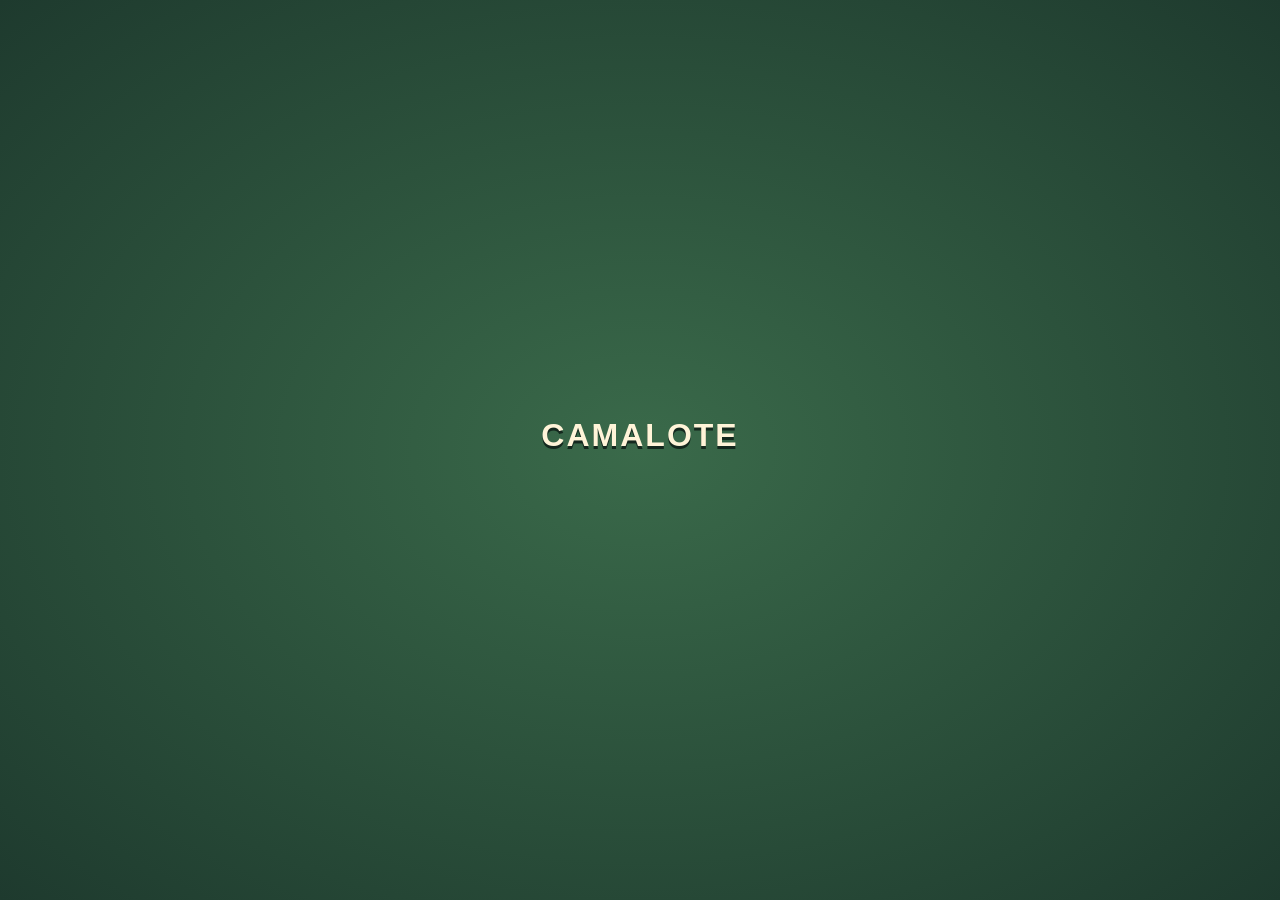
<file: camalote/index.html>
<!doctype html>
<html lang="es">
<head>
<meta charset="utf-8">
<meta name="viewport" content="width=device-width,initial-scale=1,maximum-scale=1,user-scalable=no,viewport-fit=cover">
<meta name="theme-color" content="#1e3a2e">
<title>CAMALOTE</title>
<style>
<!--CSS-->
html,body{margin:0;height:100%;background:#1e3a2e;overflow:hidden;touch-action:none;-webkit-user-select:none;user-select:none;-webkit-tap-highlight-color:transparent;-webkit-touch-callout:none;overscroll-behavior:none}
#lienzo{position:absolute;left:0;top:0;touch-action:none;outline:none}
#carga{position:absolute;inset:0;display:flex;align-items:center;justify-content:center;flex-direction:column;color:#fff4d8;font:700 32px Fredoka,'Trebuchet MS',sans-serif;letter-spacing:2px;background:radial-gradient(#3a6a4a,#1e3a2e);text-shadow:0 3px 0 #14281e}
#carga small{color:#cfe8c8;font-size:13px;margin-top:14px;letter-spacing:0;opacity:0;transition:opacity .6s;font-weight:500;text-shadow:none}
</style>
</head>
<body>
<div id="carga">CAMALOTE<small id="aviso">Si no carga, abrilo con Chrome o Safari.</small></div>
<noscript><div style="position:absolute;inset:0;background:#1e3a2e;color:#fff;font:18px sans-serif;display:flex;align-items:center;justify-content:center">Este juego necesita JavaScript.</div></noscript>
<canvas id="lienzo"></canvas>
<script>setTimeout(function(){var a=document.getElementById('aviso');if(a)a.style.opacity=1},7000)</script>
<!--JS-->
</body>
</html>
</file>
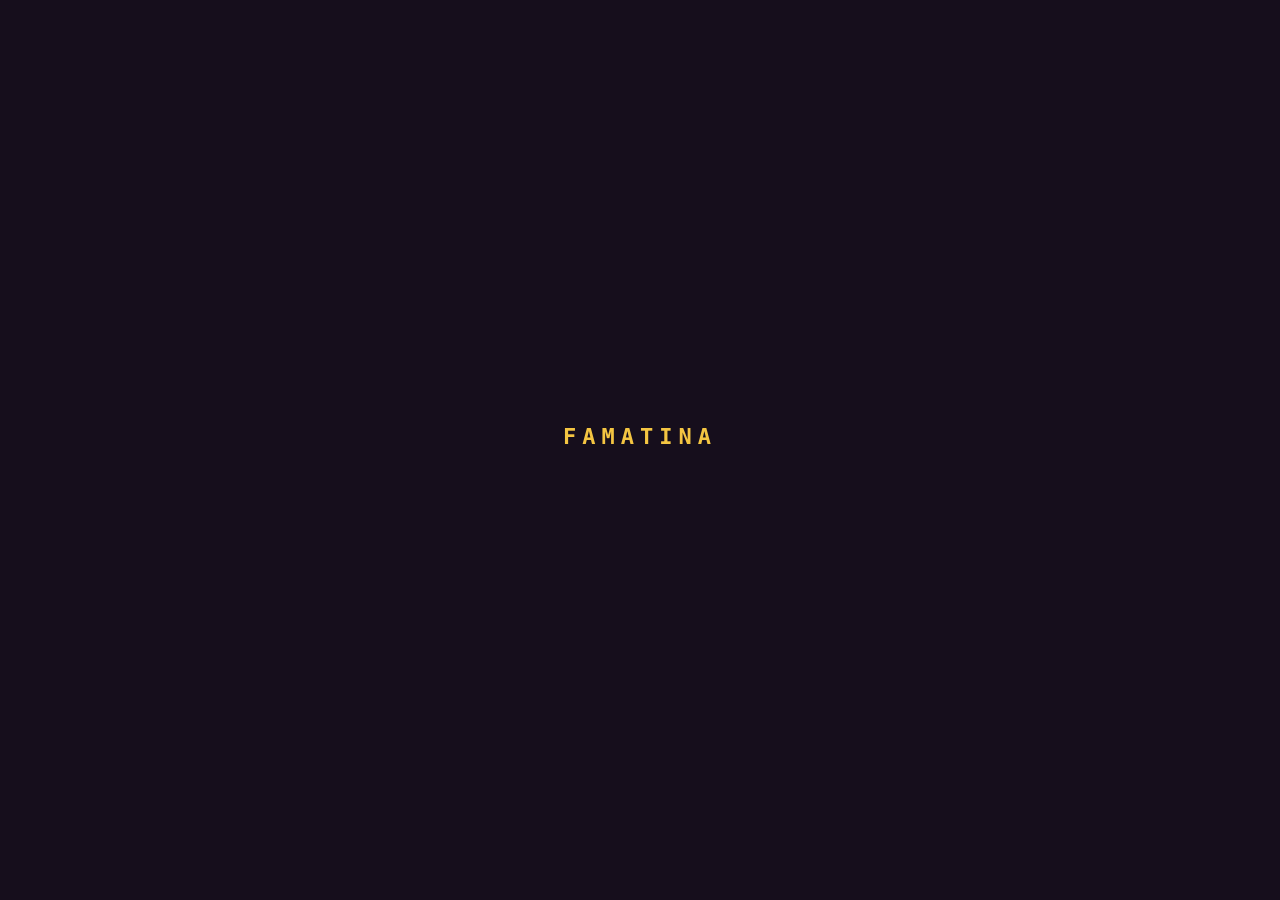
<file: famatina/index.html>
<!doctype html>
<html lang="es">
<head>
<meta charset="utf-8">
<meta name="viewport" content="width=device-width,initial-scale=1,maximum-scale=1,user-scalable=no,viewport-fit=cover">
<meta name="theme-color" content="#160e1c">
<title>FAMATINA</title>
<style>
html,body{margin:0;height:100%;background:#160e1c;overflow:hidden;touch-action:none;-webkit-user-select:none;user-select:none;-webkit-tap-highlight-color:transparent;-webkit-touch-callout:none;overscroll-behavior:none}
#lienzo{position:absolute;left:0;top:0;image-rendering:pixelated;image-rendering:crisp-edges;touch-action:none;outline:none}
#carga{position:absolute;inset:0;display:flex;align-items:center;justify-content:center;flex-direction:column;color:#f4c542;font:bold 22px monospace;letter-spacing:6px;background:#160e1c}
#carga small{color:#a08870;font-size:12px;margin-top:14px;letter-spacing:1px;opacity:0;transition:opacity .6s;font-weight:normal}
</style>
</head>
<body>
<div id="carga">FAMATINA<small id="aviso">Si no carga, abrilo con Chrome o Safari.</small></div>
<noscript><div style="position:absolute;inset:0;background:#160e1c;color:#f4c542;font:16px monospace;display:flex;align-items:center;justify-content:center">Este juego necesita JavaScript.</div></noscript>
<canvas id="lienzo"></canvas>
<script>setTimeout(function(){var a=document.getElementById('aviso');if(a)a.style.opacity=1},7000)</script>
<!--JS-->
</body>
</html>
</file>
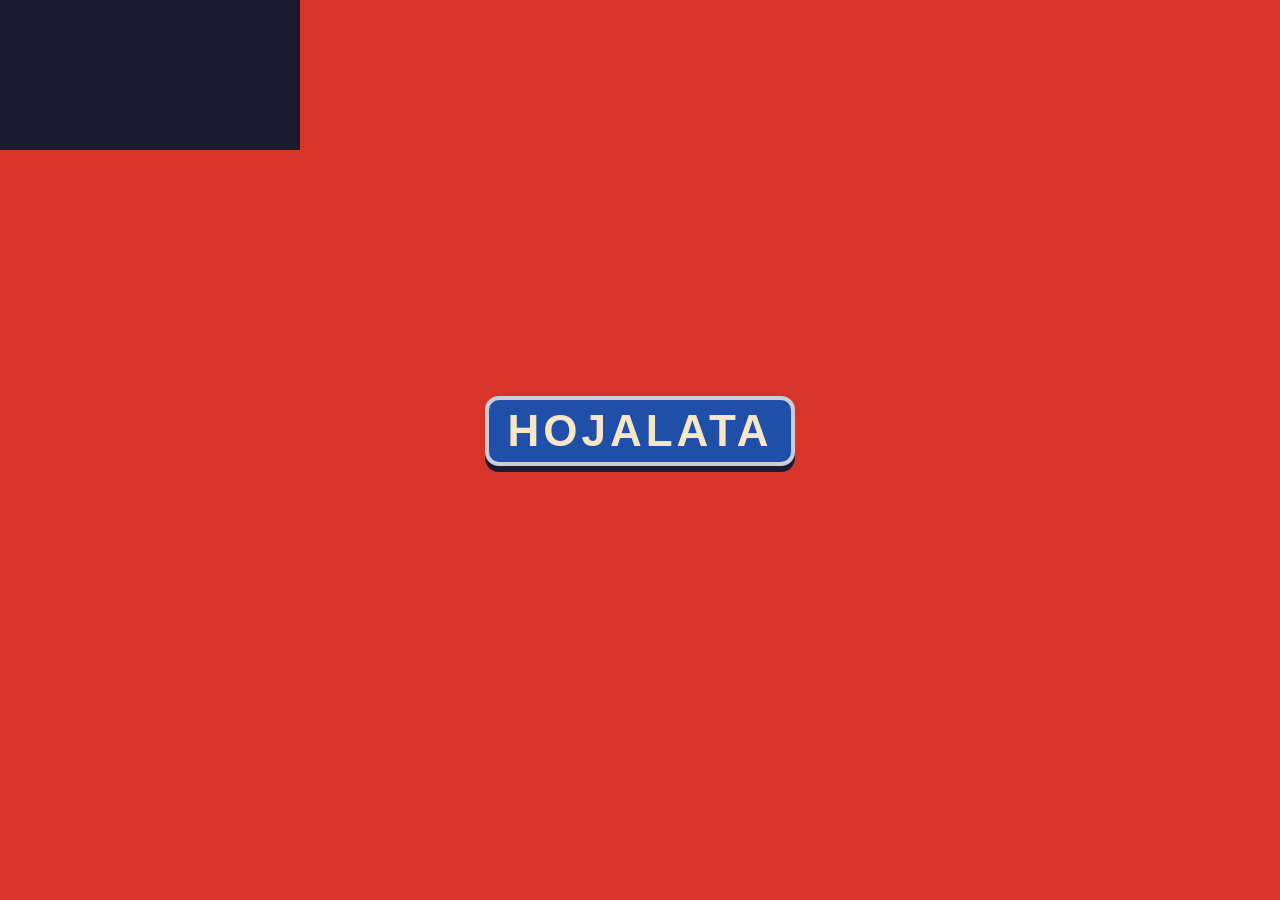
<file: hojalata/index.html>
<!doctype html>
<html lang="es">
<head>
<meta charset="utf-8">
<meta name="viewport" content="width=device-width,initial-scale=1,maximum-scale=1,user-scalable=no,viewport-fit=cover">
<meta name="theme-color" content="#1b1a2e">
<title>HOJALATA</title>
<style>
html,body{margin:0;height:100%;background:#1b1a2e;overflow:hidden;touch-action:none;-webkit-user-select:none;user-select:none;-webkit-tap-highlight-color:transparent;-webkit-touch-callout:none;overscroll-behavior:none}
canvas{position:absolute;left:0;top:0;touch-action:none;outline:none}
#gl{background:#1b1a2e}
#carga{position:absolute;inset:0;display:flex;align-items:center;justify-content:center;flex-direction:column;background:#d8352a;color:#f6e7c6;font:900 44px 'Arial Black',Impact,sans-serif;letter-spacing:4px}
#carga b{padding:6px 18px;border:4px solid #c9ced8;border-radius:14px;background:#1f4fa8;box-shadow:0 6px 0 #1b1a2e}
#carga small{font:14px sans-serif;margin-top:22px;letter-spacing:0;opacity:0;transition:opacity .6s}
</style>
</head>
<body>
<div id="carga"><b>HOJALATA</b><small id="aviso">Si no carga, abrilo con Chrome o Safari.</small></div>
<noscript><div style="position:absolute;inset:0;background:#1b1a2e;color:#fff;font:18px sans-serif;display:flex;align-items:center;justify-content:center">Este juego necesita JavaScript.</div></noscript>
<canvas id="gl"></canvas>
<canvas id="ui"></canvas>
<script>setTimeout(function(){var a=document.getElementById('aviso');if(a)a.style.opacity=1},7000)</script>
<!--JS-->
</body>
</html>
</file>
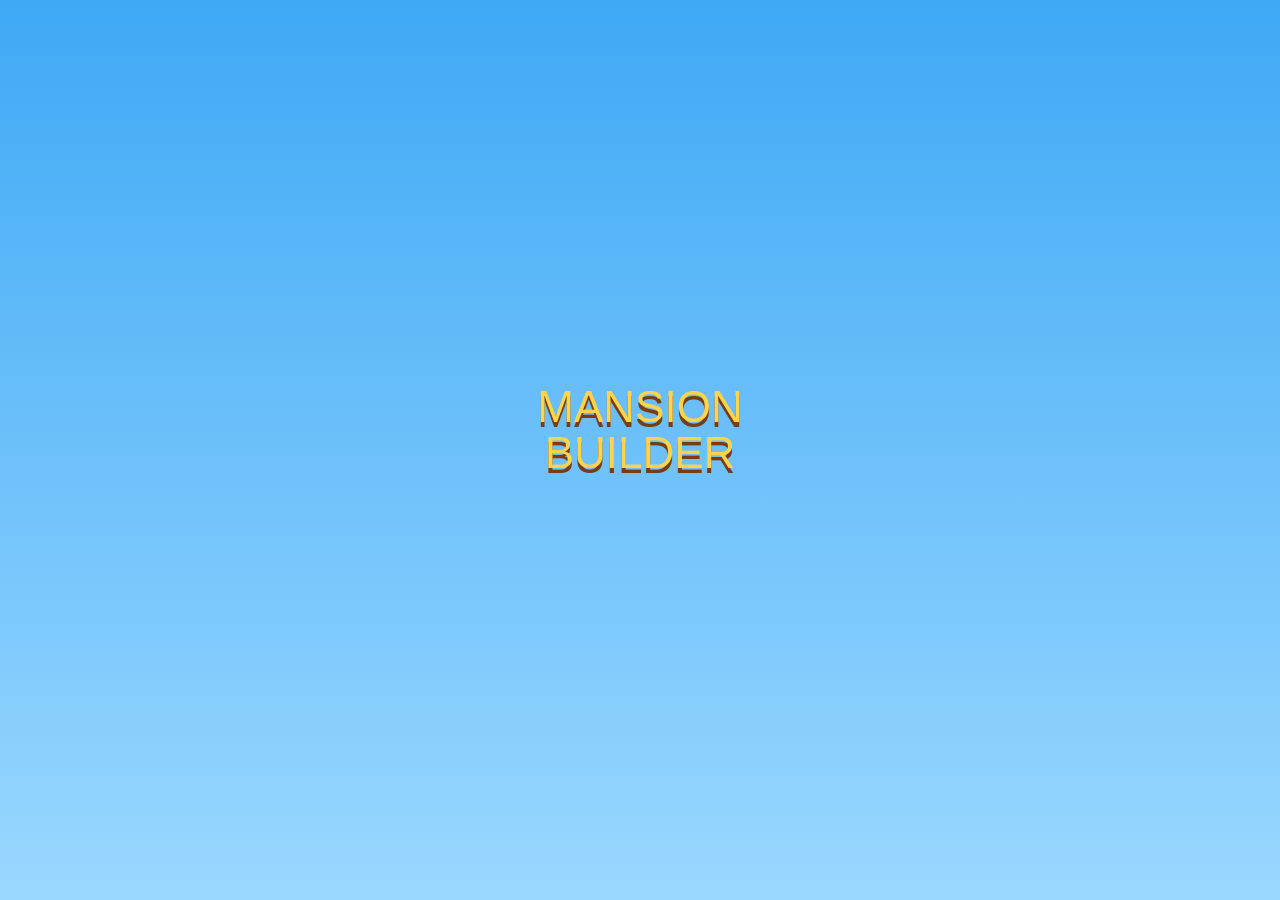
<file: mansion-builder/index.html>
<!doctype html>
<html lang="en">
<head>
<meta charset="utf-8">
<meta name="viewport" content="width=device-width,initial-scale=1,maximum-scale=1,user-scalable=no,viewport-fit=cover">
<meta name="theme-color" content="#3fa9f5">
<meta name="mobile-web-app-capable" content="yes">
<meta name="apple-mobile-web-app-capable" content="yes">
<title>MANSION BUILDER</title>
<style>
/*CSS*/
html,body{margin:0;height:100%;background:#3fa9f5;overflow:hidden;touch-action:none;-webkit-user-select:none;user-select:none;-webkit-tap-highlight-color:transparent;-webkit-touch-callout:none;overscroll-behavior:none}
canvas{position:absolute;left:0;top:0;touch-action:none;outline:none}
#gl{background:#a8d4ee}
#carga{position:absolute;inset:0;display:flex;align-items:center;justify-content:center;flex-direction:column;text-align:center;background:linear-gradient(#3fa9f5,#9ad8ff);color:#ffd34a;font:400 44px Bungee,'Arial Black',Impact,sans-serif;line-height:1.05;text-shadow:0 5px 0 #7a3c0c;z-index:5}
#carga small{font:14px sans-serif;color:#fff;margin-top:24px;text-shadow:none;opacity:0;transition:opacity .6s}
</style>
</head>
<body>
<canvas id="gl"></canvas>
<canvas id="ui"></canvas>
<div id="carga">MANSION<br>BUILDER<small id="aviso">If it does not load, open it with Chrome or Safari.</small></div>
<noscript><div style="position:absolute;inset:0;background:#1d3557;color:#fff;font:18px sans-serif;display:flex;align-items:center;justify-content:center">This game needs JavaScript.</div></noscript>
<script>setTimeout(function(){var a=document.getElementById('aviso');if(a)a.style.opacity=1},7000)</script>
<!--JS-->
</body>
</html>
</file>
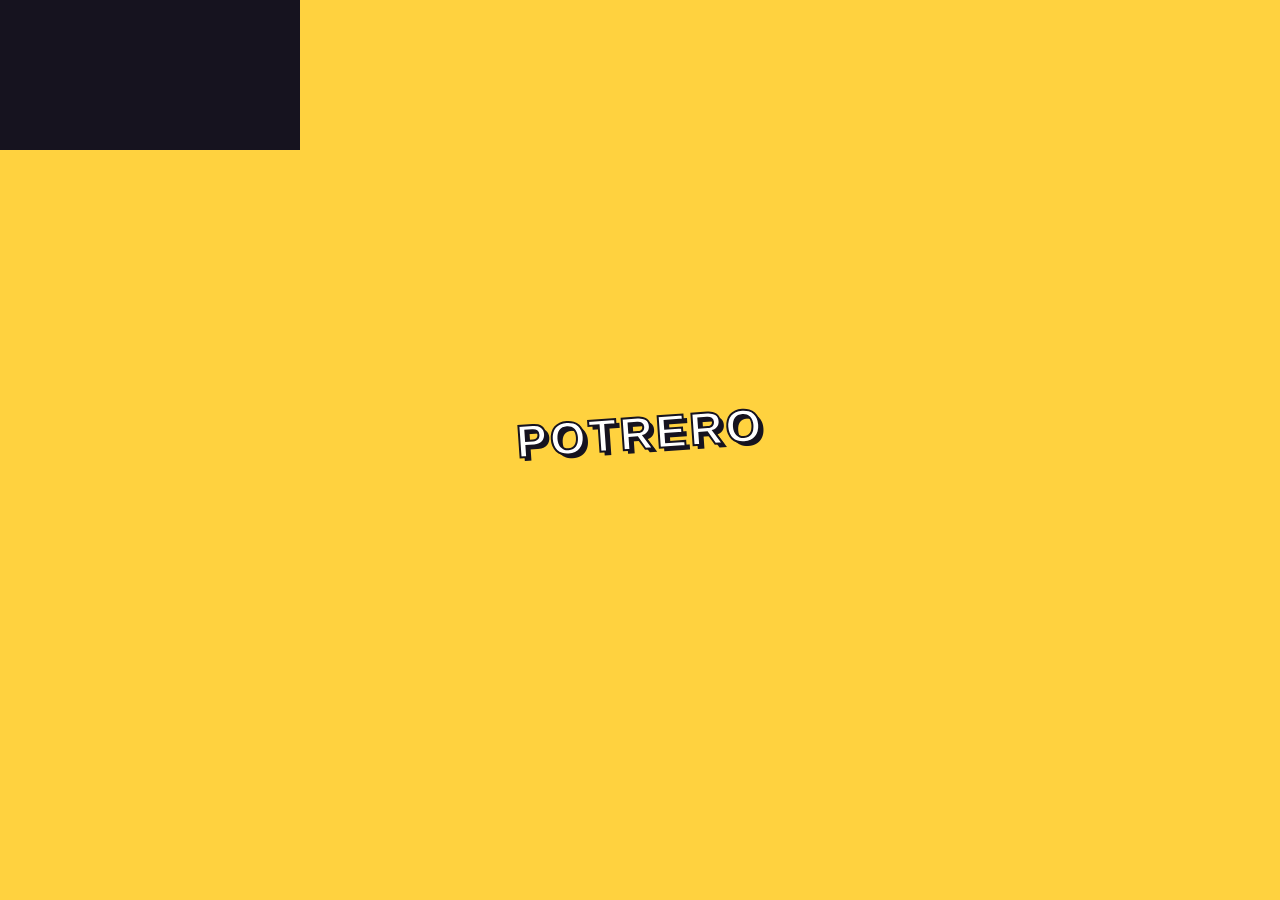
<file: potrero/index.html>
<!doctype html>
<html lang="es">
<head>
<meta charset="utf-8">
<meta name="viewport" content="width=device-width,initial-scale=1,maximum-scale=1,user-scalable=no,viewport-fit=cover">
<meta name="theme-color" content="#16131f">
<title>POTRERO</title>
<style>
html,body{margin:0;height:100%;background:#16131f;overflow:hidden;touch-action:none;-webkit-user-select:none;user-select:none;-webkit-tap-highlight-color:transparent;-webkit-touch-callout:none;overscroll-behavior:none}
canvas{position:absolute;left:0;top:0;touch-action:none;outline:none}
#gl{background:#16131f}
#carga{position:absolute;inset:0;display:flex;align-items:center;justify-content:center;flex-direction:column;background:#ffd23f;color:#16131f;font:900 46px Impact,'Arial Black',sans-serif;letter-spacing:3px}
#carga b{transform:rotate(-4deg);text-shadow:4px 4px 0 #16131f;color:#fff;-webkit-text-stroke:2px #16131f}
#carga small{font:14px sans-serif;margin-top:18px;letter-spacing:0;opacity:0;transition:opacity .6s}
</style>
</head>
<body>
<div id="carga"><b>POTRERO</b><small id="aviso">Si no carga, abrilo con Chrome o Safari.</small></div>
<noscript><div style="position:absolute;inset:0;background:#16131f;color:#fff;font:18px sans-serif;display:flex;align-items:center;justify-content:center">Este juego necesita JavaScript.</div></noscript>
<canvas id="gl"></canvas>
<canvas id="ui"></canvas>
<script>setTimeout(function(){var a=document.getElementById('aviso');if(a)a.style.opacity=1},7000)</script>
<!--JS-->
</body>
</html>
</file>
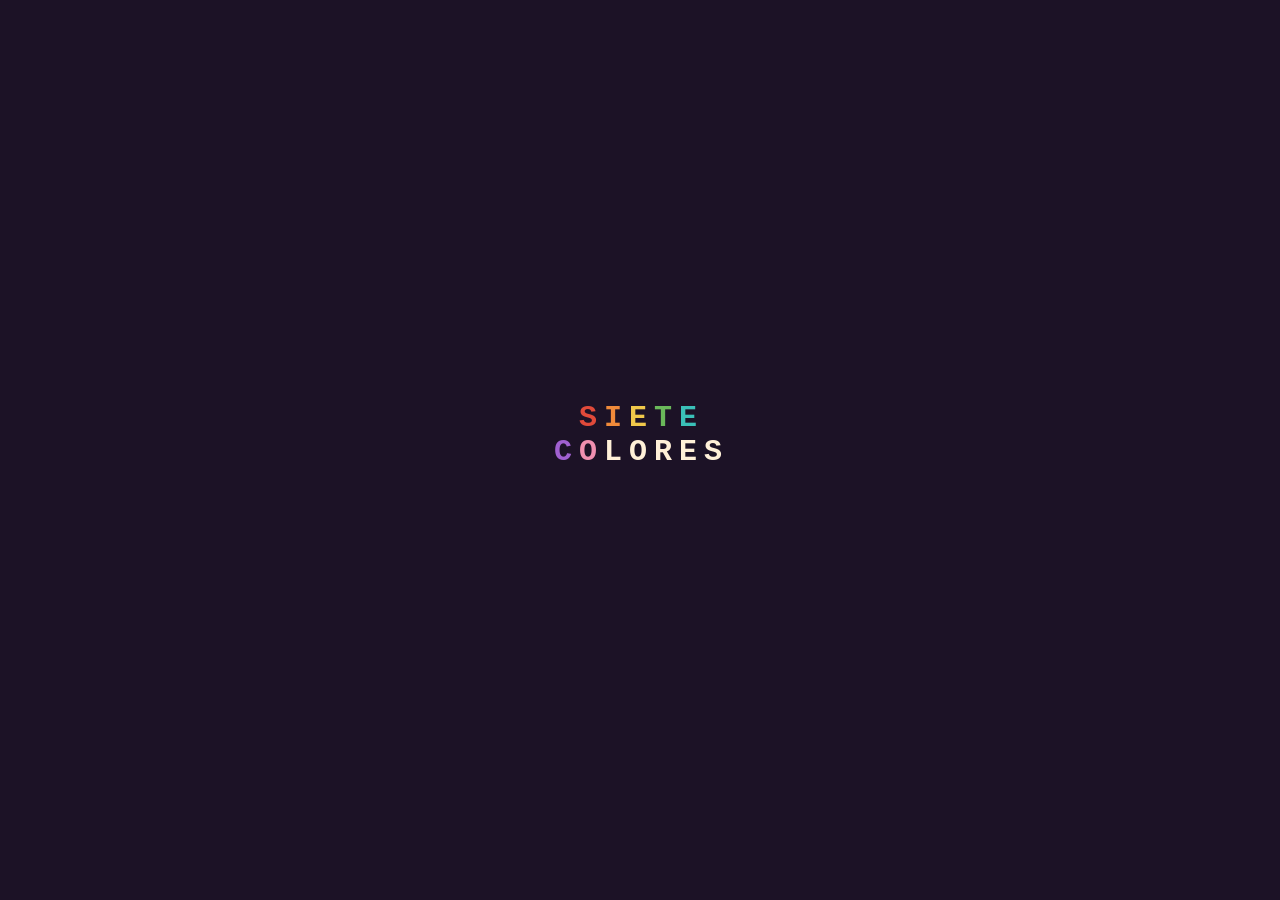
<file: siete-colores/index.html>
<!doctype html>
<html lang="es">
<head>
<meta charset="utf-8">
<meta name="viewport" content="width=device-width,initial-scale=1,maximum-scale=1,user-scalable=no,viewport-fit=cover">
<meta name="theme-color" content="#2a1830">
<title>SIETE COLORES</title>
<style>
html,body{margin:0;height:100%;background:#1c1226;overflow:hidden;touch-action:none;-webkit-user-select:none;user-select:none;-webkit-tap-highlight-color:transparent;-webkit-touch-callout:none;overscroll-behavior:none}
canvas{position:absolute;left:0;top:0;touch-action:none;outline:none;image-rendering:pixelated;image-rendering:crisp-edges}
#gl{background:#1c1226}
#carga{position:absolute;inset:0;display:flex;align-items:center;justify-content:center;flex-direction:column;color:#fff0d8;font:700 30px 'Courier New',monospace;letter-spacing:4px;background:#1c1226}
#carga b{display:flex;gap:3px}#carga b i{font-style:normal}
#carga small{color:#cdb8d8;font:13px sans-serif;margin-top:16px;letter-spacing:0;opacity:0;transition:opacity .6s}
</style>
</head>
<body>
<div id="carga"><b><i style="color:#e04a3a">S</i><i style="color:#f08a3a">I</i><i style="color:#f0c84a">E</i><i style="color:#6ab85a">T</i><i style="color:#3ac0b8">E</i></b><b><i style="color:#a060d0">C</i><i style="color:#f090b0">O</i><i>L</i><i>O</i><i>R</i><i>E</i><i>S</i></b><small id="aviso">Si no carga, abrilo con Chrome o Safari.</small></div>
<noscript><div style="position:absolute;inset:0;background:#1c1226;color:#fff;font:18px sans-serif;display:flex;align-items:center;justify-content:center">Este juego necesita JavaScript.</div></noscript>
<canvas id="gl"></canvas>
<canvas id="ui"></canvas>
<script>setTimeout(function(){var a=document.getElementById('aviso');if(a)a.style.opacity=1},7000)</script>
<!--JS-->
</body>
</html>
</file>
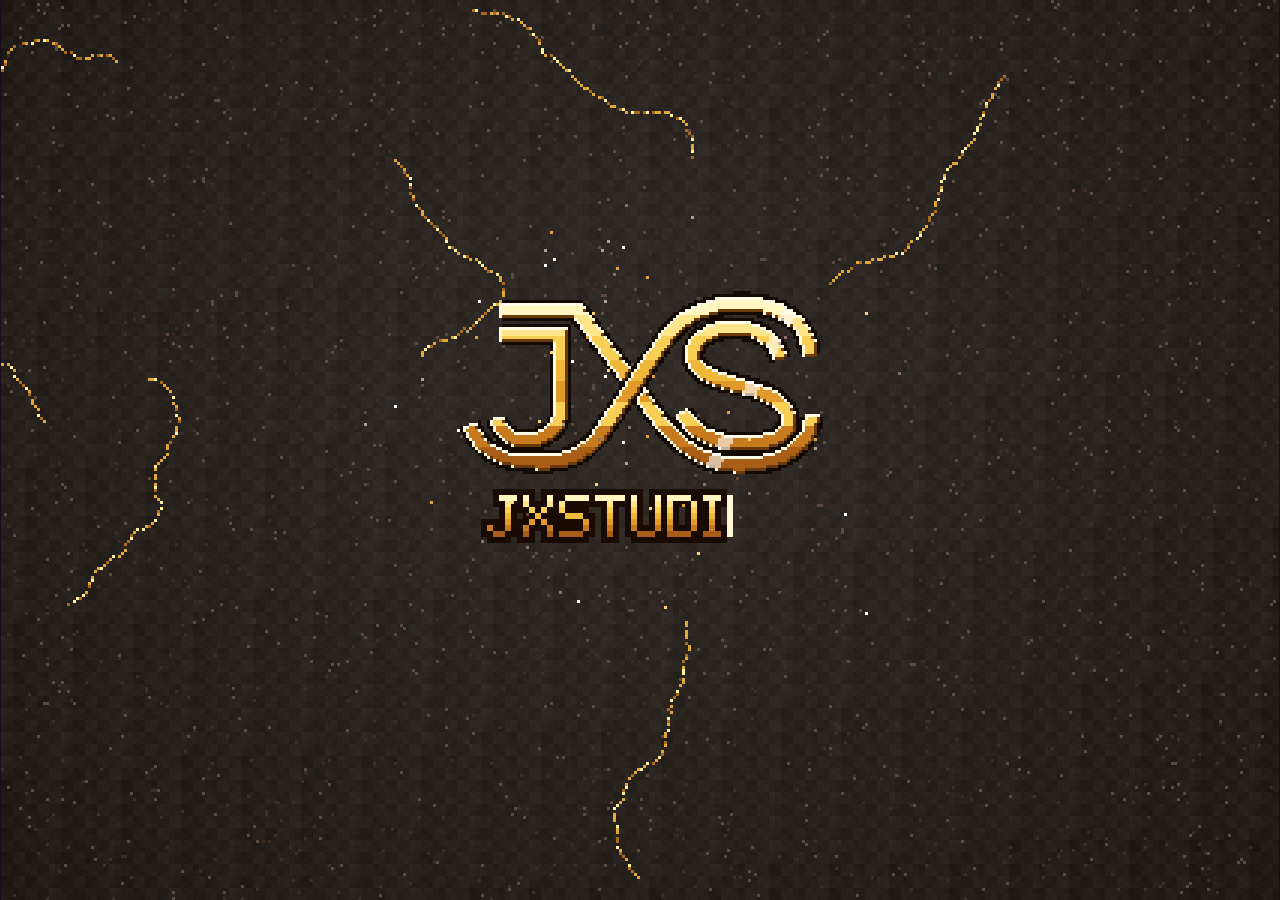
<file: famatina/famatina.html>
<!doctype html>
<html lang="es">
<head>
<meta charset="utf-8">
<meta name="viewport" content="width=device-width,initial-scale=1,maximum-scale=1,user-scalable=no,viewport-fit=cover">
<meta name="theme-color" content="#160e1c">
<title>FAMATINA</title>
<style>
html,body{margin:0;height:100%;background:#160e1c;overflow:hidden;touch-action:none;-webkit-user-select:none;user-select:none;-webkit-tap-highlight-color:transparent;-webkit-touch-callout:none;overscroll-behavior:none}
#lienzo{position:absolute;left:0;top:0;image-rendering:pixelated;image-rendering:crisp-edges;touch-action:none;outline:none}
#carga{position:absolute;inset:0;display:flex;align-items:center;justify-content:center;flex-direction:column;color:#f4c542;font:bold 22px monospace;letter-spacing:6px;background:#160e1c}
#carga small{color:#a08870;font-size:12px;margin-top:14px;letter-spacing:1px;opacity:0;transition:opacity .6s;font-weight:normal}
</style>
</head>
<body>
<div id="carga">FAMATINA<small id="aviso">Si no carga, abrilo con Chrome o Safari.</small></div>
<noscript><div style="position:absolute;inset:0;background:#160e1c;color:#f4c542;font:16px monospace;display:flex;align-items:center;justify-content:center">Este juego necesita JavaScript.</div></noscript>
<canvas id="lienzo"></canvas>
<script>setTimeout(function(){var a=document.getElementById('aviso');if(a)a.style.opacity=1},7000)</script>
<script>(function(){'use strict';
// FAMATINA — base: tamaños, azar con semilla, guardado, números, colores e idioma
const JUEGO = 'famatina';
const PARAM = new URLSearchParams(location.search);
const PRUEBA = PARAM.has('prueba');
let W = 216, H = 400, RES = 1, ESC = 1, DPR = 1;

const clamp = (v, a, b) => (v < a ? a : v > b ? b : v);
const lerp = (a, b, t) => a + (b - a) * t;
const suave = t => { t = clamp(t, 0, 1); return t * t * (3 - 2 * t); };
const rebote = t => { const c = 1.70158; t -= 1; return 1 + (c + 1) * t * t * t + c * t * t; };

function rngSemilla(s) {
  let a = (s >>> 0) || 1;
  return function () {
    a = (a + 0x6D2B79F5) | 0;
    let t = Math.imul(a ^ (a >>> 15), 1 | a);
    t = (t + Math.imul(t ^ (t >>> 7), 61 | t)) ^ t;
    return ((t ^ (t >>> 14)) >>> 0) / 4294967296;
  };
}
function hashTxt(s) { let h = 2166136261; for (let i = 0; i < s.length; i++) { h ^= s.charCodeAt(i); h = Math.imul(h, 16777619); } return h >>> 0; }
function hoy(d) { d = d || new Date(); return d.getFullYear() * 10000 + (d.getMonth() + 1) * 100 + d.getDate(); }
function ayer() { const d = new Date(); d.setDate(d.getDate() - 1); return hoy(d); }
// azar solo para lo que se ve (la simulación usa semillas)
const vis = Math.random;
const rnd = (a, b) => a + vis() * (b - a);
const rndI = (a, b) => Math.floor(rnd(a, b + 1));

const Guardado = {
  leer(k, def) { try { const v = localStorage.getItem(JUEGO + '.' + k); return v == null ? def : JSON.parse(v); } catch (e) { return def; } },
  escribir(k, v) { try { localStorage.setItem(JUEGO + '.' + k, JSON.stringify(v)); } catch (e) { } },
  borrar(k) { try { localStorage.removeItem(JUEGO + '.' + k); } catch (e) { } },
};

// ---------- números ----------
let FORMATO = 'corto';
function sufijo(e) {
  const S = ['', 'K', 'M', 'B', 'T'];
  if (e < 5) return S[e];
  const k = e - 5;
  return String.fromCharCode(65 + Math.floor(k / 26) % 26) + String.fromCharCode(65 + k % 26);
}
function fmt(n) {
  if (!isFinite(n)) return 'MAX';
  if (n < 0) return '-' + fmt(-n);
  if (n < 1000) return n < 10 && n % 1 > 0.05 ? n.toFixed(1) : String(Math.floor(n));
  if (FORMATO === 'cientifico') { const e = Math.floor(Math.log10(n)); return (n / Math.pow(10, e)).toFixed(2) + 'E' + e; }
  let e = Math.floor(Math.log10(n) / 3), v = n / Math.pow(1000, e);
  if (v >= 999.5) { e++; v /= 1000; }
  return (v < 10 ? v.toFixed(2) : v < 100 ? v.toFixed(1) : String(Math.floor(v))) + sufijo(e);
}
function fmtT(s) {
  s = Math.max(0, Math.ceil(s));
  const h = Math.floor(s / 3600), m = Math.floor(s % 3600 / 60), x = s % 60;
  if (h > 0) return h + 'H ' + String(m).padStart(2, '0') + 'M';
  if (m > 0) return m + 'M ' + String(x).padStart(2, '0') + 'S';
  return x + 'S';
}

// ---------- colores ----------
const _rgb = new Map();
function hexRgb(h) {
  let c = _rgb.get(h);
  if (!c) { const n = parseInt(h.slice(1), 16); c = [n >> 16 & 255, n >> 8 & 255, n & 255]; _rgb.set(h, c); }
  return c;
}
function rgbHex(c) { return '#' + c.map(v => clamp(Math.round(v), 0, 255).toString(16).padStart(2, '0')).join(''); }
function mezcla(a, b, t) { const x = hexRgb(a), y = hexRgb(b); return rgbHex([lerp(x[0], y[0], t), lerp(x[1], y[1], t), lerp(x[2], y[2], t)]); }
function rgba(h, a) { const c = hexRgb(h); return 'rgba(' + c[0] + ',' + c[1] + ',' + c[2] + ',' + a + ')'; }
function mult(a, b) { const x = hexRgb(a), y = hexRgb(b); return rgbHex([x[0] * y[0] / 255, x[1] * y[1] / 255, x[2] * y[2] / 255]); }

// ---------- idiomas ----------
const IDIOMAS = [
  ['es', 'Español (Argentina)'], ['es-MX', 'Español (México)'], ['en', 'English'], ['pt', 'Português (Brasil)'],
  ['ar', 'العربية'], ['id', 'Bahasa Indonesia'], ['ms', 'Bahasa Melayu'], ['fil', 'Filipino'],
  ['tr', 'Türkçe'], ['ur', 'اردو'], ['th', 'ไทย'], ['my', 'မြန်မာ'], ['ja', '日本語'],
];
const TXT = {};
let IDIOMA = 'es';
function tr(k) {
  let s = (TXT[IDIOMA] && TXT[IDIOMA][k]);
  if (s == null) s = TXT.en && TXT.en[k];
  if (s == null) s = TXT.es[k];
  if (s == null) return k;
  if (arguments.length > 1) { const a = arguments; s = s.replace(/\{(\d)\}/g, (m, i) => a[+i + 1]); }
  return s;
}
function idiomaInicial(g) {
  if (g && TXT[g]) return g;
  const ls = navigator.languages && navigator.languages.length ? navigator.languages : [navigator.language || 'en'];
  for (const l0 of ls) {
    const [a, b] = String(l0 || '').toLowerCase().split('-');
    if (a === 'es') return b === 'ar' || b === 'uy' || b === 'py' ? 'es' : 'es-MX';
    if (a === 'pt') return 'pt';
    if (a === 'tl' || a === 'fil') return 'fil';
    if (a === 'in' || a === 'id') return 'id';
    if (['en', 'ar', 'ms', 'tr', 'ur', 'th', 'my', 'ja'].includes(a)) return a;
  }
  return 'en';
}
const esRTL = () => IDIOMA === 'ar' || IDIOMA === 'ur';

// FAMATINA — los 13 idiomas (los nombres de minas, minerales y capataces quedan como están)
TXT.es = {
  jugar: 'JUGAR', fiebre: 'FIEBRE DEL ORO', opciones: 'OPCIONES', subtitulo: 'IMPERIO MINERO', nivel: 'NIVEL {0}', ascensor: 'ASCENSOR', transporte: 'TRANSPORTE',
  mejorar: 'MEJORAR', max: 'MÁX', mineros: 'MINEROS', produccion: 'PRODUCCIÓN', carga: 'CARGA', velocidad: 'VELOCIDAD', capacidad: 'CAPACIDAD', cantidad: 'CANTIDAD', venta: 'VENTA',
  hito: 'HITO NV {0}', masMinero: '+1 MINERO', masCarro: '+1 CARGUERO', masVel: '+VELOCIDAD', cuello: 'NO DA ABASTO', nuevoNivel: 'NUEVO NIVEL', fondo: 'FONDO DE LA MINA',
  capataz: 'CAPATAZ', capataces: 'CAPATACES', contratar: 'CONTRATAR', trabajaSolo: 'TRABAJA SOLO, AUNQUE NO ESTÉS', usar: 'USAR', usarTodas: 'USAR TODAS', listaEn: 'LISTA EN {0}',
  activa: 'ACTIVA {0}', otro: 'OTRO CAPATAZ', comun: 'COMÚN', raro: 'RARO', epico: 'ÉPICO', habVel: 'VELOCIDAD ×{0}', habCarga: 'CARGA ×{0}', habRebaja: 'MEJORAS −{0}%', dura: 'DURA {0} · ESPERA {1}',
  minas: 'MINAS', ir: 'IR', actual: 'ESTÁS ACÁ', bloqueada: 'NIVEL {0} EN {1}', minaNueva: '¡NUEVA MINA!', refundar: 'REFUNDAR',
  refundarTxt: 'VOLVÉS AL NIVEL 1 Y ESTA MINA MULTIPLICA SUS GANANCIAS PARA SIEMPRE: CUANTO MÁS HONDO, MÁS. LOS CAPATACES SE QUEDAN.', refundarReq: 'NECESITÁS EL NIVEL {0}', refundada: '¡MINA REFUNDADA! ×{0}',
  vitrina: 'VITRINA', vitrinaTxt: '+10% POR MINERAL · ×2 CON LA VITRINA COMPLETA', encontraste: '¡ENCONTRASTE {0}!', logros: 'LOGROS', logrosTxt: '+2% POR CADA LOGRO', cobrar: 'COBRAR', nada: 'NADA TODAVÍA',
  ofrenda: 'OFRENDA A LA PACHAMAMA', gratis: 'OFRENDA GRATIS', ofrendaTxt: 'GANANCIAS ×2 POR {0}', adelantar: 'ADELANTAR {0}', quedan: 'QUEDAN {0}', boost: 'GANANCIAS ×2', pepitas: 'PEPITAS',
  sinPepitas: 'NO TE ALCANZAN LAS PEPITAS', faltan: 'TE FALTAN {0}', bienvenida: 'MIENTRAS NO ESTABAS', afuera: 'ESTUVISTE {0} AFUERA', diario: 'PREMIO DEL DÍA', dia: 'DÍA {0}',
  musica: 'MÚSICA', sonido: 'SONIDO', idioma: 'IDIOMA', controles: 'CONTROLES', calidad: 'CALIDAD', auto: 'AUTO', alta: 'ALTA', baja: 'BAJA', numeros: 'NÚMEROS', corto: 'CORTO',
  vibrar: 'VIBRAR', zurdo: 'ZURDO', si: 'SÍ', no: 'NO', menu: 'MENÚ', borrar: 'BORRAR PARTIDA', seguro: '¿SEGURO? SE PIERDE TODO.', aceptar: 'ACEPTAR', cancelar: 'CANCELAR', volver: 'VOLVER',
  listo: 'LISTO', restablecer: 'RESTABLECER', probaAca: 'PROBÁ ACÁ', tamano: 'TAMAÑO', opacidad: 'OPACIDAD', arrastre: 'ARRASTRE', mantener: 'MANTENER APRETADO PARA COMPRAR',
  lento: 'LENTO', normal: 'NORMAL', rapido: 'RÁPIDO', arrastraBotones: 'ARRASTRÁ LOS BOTONES. TOCÁ UNO PARA AJUSTARLO.',
  tut1: 'TOCÁ EL TÚNEL PARA QUE EL MINERO PIQUE', tut2: 'TOCÁ EL POZO: LA JAULA SUBE LA CARGA', tut3: 'TOCÁ LA TOLVA: EL CABLECARRIL LA LLEVA AL INGENIO',
  tut4: 'MEJORÁ EL NIVEL: MÁS PRODUCCIÓN', tut5: 'CONTRATÁ UN CAPATAZ: TRABAJA SOLO', tut6: 'ABRÍ UN NIVEL NUEVO: MÁS HONDO, MÁS VALIOSO',
  hitoBanner: '¡HITO!', nivelBanner: '¡NIVEL {0}!', fiebreTxt: '3 MINUTOS, TODO A MANO. EL MISMO DESAFÍO PARA TODOS HOY.', empezar: 'EMPEZAR', record: 'RÉCORD', hoy: 'HOY',
  bronce: 'BRONCE', plata: 'PLATA', oro: 'ORO', tiempo: '¡TIEMPO!', otraVez: 'OTRA VEZ', premio: 'PREMIO', abandonar: '¿ABANDONAR LA FIEBRE?',
  modOro: 'ORO ×3 EN EL NIVEL {0}', modAsc: 'ASCENSOR VELOZ', modCondor: 'LLUEVEN CÓNDORES', modMinero: 'MINEROS RÁPIDOS', modVetas: 'VETAS RICAS SEGUIDO', modRebaja: 'MEJORAS −40%',
  modArranque: 'EMPEZÁS CON $300', modCapataces: 'CAPATACES A MITAD DE PRECIO',
  lgGana: 'GANÁ {0}', lgNivel: 'ABRÍ EL NIVEL {0}', lgCapataz1: 'CONTRATÁ TU PRIMER CAPATAZ', lgCapataz: 'CONTRATÁ {0} CAPATACES', lgEpico: 'CONSEGUÍ UN CAPATAZ ÉPICO',
  lgHab: 'USÁ {0} HABILIDADES', lgCondor: 'ATRAPÁ {0} CÓNDORES DORADOS', lgGeoda: 'ROMPÉ {0} GEODAS', lgMineral: 'ENCONTRÁ {0} MINERALES', lgVitrina: 'COMPLETÁ UNA VITRINA',
  lgRefundar: 'REFUNDÁ UNA MINA', lgAbrir: 'ABRÍ {0}', lgMinas5: 'ABRÍ LAS 5 MINAS', lgFiebre: 'GANÁ ORO EN LA FIEBRE', lgRacha: 'JUGÁ {0} DÍAS SEGUIDOS', lgOfrenda: 'HACÉ {0} OFRENDAS',
};
TXT['es-MX'] = Object.assign({}, TXT.es, {
  actual: 'ESTÁS AQUÍ', bloqueada: 'NIVEL {0} EN {1}', refundarTxt: 'VUELVES AL NIVEL 1 Y ESTA MINA MULTIPLICA SUS GANANCIAS PARA SIEMPRE: ENTRE MÁS HONDO, MÁS. LOS CAPATACES SE QUEDAN.',
  refundarReq: 'NECESITAS EL NIVEL {0}', afuera: 'ESTUVISTE {0} FUERA', probaAca: 'PRUEBA AQUÍ', arrastraBotones: 'ARRASTRA LOS BOTONES. TOCA UNO PARA AJUSTARLO.',
  tut1: 'TOCA EL TÚNEL PARA QUE EL MINERO PIQUE', tut2: 'TOCA EL TIRO: LA JAULA SUBE LA CARGA', tut3: 'TOCA LA TOLVA: EL TELEFÉRICO LA LLEVA A LA PLANTA',
  tut4: 'MEJORA EL NIVEL: MÁS PRODUCCIÓN', tut5: 'CONTRATA UN CAPATAZ: TRABAJA SOLO', tut6: 'ABRE UN NIVEL NUEVO: MÁS HONDO, MÁS VALIOSO',
  modArranque: 'EMPIEZAS CON $300', modVetas: 'VETAS RICAS SEGUIDAS', mantener: 'MANTÉN PRESIONADO PARA COMPRAR',
  lgGana: 'GANA {0}', lgNivel: 'ABRE EL NIVEL {0}', lgCapataz1: 'CONTRATA TU PRIMER CAPATAZ', lgCapataz: 'CONTRATA {0} CAPATACES', lgEpico: 'CONSIGUE UN CAPATAZ ÉPICO',
  lgHab: 'USA {0} HABILIDADES', lgCondor: 'ATRAPA {0} CÓNDORES DORADOS', lgGeoda: 'ROMPE {0} GEODAS', lgMineral: 'ENCUENTRA {0} MINERALES', lgVitrina: 'COMPLETA UNA VITRINA',
  lgRefundar: 'REFUNDA UNA MINA', lgAbrir: 'ABRE {0}', lgMinas5: 'ABRE LAS 5 MINAS', lgFiebre: 'GANA ORO EN LA FIEBRE', lgRacha: 'JUEGA {0} DÍAS SEGUIDOS', lgOfrenda: 'HAZ {0} OFRENDAS',
});
Object.assign(TXT, {
  en: {
    jugar: 'PLAY', fiebre: 'GOLD RUSH', opciones: 'OPTIONS', subtitulo: 'MINING TYCOON', nivel: 'LEVEL {0}', ascensor: 'ELEVATOR', transporte: 'TRANSPORT',
    mejorar: 'UPGRADE', max: 'MAX', mineros: 'MINERS', produccion: 'OUTPUT', carga: 'LOAD', velocidad: 'SPEED', capacidad: 'CAPACITY', cantidad: 'AMOUNT', venta: 'SALES',
    hito: 'MILESTONE LV {0}', masMinero: '+1 MINER', masCarro: '+1 CARRIER', masVel: '+SPEED', cuello: "CAN'T KEEP UP", nuevoNivel: 'NEW LEVEL', fondo: 'BOTTOM OF THE MINE',
    capataz: 'FOREMAN', capataces: 'FOREMEN', contratar: 'HIRE', trabajaSolo: 'WORKS ON ITS OWN, EVEN WHEN YOU ARE AWAY', usar: 'USE', usarTodas: 'USE ALL', listaEn: 'READY IN {0}',
    activa: 'ACTIVE {0}', otro: 'ANOTHER FOREMAN', comun: 'COMMON', raro: 'RARE', epico: 'EPIC', habVel: 'SPEED ×{0}', habCarga: 'LOAD ×{0}', habRebaja: 'UPGRADES −{0}%', dura: 'LASTS {0} · COOLDOWN {1}',
    minas: 'MINES', ir: 'GO', actual: 'YOU ARE HERE', bloqueada: 'LEVEL {0} IN {1}', minaNueva: 'NEW MINE!', refundar: 'REFOUND',
    refundarTxt: 'BACK TO LEVEL 1, AND THIS MINE MULTIPLIES ITS EARNINGS FOREVER: THE DEEPER, THE MORE. FOREMEN STAY.', refundarReq: 'NEEDS LEVEL {0}', refundada: 'MINE REFOUNDED! ×{0}',
    vitrina: 'SHOWCASE', vitrinaTxt: '+10% PER MINERAL · ×2 WITH A FULL SHOWCASE', encontraste: 'YOU FOUND {0}!', logros: 'ACHIEVEMENTS', logrosTxt: '+2% PER ACHIEVEMENT', cobrar: 'CLAIM', nada: 'NOTHING YET',
    ofrenda: 'OFFERING TO PACHAMAMA', gratis: 'FREE OFFERING', ofrendaTxt: 'EARNINGS ×2 FOR {0}', adelantar: 'SKIP {0}', quedan: '{0} LEFT', boost: 'EARNINGS ×2', pepitas: 'NUGGETS',
    sinPepitas: 'NOT ENOUGH NUGGETS', faltan: 'YOU NEED {0} MORE', bienvenida: 'WHILE YOU WERE AWAY', afuera: 'AWAY FOR {0}', diario: 'DAILY REWARD', dia: 'DAY {0}',
    musica: 'MUSIC', sonido: 'SOUND', idioma: 'LANGUAGE', controles: 'CONTROLS', calidad: 'QUALITY', auto: 'AUTO', alta: 'HIGH', baja: 'LOW', numeros: 'NUMBERS', corto: 'SHORT',
    vibrar: 'VIBRATION', zurdo: 'LEFT-HANDED', si: 'YES', no: 'NO', menu: 'MENU', borrar: 'DELETE SAVE', seguro: 'ARE YOU SURE? EVERYTHING WILL BE LOST.', aceptar: 'OK', cancelar: 'CANCEL', volver: 'BACK',
    listo: 'DONE', restablecer: 'RESET', probaAca: 'TRY IT HERE', tamano: 'SIZE', opacidad: 'OPACITY', arrastre: 'DRAG SPEED', mantener: 'HOLD TO BUY',
    lento: 'SLOW', normal: 'NORMAL', rapido: 'FAST', arrastraBotones: 'DRAG THE BUTTONS. TAP ONE TO ADJUST IT.',
    tut1: 'TAP THE TUNNEL SO THE MINER STARTS DIGGING', tut2: 'TAP THE SHAFT: THE CAGE BRINGS THE ORE UP', tut3: 'TAP THE HOPPER: THE CABLEWAY CARRIES IT TO THE MILL',
    tut4: 'UPGRADE THE LEVEL: MORE OUTPUT', tut5: 'HIRE A FOREMAN: IT WORKS ON ITS OWN', tut6: 'OPEN A NEW LEVEL: DEEPER IS RICHER',
    hitoBanner: 'MILESTONE!', nivelBanner: 'LEVEL {0}!', fiebreTxt: '3 MINUTES, ALL BY HAND. THE SAME CHALLENGE FOR EVERYONE TODAY.', empezar: 'START', record: 'RECORD', hoy: 'TODAY',
    bronce: 'BRONZE', plata: 'SILVER', oro: 'GOLD', tiempo: "TIME'S UP!", otraVez: 'AGAIN', premio: 'REWARD', abandonar: 'QUIT THE GOLD RUSH?',
    modOro: 'GOLD ×3 ON LEVEL {0}', modAsc: 'FAST ELEVATOR', modCondor: 'CONDORS GALORE', modMinero: 'QUICK MINERS', modVetas: 'FREQUENT RICH VEINS', modRebaja: 'UPGRADES −40%',
    modArranque: 'START WITH $300', modCapataces: 'FOREMEN AT HALF PRICE',
    lgGana: 'EARN {0}', lgNivel: 'OPEN LEVEL {0}', lgCapataz1: 'HIRE YOUR FIRST FOREMAN', lgCapataz: 'HIRE {0} FOREMEN', lgEpico: 'GET AN EPIC FOREMAN',
    lgHab: 'USE {0} ABILITIES', lgCondor: 'CATCH {0} GOLDEN CONDORS', lgGeoda: 'CRACK {0} GEODES', lgMineral: 'FIND {0} MINERALS', lgVitrina: 'COMPLETE A SHOWCASE',
    lgRefundar: 'REFOUND A MINE', lgAbrir: 'OPEN {0}', lgMinas5: 'OPEN ALL 5 MINES', lgFiebre: 'WIN GOLD IN THE GOLD RUSH', lgRacha: 'PLAY {0} DAYS IN A ROW', lgOfrenda: 'MAKE {0} OFFERINGS',
  },
  pt: {
    jugar: 'JOGAR', fiebre: 'FEBRE DO OURO', opciones: 'OPÇÕES', subtitulo: 'IMPÉRIO MINEIRO', nivel: 'NÍVEL {0}', ascensor: 'ELEVADOR', transporte: 'TRANSPORTE',
    mejorar: 'MELHORAR', max: 'MÁX', mineros: 'MINEIROS', produccion: 'PRODUÇÃO', carga: 'CARGA', velocidad: 'VELOCIDADE', capacidad: 'CAPACIDADE', cantidad: 'QUANTIDADE', venta: 'VENDA',
    hito: 'MARCO NV {0}', masMinero: '+1 MINEIRO', masCarro: '+1 CARREGADOR', masVel: '+VELOCIDADE', cuello: 'NÃO DÁ CONTA', nuevoNivel: 'NOVO NÍVEL', fondo: 'FUNDO DA MINA',
    capataz: 'CAPATAZ', capataces: 'CAPATAZES', contratar: 'CONTRATAR', trabajaSolo: 'TRABALHA SOZINHO, MESMO QUANDO VOCÊ NÃO ESTÁ', usar: 'USAR', usarTodas: 'USAR TODAS', listaEn: 'PRONTA EM {0}',
    activa: 'ATIVA {0}', otro: 'OUTRO CAPATAZ', comun: 'COMUM', raro: 'RARO', epico: 'ÉPICO', habVel: 'VELOCIDADE ×{0}', habCarga: 'CARGA ×{0}', habRebaja: 'MELHORIAS −{0}%', dura: 'DURA {0} · ESPERA {1}',
    minas: 'MINAS', ir: 'IR', actual: 'VOCÊ ESTÁ AQUI', bloqueada: 'NÍVEL {0} EM {1}', minaNueva: 'NOVA MINA!', refundar: 'REFUNDAR',
    refundarTxt: 'VOLTA AO NÍVEL 1 E ESTA MINA MULTIPLICA OS GANHOS PARA SEMPRE: QUANTO MAIS FUNDO, MAIS. OS CAPATAZES FICAM.', refundarReq: 'PRECISA DO NÍVEL {0}', refundada: 'MINA REFUNDADA! ×{0}',
    vitrina: 'VITRINE', vitrinaTxt: '+10% POR MINERAL · ×2 COM A VITRINE COMPLETA', encontraste: 'VOCÊ ACHOU {0}!', logros: 'CONQUISTAS', logrosTxt: '+2% POR CONQUISTA', cobrar: 'RESGATAR', nada: 'NADA AINDA',
    ofrenda: 'OFERENDA À PACHAMAMA', gratis: 'OFERENDA GRÁTIS', ofrendaTxt: 'GANHOS ×2 POR {0}', adelantar: 'ADIANTAR {0}', quedan: 'FALTAM {0}', boost: 'GANHOS ×2', pepitas: 'PEPITAS',
    sinPepitas: 'PEPITAS INSUFICIENTES', faltan: 'FALTAM {0}', bienvenida: 'ENQUANTO VOCÊ ESTAVA FORA', afuera: 'FORA POR {0}', diario: 'PRÊMIO DO DIA', dia: 'DIA {0}',
    musica: 'MÚSICA', sonido: 'SOM', idioma: 'IDIOMA', controles: 'CONTROLES', calidad: 'QUALIDADE', auto: 'AUTO', alta: 'ALTA', baja: 'BAIXA', numeros: 'NÚMEROS', corto: 'CURTO',
    vibrar: 'VIBRAR', zurdo: 'CANHOTO', si: 'SIM', no: 'NÃO', menu: 'MENU', borrar: 'APAGAR PROGRESSO', seguro: 'TEM CERTEZA? TUDO SERÁ PERDIDO.', aceptar: 'OK', cancelar: 'CANCELAR', volver: 'VOLTAR',
    listo: 'PRONTO', restablecer: 'REDEFINIR', probaAca: 'TESTE AQUI', tamano: 'TAMANHO', opacidad: 'OPACIDADE', arrastre: 'ARRASTE', mantener: 'SEGURE PARA COMPRAR',
    lento: 'LENTO', normal: 'NORMAL', rapido: 'RÁPIDO', arrastraBotones: 'ARRASTE OS BOTÕES. TOQUE UM PARA AJUSTAR.',
    tut1: 'TOQUE O TÚNEL PARA O MINEIRO CAVAR', tut2: 'TOQUE O POÇO: A GAIOLA SOBE A CARGA', tut3: 'TOQUE A TREMONHA: O TELEFÉRICO LEVA AO ENGENHO',
    tut4: 'MELHORE O NÍVEL: MAIS PRODUÇÃO', tut5: 'CONTRATE UM CAPATAZ: TRABALHA SOZINHO', tut6: 'ABRA UM NÍVEL NOVO: MAIS FUNDO, MAIS VALIOSO',
    hitoBanner: 'MARCO!', nivelBanner: 'NÍVEL {0}!', fiebreTxt: '3 MINUTOS, TUDO NA MÃO. O MESMO DESAFIO PARA TODOS HOJE.', empezar: 'COMEÇAR', record: 'RECORDE', hoy: 'HOJE',
    bronce: 'BRONZE', plata: 'PRATA', oro: 'OURO', tiempo: 'TEMPO!', otraVez: 'DE NOVO', premio: 'PRÊMIO', abandonar: 'ABANDONAR A FEBRE?',
    modOro: 'OURO ×3 NO NÍVEL {0}', modAsc: 'ELEVADOR VELOZ', modCondor: 'CHUVA DE CONDORES', modMinero: 'MINEIROS RÁPIDOS', modVetas: 'VEIOS RICOS SEGUIDOS', modRebaja: 'MELHORIAS −40%',
    modArranque: 'COMECE COM $300', modCapataces: 'CAPATAZES PELA METADE',
    lgGana: 'GANHE {0}', lgNivel: 'ABRA O NÍVEL {0}', lgCapataz1: 'CONTRATE SEU PRIMEIRO CAPATAZ', lgCapataz: 'CONTRATE {0} CAPATAZES', lgEpico: 'CONSIGA UM CAPATAZ ÉPICO',
    lgHab: 'USE {0} HABILIDADES', lgCondor: 'PEGUE {0} CONDORES DOURADOS', lgGeoda: 'QUEBRE {0} GEODOS', lgMineral: 'ACHE {0} MINERAIS', lgVitrina: 'COMPLETE UMA VITRINE',
    lgRefundar: 'REFUNDE UMA MINA', lgAbrir: 'ABRA {0}', lgMinas5: 'ABRA AS 5 MINAS', lgFiebre: 'GANHE OURO NA FEBRE', lgRacha: 'JOGUE {0} DIAS SEGUIDOS', lgOfrenda: 'FAÇA {0} OFERENDAS',
  },
  ar: {
    jugar: 'العب', fiebre: 'حمى الذهب', opciones: 'الإعدادات', subtitulo: 'إمبراطورية التعدين', nivel: 'المستوى {0}', ascensor: 'المصعد', transporte: 'النقل',
    mejorar: 'ترقية', max: 'الأقصى', mineros: 'العمال', produccion: 'الإنتاج', carga: 'الحمولة', velocidad: 'السرعة', capacidad: 'السعة', cantidad: 'العدد', venta: 'المبيعات',
    hito: 'إنجاز المستوى {0}', masMinero: '+1 عامل', masCarro: '+1 ناقل', masVel: '+سرعة', cuello: 'لا يواكب', nuevoNivel: 'مستوى جديد', fondo: 'قاع المنجم',
    capataz: 'رئيس العمال', capataces: 'رؤساء العمال', contratar: 'وظّف', trabajaSolo: 'يعمل وحده حتى في غيابك', usar: 'استخدم', usarTodas: 'استخدم الكل', listaEn: 'جاهز بعد {0}',
    activa: 'نشط {0}', otro: 'رئيس عمال آخر', comun: 'عادي', raro: 'نادر', epico: 'ملحمي', habVel: 'السرعة ×{0}', habCarga: 'الحمولة ×{0}', habRebaja: 'الترقيات −{0}%', dura: 'المدة {0} · الانتظار {1}',
    minas: 'المناجم', ir: 'اذهب', actual: 'أنت هنا', bloqueada: 'المستوى {0} في {1}', minaNueva: 'منجم جديد!', refundar: 'أعد التأسيس',
    refundarTxt: 'تعود إلى المستوى 1 ويضاعف هذا المنجم أرباحه إلى الأبد: كلما تعمقت زاد. يبقى رؤساء العمال.', refundarReq: 'يتطلب المستوى {0}', refundada: 'أُعيد تأسيس المنجم! ×{0}',
    vitrina: 'خزانة العرض', vitrinaTxt: '+10% لكل معدن · ×2 عند اكتمال الخزانة', encontraste: 'وجدت {0}!', logros: 'الإنجازات', logrosTxt: '+2% لكل إنجاز', cobrar: 'استلم', nada: 'لا شيء بعد',
    ofrenda: 'قربان للباتشاماما', gratis: 'قربان مجاني', ofrendaTxt: 'الأرباح ×2 لمدة {0}', adelantar: 'تقديم {0}', quedan: 'متبقٍ {0}', boost: 'الأرباح ×2', pepitas: 'كتل الذهب',
    sinPepitas: 'كتل الذهب لا تكفي', faltan: 'ينقصك {0}', bienvenida: 'أثناء غيابك', afuera: 'غبت {0}', diario: 'جائزة اليوم', dia: 'اليوم {0}',
    musica: 'الموسيقى', sonido: 'الصوت', idioma: 'اللغة', controles: 'التحكم', calidad: 'الجودة', auto: 'تلقائي', alta: 'عالية', baja: 'منخفضة', numeros: 'الأرقام', corto: 'مختصر',
    vibrar: 'الاهتزاز', zurdo: 'أعسر', si: 'نعم', no: 'لا', menu: 'القائمة', borrar: 'حذف التقدم', seguro: 'هل أنت متأكد؟ سيضيع كل شيء.', aceptar: 'موافق', cancelar: 'إلغاء', volver: 'رجوع',
    listo: 'تم', restablecer: 'إعادة ضبط', probaAca: 'جرّب هنا', tamano: 'الحجم', opacidad: 'الشفافية', arrastre: 'السحب', mantener: 'اضغط مطولًا للشراء',
    lento: 'بطيء', normal: 'عادي', rapido: 'سريع', arrastraBotones: 'اسحب الأزرار. المس زرًا لضبطه.',
    tut1: 'المس النفق ليبدأ العامل الحفر', tut2: 'المس البئر: يرفع القفص الحمولة', tut3: 'المس القادوس: ينقلها التلفريك إلى المصنع',
    tut4: 'رقِّ المستوى: إنتاج أكثر', tut5: 'وظّف رئيس عمال: يعمل وحده', tut6: 'افتح مستوى جديدًا: كلما تعمقت زادت القيمة',
    hitoBanner: 'إنجاز!', nivelBanner: 'المستوى {0}!', fiebreTxt: '3 دقائق، كل شيء يدويًا. التحدي نفسه للجميع اليوم.', empezar: 'ابدأ', record: 'الرقم القياسي', hoy: 'اليوم',
    bronce: 'برونز', plata: 'فضة', oro: 'ذهب', tiempo: 'انتهى الوقت!', otraVez: 'مرة أخرى', premio: 'الجائزة', abandonar: 'الانسحاب من حمى الذهب؟',
    modOro: 'الذهب ×3 في المستوى {0}', modAsc: 'مصعد سريع', modCondor: 'كثير من الكندور', modMinero: 'عمال سريعون', modVetas: 'عروق غنية متكررة', modRebaja: 'الترقيات −40%',
    modArranque: 'ابدأ بـ $300', modCapataces: 'رؤساء العمال بنصف السعر',
    lgGana: 'اربح {0}', lgNivel: 'افتح المستوى {0}', lgCapataz1: 'وظّف أول رئيس عمال', lgCapataz: 'وظّف {0} رؤساء عمال', lgEpico: 'احصل على رئيس عمال ملحمي',
    lgHab: 'استخدم {0} مهارة', lgCondor: 'التقط {0} كندور ذهبي', lgGeoda: 'اكسر {0} جيود', lgMineral: 'اعثر على {0} معادن', lgVitrina: 'أكمل خزانة عرض',
    lgRefundar: 'أعد تأسيس منجم', lgAbrir: 'افتح {0}', lgMinas5: 'افتح المناجم الخمسة', lgFiebre: 'اربح الذهب في الحمى', lgRacha: 'العب {0} أيام متتالية', lgOfrenda: 'قدّم {0} قرابين',
  },
  id: {
    jugar: 'MAIN', fiebre: 'DEMAM EMAS', opciones: 'PENGATURAN', subtitulo: 'RAJA TAMBANG', nivel: 'LEVEL {0}', ascensor: 'LIFT', transporte: 'ANGKUTAN',
    mejorar: 'TINGKATKAN', max: 'MAKS', mineros: 'PENAMBANG', produccion: 'PRODUKSI', carga: 'MUATAN', velocidad: 'KECEPATAN', capacidad: 'KAPASITAS', cantidad: 'JUMLAH', venta: 'PENJUALAN',
    hito: 'TONGGAK LV {0}', masMinero: '+1 PENAMBANG', masCarro: '+1 PENGANGKUT', masVel: '+KECEPATAN', cuello: 'TIDAK SANGGUP', nuevoNivel: 'LEVEL BARU', fondo: 'DASAR TAMBANG',
    capataz: 'MANDOR', capataces: 'MANDOR', contratar: 'REKRUT', trabajaSolo: 'BEKERJA SENDIRI, BAHKAN SAAT KAMU PERGI', usar: 'PAKAI', usarTodas: 'PAKAI SEMUA', listaEn: 'SIAP DALAM {0}',
    activa: 'AKTIF {0}', otro: 'MANDOR LAIN', comun: 'BIASA', raro: 'LANGKA', epico: 'EPIK', habVel: 'KECEPATAN ×{0}', habCarga: 'MUATAN ×{0}', habRebaja: 'PENINGKATAN −{0}%', dura: 'DURASI {0} · JEDA {1}',
    minas: 'TAMBANG', ir: 'PERGI', actual: 'KAMU DI SINI', bloqueada: 'LEVEL {0} DI {1}', minaNueva: 'TAMBANG BARU!', refundar: 'DIRIKAN ULANG',
    refundarTxt: 'KEMBALI KE LEVEL 1 DAN PENDAPATAN TAMBANG INI BERLIPAT SELAMANYA: MAKIN DALAM, MAKIN BESAR. MANDOR TETAP.', refundarReq: 'BUTUH LEVEL {0}', refundada: 'TAMBANG DIDIRIKAN ULANG! ×{0}',
    vitrina: 'ETALASE', vitrinaTxt: '+10% PER MINERAL · ×2 JIKA ETALASE LENGKAP', encontraste: 'KAMU MENEMUKAN {0}!', logros: 'PENCAPAIAN', logrosTxt: '+2% PER PENCAPAIAN', cobrar: 'KLAIM', nada: 'BELUM ADA',
    ofrenda: 'PERSEMBAHAN UNTUK PACHAMAMA', gratis: 'PERSEMBAHAN GRATIS', ofrendaTxt: 'PENDAPATAN ×2 SELAMA {0}', adelantar: 'LOMPATI {0}', quedan: 'SISA {0}', boost: 'PENDAPATAN ×2', pepitas: 'BONGKAH EMAS',
    sinPepitas: 'BONGKAH EMAS TIDAK CUKUP', faltan: 'KURANG {0}', bienvenida: 'SELAMA KAMU PERGI', afuera: 'PERGI SELAMA {0}', diario: 'HADIAH HARIAN', dia: 'HARI {0}',
    musica: 'MUSIK', sonido: 'SUARA', idioma: 'BAHASA', controles: 'KONTROL', calidad: 'KUALITAS', auto: 'OTOMATIS', alta: 'TINGGI', baja: 'RENDAH', numeros: 'ANGKA', corto: 'PENDEK',
    vibrar: 'GETAR', zurdo: 'KIDAL', si: 'YA', no: 'TIDAK', menu: 'MENU', borrar: 'HAPUS DATA', seguro: 'YAKIN? SEMUA AKAN HILANG.', aceptar: 'OK', cancelar: 'BATAL', volver: 'KEMBALI',
    listo: 'SELESAI', restablecer: 'ATUR ULANG', probaAca: 'COBA DI SINI', tamano: 'UKURAN', opacidad: 'OPASITAS', arrastre: 'SERET', mantener: 'TAHAN UNTUK MEMBELI',
    lento: 'LAMBAT', normal: 'NORMAL', rapido: 'CEPAT', arrastraBotones: 'SERET TOMBOLNYA. KETUK SATU UNTUK MENGATUR.',
    tut1: 'KETUK TEROWONGAN AGAR PENAMBANG MENGGALI', tut2: 'KETUK SUMUR: SANGKAR MENGANGKAT MUATAN', tut3: 'KETUK CORONG: KERETA GANTUNG MEMBAWANYA KE PABRIK',
    tut4: 'TINGKATKAN LEVEL: PRODUKSI NAIK', tut5: 'REKRUT MANDOR: BEKERJA SENDIRI', tut6: 'BUKA LEVEL BARU: MAKIN DALAM, MAKIN BERHARGA',
    hitoBanner: 'TONGGAK!', nivelBanner: 'LEVEL {0}!', fiebreTxt: '3 MENIT, SEMUA MANUAL. TANTANGAN YANG SAMA UNTUK SEMUA HARI INI.', empezar: 'MULAI', record: 'REKOR', hoy: 'HARI INI',
    bronce: 'PERUNGGU', plata: 'PERAK', oro: 'EMAS', tiempo: 'WAKTU HABIS!', otraVez: 'LAGI', premio: 'HADIAH', abandonar: 'KELUAR DARI DEMAM EMAS?',
    modOro: 'EMAS ×3 DI LEVEL {0}', modAsc: 'LIFT CEPAT', modCondor: 'HUJAN KONDOR', modMinero: 'PENAMBANG CEPAT', modVetas: 'URAT KAYA SERING MUNCUL', modRebaja: 'PENINGKATAN −40%',
    modArranque: 'MULAI DENGAN $300', modCapataces: 'MANDOR SETENGAH HARGA',
    lgGana: 'DAPATKAN {0}', lgNivel: 'BUKA LEVEL {0}', lgCapataz1: 'REKRUT MANDOR PERTAMAMU', lgCapataz: 'REKRUT {0} MANDOR', lgEpico: 'DAPATKAN MANDOR EPIK',
    lgHab: 'PAKAI {0} KEMAMPUAN', lgCondor: 'TANGKAP {0} KONDOR EMAS', lgGeoda: 'PECAHKAN {0} GEODE', lgMineral: 'TEMUKAN {0} MINERAL', lgVitrina: 'LENGKAPI SATU ETALASE',
    lgRefundar: 'DIRIKAN ULANG SATU TAMBANG', lgAbrir: 'BUKA {0}', lgMinas5: 'BUKA KELIMA TAMBANG', lgFiebre: 'RAIH EMAS DI DEMAM EMAS', lgRacha: 'MAIN {0} HARI BERTURUT-TURUT', lgOfrenda: 'BERI {0} PERSEMBAHAN',
  },
  ms: {
    jugar: 'MAIN', fiebre: 'DEMAM EMAS', opciones: 'TETAPAN', subtitulo: 'TAIKUN LOMBONG', nivel: 'TAHAP {0}', ascensor: 'LIF', transporte: 'PENGANGKUTAN',
    mejorar: 'NAIK TARAF', max: 'MAKS', mineros: 'PELOMBONG', produccion: 'PENGELUARAN', carga: 'MUATAN', velocidad: 'KELAJUAN', capacidad: 'KAPASITI', cantidad: 'JUMLAH', venta: 'JUALAN',
    hito: 'SASARAN TP {0}', masMinero: '+1 PELOMBONG', masCarro: '+1 PENGANGKUT', masVel: '+KELAJUAN', cuello: 'TIDAK MAMPU', nuevoNivel: 'TAHAP BAHARU', fondo: 'DASAR LOMBONG',
    capataz: 'MANDUR', capataces: 'MANDUR', contratar: 'UPAH', trabajaSolo: 'BEKERJA SENDIRI, WALAUPUN ANDA TIADA', usar: 'GUNA', usarTodas: 'GUNA SEMUA', listaEn: 'SEDIA DALAM {0}',
    activa: 'AKTIF {0}', otro: 'MANDUR LAIN', comun: 'BIASA', raro: 'JARANG', epico: 'EPIK', habVel: 'KELAJUAN ×{0}', habCarga: 'MUATAN ×{0}', habRebaja: 'NAIK TARAF −{0}%', dura: 'TEMPOH {0} · REHAT {1}',
    minas: 'LOMBONG', ir: 'PERGI', actual: 'ANDA DI SINI', bloqueada: 'TAHAP {0} DI {1}', minaNueva: 'LOMBONG BAHARU!', refundar: 'BINA SEMULA',
    refundarTxt: 'KEMBALI KE TAHAP 1 DAN PENDAPATAN LOMBONG INI BERGANDA SELAMANYA: LEBIH DALAM, LEBIH BANYAK. MANDUR KEKAL.', refundarReq: 'PERLU TAHAP {0}', refundada: 'LOMBONG DIBINA SEMULA! ×{0}',
    vitrina: 'ALMARI PAMERAN', vitrinaTxt: '+10% SETIAP MINERAL · ×2 JIKA PAMERAN LENGKAP', encontraste: 'ANDA JUMPA {0}!', logros: 'PENCAPAIAN', logrosTxt: '+2% SETIAP PENCAPAIAN', cobrar: 'TUNTUT', nada: 'BELUM ADA',
    ofrenda: 'PERSEMBAHAN KEPADA PACHAMAMA', gratis: 'PERSEMBAHAN PERCUMA', ofrendaTxt: 'PENDAPATAN ×2 SELAMA {0}', adelantar: 'LANGKAU {0}', quedan: 'BAKI {0}', boost: 'PENDAPATAN ×2', pepitas: 'KETULAN EMAS',
    sinPepitas: 'KETULAN EMAS TIDAK CUKUP', faltan: 'KURANG {0}', bienvenida: 'SEMASA ANDA TIADA', afuera: 'TIADA SELAMA {0}', diario: 'GANJARAN HARIAN', dia: 'HARI {0}',
    musica: 'MUZIK', sonido: 'BUNYI', idioma: 'BAHASA', controles: 'KAWALAN', calidad: 'KUALITI', auto: 'AUTO', alta: 'TINGGI', baja: 'RENDAH', numeros: 'NOMBOR', corto: 'RINGKAS',
    vibrar: 'GETARAN', zurdo: 'KIDAL', si: 'YA', no: 'TIDAK', menu: 'MENU', borrar: 'PADAM SIMPANAN', seguro: 'PASTI? SEMUANYA AKAN HILANG.', aceptar: 'OK', cancelar: 'BATAL', volver: 'KEMBALI',
    listo: 'SIAP', restablecer: 'SET SEMULA', probaAca: 'CUBA DI SINI', tamano: 'SAIZ', opacidad: 'KELEGAPAN', arrastre: 'SERET', mantener: 'TEKAN LAMA UNTUK BELI',
    lento: 'PERLAHAN', normal: 'BIASA', rapido: 'PANTAS', arrastraBotones: 'SERET BUTANG. KETIK SATU UNTUK MELARAS.',
    tut1: 'KETIK TEROWONG SUPAYA PELOMBONG MENGGALI', tut2: 'KETIK SYAF: SANGKAR MENAIKKAN MUATAN', tut3: 'KETIK CORONG: KERETA KABEL MEMBAWANYA KE KILANG',
    tut4: 'NAIK TARAF TAHAP: LEBIH PENGELUARAN', tut5: 'UPAH MANDUR: BEKERJA SENDIRI', tut6: 'BUKA TAHAP BAHARU: LEBIH DALAM, LEBIH BERNILAI',
    hitoBanner: 'SASARAN!', nivelBanner: 'TAHAP {0}!', fiebreTxt: '3 MINIT, SEMUA MANUAL. CABARAN SAMA UNTUK SEMUA HARI INI.', empezar: 'MULA', record: 'REKOD', hoy: 'HARI INI',
    bronce: 'GANGSA', plata: 'PERAK', oro: 'EMAS', tiempo: 'MASA TAMAT!', otraVez: 'LAGI', premio: 'GANJARAN', abandonar: 'TINGGALKAN DEMAM EMAS?',
    modOro: 'EMAS ×3 DI TAHAP {0}', modAsc: 'LIF PANTAS', modCondor: 'HUJAN KONDOR', modMinero: 'PELOMBONG PANTAS', modVetas: 'URAT KAYA KERAP', modRebaja: 'NAIK TARAF −40%',
    modArranque: 'MULA DENGAN $300', modCapataces: 'MANDUR SEPARUH HARGA',
    lgGana: 'DAPATKAN {0}', lgNivel: 'BUKA TAHAP {0}', lgCapataz1: 'UPAH MANDUR PERTAMA', lgCapataz: 'UPAH {0} MANDUR', lgEpico: 'DAPATKAN MANDUR EPIK',
    lgHab: 'GUNA {0} KEBOLEHAN', lgCondor: 'TANGKAP {0} KONDOR EMAS', lgGeoda: 'PECAHKAN {0} GEOD', lgMineral: 'JUMPA {0} MINERAL', lgVitrina: 'LENGKAPKAN SATU PAMERAN',
    lgRefundar: 'BINA SEMULA SATU LOMBONG', lgAbrir: 'BUKA {0}', lgMinas5: 'BUKA KESEMUA 5 LOMBONG', lgFiebre: 'MENANG EMAS DALAM DEMAM EMAS', lgRacha: 'MAIN {0} HARI BERTURUT-TURUT', lgOfrenda: 'BUAT {0} PERSEMBAHAN',
  },
  fil: {
    jugar: 'LARO', fiebre: 'GOLD RUSH', opciones: 'MGA OPSYON', subtitulo: 'HARI NG MINAHAN', nivel: 'ANTAS {0}', ascensor: 'ELEVATOR', transporte: 'TRANSPORTASYON',
    mejorar: 'I-UPGRADE', max: 'MAX', mineros: 'MINERO', produccion: 'PRODUKSYON', carga: 'KARGA', velocidad: 'BILIS', capacidad: 'KAPASIDAD', cantidad: 'DAMI', venta: 'BENTA',
    hito: 'MILESTONE AN {0}', masMinero: '+1 MINERO', masCarro: '+1 TAGAHAKOT', masVel: '+BILIS', cuello: 'HINDI MAKASABAY', nuevoNivel: 'BAGONG ANTAS', fondo: 'ILALIM NG MINAHAN',
    capataz: 'KAPATAS', capataces: 'MGA KAPATAS', contratar: 'UMUPA', trabajaSolo: 'GUMAGANA NANG KUSA, KAHIT WALA KA', usar: 'GAMITIN', usarTodas: 'GAMITIN LAHAT', listaEn: 'HANDA SA {0}',
    activa: 'AKTIBO {0}', otro: 'IBANG KAPATAS', comun: 'KARANIWAN', raro: 'BIHIRA', epico: 'EPIKO', habVel: 'BILIS ×{0}', habCarga: 'KARGA ×{0}', habRebaja: 'UPGRADE −{0}%', dura: 'TAGAL {0} · HINTAY {1}',
    minas: 'MGA MINAHAN', ir: 'PUMUNTA', actual: 'NARITO KA', bloqueada: 'ANTAS {0} SA {1}', minaNueva: 'BAGONG MINAHAN!', refundar: 'ITATAG MULI',
    refundarTxt: 'BALIK SA ANTAS 1 AT DODOBLE ANG KITA NG MINAHANG ITO MAGPAKAILANMAN: MAS MALALIM, MAS MALAKI. MANANATILI ANG MGA KAPATAS.', refundarReq: 'KAILANGAN ANG ANTAS {0}', refundada: 'NAITATAG MULI! ×{0}',
    vitrina: 'ESKAPARATE', vitrinaTxt: '+10% BAWAT MINERAL · ×2 KAPAG KUMPLETO', encontraste: 'NAKAHANAP KA NG {0}!', logros: 'MGA TAGUMPAY', logrosTxt: '+2% BAWAT TAGUMPAY', cobrar: 'KUNIN', nada: 'WALA PA',
    ofrenda: 'ALAY SA PACHAMAMA', gratis: 'LIBRENG ALAY', ofrendaTxt: 'KITA ×2 SA LOOB NG {0}', adelantar: 'LAKTAWAN ANG {0}', quedan: '{0} NA LANG', boost: 'KITA ×2', pepitas: 'GINTONG BATO',
    sinPepitas: 'KULANG ANG GINTONG BATO', faltan: 'KULANG PA NG {0}', bienvenida: 'HABANG WALA KA', afuera: 'WALA KA NG {0}', diario: 'GANTIMPALA NGAYONG ARAW', dia: 'ARAW {0}',
    musica: 'MUSIKA', sonido: 'TUNOG', idioma: 'WIKA', controles: 'KONTROL', calidad: 'KALIDAD', auto: 'AUTO', alta: 'MATAAS', baja: 'MABABA', numeros: 'NUMERO', corto: 'MAIKLI',
    vibrar: 'VIBRATE', zurdo: 'KALIWETE', si: 'OO', no: 'HINDI', menu: 'MENU', borrar: 'BURAHIN ANG SAVE', seguro: 'SIGURADO KA? MAWAWALA ANG LAHAT.', aceptar: 'OK', cancelar: 'KANSELAHIN', volver: 'BUMALIK',
    listo: 'TAPOS', restablecer: 'I-RESET', probaAca: 'SUBUKAN DITO', tamano: 'LAKI', opacidad: 'OPACITY', arrastre: 'BILIS NG HILA', mantener: 'PINDUTIN NANG MATAGAL PARA BUMILI',
    lento: 'MABAGAL', normal: 'KARANIWAN', rapido: 'MABILIS', arrastraBotones: 'HILAHIN ANG MGA BUTONES. PINDUTIN ANG ISA PARA AYUSIN.',
    tut1: 'PINDUTIN ANG TUNEL PARA MAGHUKAY ANG MINERO', tut2: 'PINDUTIN ANG BALON: IAAKYAT NG KULUNGAN ANG KARGA', tut3: 'PINDUTIN ANG TOLBA: DADALHIN ITO NG CABLE CAR SA GILINGAN',
    tut4: 'I-UPGRADE ANG ANTAS: MAS MARAMING PRODUKSYON', tut5: 'UMUPA NG KAPATAS: GUMAGANA NANG KUSA', tut6: 'MAGBUKAS NG BAGONG ANTAS: MAS MALALIM, MAS MAHALAGA',
    hitoBanner: 'MILESTONE!', nivelBanner: 'ANTAS {0}!', fiebreTxt: '3 MINUTO, LAHAT MANO-MANO. PAREHONG HAMON PARA SA LAHAT NGAYON.', empezar: 'SIMULAN', record: 'REKORD', hoy: 'NGAYON',
    bronce: 'TANSO', plata: 'PILAK', oro: 'GINTO', tiempo: 'TAPOS NA ANG ORAS!', otraVez: 'ULIT', premio: 'GANTIMPALA', abandonar: 'UMALIS SA GOLD RUSH?',
    modOro: 'GINTO ×3 SA ANTAS {0}', modAsc: 'MABILIS NA ELEVATOR', modCondor: 'ULAN NG CONDOR', modMinero: 'MABILIS NA MINERO', modVetas: 'MADALAS ANG MAYAMANG UGAT', modRebaja: 'UPGRADE −40%',
    modArranque: 'MAGSIMULA SA $300', modCapataces: 'KALAHATING PRESYO ANG KAPATAS',
    lgGana: 'KUMITA NG {0}', lgNivel: 'BUKSAN ANG ANTAS {0}', lgCapataz1: 'UMUPA NG UNANG KAPATAS', lgCapataz: 'UMUPA NG {0} KAPATAS', lgEpico: 'MAKAKUHA NG EPIKONG KAPATAS',
    lgHab: 'GUMAMIT NG {0} KAKAYAHAN', lgCondor: 'HULIHIN ANG {0} GINTONG CONDOR', lgGeoda: 'BASAGIN ANG {0} GEODE', lgMineral: 'MAKAHANAP NG {0} MINERAL', lgVitrina: 'KUMPLETUHIN ANG ISANG ESKAPARATE',
    lgRefundar: 'ITATAG MULI ANG ISANG MINAHAN', lgAbrir: 'BUKSAN ANG {0}', lgMinas5: 'BUKSAN ANG 5 MINAHAN', lgFiebre: 'MANALO NG GINTO SA GOLD RUSH', lgRacha: 'MAGLARO NG {0} ARAW NANG SUNOD-SUNOD', lgOfrenda: 'MAG-ALAY NG {0} BESES',
  },
  tr: {
    jugar: 'OYNA', fiebre: 'ALTIN HUMMASI', opciones: 'AYARLAR', subtitulo: 'MADEN İMPARATORLUĞU', nivel: 'SEVİYE {0}', ascensor: 'ASANSÖR', transporte: 'NAKLİYE',
    mejorar: 'GELİŞTİR', max: 'MAKS', mineros: 'MADENCİLER', produccion: 'ÜRETİM', carga: 'YÜK', velocidad: 'HIZ', capacidad: 'KAPASİTE', cantidad: 'ADET', venta: 'SATIŞ',
    hito: 'HEDEF SV {0}', masMinero: '+1 MADENCİ', masCarro: '+1 TAŞIYICI', masVel: '+HIZ', cuello: 'YETİŞEMİYOR', nuevoNivel: 'YENİ SEVİYE', fondo: 'MADENİN DİBİ',
    capataz: 'USTABAŞI', capataces: 'USTABAŞILAR', contratar: 'İŞE AL', trabajaSolo: 'SEN YOKKEN BİLE KENDİ ÇALIŞIR', usar: 'KULLAN', usarTodas: 'HEPSİNİ KULLAN', listaEn: '{0} SONRA HAZIR',
    activa: 'AKTİF {0}', otro: 'BAŞKA USTABAŞI', comun: 'SIRADAN', raro: 'NADİR', epico: 'EPİK', habVel: 'HIZ ×{0}', habCarga: 'YÜK ×{0}', habRebaja: 'GELİŞTİRME −{0}%', dura: 'SÜRE {0} · BEKLEME {1}',
    minas: 'MADENLER', ir: 'GİT', actual: 'BURADASIN', bloqueada: '{1}: SEVİYE {0}', minaNueva: 'YENİ MADEN!', refundar: 'YENİDEN KUR',
    refundarTxt: "SEVİYE 1'E DÖNERSİN VE BU MADENİN KAZANCI SONSUZA DEK KATLANIR: NE KADAR DERİN, O KADAR ÇOK. USTABAŞILAR KALIR.", refundarReq: 'SEVİYE {0} GEREKLİ', refundada: 'MADEN YENİDEN KURULDU! ×{0}',
    vitrina: 'VİTRİN', vitrinaTxt: 'MİNERAL BAŞINA +%10 · TAM VİTRİNLE ×2', encontraste: '{0} BULDUN!', logros: 'BAŞARIMLAR', logrosTxt: 'BAŞARIM BAŞINA +%2', cobrar: 'AL', nada: 'HENÜZ YOK',
    ofrenda: "PACHAMAMA'YA ADAK", gratis: 'ÜCRETSİZ ADAK', ofrendaTxt: '{0} BOYUNCA KAZANÇ ×2', adelantar: '{0} İLERİ SAR', quedan: '{0} KALDI', boost: 'KAZANÇ ×2', pepitas: 'KÜLÇE',
    sinPepitas: 'KÜLÇE YETMİYOR', faltan: '{0} EKSİK', bienvenida: 'SEN YOKKEN', afuera: '{0} UZAKTAYDIN', diario: 'GÜNLÜK ÖDÜL', dia: 'GÜN {0}',
    musica: 'MÜZİK', sonido: 'SES', idioma: 'DİL', controles: 'KONTROLLER', calidad: 'KALİTE', auto: 'OTO', alta: 'YÜKSEK', baja: 'DÜŞÜK', numeros: 'SAYILAR', corto: 'KISA',
    vibrar: 'TİTREŞİM', zurdo: 'SOLAK', si: 'EVET', no: 'HAYIR', menu: 'MENÜ', borrar: 'KAYDI SİL', seguro: 'EMİN MİSİN? HER ŞEY SİLİNECEK.', aceptar: 'TAMAM', cancelar: 'İPTAL', volver: 'GERİ',
    listo: 'TAMAM', restablecer: 'SIFIRLA', probaAca: 'BURADA DENE', tamano: 'BOYUT', opacidad: 'OPAKLIK', arrastre: 'SÜRÜKLEME', mantener: 'SATIN ALMAK İÇİN BASILI TUT',
    lento: 'YAVAŞ', normal: 'NORMAL', rapido: 'HIZLI', arrastraBotones: 'DÜĞMELERİ SÜRÜKLE. AYARLAMAK İÇİN BİRİNE DOKUN.',
    tut1: 'MADENCİ KAZSIN DİYE TÜNELE DOKUN', tut2: 'KUYUYA DOKUN: KAFES YÜKÜ YUKARI TAŞIR', tut3: 'HUNİYE DOKUN: TELEFERİK FABRİKAYA GÖTÜRÜR',
    tut4: 'SEVİYEYİ GELİŞTİR: DAHA FAZLA ÜRETİM', tut5: 'USTABAŞI İŞE AL: KENDİ ÇALIŞIR', tut6: 'YENİ SEVİYE AÇ: DERİNLEŞTİKÇE DEĞERLİ',
    hitoBanner: 'HEDEF!', nivelBanner: 'SEVİYE {0}!', fiebreTxt: '3 DAKİKA, HER ŞEY ELLE. BUGÜN HERKESE AYNI MEYDAN OKUMA.', empezar: 'BAŞLA', record: 'REKOR', hoy: 'BUGÜN',
    bronce: 'BRONZ', plata: 'GÜMÜŞ', oro: 'ALTIN', tiempo: 'SÜRE DOLDU!', otraVez: 'TEKRAR', premio: 'ÖDÜL', abandonar: 'ALTIN HUMMASINDAN ÇIKILSIN MI?',
    modOro: 'SEVİYE {0} ALTIN ×3', modAsc: 'HIZLI ASANSÖR', modCondor: 'KONDOR YAĞMURU', modMinero: 'HIZLI MADENCİLER', modVetas: 'SIK ZENGİN DAMAR', modRebaja: 'GELİŞTİRME −40%',
    modArranque: '$300 İLE BAŞLA', modCapataces: 'USTABAŞILAR YARI FİYATINA',
    lgGana: '{0} KAZAN', lgNivel: 'SEVİYE {0} AÇ', lgCapataz1: 'İLK USTABAŞINI İŞE AL', lgCapataz: '{0} USTABAŞI İŞE AL', lgEpico: 'EPİK BİR USTABAŞI BUL',
    lgHab: '{0} YETENEK KULLAN', lgCondor: '{0} ALTIN KONDOR YAKALA', lgGeoda: '{0} JEOT KIR', lgMineral: '{0} MİNERAL BUL', lgVitrina: 'BİR VİTRİNİ TAMAMLA',
    lgRefundar: 'BİR MADENİ YENİDEN KUR', lgAbrir: '{0} AÇ', lgMinas5: '5 MADENİN HEPSİNİ AÇ', lgFiebre: 'HUMMADA ALTIN KAZAN', lgRacha: '{0} GÜN ARKA ARKAYA OYNA', lgOfrenda: '{0} ADAK SUN',
  },
  ur: {
    jugar: 'کھیلیں', fiebre: 'سونے کا بخار', opciones: 'ترتیبات', subtitulo: 'کان کنی کی سلطنت', nivel: 'لیول {0}', ascensor: 'لفٹ', transporte: 'ٹرانسپورٹ',
    mejorar: 'اپگریڈ', max: 'زیادہ سے زیادہ', mineros: 'کان کن', produccion: 'پیداوار', carga: 'بوجھ', velocidad: 'رفتار', capacidad: 'گنجائش', cantidad: 'تعداد', venta: 'فروخت',
    hito: 'سنگ میل لیول {0}', masMinero: '+1 کان کن', masCarro: '+1 ڈھونے والا', masVel: '+رفتار', cuello: 'ساتھ نہیں دے پا رہا', nuevoNivel: 'نیا لیول', fondo: 'کان کی تہہ',
    capataz: 'فورمین', capataces: 'فورمین', contratar: 'بھرتی کریں', trabajaSolo: 'خود کام کرتا ہے، آپ نہ ہوں تب بھی', usar: 'استعمال کریں', usarTodas: 'سب استعمال کریں', listaEn: '{0} میں تیار',
    activa: 'فعال {0}', otro: 'دوسرا فورمین', comun: 'عام', raro: 'نایاب', epico: 'شاندار', habVel: 'رفتار ×{0}', habCarga: 'بوجھ ×{0}', habRebaja: 'اپگریڈ −{0}%', dura: 'دورانیہ {0} · انتظار {1}',
    minas: 'کانیں', ir: 'جائیں', actual: 'آپ یہاں ہیں', bloqueada: '{1} میں لیول {0}', minaNueva: 'نئی کان!', refundar: 'دوبارہ قائم کریں',
    refundarTxt: 'آپ لیول 1 پر واپس جائیں گے اور اس کان کی آمدنی ہمیشہ کے لیے کئی گنا ہو جائے گی: جتنا گہرا، اتنا زیادہ۔ فورمین رہیں گے۔', refundarReq: 'لیول {0} درکار', refundada: 'کان دوبارہ قائم! ×{0}',
    vitrina: 'نمائش', vitrinaTxt: 'ہر معدن پر +10% · مکمل نمائش پر ×2', encontraste: 'آپ کو {0} ملا!', logros: 'کامیابیاں', logrosTxt: 'ہر کامیابی پر +2%', cobrar: 'وصول کریں', nada: 'ابھی کچھ نہیں',
    ofrenda: 'پاچاماما کو نذرانہ', gratis: 'مفت نذرانہ', ofrendaTxt: '{0} کے لیے آمدنی ×2', adelantar: '{0} آگے بڑھیں', quedan: '{0} باقی', boost: 'آمدنی ×2', pepitas: 'سونے کے ڈلے',
    sinPepitas: 'سونے کے ڈلے کافی نہیں', faltan: '{0} کم ہیں', bienvenida: 'آپ کی غیر موجودگی میں', afuera: 'آپ {0} دور رہے', diario: 'روزانہ انعام', dia: 'دن {0}',
    musica: 'موسیقی', sonido: 'آواز', idioma: 'زبان', controles: 'کنٹرول', calidad: 'معیار', auto: 'خودکار', alta: 'اعلیٰ', baja: 'کم', numeros: 'اعداد', corto: 'مختصر',
    vibrar: 'ارتعاش', zurdo: 'بائیں ہاتھ', si: 'ہاں', no: 'نہیں', menu: 'مینو', borrar: 'پیش رفت مٹائیں', seguro: 'کیا آپ کو یقین ہے؟ سب کچھ ختم ہو جائے گا۔', aceptar: 'ٹھیک ہے', cancelar: 'منسوخ', volver: 'واپس',
    listo: 'ہو گیا', restablecer: 'ری سیٹ', probaAca: 'یہاں آزمائیں', tamano: 'سائز', opacidad: 'دھندلاپن', arrastre: 'گھسیٹنا', mantener: 'خریدنے کے لیے دبائے رکھیں',
    lento: 'آہستہ', normal: 'عام', rapido: 'تیز', arrastraBotones: 'بٹن گھسیٹیں۔ ترتیب کے لیے کسی ایک کو چھوئیں۔',
    tut1: 'سرنگ کو چھوئیں تاکہ کان کن کھدائی کرے', tut2: 'کنویں کو چھوئیں: پنجرہ بوجھ اوپر لاتا ہے', tut3: 'ہاپر کو چھوئیں: کیبل کار اسے کارخانے لے جاتی ہے',
    tut4: 'لیول اپگریڈ کریں: زیادہ پیداوار', tut5: 'فورمین بھرتی کریں: خود کام کرتا ہے', tut6: 'نیا لیول کھولیں: جتنا گہرا اتنا قیمتی',
    hitoBanner: 'سنگ میل!', nivelBanner: 'لیول {0}!', fiebreTxt: '3 منٹ، سب کچھ ہاتھ سے۔ آج سب کے لیے ایک ہی چیلنج۔', empezar: 'شروع', record: 'ریکارڈ', hoy: 'آج',
    bronce: 'کانسی', plata: 'چاندی', oro: 'سونا', tiempo: 'وقت ختم!', otraVez: 'دوبارہ', premio: 'انعام', abandonar: 'سونے کا بخار چھوڑ دیں؟',
    modOro: 'لیول {0} میں سونا ×3', modAsc: 'تیز لفٹ', modCondor: 'کونڈور کی بارش', modMinero: 'تیز کان کن', modVetas: 'امیر رگیں بار بار', modRebaja: 'اپگریڈ −40%',
    modArranque: '$300 سے شروع', modCapataces: 'فورمین آدھی قیمت پر',
    lgGana: '{0} کمائیں', lgNivel: 'لیول {0} کھولیں', lgCapataz1: 'پہلا فورمین بھرتی کریں', lgCapataz: '{0} فورمین بھرتی کریں', lgEpico: 'شاندار فورمین حاصل کریں',
    lgHab: '{0} مہارتیں استعمال کریں', lgCondor: '{0} سنہری کونڈور پکڑیں', lgGeoda: '{0} جیوڈ توڑیں', lgMineral: '{0} معدنیات ڈھونڈیں', lgVitrina: 'ایک نمائش مکمل کریں',
    lgRefundar: 'ایک کان دوبارہ قائم کریں', lgAbrir: '{0} کھولیں', lgMinas5: 'پانچوں کانیں کھولیں', lgFiebre: 'بخار میں سونا جیتیں', lgRacha: 'لگاتار {0} دن کھیلیں', lgOfrenda: '{0} نذرانے دیں',
  },
  th: {
    jugar: 'เล่น', fiebre: 'ตื่นทอง', opciones: 'ตั้งค่า', subtitulo: 'เจ้าพ่อเหมืองแร่', nivel: 'ชั้น {0}', ascensor: 'ลิฟต์', transporte: 'การขนส่ง',
    mejorar: 'อัปเกรด', max: 'สูงสุด', mineros: 'คนงาน', produccion: 'ผลผลิต', carga: 'บรรทุก', velocidad: 'ความเร็ว', capacidad: 'ความจุ', cantidad: 'จำนวน', venta: 'ยอดขาย',
    hito: 'เป้าหมายชั้น {0}', masMinero: '+1 คนงาน', masCarro: '+1 รถขน', masVel: '+ความเร็ว', cuello: 'ไม่ทัน', nuevoNivel: 'ชั้นใหม่', fondo: 'ก้นเหมือง',
    capataz: 'หัวหน้าคนงาน', capataces: 'หัวหน้าคนงาน', contratar: 'จ้าง', trabajaSolo: 'ทำงานเองแม้คุณไม่อยู่', usar: 'ใช้', usarTodas: 'ใช้ทั้งหมด', listaEn: 'พร้อมใน {0}',
    activa: 'ทำงาน {0}', otro: 'หัวหน้าคนอื่น', comun: 'ธรรมดา', raro: 'หายาก', epico: 'มหากาพย์', habVel: 'ความเร็ว ×{0}', habCarga: 'บรรทุก ×{0}', habRebaja: 'อัปเกรด −{0}%', dura: 'นาน {0} · รอ {1}',
    minas: 'เหมือง', ir: 'ไป', actual: 'คุณอยู่ที่นี่', bloqueada: 'ชั้น {0} ที่ {1}', minaNueva: 'เหมืองใหม่!', refundar: 'ก่อตั้งใหม่',
    refundarTxt: 'กลับไปชั้น 1 และเหมืองนี้ได้รายได้เพิ่มเป็นทวีคูณตลอดไป ยิ่งลึกยิ่งมาก หัวหน้าคนงานยังอยู่', refundarReq: 'ต้องถึงชั้น {0}', refundada: 'ก่อตั้งเหมืองใหม่แล้ว! ×{0}',
    vitrina: 'ตู้โชว์', vitrinaTxt: '+10% ต่อแร่ · ×2 เมื่อตู้ครบ', encontraste: 'คุณพบ {0}!', logros: 'ความสำเร็จ', logrosTxt: '+2% ต่อความสำเร็จ', cobrar: 'รับ', nada: 'ยังไม่มี',
    ofrenda: 'เครื่องบูชาแด่ปาชามามา', gratis: 'บูชาฟรี', ofrendaTxt: 'รายได้ ×2 นาน {0}', adelantar: 'ข้ามเวลา {0}', quedan: 'เหลือ {0}', boost: 'รายได้ ×2', pepitas: 'ก้อนทอง',
    sinPepitas: 'ก้อนทองไม่พอ', faltan: 'ขาดอีก {0}', bienvenida: 'ระหว่างที่คุณไม่อยู่', afuera: 'คุณไม่อยู่ {0}', diario: 'รางวัลประจำวัน', dia: 'วันที่ {0}',
    musica: 'ดนตรี', sonido: 'เสียง', idioma: 'ภาษา', controles: 'การควบคุม', calidad: 'คุณภาพ', auto: 'อัตโนมัติ', alta: 'สูง', baja: 'ต่ำ', numeros: 'ตัวเลข', corto: 'แบบสั้น',
    vibrar: 'สั่น', zurdo: 'ถนัดซ้าย', si: 'ใช่', no: 'ไม่', menu: 'เมนู', borrar: 'ลบความคืบหน้า', seguro: 'แน่ใจไหม? ทุกอย่างจะหายไป', aceptar: 'ตกลง', cancelar: 'ยกเลิก', volver: 'กลับ',
    listo: 'เสร็จ', restablecer: 'รีเซ็ต', probaAca: 'ลองที่นี่', tamano: 'ขนาด', opacidad: 'ความทึบ', arrastre: 'การลาก', mantener: 'กดค้างเพื่อซื้อ',
    lento: 'ช้า', normal: 'ปกติ', rapido: 'เร็ว', arrastraBotones: 'ลากปุ่มได้ แตะปุ่มเพื่อปรับ',
    tut1: 'แตะอุโมงค์ให้คนงานขุด', tut2: 'แตะปล่อง: กรงยกแร่ขึ้น', tut3: 'แตะถังพัก: กระเช้านำไปโรงแต่งแร่',
    tut4: 'อัปเกรดชั้น: ผลผลิตเพิ่ม', tut5: 'จ้างหัวหน้า: ทำงานเอง', tut6: 'เปิดชั้นใหม่: ยิ่งลึกยิ่งมีค่า',
    hitoBanner: 'เป้าหมาย!', nivelBanner: 'ชั้น {0}!', fiebreTxt: '3 นาที ทำเองทั้งหมด วันนี้ทุกคนเจอความท้าทายเดียวกัน', empezar: 'เริ่ม', record: 'สถิติ', hoy: 'วันนี้',
    bronce: 'ทองสัมฤทธิ์', plata: 'เงิน', oro: 'ทอง', tiempo: 'หมดเวลา!', otraVez: 'อีกครั้ง', premio: 'รางวัล', abandonar: 'ออกจากตื่นทองไหม?',
    modOro: 'ทอง ×3 ที่ชั้น {0}', modAsc: 'ลิฟต์เร็ว', modCondor: 'คอนดอร์เพียบ', modMinero: 'คนงานเร็ว', modVetas: 'สายแร่รวยบ่อย', modRebaja: 'อัปเกรด −40%',
    modArranque: 'เริ่มด้วย $300', modCapataces: 'หัวหน้าราคาครึ่งเดียว',
    lgGana: 'หาเงิน {0}', lgNivel: 'เปิดชั้น {0}', lgCapataz1: 'จ้างหัวหน้าคนแรก', lgCapataz: 'จ้างหัวหน้า {0} คน', lgEpico: 'ได้หัวหน้าระดับมหากาพย์',
    lgHab: 'ใช้ความสามารถ {0} ครั้ง', lgCondor: 'จับคอนดอร์ทอง {0} ตัว', lgGeoda: 'ทุบจีโอด {0} ลูก', lgMineral: 'พบแร่ {0} ชนิด', lgVitrina: 'สะสมตู้โชว์ให้ครบ',
    lgRefundar: 'ก่อตั้งเหมืองใหม่', lgAbrir: 'เปิด {0}', lgMinas5: 'เปิดเหมืองครบ 5 แห่ง', lgFiebre: 'ได้ทองในตื่นทอง', lgRacha: 'เล่น {0} วันติดกัน', lgOfrenda: 'ถวายเครื่องบูชา {0} ครั้ง',
  },
  my: {
    jugar: 'ကစားမည်', fiebre: 'ရွှေတူးပွဲ', opciones: 'ဆက်တင်များ', subtitulo: 'သတ္တုတွင်းသူဌေး', nivel: 'အဆင့် {0}', ascensor: 'ဓာတ်လှေကား', transporte: 'သယ်ယူပို့ဆောင်ရေး',
    mejorar: 'အဆင့်မြှင့်', max: 'အများဆုံး', mineros: 'လုပ်သားများ', produccion: 'ထုတ်လုပ်မှု', carga: 'ဝန်', velocidad: 'အမြန်နှုန်း', capacidad: 'ဆံ့နိုင်မှု', cantidad: 'အရေအတွက်', venta: 'ရောင်းအား',
    hito: 'မှတ်တိုင် အဆင့် {0}', masMinero: '+1 လုပ်သား', masCarro: '+1 သယ်ယူသူ', masVel: '+အမြန်နှုန်း', cuello: 'မမီပါ', nuevoNivel: 'အဆင့်သစ်', fondo: 'တွင်းအောက်ခြေ',
    capataz: 'ကြီးကြပ်သူ', capataces: 'ကြီးကြပ်သူများ', contratar: 'ငှားမည်', trabajaSolo: 'သင်မရှိချိန်တွင်ပင် ကိုယ်တိုင်အလုပ်လုပ်သည်', usar: 'သုံးမည်', usarTodas: 'အားလုံးသုံးမည်', listaEn: '{0} အတွင်း အသင့်',
    activa: 'အသက်ဝင် {0}', otro: 'ကြီးကြပ်သူ အသစ်', comun: 'သာမန်', raro: 'ရှားပါး', epico: 'ထူးခြား', habVel: 'အမြန်နှုန်း ×{0}', habCarga: 'ဝန် ×{0}', habRebaja: 'အဆင့်မြှင့်ခ −{0}%', dura: 'ကြာချိန် {0} · စောင့်ချိန် {1}',
    minas: 'သတ္တုတွင်းများ', ir: 'သွားမည်', actual: 'သင်ဒီမှာ', bloqueada: '{1} အဆင့် {0}', minaNueva: 'သတ္တုတွင်းသစ်!', refundar: 'ပြန်လည်တည်ထောင်',
    refundarTxt: 'အဆင့် 1 သို့ ပြန်သွားပြီး ဤတွင်း၏ ဝင်ငွေ ထာဝရ အဆများစွာ တိုးမည်- နက်လေ များလေ။ ကြီးကြပ်သူများ ကျန်ရစ်မည်။', refundarReq: 'အဆင့် {0} လိုအပ်သည်', refundada: 'တွင်းကို ပြန်တည်ထောင်ပြီး! ×{0}',
    vitrina: 'ပြခန်း', vitrinaTxt: 'သတ္တုတစ်ခုလျှင် +10% · ပြခန်းပြည့်လျှင် ×2', encontraste: '{0} ကို တွေ့ပြီ!', logros: 'အောင်မြင်မှုများ', logrosTxt: 'အောင်မြင်မှုတစ်ခုလျှင် +2%', cobrar: 'ယူမည်', nada: 'မရှိသေးပါ',
    ofrenda: 'ပါချာမာမာထံ ပူဇော်ခြင်း', gratis: 'အခမဲ့ ပူဇော်', ofrendaTxt: '{0} ကြာ ဝင်ငွေ ×2', adelantar: '{0} ကျော်မည်', quedan: '{0} ကျန်', boost: 'ဝင်ငွေ ×2', pepitas: 'ရွှေတုံး',
    sinPepitas: 'ရွှေတုံး မလုံလောက်ပါ', faltan: '{0} လိုသေးသည်', bienvenida: 'သင်မရှိစဉ်', afuera: '{0} ကြာ မရှိခဲ့', diario: 'နေ့စဉ်ဆု', dia: 'နေ့ {0}',
    musica: 'ဂီတ', sonido: 'အသံ', idioma: 'ဘာသာစကား', controles: 'ထိန်းချုပ်မှု', calidad: 'အရည်အသွေး', auto: 'အလိုအလျောက်', alta: 'မြင့်', baja: 'နိမ့်', numeros: 'ဂဏန်းများ', corto: 'အတို',
    vibrar: 'တုန်ခါမှု', zurdo: 'ဘယ်သန်', si: 'ဟုတ်', no: 'မဟုတ်', menu: 'မီနူး', borrar: 'တိုးတက်မှုကို ဖျက်မည်', seguro: 'သေချာလား? အားလုံး ပျောက်သွားမည်။', aceptar: 'အိုကေ', cancelar: 'မလုပ်တော့', volver: 'နောက်သို့',
    listo: 'ပြီးပြီ', restablecer: 'ပြန်သတ်မှတ်', probaAca: 'ဒီမှာ စမ်းပါ', tamano: 'အရွယ်အစား', opacidad: 'အလင်းပိတ်မှု', arrastre: 'ဆွဲမှု', mantener: 'ဝယ်ရန် ဖိထားပါ',
    lento: 'နှေး', normal: 'ပုံမှန်', rapido: 'မြန်', arrastraBotones: 'ခလုတ်များကို ဆွဲပါ။ ချိန်ညှိရန် တစ်ခုကို ထိပါ။',
    tut1: 'လုပ်သား တူးရန် ဥမင်ကို ထိပါ', tut2: 'တွင်းပေါက်ကို ထိပါ- လှောင်အိမ်က ဝန်ကို တင်ပေးသည်', tut3: 'ကတော့ကို ထိပါ- ကေဘယ်ကားက စက်ရုံသို့ ယူသွားသည်',
    tut4: 'အဆင့်မြှင့်ပါ- ထုတ်လုပ်မှု ပိုများ', tut5: 'ကြီးကြပ်သူ ငှားပါ- ကိုယ်တိုင်အလုပ်လုပ်သည်', tut6: 'အဆင့်သစ်ဖွင့်ပါ- နက်လေ တန်ဖိုးကြီးလေ',
    hitoBanner: 'မှတ်တိုင်!', nivelBanner: 'အဆင့် {0}!', fiebreTxt: '3 မိနစ်၊ လက်ဖြင့်သာ။ ယနေ့ လူတိုင်းအတွက် စိန်ခေါ်မှု တူညီသည်။', empezar: 'စမည်', record: 'စံချိန်', hoy: 'ယနေ့',
    bronce: 'ကြေး', plata: 'ငွေ', oro: 'ရွှေ', tiempo: 'အချိန်ကုန်ပြီ!', otraVez: 'ထပ်မံ', premio: 'ဆု', abandonar: 'ရွှေတူးပွဲမှ ထွက်မလား?',
    modOro: 'အဆင့် {0} တွင် ရွှေ ×3', modAsc: 'ဓာတ်လှေကား မြန်', modCondor: 'ကွန်ဒါ အများကြီး', modMinero: 'လုပ်သား မြန်', modVetas: 'ကြွယ်ဝသော သတ္တုကြော မကြာခဏ', modRebaja: 'အဆင့်မြှင့်ခ −40%',
    modArranque: '$300 ဖြင့် စတင်', modCapataces: 'ကြီးကြပ်သူ ဈေးတစ်ဝက်',
    lgGana: '{0} ရှာပါ', lgNivel: 'အဆင့် {0} ဖွင့်ပါ', lgCapataz1: 'ပထမ ကြီးကြပ်သူ ငှားပါ', lgCapataz: 'ကြီးကြပ်သူ {0} ဦး ငှားပါ', lgEpico: 'ထူးခြားသော ကြီးကြပ်သူ ရယူပါ',
    lgHab: 'စွမ်းရည် {0} ကြိမ် သုံးပါ', lgCondor: 'ရွှေကွန်ဒါ {0} ကောင် ဖမ်းပါ', lgGeoda: 'ဂျီအိုဒ် {0} လုံး ခွဲပါ', lgMineral: 'သတ္တု {0} မျိုး ရှာပါ', lgVitrina: 'ပြခန်းတစ်ခု ပြည့်စုံအောင်လုပ်ပါ',
    lgRefundar: 'တွင်းတစ်ခု ပြန်တည်ထောင်ပါ', lgAbrir: '{0} ဖွင့်ပါ', lgMinas5: 'တွင်း 5 ခုလုံး ဖွင့်ပါ', lgFiebre: 'ရွှေတူးပွဲတွင် ရွှေဆု ရပါ', lgRacha: '{0} ရက် ဆက်တိုက် ကစားပါ', lgOfrenda: '{0} ကြိမ် ပူဇော်ပါ',
  },
  ja: {
    jugar: 'プレイ', fiebre: 'ゴールドラッシュ', opciones: '設定', subtitulo: '鉱山王', nivel: 'レベル{0}', ascensor: 'エレベーター', transporte: '輸送',
    mejorar: '強化', max: '最大', mineros: '鉱夫', produccion: '生産', carga: '積載', velocidad: '速度', capacidad: '容量', cantidad: '台数', venta: '販売',
    hito: 'Lv{0}で節目', masMinero: '鉱夫+1', masCarro: '運搬+1', masVel: '速度アップ', cuello: '追いつかない', nuevoNivel: '新しい階層', fondo: '鉱山の底',
    capataz: '親方', capataces: '親方', contratar: '雇う', trabajaSolo: 'あなたがいなくても自動で働く', usar: '使う', usarTodas: '全部使う', listaEn: 'あと{0}',
    activa: '発動中 {0}', otro: '別の親方', comun: 'ノーマル', raro: 'レア', epico: 'エピック', habVel: '速度×{0}', habCarga: '積載×{0}', habRebaja: '強化費−{0}%', dura: '効果{0} · 待ち{1}',
    minas: '鉱山', ir: '行く', actual: '現在地', bloqueada: '{1} Lv{0}', minaNueva: '新しい鉱山！', refundar: '再建',
    refundarTxt: 'レベル1に戻り、この鉱山の収入が永久に倍増。深いほど大きい。親方は残ります。', refundarReq: 'レベル{0}が必要', refundada: '鉱山を再建！×{0}',
    vitrina: 'ショーケース', vitrinaTxt: '鉱物ごとに+10% · 全部そろうと×2', encontraste: '{0}を発見！', logros: '実績', logrosTxt: '実績ごとに+2%', cobrar: '受け取る', nada: 'まだなし',
    ofrenda: 'パチャママへの供物', gratis: '無料の供物', ofrendaTxt: '{0}の間 収入×2', adelantar: '{0}早送り', quedan: '残り{0}', boost: '収入×2', pepitas: '金塊',
    sinPepitas: '金塊が足りません', faltan: 'あと{0}必要', bienvenida: '留守のあいだに', afuera: '{0}離れていました', diario: '今日のごほうび', dia: '{0}日目',
    musica: '音楽', sonido: '効果音', idioma: '言語', controles: '操作', calidad: '画質', auto: '自動', alta: '高', baja: '低', numeros: '数字', corto: '短縮',
    vibrar: '振動', zurdo: '左利き', si: 'オン', no: 'オフ', menu: 'メニュー', borrar: 'データ削除', seguro: '本当に？すべて消えます。', aceptar: 'OK', cancelar: 'キャンセル', volver: '戻る',
    listo: '完了', restablecer: 'リセット', probaAca: 'ここで試す', tamano: 'サイズ', opacidad: '不透明度', arrastre: 'スクロール速度', mantener: '長押しで連続購入',
    lento: '遅い', normal: '普通', rapido: '速い', arrastraBotones: 'ボタンをドラッグ。タップして調整。',
    tut1: 'トンネルをタップして鉱夫に掘らせよう', tut2: '立坑をタップ：ケージが鉱石を運び上げる', tut3: 'ホッパーをタップ：索道が工場へ運ぶ',
    tut4: 'レベルを強化：生産アップ', tut5: '親方を雇おう：自動で働く', tut6: '新しい階層を開こう：深いほど価値が高い',
    hitoBanner: '節目達成！', nivelBanner: 'レベル{0}！', fiebreTxt: '3分間、すべて手動。今日は全員が同じ挑戦。', empezar: 'スタート', record: '記録', hoy: '今日',
    bronce: '銅', plata: '銀', oro: '金', tiempo: 'タイムアップ！', otraVez: 'もう一度', premio: 'ごほうび', abandonar: 'ゴールドラッシュをやめる？',
    modOro: 'レベル{0}の金×3', modAsc: '高速エレベーター', modCondor: 'コンドル大量', modMinero: '素早い鉱夫', modVetas: '富鉱脈が頻発', modRebaja: '強化費−40%',
    modArranque: '$300でスタート', modCapataces: '親方が半額',
    lgGana: '{0}稼ぐ', lgNivel: 'レベル{0}を開く', lgCapataz1: '初めての親方を雇う', lgCapataz: '親方を{0}人雇う', lgEpico: 'エピック親方を手に入れる',
    lgHab: 'スキルを{0}回使う', lgCondor: '金のコンドルを{0}羽つかまえる', lgGeoda: 'ジオードを{0}個割る', lgMineral: '鉱物を{0}種見つける', lgVitrina: 'ショーケースを1つ完成',
    lgRefundar: '鉱山を再建する', lgAbrir: '{0}を開く', lgMinas5: '5つの鉱山をすべて開く', lgFiebre: 'ゴールドラッシュで金メダル', lgRacha: '{0}日連続でプレイ', lgOfrenda: '供物を{0}回ささげる',
  },
});

// letras de píxeles compartidas: "px" 5×7 con acentos arriba y cedilla abajo, "mini" 3×5; lo que no tienen, letra del sistema
const F5 = {
  A: [5, 14, 17, 17, 31, 17, 17, 17], B: [5, 30, 17, 17, 30, 17, 17, 30], C: [5, 14, 17, 16, 16, 16, 17, 14], D: [5, 30, 17, 17, 17, 17, 17, 30],
  E: [5, 31, 16, 16, 30, 16, 16, 31], F: [5, 31, 16, 16, 30, 16, 16, 16], G: [5, 14, 17, 16, 23, 17, 17, 15], H: [5, 17, 17, 17, 31, 17, 17, 17],
  I: [3, 7, 2, 2, 2, 2, 2, 7], J: [5, 7, 2, 2, 2, 2, 18, 12], K: [5, 17, 18, 20, 24, 20, 18, 17], L: [5, 16, 16, 16, 16, 16, 16, 31],
  M: [5, 17, 27, 21, 21, 17, 17, 17], N: [5, 17, 17, 25, 21, 19, 17, 17], O: [5, 14, 17, 17, 17, 17, 17, 14], P: [5, 30, 17, 17, 30, 16, 16, 16],
  Q: [5, 14, 17, 17, 17, 21, 18, 13], R: [5, 30, 17, 17, 30, 20, 18, 17], S: [5, 15, 16, 16, 14, 1, 1, 30], T: [5, 31, 4, 4, 4, 4, 4, 4],
  U: [5, 17, 17, 17, 17, 17, 17, 14], V: [5, 17, 17, 17, 17, 17, 10, 4], W: [5, 17, 17, 17, 21, 21, 21, 10], X: [5, 17, 17, 10, 4, 10, 17, 17],
  Y: [5, 17, 17, 10, 4, 4, 4, 4], Z: [5, 31, 1, 2, 4, 8, 16, 31],
  0: [5, 14, 17, 19, 21, 25, 17, 14], 1: [3, 2, 6, 2, 2, 2, 2, 7], 2: [5, 14, 17, 1, 2, 4, 8, 31], 3: [5, 30, 1, 1, 14, 1, 1, 30],
  4: [5, 2, 6, 10, 18, 31, 2, 2], 5: [5, 31, 16, 30, 1, 1, 17, 14], 6: [5, 6, 8, 16, 30, 17, 17, 14], 7: [5, 31, 1, 2, 4, 8, 8, 8],
  8: [5, 14, 17, 17, 14, 17, 17, 14], 9: [5, 14, 17, 17, 15, 1, 2, 12],
  '.': [1, 0, 0, 0, 0, 0, 0, 1], ',': [2, 0, 0, 0, 0, 0, 1, 2], ':': [1, 0, 1, 0, 0, 0, 1, 0], ';': [2, 0, 1, 0, 0, 0, 1, 2],
  '!': [1, 1, 1, 1, 1, 1, 0, 1], '¡': [1, 1, 0, 1, 1, 1, 1, 1], '?': [5, 14, 17, 1, 2, 4, 0, 4], '¿': [5, 4, 0, 4, 8, 16, 17, 14],
  "'": [1, 1, 1, 0, 0, 0, 0, 0], '"': [3, 5, 5, 0, 0, 0, 0, 0], '-': [4, 0, 0, 0, 15, 0, 0, 0], '+': [5, 0, 4, 4, 31, 4, 4, 0],
  '×': [5, 0, 17, 10, 4, 10, 17, 0], '/': [5, 1, 1, 2, 4, 8, 16, 16], '%': [5, 24, 25, 2, 4, 8, 19, 3], '$': [5, 4, 15, 20, 14, 5, 30, 4],
  '(': [3, 1, 2, 4, 4, 4, 2, 1], ')': [3, 4, 2, 1, 1, 1, 2, 4], '#': [5, 10, 10, 31, 10, 31, 10, 10], '=': [5, 0, 0, 31, 0, 31, 0, 0],
  '<': [4, 1, 2, 4, 8, 4, 2, 1], '>': [4, 8, 4, 2, 1, 2, 4, 8], '_': [5, 0, 0, 0, 0, 0, 0, 31], '*': [5, 0, 21, 14, 31, 14, 21, 0],
  '&': [5, 12, 18, 20, 8, 21, 18, 13], '·': [1, 0, 0, 0, 1, 0, 0, 0], '…': [5, 0, 0, 0, 0, 0, 0, 21], '▲': [5, 0, 0, 4, 14, 31, 0, 0],
  '▼': [5, 0, 0, 31, 14, 4, 0, 0], '★': [5, 4, 4, 31, 14, 10, 17, 0], '→': [5, 0, 4, 2, 31, 2, 4, 0], '←': [5, 0, 4, 8, 31, 8, 4, 0],
  '−': [4, 0, 0, 0, 15, 0, 0, 0], '–': [4, 0, 0, 0, 15, 0, 0, 0], '“': [3, 5, 5, 0, 0, 0, 0, 0], '”': [3, 5, 5, 0, 0, 0, 0, 0],
};
const MARCAS = { agudo: [2, 4], grave: [8, 4], circ: [4, 10], tilde: [13, 22], dier: [0, 10], punto: [0, 4], breve: [10, 4] };
const DIAC = {
  'Á': 'A agudo', 'É': 'E agudo', 'Í': 'I agudo', 'Ó': 'O agudo', 'Ú': 'U agudo', 'À': 'A grave', 'Â': 'A circ', 'Ê': 'E circ', 'Ô': 'O circ',
  'Ã': 'A tilde', 'Õ': 'O tilde', 'Ñ': 'N tilde', 'Ü': 'U dier', 'Ö': 'O dier', 'Ğ': 'G breve', 'İ': 'I punto', 'Ç': 'C cedilla', 'Ş': 'S cedilla',
};
const F3 = {
  0: [3, 7, 5, 5, 5, 7], 1: [3, 2, 6, 2, 2, 7], 2: [3, 7, 1, 7, 4, 7], 3: [3, 7, 1, 3, 1, 7], 4: [3, 5, 5, 7, 1, 1], 5: [3, 7, 4, 7, 1, 7],
  6: [3, 7, 4, 7, 5, 7], 7: [3, 7, 1, 1, 2, 2], 8: [3, 7, 5, 7, 5, 7], 9: [3, 7, 5, 7, 1, 7],
  A: [3, 2, 5, 7, 5, 5], B: [3, 6, 5, 6, 5, 6], C: [3, 3, 4, 4, 4, 3], D: [3, 6, 5, 5, 5, 6], E: [3, 7, 4, 6, 4, 7], F: [3, 7, 4, 6, 4, 4],
  G: [3, 3, 4, 5, 5, 3], H: [3, 5, 5, 7, 5, 5], I: [3, 7, 2, 2, 2, 7], J: [3, 1, 1, 1, 5, 2], K: [3, 5, 5, 6, 5, 5], L: [3, 4, 4, 4, 4, 7],
  M: [3, 5, 7, 7, 5, 5], N: [3, 6, 5, 5, 5, 5], O: [3, 2, 5, 5, 5, 2], P: [3, 6, 5, 6, 4, 4], Q: [3, 2, 5, 5, 6, 3], R: [3, 6, 5, 6, 5, 5],
  S: [3, 3, 4, 2, 1, 6], T: [3, 7, 2, 2, 2, 2], U: [3, 5, 5, 5, 5, 7], V: [3, 5, 5, 5, 5, 2], W: [3, 5, 5, 7, 7, 5], X: [3, 5, 5, 2, 5, 5],
  Y: [3, 5, 5, 2, 2, 2], Z: [3, 7, 1, 2, 4, 7],
  '.': [1, 0, 0, 0, 0, 1], ':': [1, 0, 1, 0, 1, 0], '/': [3, 1, 1, 2, 4, 4], '+': [3, 0, 2, 7, 2, 0], '-': [3, 0, 0, 7, 0, 0],
  '×': [3, 0, 5, 2, 5, 0], '%': [3, 5, 1, 2, 4, 5], '!': [1, 1, 1, 1, 0, 1], '?': [3, 7, 1, 2, 0, 2], ',': [2, 0, 0, 0, 1, 2],
  '(': [2, 1, 2, 2, 2, 1], ')': [2, 2, 1, 1, 1, 2], '=': [3, 0, 7, 0, 7, 0], '▲': [3, 0, 2, 7, 7, 0], '$': [3, 3, 6, 2, 3, 6], "'": [1, 1, 1, 0, 0, 0],
  '−': [3, 0, 0, 7, 0, 0],
};
const SIN_ACENTO = { 'Á': 'A', 'É': 'E', 'Í': 'I', 'Ó': 'O', 'Ú': 'U', 'À': 'A', 'Â': 'A', 'Ê': 'E', 'Ô': 'O', 'Ã': 'A', 'Õ': 'O', 'Ñ': 'N', 'Ü': 'U', 'Ö': 'O', 'Ğ': 'G', 'İ': 'I', 'Ç': 'C', 'Ş': 'S' };

const FUENTES = { px: { alto: 7, arriba: 2, abajo: 2, espacio: 3, g: {} }, mini: { alto: 5, arriba: 0, abajo: 0, espacio: 2, g: {} } };
(function armarFuentes() {
  const px = FUENTES.px;
  for (const ch in F5) { const d = F5[ch]; px.g[ch] = { w: d[0], filas: [0, 0, ...d.slice(1), 0, 0] }; }
  for (const ch in DIAC) {
    const [base, marca] = DIAC[ch].split(' '), b = px.g[base], f = b.filas.slice();
    const corr = b.w === 3 ? 1 : 0;
    if (marca === 'cedilla') { f[9] |= 4 >> corr; f[10] |= 8 >> corr; } else { const m = MARCAS[marca]; f[0] |= m[0] >> corr; f[1] |= m[1] >> corr; }
    px.g[ch] = { w: b.w, filas: f };
  }
  const mi = FUENTES.mini;
  for (const ch in F3) { const d = F3[ch]; mi.g[ch] = { w: d[0], filas: d.slice(1) }; }
  for (const ch in SIN_ACENTO) mi.g[ch] = mi.g[SIN_ACENTO[ch]];
})();

function lienzo(w, h) { const c = document.createElement('canvas'); c.width = Math.max(1, w | 0); c.height = Math.max(1, h | 0); return c; }

const _atlas = new Map();
function atlasDe(fn, rel, bor) {
  const key = fn + '|' + (Array.isArray(rel) ? rel.join(',') : rel) + '|' + (bor || '');
  let A = _atlas.get(key);
  if (A) return A;
  const F = FUENTES[fn], chs = Object.keys(F.g), alto = F.arriba + F.alto + F.abajo, hT = alto + 2;
  const pos = {};
  let x = 0;
  for (const ch of chs) { pos[ch] = x; x += F.g[ch].w + 2; }
  const c = lienzo(x, hT), g = c.getContext('2d'), img = g.createImageData(x, hT), d = img.data;
  const lleno = new Uint8Array(x * hT);
  for (const ch of chs) {
    const gl = F.g[ch], x0 = pos[ch] + 1;
    for (let r = 0; r < gl.filas.length; r++) {
      const fila = gl.filas[r];
      if (!fila) continue;
      const col = hexRgb(Array.isArray(rel) ? rel[clamp(r - F.arriba, 0, rel.length - 1)] : rel);
      for (let i = 0; i < gl.w; i++) if ((fila >> (gl.w - 1 - i)) & 1) {
        const p = (r + 1) * x + x0 + i;
        lleno[p] = 1; d[p * 4] = col[0]; d[p * 4 + 1] = col[1]; d[p * 4 + 2] = col[2]; d[p * 4 + 3] = 255;
      }
    }
  }
  if (bor) {
    const cb = hexRgb(bor);
    for (let yy = 0; yy < hT; yy++) for (let xx = 0; xx < x; xx++) {
      const p = yy * x + xx;
      if (lleno[p]) continue;
      let v = 0;
      for (let dy = -1; dy <= 1 && !v; dy++) for (let dx = -1; dx <= 1; dx++) {
        const X = xx + dx, Y = yy + dy;
        if (X >= 0 && Y >= 0 && X < x && Y < hT && lleno[Y * x + X]) { v = 1; break; }
      }
      if (v) { d[p * 4] = cb[0]; d[p * 4 + 1] = cb[1]; d[p * 4 + 2] = cb[2]; d[p * 4 + 3] = 255; }
    }
  }
  g.putImageData(img, 0, 0);
  A = { cv: c, pos, h: hT, F };
  _atlas.set(key, A);
  return A;
}

function mayus(s) { return IDIOMA === 'tr' ? s.toLocaleUpperCase('tr') : s.toUpperCase(); }
function esPx(s, fn) { const G = FUENTES[fn].g; for (const ch of s) if (ch !== ' ' && !G[ch]) return false; return true; }
function anchoPx(s, fn, t) {
  const F = FUENTES[fn];
  let w = 0;
  for (const ch of s) w += (ch === ' ' ? F.espacio : (F.g[ch] ? F.g[ch].w : 3)) + 1;
  return Math.max(0, w - 1) * t;
}
function fuenteEscritura() {
  switch (IDIOMA) {
    case 'ar': case 'ur': return '"Noto Naskh Arabic","Geeza Pro","Segoe UI","Arial",sans-serif';
    case 'th': return '"Noto Sans Thai","Thonburi","Leelawadee UI","Tahoma",sans-serif';
    case 'my': return '"Noto Sans Myanmar","Myanmar Text","Padauk",sans-serif';
    case 'ja': return '"Hiragino Sans","Hiragino Kaku Gothic ProN","Noto Sans JP","Noto Sans CJK JP","Yu Gothic",sans-serif';
    default: return '"Trebuchet MS","Verdana","Segoe UI",sans-serif';
  }
}
function escalaEscritura() { return { ar: 1.18, ur: 1.18, th: 1.12, my: 1.0, ja: 0.92 }[IDIOMA] || 1; }
const FUERA = [];   // en ?prueba: textos que no entraron

// Dibuja texto. o: t (escala entera), f ('px'|'mini'), c (color o 7 tonos por fila), b (borde), s (sombra), al (0 izq, .5 centro, 1 der), max (ancho)
function txt(g, s, x, y, o) {
  o = o || {};
  s = mayus(String(s));
  const fn = o.f || 'px';
  let t = o.t || 1;
  if (esPx(s, fn)) {
    let w = anchoPx(s, fn, t);
    while (o.max && w > o.max && t > 1) { t--; w = anchoPx(s, fn, t); }
    if (!(o.max && w > o.max + 0.5)) {
      const F = FUENTES[fn], x0 = Math.round(x - w * (o.al || 0)), y0 = Math.round(y);
      if (o.s) dibujarPx(g, s, x0 + (o.sx != null ? o.sx : 0), y0 + t, fn, t, o.s, o.s);
      dibujarPx(g, s, x0, y0, fn, t, o.c || '#ffffff', o.b === undefined ? '#1a1020' : o.b);
      return w;
    }
    if (PRUEBA && !FUERA.includes(s)) FUERA.push(s);
  }
  return txtSis(g, s, x, y, o, t);
}
function dibujarPx(g, s, x, y, fn, t, rel, bor) {
  const A = atlasDe(fn, rel, bor), F = A.F;
  let cx = x;
  for (const ch of s) {
    if (ch === ' ') { cx += (F.espacio + 1) * t; continue; }
    const gl = F.g[ch];
    if (!gl) { cx += 4 * t; continue; }
    g.drawImage(A.cv, A.pos[ch], 0, gl.w + 2, A.h, cx - t, y - (F.arriba + 1) * t, (gl.w + 2) * t, A.h * t);
    cx += (gl.w + 1) * t;
  }
}
function tamSis(fn, t) { return (fn === 'mini' ? 6.6 : 9.4) * t * escalaEscritura(); }
function txtSis(g, s, x, y, o, t) {
  const fn = o.f || 'px';
  let tam = tamSis(fn, t);
  g.font = 'bold ' + tam + 'px ' + fuenteEscritura();
  let w = g.measureText(s).width;
  if (o.max && w > o.max) { tam *= o.max / w; g.font = 'bold ' + tam + 'px ' + fuenteEscritura(); w = g.measureText(s).width; }
  const xx = x - w * (o.al || 0), yy = y + FUENTES[fn].alto * t / 2 + 0.4;
  g.textAlign = 'left'; g.textBaseline = 'middle';
  g.direction = esRTL() ? 'rtl' : 'ltr';
  if (esRTL()) g.textAlign = 'right';
  const xd = esRTL() ? xx + w : xx;
  if (o.s) { g.fillStyle = o.s; g.fillText(s, xd, yy + t); }
  const borde = o.b === undefined ? '#1a1020' : o.b;
  if (borde) { g.lineJoin = 'round'; g.lineWidth = Math.max(1.4, tam * 0.2); g.strokeStyle = borde; g.strokeText(s, xd, yy); }
  if (Array.isArray(o.c)) {
    const gr = g.createLinearGradient(0, yy - tam / 2, 0, yy + tam / 2);
    o.c.forEach((c, i) => gr.addColorStop(i / (o.c.length - 1), c));
    g.fillStyle = gr;
  } else g.fillStyle = o.c || '#ffffff';
  g.fillText(s, xd, yy);
  g.direction = 'ltr'; g.textAlign = 'left';
  return w;
}
function anchoTxt(g, s, o) {
  o = o || {};
  s = mayus(String(s));
  const fn = o.f || 'px', t = o.t || 1;
  if (esPx(s, fn)) return anchoPx(s, fn, t);
  g.font = 'bold ' + tamSis(fn, t) + 'px ' + fuenteEscritura();
  return g.measureText(s).width;
}
function altoRenglon(o) { o = o || {}; const t = o.t || 1; return (o.f === 'mini' ? 7 : 11) * t; }
function partir(g, s, ancho, o) {
  s = String(s);
  let pal;
  if (/^(th|my|ja)/.test(IDIOMA) && typeof Intl !== 'undefined' && Intl.Segmenter) {
    pal = Array.from(new Intl.Segmenter(IDIOMA, { granularity: 'word' }).segment(s), x => x.segment);
  } else pal = s.split(/(\s+)/);
  const lineas = [];
  let act = '';
  for (const p of pal) {
    const prueba = act + p;
    if (act && anchoTxt(g, prueba.trim(), o) > ancho) { lineas.push(act.trim()); act = p.trimStart(); }
    else act = prueba;
  }
  if (act.trim()) lineas.push(act.trim());
  return lineas;
}
// párrafo centrado o alineado; devuelve el alto usado
function parrafo(g, s, x, y, ancho, o) {
  o = o || {};
  const ls = partir(g, s, ancho, o), h = altoRenglon(o) * (esPx(mayus(s), o.f || 'px') ? 1 : 1.15);
  ls.forEach((l, i) => txt(g, l, x, y + i * h, Object.assign({}, o, { max: ancho })));
  return ls.length * h;
}

// FAMATINA — arte con código: minas, sprites, texturas de roca, montañas, luces, minerales y retratos
const SUELO = 112, Y0 = SUELO + 10, NH = 44;
const POZO = { x: 3, w: 24 };
const EST = { x: 27, w: 36 };
const TUN = { arriba: 6, abajo: 38 };
const xVeta = () => W - 22;
const xMinA = () => 47;
const xMinB = () => W - 27;
function sup() { return { torre: 15, casa: 29, tolva: 52, ca: 78, cb: W - 60, ing: W - 54 }; }

const MINAS = [
  {
    id: 'famatina', nom: 'FAMATINA', prov: 'LA RIOJA', lat: -29.0, lon: -67.8, trans: 'cable', veg: 'cardon',
    cielo: { noche: ['#0a0e26', '#1e2552'], alba: ['#2e3f7e', '#f2a27a'], dia: ['#3f84d4', '#b6dcf4'], oro: ['#4f6db8', '#ffc479'], ocaso: ['#2f2f72', '#ff7448'] },
    montes: ['#8a78b0', '#a8644e', '#b86a3c'], cumbre: '#f4f0ff', suelo: ['#b06a3c', '#7e4428', '#d39158'], techo: '#a33b2c', pared: '#d0a47a',
    roca: [['#4e3226', '#664230', '#80583e'], ['#55282a', '#6e3530', '#88473a'], ['#3e3a46', '#544e5c', '#6c6474'], ['#2e2c46', '#3e3a5e', '#544e7a'], ['#2e1c1c', '#442622', '#5e3024']],
    menas: [['#d8803e', '#ffa860'], ['#38b47c', '#78f4ae'], ['#cfd8ea', '#f2f6ff'], ['#f6c845', '#ffe27a'], ['#fff3b0', '#ffffff']],
    minerales: [
      { n: 'CUARZO', e: 'cristal', c: ['#ffffff', '#d6e4f8', '#9ab0d4', '#f0f8ff'] },
      { n: 'PIRITA', e: 'cubo', c: ['#fff0a0', '#d8b848', '#8a6a20', '#fff8d0'] },
      { n: 'MALAQUITA', e: 'banda', c: ['#8af0b8', '#2fa86a', '#145a3a', '#5ad090'] },
      { n: 'CALCOPIRITA', e: 'cubo', c: ['#ffe08a', '#c8963a', '#5a4aa0', '#7ad0ff'] },
      { n: 'PLATA NATIVA', e: 'alambre', c: ['#ffffff', '#c8d0dc', '#7a8494', '#eef4ff'] },
      { n: 'ORO NATIVO', e: 'pepita', c: ['#fff4a0', '#f4c542', '#a8741c', '#ffffff'] }],
    mus: { raiz: 57, bpm: 100, quena: 1 },
  },
  {
    id: 'capillitas', nom: 'CAPILLITAS', prov: 'CATAMARCA', lat: -27.35, lon: -66.4, trans: 'vagon', veg: 'cardon',
    cielo: { noche: ['#120a26', '#2c1a4a'], alba: ['#4a2e7a', '#ff9aa0'], dia: ['#5a7ad8', '#e0c8f0'], oro: ['#6a50b0', '#ffb08a'], ocaso: ['#3a2270', '#ff6a8a'] },
    montes: ['#9a7ac0', '#a85a7a', '#9a4a5a'], cumbre: '#ffe8f4', suelo: ['#a05a5a', '#6a343a', '#c87a7a'], techo: '#6a3a6a', pared: '#e0b8b0',
    roca: [['#4a2a36', '#5e3644', '#764658'], ['#3e2840', '#523454', '#6a4470'], ['#36304a', '#4a4262', '#625a80'], ['#2a2440', '#3a3258', '#504676'], ['#2c1626', '#421e34', '#5c2844']],
    menas: [['#e86a8a', '#ff9ab8'], ['#ff5aa0', '#ff9ad0'], ['#b06ae0', '#d8a8ff'], ['#ffb0d0', '#ffe0f0'], ['#ff8ad8', '#ffffff']],
    minerales: [
      { n: 'CALCITA', e: 'tabla', c: ['#ffe0b0', '#f0a860', '#a0602a', '#fff0d8'] },
      { n: 'FLUORITA', e: 'cubo', c: ['#d0b0ff', '#9a6ae0', '#4a2a8a', '#a0f0d0'] },
      { n: 'AMATISTA', e: 'drusa', c: ['#e8c0ff', '#a860e0', '#5a2a8a', '#ffffff'] },
      { n: 'TURMALINA', e: 'cristal', c: ['#ff9ac0', '#3a9a6a', '#1a4a3a', '#ffd0e0'] },
      { n: 'ÓPALO', e: 'gota', c: ['#ffffff', '#bfe8ff', '#8ab0e0', '#ff9ad0'] },
      { n: 'RODOCROSITA', e: 'banda', c: ['#ffc0d4', '#e8608a', '#8a2a4a', '#ff90b0'] }],
    mus: { raiz: 62, bpm: 92, quena: 1.2 },
  },
  {
    id: 'aguilar', nom: 'AGUILAR', prov: 'JUJUY', lat: -23.2, lon: -65.7, trans: 'llama', veg: 'cardon', franjas: true,
    cielo: { noche: ['#081028', '#1a2a50'], alba: ['#2a4a8a', '#ffb070'], dia: ['#2e8ae8', '#a8e0ff'], oro: ['#3e70c0', '#ffd080'], ocaso: ['#2a3a7a', '#ff8a40'] },
    montes: ['#7a8ab8', '#c0603a', '#b88a4a'], cumbre: '#ffffff', suelo: ['#c08a50', '#8a5a30', '#e0aa6a'], techo: '#3a6a8a', pared: '#e8d0a8',
    roca: [['#5a3a2a', '#784a30', '#9a6a3a'], ['#3a4a3a', '#4e604a', '#687a5a'], ['#5a2a3a', '#743a4a', '#904a5a'], ['#2a3a4a', '#3a4e60', '#506a7a'], ['#3a2018', '#522a1e', '#6e3624']],
    menas: [['#9aa8c0', '#d8e4f8'], ['#e0a03a', '#ffd070'], ['#e8eef8', '#ffffff'], ['#3a7ae0', '#8ab8ff'], ['#f6c845', '#ffe88a']],
    minerales: [
      { n: 'BARITINA', e: 'tabla', c: ['#ffffff', '#e0e4ea', '#9aa4b0', '#fff8e8'] },
      { n: 'GALENA', e: 'cubo', c: ['#e0e8f0', '#8a96a8', '#3a4250', '#ffffff'] },
      { n: 'ESFALERITA', e: 'cristal', c: ['#ffd890', '#d08a2a', '#6a3a10', '#ffe8b0'] },
      { n: 'CINABRIO', e: 'cristal', c: ['#ff9a8a', '#d02a2a', '#6a1010', '#ffd0c0'] },
      { n: 'CRISOCOLA', e: 'banda', c: ['#a0fff0', '#2ab8b0', '#0a5a60', '#70e8e0'] },
      { n: 'AZURITA', e: 'drusa', c: ['#a0c0ff', '#2a5ad8', '#102a7a', '#d0e0ff'] }],
    mus: { raiz: 64, bpm: 118, quena: 1 },
  },
  {
    id: 'sierragrande', nom: 'SIERRA GRANDE', prov: 'RÍO NEGRO', lat: -41.6, lon: -65.4, trans: 'camion', veg: 'mata', mar: true,
    cielo: { noche: ['#06122a', '#16304e'], alba: ['#2a4a7a', '#f0b890'], dia: ['#4a90d0', '#c8e8f8'], oro: ['#4a78b0', '#ffd8a0'], ocaso: ['#26407a', '#ff8a5a'] },
    montes: ['#7890a8', '#8a7a6a', '#9a8a5a'], cumbre: '#e8f0f8', suelo: ['#a89060', '#7a6440', '#c8b080'], techo: '#8a2a2a', pared: '#c8c0b0',
    roca: [['#4a3028', '#603c30', '#7a4c3c'], ['#3a1e1e', '#522828', '#6c3232'], ['#2e2e36', '#40404a', '#565662'], ['#2a2a3e', '#383852', '#4a4a6a'], ['#24141a', '#381c22', '#4e242a']],
    menas: [['#b04a3a', '#ff7a5a'], ['#5a5a6e', '#a8a8ff'], ['#d07a4a', '#ffb07a'], ['#c0c8d8', '#f0f4ff'], ['#f6c845', '#fff0a0']],
    minerales: [
      { n: 'JASPE', e: 'banda', c: ['#ff9a7a', '#c0402a', '#601a10', '#e8704a'] },
      { n: 'CALCEDONIA', e: 'gota', c: ['#e0f0ff', '#9ab8d8', '#5a7aa0', '#ffffff'] },
      { n: 'MAGNETITA', e: 'cubo', c: ['#8a8a9a', '#3a3a48', '#14141c', '#c0c8ff'] },
      { n: 'ÓNIX', e: 'banda', c: ['#ffffff', '#2a2a30', '#0a0a10', '#cfcfcf'] },
      { n: 'ÁGATA', e: 'banda', c: ['#ffd0a0', '#c06a30', '#5a2a1a', '#ffffff'] },
      { n: 'HEMATITA', e: 'pepita', c: ['#d0d8e8', '#6a5a6a', '#3a1a1a', '#ff6a5a'] }],
    mus: { raiz: 55, bpm: 84, quena: 0.8 },
  },
  {
    id: 'rioturbio', nom: 'RÍO TURBIO', prov: 'SANTA CRUZ', lat: -51.5, lon: -72.3, trans: 'tren', veg: 'lenga', nieve: true,
    cielo: { noche: ['#040a1c', '#0e1e3e'], alba: ['#28406a', '#e0a8a0'], dia: ['#6a9ac8', '#d8e8f0'], oro: ['#5a74a8', '#f8c8a0'], ocaso: ['#22305e', '#e87a6a'] },
    montes: ['#8a9ab8', '#5a6a80', '#3e5a4a'], cumbre: '#ffffff', suelo: ['#e8eef4', '#a8b8c8', '#ffffff'], techo: '#3a4a5a', pared: '#b8a890',
    roca: [['#2a2a2e', '#3a3a40', '#4e4e56'], ['#24242c', '#32323c', '#44444e'], ['#2a2630', '#3a3442', '#4e4658'], ['#1e2230', '#2a3042', '#3a4256'], ['#1a1010', '#2a1814', '#3e2218']],
    menas: [['#1a1a20', '#ff8a3a'], ['#2a2a34', '#ffb05a'], ['#e0a020', '#ffd060'], ['#c8b090', '#fff0d0'], ['#c8f0ff', '#ffffff']],
    minerales: [
      { n: 'SELENITA', e: 'tabla', c: ['#ffffff', '#e8f0f4', '#a8b8c8', '#ffffff'] },
      { n: 'AZABACHE', e: 'gota', c: ['#8a8aa0', '#1a1a24', '#050508', '#ffffff'] },
      { n: 'OBSIDIANA', e: 'gota', c: ['#a0a0c0', '#20202c', '#08080c', '#c0c8ff'] },
      { n: 'HELECHO FÓSIL', e: 'fosil', c: ['#c8b8a0', '#8a7860', '#4a3a2a', '#2a2018'] },
      { n: 'AMONITE', e: 'fosil2', c: ['#f0d8a8', '#c09a5a', '#6a4a2a', '#fff0c8'] },
      { n: 'ÁMBAR', e: 'ambar', c: ['#ffe08a', '#e0901a', '#8a4a0a', '#3a2010'] }],
    mus: { raiz: 60, bpm: 76, quena: 1.3 },
  },
];

// ---------- utilidades de pixel ----------
function px(g, x, y, c) { g.fillStyle = c; g.fillRect(Math.round(x), Math.round(y), 1, 1); }
function rect(g, x, y, w, h, c) { g.fillStyle = c; g.fillRect(Math.round(x), Math.round(y), Math.round(w), Math.round(h)); }
function lin(g, x0, y0, x1, y1, c) {
  g.fillStyle = c;
  const n = Math.max(Math.abs(x1 - x0), Math.abs(y1 - y0), 1);
  // derecha o parada: los mismos píxeles en un solo rectángulo
  if (x0 === x1 || y0 === y1) {
    const ax = Math.round(x0), ay = Math.round(y0), m = Math.floor(n), bx = Math.round(x0 + (x1 - x0) * m / n), by = Math.round(y0 + (y1 - y0) * m / n);
    g.fillRect(Math.min(ax, bx), Math.min(ay, by), Math.abs(bx - ax) + 1, Math.abs(by - ay) + 1);
    return;
  }
  for (let i = 0; i <= n; i++) g.fillRect(Math.round(x0 + (x1 - x0) * i / n), Math.round(y0 + (y1 - y0) * i / n), 1, 1);
}
// el disco se pinta una vez por radio y color y se estampa (los botones redondos eran ~700 rectángulos por cuadro)
const _disco = new Map();
function disco(g, cx, cy, r, c) {
  if (r !== Math.round(r) || r < 0) {
    g.fillStyle = c;
    for (let y = -r; y <= r; y++) { const w = Math.round(Math.sqrt(Math.max(0, r * r - y * y + r * 0.6))); g.fillRect(Math.round(cx - w), Math.round(cy + y), w * 2 + 1, 1); }
    return;
  }
  const k = c + '|' + r;
  let s = _disco.get(k);
  if (!s) {
    s = lienzo(r * 2 + 1, r * 2 + 1); const h = s.getContext('2d'); h.fillStyle = c;
    for (let y = -r; y <= r; y++) { const w = Math.round(Math.sqrt(Math.max(0, r * r - y * y + r * 0.6))); h.fillRect(r - w, r + y, w * 2 + 1, 1); }
    _disco.set(k, s);
  }
  g.drawImage(s, Math.round(cx) - r, Math.round(cy) - r);
}
function spr(filas, pal) {
  const h = filas.length, w = filas[0].length, c = lienzo(w, h), g = c.getContext('2d'), img = g.createImageData(w, h), d = img.data;
  for (let y = 0; y < h; y++) for (let x = 0; x < w; x++) {
    const ch = filas[y][x];
    if (ch === '.' || ch === ' ' || !pal[ch]) continue;
    const col = hexRgb(pal[ch]), p = (y * w + x) * 4;
    d[p] = col[0]; d[p + 1] = col[1]; d[p + 2] = col[2]; d[p + 3] = 255;
  }
  g.putImageData(img, 0, 0);
  return c;
}
function espejo(c) { const d = lienzo(c.width, c.height), g = d.getContext('2d'); g.translate(c.width, 0); g.scale(-1, 1); g.drawImage(c, 0, 0); return d; }
function ruido2D(rng) {
  const p = new Float32Array(4096);
  for (let i = 0; i < 4096; i++) p[i] = rng();
  const v = (x, y) => p[(Math.imul(x, 73856093) ^ Math.imul(y, 19349663)) & 4095];
  return (x, y) => {
    const ix = Math.floor(x), iy = Math.floor(y), fx = x - ix, fy = y - iy, sx = fx * fx * (3 - 2 * fx), sy = fy * fy * (3 - 2 * fy);
    return lerp(lerp(v(ix, iy), v(ix + 1, iy), sx), lerp(v(ix, iy + 1), v(ix + 1, iy + 1), sx), sy);
  };
}

// ---------- íconos ----------
const PAL_IC = {
  k: '#1a1020', y: '#f4c542', Y: '#b8862a', w: '#fffbe0', r: '#d8443a', R: '#8a2a22', g: '#b8c0cc', G: '#6a707c', b: '#3a7ad8', B: '#24488a',
  n: '#9a6436', N: '#5e3a1e', v: '#4ab86a', V: '#2a7a44', c: '#8ae8ff', C: '#3a8ac8', l: '#e8ecf2', d: '#2a1418', s: '#ffffff', S: '#c8d0dc', o: '#f08a30',
};
const IC_DEF = {
  moneda: ['..kkkkk..', '.kyywyyk.', 'kywyyyyyk', 'kyyyYyyYk', 'kyyYwYyYk', 'kyyyYyyYk', 'kyyyyyYYk', '.kYyyYYk.', '..kkkkk..'],
  pepita: ['...kkk...', '..kwyyk..', '.kwyyyykk', 'kyyyyyyYk', 'kyyyyyYYk', 'kYyyyYYk.', '.kYYYYk..', '..kkkk...'],
  engranaje: ['....kkk....', '.kk.kgk.kk.', '.kgkgggkgk.', '..kgggggk..', 'kkggkkkggkk', 'kgggk.kgggk', 'kkggkkkggkk', '..kgggggk..', '.kgkgggkgk.', '.kk.kgk.kk.', '....kkk....'],
  globo: ['..kkkkk..', '.kbbvbbk.', 'kbvvbbbbk', 'kbvvvbvbk', 'kbbvbbvvk', 'kbbbbvvbk', 'kbbbbvbbk', '.kbbbbbk.', '..kkkkk..'],
  minas: ['.....k.....', '....kwk....', '...kwnnk...', '..knnnnnk..', '..knnNnnk..', '.knnnkkknk.', '.knnkdddkk.', 'knnNkdddknk', 'knnnkdddknk', 'kkkkkkkkkkk'],
  casco: ['...kkkkk...', '..kyywyyk..', '.kyywyyyyk.', '.kywyyyyyk.', 'kyyyyyyyyYk', 'kyyyyyyyyYk', 'kkkkkkkkkkk', 'kYYYYYYYYYk', '.kkkkkkkkk.'],
  ofrenda: ['.....v.....', '....vVk....', '....kgk....', '...kgggk...', '...kgGgk...', '..kggggGk..', '..kgGgggk..', '.kgggGgggk.', '.kggggggGk.', 'kkkkkkkkkkk'],
  gema: ['...kkkkk...', '..kwccccCk.', '.kwcccccCCk', 'kkkkkkkkkkk', '.kccccccCk.', '..kcccccCk.', '...kcccCk..', '....kcCk...', '.....kk....'],
  trofeo: ['.kkkkkkkkk.', 'kykwyyyyYyk', 'kykwyyyyYyk', '.kkwyyyyYk.', '..kyyyyYk..', '...kyyYk...', '....kYk....', '....kyk....', '...kyyYk...', '..kkkkkkk..'],
  subir: ['.....k.....', '....kyk....', '...kyyyk...', '..kyyyyyk..', '.kkkyyykkk.', '...kyyyk...', '...kyyyk...', '...kyyyk...', '...kkkkk...'],
  candado: ['..kkkkk..', '.kgk.kgk.', '.kgk.kgk.', 'kkkkkkkkk', 'kyyyyyyYk', 'kyyykyyYk', 'kyyykyyYk', 'kyyyyyyYk', 'kkkkkkkkk'],
  reloj: ['..kkkkk..', '.klllllk.', 'klllklllk', 'klllklllk', 'klllkkllk', 'klllllllk', 'klllllllk', '.klllllk.', '..kkkkk..'],
  mano: ['..kk......', '.kssk.....', '.kssk.....', '.ksskkkk..', '.ksskssskk', 'kksssssssk', 'kSksssssk.', 'kSssssssk.', '.kSsssssk.', '..kSSSSk..', '..kkkkkk..'],
  estrella: ['....k....', '...kyk...', '...kyk...', 'kkkyyykkk', 'kyyyyyyyk', '.kyyyyyk.', '..kyyyk..', '.kyykyyk.', '.kkk.kkk.'],
  calendario: ['kkkkkkkkk', 'krrrrrrrk', 'kkkkkkkkk', 'klllllllk', 'klklklklk', 'klllllllk', 'klklklklk', 'klllllllk', 'kkkkkkkkk'],
  rayo: ['...kkk.', '..kyyk.', '.kyyk..', 'kyyyykk', 'kkyyyyk', '..kyyk.', '.kyyk..', '.kyk...', '.kk....'],
  pico: ['.kkkkk...', 'kgggggk..', 'kgkkkngk.', 'kk..knk..', '....knk..', '...knk...', '..knk....', '.knk.....', '.kk......'],
  carro: ['..yyy.y..', '.kkkkkkkk', '.knnnnnnk', '.knNnnNnk', '..knnnnk.', '..kkkkkk.', '..kk..kk.'],
  jaula: ['kkkkkkkkk', 'kgggggggk', 'kgkgkgkgk', 'kgkgkgkgk', 'kgkgkgkgk', 'kgggggggk', 'kkkkkkkkk'],
  flechaD: ['.kkk.', '.kyk.', 'kkykk', '.kyk.', '..k..'],
};
const IC = {};
function icono(g, nom, x, y, t) {
  let c = IC[nom];
  if (!c) { c = IC[nom] = nom === 'bajar' ? (() => { const s = icono0('subir'), d = lienzo(s.width, s.height), gg = d.getContext('2d'); gg.translate(0, s.height); gg.scale(1, -1); gg.drawImage(s, 0, 0); return d; })() : icono0(nom); }
  t = t || 1;
  g.drawImage(c, Math.round(x), Math.round(y), c.width * t, c.height * t);
  return c;
}
function icono0(nom) { return spr(IC_DEF[nom], PAL_IC); }
function tamIcono(nom) { const d = IC_DEF[nom === 'bajar' ? 'subir' : nom]; return [d[0].length, d.length]; }

// ---------- mineros ----------
const MIN_SUP = ['...kkkk...', '..kyywyyk.', '.kyyyyyykw', '.kYYYYYYYk', '..ksssesk.', '..kSsmmmk.', '...ksssk..', '..kcctcck.', '.kccctcCck', '.ksccctcsk'];
const MIN_PIER = {
  parado: ['..kPpppPk.', '..kppkppk.', '..kppkppk.', '..kbbkkbbk'],
  paso: ['..kPpppPk.', '..kpPkppk.', '.kppk.kpk.', '.kbbk.kbbk'],
  paso2: ['..kPpppPk.', '..kppkPpk.', '..kpk.kppk', '..kbbk.kbb'],
};
const PAL_MIN = { k: '#2a1a2e', y: '#f4c542', Y: '#b8862a', w: '#fff4c8', s: '#eaa97c', S: '#b8714a', e: '#2a1a2e', m: '#5a3420', t: '#8a4a2a', p: '#5e4a3a', P: '#3e3028', b: '#2a1e1a' };
const CAMISAS = [['#4a7cc0', '#2e5288'], ['#c84a3a', '#8a2e26'], ['#4a9a5a', '#2e6a3a'], ['#d0943a', '#9a6424'], ['#8a5ac0', '#5a3a8a']];
const PIELES = ['#f0c098', '#eaa97c', '#c88a5a', '#a86a42', '#7a4a2e'];
const SPR = {};
function framesMinero(camisa, piel, casco) {
  const pal = Object.assign({}, PAL_MIN, { c: camisa[0], C: camisa[1], s: piel, S: mezcla(piel, '#5a2a1a', 0.35) }, casco || {});
  const f = {};
  for (const k in MIN_PIER) { const d = spr(MIN_SUP.concat(MIN_PIER[k]), pal); f[k] = [d, espejo(d)]; }
  return f;
}
function prepararSprites() {
  SPR.min = [];
  for (let i = 0; i < CAMISAS.length; i++) SPR.min.push(framesMinero(CAMISAS[i], PIELES[i % PIELES.length]));
  const cascos = [{ y: '#f2f2f2', Y: '#a8aebc', w: '#ffffff' }, { y: '#5aa0f0', Y: '#2e5aa8', w: '#d8ecff' }, { y: '#ffd84a', Y: '#c0821a', w: '#fffbe0' }];
  SPR.cap = cascos.map((c, r) => framesMinero(['#ff8a2a', '#c05a14'], PIELES[(r * 2 + 1) % 5], c));
  SPR.bolsa = spr(['.kkkk.', 'koxook', 'kooOok', 'koooOk', 'kooook', '.kkkk.'], { k: '#2a1a2e', o: '#b08a50', O: '#7a5a30', x: '#ffffff' });
}
// minero con los pies en (x, y); est: 'camina'|'pica'|'quieto'; fase en segundos
function dibujarMinero(g, fr, x, y, est, dir, fase, carga, colMena) {
  const lado = dir > 0 ? 0 : 1;
  let f = fr.parado, bob = 0;
  if (est === 'camina') { const k = Math.floor(fase * 7) % 4; f = k === 0 ? fr.paso : k === 2 ? fr.paso2 : fr.parado; bob = k % 2; }
  const sx = Math.round(x - 5), sy = Math.round(y - 14 + bob);
  if (carga) {
    const bx = dir > 0 ? sx - 2 : sx + 6;
    g.drawImage(SPR.bolsa, bx, sy + 5);
    if (colMena) { px(g, bx + 2, sy + 5, colMena); px(g, bx + 3, sy + 5, colMena); }
  }
  g.drawImage(f[lado], sx, sy);
  if (est === 'pica') {
    const k = (fase * 2.6) % 1, a = k < 0.55 ? lerp(-2.3, -1.6, k / 0.55) : k < 0.75 ? lerp(-1.6, 0.5, (k - 0.55) / 0.2) : 0.5;
    dibujarPico(g, sx + (dir > 0 ? 8 : 1), sy + 9, a, dir);
  } else if (!carga && est !== 'quieto') dibujarPico(g, sx + (dir > 0 ? 3 : 6), sy + 7, -2.5, dir);
}
function dibujarPico(g, hx, hy, a, dir) {
  const L = 6, ex = hx + Math.cos(a) * L * dir, ey = hy + Math.sin(a) * L;
  lin(g, hx, hy, ex, ey, '#9a6a3a');
  const pxx = -Math.sin(a) * dir, pyy = Math.cos(a);
  for (let k = -2; k <= 2; k++) px(g, ex + pxx * k, ey + pyy * k, Math.abs(k) === 2 ? '#7a8090' : '#d0d8e0');
}

// ---------- vehículos y animales ----------
function dibujarCarro(g, tipo, x, y, dir, carga, col, fase) {
  x = Math.round(x); y = Math.round(y);
  const k = '#1e1418';
  if (tipo === 'cable') {
    rect(g, x - 1, y - 1, 3, 2, k); lin(g, x, y, x, y + 4, '#3a3036');
    rect(g, x - 3, y + 5, 7, 1, k); rect(g, x - 3, y + 6, 7, 3, '#6a5a52'); rect(g, x - 2, y + 9, 5, 1, '#4a3c36'); rect(g, x - 3, y + 6, 1, 3, '#8a7a70');
    if (carga) { rect(g, x - 2, y + 4, 5, 1, col); px(g, x, y + 3, col); }
  } else if (tipo === 'vagon') {
    rect(g, x - 6, y - 8, 12, 1, k); rect(g, x - 6, y - 7, 12, 4, '#8a3a2a'); rect(g, x - 5, y - 3, 10, 1, '#5a2418'); rect(g, x - 6, y - 7, 12, 1, '#b05a3a');
    rect(g, x - 4, y - 2, 2, 2, k); rect(g, x + 2, y - 2, 2, 2, k);
    if (carga) { rect(g, x - 5, y - 10, 10, 2, col); rect(g, x - 3, y - 11, 6, 1, col); }
  } else if (tipo === 'llama') {
    const pasoA = Math.floor(fase * 6) % 2, c1 = '#efe4cc', c2 = '#c8b48e', d = dir;
    const bx = x - 5 * d;
    for (let i = 0; i < 4; i++) { const lx = x - 5 + i * 3, off = (i + pasoA) % 2; rect(g, lx, y - 4 + off, 1, 4 - off, c2); }
    rect(g, x - 6, y - 9, 12, 5, c1); rect(g, x - 6, y - 5, 12, 1, c2);
    const nx = x + 5 * d; rect(g, nx - (d > 0 ? 1 : 0), y - 15, 2, 7, c1);
    rect(g, nx + (d > 0 ? -1 : -2), y - 17, 4, 3, c1); px(g, nx + (d > 0 ? 2 : -3), y - 16, c1);
    px(g, nx + (d > 0 ? 1 : -2), y - 16, k); px(g, nx - 1, y - 19, c2); px(g, nx + 1, y - 19, c2); px(g, nx - 1, y - 18, '#e83a6a'); px(g, nx + 1, y - 18, '#3ab0e8');
    rect(g, x - 4, y - 10, 8, 2, '#d8344a'); rect(g, x - 4, y - 9, 8, 1, '#f4c542'); px(g, x - 2, y - 10, '#3a8ae8'); px(g, x + 2, y - 10, '#3ab06a');
    if (carga) { rect(g, x - 4, y - 13, 7, 3, '#b08a50'); rect(g, x - 3, y - 14, 5, 1, col); }
    void bx;
  } else if (tipo === 'camion') {
    const cx = x + 6 * dir;
    rect(g, x - 9, y - 9, 13, 5, '#e0b030'); rect(g, x - 9, y - 9, 13, 1, '#fff0a0'); rect(g, x - 9, y - 5, 13, 1, '#a07a10');
    rect(g, cx - (dir > 0 ? 0 : 4), y - 10, 5, 6, '#f2f2f2'); rect(g, cx + (dir > 0 ? 2 : -3), y - 9, 2, 2, '#6ac0f0');
    rect(g, x - 10, y - 4, 21, 1, '#3a3a3a');
    rect(g, x - 7, y - 3, 3, 3, k); rect(g, x + 4, y - 3, 3, 3, k); px(g, x - 6, y - 2, '#8a8a8a'); px(g, x + 5, y - 2, '#8a8a8a');
    if (carga) { rect(g, x - 8, y - 11, 11, 2, col); rect(g, x - 6, y - 12, 7, 1, col); }
  } else if (tipo === 'tren') {
    const lx = x + 4 * dir, wx = x - 8 * dir;
    rect(g, lx - 5, y - 9, 10, 6, '#2a2a30'); rect(g, lx - 5, y - 6, 10, 1, '#c83a2a');
    rect(g, lx + (dir > 0 ? -5 : 1), y - 12, 4, 3, '#2a2a30'); rect(g, lx + (dir > 0 ? 3 : -4), y - 12, 2, 3, '#3a3a40');
    px(g, lx + (dir > 0 ? 5 : -6), y - 7, '#ffe08a');
    rect(g, wx - 5, y - 7, 10, 4, '#6a4a3a'); rect(g, wx - 5, y - 7, 10, 1, '#8a6a52');
    for (const w of [lx - 3, lx + 2, wx - 3, wx + 2]) rect(g, w, y - 3, 2, 2, k);
    if (carga) rect(g, wx - 4, y - 9, 8, 2, col);
  }
}
function dibujarCondor(g, x, y, fase, dorado) {
  x = Math.round(x); y = Math.round(y);
  const a = Math.sin(fase * 5), tip = Math.round(a * 3), c = dorado ? '#f4c542' : '#16121a', c2 = dorado ? '#fff4b0' : '#e8e4e0', c3 = dorado ? '#b8862a' : '#2e2a30';
  for (const s of [-1, 1]) {
    for (let i = 1; i <= 8; i++) { const yy = y + Math.round(tip * i / 8) - (i > 5 ? 0 : 0); px(g, x + s * i, yy, c); px(g, x + s * i, yy + 1, i < 6 ? c3 : c); if (i > 2 && i < 6) px(g, x + s * i, yy, c2); }
    px(g, x + s * 9, y + tip - 1, c); px(g, x + s * 9, y + tip + 1, c); px(g, x + s * 10, y + tip, c);
  }
  rect(g, x - 1, y, 3, 2, c); px(g, x, y - 1, c2); px(g, x + 1, y - 1, c2); px(g, x + 2, y - 1, dorado ? '#ffffff' : '#b06a6a');
}

// ---------- cielo, nubes y montañas ----------
const FASES_CIELO = [[0, 'noche'], [0.2, 'noche'], [0.26, 'alba'], [0.34, 'dia'], [0.66, 'dia'], [0.74, 'oro'], [0.8, 'ocaso'], [0.87, 'noche'], [1, 'noche']];
function colorCielo(m, fase) {
  let a = FASES_CIELO[0], b = FASES_CIELO[1];
  for (let i = 0; i < FASES_CIELO.length - 1; i++) if (fase >= FASES_CIELO[i][0] && fase <= FASES_CIELO[i + 1][0]) { a = FASES_CIELO[i]; b = FASES_CIELO[i + 1]; break; }
  const t = b[0] > a[0] ? suave((fase - a[0]) / (b[0] - a[0])) : 0, A = m.cielo[a[1]], B = m.cielo[b[1]];
  return [mezcla(A[0], B[0], t), mezcla(A[1], B[1], t)];
}
// tinte de la luz del día: [color, alfa] para teñir objetos
function tinteDia(fase) {
  const noche = fase < 0.22 || fase > 0.86 ? 1 : fase < 0.3 ? 1 - (fase - 0.22) / 0.08 : fase > 0.8 ? (fase - 0.8) / 0.06 : 0;
  const oro = fase > 0.68 && fase < 0.86 ? Math.sin((fase - 0.68) / 0.18 * Math.PI) : fase > 0.22 && fase < 0.34 ? Math.sin((fase - 0.22) / 0.12 * Math.PI) * 0.7 : 0;
  return { noche: clamp(noche, 0, 1), oro: clamp(oro, 0, 1) };
}
function nubes() {
  if (SPR.nubes) return SPR.nubes;
  const r = rngSemilla(77);
  SPR.nubes = [0, 1, 2].map(i => {
    const w = 28 + i * 8, h = 10 + i * 2, c = lienzo(w, h), g = c.getContext('2d');
    const bol = [];
    for (let k = 0; k < 6 + i * 2; k++) bol.push([4 + r() * (w - 8), h * 0.45 + r() * h * 0.25, 2.5 + r() * (h * 0.32)]);
    for (const [x, y, rr] of bol) disco(g, x, y + 1.5, rr, '#b8c0d8');
    for (const [x, y, rr] of bol) disco(g, x, y, rr - 0.5, '#ffffff');
    g.globalCompositeOperation = 'destination-out'; g.fillRect(0, h - 2, w, 2);
    return c;
  });
  return SPR.nubes;
}
function cresta(rng, w, base, amp, picos) {
  const fs = [[0.011, rng() * 6], [0.027, rng() * 6], [0.06, rng() * 6], [0.13, rng() * 6]], out = new Float32Array(w);
  for (let x = 0; x < w; x++) {
    let h = 0;
    h += Math.sin(x * fs[0][0] + fs[0][1]) * 0.5 + Math.sin(x * fs[1][0] + fs[1][1]) * 0.3 + Math.sin(x * fs[2][0] + fs[2][1]) * 0.14 + Math.sin(x * fs[3][0] + fs[3][1]) * 0.06;
    for (const p of picos || []) h += p[2] * Math.exp(-Math.pow((x - p[0] * w) / p[1], 2));
    out[x] = base - h * amp;
  }
  return out;
}
const _montes = new Map();
function capasMontes(m) {
  const key = m.id + ':' + W;
  let M = _montes.get(key);
  if (M) return M;
  const rng = rngSemilla(hashTxt(key)), H0 = SUELO + 2;
  const capas = [];
  const defs = [
    { base: SUELO - 50, amp: 22, picos: m.id === 'famatina' ? [[0.66, 18, 1.4]] : m.id === 'rioturbio' ? [[0.3, 10, 1.2], [0.72, 8, 1.5]] : [[rng(), 22, 0.8]] },
    { base: SUELO - 26, amp: 14, picos: [] },
    { base: SUELO - 10, amp: 6, picos: [] },
  ];
  defs.forEach((d, i) => {
    const c = lienzo(W, H0), g = c.getContext('2d'), cr = cresta(rng, W, d.base, d.amp, d.picos), col = m.montes[i];
    const luz = mezcla(col, '#ffffff', 0.18), som = mezcla(col, '#000000', 0.2);
    for (let x = 0; x < W; x++) {
      const top = Math.round(cr[x]), pend = (cr[Math.min(W - 1, x + 1)] - cr[Math.max(0, x - 1)]);
      for (let y = top; y < H0; y++) {
        let cc = col;
        if (m.franjas && i === 1) { const k = Math.floor((y * 1.0 + Math.sin(x * 0.05) * 4 + x * 0.12) / 3) % 6; cc = ['#c23a2a', '#e08a3a', '#f0c060', '#7aa060', '#a05a8a', '#e07aa0'][(k + 6) % 6]; }
        if (y - top < 3 && pend > 0.3) cc = mezcla(cc, '#ffffff', 0.15);
        else if (pend < -0.2 && y - top < 10) cc = mezcla(cc, '#000000', 0.12);
        if (i === 0 && y - top < 6 + (x % 3) && top < d.base - d.amp * 0.15) cc = m.cumbre;
        if (m.id === 'rioturbio' && y - top < 2 + (x * 7 % 3)) cc = m.cumbre;
        g.fillStyle = cc; g.fillRect(x, y, 1, 1);
      }
      void luz; void som;
    }
    if (i === 2 && m.veg === 'lenga') { for (let x = 2; x < W; x += 3 + Math.floor(rng() * 4)) { const top = Math.round(cr[x]), hh = 5 + Math.floor(rng() * 6); for (let k = 0; k < hh; k++) { const ww = Math.floor(k / 2); g.fillStyle = k % 3 ? '#1e3a2a' : '#2e4a34'; g.fillRect(x - ww, top - hh + k, ww * 2 + 1, 1); } } }
    if (m.mar && i === 0) { const x0 = Math.round(W * 0.6); g.clearRect(x0, 0, W - x0, H0); }
    capas.push({ base: c, cr, tint: lienzo(W, H0), t: -1 });
  });
  M = { capas };
  _montes.set(key, M);
  return M;
}

// ---------- luces ----------
const _luz = new Map();
function spriteLuz(col, r) {
  r = r > 12 ? Math.round(r / 3) * 3 : Math.max(2, Math.round(r));   // en escalones: la luz que crece no arma un lienzo por cuadro
  const key = col + r;
  let c = _luz.get(key);
  if (c) return c;
  c = lienzo(r * 2, r * 2);
  const g = c.getContext('2d'), gr = g.createRadialGradient(r, r, 0, r, r, r), [a, b, d] = hexRgb(col);
  gr.addColorStop(0, `rgba(${a},${b},${d},1)`); gr.addColorStop(0.35, `rgba(${a},${b},${d},0.55)`); gr.addColorStop(0.7, `rgba(${a},${b},${d},0.16)`); gr.addColorStop(1, `rgba(${a},${b},${d},0)`);
  g.fillStyle = gr; g.fillRect(0, 0, r * 2, r * 2);
  _luz.set(key, c);
  return c;
}
function spriteCono(col, r, dir) {
  const key = 'cono' + col + r + dir;
  let c = _luz.get(key);
  if (c) return c;
  c = lienzo(r * 2, r);
  const g = c.getContext('2d'), cx = dir > 0 ? 0 : r * 2, gr = g.createRadialGradient(cx, r / 2, 0, cx, r / 2, r * 2), [a, b, d] = hexRgb(col);
  gr.addColorStop(0, `rgba(${a},${b},${d},0.9)`); gr.addColorStop(0.5, `rgba(${a},${b},${d},0.3)`); gr.addColorStop(1, `rgba(${a},${b},${d},0)`);
  g.fillStyle = gr; g.beginPath(); g.moveTo(cx, r / 2 - 1); g.lineTo(cx + dir * r * 2, 0); g.lineTo(cx + dir * r * 2, r); g.closePath(); g.fill();
  _luz.set(key, c);
  return c;
}

// ---------- texturas de los niveles ----------
const _tex = new Map();
function limpiarTexturas() { _tex.clear(); _montes.clear(); _estat.clear(); }
function texNivel(m, i, cerrado) {
  const key = m.id + ':' + i + ':' + W + (cerrado ? 'c' : '');
  let T = _tex.get(key);
  if (T) return T;
  const c = lienzo(W, NH), g = c.getContext('2d'), img = g.createImageData(W, NH), d = img.data;
  const rng = rngSemilla(hashTxt(key)), ru = ruido2D(rng);
  const banda = Math.min(4, Math.floor(i / 5)), pal = m.roca[banda].map(hexRgb), mena = hexRgb(m.menas[banda][0]), menaL = hexRgb(m.menas[banda][1]);
  const xV = xVeta(), yA = TUN.arriba, yB = TUN.abajo, x0t = POZO.x + POZO.w;
  const techo = [], cara = [];
  for (let x = 0; x < W; x++) techo[x] = Math.round(ru(x / 5, 9.3) * 2.2);
  for (let y = 0; y < NH; y++) cara[y] = Math.round(ru(3.7, y / 4) * 4) - 2;
  const pared = mezcla(m.roca[banda][1], '#140c10', 0.36), pared2 = mezcla(m.roca[banda][2], '#140c10', 0.46);
  const pp = hexRgb(pared), pq = hexRgb(pared2), tierra = hexRgb(mezcla(m.roca[banda][1], '#2a1a12', 0.4));
  const yy0 = i * NH;
  for (let y = 0; y < NH; y++) for (let x = 0; x < W; x++) {
    let n = ru(x / 7, (y + yy0) / 7) * 0.62 + ru(x / 2.4 + 50, (y + yy0) / 2.4) * 0.38 + Math.sin((y + yy0) * 0.42 + x * 0.045) * 0.07;
    let col = n < 0.42 ? pal[0] : n < 0.67 ? pal[1] : pal[2];
    const dentro = !cerrado && y >= yA + techo[x] && y < yB && x >= x0t && x < xV + cara[y];
    if (x >= POZO.x && x < x0t && !cerrado) {
      col = (y + yy0) % 7 === 0 ? [58, 40, 28] : (y + yy0) % 7 === 1 ? [40, 28, 20] : [26, 18, 20];
      if (x === POZO.x + 1 || x === x0t - 2) col = [92, 92, 104];
      if (x === POZO.x || x === x0t - 1) col = [70, 50, 34];
    } else if (dentro) {
      col = n < 0.5 ? pp : pq;
      if (y >= yB - 3) col = tierra;
      if (x < EST.x + EST.w && y < yB - 3 && y > yA + 2) col = (x % 5 === 0) ? [44, 28, 18] : [74, 50, 32];
    } else if (x > xV - 46 && !cerrado) {
      const p = clamp((x - (xV - 46)) / 46, 0, 1);
      if (rng() < p * p * 0.22 && n > 0.5) col = rng() < 0.3 ? menaL : mena;
    } else if (rng() < 0.004 && n > 0.6) col = mena;
    const k = (y * W + x) * 4;
    d[k] = col[0]; d[k + 1] = col[1]; d[k + 2] = col[2]; d[k + 3] = 255;
  }
  g.putImageData(img, 0, 0);
  const luces = [], brillos = [];
  // piedritas y grietas en la roca
  for (let k = 0; k < W / 9; k++) {
    const x = Math.floor(rng() * W), y = rng() < 0.5 ? Math.floor(rng() * yA) : yB + 1 + Math.floor(rng() * (NH - yB - 1));
    if (x < x0t) continue;
    rect(g, x, y, 2, 1, m.roca[banda][2]); px(g, x, y + 1, m.roca[banda][0]);
  }
  for (let k = 0; k < 2; k++) {
    let x = x0t + rng() * (W - x0t), y = rng() < 0.5 ? 1 : yB + 2;
    for (let s = 0; s < 6; s++) { px(g, x, y, mezcla(m.roca[banda][0], '#000000', 0.4)); x += rng() < 0.5 ? 1 : -1; y += rng() < 0.6 ? 1 : 0; if (y >= NH) break; }
  }
  if (!cerrado) {
    // vías
    for (let x = EST.x; x < xV - 2; x++) { px(g, x, yB - 2, '#6a6a76'); if (x % 4 === 0) px(g, x, yB - 1, '#3a2418'); }
    // puntales y faroles
    let n = 0;
    for (let x = EST.x + EST.w + 10; x < xV - 10; x += 30) {
      rect(g, x, yA + 1, 2, yB - yA - 1, '#94643a'); rect(g, x + 1, yA + 1, 1, yB - yA - 1, '#5e3c22');
      rect(g, x - 4, yA, 10, 2, '#a8743e'); rect(g, x - 4, yA + 1, 10, 1, '#5e3c22');
      if (n++ % 2 === 0) { rect(g, x + 4, yA + 2, 1, 2, '#2a2020'); rect(g, x + 3, yA + 4, 3, 3, '#2a2020'); px(g, x + 4, yA + 5, '#ffe08a'); luces.push({ x: x + 4.5, y: yA + 5.5, c: '#ffb860', r: 38, f: 1 }); brillos.push({ x: x + 4.5, y: yA + 5.5, c: '#ffd890', r: 4 }); }
    }
    // adornos: cada nivel distinto
    for (let x = EST.x + EST.w + 16; x < xV - 18; x += 30) {
      const k = Math.floor(rng() * 7), ax = x + 6 + Math.floor(rng() * 12), yb = yB - 2;
      if (k === 0) { rect(g, ax, yb - 5, 7, 5, '#8a5a30'); rect(g, ax, yb - 5, 7, 1, '#b07a44'); lin(g, ax, yb - 4, ax + 6, yb - 1, '#5a3a1e'); lin(g, ax + 6, yb - 4, ax, yb - 1, '#5a3a1e'); }
      else if (k === 1) { rect(g, ax, yb - 6, 5, 6, '#7a4a2a'); rect(g, ax, yb - 5, 5, 1, '#3a2a20'); rect(g, ax, yb - 2, 5, 1, '#3a2a20'); px(g, ax + 1, yb - 6, '#a06a3a'); }
      else if (k === 2) { const cm = m.menas[banda][0]; rect(g, ax - 1, yb - 6, 11, 4, '#7a3a2a'); rect(g, ax - 1, yb - 6, 11, 1, '#a05a3a'); rect(g, ax, yb - 7, 9, 1, cm); rect(g, ax + 2, yb - 8, 4, 1, cm); rect(g, ax, yb - 2, 2, 2, '#1e1418'); rect(g, ax + 7, yb - 2, 2, 2, '#1e1418'); }
      else if (k === 3) { lin(g, ax, yb, ax + 3, yb - 10, '#9a6a3a'); for (let q = -1; q <= 2; q++) px(g, ax + 3 + q, yb - 10 - (q === -1 || q === 2 ? 0 : 1), '#c8d0d8'); lin(g, ax + 5, yb, ax + 6, yb - 9, '#9a6a3a'); rect(g, ax + 5, yb - 2, 3, 2, '#8890a0'); }
      else if (k === 4) { rect(g, ax, yb - 3, 6, 3, '#c83a2a'); rect(g, ax, yb - 3, 6, 1, '#f06a4a'); px(g, ax + 2, yb - 4, '#e8e0c0'); }
      else if (k === 5) { rect(g, ax, yA + 3, 1, yb - yA - 3, '#8a6038'); rect(g, ax + 4, yA + 3, 1, yb - yA - 3, '#8a6038'); for (let q = yA + 6; q < yb; q += 4) rect(g, ax, q, 5, 1, '#6a4428'); }
    }
    // la estación: farol junto al pozo
    rect(g, EST.x + 2, yA + 3, 3, 3, '#2a2020'); px(g, EST.x + 3, yA + 4, '#ffe08a');
    luces.push({ x: EST.x + 3.5, y: yA + 4.5, c: '#ffc070', r: 32, f: 1 }); brillos.push({ x: EST.x + 3.5, y: yA + 4.5, c: '#ffe0a0', r: 3 });
    // la veta: cristales en la cara
    for (let k = 0; k < 9; k++) {
      const y = yA + 3 + Math.floor(rng() * (yB - yA - 6)), x = xV + cara[y] + Math.floor(rng() * 6) - 1;
      const cm = m.menas[banda];
      px(g, x, y - 1, cm[1]); rect(g, x - 1, y, 3, 1, cm[0]); px(g, x, y + 1, mezcla(cm[0], '#000000', 0.35)); px(g, x, y, cm[1]);
      if (k % 3 === 0) brillos.push({ x: x + 0.5, y: y + 0.5, c: cm[1], r: 3, chispa: 1 });
    }
    luces.push({ x: xV + 2, y: (yA + yB) / 2, c: m.menas[banda][1], r: 22, f: 0 });
    // adornos por profundidad
    if (banda === 2 || banda === 4) {
      for (let x = EST.x + EST.w + 4; x < xV - 6; x += 9 + Math.floor(rng() * 14)) {
        const cc = banda === 2 ? m.menas[2] : ['#ff5a1a', '#ffd040'];
        if (banda === 2) { const y = yA + techo[x]; px(g, x, y, cc[0]); px(g, x, y + 1, cc[1]); px(g, x + 1, y, cc[0]); if (rng() < 0.4) brillos.push({ x: x + 0.5, y: y + 1, c: cc[1], r: 2.5 }); }
        else { let yy = yB + 1 + Math.floor(rng() * 3), xx = x; for (let s = 0; s < 5; s++) { px(g, xx, yy, s % 2 ? cc[0] : cc[1]); xx += 1; yy += rng() < 0.5 ? 1 : 0; if (yy >= NH) break; } luces.push({ x: x + 2, y: yB + 3, c: '#ff5a20', r: 12, f: 2 }); }
      }
    }
    if (banda === 3) for (let x = EST.x + EST.w + 14; x < xV - 8; x += 22 + Math.floor(rng() * 20)) { rect(g, x - 3, yB - 3, 7, 1, '#3a6a9a'); px(g, x - 1, yB - 3, '#8ac8ff'); luces.push({ x, y: yB - 3, c: '#4a8ad0', r: 9, f: 0 }); }
  } else {
    // nivel cerrado: tablas en la boca
    for (let y = yA + 4; y < yB; y += 5) { rect(g, x0t, y, 12, 3, '#6a4a2a'); rect(g, x0t, y + 2, 12, 1, '#3a2614'); px(g, x0t + 2, y + 1, '#2a1a10'); px(g, x0t + 9, y + 1, '#2a1a10'); }
  }
  T = { cv: c, luces, brillos };
  _tex.set(key, T);
  return T;
}
function texFondo(m) {
  const key = m.id + ':fondo:' + W;
  let T = _tex.get(key);
  if (T) return T;
  const c = lienzo(W, NH), g = c.getContext('2d'), rng = rngSemilla(hashTxt(key)), ru = ruido2D(rng), brillos = [];
  const img = g.createImageData(W, NH), d = img.data;
  for (let y = 0; y < NH; y++) for (let x = 0; x < W; x++) {
    const n = ru(x / 6, y / 6) * 0.6 + ru(x / 2.3 + 9, y / 2.3) * 0.4 + Math.sin(y * 0.5 + x * 0.04) * 0.08, b = clamp(Math.floor(x / W * 2 + y / NH * 3) % 5, 0, 4);
    const pal = m.roca[b], col = hexRgb(mezcla(n < 0.42 ? pal[0] : n < 0.66 ? pal[1] : pal[2], '#000000', 0.18));
    const k = (y * W + x) * 4; d[k] = col[0]; d[k + 1] = col[1]; d[k + 2] = col[2]; d[k + 3] = 255;
  }
  g.putImageData(img, 0, 0);
  for (let k = 0; k < W / 10; k++) { const x = Math.floor(rng() * W), y = Math.floor(rng() * NH); rect(g, x, y, 2, 1, m.roca[2][2]); px(g, x, y + 1, m.roca[0][0]); }
  for (let k = 0; k < 3; k++) {
    const x = 8 + Math.floor(rng() * (W - 16)), y = 6 + Math.floor(rng() * (NH - 12)), cm = m.menas[Math.floor(rng() * 5)];
    px(g, x, y - 1, cm[1]); rect(g, x - 1, y, 3, 1, cm[0]); px(g, x, y + 1, mezcla(cm[0], '#000000', 0.4)); px(g, x + 2, y + 2, cm[0]);
    brillos.push({ x: x + 0.5, y: y + 0.5, c: cm[1], r: 3, chispa: 1 });
  }
  if (rng() < 0.5) { const x = 10 + Math.floor(rng() * (W - 20)), y = 10 + Math.floor(rng() * (NH - 20)); for (let a = 0; a < 12; a += 0.4) { const rr = 0.6 + a * 0.32; px(g, x + Math.cos(a) * rr, y + Math.sin(a) * rr, '#c8b090'); } }
  for (let k = 0; k < 2; k++) { let x = rng() * W, y = rng() * NH; for (let s = 0; s < 7; s++) { px(g, x, y, mezcla(m.roca[0][0], '#000000', 0.5)); x += rng() < 0.5 ? 1 : -1; y += rng() < 0.6 ? 1 : 0; } }
  T = { cv: c, luces: [], brillos };
  _tex.set(key, T);
  return T;
}

// ---------- superficie estática ----------
const _estat = new Map();
function superficieEstatica(m) {
  const key = m.id + ':' + W;
  let S = _estat.get(key);
  if (S) return S;
  const c = lienzo(W, SUELO + 10), g = c.getContext('2d'), rng = rngSemilla(hashTxt(key)), P = sup();
  const [s0, s1, s2] = m.suelo;
  // vegetación de fondo
  for (let x = 6; x < W; x += 14 + Math.floor(rng() * 26)) {
    if (x < P.tolva + 20 || x > P.ing - 6) continue;
    const yb = SUELO - 1;
    if (m.veg === 'cardon') { const h = 8 + Math.floor(rng() * 8); rect(g, x, yb - h, 2, h, '#3a6a3a'); px(g, x + 1, yb - h, '#5a8a4a'); if (h > 10) { rect(g, x - 2, yb - h + 4, 2, 1, '#3a6a3a'); rect(g, x - 2, yb - h + 1, 1, 3, '#3a6a3a'); rect(g, x + 2, yb - h + 6, 2, 1, '#3a6a3a'); rect(g, x + 3, yb - h + 3, 1, 3, '#3a6a3a'); } }
    else if (m.veg === 'mata') { rect(g, x - 2, yb - 2, 5, 2, '#6a7a3a'); px(g, x, yb - 3, '#8a9a4a'); }
    else { const h = 9 + Math.floor(rng() * 6); rect(g, x, yb - 3, 1, 3, '#4a3020'); for (let k = 0; k < h - 3; k++) { const ww = Math.floor((h - 3 - k) / 3) + 1; rect(g, x - ww + 1, yb - 3 - k, ww * 2 - 1, 1, k % 4 === 0 ? '#ffffff' : '#2e5a3a'); } }
  }
  // suelo
  for (let x = 0; x < W; x++) for (let y = SUELO; y < SUELO + 10; y++) {
    const n = (Math.imul(x, 374761393) ^ Math.imul(y, 668265263)) >>> 0;
    let cc = y === SUELO ? s2 : y < SUELO + 2 ? s0 : (n % 7 === 0 ? s1 : (n % 11 === 0 ? s2 : s0));
    if (y > SUELO + 5) cc = mezcla(cc, m.roca[0][1], (y - SUELO - 5) / 5);
    g.fillStyle = cc; g.fillRect(x, y, 1, 1);
  }
  // boca del pozo
  rect(g, POZO.x, SUELO, POZO.w, 10, '#1a1014'); rect(g, POZO.x - 1, SUELO, 1, 10, '#5a4a40'); rect(g, POZO.x + POZO.w, SUELO, 1, 10, '#5a4a40');
  // camino según el transporte
  const ca = P.ca, cb = P.cb;
  if (m.trans === 'vagon' || m.trans === 'tren') { for (let x = ca - 8; x < cb + 8; x++) { px(g, x, SUELO - 1, '#6a6a74'); if (x % 3 === 0) px(g, x, SUELO, '#4a3020'); } }
  else if (m.trans === 'camion') { rect(g, ca - 10, SUELO - 1, cb - ca + 20, 2, '#4a4a50'); for (let x = ca - 8; x < cb + 8; x += 6) rect(g, x, SUELO, 3, 1, '#e8e0a0'); }
  else if (m.trans === 'llama') { for (let x = ca - 8; x < cb + 8; x++) if ((x * 7) % 5 < 3) px(g, x, SUELO, mezcla(s0, '#ffffff', 0.25)); }
  // castillete
  const k = '#2e262c', k2 = '#5a4e56';
  lin(g, 4, SUELO, 10, SUELO - 52, k); lin(g, 5, SUELO, 11, SUELO - 52, k2);
  lin(g, 26, SUELO, 20, SUELO - 52, k); lin(g, 25, SUELO, 19, SUELO - 52, k2);
  for (let j = 1; j <= 4; j++) {
    const y = SUELO - j * 12, xa = 4 + 6 * (j * 12) / 52, xb = 26 - 6 * (j * 12) / 52;
    lin(g, xa, y, xb, y, k2);
    const y2 = y + 12, xa2 = 4 + 6 * ((j - 1) * 12) / 52, xb2 = 26 - 6 * ((j - 1) * 12) / 52;
    lin(g, xa, y, xb2, y2, k); lin(g, xb, y, xa2, y2, k);
  }
  lin(g, 21, SUELO - 46, P.casa + 4, SUELO - 16, k); lin(g, 22, SUELO - 46, P.casa + 5, SUELO - 16, k2);
  rect(g, 7, SUELO - 54, 17, 2, k); rect(g, 7, SUELO - 54, 17, 1, k2);
  // casa de máquinas
  const cx = P.casa;
  for (let y = SUELO - 14; y < SUELO; y++) for (let x = cx; x < cx + 21; x++) { const ladr = ((y % 3 === 0) || ((x + (Math.floor(y / 3) % 2) * 2) % 5 === 0)) ? '#6a3428' : '#9a5040'; g.fillStyle = ladr; g.fillRect(x, y, 1, 1); }
  for (let j = 0; j < 4; j++) rect(g, cx - 1 + j, SUELO - 15 - j, 23 - j * 2, 1, j % 2 ? '#4a4048' : '#5a5058');
  rect(g, cx + 3, SUELO - 10, 5, 5, '#2a2430'); rect(g, cx + 13, SUELO - 9, 4, 9, '#3a2a20');
  // tolva
  const tx = P.tolva;
  rect(g, tx + 2, SUELO - 12, 2, 12, '#4a3c36'); rect(g, tx + 15, SUELO - 12, 2, 12, '#4a3c36');
  for (let j = 0; j < 14; j++) { const w = 19 - Math.floor(j * 12 / 14), x = tx + Math.floor((19 - w) / 2); rect(g, x, SUELO - 26 + j, w, 1, j === 0 ? '#9a8a7a' : j % 4 === 0 ? '#5a4c44' : '#6e5e54'); }
  rect(g, tx + 7, SUELO - 12, 5, 3, '#4a3c36');
  // cinta del castillete a la tolva
  lin(g, 22, SUELO - 22, tx + 1, SUELO - 27, '#3a3036'); lin(g, 22, SUELO - 21, tx + 1, SUELO - 26, '#5a4e46');
  // ingenio
  const ix = P.ing;
  rect(g, ix, SUELO - 16, 52, 16, m.pared); rect(g, ix, SUELO - 16, 52, 1, mezcla(m.pared, '#ffffff', 0.3)); rect(g, ix, SUELO - 2, 52, 2, mezcla(m.pared, '#000000', 0.25));
  rect(g, ix + 10, SUELO - 30, 34, 14, mezcla(m.pared, '#000000', 0.08));
  for (let j = 0; j < 4; j++) rect(g, ix + 8 + j, SUELO - 31 - j, 38 - j * 2, 1, j % 2 ? mezcla(m.techo, '#000000', 0.2) : m.techo);
  for (let j = 0; j < 2; j++) rect(g, ix - 1, SUELO - 17 - j, 54, 1, j ? mezcla(m.techo, '#000000', 0.2) : m.techo);
  rect(g, ix + 40, SUELO - 46, 5, 15, '#5a4a48'); rect(g, ix + 40, SUELO - 46, 5, 1, '#3a3030'); rect(g, ix + 41, SUELO - 45, 1, 14, '#7a6a66');
  const ventanas = [[ix + 14, SUELO - 12], [ix + 24, SUELO - 12], [ix + 34, SUELO - 12], [ix + 16, SUELO - 26], [ix + 30, SUELO - 26]];
  for (const [x, y] of ventanas) { rect(g, x, y, 5, 6, '#2a2028'); rect(g, x + 1, y - 1, 3, 1, '#2a2028'); rect(g, x, y + 6, 5, 1, mezcla(m.pared, '#000000', 0.3)); }
  rect(g, ix + 2, SUELO - 10, 8, 10, '#2a1a14'); rect(g, ix + 2, SUELO - 11, 8, 1, '#4a3020');
  // apacheta
  const ax = Math.round((ca + cb) / 2) + 6, ay = SUELO - 1;
  for (let j = 0; j < 6; j++) { const w = 11 - j * 2; for (let x = 0; x < w; x++) px(g, ax - Math.floor(w / 2) + x, ay - j, ((x + j) % 3 === 0) ? '#8a8a8a' : ((x * 3 + j) % 4 === 0 ? '#5a5a5e' : '#a8a4a0')); }
  px(g, ax, ay - 6, '#cfcac4');
  // torres del cablecarril
  if (m.trans === 'cable') for (const x of [ca + 2, Math.round((ca + cb) / 2) - 10, cb - 2]) { lin(g, x - 3, SUELO, x, SUELO - 26, '#4a3a30'); lin(g, x + 3, SUELO, x, SUELO - 26, '#4a3a30'); rect(g, x - 3, SUELO - 27, 7, 1, '#2e262c'); rect(g, x - 2, SUELO - 14, 5, 1, '#4a3a30'); }
  S = { cv: c, ventanas: ventanas.map(([x, y]) => ({ x: x + 2.5, y: y + 3 })), apacheta: { x: ax, y: ay - 3 } };
  _estat.set(key, S);
  return S;
}
// cable: altura del cable de ida (0) o vuelta (1) en x
function yCable(x, vuelta) {
  const P = sup(), x0 = P.tolva + 10, y0 = SUELO - 30, x1 = P.ing + 12, y1 = SUELO - 34;
  const t = clamp((x - x0) / (x1 - x0), 0, 1);
  return lerp(y0, y1, t) + Math.sin(t * Math.PI) * 6 + (vuelta ? 6 : 0);
}

// ---------- minerales ----------
const _minCv = new Map();
function dibujoMineral(def, semilla) {
  const key = def.n;
  let c = _minCv.get(key);
  if (c) return c;
  c = lienzo(24, 24);
  const g = c.getContext('2d'), r = rngSemilla(hashTxt(def.n) + (semilla || 0)), [L, M, D, A] = def.c;
  const piedra = (cx, cy, rx, ry) => { for (let y = -ry; y <= ry; y++) for (let x = -rx; x <= rx; x++) { const v = (x * x) / (rx * rx) + (y * y) / (ry * ry); if (v <= 1) px(g, cx + x, cy + y, v > 0.7 ? '#4a4048' : (y < 0 ? '#8a8088' : '#6a6068')); } };
  switch (def.e) {
    case 'cristal': {
      piedra(12, 19, 9, 3);
      const pr = [[7, 18, 3, 9], [12, 19, 4, 15], [17, 18, 3, 11], [10, 19, 2, 7], [15, 19, 2, 6]];
      for (const [x, yb, w, h] of pr) {
        for (let y = 0; y < h; y++) for (let k = 0; k < w; k++) { const tope = y < 2; px(g, x - Math.floor(w / 2) + k + (tope && (k === 0 || k === w - 1) ? 0 : 0), yb - y, k === 0 ? L : k === w - 1 ? D : M); }
        px(g, x, yb - h, L); px(g, x - Math.floor(w / 2), yb - h + 1, L);
      }
      px(g, 11, 7, A); break;
    }
    case 'cubo': {
      piedra(12, 19, 9, 3);
      const cs = [[6, 13, 6], [12, 9, 7], [15, 15, 5], [8, 17, 4]];
      for (const [x, y, s] of cs) { rect(g, x, y, s, s, M); rect(g, x, y, s, 1, L); rect(g, x, y, 1, s, L); rect(g, x + s - 1, y, 1, s, D); rect(g, x, y + s - 1, s, 1, D); px(g, x + 1, y + 1, A); }
      break;
    }
    case 'banda': {
      for (let y = -9; y <= 9; y++) for (let x = -10; x <= 10; x++) {
        const v = (x * x) / 100 + (y * y) / 72;
        if (v > 1) continue;
        const b = Math.floor(Math.sqrt(v) * 7 + Math.sin(x * 0.5) * 0.6);
        px(g, 12 + x, 12 + y, v > 0.88 ? D : [L, M, A, M, L, D, M][b % 7]);
      }
      px(g, 8, 7, '#ffffff'); px(g, 9, 7, '#ffffff'); break;
    }
    case 'pepita': {
      for (let k = 0; k < 7; k++) { const cx = 12 + (r() - 0.5) * 10, cy = 13 + (r() - 0.5) * 8, rr = 3 + r() * 3; disco(g, cx, cy, rr, M); }
      for (let k = 0; k < 7; k++) { const cx = 11 + (r() - 0.5) * 8, cy = 11 + (r() - 0.5) * 6; disco(g, cx, cy, 1.5, L); }
      for (let x = 2; x < 22; x++) for (let y = 14; y < 22; y++) { const d = g.getImageData(x, y, 1, 1).data; if (d[3] && r() < 0.25) px(g, x, y, D); }
      px(g, 9, 9, A); px(g, 10, 9, A); break;
    }
    case 'alambre': {
      piedra(12, 20, 8, 2);
      let x = 12, y = 19;
      for (let k = 0; k < 40; k++) { px(g, x, y, k % 5 === 0 ? L : M); px(g, x + 1, y, D); x += Math.round(Math.cos(k * 0.6) * 1.2); y -= k % 3 === 0 ? 1 : 0; if (y < 4) break; }
      x = 8; y = 19; for (let k = 0; k < 24; k++) { px(g, x, y, M); x += Math.round(Math.sin(k * 0.8)); y -= k % 2; if (y < 8) break; }
      px(g, 12, 6, A); break;
    }
    case 'drusa': {
      for (let y = -9; y <= 9; y++) for (let x = -10; x <= 10; x++) { const v = (x * x) / 100 + (y * y) / 81; if (v <= 1) px(g, 12 + x, 12 + y, v > 0.75 ? '#6a5e60' : v > 0.6 ? '#a89ca0' : (((x + y) & 1) ? M : D)); }
      for (let k = 0; k < 18; k++) { const a = r() * 6.28, d = r() * 6; px(g, 12 + Math.cos(a) * d, 12 + Math.sin(a) * d, r() < 0.5 ? L : A); }
      break;
    }
    case 'tabla': {
      piedra(12, 20, 8, 2);
      for (let k = 0; k < 4; k++) { const x = 5 + k * 4, y = 6 + (k % 2) * 3, h = 13 - (k % 2) * 3; rect(g, x, y, 5, h, M); rect(g, x, y, 1, h, L); rect(g, x + 4, y, 1, h, D); rect(g, x, y, 5, 1, L); }
      px(g, 9, 8, A); break;
    }
    case 'gota': {
      for (let y = -9; y <= 8; y++) for (let x = -9; x <= 9; x++) { const v = (x * x) / 81 + (y * y) / (y < 0 ? 81 : 64); if (v <= 1) px(g, 12 + x, 13 + y, v > 0.85 ? D : (x < -2 && y < -2 ? L : M)); }
      px(g, 8, 8, '#ffffff'); px(g, 9, 8, '#ffffff'); px(g, 8, 9, '#ffffff');
      if (def.n === 'ÓPALO') for (let k = 0; k < 14; k++) px(g, 7 + r() * 11, 9 + r() * 9, ['#ff9ad0', '#9affd0', '#ffe08a', '#8ad0ff'][k % 4]);
      break;
    }
    case 'ambar': {
      for (let y = -9; y <= 8; y++) for (let x = -9; x <= 9; x++) { const v = (x * x) / 81 + (y * y) / 72; if (v <= 1) px(g, 12 + x, 13 + y, v > 0.85 ? D : (x < -2 && y < -2 ? L : M)); }
      rect(g, 11, 12, 3, 2, A); px(g, 10, 11, A); px(g, 14, 11, A); px(g, 10, 14, A); px(g, 14, 14, A); px(g, 12, 11, A);
      px(g, 8, 8, '#ffffff'); break;
    }
    case 'fosil': {
      for (let y = -9; y <= 9; y++) for (let x = -10; x <= 10; x++) { const v = (x * x) / 100 + (y * y) / 81; if (v <= 1) px(g, 12 + x, 12 + y, v > 0.85 ? D : M); }
      lin(g, 7, 19, 16, 5, A); for (let k = 0; k < 6; k++) { const t = k / 6, x = lerp(7, 16, t), y = lerp(19, 5, t); lin(g, x, y, x - 4, y - 1, A); lin(g, x, y, x + 3, y + 2, A); }
      break;
    }
    case 'fosil2': {
      disco(g, 12, 12, 9, M);
      for (let a = 0; a < 18; a += 0.15) { const rr = 1 + a * 0.45, x = 12 + Math.cos(a) * rr, y = 12 + Math.sin(a) * rr; if (rr < 9) px(g, x, y, D); }
      for (let a = 0; a < 6.28; a += 0.4) px(g, 12 + Math.cos(a) * 8, 12 + Math.sin(a) * 8, L);
      px(g, 9, 8, A); break;
    }
  }
  _minCv.set(key, c);
  return c;
}

// ---------- retratos de capataces ----------
const NOMBRES = {
  h: ['ERNESTO', 'RAMÓN', 'HUGO', 'TITO', 'BETO', 'LUCHO', 'POCHO', 'CACHO', 'ÑATO', 'ABEL', 'ISMAEL', 'TEÓFILO', 'WILSON', 'NELSON'],
  m: ['ROSA', 'ELVIRA', 'JUANA', 'CHELA', 'NILDA', 'OLGA', 'MIRTA', 'SARA', 'LIDIA', 'TERESA', 'YOLANDA', 'DELIA'],
  a: ['MAMANI', 'QUISPE', 'CHOQUE', 'VILTE', 'TOLABA', 'CRUZ', 'FLORES', 'CORIA', 'LEDESMA', 'SOSA', 'TAPIA', 'RÍOS', 'CONDORÍ', 'GUAYMÁS', 'LIQUÍN', 'ZERPA'],
};
function nombreCapataz(s) { const r = rngSemilla(s), mujer = r() < 0.5, l = mujer ? NOMBRES.m : NOMBRES.h; return l[Math.floor(r() * l.length)] + ' ' + NOMBRES.a[Math.floor(r() * NOMBRES.a.length)]; }
const _ret = new Map();
function retrato(s, rareza) {
  const key = s + ':' + rareza;
  let c = _ret.get(key);
  if (c) return c;
  c = lienzo(16, 16);
  const g = c.getContext('2d'), r = rngSemilla(s), mujer = r() < 0.5;
  const piel = PIELES[Math.floor(r() * PIELES.length)], som = mezcla(piel, '#4a2010', 0.35), k = '#2a1a2e';
  const fondo = ['#6a4a3a', '#3a5a8a', '#7a4aa0'][rareza];
  rect(g, 0, 0, 16, 16, fondo); rect(g, 0, 12, 16, 4, mezcla(fondo, '#000000', 0.25));
  const pelo = ['#2a1a14', '#4a2a1a', '#1a1414', '#8a8a8a', '#5a3a20'][Math.floor(r() * 5)];
  // hombros
  const ropa = ['#c84a3a', '#4a7cc0', '#4a9a5a', '#d0943a', '#8a5ac0', '#3a3a48'][Math.floor(r() * 6)];
  rect(g, 2, 13, 12, 3, ropa); rect(g, 3, 12, 10, 1, ropa); rect(g, 7, 12, 2, 2, piel);
  // cara
  rect(g, 4, 5, 8, 8, piel); rect(g, 5, 13, 6, 0, piel); rect(g, 4, 11, 1, 2, som); rect(g, 11, 11, 1, 2, som); rect(g, 5, 12, 6, 1, som);
  if (mujer) { rect(g, 3, 5, 1, 8, pelo); rect(g, 12, 5, 1, 8, pelo); if (r() < 0.6) { rect(g, 2, 9, 1, 6, pelo); rect(g, 13, 9, 1, 6, pelo); px(g, 2, 14, '#e83a6a'); px(g, 13, 14, '#e83a6a'); } }
  px(g, 6, 8, k); px(g, 9, 8, k); px(g, 5, 7, mezcla(pelo, piel, 0.3)); px(g, 10, 7, mezcla(pelo, piel, 0.3));
  if (!mujer && r() < 0.6) { rect(g, 6, 10, 4, 1, pelo); px(g, 5, 11, pelo); px(g, 10, 11, pelo); } else { rect(g, 7, 11, 2, 1, '#a04a4a'); }
  if (!mujer && r() < 0.25) rect(g, 5, 11, 6, 2, pelo);
  if (r() < 0.2) { rect(g, 5, 8, 2, 1, '#e0e8f0'); rect(g, 9, 8, 2, 1, '#e0e8f0'); px(g, 7, 8, k); px(g, 8, 8, k); }
  // gorro
  const tipo = Math.floor(r() * 4);
  if (tipo === 0 || rareza === 2) {
    const cc = rareza === 2 ? ['#ffd84a', '#c0821a'] : rareza === 1 ? ['#5aa0f0', '#2e5aa8'] : ['#f2f2f2', '#a8aebc'];
    rect(g, 4, 2, 8, 3, cc[0]); rect(g, 5, 1, 6, 1, cc[0]); rect(g, 3, 5, 10, 1, cc[1]); px(g, 6, 2, '#ffffff'); px(g, 11, 3, '#fffbe0');
  } else if (tipo === 1) {
    const cs = ['#d8344a', '#f4c542', '#3a8ae8', '#3ab06a'];
    for (let x = 4; x < 12; x++) for (let y = 1; y < 6; y++) px(g, x, y, cs[(x + y * 2) % 4]);
    rect(g, 3, 5, 1, 4, cs[0]); rect(g, 12, 5, 1, 4, cs[0]); px(g, 7, 0, cs[1]); px(g, 8, 0, cs[1]);
  } else if (tipo === 2) { rect(g, 4, 3, 8, 2, '#1a1a20'); rect(g, 5, 2, 6, 1, '#1a1a20'); px(g, 8, 1, '#1a1a20'); }
  else { rect(g, 2, 4, 12, 1, '#7a5a3a'); rect(g, 4, 1, 8, 3, '#8a6a42'); rect(g, 4, 3, 8, 1, '#4a2a1a'); }
  _ret.set(key, c);
  return c;
}

// FAMATINA — economía y simulación (paso fijo, azar con semilla: Node y el bot corren lo mismo)
const ECO = {
  RP: 7, RC: 5, RU: 9, A: 1, cA: 4, gL: 1.1, cU: 15,
  aE: 22, gE: 1.08, cE: 12, hE: 1.11,
  aS: 26, gS: 1.08, cS: 14, hS: 1.11,
  NIVELES: 25, LMAX: 2000,
};
const escalaMina = k => Math.pow(1e4, k);
function hitos(L) { return L < 10 ? 0 : L < 25 ? 1 : L < 50 ? 2 : 3 + Math.floor((L - 50) / 50); }
function proximoHito(L) { return L < 10 ? 10 : L < 25 ? 25 : L < 50 ? 50 : 50 * (Math.floor(L / 50) + 1); }
function minerosDe(L) { return 1 + (L >= 10) + (L >= 25) + (L >= 50) + (L >= 100) + (L >= 200); }
function carrosDe(L) { return 1 + (L >= 10) + (L >= 25) + (L >= 50) + (L >= 100); }
const RAREZA = [{ p: 0.7, x: 2, dur: 60, cd: 600, reb: 0.3 }, { p: 0.25, x: 3, dur: 120, cd: 720, reb: 0.5 }, { p: 0.05, x: 5, dur: 180, cd: 900, reb: 0.7 }];
const HAB = { nivel: ['vel', 'vel', 'rebaja'], asc: ['vel', 'carga', 'rebaja'], sup: ['vel', 'carga', 'rebaja'] };
const PESO_MIN = [40, 30, 15, 8, 5, 2];
const nivelMineral = j => j * 4;

class Mina {
  constructor(k, d, op) {
    op = op || {};
    this.k = k; this.def = MINAS[k]; this.d = d;
    this.esc = op.escala != null ? op.escala : escalaMina(k);
    this.mods = op.mods || {};
    this.carrera = !!op.carrera;
    this.ahora = op.ahora || (() => G.reloj);
    this.rng = rngSemilla(op.semilla || ((hashTxt(this.def.id) ^ (d.sem || 7)) >>> 0));
    this.ag = null;
    this.ev = { condor: null, veta: null, geoda: null, tC: 75, tV: 55, tG: 110 };
    this.ventas = 0; this.tTasa = 0; this.tasa = 0;
    this.on = {};   // ganchos del dibujo y el sonido: venta, descarga, pica, mineral, hito
  }
  static nueva(sem) { return { cash: 0, total: 0, hist: 0, niveles: [{ L: 1, caja: 0, cap: null }], asc: { L: 1, cap: null }, sup: { L: 1, cap: null }, tolva: 0, ref: 0, mult: 1, refN: 7, min: [0, 0, 0, 0, 0, 0], capG: [], maxN: 1, sem: sem || 7 }; }
  aviso(n, a, b) { const f = this.on[n]; if (f) f(a, b); }

  // ---- multiplicadores ----
  encontrados() { return this.d.min.reduce((a, b) => a + (b ? 1 : 0), 0); }
  multValor() {
    let m = this.d.mult || 1;
    const e = this.encontrados();
    m *= (1 + 0.1 * e) * (e === 6 ? 2 : 1);
    if (!this.carrera && typeof multGlobal === 'function') m *= multGlobal();
    if (this.carrera && this.boostHasta > this.ahora()) m *= 2;
    return m;
  }
  capDe(tipo, i) { return tipo === 'nivel' ? this.d.niveles[i].cap : this.d[tipo].cap; }
  activa(c) { return c && c.act > this.ahora() ? c : null; }
  multHab(tipo, i, h) { const c = this.activa(this.capDe(tipo, i)); return c && c.h === h ? RAREZA[c.r].x : 1; }
  velNivelM(i) { return this.multHab('nivel', i, 'vel') * (this.mods.minero || 1); }
  velAscM() { return this.multHab('asc', 0, 'vel') * (this.mods.asc || 1); }
  cargaAscM() { return this.multHab('asc', 0, 'carga'); }
  velSupM() { return this.multHab('sup', 0, 'vel'); }
  cargaSupM() { return this.multHab('sup', 0, 'carga'); }
  rebajaDe(tipo, i) { const c = this.activa(this.capDe(tipo, i)); return (c && c.h === 'rebaja' ? 1 - RAREZA[c.r].reb : 1) * (this.mods.rebaja || 1); }

  // ---- números de cada parte ----
  prodNivel(i, L) { if (L == null) L = this.d.niveles[i].L; let p = ECO.A * this.esc * Math.pow(ECO.RP, i) * L * Math.pow(2, hitos(L)); if (this.mods.oroNivel === i) p *= 3; return p; }
  velMin(L) { return 0.55 * (1 + 0.08 * Math.min(hitos(L), 8)); }
  cicloMin(L) { return 2 / this.velMin(L) + 1.3; }
  capAsc(L) { if (L == null) L = this.d.asc.L; return ECO.aE * this.esc * Math.pow(ECO.gE, L - 1) * Math.pow(2, hitos(L)); }
  velAsc(L) { if (L == null) L = this.d.asc.L; return 2 * (1 + 0.15 * Math.min(hitos(L), 10)); }
  capSup(L) { if (L == null) L = this.d.sup.L; return ECO.aS * this.esc * Math.pow(ECO.gS, L - 1) * Math.pow(2, hitos(L)); }
  velSup(L) { if (L == null) L = this.d.sup.L; return 0.33 * (1 + 0.1 * Math.min(hitos(L), 8)); }
  costoAbrir(i) { return ECO.cU * this.esc * Math.pow(ECO.RU, i) * (this.mods.rebaja || 1); }
  costoCapataz(tipo, i) {
    const f = this.mods.capataces || 1;
    if (tipo === 'nivel') return (i === 0 ? 30 * this.esc : this.costoAbrir(i) * 0.8) * f;
    return (tipo === 'asc' ? 60 : 75) * this.esc * f;
  }
  datosMejora(tipo, i) {
    if (tipo === 'nivel') { const L = this.d.niveles[i].L; return { L, base: ECO.cA * this.esc * Math.pow(ECO.RC, i) * Math.pow(ECO.gL, L - 1), g: ECO.gL }; }
    if (tipo === 'asc') { const L = this.d.asc.L; return { L, base: ECO.cE * this.esc * Math.pow(ECO.hE, L - 1), g: ECO.hE }; }
    const L = this.d.sup.L; return { L, base: ECO.cS * this.esc * Math.pow(ECO.hS, L - 1), g: ECO.hS };
  }
  costo(tipo, i, n) { const m = this.datosMejora(tipo, i); return m.base * (Math.pow(m.g, n) - 1) / (m.g - 1) * this.rebajaDe(tipo, i); }
  maxN(tipo, i) {
    const m = this.datosMejora(tipo, i), c1 = m.base * this.rebajaDe(tipo, i);
    if (this.d.cash < c1) return 0;
    const n = Math.floor(Math.log(1 + this.d.cash * (m.g - 1) / c1) / Math.log(m.g) + 1e-9);
    return clamp(n, 1, ECO.LMAX - m.L);
  }
  nivelDe(tipo, i) { return tipo === 'nivel' ? this.d.niveles[i] : this.d[tipo]; }
  comprar(tipo, i, n) {
    const o = this.nivelDe(tipo, i);
    n = Math.min(n, ECO.LMAX - o.L);
    if (n < 1) return false;
    const c = this.costo(tipo, i, n);
    if (c > this.d.cash) return false;
    const h0 = hitos(o.L);
    this.d.cash -= c; o.L += n;
    if (hitos(o.L) > h0) this.aviso('hito', tipo, i);
    return true;
  }
  abrir() {
    const d = this.d, i = d.niveles.length;
    if (i >= ECO.NIVELES) return false;
    const c = this.costoAbrir(i);
    if (d.cash < c) return false;
    d.cash -= c;
    d.niveles.push({ L: 1, caja: 0, cap: d.capG[i] || null });
    d.maxN = Math.max(d.maxN || 1, d.niveles.length);
    if (this.ag) this.ag.niv.push({ min: [this.nuevoMinero(0)] });
    return true;
  }
  nuevoCapataz(tipo) {
    if (this.carrera) return { s: Math.floor(this.rng() * 1e9) + 1, r: 0, h: 'vel', act: 0, cd: 0 };   // en la Fiebre, sin suerte
    const r = this.rng(), rar = r < RAREZA[2].p ? 2 : r < RAREZA[2].p + RAREZA[1].p ? 1 : 0, hs = HAB[tipo];
    return { s: Math.floor(this.rng() * 1e9) + 1, r: rar, h: hs[Math.floor(this.rng() * hs.length)], act: 0, cd: 0 };
  }
  contratar(tipo, i) {
    const o = this.nivelDe(tipo, i);
    if (o.cap) return false;
    const c = this.costoCapataz(tipo, i);
    if (this.d.cash < c) return false;
    this.d.cash -= c;
    o.cap = this.nuevoCapataz(tipo);
    if (tipo === 'nivel') this.d.capG[i] = o.cap;
    return o.cap;
  }
  cambiarCapataz(tipo, i) {
    const o = this.nivelDe(tipo, i);
    o.cap = this.nuevoCapataz(tipo);
    if (tipo === 'nivel') this.d.capG[i] = o.cap;
    return o.cap;
  }
  usarHabilidad(tipo, i) {
    const c = this.capDe(tipo, i), t = this.ahora();
    if (!c || c.cd > t) return false;
    c.act = t + RAREZA[c.r].dur; c.cd = t + RAREZA[c.r].cd;
    return true;
  }
  capataces() {
    const l = [];
    this.d.niveles.forEach((n, i) => { if (n.cap) l.push(['nivel', i, n.cap]); });
    if (this.d.asc.cap) l.push(['asc', 0, this.d.asc.cap]);
    if (this.d.sup.cap) l.push(['sup', 0, this.d.sup.cap]);
    return l;
  }

  // ---- flujo ----
  tExt() { let s = 0; for (let i = 0; i < this.d.niveles.length; i++) s += this.prodNivel(i) * this.velNivelM(i); return s; }
  tAsc(n, L) {
    if (n == null) n = this.d.niveles.length;
    const v = this.velAsc(L) * this.velAscM(), cap = this.capAsc(L) * this.cargaAscM();
    return cap / (2 * n / v + 0.12 * n + 1.7);
  }
  tSup(L) { const v = this.velSup(L) * this.velSupM(); return this.capSup(L) * this.cargaSupM() / (2 / v + 1.0); }
  potencial(e, a, s) { const k = 4; return Math.pow(Math.pow(e, -k) + Math.pow(a, -k) + Math.pow(s, -k), -1 / k); }
  ingresoTeo() { return Math.min(this.tExt(), this.tAsc(), this.tSup()) * this.multValor(); }
  ingresoRef() { return Math.max(this.tasa, this.ingresoTeo() * 0.5, 2 * this.esc); }
  cuello() { const e = this.tExt(), a = this.tAsc(), s = this.tSup(), m = Math.min(e, a, s); if (m === e) return 'nivel'; return m === a ? 'asc' : 'sup'; }

  // ---- agentes ----
  nuevoMinero(j) { return { u: 0, est: 'quieto', t: 0, carga: 0, ves: j % CAMISAS.length, off: (j * 0.37) % 1, fase: j * 0.21 }; }
  armarAgentes() {
    this.ag = { niv: this.d.niveles.map(n => { const a = { min: [] }; for (let j = 0; j < minerosDe(n.L); j++) a.min.push(this.nuevoMinero(j)); return a; }), asc: { p: 0, est: 'quieto', t: 0, carga: 0, obj: 1, tomar: 0 }, sup: { carros: [] } };
  }
  tocarNivel(i) {
    if (!this.ag) this.armarAgentes();
    let ok = false;
    this.ag.niv[i].min.forEach((m, j) => { if (m.est === 'quieto') { m.est = 'espera'; m.t = j * 0.18; ok = true; } });
    return ok;
  }
  tocarAsc() { if (!this.ag) this.armarAgentes(); const s = this.ag.asc; if (s.est !== 'quieto') return false; s.obj = 1; s.est = 'baja'; return true; }
  tocarSup() {
    if (!this.ag) this.armarAgentes();
    let ok = false;
    this.ag.sup.carros.forEach((c, j) => { if (c.est === 'quieto') { c.est = 'espera'; c.t = j * 0.3; ok = true; } });
    return ok;
  }
  tocarTodo() { this.d.niveles.forEach((n, i) => { if (!n.cap) this.tocarNivel(i); }); if (!this.d.asc.cap) this.tocarAsc(); if (!this.d.sup.cap) this.tocarSup(); }
  paso(dt) {
    if (!this.ag) this.armarAgentes();
    for (let i = 0; i < this.d.niveles.length; i++) this.pasoNivel(i, dt);
    this.pasoAsc(dt); this.pasoSup(dt); this.pasoEventos(dt);
    this.tTasa += dt;
    if (this.tTasa >= 1) { const inst = this.ventas / this.tTasa; this.tasa = this.tasa ? this.tasa * 0.9 + inst * 0.1 : inst; this.ventas = 0; this.tTasa = 0; }
  }
  pasoNivel(i, dt) {
    const nv = this.d.niveles[i], a = this.ag.niv[i], auto = !!nv.cap, L = nv.L, sp = this.velNivelM(i);
    const v = this.velMin(L) * sp, n = minerosDe(L);
    while (a.min.length < n) a.min.push(this.nuevoMinero(a.min.length));
    for (const m of a.min) {
      m.fase += dt * sp;
      switch (m.est) {
        case 'quieto': if (auto) { m.est = 'espera'; m.t = m.off * 0.6; } break;
        case 'espera': m.t -= dt; if (m.t <= 0) { m.est = 'ida'; } break;
        case 'ida': m.u += v * dt; if (m.u >= 1) { m.u = 1; m.est = 'pica'; m.t = 1.1 / sp; m.fase = 0; } break;
        case 'pica': {
          m.t -= dt;
          if (Math.floor(m.fase * 2.6 + 0.25) > Math.floor((m.fase - dt * sp) * 2.6 + 0.25)) this.aviso('pica', i, m);
          if (m.t <= 0) { m.est = 'vuelta'; m.carga = this.prodNivel(i) * this.cicloMin(L) / n; this.hallazgo(i); }
          break;
        }
        case 'vuelta': m.u -= v * dt; if (m.u <= 0) { m.u = 0; m.est = 'deja'; m.t = 0.2 / sp; } break;
        case 'deja': m.t -= dt; if (m.t <= 0) { nv.caja += m.carga; m.carga = 0; m.est = auto ? 'ida' : 'quieto'; } break;
      }
    }
  }
  pasoAsc(dt) {
    const s = this.ag.asc, d = this.d, n = d.niveles.length, auto = !!d.asc.cap;
    const v = this.velAsc() * this.velAscM(), cap = this.capAsc() * this.cargaAscM();
    switch (s.est) {
      case 'quieto': if (auto) { s.obj = 1; s.est = 'baja'; } break;
      case 'baja':
        s.p += v * dt;
        if (s.p >= s.obj) { s.p = s.obj; s.est = 'carga'; const caja = d.niveles[s.obj - 1].caja; s.tomar = Math.min(caja, Math.max(0, cap - s.carga)); s.t = s.tomar > 0 ? 0.12 + s.tomar / cap * 0.8 : 0.06; }
        break;
      case 'carga':
        s.t -= dt;
        if (s.t <= 0) {
          const nv = d.niveles[s.obj - 1], x = Math.min(nv.caja, s.tomar);
          nv.caja -= x; s.carga += x;
          if (s.carga >= cap * 0.999 || s.obj >= n) s.est = 'sube'; else { s.obj++; s.est = 'baja'; }
        }
        break;
      case 'sube': s.p -= v * dt; if (s.p <= 0) { s.p = 0; s.est = 'descarga'; s.t = s.carga > 0 ? 0.1 + 0.6 * Math.min(1, s.carga / cap) : 0.05; } break;
      case 'descarga': s.t -= dt; if (s.t <= 0) { d.tolva += s.carga; if (s.carga > 0) this.aviso('descarga', s.carga); s.carga = 0; s.est = 'pausa'; s.t = 0.2; } break;
      case 'pausa': s.t -= dt; if (s.t <= 0) s.est = 'quieto'; break;
    }
  }
  pasoSup(dt) {
    const d = this.d, S = this.ag.sup, auto = !!d.sup.cap, n = carrosDe(d.sup.L);
    while (S.carros.length < n) S.carros.push({ s: 0, est: 'quieto', t: 0, carga: 0, fase: S.carros.length * 0.4 });
    const v = this.velSup() * this.velSupM(), capC = this.capSup() * this.cargaSupM() / n;
    for (let j = 0; j < S.carros.length; j++) {
      const c = S.carros[j];
      c.fase += dt;
      switch (c.est) {
        case 'quieto': if (auto && d.tolva > 0) { c.est = 'espera'; c.t = j * 0.3; } break;
        case 'espera': c.t -= dt; if (c.t <= 0) { c.est = 'carga'; c.t = 0.5; } break;
        case 'carga': c.t -= dt; if (c.t <= 0) { const x = Math.min(d.tolva, capC); d.tolva -= x; c.carga = x; c.est = x <= 0 && auto ? 'quieto' : 'ida'; } break;
        case 'ida': c.s += v * dt; if (c.s >= 1) { c.s = 1; c.est = 'descarga'; c.t = 0.5; } break;
        case 'descarga': c.t -= dt; if (c.t <= 0) { if (c.carga > 0) this.vender(c.carga, true); c.carga = 0; c.est = 'vuelta'; } break;
        case 'vuelta': c.s -= v * dt; if (c.s <= 0) { c.s = 0; c.est = 'quieto'; } break;
      }
    }
  }
  vender(x, ver) {
    const v = x * this.multValor();
    this.d.cash += v; this.d.total += v; this.d.hist += v; this.ventas += v;
    if (typeof G !== 'undefined' && G && !this.carrera) G.est.ganado += v;
    if (ver) this.aviso('venta', v);
    return v;
  }

  // ---- hallazgos y eventos ----
  hallazgo(i) { if (!this.carrera && this.rng() < 1 / 3000) { const j = this.encontrarMineral(i); if (j != null) this.aviso('mineral', j); } }
  encontrarMineral(i) {
    const cand = [];
    let tot = 0;
    for (let j = 0; j < 6; j++) if (!this.d.min[j] && nivelMineral(j) <= i) { cand.push(j); tot += PESO_MIN[j]; }
    if (!cand.length) return null;
    let r = this.rng() * tot;
    for (const j of cand) { r -= PESO_MIN[j]; if (r <= 0) { this.d.min[j] = 1; return j; } }
    const j = cand[cand.length - 1]; this.d.min[j] = 1; return j;
  }
  pasoEventos(dt) {
    const e = this.ev, n = this.d.niveles.length;
    if (e.condor) { e.condor.t += dt; if (e.condor.t > e.condor.dur) e.condor = null; }
    else if ((e.tC -= dt) <= 0) { e.condor = { t: 0, dur: 12, dir: this.rng() < 0.5 ? 1 : -1, y: this.rng() }; e.tC = this.mods.condores ? 16 : 140 + this.rng() * 90; }
    if (e.veta) { e.veta.t -= dt; if (e.veta.t <= 0 || e.veta.toques >= 15) e.veta = null; }
    else if ((e.tV -= dt) <= 0) { e.veta = { i: Math.floor(this.rng() * n), t: 20, toques: 0 }; e.tV = this.mods.vetas ? 20 : 100 + this.rng() * 80; }
    if (this.carrera) return;
    if (e.geoda) { e.geoda.t -= dt; if (e.geoda.t <= 0) e.geoda = null; }
    else if ((e.tG -= dt) <= 0) { e.geoda = { i: Math.floor(this.rng() * n), u: 0.3 + this.rng() * 0.45, golpes: 0, t: 60 }; e.tG = 160 + this.rng() * 120; }
  }
  tocarCondor() {
    if (!this.ev.condor) return null;
    this.ev.condor = null;
    const r = this.carrera ? 1 : this.rng();
    if (r < 0.1) return { tipo: 'pepitas', n: 2 + Math.floor(this.rng() * 4) };
    if (r < 0.3) return { tipo: 'boost', seg: 60 };
    const v = this.ingresoRef() * 120;
    this.d.cash += v; this.d.total += v; this.d.hist += v;
    return { tipo: 'cash', v };
  }
  tocarVeta() {
    const e = this.ev.veta;
    if (!e) return 0;
    e.toques++;
    const v = this.ingresoRef() * 3 * Math.pow(1.08, e.toques);
    this.d.cash += v; this.d.total += v; this.d.hist += v;
    return v;
  }
  golpearGeoda() {
    const e = this.ev.geoda;
    if (!e) return null;
    e.golpes++;
    if (e.golpes < 3) return { tipo: 'golpe' };
    this.ev.geoda = null;
    const r = this.rng();
    if (r < 0.4) { const j = this.encontrarMineral(this.d.niveles.length - 1); if (j != null) return { tipo: 'mineral', j }; }
    if (r < 0.75) return { tipo: 'pepitas', n: 1 + Math.floor(this.rng() * 3) };
    const v = this.ingresoRef() * 90;
    this.d.cash += v; this.d.total += v; this.d.hist += v;
    return { tipo: 'cash', v };
  }

  // ---- sin agentes (mientras no estás) ----
  analitico(dt) {
    const d = this.d;
    const antes = d.cash;
    d.niveles.forEach((nv, i) => { if (nv.cap) nv.caja += this.prodNivel(i) * dt; });
    if (d.asc.cap) {
      let tot = 0;
      for (const nv of d.niveles) tot += nv.caja;
      const mov = Math.min(tot, this.tAsc() * dt);
      if (tot > 0) { const f = mov / tot; for (const nv of d.niveles) nv.caja -= nv.caja * f; }
      d.tolva += mov;
    }
    if (d.sup.cap) { const v = Math.min(d.tolva, this.tSup() * dt); d.tolva -= v; this.vender(v); }
    return d.cash - antes;
  }

  // ---- refundar ----
  reqRefundar() { return Math.min(ECO.NIVELES, Math.max(8, (this.d.refN || 7) + 1)); }
  puedeRefundar() { return this.d.niveles.length >= this.reqRefundar(); }
  gananciaRefundar() { return 1 + Math.max(0, this.d.niveles.length - 4) / 4; }
  refundar() {
    const d = this.d;
    d.niveles.forEach((n, i) => { if (n.cap) d.capG[i] = n.cap; });
    d.mult = (d.mult || 1) * this.gananciaRefundar(); d.refN = d.niveles.length;
    d.ref++; d.cash = 0; d.total = 0; d.tolva = 0;
    d.niveles = [{ L: 1, caja: 0, cap: d.capG[0] || null }];
    d.asc.L = 1; d.sup.L = 1;
    this.ag = null; this.ev.veta = null; this.ev.geoda = null;
  }
}

// ---------- el bot: juega con las reglas de verdad ----------
function botCompra(m) {
  const d = m.d, n = d.niveles.length;
  for (let i = 0; i < n; i++) if (!d.niveles[i].cap && m.costoCapataz('nivel', i) <= d.cash * 0.6) { m.contratar('nivel', i); return 'cap'; }
  for (const t of ['asc', 'sup']) if (!d[t].cap && m.costoCapataz(t, 0) <= d.cash * 0.6) { m.contratar(t, 0); return 'cap'; }
  const e = m.tExt(), a = m.tAsc(), s = m.tSup(), P0 = m.potencial(e, a, s), cands = [];
  for (let i = 0; i < n; i++) {
    const L = d.niveles[i].L, c = m.costo('nivel', i, 1), dE = (m.prodNivel(i, L + 1) - m.prodNivel(i, L)) * m.velNivelM(i);
    cands.push({ t: 'nivel', i, c, r: (m.potencial(e + dE, a, s) - P0) / c });
  }
  { const c = m.costo('asc', 0, 1); cands.push({ t: 'asc', i: 0, c, r: (m.potencial(e, m.tAsc(n, d.asc.L + 1), s) - P0) / c }); }
  { const c = m.costo('sup', 0, 1); cands.push({ t: 'sup', i: 0, c, r: (m.potencial(e, a, m.tSup(d.sup.L + 1)) - P0) / c }); }
  if (n < ECO.NIVELES) {
    // abrir y desarrollar el nivel nuevo hasta donde está el anterior: el valor de verdad de abrir
    const c = m.costoAbrir(n), Lr = clamp(d.niveles[n - 1].L, 1, 120);
    const cUp = Lr > 1 ? ECO.cA * m.esc * Math.pow(ECO.RC, n) * (Math.pow(ECO.gL, Lr - 1) - 1) / (ECO.gL - 1) : 0;
    cands.push({ t: 'abrir', i: n, c, r: 1.5 * (m.potencial(e + m.prodNivel(n, Lr), m.tAsc(n + 1), s) - P0) / (c + cUp) });
  }
  cands.sort((x, y) => y.r - x.r);
  const best = cands[0];
  let elegido = best.c <= d.cash ? best : cands.find(x => x.c <= d.cash && x.r >= best.r * 0.5);
  if (!elegido) return null;
  if (elegido.t === 'abrir') m.abrir(); else m.comprar(elegido.t, elegido.i, 1);
  return elegido.t;
}
function botPaso(m, dt, conEventos) {
  m.tBot = (m.tBot || 0) - dt;
  if (m.tBot > 0) return null;
  m.tBot = 0.25;
  m.tocarTodo();
  for (const [t, i, c] of m.capataces()) if (c.cd <= m.ahora()) m.usarHabilidad(t, i);
  const premios = [];
  if (conEventos) {
    if (m.ev.condor && m.ev.condor.t > 1.5) premios.push(m.tocarCondor());
    if (m.ev.veta) { m.tocarVeta(); m.tocarVeta(); }
    if (m.ev.geoda) { const p = m.golpearGeoda(); if (p && p.tipo !== 'golpe') premios.push(p); }
  }
  for (let k = 0; k < 30; k++) if (!botCompra(m)) break;
  return premios;
}

// ---------- la Fiebre del Oro: 3 minutos, todo a mano, el mismo desafío para todos hoy ----------
const MODS_DIA = ['oroNivel', 'ascVeloz', 'condores', 'minerosRapidos', 'vetas', 'rebaja', 'arranque', 'capataces'];
function desafioDelDia(dia) {
  const r = rngSemilla(dia * 2654435761 >>> 0), l = MODS_DIA.slice(), elegidos = [];
  for (let k = 0; k < 2; k++) elegidos.push(l.splice(Math.floor(r() * l.length), 1)[0]);
  const mods = {}, info = [];
  for (const e of elegidos) {
    if (e === 'oroNivel') { mods.oroNivel = 1 + Math.floor(r() * 2); info.push(['modOro', mods.oroNivel + 1]); }
    if (e === 'ascVeloz') { mods.asc = 2; info.push(['modAsc']); }
    if (e === 'condores') { mods.condores = true; info.push(['modCondor']); }
    if (e === 'minerosRapidos') { mods.minero = 1.5; info.push(['modMinero']); }
    if (e === 'vetas') { mods.vetas = true; info.push(['modVetas']); }
    if (e === 'rebaja') { mods.rebaja = 0.6; info.push(['modRebaja']); }
    if (e === 'arranque') { mods.arranque = 300; info.push(['modArranque']); }
    if (e === 'capataces') { mods.capataces = 0.5; info.push(['modCapataces']); }
  }
  return { dia, mods, info, mina: Math.floor(r() * MINAS.length), semilla: (dia * 7919) >>> 0 };
}
function nuevaCarrera(des) {
  const C = { t: 0, dur: 180, des, fin: false };
  const d = Mina.nueva(des.semilla);
  d.cash = des.mods.arranque || 0;
  C.mina = new Mina(des.mina, d, { escala: 1, mods: des.mods, carrera: true, semilla: des.semilla, ahora: () => C.t });
  C.mina.ev.tC = des.mods.condores ? 12 : 60; C.mina.ev.tV = des.mods.vetas ? 15 : 45;
  return C;
}
// lo que saca el bot: la vara de las medallas
function parCarrera(des) {
  const C = nuevaCarrera(des), m = C.mina, dt = 1 / 30;
  while (C.t < C.dur) {
    C.t += dt;
    const ps = botPaso(m, dt, true);
    if (ps) for (const p of ps) if (p && p.tipo === 'boost') m.boostHasta = Math.max(m.boostHasta || 0, C.t) + p.seg;
    m.paso(dt);
  }
  return m.d.total;
}

// FAMATINA — sonido sintetizado: efectos y un huayno con charango, quena y bombo legüero
const Sonido = {
  ctx: null, vMus: 0.7, vEf: 0.8, ult: {}, ks: new Map(), mina: 0, paso: 0, prox: 0, frase: null, sonando: false,
  iniciar() {
    if (this.ctx) { if (this.ctx.state === 'suspended') this.ctx.resume(); return; }
    try { const C = window.AudioContext || window.webkitAudioContext; if (!C) return; this.ctx = new C(); } catch (e) { return; }
    this.armar();
  },
  armar() {
    const c = this.ctx, t = c.currentTime;
    this.master = c.createGain(); this.master.gain.setValueAtTime(0, t); this.master.gain.linearRampToValueAtTime(0.9, t + 0.4);
    const comp = c.createDynamicsCompressor();
    comp.threshold.value = -16; comp.ratio.value = 4; comp.knee.value = 8; comp.attack.value = 0.004; comp.release.value = 0.2;
    const hp = c.createBiquadFilter(); hp.type = 'highpass'; hp.frequency.value = 22;
    this.master.connect(comp); comp.connect(hp); hp.connect(c.destination);
    this.mus = c.createGain(); this.mus.gain.value = 0; this.mus.connect(this.master);
    this.ef = c.createGain(); this.ef.gain.value = 0; this.ef.connect(this.master);
    const len = Math.floor(c.sampleRate * 2.6), ir = c.createBuffer(2, len, c.sampleRate);
    // la caída se calcula cada 64 muestras y se interpola (Math.pow por muestra trababa el primer toque)
    const env = new Float32Array((len >> 6) + 2);
    for (let j = 0; j < env.length; j++) env[j] = Math.pow(Math.max(0, 1 - j * 64 / len), 3.2);
    for (let ch = 0; ch < 2; ch++) { const d = ir.getChannelData(ch); for (let i = 0; i < len; i++) { const j = i >> 6, e = env[j] + (env[j + 1] - env[j]) * (i & 63) / 64; d[i] = (Math.random() * 2 - 1) * e; } }
    this.rev = c.createConvolver(); this.rev.buffer = ir;
    const wet = c.createGain(); wet.gain.value = 0.28; this.rev.connect(wet); wet.connect(this.master);
    this.envioRev = c.createGain(); this.envioRev.gain.value = 1; this.envioRev.connect(this.rev);
    const n = c.createBuffer(1, c.sampleRate, c.sampleRate), nd = n.getChannelData(0);
    for (let i = 0; i < nd.length; i++) nd[i] = Math.random() * 2 - 1;
    this.ruidoBuf = n;
    this.volumen(this.vMus, this.vEf);
    this.prox = c.currentTime + 0.3;
    this.sonando = true;
    this.precalentar();
  },
  // las cuerdas del charango de la mina se arman de a poco fuera del cuadro (armarlas al sonar el acorde trababa)
  precalentar() {
    const ctx = this.ctx, mina = this.mina, fs = [];
    if (!ctx) return;
    for (const [gr, tipo] of [[0, 'm'], [3, 'M'], [-2, 'M'], [-5, 'm']]) {
      const raiz = this.raiz() * Math.pow(2, gr / 12) / 2;
      for (const a of tipo === 'm' ? [0, 7, 12, 15, 19] : [0, 7, 12, 16, 19]) fs.push(raiz * 2 * Math.pow(2, a / 12));
      fs.push(raiz);
    }
    const tanda = () => {
      if (this.ctx !== ctx || this.mina !== mina) return;
      const t0 = performance.now();
      while (fs.length && performance.now() - t0 < 4) this.bufKS(fs.shift());
      if (fs.length) setTimeout(tanda, 0);
    };
    setTimeout(tanda, 0);
  },
  volumen(m, e) {
    this.vMus = m; this.vEf = e;
    if (!this.ctx) return;
    const t = this.ctx.currentTime;
    this.mus.gain.setTargetAtTime(m * 0.42, t, 0.05); this.ef.gain.setTargetAtTime(e * 0.7, t, 0.05);
  },
  pausar() { if (this.ctx && this.ctx.state === 'running') this.ctx.suspend(); },
  seguir() { if (this.ctx && this.ctx.state === 'suspended') this.ctx.resume(); },
  limitar(k, s) { const t = performance.now(); if (this.ult[k] && t - this.ult[k] < s * 1000) return false; this.ult[k] = t; return true; },
  ok() { return this.ctx && this.ctx.state === 'running'; },
  tono(f, tipo, dur, vol, cuando, dest, glide, ataque) {
    const c = this.ctx, t = c.currentTime + (cuando || 0), o = c.createOscillator(), g = c.createGain();
    o.type = tipo; o.frequency.setValueAtTime(f, t);
    if (glide) o.frequency.exponentialRampToValueAtTime(glide, t + dur);
    const a = ataque || 0.005;
    g.gain.setValueAtTime(0, t); g.gain.linearRampToValueAtTime(vol, t + a); g.gain.exponentialRampToValueAtTime(0.0001, t + a + dur);
    o.connect(g); g.connect(dest || this.ef);
    o.start(t); o.stop(t + a + dur + 0.05);
    return g;
  },
  ruido(dur, vol, tipo, f, q, cuando, dest, fFin) {
    const c = this.ctx, t = c.currentTime + (cuando || 0), s = c.createBufferSource(), fl = c.createBiquadFilter(), g = c.createGain();
    s.buffer = this.ruidoBuf; s.loop = true;
    fl.type = tipo; fl.frequency.setValueAtTime(f, t); fl.Q.value = q || 1;
    if (fFin) fl.frequency.exponentialRampToValueAtTime(fFin, t + dur);
    g.gain.setValueAtTime(0, t); g.gain.linearRampToValueAtTime(vol, t + 0.004); g.gain.exponentialRampToValueAtTime(0.0001, t + dur);
    s.connect(fl); fl.connect(g); g.connect(dest || this.ef);
    s.start(t, Math.random() * 0.5); s.stop(t + dur + 0.05);
  },
  // ---- efectos ----
  pico(dist) {
    if (!this.ok() || !this.limitar('pico', 0.07)) return;
    const v = 0.11 * (dist || 1), f = 2100 * (0.9 + Math.random() * 0.2);
    this.tono(f, 'sine', 0.07, v); this.tono(f * 1.51, 'sine', 0.05, v * 0.6); this.ruido(0.03, v * 0.8, 'highpass', 3000);
  },
  moneda(k) {
    if (!this.ok() || !this.limitar('moneda', 0.06)) return;
    const f = 988 * Math.pow(2, Math.min(k || 0, 12) / 12);
    this.tono(f, 'square', 0.06, 0.05); this.tono(f * 1.335, 'square', 0.12, 0.05, 0.06);
  },
  campana() { if (!this.ok() || !this.limitar('campana', 0.3)) return; this.tono(880, 'sine', 0.7, 0.12); this.tono(1760, 'sine', 0.4, 0.05); this.tono(2640, 'sine', 0.2, 0.03); },
  jaula() { if (!this.ok() || !this.limitar('jaula', 0.25)) return; this.ruido(0.12, 0.12, 'lowpass', 500); this.tono(160, 'triangle', 0.08, 0.08); },
  boton() { if (!this.ok()) return; this.tono(420, 'sine', 0.05, 0.12, 0, null, 220); this.ruido(0.02, 0.06, 'bandpass', 1800, 2); },
  error() { if (!this.ok()) return; this.tono(140, 'square', 0.14, 0.06, 0, null, 100); },
  mejora(k) {
    if (!this.ok()) return;
    const esc = [0, 3, 5, 7, 10, 12, 15, 17, 19, 22, 24], n = esc[Math.min(k || 0, esc.length - 1)];
    const f = 440 * Math.pow(2, n / 12);
    this.tono(f, 'triangle', 0.12, 0.1); this.tono(f * 2, 'sine', 0.1, 0.04, 0.03);
  },
  hito() {
    if (!this.ok()) return;
    [0, 4, 7, 12].forEach((n, i) => this.tono(523 * Math.pow(2, n / 12), 'triangle', 0.35, 0.09, i * 0.07, this.envioRev));
    [0, 4, 7, 12].forEach((n, i) => this.tono(523 * Math.pow(2, n / 12), 'square', 0.2, 0.03, i * 0.07));
  },
  explosion() {
    if (!this.ok()) return;
    this.ruido(0.9, 0.5, 'lowpass', 2400, 0.7, 0, null, 80); this.tono(90, 'sine', 0.6, 0.45, 0, null, 30);
    this.ruido(1.4, 0.12, 'bandpass', 600, 0.8, 0.1, this.envioRev, 150);
  },
  condor() { if (!this.ok()) return; this.tono(1300, 'sawtooth', 0.45, 0.04, 0, null, 700); this.tono(1500, 'sine', 0.35, 0.05, 0.05, this.envioRev, 900); },
  gema() { if (!this.ok()) return; [0, 7, 12, 16, 19, 24].forEach((n, i) => this.tono(1047 * Math.pow(2, n / 12), 'sine', 0.3, 0.07, i * 0.05, this.envioRev)); },
  geoda() { if (!this.ok()) return; this.ruido(0.08, 0.25, 'highpass', 1500); this.tono(300, 'square', 0.05, 0.08, 0, null, 120); },
  veta(k) { if (!this.ok()) return; this.tono(1568 * Math.pow(2, Math.min(k, 14) / 24), 'triangle', 0.1, 0.09); this.ruido(0.04, 0.1, 'highpass', 4000); this.moneda(k); },
  telon() { if (!this.ok()) return; this.ruido(0.18, 0.18, 'bandpass', 900, 3); this.tono(220, 'square', 0.1, 0.05, 0, null, 180); this.tono(320, 'square', 0.08, 0.04, 0.08, null, 260); },
  ofrenda() {
    if (!this.ok()) return;
    [0, 3, 7, 10, 12, 15].forEach((n, i) => this.pulso(this.raiz() * 2 * Math.pow(2, n / 12), 0.12, i * 0.04));
    [0, 7, 12].forEach((n, i) => this.tono(1319 * Math.pow(2, n / 12), 'sine', 0.6, 0.05, 0.3 + i * 0.12, this.envioRev));
  },
  nivelNuevo() { if (!this.ok()) return; this.explosion(); [0, 4, 7, 11, 14].forEach((n, i) => this.tono(392 * Math.pow(2, n / 12), 'triangle', 0.4, 0.08, 0.35 + i * 0.08, this.envioRev)); },
  // ---- instrumentos ----
  raiz() { return 440 * Math.pow(2, ((MINAS[this.mina].mus.raiz) - 69) / 12); },
  bufKS(f) {
    const key = Math.round(f * 4);
    let b = this.ks.get(key);
    if (b) return b;
    const c = this.ctx, sr = c.sampleRate, N = Math.max(2, Math.round(sr / f)), len = Math.floor(sr * 1.1), buf = new Float32Array(N);
    b = c.createBuffer(1, len, sr);
    const d = b.getChannelData(0);
    for (let i = 0; i < N; i++) buf[i] = (Math.random() * 2 - 1) * (1 - i / N * 0.4);
    let p = 0, prev = 0;
    for (let i = 0; i < len; i++) { const v = buf[p], nx = buf[(p + 1) % N]; buf[p] = (v + nx) * 0.5 * 0.9965; const y = v - prev * 0.2; prev = v; d[i] = y * 0.8; p = (p + 1) % N; }
    this.ks.set(key, b);
    return b;
  },
  pulso(f, vol, cuando, dest) {
    const c = this.ctx, t = c.currentTime + (cuando || 0), s = c.createBufferSource(), g = c.createGain();
    s.buffer = this.bufKS(f); g.gain.value = vol;
    s.connect(g); g.connect(dest || this.ef); s.start(t); s.stop(t + 1.1);
  },
  pulsoEn(t, f, vol) {
    const c = this.ctx, s = c.createBufferSource(), g = c.createGain();
    s.buffer = this.bufKS(f); g.gain.value = vol;
    s.connect(g); g.connect(this.mus); s.start(t); s.stop(t + 1.1);
  },
  quenaEn(t, f, dur, vol) {
    const c = this.ctx, o = c.createOscillator(), o2 = c.createOscillator(), g = c.createGain(), lfo = c.createOscillator(), lg = c.createGain();
    o.type = 'sine'; o2.type = 'triangle'; o.frequency.value = f; o2.frequency.value = f * 2;
    lfo.frequency.value = 5.4; lg.gain.setValueAtTime(0, t); lg.gain.linearRampToValueAtTime(f * 0.006, t + Math.min(0.3, dur * 0.6));
    lfo.connect(lg); lg.connect(o.frequency); lg.connect(o2.frequency);
    const g2 = c.createGain(); g2.gain.value = 0.18; o2.connect(g2); g2.connect(g);
    o.connect(g);
    g.gain.setValueAtTime(0, t); g.gain.linearRampToValueAtTime(vol, t + 0.05); g.gain.setValueAtTime(vol * 0.85, t + Math.max(0.06, dur - 0.08)); g.gain.linearRampToValueAtTime(0, t + dur + 0.1);
    g.connect(this.mus); g.connect(this.envioRev);
    for (const x of [o, o2, lfo]) { x.start(t); x.stop(t + dur + 0.15); }
    const s = c.createBufferSource(), fl = c.createBiquadFilter(), gn = c.createGain();
    s.buffer = this.ruidoBuf; fl.type = 'bandpass'; fl.frequency.value = f * 2; fl.Q.value = 4;
    gn.gain.setValueAtTime(0, t); gn.gain.linearRampToValueAtTime(vol * 0.12, t + 0.03); gn.gain.linearRampToValueAtTime(0, t + dur);
    s.connect(fl); fl.connect(gn); gn.connect(this.mus); s.start(t, Math.random()); s.stop(t + dur + 0.05);
  },
  bomboEn(t, fuerte) {
    const c = this.ctx, o = c.createOscillator(), g = c.createGain();
    o.type = 'sine'; o.frequency.setValueAtTime(fuerte ? 78 : 66, t); o.frequency.exponentialRampToValueAtTime(42, t + 0.25);
    g.gain.setValueAtTime(0, t); g.gain.linearRampToValueAtTime(fuerte ? 0.55 : 0.32, t + 0.005); g.gain.exponentialRampToValueAtTime(0.0001, t + 0.4);
    o.connect(g); g.connect(this.mus); o.start(t); o.stop(t + 0.45);
    const s = c.createBufferSource(), fl = c.createBiquadFilter(), gn = c.createGain();
    s.buffer = this.ruidoBuf; fl.type = 'lowpass'; fl.frequency.value = 500;
    gn.gain.setValueAtTime(0, t); gn.gain.linearRampToValueAtTime(0.12, t + 0.003); gn.gain.exponentialRampToValueAtTime(0.0001, t + 0.08);
    s.connect(fl); fl.connect(gn); gn.connect(this.mus); s.start(t, Math.random()); s.stop(t + 0.1);
  },
  aroEn(t) {
    const c = this.ctx, s = c.createBufferSource(), fl = c.createBiquadFilter(), gn = c.createGain();
    s.buffer = this.ruidoBuf; fl.type = 'bandpass'; fl.frequency.value = 2600; fl.Q.value = 3;
    gn.gain.setValueAtTime(0, t); gn.gain.linearRampToValueAtTime(0.09, t + 0.002); gn.gain.exponentialRampToValueAtTime(0.0001, t + 0.05);
    s.connect(fl); fl.connect(gn); gn.connect(this.mus); s.start(t, Math.random()); s.stop(t + 0.07);
  },
  // ---- el huayno: escala pentatónica menor, progresión y patrón (nunca nota por nota al azar) ----
  armarFrase(rng) {
    const notas = [], esc = [0, 3, 5, 7, 10, 12, 15, 17];
    let g = 4;
    for (let c = 0; c < 4; c++) {
      const ritmo = rng() < 0.5 ? [4, 2, 2, 4, 4] : rng() < 0.5 ? [2, 2, 4, 2, 2, 4] : [6, 2, 4, 4];
      let pos = 0;
      for (const r of ritmo) {
        g = clamp(g + Math.floor(rng() * 5) - 2, 0, esc.length - 1);
        if (c === 3 && pos + r >= 16) g = 0;
        notas.push({ p: c * 16 + pos, d: r, n: esc[g] + 12, silencio: rng() < 0.12 && pos > 0 });
        pos += r;
      }
    }
    return notas;
  },
  musicaMina(k) { if (this.mina !== k) { this.mina = k; this.ks.clear(); this.frase = null; this.precalentar(); } },
  tic() {
    if (!this.sonando || !this.ok() || this.callar) return;
    const c = this.ctx, M = MINAS[this.mina].mus, sem = 60 / M.bpm / 4;   // semicorchea
    if (this.prox < c.currentTime - 0.2) this.prox = c.currentTime + 0.05;
    const prog = [[0, 'm'], [3, 'M'], [-2, 'M'], [0, 'm'], [0, 'm'], [3, 'M'], [-5, 'm'], [0, 'm']];
    while (this.prox < c.currentTime + 0.3) {
      const t = this.prox, p = this.paso % 128, comp = Math.floor(p / 16), s16 = p % 16;
      if (p === 0) { const r = rngSemilla(Math.floor(this.paso / 128) * 31 + this.mina * 7 + 3); if (!this.frase || r() < 0.5) this.frase = this.armarFrase(r); this.vuelta = Math.floor(this.paso / 128); }
      const [gr, tipo] = prog[comp % 8], raiz = this.raiz() * Math.pow(2, gr / 12) / 2, acorde = tipo === 'm' ? [0, 7, 12, 15, 19] : [0, 7, 12, 16, 19];
      // bombo legüero: largo-corto-corto (corchea y dos semicorcheas)
      if (s16 === 0 || s16 === 8) this.bomboEn(t, s16 === 0);
      if (s16 === 4 || s16 === 12 || s16 === 14) this.aroEn(t);
      if (s16 === 6) this.bomboEn(t, false);
      // charango: rasgueo en las corcheas
      if (s16 % 2 === 0) {
        const fuerte = s16 % 4 === 0, n = fuerte ? 5 : 3;
        for (let i = 0; i < n; i++) this.pulsoEn(t + i * 0.012, raiz * 2 * Math.pow(2, acorde[i] / 12), fuerte ? 0.11 : 0.06);
      }
      if (s16 === 0) this.pulsoEn(t, raiz, 0.16);
      // quena: la frase, una vuelta sí y otra también salvo la cuarta
      if (this.frase && this.vuelta % 4 !== 3) for (const nt of this.frase) if (nt.p === (p % 64) && !nt.silencio) this.quenaEn(t, this.raiz() * Math.pow(2, nt.n / 12), nt.d * sem * 0.95, 0.075 * M.quena);
      this.prox += sem; this.paso++;
    }
  },
};
let VIBRAR = true;
function vibrar(ms) { if (!VIBRAR || !navigator.vibrate || (navigator.userActivation && !navigator.userActivation.hasBeenActive)) return; try { navigator.vibrate(ms); } catch (e) { } }

// FAMATINA — el mundo: cielo, superficie, la mina por dentro, luces y partículas (todo a la resolución del juego)
const CAM = { y: 0, vy: 0, obj: null };
let mundoCv, mundoG, luzCv, luzG, objCv, objG;
let LUCES = [], BRILLOS = [];
const PART = [];
const SAC = { t: 0, amp: 0 };
let CALIDAD = 'alta';
function ctx2(c) { const g = c.getContext('2d'); g.imageSmoothingEnabled = false; return g; }
function prepararMundo() {
  mundoCv = lienzo(W, H + 2); mundoG = ctx2(mundoCv);
  luzCv = lienzo(W, H + 2); luzG = ctx2(luzCv);
  objCv = lienzo(W, SUELO + 10); objG = ctx2(objCv);
  limpiarTexturas();
}
function altoMundo(m) { return Y0 + (m.d.niveles.length + 1) * NH + 26; }
function camMax(m) { return Math.max(0, altoMundo(m) + 30 - H); }
function camMin(m) { return Math.min(0, altoMundo(m) + 30 - H); }
function yNivel(i) { return Y0 + i * NH; }
function yJaula(p) { return p <= 1 ? lerp(SUELO - 24, Y0 + 14, p) : Y0 + 14 + (p - 1) * NH; }
function faseDia(m) { if (m && m.carrera) return 0.73; return (((G.reloj + G.desfase) / 480) % 1 + 1) % 1; }
function sacudir(amp, t) { if (amp >= SAC.amp || SAC.t <= 0) { SAC.amp = amp; SAC.t = t; } }

// ---------- partículas ----------
function part(o) {
  const tope = CALIDAD === 'baja' ? 160 : 520;
  if (PART.length >= tope) PART.shift();
  o.max = o.vida;
  PART.push(o);
}
function chispas(x, y, col, n) { for (let k = 0; k < (n || 4); k++) part({ x, y, vx: rnd(-40, 30), vy: rnd(-55, -10), g: 160, vida: rnd(0.15, 0.4), c: k % 2 ? col : '#fff4c0', em: 1 }); }
function polvo(x, y, n, col) { for (let k = 0; k < (n || 5); k++) part({ x: x + rnd(-3, 3), y: y + rnd(-2, 1), vx: rnd(-14, 14), vy: rnd(-10, -2), g: -2, vida: rnd(0.5, 1.1), c: col || '#a89080', t: 'polvo' }); }
function explosionEn(x, y, col) {
  for (let k = 0; k < 26; k++) part({ x, y, vx: rnd(-90, 90), vy: rnd(-110, -20), g: 220, vida: rnd(0.5, 1.2), c: k % 3 ? col : '#5a4a40', t: 'roca', suelo: y + 14 });
  for (let k = 0; k < 18; k++) part({ x: x + rnd(-10, 10), y: y + rnd(-6, 6), vx: rnd(-30, 30), vy: rnd(-30, 5), g: -6, vida: rnd(0.8, 1.8), c: '#b0a090', t: 'polvo' });
  for (let k = 0; k < 14; k++) part({ x, y, vx: rnd(-120, 120), vy: rnd(-120, 40), g: 60, vida: rnd(0.15, 0.45), c: '#ffe080', em: 1 });
  LUCES_EXTRA.push({ x, y, c: '#ffd080', r: 70, vida: 0.35, max: 0.35 });
}
let LUCES_EXTRA = [];
function pasoParticulas(dt) {
  let vivas = 0;   // se compacta en una pasada (splice dentro del bucle era cuadrático en las explosiones)
  for (let i = 0; i < PART.length; i++) {
    const p = PART[i];
    p.vida -= dt;
    if (p.vida <= 0) continue;
    p.vy += (p.g || 0) * dt; p.x += p.vx * dt; p.y += p.vy * dt;
    if (p.t === 'humo' || p.t === 'polvo') { p.vx *= 1 - dt * 0.8; }
    if (p.suelo != null && p.y > p.suelo) { p.y = p.suelo; p.vy *= -0.3; p.vx *= 0.5; }
    PART[vivas++] = p;
  }
  PART.length = vivas;
  for (let i = LUCES_EXTRA.length - 1; i >= 0; i--) { LUCES_EXTRA[i].vida -= dt; if (LUCES_EXTRA[i].vida <= 0) LUCES_EXTRA.splice(i, 1); }
  if (SAC.t > 0) SAC.t -= dt;
}
function dibujarParticulas(g, cam, em) {
  for (const p of PART) {
    if (!!p.em !== !!em) continue;
    const k = p.vida / p.max, x = Math.round(p.x), y = Math.round(p.y - cam);
    if (y < -8 || y > H + 8) continue;
    if (p.t === 'polvo' || p.t === 'humo') {
      g.globalAlpha = k * (p.t === 'humo' ? 0.5 : 0.45);
      const r = p.t === 'humo' ? Math.round(1 + (1 - k) * 4) : Math.round(1 + (1 - k) * 2);
      g.fillStyle = p.c; g.fillRect(x - r, y - r, r * 2, r * 2);
      g.globalAlpha = 1;
    } else if (p.t === 'roca') { g.fillStyle = p.c; g.fillRect(x, y, 2, 2); }
    else if (p.t === 'confeti') { g.fillStyle = p.c; g.fillRect(x, y, Math.sin(p.vida * 20) > 0 ? 2 : 1, 1); }
    else if (p.t === 'hoja') { g.fillStyle = p.c; g.fillRect(x, y, 2, 1); g.fillRect(x + (Math.sin(p.vida * 9) > 0 ? 1 : 0), y - 1, 1, 1); }
    else if (p.t === 'brillo') { g.globalAlpha = k; g.fillStyle = p.c; g.fillRect(x, y - 1, 1, 3); g.fillRect(x - 1, y, 3, 1); g.globalAlpha = 1; }
    else { g.globalAlpha = Math.min(1, k * 2); g.fillStyle = p.c; g.fillRect(x, y, 1, 1); g.globalAlpha = 1; }
  }
}

// ---------- cielo ----------
const _estrellas = new Map();
function estrellas(m) {
  let e = _estrellas.get(m.id);
  if (e) return e;
  const r = rngSemilla(hashTxt(m.id + 'est'));
  e = [];
  for (let k = 0; k < 90; k++) e.push({ x: r(), y: r() * (SUELO - 30), v: 1 + r() * 3, f: r() * 6, c: r() < 0.2 ? '#ffe8c0' : '#ffffff' });
  _estrellas.set(m.id, e);
  return e;
}
const NUBES = [0, 1, 2, 3, 4].map(i => ({ x: (i * 0.23 + 0.05) % 1, y: 8 + i * 9 % 34, v: 0.004 + i * 0.0017, s: i % 3 }));
let _nubT = -1;
const nubTint = [];
function tintarCielo(m, fase) {
  const M = capasMontes(m), [, hor] = colorCielo(m, fase), td = tinteDia(fase);
  for (let i = 0; i < 3; i++) {
    const C = M.capas[i];
    if (Math.abs(C.t - fase) < 0.003 && C.m === m.id) continue;
    C.t = fase; C.m = m.id;
    const g = C.tint.getContext('2d');
    g.globalCompositeOperation = 'source-over'; g.clearRect(0, 0, C.tint.width, C.tint.height); g.drawImage(C.base, 0, 0);
    g.globalCompositeOperation = 'source-atop';
    g.fillStyle = rgba(hor, [0.42, 0.22, 0.08][i]); g.fillRect(0, 0, W, SUELO + 2);
    if (td.oro > 0) { g.fillStyle = rgba('#ff8a3a', td.oro * [0.18, 0.22, 0.24][i]); g.fillRect(0, 0, W, SUELO + 2); }
    if (td.noche > 0) { g.fillStyle = rgba('#0a0e2a', td.noche * [0.62, 0.68, 0.72][i]); g.fillRect(0, 0, W, SUELO + 2); }
  }
  if (Math.abs(_nubT - fase) > 0.003) {
    _nubT = fase;
    nubes().forEach((n, i) => {
      const c = nubTint[i] || (nubTint[i] = lienzo(n.width, n.height)), g = c.getContext('2d');
      g.globalCompositeOperation = 'source-over'; g.clearRect(0, 0, c.width, c.height); g.drawImage(n, 0, 0);
      g.globalCompositeOperation = 'source-atop';
      if (td.oro > 0) { g.fillStyle = rgba('#ff9a6a', td.oro * 0.55); g.fillRect(0, 0, c.width, c.height); }
      if (td.noche > 0) { g.fillStyle = rgba('#1a2050', td.noche * 0.8); g.fillRect(0, 0, c.width, c.height); }
    });
  }
}
function dibujarCielo(g, m, fase, cam, t) {
  const [top, hor] = colorCielo(m.def, fase), td = tinteDia(fase), yS = Y0 - cam;
  const gr = g.createLinearGradient(0, -cam, 0, SUELO - cam);
  gr.addColorStop(0, top); gr.addColorStop(1, hor);
  g.fillStyle = gr; g.fillRect(0, 0, W, Math.min(H + 2, yS));
  if (td.noche > 0.05) {
    for (const s of estrellas(m.def)) { const a = td.noche * (0.55 + 0.45 * Math.sin(t * s.v + s.f)); if (a > 0.2) { g.globalAlpha = a; px(g, s.x * W, s.y - cam * 0.4, s.c); } }
    g.globalAlpha = 1;
    if (m.def.nieve) for (let k = 0; k < 26; k++) {
      const x = (k / 26) * W + Math.sin(t * 0.3 + k) * 6, h = 18 + Math.sin(k * 1.7 + t * 0.5) * 8, y0 = 8 + Math.sin(k * 0.9 + t * 0.2) * 5 - cam * 0.4;
      const gg = g.createLinearGradient(0, y0, 0, y0 + h);
      gg.addColorStop(0, 'rgba(120,255,200,0)'); gg.addColorStop(0.6, `rgba(90,255,170,${0.22 * td.noche})`); gg.addColorStop(1, 'rgba(60,200,255,0)');
      g.fillStyle = gg; g.fillRect(Math.round(x), Math.round(y0), 4, Math.round(h));
    }
  }
  const sa = (fase - 0.24) / 0.6;
  if (sa > -0.05 && sa < 1.05) {
    const sx = lerp(-8, W + 8, sa), sy = SUELO - 18 - Math.sin(clamp(sa, 0, 1) * Math.PI) * 78 - cam * 0.4, col = mezcla('#fff6d8', '#ff8a4a', clamp(1 - Math.sin(clamp(sa, 0, 1) * Math.PI) * 1.6, 0, 1));
    disco(g, sx, sy, 5, col); BRILLOS.push({ x: sx, y: sy, c: col, r: 26, a: 0.5 });
  }
  const la = (((fase + 0.5) % 1) - 0.24) / 0.6;
  if (td.noche > 0.1 && la > -0.05 && la < 1.05) {
    const lx = lerp(W + 6, -6, la), ly = SUELO - 30 - Math.sin(clamp(la, 0, 1) * Math.PI) * 60 - cam * 0.4;
    disco(g, lx, ly, 4, '#eef0f8'); px(g, lx - 1, ly - 1, '#c8ccd8'); px(g, lx + 2, ly + 1, '#c8ccd8'); BRILLOS.push({ x: lx, y: ly, c: '#a8b8ff', r: 14, a: 0.35 * td.noche });
  }
  tintarCielo(m.def, fase);
  nubes();
  for (const n of NUBES) {
    const c = nubTint[n.s];
    if (!c) continue;
    const x = ((n.x + t * n.v) % 1.3) * (W + 60) - 50;
    g.drawImage(c, Math.round(x), Math.round(n.y - cam * 0.5));
  }
  const M = capasMontes(m.def), par = [0.5, 0.7, 0.85];
  for (let i = 0; i < 3; i++) {
    g.drawImage(M.capas[i].tint, 0, Math.round(cam < 0 ? -cam : -cam * par[i]));
    if (i === 0 && m.def.mar) {
      const x0 = Math.round(W * 0.6), y0 = Math.round(SUELO - 34 - (cam < 0 ? cam : cam * par[1]));
      rect(g, x0, y0, W - x0, 1, mezcla(hor, '#ffffff', 0.4));
      const sg = g.createLinearGradient(0, y0, 0, y0 + 30);
      sg.addColorStop(0, mezcla('#2a6a9a', hor, 0.35)); sg.addColorStop(1, td.noche > 0.5 ? '#0a1a30' : '#1a4a7a');
      g.fillStyle = sg; g.fillRect(x0, y0 + 1, W - x0, 30);
      for (let k = 0; k < 14; k++) { const xx = x0 + ((k * 37 + Math.floor(t * 6) * 13) % (W - x0)), yy = y0 + 2 + (k * 7) % 12; px(g, xx, yy, rgba('#ffffff', 0.5 + 0.4 * Math.sin(t * 3 + k))); }
    }
  }
}

// ---------- superficie ----------
function dibujarSuperficie(gm, m, fase, cam, t) {
  const o = objG, P = sup(), d = m.d, def = m.def, td = tinteDia(fase);
  o.globalCompositeOperation = 'source-over';
  o.clearRect(0, 0, W, SUELO + 10);
  const S = superficieEstatica(def);
  o.drawImage(S.cv, 0, 0);
  const asc = m.ag ? m.ag.asc : { p: 0, est: 'quieto', carga: 0 };
  // polea que gira con la jaula
  const giro = asc.p * 2.4 + (asc.est === 'baja' || asc.est === 'sube' ? 0 : 0);
  disco(o, 15, SUELO - 58, 5, '#2e262c'); disco(o, 15, SUELO - 58, 4, '#6a5e64');
  for (let k = 0; k < 4; k++) { const a = giro + k * Math.PI / 4; lin(o, 15 - Math.cos(a) * 4, SUELO - 58 - Math.sin(a) * 4, 15 + Math.cos(a) * 4, SUELO - 58 + Math.sin(a) * 4, '#2e262c'); }
  px(o, 15, SUELO - 58, '#c8c0b0');
  lin(o, 19, SUELO - 59, P.casa + 7, SUELO - 12, '#1e1a1c');
  // cablecarril
  if (def.trans === 'cable') for (let x = P.tolva + 10; x <= P.ing + 12; x++) { px(o, x, yCable(x, 0), '#2a2226'); px(o, x, yCable(x, 1), '#3a3036'); }
  // la tolva con su montón
  const capT = m.capSup() * 1.4, f = clamp(d.tolva / capT, 0, 1), colT = def.menas[Math.min(4, Math.floor((d.niveles.length - 1) / 5))][0];
  if (d.tolva > 0) { const h = 1 + Math.round(f * 5); for (let j = 0; j < h; j++) { const w = 16 - j * 2; if (w > 0) rect(o, P.tolva + 2 + j, SUELO - 27 - j, w + 1, 1, j % 2 ? mezcla(colT, '#000000', 0.2) : colT); } }
  // carros
  const carros = m.ag ? m.ag.sup.carros : [];
  carros.forEach(c => {
    const x = lerp(P.ca, P.cb, c.s), vuelta = c.est === 'vuelta', dir = vuelta ? -1 : 1, mov = c.est === 'ida' || c.est === 'vuelta';
    const y = def.trans === 'cable' ? yCable(x, vuelta ? 1 : 0) : SUELO - 1;
    dibujarCarro(o, def.trans, x, y, dir, c.carga > 0, colT, mov ? c.fase : 0);
  });
  // capataces de la superficie
  const ca = d.asc.cap, cs = d.sup.cap;
  dibujarCapatazEn(o, m, ca, P.casa + 12, SUELO, t, 'asc');
  dibujarCapatazEn(o, m, cs, P.tolva + 22, SUELO, t, 'sup');
  // apacheta encendida durante la ofrenda
  if (!m.carrera && ofrendaActiva()) { const a = S.apacheta; if (vis() < 0.12) part({ x: a.x + rnd(-3, 3), y: a.y - 2, vx: rnd(-6, 6), vy: rnd(-16, -8), g: 4, vida: rnd(1, 2), c: vis() < 0.5 ? '#4ab86a' : '#2a8a44', t: 'hoja' }); BRILLOS.push({ x: a.x, y: a.y - cam, c: '#ffb050', r: 14, a: 0.5 + 0.2 * Math.sin(t * 4) }); }
  if (vis() < 0.08) part({ x: P.ing + 42 + rnd(-1, 1), y: SUELO - 47, vx: rnd(2, 6), vy: rnd(-9, -5), g: -1, vida: rnd(2.5, 4), c: td.noche > 0.5 ? '#5a5a6a' : '#c8c0c0', t: 'humo' });
  // teñir según la hora
  if (td.noche > 0 || td.oro > 0) {
    o.globalCompositeOperation = 'source-atop';
    if (td.oro > 0) { o.fillStyle = rgba('#ff9a50', td.oro * 0.2); o.fillRect(0, 0, W, SUELO + 10); }
    if (td.noche > 0) { o.fillStyle = rgba('#0e1636', td.noche * 0.6); o.fillRect(0, 0, W, SUELO + 10); }
    o.globalCompositeOperation = 'source-over';
  }
  if (td.noche > 0.25) {
    const a = clamp((td.noche - 0.25) * 1.6, 0, 1);
    for (const v of S.ventanas) { o.globalAlpha = a; rect(o, v.x - 1.5, v.y - 2, 3, 4, '#ffc060'); o.globalAlpha = 1; BRILLOS.push({ x: v.x, y: v.y - cam, c: '#ffa040', r: 8, a: 0.6 * a }); }
    o.globalAlpha = a; rect(o, P.casa + 4, SUELO - 9, 3, 3, '#ffc060'); o.globalAlpha = 1;
    BRILLOS.push({ x: 15, y: SUELO - 55 - cam, c: '#ff3020', r: 6, a: (Math.sin(t * 3) > 0 ? 0.9 : 0.2) * a });
  }
  gm.drawImage(objCv, 0, -cam);
}
function dibujarCapatazEn(o, m, cap, x, y, t, tipo) {
  if (cap) {
    const fr = SPR.cap[cap.r], act = m.activa(cap);
    dibujarMinero(o, fr, x, y, 'quieto', 1, t, false);
    rect(o, x + 3, y - 7, 2, 3, '#8a5a30'); px(o, x + 3, y - 7, '#f0f0f0');
    if (act && vis() < 0.25) part({ x: x + rnd(-4, 4), y: y - rnd(2, 12), vx: 0, vy: rnd(-14, -6), vida: 0.6, c: ['#ffe080', '#a8e0ff', '#ff9ad0'][cap.r], t: 'brillo', em: 1 });
    if (!act && cap.cd <= m.ahora() && Math.sin(t * 6) > -0.3) { rect(o, x - 3, y - 22, 7, 6, '#fff4c0'); rect(o, x - 2, y - 16, 2, 1, '#fff4c0'); rect(o, x, y - 21, 1, 4, '#d8443a'); px(o, x, y - 18, '#fff4c0'); }
  } else {
    rect(o, x, y - 9, 1, 9, '#5a3a20');
    rect(o, x - 4, y - 14, 9, 6, '#a8743e'); rect(o, x - 4, y - 9, 9, 1, '#6a4420');
    rect(o, x, y - 13, 1, 4, '#fff4c0'); rect(o, x - 1, y - 12, 3, 1, '#fff4c0'); px(o, x - 1, y - 11, '#fff4c0'); px(o, x + 1, y - 11, '#fff4c0');
  }
}

// ---------- la mina por dentro ----------
function dibujarSubsuelo(g, m, cam, t) {
  const d = m.d, def = m.def, n = d.niveles.length;
  const i0 = Math.max(0, Math.floor((cam - Y0) / NH)), i1 = Math.floor((cam + H + 2 - Y0) / NH);
  for (let i = i0; i <= i1; i++) {
    const y = Y0 + i * NH - cam;
    const T = i < n ? texNivel(def, i, false) : (i === n && n < ECO.NIVELES ? texNivel(def, i, true) : texFondo(def));
    g.drawImage(T.cv, 0, y);
    for (const l of T.luces) {
      let r = l.r;
      if (l.f === 1) r += Math.sin(t * 9 + l.x) * 1.2 + Math.sin(t * 23 + l.x * 2) * 0.6;
      LUCES.push({ x: l.x, y: l.y + y, c: l.c, r });
    }
    for (const b of T.brillos) BRILLOS.push({ x: b.x, y: b.y + y, c: b.c, r: b.r, a: b.chispa ? 0.35 + 0.35 * Math.max(0, Math.sin(t * 3 + b.x * 0.7)) : 0.55 });
    if (i < n) dibujarFila(g, m, i, y, t);
  }
}
function dibujarFila(g, m, i, y, t) {
  const nv = m.d.niveles[i], a = m.ag && m.ag.niv[i], def = m.def, banda = Math.min(4, Math.floor(i / 5)), col = def.menas[banda][0], yF = y + TUN.abajo - 1;
  // cajón
  const bx = EST.x + 2;
  rect(g, bx, yF - 7, 14, 7, '#6a4426'); rect(g, bx, yF - 7, 14, 1, '#9a6a3a'); rect(g, bx, yF - 4, 14, 1, '#4a2e18'); rect(g, bx, yF - 7, 1, 7, '#4a2e18'); rect(g, bx + 13, yF - 7, 1, 7, '#4a2e18');
  if (nv.caja > 0) {
    const f = clamp(nv.caja / (m.prodNivel(i) * 14 + 1e-9), 0.1, 1), h = 1 + Math.round(f * 4);
    for (let j = 0; j < h; j++) { const w = 12 - j * 2; if (w > 0) rect(g, bx + 1 + j, yF - 8 - j, w, 1, j % 2 ? mezcla(col, '#000000', 0.25) : col); }
    if (f > 0.5) BRILLOS.push({ x: bx + 7, y: yF - 9, c: def.menas[banda][1], r: 4, a: 0.3 });
  }
  dibujarCapatazEn(g, m, nv.cap, EST.x + 24, yF + 1, t, 'nivel');
  // geoda en la pared
  const ge = m.ev.geoda;
  if (ge && ge.i === i) {
    const gx = Math.round(lerp(xMinA(), xMinB(), ge.u)), gy = y + 16;
    disco(g, gx, gy, 4, '#5a5058'); disco(g, gx, gy, 3, '#8a7a88'); px(g, gx - 1, gy - 2, '#c8b8c8');
    const cc = def.menas[2][1];
    for (let k = 0; k < ge.golpes + 1; k++) { px(g, gx - 1 + k, gy, cc); px(g, gx + k - 2, gy + 1, cc); }
    if (Math.sin(t * 5) > 0.6) part({ x: gx + rnd(-4, 4), y: gy + rnd(-4, 4) + 0, vx: 0, vy: -4, vida: 0.4, c: '#ffffff', t: 'brillo', em: 1 });
    BRILLOS.push({ x: gx, y: gy, c: cc, r: 9, a: 0.4 + 0.2 * Math.sin(t * 4) });
  }
  // veta rica
  const vr = m.ev.veta;
  if (vr && vr.i === i) {
    const xv = xVeta();
    for (let k = 0; k < 7; k++) { const yy = y + TUN.arriba + 4 + k * 4, xx = xv + 1 + ((k * 5 + Math.floor(t * 8)) % 4); px(g, xx, yy, '#fff4a0'); px(g, xx + 1, yy, '#f4c542'); }
    LUCES.push({ x: xv + 2, y: y + 22, c: '#ffd860', r: 30 + Math.sin(t * 8) * 3 });
    BRILLOS.push({ x: xv + 3, y: y + 22, c: '#ffe070', r: 16, a: 0.55 + 0.25 * Math.sin(t * 10) });
    if (vis() < 0.3) part({ x: xv + rnd(0, 4), y: y + rnd(10, 34), vx: rnd(-10, 4), vy: rnd(-20, -4), g: 40, vida: 0.5, c: '#ffe080', em: 1 });
  }
  if (!a) return;
  const xa = xMinA(), xb = xMinB();
  a.min.forEach((mi, j) => {
    const x = lerp(xa, xb, mi.u) + (mi.est === 'pica' ? -2 - (j % 4) * 4 : (j % 2) * 2);
    const dir = mi.est === 'ida' || mi.est === 'pica' ? 1 : -1;
    const est = mi.est === 'ida' || mi.est === 'vuelta' ? 'camina' : mi.est === 'pica' ? 'pica' : 'quieto';
    const carga = mi.est === 'vuelta' || mi.est === 'deja';
    dibujarMinero(g, SPR.min[mi.ves], x, yF + 1, est, dir, mi.fase, carga, col);
    LUCES.push({ x: x + dir * 3, y: yF - 11, c: '#fff0c0', r: 14, cono: dir });
    if (est === 'quieto' && !nv.cap && Math.sin(t * 4 + j) > 0.95 && j === 0) part({ x: x, y: yF - 18, vx: 0, vy: -6, vida: 0.5, c: '#ffffff', t: 'brillo', em: 1 });
  });
}
function dibujarJaula(g, m, cam, t) {
  const s = m.ag ? m.ag.asc : { p: 0, carga: 0, obj: 1 }, y = Math.round(yJaula(s.p) - cam), x = POZO.x + 2;
  if (y > H + 4 || y < -30) { lin(g, 15, Math.max(0, SUELO - 53 - cam), 15, H + 2, '#1a1418'); return; }
  lin(g, 15, Math.max(-1, SUELO - 53 - cam), 15, y, '#1a1418');
  rect(g, x, y, 20, 2, '#2e262c'); rect(g, x + 1, y, 18, 1, '#5a5058');
  rect(g, x, y + 22, 20, 2, '#2e262c');
  for (let k = 0; k < 20; k += 3) rect(g, x + k, y + 2, 1, 20, k === 0 || k === 18 ? '#3a3238' : '#6a6070');
  rect(g, x + 19, y + 2, 1, 20, '#3a3238');
  const cap = m.capAsc() * m.cargaAscM();
  if (s.carga > 0) {
    const f = clamp(s.carga / cap, 0.12, 1), h = 2 + Math.round(f * 8), col = m.def.menas[Math.min(4, Math.floor((s.obj - 1) / 5))][0];
    for (let j = 0; j < h; j++) rect(g, x + 2 + Math.floor(j / 3), y + 21 - j, 16 - Math.floor(j / 3) * 2, 1, j % 2 ? mezcla(col, '#000000', 0.2) : col);
  }
  rect(g, x + 9, y - 2, 2, 2, '#2e262c'); px(g, x + 9, y - 2, '#ffe08a');
  LUCES.push({ x: x + 10, y: y + 4, c: '#ffe0a0', r: 24 });
  BRILLOS.push({ x: x + 10, y: y - 1, c: '#fff0b0', r: 3, a: 0.7 });
  const td = tinteDia(faseDia(m));
  if (s.p < 0.6 && td.noche > 0) { g.globalAlpha = td.noche * 0.55; rect(g, x, y - 2, 20, 26, '#0e1636'); g.globalAlpha = 1; }
}
function dibujarCondorEvento(g, m, cam, t) {
  const c = m.ev.condor;
  if (!c) return null;
  const p = posCondor(m);
  dibujarCondor(g, p.x, p.y - cam, t, true);
  BRILLOS.push({ x: p.x, y: p.y - cam, c: '#ffd860', r: 14, a: 0.55 + 0.2 * Math.sin(t * 6) });
  if (vis() < 0.35) part({ x: p.x + rnd(-6, 6), y: p.y + rnd(-2, 3), vx: -c.dir * 10, vy: rnd(-4, 4), vida: 0.6, c: '#fff4b0', t: 'brillo', em: 1 });
  return p;
}
function posCondor(m) { const c = m.ev.condor; if (!c) return null; const k = c.t / c.dur; return { x: c.dir > 0 ? lerp(-24, W + 24, k) : lerp(W + 24, -24, k), y: 16 + c.y * 46 + Math.sin(c.t * 1.4) * 4 }; }

// ---------- todo junto ----------
const NIEVE = Array.from({ length: 70 }, (_, k) => ({ x: (k * 0.137) % 1, y: (k * 0.611) % 1, v: 0.4 + (k % 5) * 0.12, f: k }));
function dibujarMundo(m, t) {
  const cam = Math.floor(CAM.y), g = mundoG, fase = faseDia(m);
  LUCES = []; BRILLOS = [];
  g.globalCompositeOperation = 'source-over';
  if (cam < Y0) dibujarCielo(g, m, fase, cam, t);
  dibujarSubsuelo(g, m, cam, t);
  if (cam < Y0) { dibujarCondorEvento(g, m, cam, t); dibujarSuperficie(g, m, fase, cam, t); }
  dibujarJaula(g, m, cam, t);
  dibujarParticulas(g, cam, false);
  for (const l of LUCES_EXTRA) LUCES.push({ x: l.x, y: l.y - cam, c: l.c, r: l.r * (l.vida / l.max + 0.3) });
  // luz: la superficie queda como está; abajo, oscuridad con faroles
  const L = luzG, yS = Y0 - cam;
  L.globalCompositeOperation = 'source-over';
  if (yS > 0) { L.fillStyle = '#ffffff'; L.fillRect(0, 0, W, Math.min(H + 2, yS)); }
  const n = m.d.niveles.length;
  for (let i = Math.max(0, Math.floor((cam - Y0) / NH)); Y0 + i * NH - cam < H + 2; i++) {
    const b = Math.min(4, Math.floor(i / 5));
    L.fillStyle = i <= n ? ['#857892', '#7a6e8a', '#706684', '#665c7c', '#604c5c'][b] : '#625468';
    L.fillRect(0, Y0 + i * NH - cam, W, NH);
  }
  L.globalCompositeOperation = 'lighter';
  for (const l of LUCES) {
    if (l.y < -40 || l.y > H + 40) continue;
    if (l.cono) L.drawImage(spriteCono(l.c, l.r, l.cono), l.cono > 0 ? Math.round(l.x) : Math.round(l.x - l.r * 2), Math.round(l.y - l.r / 2));
    else { const s = spriteLuz(l.c, l.r); L.drawImage(s, Math.round(l.x - s.width / 2), Math.round(l.y - s.height / 2)); }
  }
  g.globalCompositeOperation = 'multiply';
  g.drawImage(luzCv, 0, 0);
  g.globalCompositeOperation = 'lighter';
  if (CALIDAD !== 'baja') for (const b of BRILLOS) { if (b.y < -30 || b.y > H + 30) continue; g.globalAlpha = clamp(b.a == null ? 0.6 : b.a, 0, 1); const s = spriteLuz(b.c, b.r); g.drawImage(s, Math.round(b.x - s.width / 2), Math.round(b.y - s.height / 2)); }
  g.globalAlpha = 1;
  g.globalCompositeOperation = 'source-over';
  dibujarParticulas(g, cam, true);
  if (m.def.nieve && cam < Y0 + 20) {
    g.fillStyle = '#ffffff';
    for (const f of NIEVE) { const y = ((f.y + t * f.v * 0.08) % 1) * (Y0 + 10) - cam, x = ((f.x + Math.sin(t * 0.7 + f.f) * 0.01) % 1) * W; if (y < Y0 - cam) { g.globalAlpha = 0.8; g.fillRect(Math.round(x), Math.round(y), f.f % 3 ? 1 : 2, 1); } }
    g.globalAlpha = 1;
  }
}
function componerMundo(g, zurdo) {
  const fr = CAM.y - Math.floor(CAM.y);
  let sx = 0, sy = 0;
  if (SAC.t > 0) { sx = Math.round((vis() * 2 - 1) * SAC.amp); sy = Math.round((vis() * 2 - 1) * SAC.amp); }
  g.save();
  if (zurdo) { g.translate(W, 0); g.scale(-1, 1); }
  g.drawImage(mundoCv, sx, sy - fr);
  g.restore();
}

// comun/intro-jxs.js — LA intro de JXSTUDIOS para todos los juegos (la de La Cripta/TAJO que mandó el dueño).
// Rápida (2,1 s): una raya de luz abre el fondo, el monograma JXS se escribe con chispas en las puntas,
// golpe (destello, sacudida, chispazo, vibración), una franja de brillo lo cruza, "JXSTUDIOS" se tipea y
// abajo "presenta". Un toque la salta (después de 0,35 s). Después va la pantalla de idioma.
// Cada juego la viste a su estilo con `estilo` (la misma coreografía, otro material):
//   metal [8 colores], filo, bisel, borde, sombra {dx,dy,col}     monograma de píxeles (juegos de píxeles)
//   logo(g, i)                                                     monograma a mano (juegos lisos)
//   fondo(W, H, cx, cy) → lienzo, negro, puntas, golpe, destello, chispa, anchoLogo(W, H)
//   letras(g, parte, I, t, y), presentaTxt(g, txt, I, t, y)        el texto, con la letra del juego (obligatorio)
//   antes(g, t, I) / despues(g, t, I), dibujarChispa(g, c), jingle(ctx, bus, t0, tg, h)
const IntroJXS = (() => {
  const CAJA = { w: 350, h: 172 }, GROSOR = 14.5;
  // el monograma: cuatro trazos (A va abajo en el cruce: se dibuja primero)
  const TRAZOS = [
    { id: 'A', capa: 0, d: [['M', 40, 19], ['L', 114, 19], ['L', 176, 101], ['C', 194, 128, 222, 168, 268, 169], ['C', 310, 170, 342, 152, 342, 122]] },
    { id: 'J', capa: 0, d: [['M', 40, 43], ['L', 98, 43], ['L', 98, 116], ['C', 98, 148, 44, 158, 36, 124]] },
    { id: 'S', capa: 0, d: [['M', 312, 66], ['C', 306, 46, 288, 36, 266, 36], ['C', 242, 36, 226, 48, 226, 63], ['C', 226, 80, 248, 86, 272, 92], ['C', 302, 99, 320, 108, 320, 126], ['C', 320, 142, 300, 148, 272, 148], ['C', 246, 148, 226, 138, 216, 118]] },
    { id: 'B', capa: 1, d: [['M', 10, 130], ['C', 18, 158, 50, 168, 86, 166], ['C', 108, 165, 122, 158, 134, 142], ['L', 200, 46], ['C', 216, 24, 244, 12, 272, 12], ['C', 310, 12, 340, 30, 340, 62]] },
  ];
  const lim = (v, a, b) => (v < a ? a : v > b ? b : v);
  const salida = t => 1 - Math.pow(1 - t, 3);
  const salidaAtras = t => 1 + 2.70158 * Math.pow(t - 1, 3) + 1.70158 * Math.pow(t - 1, 2);
  function camino2d(t, esc, ox, oy) {
    const p = new Path2D();
    for (const [op, ...n] of t.d) {
      const q = n.map((v, i) => (i % 2 ? oy + v * esc : ox + v * esc));
      if (op === 'M') p.moveTo(q[0], q[1]); else if (op === 'L') p.lineTo(q[0], q[1]); else p.bezierCurveTo(q[0], q[1], q[2], q[3], q[4], q[5]);
    }
    return p;
  }
  function muestrear(t, cada) {
    const pts = [];
    let x = 0, y = 0;
    for (const [op, ...n] of t.d) {
      if (op === 'M') { x = n[0]; y = n[1]; pts.push([x, y]); continue; }
      if (op === 'L') { const [x1, y1] = n, k = Math.max(1, Math.ceil(Math.hypot(x1 - x, y1 - y) / cada)); for (let i = 1; i <= k; i++) pts.push([x + (x1 - x) * i / k, y + (y1 - y) * i / k]); x = x1; y = y1; continue; }
      const [c1x, c1y, c2x, c2y, x1, y1] = n, k = Math.max(2, Math.ceil((Math.hypot(c1x - x, c1y - y) + Math.hypot(c2x - c1x, c2y - c1y) + Math.hypot(x1 - c2x, y1 - c2y)) / cada));
      for (let i = 1; i <= k; i++) { const s = i / k, r = 1 - s; pts.push([r * r * r * x + 3 * r * r * s * c1x + 3 * r * s * s * c2x + s * s * s * x1, r * r * r * y + 3 * r * r * s * c1y + 3 * r * s * s * c2y + s * s * s * y1]); }
      x = x1; y = y1;
    }
    return pts;
  }
  const largos = new Map(), muestras = new Map();
  function largo(t) {
    if (largos.has(t.id)) return largos.get(t.id);
    const p = muestrear(t, 2);
    let l = 0;
    for (let i = 1; i < p.length; i++) l += Math.hypot(p[i][0] - p[i - 1][0], p[i][1] - p[i - 1][1]);
    largos.set(t.id, l);
    return l;
  }
  function puntas(avance) {
    const out = [];
    for (const t of TRAZOS) {
      if (!muestras.has(t.id)) { const p = muestrear(t, 2), acum = [0]; for (let i = 1; i < p.length; i++) acum.push(acum[i - 1] + Math.hypot(p[i][0] - p[i - 1][0], p[i][1] - p[i - 1][1])); muestras.set(t.id, { p, acum }); }
      const { p, acum } = muestras.get(t.id), meta = acum[acum.length - 1] * avance;
      let i = 1;
      while (i < acum.length - 1 && acum[i] < meta) i++;
      out.push(p[i]);
    }
    return out;
  }
  // el monograma en píxeles: se traza chico, se separa metal de borde por color y se repinta en escalones con filo y bisel
  function monogramaPixel(anchoPx, avance, E) {
    const esc = anchoPx / CAJA.w, alto = Math.ceil(CAJA.h * esc) + 4, ancho = Math.ceil(anchoPx) + 4;
    const c = document.createElement('canvas'); c.width = ancho; c.height = alto;
    const g = c.getContext('2d');
    for (const capa of [0, 1]) for (const t of TRAZOS) {
      if (t.capa !== capa) continue;
      const p = camino2d(t, esc, 2, 2), l = largo(t) * esc;
      g.save(); if (avance < 1) g.setLineDash([Math.max(0.01, l * avance), l + 10]); g.lineCap = 'butt';
      g.lineWidth = GROSOR * esc + 2.2; g.strokeStyle = '#ff0000'; g.stroke(p);
      g.lineWidth = GROSOR * esc; g.strokeStyle = '#00ff00'; g.stroke(p);
      g.restore();
    }
    const img = g.getImageData(0, 0, ancho, alto), d = img.data, metal = new Uint8Array(ancho * alto), borde = new Uint8Array(ancho * alto);
    for (let i = 0; i < ancho * alto; i++) { if (d[i * 4 + 3] < 90) continue; if (d[i * 4 + 1] > 110) metal[i] = 1; else if (d[i * 4] > 110) borde[i] = 1; }
    const ESC = E.metal || ['#f4f5f8', '#d9dbe1', '#b7bbc4', '#8d929c', '#a9adb6', '#d3d6dc', '#9ea3ad', '#767b85'];
    const FILO = E.filo || '#ffffff', BISEL = E.bisel || '#5b5f68', BO = parseInt((E.borde || '#050608').slice(1), 16);
    for (let y = 0; y < alto; y++) for (let x = 0; x < ancho; x++) {
      const i = y * ancho + x, k = i * 4;
      if (metal[i]) {
        const arriba = y > 0 && metal[i - ancho], abajo = y < alto - 1 && metal[i + ancho], izq = x > 0 && metal[i - 1], der = x < ancho - 1 && metal[i + 1];
        let col = ESC[Math.min(ESC.length - 1, Math.floor((y - 2) / (alto - 4) * ESC.length))];
        if (!arriba || !izq) col = FILO; else if (!abajo || !der) col = BISEL;
        const n = parseInt(col.slice(1), 16);
        d[k] = n >> 16; d[k + 1] = (n >> 8) & 255; d[k + 2] = n & 255; d[k + 3] = 255;
      } else if (borde[i]) { d[k] = BO >> 16; d[k + 1] = (BO >> 8) & 255; d[k + 2] = BO & 255; d[k + 3] = 255; } else d[k + 3] = 0;
    }
    g.putImageData(img, 0, 0);
    c.mascara = metal; c.esc = esc;
    return c;
  }
  const T_CORTE = 0.12, T_ABRE = 0.42, T_TRAZA0 = 0.3, T_TRAZA1 = 0.86, T_GOLPE = 0.88, T_BRILLO = [0.95, 1.35], T_LETRAS = 1.02, T_FIN = 2.1;
  function crear(o) {
    const W = o.W, H = o.H, cx = Math.floor(W / 2), cy = Math.round(H * 0.42), E = o.estilo || {};
    const ancho = E.anchoLogo ? E.anchoLogo(W, H) : Math.round(Math.min(W * 0.66, H * 0.9, 120));
    const fondo = E.fondo ? E.fondo(W, H, cx, cy) : null;
    const PUNTAS = E.puntas || ['#ffffff', '#ffd27a'], GOLPE = E.golpe || ['#ffffff', '#ffd27a', '#c9ccd4', '#7ad7ff'];
    let chispas = [], sacudida = 0, golpeado = false, letras = 0, pts = null, cache = { avance: -1, c: null };
    const I = {
      t: 0, listo: false, cx, cy, ancho, W, H, yPalabra: Math.round(cy + ancho * 0.29 + 4),
      saltar() { if (I.t > 0.35) I.listo = true; },
      pasar(dt) {
        I.t += dt;
        if (I.t > T_TRAZA0 && I.t < T_TRAZA1 && pts) for (const [x, y] of pts) for (let k = 0; k < 2; k++) {
          const a = Math.random() * Math.PI * 2, v = 20 + Math.random() * 50;
          chispas.push({ x, y, vx: Math.cos(a) * v, vy: Math.sin(a) * v - 10, t: 0, vida: 0.25 + Math.random() * 0.2, col: PUNTAS[(Math.random() * PUNTAS.length) | 0] });
        }
        if (!golpeado && I.t >= T_GOLPE) {
          golpeado = true; sacudida = 4;
          if (o.vibrar) o.vibrar([30, 20, 40]);
          for (let k = 0; k < 70; k++) { const a = Math.random() * Math.PI * 2, v = 40 + Math.random() * 120; chispas.push({ x: cx + (Math.random() - 0.5) * ancho, y: cy + (Math.random() - 0.5) * ancho * 0.4, vx: Math.cos(a) * v, vy: Math.sin(a) * v - 20, t: 0, vida: 0.5 + Math.random() * 0.5, col: GOLPE[k % GOLPE.length] }); }
        }
        letras = lim(Math.floor((I.t - T_LETRAS) / 0.04) + 1, 0, 9);
        for (const c of chispas) { c.t += dt; c.x += c.vx * dt; c.y += c.vy * dt; c.vy += 120 * dt; c.vx *= 0.96; }
        chispas = chispas.filter(c => c.t < c.vida);
        sacudida *= Math.pow(0.84, dt * 60);
        if (I.t >= T_FIN) I.listo = true;
      },
      dibujar(g) {
        const t = I.t;
        g.fillStyle = E.negro || '#05040b'; g.fillRect(0, 0, W, H);
        const s = Math.round(sacudida), sx = s ? Math.round((Math.random() * 2 - 1) * s) : 0, sy = s ? Math.round((Math.random() * 2 - 1) * s) : 0;
        if (t < T_CORTE) { const w = Math.round(W * t / T_CORTE); g.fillStyle = '#f6f3ff'; g.fillRect(Math.round(cx - w / 2), cy, w, E.chispa || 1); return; }
        const abre = lim((t - T_CORTE) / (T_ABRE - T_CORTE), 0, 1), alto = Math.round((Math.max(cy, H - cy) + 4) * salidaAtras(abre));
        g.save(); g.beginPath(); g.rect(0, cy - alto, W, alto * 2); g.clip();
        if (fondo) g.drawImage(fondo, sx, sy, W, H);
        if (E.antes) E.antes(g, t, I);
        g.restore();
        if (abre < 1) { g.fillStyle = '#d9dce3'; g.fillRect(0, cy - alto, W, E.chispa || 1); g.fillRect(0, cy + alto - (E.chispa || 1), W, E.chispa || 1); }
        const avance = lim((t - T_TRAZA0) / (T_TRAZA1 - T_TRAZA0), 0, 1);
        if (avance > 0 && E.logo) {
          const esc = ancho / CAJA.w, x0 = cx - ancho / 2 + sx, y0 = cy - CAJA.h * esc / 2 + sy;
          pts = avance < 1 ? puntas(avance).map(([px, py]) => [x0 + px * esc, y0 + py * esc]) : null;
          E.logo(g, { avance, t, x0, y0, esc, ancho, golpe: t >= T_GOLPE, tGolpe: t - T_GOLPE, TRAZOS, camino2d, largo, muestrear, salida, lim });
          if (t >= T_GOLPE && t < T_GOLPE + 0.06) { g.fillStyle = E.destello || 'rgba(255,255,255,0.85)'; g.fillRect(0, 0, W, H); }
        } else if (avance > 0) {
          const a = Math.round(avance * 40) / 40;
          if (cache.avance !== a) cache = { avance: a, c: monogramaPixel(ancho, a, E) };
          const m = cache.c, x0 = Math.round(cx - m.width / 2) + sx, y0 = Math.round(cy - m.height / 2) + sy;
          pts = avance < 1 ? puntas(avance).map(([px, py]) => [x0 + 2 + px * m.esc, y0 + 2 + py * m.esc]) : null;
          g.drawImage(m, x0, y0);
          if (t >= T_GOLPE && t < T_GOLPE + 0.06) { g.fillStyle = E.destello || 'rgba(255,255,255,0.85)'; g.fillRect(0, 0, W, H); }
          if (t > T_BRILLO[0] && t < T_BRILLO[1]) {
            const k = (t - T_BRILLO[0]) / (T_BRILLO[1] - T_BRILLO[0]), bx = Math.round(-10 + k * (m.width + 20));
            g.fillStyle = 'rgba(255,255,255,0.6)';
            for (let y = 0; y < m.height; y++) for (let dx = -2; dx <= 2; dx++) { const px = bx + dx - Math.round(y * 0.5); if (px >= 0 && px < m.width && m.mascara[y * m.width + px]) g.fillRect(x0 + px, y0 + y, 1, 1); }
          }
        }
        if (letras > 0 && E.letras) {
          E.letras(g, 'JXSTUDIOS'.slice(0, letras), I, t, I.yPalabra + sy);
          if (t > T_LETRAS + 0.5 && E.presentaTxt) E.presentaTxt(g, o.presenta || 'PRESENTA', I, t, I.yPalabra + sy);
        }
        if (E.despues) E.despues(g, t, I);
        const tc = E.chispa || 1;
        for (const c of chispas) { if (c.t > c.vida * 0.7 && ((c.t * 30) | 0) % 2) continue; if (E.dibujarChispa) E.dibujarChispa(g, c); else { g.fillStyle = c.col; g.fillRect(Math.round(c.x), Math.round(c.y), tc, tc); } }
      },
    };
    return I;
  }
  // la música de la intro, agendada con el reloj del audio: cada golpe cae con su cuadro
  function jingle(ctx, destino, E) {
    if (!ctx || ctx.state !== 'running') return null;
    const bus = ctx.createGain(); bus.gain.value = 1; bus.connect(destino || ctx.destination);
    const f = m => 440 * Math.pow(2, (m - 69) / 12);
    const tono = (onda, f0, f1, dur, vol, t, ataque) => {
      const o = ctx.createOscillator(), gn = ctx.createGain();
      o.type = onda; o.frequency.setValueAtTime(f0, t); if (f1) o.frequency.exponentialRampToValueAtTime(f1, t + dur);
      gn.gain.setValueAtTime(0.0001, t); gn.gain.linearRampToValueAtTime(vol, t + (ataque || 0.005)); gn.gain.exponentialRampToValueAtTime(0.0001, t + dur);
      o.connect(gn); gn.connect(bus); o.start(t); o.stop(t + dur + 0.05);
    };
    const n = ctx.sampleRate, buf = ctx.createBuffer(1, n, n), dd = buf.getChannelData(0);
    for (let i = 0; i < n; i++) dd[i] = Math.random() * 2 - 1;
    const soplo = (dur, vol, tipo, f0, f1, t) => {
      const s = ctx.createBufferSource(), fl = ctx.createBiquadFilter(), gn = ctx.createGain();
      s.buffer = buf; fl.type = tipo; fl.Q.value = 1.2; fl.frequency.setValueAtTime(f0, t); fl.frequency.exponentialRampToValueAtTime(f1, t + dur);
      gn.gain.setValueAtTime(vol, t); gn.gain.exponentialRampToValueAtTime(0.0001, t + dur);
      s.connect(fl); fl.connect(gn); gn.connect(bus); s.start(t); s.stop(t + dur + 0.05);
    };
    const t0 = ctx.currentTime + 0.03, tg = t0 + T_GOLPE;
    if (E && E.jingle) E.jingle(ctx, bus, t0, tg, { tono, soplo, f, T: { T_LETRAS, T_GOLPE, T_FIN } });
    else {
      soplo(0.2, 0.12, 'bandpass', 700, 5200, t0);
      [0.3, 0.38, 0.46, 0.54].forEach((d, k) => tono('square', 240 + k * 70, 1300 + k * 240, 0.16, 0.035, t0 + d));
      tono('sine', 115, 30, 0.95, 0.55, tg);
      for (const [fr, v, d] of [[523, 0.08, 1.3], [1247, 0.05, 1], [2011, 0.035, 0.75], [3150, 0.025, 0.5]]) tono('sine', fr, 0, d, v, tg);
      soplo(0.4, 0.25, 'lowpass', 4200, 260, tg);
      [84, 88, 91, 95, 98, 103].forEach((m, k) => tono('triangle', f(m), 0, 0.28, 0.05, tg + 0.07 + k * 0.035));
      for (let k = 0; k < 9; k++) tono('square', 1320 + (k % 3) * 110, 0, 0.022, 0.03, t0 + T_LETRAS + k * 0.04);
      for (const m of [48, 55, 64, 71, 74]) tono('triangle', f(m), 0, 1.35, 0.05, t0 + 1.1, 0.25);
    }
    return { cortar: () => bus.gain.setTargetAtTime(0, ctx.currentTime, 0.05) };
  }
  return { crear, jingle, salida, salidaAtras, DURA: T_FIN };
})();
// "elegí tu idioma" en cada idioma (la pantalla que va después de la intro) y "presenta"
const ELEGI_IDIOMA = { es: 'ELEGÍ TU IDIOMA', 'es-MX': 'ELIGE TU IDIOMA', en: 'CHOOSE YOUR LANGUAGE', pt: 'ESCOLHA SEU IDIOMA', ar: 'اختر لغتك', id: 'PILIH BAHASAMU', ms: 'PILIH BAHASA ANDA', fil: 'PUMILI NG WIKA', tr: 'DİLİNİ SEÇ', ur: 'اپنی زبان چنیں', th: 'เลือกภาษาของคุณ', my: 'ဘာသာစကား ရွေးပါ', ja: 'ことばをえらんでね' };
const PRESENTA = { es: 'presenta', 'es-MX': 'presenta', en: 'presents', pt: 'apresenta', ar: 'تقدّم', id: 'mempersembahkan', ms: 'mempersembahkan', fil: 'naghahandog', tr: 'sunar', ur: 'پیش کرتا ہے', th: 'นำเสนอ', my: 'တင်ဆက်သည်', ja: 'プレゼンツ' };

// FAMATINA — la intro de JXSTUDIOS a su estilo: la roca de la mina se abre con un tajo de luz, el monograma
// JXS se escribe en ORO con chispas de pico en las puntas, en el golpe estalla la dinamita (destello, polvo y
// piedras) y JXSTUDIOS se tipea en la letra de píxeles del juego. La música: picos, la explosión, charango y quena.
function fondoRoca(W, H, cx, cy) {
  const c = lienzo(W, H), g = c.getContext('2d'), img = g.createImageData(W, H), d = img.data, r = rngSemilla(23);
  const ruido = (x, y) => { const h = Math.imul(x * 374761393 + y * 668265263, 1274126177); return ((h ^ (h >>> 15)) >>> 0) / 4294967296; };
  for (let y = 0; y < H; y++) for (let x = 0; x < W; x++) {
    const n = ruido(x >> 2, y >> 2) * 0.55 + ruido(x >> 1, y >> 1) * 0.3 + ruido(x, y) * 0.15, luz = 1 - Math.min(1, Math.hypot(x - cx, (y - cy) * 1.2) / Math.max(W, H) * 1.4);
    const v = 14 + n * 16 + luz * 18, k = (y * W + x) * 4;
    d[k] = v + 9; d[k + 1] = v + 4; d[k + 2] = v; d[k + 3] = 255;
  }
  const pon = (x, y, col) => { if (x < 0 || y < 0 || x >= W || y >= H) return; const k = (y * W + x) * 4, n = parseInt(col.slice(1), 16); d[k] = n >> 16; d[k + 1] = (n >> 8) & 255; d[k + 2] = n & 255; };
  // vetas de oro que cruzan la roca y piedritas claras
  for (let v = 0; v < 7; v++) {
    let x = r() * W, y = r() * H, a = r() * Math.PI * 2;
    for (let i = 0; i < 70; i++) { a += (r() - 0.5) * 0.7; x += Math.cos(a) * 1.4; y += Math.sin(a) * 1.4; pon(Math.round(x), Math.round(y), r() < 0.25 ? '#fff0a0' : r() < 0.6 ? '#e0a83a' : '#a86a1e'); }
  }
  for (let i = 0; i < W * H / 60; i++) pon((r() * W) | 0, (r() * H) | 0, r() < 0.5 ? '#5a4a40' : '#3a2e28');
  g.putImageData(img, 0, 0);
  return c;
}
const ESTILO_FAMATINA = {
  negro: '#07050a', chispa: 1,
  metal: ['#fff6c0', '#ffe58a', '#f8cf55', '#f0b83a', '#e09a2a', '#f8cf55', '#c87a1e', '#a85e16'],
  filo: '#fffbe6', bisel: '#6a3a0a', borde: '#140a04',
  puntas: ['#ffffff', '#ffe08a', '#ff9a3a'],
  golpe: ['#ffffff', '#ffd27a', '#e0a040', '#8a7060', '#5a4a40', '#b0a090'],
  destello: 'rgba(255,236,170,0.85)',
  fondo: (W, H, cx, cy) => fondoRoca(W, H, cx, cy),
  letras(g, parte, I, t, y) {
    const tt = I.W >= 200 ? 2 : 1, w = anchoTxt(g, 'JXSTUDIOS', { t: tt }), x = Math.round(I.cx - w / 2);
    txt(g, parte, x, y, { t: tt, c: ORO7, b: '#1a0a04' });
    if (parte.length < 9 && ((t * 20) | 0) % 2) rect(g, x + anchoTxt(g, parte, { t: tt }) + tt, y, tt, 7 * tt, '#fff6d8');
  },
  presentaTxt(g, s, I, t, y) { const tt = I.W >= 200 ? 2 : 1; txt(g, s, I.cx, y + 12 * tt, { al: 0.5, c: '#c8a878', b: '#1a0a04', max: I.W - 10 }); },
  jingle(ctx, bus, t0, tg, h) {
    const { tono, soplo, f, T } = h;
    soplo(0.2, 0.1, 'bandpass', 900, 4000, t0);                                                         // el tajo de luz
    [0.3, 0.42, 0.54, 0.66].forEach((d, k) => { tono('square', 1900 + k * 90, 1200, 0.05, 0.05, t0 + d); soplo(0.04, 0.08, 'highpass', 3000, 2500, t0 + d); });   // los picos
    tono('sine', 90, 30, 0.9, 0.6, tg); soplo(0.9, 0.4, 'lowpass', 2400, 80, tg);                     // la dinamita
    tono('sine', 880, 0, 0.8, 0.08, tg + 0.05); tono('sine', 1760, 0, 0.5, 0.04, tg + 0.05);           // la campana de la mina
    [64, 67, 71, 76, 79].forEach((m, k) => tono('triangle', f(m), 0, 0.45, 0.06, tg + 0.15 + k * 0.03));   // rasgueo de charango
    for (let k = 0; k < 9; k++) tono('square', 1320 + (k % 3) * 110, 0, 0.022, 0.03, t0 + T.T_LETRAS + k * 0.04);
    tono('sine', f(76), 0, 1.0, 0.07, t0 + 1.5, 0.12); tono('sine', f(88), 0, 0.8, 0.015, t0 + 1.5, 0.12);   // la quena
  },
};

// FAMATINA — interfaz: HUD, botones flotantes, paneles, título, telón y tutorial (modo inmediato con zonas)
let ZONAS = [], ZONAS_PREV = [];
let PANEL = null, CONF = null;
const FLOT = [], BANNERS = [];
const HUD = { cash: 0, pulso: 0, combo: 0, tCombo: 0 };
let ZURDO = false;
const ORO7 = ['#fff6c0', '#ffe58a', '#f8cf55', '#f0b83a', '#e09a2a', '#c87a1e', '#a85e16'];
const CREMA = '#f0e0c8', VERDE = '#8af08a', ROJO = '#ff7a6a';
const PAL_BOT = {
  oro: { base: '#e8b030', luz: '#fff0a0', som: '#a06a10', txt: '#2a1406', bor: null },
  piedra: { base: '#6a6474', luz: '#9a94a4', som: '#3e3a46', txt: '#ffffff', bor: '#1a1020' },
  verde: { base: '#3a9a4a', luz: '#8ae08a', som: '#1e5a2a', txt: '#ffffff', bor: '#0e2a14' },
  rojo: { base: '#b83a2a', luz: '#f08a6a', som: '#6a1a14', txt: '#ffffff', bor: '#2a0a08' },
  azul: { base: '#3a6ab8', luz: '#8ab8f0', som: '#1e3a6a', txt: '#ffffff', bor: '#0a1a3a' },
  des: { base: '#4a4450', luz: '#5e5866', som: '#2e2a34', txt: '#9a94a4', bor: '#1a1020' },
};
const RX = (x, w) => (ZURDO ? W - x - (w || 0) : x);
function zona(x, y, w, h, fn, op) { ZONAS.push({ x, y, w, h, fn, op: op || {} }); }
function zonaEn(lista, x, y) { for (let i = lista.length - 1; i >= 0; i--) { const z = lista[i]; if (x >= z.x && x < z.x + z.w && y >= z.y && y < z.y + z.h) return z; } return null; }
function apretado(x, y, w, h) {
  for (const p of E.punteros.values()) if (!p.arr && p.x >= x && p.x < x + w && p.y >= y && p.y < y + h && p.x0 >= x - 4 && p.x0 < x + w + 4 && p.y0 >= y - 4 && p.y0 < y + h + 4) return true;
  return false;
}
function MC() { return ESCENA === 'carrera' && CARRERA ? CARRERA.mina : MA; }

// ---------- piezas ----------
function boton(g, x, y, w, h, eti, fn, op) {
  op = op || {};
  x = Math.round(x); y = Math.round(y);
  const P = PAL_BOT[op.des ? 'des' : (op.estilo || 'oro')], ap = !!fn && !op.des && apretado(x, y, w, h), oy = ap ? 1 : 0;
  if (!ap) { g.fillStyle = 'rgba(0,0,0,0.45)'; g.fillRect(x + 1, y + h, w - 1, 1); }
  rect(g, x, y + oy, w, h, P.bor || '#2a1406');
  rect(g, x + 1, y + 1 + oy, w - 2, h - 2, P.base);
  rect(g, x + 1, y + 1 + oy, w - 2, 1, P.luz); rect(g, x + 1, y + 1 + oy, 1, h - 3, P.luz);
  rect(g, x + 1, y + h - 2 + oy, w - 2, 1, P.som); rect(g, x + w - 2, y + 2 + oy, 1, h - 3, P.som);
  if (op.brillo && !op.des) { const k = (T * 0.7) % 1.6; if (k < 1) { g.globalAlpha = 0.4; rect(g, x + 2 + Math.round(k * (w - 6)), y + 2 + oy, 2, h - 4, '#ffffff'); g.globalAlpha = 1; } }
  if (op.sel) { rect(g, x - 1, y - 1 + oy, w + 2, 1, '#ffffff'); rect(g, x - 1, y + h + oy, w + 2, 1, '#ffffff'); rect(g, x - 1, y + oy, 1, h, '#ffffff'); rect(g, x + w, y + oy, 1, h, '#ffffff'); }
  if (op.dibujar) op.dibujar(g, x, y + oy, w, h, P);
  else {
    const t = op.t || 1, ic = op.icono, iw = ic ? tamIcono(ic)[0] + (eti ? 3 : 0) : 0, maxT = w - 6 - iw;
    const tw = eti ? Math.min(anchoTxt(g, eti, { t }), maxT) : 0;
    let cx = x + Math.round((w - iw - tw) / 2);
    if (ic) { icono(g, ic, cx, y + oy + Math.round((h - tamIcono(ic)[1]) / 2)); cx += iw; }
    if (eti) txt(g, eti, cx, y + oy + Math.round((h - 7 * t) / 2), { t, c: P.txt, b: P.bor, max: maxT });
  }
  if (fn) zona(x, y, w, h, op.des ? (op.alDes || (() => Sonido.error())) : () => { if (!op.mudo) Sonido.boton(); fn(); }, op);
  return ap;
}
function botonRedondo(g, cx, cy, r, ic, fn, op) {
  op = op || {};
  const ap = !!fn && apretado(cx - r, cy - r, r * 2, r * 2), oy = ap ? 1 : 0;
  g.globalAlpha = op.op != null ? op.op : 1;
  disco(g, cx, cy + 2, r, 'rgba(0,0,0,0.4)');
  disco(g, cx, cy + oy, r, '#140a06'); disco(g, cx, cy + oy, r - 1, op.anillo || '#c87a3a'); disco(g, cx, cy + oy, r - 2, '#4a2a18'); disco(g, cx, cy - 1 + oy, r - 3, '#6e4428');
  const t = r >= 18 ? 2 : 1, [iw, ih] = tamIcono(ic);
  icono(g, ic, cx - Math.floor(iw * t / 2), cy - Math.floor(ih * t / 2) + oy, t);
  if (op.badge) { const b = String(op.badge === true ? '' : op.badge), bx = cx + r - 4, by = cy - r + 1; disco(g, bx, by, 3, '#140a06'); disco(g, bx, by, 2, '#e8443a'); if (b && b.length < 3) txt(g, b, bx, by - 2, { f: 'mini', al: 0.5, c: '#ffffff', b: null }); }
  g.globalAlpha = 1;
  if (fn) zona(cx - r, cy - r, r * 2, r * 2, () => { Sonido.boton(); fn(); }, op);
}
function botonCerrar(g, x, y, fn) {
  const ap = apretado(x - 2, y - 2, 14, 14), oy = ap ? 1 : 0;
  disco(g, x + 5, y + 5 + oy, 5, '#140a06'); disco(g, x + 5, y + 5 + oy, 4, '#c83a2a'); disco(g, x + 5, y + 4 + oy, 3, '#e85a4a');
  lin(g, x + 3, y + 3 + oy, x + 7, y + 7 + oy, '#ffffff'); lin(g, x + 7, y + 3 + oy, x + 3, y + 7 + oy, '#ffffff');
  zona(x - 2, y - 2, 14, 14, () => { Sonido.boton(); fn(); });
}
function marco(g, x, y, w, h, titulo, op) {
  x = Math.round(x); y = Math.round(y);
  zona(x, y, w, h, () => { });
  g.fillStyle = 'rgba(0,0,0,0.45)'; g.fillRect(x + 2, y + 3, w, h);
  rect(g, x - 1, y - 1, w + 2, h + 2, '#120804');
  rect(g, x, y, w, h, '#3b2416');
  for (let yy = y + 5; yy < y + h - 2; yy += 6) rect(g, x + 2, yy, w - 4, 1, '#331e12');
  for (let k = 0; k < w * h / 260; k++) rect(g, x + 3 + ((k * 53) % (w - 8)), y + 3 + ((k * 31) % (h - 6)), 3, 1, '#48301e');
  rect(g, x, y, w, 2, '#d08440'); rect(g, x, y + h - 2, w, 2, '#6a3a1a'); rect(g, x, y, 2, h, '#b86e34'); rect(g, x + w - 2, y, 2, h, '#6a3a1a');
  for (const [rx, ry] of [[x + 3, y + 3], [x + w - 5, y + 3], [x + 3, y + h - 5], [x + w - 5, y + h - 5]]) { rect(g, rx, ry, 2, 2, '#f0b070'); px(g, rx + 1, ry + 1, '#6a3a1a'); }
  if (titulo) { rect(g, x + 2, y + 2, w - 4, 15, '#24140a'); rect(g, x + 2, y + 17, w - 4, 1, '#d08440'); txt(g, titulo, x + w / 2, y + 6, { al: 0.5, c: ORO7, b: '#120804', max: w - 34 }); }
  if (op && op.cerrar) botonCerrar(g, x + w - 15, y + 4, op.cerrar);
}
function fondoModal(g, fn) { g.fillStyle = 'rgba(12,6,16,0.62)'; g.fillRect(0, 0, W, H); zona(0, 0, W, H, fn || (() => { })); }
function pastilla(g, s, cx, y, col) { const w = anchoTxt(g, s, { f: 'mini' }); g.fillStyle = 'rgba(10,6,4,0.62)'; g.fillRect(Math.round(cx - w / 2 - 2), y - 1, Math.round(w + 4), 7); txt(g, s, cx, y, { f: 'mini', al: 0.5, c: col || '#ffffff', b: null }); }
function barra(g, x, y, w, h, f, col) { rect(g, x, y, w, h, '#120804'); rect(g, x + 1, y + 1, w - 2, h - 2, '#2a1a10'); rect(g, x + 1, y + 1, Math.round((w - 2) * clamp(f, 0, 1)), h - 2, col || '#f0b83a'); rect(g, x + 1, y + 1, Math.round((w - 2) * clamp(f, 0, 1)), 1, '#ffffff40'); }
function deslizador(g, x, y, w, v, fn) {
  rect(g, x, y + 3, w, 3, '#120804'); rect(g, x + 1, y + 4, w - 2, 1, '#6a4a30'); rect(g, x + 1, y + 4, Math.round((w - 2) * v), 1, '#f0b83a');
  const kx = Math.round(x + (w - 1) * v);
  rect(g, kx - 2, y, 5, 9, '#140a06'); rect(g, kx - 1, y + 1, 3, 7, '#f0c050'); px(g, kx - 1, y + 1, '#fff0a0');
  zona(x - 4, y - 3, w + 8, 15, () => { }, { drag: (px0) => fn(clamp((px0 - x) / (w - 1), 0, 1)) });
}
function monedaChica(g, x, y) { rect(g, x - 1, y - 2, 3, 5, '#a06a10'); rect(g, x - 2, y - 1, 5, 3, '#a06a10'); rect(g, x - 1, y - 1, 3, 3, '#f4c542'); px(g, x - 1, y - 1, '#fff6c0'); }
function costo(g, v, x, y, al, col, t) {
  const s = fmt(v), w = anchoTxt(g, s, { t: t || 1 }) + 11, x0 = Math.round(x - w * (al || 0));
  icono(g, 'moneda', x0, y - 1); txt(g, s, x0 + 11, y, { t: t || 1, c: col || ORO7, b: col === '#2a1406' ? null : '#1a0e08' });
  return w;
}
function costoPep(g, n, x, y, al, col) {
  const s = String(n), w = anchoTxt(g, s) + 11, x0 = Math.round(x - w * (al || 0));
  icono(g, 'pepita', x0, y); txt(g, s, x0 + 11, y, { c: col || '#fff0a0', b: col === '#2a1406' ? null : '#1a0e08' });
  return w;
}

// ---------- efectos de pantalla ----------
function flotar(x, y, s, col, t) { FLOT.push({ k: 't', x, y, s, c: col || '#ffffff', vida: 1.3, max: 1.3, t: t || 1 }); }
function monedasA(x, y, n) { for (let i = 0; i < Math.min(n, 8); i++) FLOT.push({ k: 'm', x0: x + rnd(-4, 4), y0: y + rnd(-4, 4), x1: 8, y1: 8, cx: x + rnd(-30, 30), cy: y - rnd(20, 60), t: -i * 0.06, dur: 0.6 + rnd(0, 0.2) }); }
function banner(s, sub, col) { BANNERS.length = 0; BANNERS.push({ s, sub, c: col || ORO7, t: 0, dur: 1.8 }); }
function pasoFlot(dt) {
  for (let i = FLOT.length - 1; i >= 0; i--) {
    const f = FLOT[i];
    if (f.k === 't') { f.vida -= dt; f.y -= dt * 16; if (f.vida <= 0) FLOT.splice(i, 1); }
    else { f.t += dt; if (f.t >= f.dur) { FLOT.splice(i, 1); HUD.pulso = 0.12; Sonido.moneda(2); } }
  }
  for (let i = BANNERS.length - 1; i >= 0; i--) { BANNERS[i].t += dt; if (BANNERS[i].t > BANNERS[i].dur) BANNERS.splice(i, 1); }
  if (HUD.pulso > 0) HUD.pulso -= dt;
  if (HUD.tCombo > 0) { HUD.tCombo -= dt; if (HUD.tCombo <= 0) HUD.combo = 0; }
}
function dibujarFlot(g) {
  for (const f of FLOT) {
    if (f.k === 't') { const a = clamp(f.vida / f.max * 2, 0, 1); g.globalAlpha = a; txt(g, f.s, f.x, Math.round(f.y), { al: 0.5, c: f.c, t: f.t, f: f.t === 0 ? 'mini' : 'px' }); g.globalAlpha = 1; }
    else if (f.t > 0) { const k = suave(f.t / f.dur), a = 1 - k, x = a * a * f.x0 + 2 * a * k * f.cx + k * k * f.x1, y = a * a * f.y0 + 2 * a * k * f.cy + k * k * f.y1; monedaChica(g, Math.round(x), Math.round(y)); }
  }
  for (const b of BANNERS) {
    const k = clamp(b.t / 0.35, 0, 1), sal = clamp((b.dur - b.t) / 0.3, 0, 1), es = rebote(k);
    g.globalAlpha = sal;
    const y = Math.round(H * 0.3 - (1 - es) * 30), t = anchoTxt(g, b.s, { t: 3 }) < W - 12 ? 3 : 2;
    g.fillStyle = 'rgba(10,6,4,0.5)'; g.fillRect(0, y - 6, W, 7 * t + 12 + (b.sub ? 12 : 0));
    txt(g, b.s, W / 2, y, { t, al: 0.5, c: b.c, b: '#120804', s: '#000000', max: W - 8 });
    if (b.sub) txt(g, b.sub, W / 2, y + 7 * t + 4, { al: 0.5, c: CREMA, max: W - 8 });
    g.globalAlpha = 1;
  }
}

// ---------- HUD ----------
function hudSuperior(g, m) {
  g.fillStyle = 'rgba(18,10,6,0.74)'; g.fillRect(0, 0, W, 20);
  rect(g, 0, 20, W, 1, '#c87a3a'); g.fillStyle = 'rgba(0,0,0,0.35)'; g.fillRect(0, 21, W, 1);
  const c = m.d.cash;
  HUD.cash = c < HUD.cash ? c : HUD.cash + (c - HUD.cash) * Math.min(1, 0.18 + 0 * c);
  if (Math.abs(HUD.cash - c) < Math.max(1, c * 1e-4)) HUD.cash = c;
  icono(g, 'moneda', 3, 4);
  txt(g, fmt(HUD.cash), 15, HUD.pulso > 0 ? 2 : 3, { c: ORO7, b: '#120804' });
  txt(g, '+' + fmt(m.tasa) + '/S', 15, 12, { f: 'mini', c: '#9af0a0', b: null });
  if (ESCENA === 'carrera') return;
  const ps = fmt(G.pepitas), pw = anchoTxt(g, ps);
  icono(g, 'pepita', W - 26 - pw - 11, 5);
  txt(g, ps, W - 26 - pw, 6, { c: '#fff0a0', b: '#120804' });
  if (ofrendaActiva()) { const x = Math.round(W * 0.42); icono(g, 'rayo', x, 5); txt(g, fmtT(G.ofrenda.hasta - G.reloj), x + 9, 7, { f: 'mini', c: '#ffe08a', b: null }); }
  botonRedondo(g, W - 11, 10, 9, 'engranaje', () => abrirPanel('opciones'));
}
const BOTONES = ['minas', 'capataces', 'ofrenda', 'vitrina', 'logros', 'ir'];
function posDefecto(id) {
  if (id === 'ir') return { x: W - 16, y: H - 52 };
  const k = BOTONES.indexOf(id), esp = Math.min(42, (W - 30) / 4.6);
  return { x: W / 2 + (k - 2) * esp, y: H - 18 };
}
function posBoton(id) {
  const ori = W > H ? 'h' : 'v', c = OP.botones[ori] && OP.botones[ori][id];
  const p = c ? { x: c.x * W, y: c.y * H } : posDefecto(id);
  if (ZURDO && !c) p.x = W - p.x;
  const r = Math.round(12 * (OP.tam[id] || 1) * (id === 'ir' ? 0.8 : 1));
  return { x: Math.round(clamp(p.x, r + 1, W - r - 1)), y: Math.round(clamp(p.y, r + 23, H - r - 1)), r, op: OP.opac[id] != null ? OP.opac[id] : 1 };
}
function badgeDe(id) {
  if (id === 'logros') { const n = LOGROS.filter(l => G.logros[l.id] === 1).length; return n || 0; }
  if (id === 'ofrenda') return G.ofrenda.libre <= G.reloj ? true : 0;
  if (id === 'vitrina') return G.nuevoMineral ? true : 0;
  if (id === 'capataces') { const n = MA.capataces().filter(([, , c]) => c.cd <= G.reloj).length; return n || 0; }
  if (id === 'minas') return MA.puedeRefundar() || minaNuevaSinVisitar() ? true : 0;
  return 0;
}
function accionBoton(id) {
  if (id === 'ir') { CAM.obj = CAM.y > Y0 ? 0 : camMax(MA); return; }
  abrirPanel(id);
}
function botonesFlotantes(g) {
  for (const id of BOTONES) {
    const p = posBoton(id), ic = id === 'ir' ? (CAM.y > Y0 ? 'subir' : 'bajar') : id === 'capataces' ? 'casco' : id === 'logros' ? 'trofeo' : id === 'vitrina' ? 'gema' : id;
    botonRedondo(g, p.x, p.y, p.r, ic, () => { vibrar(8); accionBoton(id); }, { op: p.op, badge: id === 'ir' ? 0 : badgeDe(id) });
  }
}

// ---------- la mina: etiquetas y botones sobre el mundo ----------
function botonNivelMundo(g, x, y, w, h, L, puede, cuello, fn, ic) {
  x = Math.round(x); y = Math.round(y);
  const ap = apretado(x, y, w, h), oy = ap ? 1 : 0;
  const base = puede ? '#3a8a3a' : '#3a3440', luz = puede ? '#8ae07a' : '#5e5868', som = puede ? '#1e4a1e' : '#1e1a24';
  g.fillStyle = 'rgba(0,0,0,0.45)'; g.fillRect(x + 1, y + h, w - 1, 1);
  rect(g, x, y + oy, w, h, '#0e0a08'); rect(g, x + 1, y + 1 + oy, w - 2, h - 2, base); rect(g, x + 1, y + 1 + oy, w - 2, 1, luz); rect(g, x + 1, y + h - 2 + oy, w - 2, 1, som);
  if (ic) icono(g, ic, x + 2, y + Math.round((h - tamIcono(ic)[1]) / 2) + oy);
  const ax = x + w - 7, ay = y + 2 + oy, ca = puede ? '#fff4a0' : '#a8a0b0';
  px(g, ax + 2, ay, ca); rect(g, ax + 1, ay + 1, 3, 1, ca); rect(g, ax, ay + 2, 5, 1, ca); rect(g, ax + 1, ay + 3, 3, 4, ca);
  txt(g, String(L), ax - 2, y + 3 + oy, { f: 'mini', al: 1, c: '#ffffff', b: '#0e0a08' });
  if (puede && (T * 1.3) % 2 < 0.25) { g.globalAlpha = 0.5; rect(g, x + 1, y + 1 + oy, w - 2, h - 2, '#ffffff'); g.globalAlpha = 1; }
  if (cuello) { rect(g, x - 2, y - 3, 6, 7, '#140a06'); rect(g, x - 1, y - 2, 4, 5, '#e8443a'); px(g, x + 1, y - 1, '#ffffff'); px(g, x + 1, y, '#ffffff'); px(g, x + 1, y + 2, '#ffffff'); }
  zona(x - 2, y - 2, w + 4, h + 4, () => { Sonido.boton(); fn(); });
}
function uiMundo(g, m) {
  const cam = CAM.y, d = m.d, n = d.niveles.length, P = sup(), mult = m.multValor(), cu = m.cuello();
  // pozo: tocar para que suba la jaula
  zona(RX(POZO.x - 1, POZO.w + 2), Math.max(22, SUELO - 56 - cam), POZO.w + 2, Y0 + n * NH - (SUELO - 56), () => { if (!d.asc.cap && m.tocarAsc()) { Sonido.jaula(); vibrar(6); } }, { scroll: 1 });
  for (let i = Math.max(0, Math.floor((cam - Y0) / NH)); i <= n; i++) {
    const y = Y0 + i * NH - cam;
    if (y > H) break;
    if (i === n) {
      if (n < ECO.NIVELES) {
        const c = m.costoAbrir(n), puede = d.cash >= c, bw = Math.min(124, W - 70), bx = RX(Math.round((EST.x + 6 + W) / 2 - bw / 2), bw);
        boton(g, bx, y + 9, bw, 25, null, () => abrirNivelNuevo(m), {
          des: !puede, brillo: puede, alDes: () => { Sonido.error(); flotar(bx + bw / 2, y + 4, tr('faltan', fmt(c - d.cash)), ROJO); },
          dibujar: (g2, x, yy, w, h, Pb) => { txt(g2, tr('nuevoNivel'), x + w / 2, yy + 4, { al: 0.5, c: Pb.txt, b: Pb.bor, max: w - 8 }); costo(g2, c, x + w / 2, yy + 14, 0.5, puede ? '#2a1406' : '#c8c0d0', 1); },
        });
      } else { pastilla(g, tr('fondo'), W / 2, y + 18, '#ffe08a'); }
      break;
    }
    if (y < -NH) continue;
    const nv = d.niveles[i];
    zona(RX(xMinA() - 6, W - xMinA() + 4), y + TUN.arriba, W - xMinA() + 4, TUN.abajo - TUN.arriba, () => { if (!nv.cap && m.tocarNivel(i)) { vibrar(5); Sonido.pico(0.6); } }, { scroll: 1 });
    zona(RX(EST.x + 17, 15), y + 12, 15, 27, () => abrirPanel('capataz', { sec: 'nivel', i }), { scroll: 1 });
    rect(g, RX(EST.x + 1, 9), y, 9, 7, '#140a06'); rect(g, RX(EST.x + 2, 7), y + 1, 7, 5, '#5a3a22');
    txt(g, String(i + 1), RX(EST.x + 5.5, 0), y + 1, { f: 'mini', al: 0.5, c: '#ffe08a', b: null });
    botonNivelMundo(g, RX(EST.x + 1, 35), y + 8, 35, 11, nv.L, m.maxN('nivel', i) > 0, cu === 'nivel' && i === n - 1, () => abrirMejora('nivel', i), 'pico');
    if (nv.caja > 0.5) pastilla(g, fmt(nv.caja * mult), RX(EST.x + 9, 0), y + 22, '#ffe8b0');
    const ve = m.ev.veta;
    if (ve && ve.i === i) zona(RX(xVeta() - 12, W - xVeta() + 12), y + TUN.arriba, W - xVeta() + 12, TUN.abajo - TUN.arriba, () => tocarVeta(m, y));
    const ge = m.ev.geoda;
    if (ge && ge.i === i) { const gx = lerp(xMinA(), xMinB(), ge.u); zona(RX(gx - 8, 16), y + 8, 16, 16, () => tocarGeoda(m, RX(gx, 0), y + 16)); }
  }
  if (cam < Y0 + 10) {
    const ys = -cam;
    if (cam < 40 && ESCENA !== 'titulo') { const s = m.def.nom; pastilla(g, s, W / 2, 25, '#ffe08a'); }
    zona(RX(P.tolva - 2, P.cb - P.tolva + 10), SUELO - 30 + ys, P.cb - P.tolva + 10, 32, () => { if (!d.sup.cap && m.tocarSup()) { Sonido.jaula(); vibrar(5); } }, { scroll: 1 });
    zona(RX(P.casa + 5, 14), SUELO - 18 + ys, 14, 18, () => abrirPanel('capataz', { sec: 'asc', i: 0 }), { scroll: 1 });
    zona(RX(P.tolva + 15, 14), SUELO - 18 + ys, 14, 18, () => abrirPanel('capataz', { sec: 'sup', i: 0 }), { scroll: 1 });
    botonNivelMundo(g, RX(28, 35), SUELO - 46 + ys, 35, 11, d.asc.L, m.maxN('asc', 0) > 0, cu === 'asc', () => abrirMejora('asc', 0), 'jaula');
    botonNivelMundo(g, RX(P.tolva + 14, 35), SUELO - 56 + ys, 35, 11, d.sup.L, m.maxN('sup', 0) > 0, cu === 'sup', () => abrirMejora('sup', 0), 'carro');
    if (d.tolva > 0.5) pastilla(g, fmt(d.tolva * mult), RX(P.tolva + 10, 0), SUELO - 36 + ys, '#ffe8b0');
    if (!m.carrera) { const S = superficieEstatica(m.def); zona(RX(S.apacheta.x - 8, 16), S.apacheta.y - 8 + ys, 16, 14, () => abrirPanel('ofrenda'), { scroll: 1 }); }
  }
  const pc = posCondor(m);
  if (pc) {
    if (pc.y - cam > 18) zona(RX(pc.x - 14, 28), pc.y - cam - 9, 28, 18, () => tocarCondor(m, RX(pc.x, 0), pc.y - cam));
    else if (pc.x > 0 && pc.x < W) { const x = RX(pc.x, 0); botonRedondo(g, Math.round(clamp(x, 14, W - 14)), 34, 9, 'subir', () => { CAM.obj = 0; }, { anillo: '#ffd84a' }); }
  }
}

// ---------- acciones con su jugo ----------
function abrirMejora(sec, i) {
  abrirPanel('mejora', { sec, i });
  if (sec === 'nivel') { const y = Y0 + i * NH; if (y - CAM.y > H - 200 || y - CAM.y < 24) CAM.obj = clamp(y - 60, 0, camMax(MC())); }
  else if (CAM.y > 40) CAM.obj = 0;
}
function comprarSel(m, sec, i) {
  const n = cantidadCompra(m, sec, i);
  if (n < 1 || !m.comprar(sec, i, n)) { Sonido.error(); return false; }
  HUD.combo++; HUD.tCombo = 1.4;
  Sonido.mejora(HUD.combo); vibrar(6);
  const yb = H - 34;
  for (let k = 0; k < 5; k++) FLOT.push({ k: 't', x: W / 2 + rnd(-50, 50), y: yb + rnd(-6, 6), s: '+', c: '#fff4a0', vida: 0.5, max: 0.5, t: 1 });
  return true;
}
function cantidadCompra(m, sec, i) {
  const s = OP.sel, mx = m.maxN(sec, i);
  if (s === 'max') return Math.max(1, mx);
  return s;
}
function abrirNivelNuevo(m) {
  if (!m.abrir()) { Sonido.error(); return; }
  const i = m.d.niveles.length - 1, y = Y0 + i * NH + 22;
  explosionEn((xMinA() + xVeta()) / 2, y, m.def.roca[Math.min(4, Math.floor(i / 5))][2]);
  Sonido.nivelNuevo(); sacudir(3, 0.45); vibrar([30, 40, 60]); LENTA.t = 0.3;
  banner(tr('nivelBanner', i + 1), null);
  CAM.obj = clamp(y - H * 0.45, 0, camMax(m) + NH);
  revisarLogros();
}
function tocarCondor(m, x, y) {
  const p = m.tocarCondor();
  if (!p) return;
  Sonido.condor(); vibrar(20);
  for (let k = 0; k < 18; k++) part({ x: RX(x, 0), y: y + CAM.y, vx: rnd(-60, 60), vy: rnd(-70, 20), g: 90, vida: rnd(0.4, 0.9), c: k % 2 ? '#ffe080' : '#ffffff', em: 1 });
  aplicarPremio(m, p, x, y);
  if (!m.carrera) G.est.condores++;
}
function aplicarPremio(m, p, x, y) {
  if (p.tipo === 'cash') { flotar(x, y - 6, '+' + fmt(p.v), '#ffe08a'); monedasA(x, y, 6); }
  else if (p.tipo === 'pepitas') { G.pepitas += p.n; flotar(x, y - 6, '+' + p.n + ' ' + tr('pepitas'), '#fff0a0'); Sonido.gema(); }
  else if (p.tipo === 'boost') {
    if (m.carrera) m.boostHasta = Math.max(m.boostHasta || 0, m.ahora()) + p.seg; else G.ofrenda.hasta = Math.max(G.ofrenda.hasta, G.reloj) + p.seg;
    flotar(x, y - 6, tr('boost') + ' ' + fmtT(p.seg), '#9af0a0'); Sonido.hito();
  } else if (p.tipo === 'mineral') hallazgoMineral(m, p.j);
}
function tocarVeta(m, y) {
  const v = m.tocarVeta();
  if (!v) return;
  const x = RX(xVeta() + 2, 0);
  Sonido.veta(m.ev.veta ? m.ev.veta.toques : 15); vibrar(5);
  chispas(xVeta() + 2, y + CAM.y + 20, '#ffe080', 7);
  flotar(x + rnd(-14, 4), y + 12, '+' + fmt(v), '#ffe08a'); monedasA(x, y + 20, 2);
}
function tocarGeoda(m, x, y) {
  const p = m.golpearGeoda();
  if (!p) return;
  Sonido.geoda(); vibrar(10); sacudir(1, 0.1);
  polvo(RX(x, 0), y + CAM.y, 4, '#c8b8c8');
  if (p.tipo !== 'golpe') { G.est.geodas++; chispas(RX(x, 0), y + CAM.y, m.def.menas[2][1], 12); aplicarPremio(m, p, x, y); }
}
function hallazgoMineral(m, j) {
  G.nuevoMineral = 1;
  const def = m.def.minerales[j];
  banner(tr('encontraste', def.n), null, ORO7);
  Sonido.gema(); vibrar([20, 30, 20]);
  revisarLogros();
}

// ---------- paneles ----------
function abrirPanel(tipo, datos) { PANEL = Object.assign({ tipo, t: 0, pag: 0 }, datos || {}); if (tipo === 'vitrina') { G.nuevoMineral = 0; PANEL.k = MA.k; } }
function cerrarPanel() { PANEL = null; }
function confirmar(s, si) { CONF = { s, si, t: 0 }; }
function anchoPanel(max) { return Math.min(W - 8, max || 212); }
function entra(P, h) { return Math.round((1 - rebote(clamp(P.t / 0.25, 0, 1))) * 24); }

function titSec(sec, i) { return sec === 'nivel' ? tr('nivel', i + 1) : sec === 'asc' ? tr('ascensor') : tr('transporte'); }
function panelMejora(g, P) {
  const m = MC(), sec = P.sec, i = P.i || 0, o = m.nivelDe(sec, i), L = o.L, mult = m.multValor();
  const w = Math.min(W - 4, 232), h = 166, x = Math.round((W - w) / 2), y = Math.round(H - h * suave(clamp(P.t / 0.2, 0, 1)) - 2);
  zona(0, 0, W, H, cerrarPanel);
  marco(g, x, y, w, h, titSec(sec, i), { cerrar: cerrarPanel });
  icono(g, sec === 'nivel' ? 'pico' : sec === 'asc' ? 'jaula' : 'carro', x + 6, y + 5);
  const n = cantidadCompra(m, sec, i), L2 = L + n;
  txt(g, 'NV ' + L, x + 7, y + 22, { c: '#ffffff' });
  txt(g, '→ ' + L2, x + 7 + anchoTxt(g, 'NV ' + L) + 4, y + 22, { c: VERDE });
  const pc = (a, b) => Math.round(a / b * 100) + '%';
  let filas;
  if (sec === 'nivel') filas = [
    [tr('mineros'), minerosDe(L), minerosDe(L2)],
    [tr('produccion'), fmt(m.prodNivel(i, L) * mult) + '/S', fmt(m.prodNivel(i, L2) * mult) + '/S'],
    [tr('carga'), fmt(m.prodNivel(i, L) * m.cicloMin(L) / minerosDe(L) * mult), fmt(m.prodNivel(i, L2) * m.cicloMin(L2) / minerosDe(L2) * mult)],
    [tr('velocidad'), pc(m.velMin(L), m.velMin(1)), pc(m.velMin(L2), m.velMin(1))]];
  else if (sec === 'asc') filas = [
    [tr('capacidad'), fmt(m.capAsc(L) * mult), fmt(m.capAsc(L2) * mult)],
    [tr('velocidad'), pc(m.velAsc(L), m.velAsc(1)), pc(m.velAsc(L2), m.velAsc(1))],
    [tr('transporte'), fmt(m.tAsc(null, L) * mult) + '/S', fmt(m.tAsc(null, L2) * mult) + '/S']];
  else filas = [
    [tr('cantidad'), carrosDe(L), carrosDe(L2)],
    [tr('capacidad'), fmt(m.capSup(L) * mult), fmt(m.capSup(L2) * mult)],
    [tr('velocidad'), pc(m.velSup(L), m.velSup(1)), pc(m.velSup(L2), m.velSup(1))],
    [tr('venta'), fmt(m.tSup(L) * mult) + '/S', fmt(m.tSup(L2) * mult) + '/S']];
  let yy = y + 34;
  for (const [et, a, b] of filas) {
    txt(g, et, x + 7, yy, { c: CREMA, max: w * 0.42 });
    txt(g, String(a), x + w - 52, yy, { al: 1, c: '#ffffff' });
    txt(g, '→', x + w - 49, yy, { c: '#a89070' });
    txt(g, String(b), x + w - 6, yy, { al: 1, c: String(b) !== String(a) ? VERDE : '#ffffff' });
    yy += 10;
  }
  const ph = proximoHito(L), prev = L < 10 ? 0 : L < 25 ? 10 : L < 50 ? 25 : ph - 50;
  const premioH = sec === 'nivel' && minerosDe(ph) > minerosDe(L) ? tr('masMinero') : sec === 'sup' && carrosDe(ph) > carrosDe(L) ? tr('masCarro') : sec === 'asc' ? tr('masVel') : '';
  const yh = y + 34 + 4 * 10 + 1;
  txt(g, tr('hito', ph) + ': ×2' + (premioH ? ' ' + premioH : ''), x + 7, yh, { f: 'mini', c: '#ffe08a', b: null, max: w - 14 });
  barra(g, x + 7, yh + 7, w - 14, 5, (L - prev) / (ph - prev), '#f0b83a');
  if (m.cuello() === sec) { const s = '! ' + tr('cuello'); txt(g, s, x + w - 7, y + 22, { al: 1, c: ROJO, f: 'mini', b: null, max: w * 0.5 }); }
  const sels = [1, 10, 50, 'max'], bw = Math.floor((w - 14 - 9) / 4);
  sels.forEach((s, k) => boton(g, x + 7 + k * (bw + 3), y + h - 50, bw, 13, s === 'max' ? tr('max') : '×' + s, () => { OP.sel = s; guardarOp(); }, { estilo: OP.sel === s ? 'azul' : 'piedra', sel: OP.sel === s }));
  const c = m.costo(sec, i, n), puede = c <= m.d.cash;
  boton(g, x + 7, y + h - 33, w - 14, 26, null, () => comprarSel(m, sec, i), {
    des: !puede, rep: 1, mudo: 1, brillo: puede,
    alDes: () => { Sonido.error(); flotar(W / 2, y + h - 40, tr('faltan', fmt(c - m.d.cash)), ROJO); },
    dibujar: (g2, bx, by, bw2, bh, Pb) => { txt(g2, tr('mejorar') + (n > 1 ? ' ×' + n : ''), bx + bw2 / 2, by + 4, { al: 0.5, c: Pb.txt, b: Pb.bor, max: bw2 - 8 }); costo(g2, c, bx + bw2 / 2, by + 15, 0.5, puede ? '#2a1406' : ROJO); },
  });
}
function nombreHab(c) { return c.h === 'vel' ? tr('habVel', RAREZA[c.r].x) : c.h === 'carga' ? tr('habCarga', RAREZA[c.r].x) : tr('habRebaja', Math.round(RAREZA[c.r].reb * 100)); }
const COL_RAR = ['#e0a060', '#8ac0ff', '#ffd84a'];
function panelCapataz(g, P) {
  const m = MC(), sec = P.sec, i = P.i || 0, o = m.nivelDe(sec, i), w = anchoPanel(204), h = 150, x = Math.round((W - w) / 2), y = Math.round(H / 2 - h / 2) + entra(P);
  fondoModal(g, cerrarPanel);
  marco(g, x, y, w, h, tr('capataz') + ' · ' + titSec(sec, i), { cerrar: cerrarPanel });
  const cap = o.cap;
  if (!cap) {
    icono(g, 'casco', x + w / 2 - 11, y + 26, 2);
    parrafo(g, tr('trabajaSolo'), x + w / 2, y + 50, w - 20, { al: 0.5, c: CREMA });
    const c = m.costoCapataz(sec, i), puede = m.d.cash >= c;
    boton(g, x + 14, y + h - 40, w - 28, 28, null, () => { const k = m.contratar(sec, i); if (k) { if (!m.carrera) { G.est.capataces++; if (k.r === 2) G.est.epicos = (G.est.epicos || 0) + 1; } Sonido.hito(); vibrar(20); for (let q = 0; q < 20; q++) part({ x: EST.x + 24, y: Y0 + i * NH + 20, vx: rnd(-50, 50), vy: rnd(-60, -10), g: 80, vida: 1, c: ['#ffd84a', '#ff6a8a', '#6ae0ff'][q % 3], t: 'confeti' }); revisarLogros(); } }, {
      des: !puede, brillo: puede, alDes: () => { Sonido.error(); flotar(W / 2, y + h - 46, tr('faltan', fmt(c - m.d.cash)), ROJO); },
      dibujar: (g2, bx, by, bw, bh, Pb) => { txt(g2, tr('contratar'), bx + bw / 2, by + 4, { al: 0.5, c: Pb.txt, b: Pb.bor, max: bw - 8 }); costo(g2, c, bx + bw / 2, by + 16, 0.5, puede ? '#2a1406' : ROJO); },
    });
    return;
  }
  const rt = retrato(cap.s, cap.r);
  rect(g, x + 9, y + 23, 52, 52, COL_RAR[cap.r]); rect(g, x + 10, y + 24, 50, 50, '#120804');
  g.drawImage(rt, x + 11, y + 25, 48, 48);
  const nx = x + 68;
  txt(g, nombreCapataz(cap.s), nx, y + 25, { c: '#ffffff', max: w - 76 });
  for (let k = 0; k <= cap.r; k++) icono(g, 'estrella', nx + k * 10, y + 36);
  txt(g, tr(['comun', 'raro', 'epico'][cap.r]), nx + 32, y + 37, { c: COL_RAR[cap.r], max: w - 106 });
  txt(g, nombreHab(cap), nx, y + 50, { c: '#ffe08a', max: w - 76 });
  txt(g, tr('dura', fmtT(RAREZA[cap.r].dur), fmtT(RAREZA[cap.r].cd)), nx, y + 62, { f: 'mini', c: CREMA, b: null, max: w - 76 });
  const t = m.ahora(), act = cap.act > t, listo = cap.cd <= t;
  if (act) { boton(g, x + 10, y + 82, w - 20, 22, tr('activa', fmtT(cap.act - t)), () => { }, { estilo: 'oro', des: true }); barra(g, x + 10, y + 105, w - 20, 4, (cap.act - t) / RAREZA[cap.r].dur, '#ffd84a'); }
  else if (listo) boton(g, x + 10, y + 82, w - 20, 22, tr('usar'), () => { if (m.usarHabilidad(sec, i)) { if (!m.carrera) G.est.habilidades++; Sonido.hito(); vibrar(25); banner(nombreHab(cap), null, ORO7); revisarLogros(); } }, { estilo: 'verde', icono: 'rayo', brillo: 1 });
  else boton(g, x + 10, y + 82, w - 20, 22, tr('listaEn', fmtT(cap.cd - t)), () => { }, { des: true });
  if (!m.carrera) boton(g, x + 10, y + h - 30, w - 20, 20, null, () => {
    if (G.pepitas < 5) { Sonido.error(); flotar(W / 2, y + h - 36, tr('sinPepitas'), ROJO); return; }
    G.pepitas -= 5; const k = m.cambiarCapataz(sec, i); if (k.r === 2) G.est.epicos = (G.est.epicos || 0) + 1; Sonido.gema(); revisarLogros();
  }, { estilo: 'piedra', dibujar: (g2, bx, by, bw, bh, Pb) => { const s = tr('otro'), tw = Math.min(anchoTxt(g2, s), bw - 34); txt(g2, s, bx + (bw - tw - 24) / 2, by + 6, { c: Pb.txt, b: Pb.bor, max: bw - 34 }); costoPep(g2, 5, bx + (bw + tw - 4) / 2 + 2, by + 6, 0); } });
}
function panelCapataces(g, P) {
  const m = MA, w = anchoPanel(210), h = Math.min(H - 40, 218), x = Math.round((W - w) / 2), y = Math.round((H - h) / 2) + entra(P);
  fondoModal(g, cerrarPanel);
  marco(g, x, y, w, h, tr('capataces'), { cerrar: cerrarPanel });
  const l = m.capataces(), t = m.ahora(), porPag = Math.max(1, Math.floor((h - 62) / 24)), pags = Math.max(1, Math.ceil(l.length / porPag));
  P.pag = clamp(P.pag, 0, pags - 1);
  if (!l.length) { parrafo(g, tr('nada') + ' · ' + tr('trabajaSolo'), x + w / 2, y + 40, w - 24, { al: 0.5, c: CREMA }); return; }
  const listos = l.filter(([, , c]) => c.cd <= t);
  boton(g, x + 8, y + 22, w - 16, 16, tr('usarTodas'), () => { let k = 0; for (const [s, i] of listos) if (m.usarHabilidad(s, i)) { k++; G.est.habilidades++; } if (k) { Sonido.hito(); vibrar(25); revisarLogros(); } }, { estilo: 'verde', des: !listos.length, icono: 'rayo' });
  l.slice(P.pag * porPag, P.pag * porPag + porPag).forEach(([s, i, c], k) => {
    const yy = y + 42 + k * 24;
    rect(g, x + 6, yy, w - 12, 22, '#2a160c');
    rect(g, x + 7, yy + 3, 18, 18, COL_RAR[c.r]); g.drawImage(retrato(c.s, c.r), x + 8, yy + 4);
    txt(g, titSec(s, i), x + 29, yy + 3, { c: '#ffffff', max: w - 90 });
    txt(g, nombreHab(c), x + 29, yy + 13, { f: 'mini', c: COL_RAR[c.r], b: null, max: w - 90 });
    const act = c.act > t, listo = c.cd <= t;
    if (act) txt(g, fmtT(c.act - t), x + w - 10, yy + 8, { al: 1, c: '#ffd84a' });
    else if (listo) boton(g, x + w - 56, yy + 3, 48, 16, tr('usar'), () => { if (m.usarHabilidad(s, i)) { G.est.habilidades++; Sonido.hito(); revisarLogros(); } }, { estilo: 'verde' });
    else txt(g, fmtT(c.cd - t), x + w - 10, yy + 8, { al: 1, c: '#a89aa8', f: 'mini', b: null });
  });
  paginas(g, P, pags, x, y + h - 18, w);
}
function paginas(g, P, pags, x, y, w) {
  if (pags < 2) return;
  boton(g, x + 8, y, 22, 13, '<', () => { P.pag = (P.pag + pags - 1) % pags; }, { estilo: 'piedra' });
  boton(g, x + w - 30, y, 22, 13, '>', () => { P.pag = (P.pag + 1) % pags; }, { estilo: 'piedra' });
  txt(g, (P.pag + 1) + '/' + pags, x + w / 2, y + 3, { al: 0.5, c: CREMA });
}
// mapa de la Argentina
const ARG = [[-22.0, -65.7], [-22.1, -64.3], [-22.0, -62.8], [-23.4, -61.0], [-25.3, -57.6], [-27.3, -55.9], [-25.6, -54.6], [-26.2, -53.7], [-27.5, -54.2], [-29.0, -56.0], [-30.2, -57.6], [-32.5, -58.2], [-34.0, -58.4], [-34.6, -58.0], [-35.6, -57.2], [-36.3, -56.7], [-38.0, -57.5], [-38.9, -62.0], [-40.6, -62.3], [-41.1, -65.0], [-42.2, -63.7], [-43.3, -65.0], [-45.0, -65.6], [-46.0, -67.5], [-47.7, -65.8], [-50.0, -68.4], [-51.6, -69.0], [-52.4, -68.4], [-52.0, -69.6], [-51.5, -72.3], [-50.0, -73.4], [-48.5, -72.6], [-46.5, -71.7], [-44.0, -71.6], [-42.0, -71.8], [-40.0, -71.6], [-37.5, -71.2], [-35.0, -70.3], [-33.0, -70.0], [-31.0, -70.5], [-29.0, -69.8], [-27.0, -68.6], [-25.0, -68.5], [-23.5, -67.2], [-22.8, -67.0]];
const FUEGO = [[-52.6, -68.6], [-53.4, -67.6], [-54.6, -65.2], [-54.9, -66.5], [-54.9, -68.6]];
let _mapa = null;
function mapaArg(w, h) {
  const key = w + 'x' + h;
  if (_mapa && _mapa.key === key) return _mapa;
  const c = lienzo(w, h), g = c.getContext('2d'), sy = h / 34, sx = sy * 0.82, ox = -74.2, oy = -21.5;
  const P = p => [(p[1] - ox) * sx, (oy - p[0]) * sy];
  const relleno = (poly, col) => {
    const pts = poly.map(P);
    for (let y = 0; y < h; y++) {
      const xs = [];
      for (let k = 0; k < pts.length; k++) { const [x1, y1] = pts[k], [x2, y2] = pts[(k + 1) % pts.length]; if ((y1 <= y + 0.5 && y2 > y + 0.5) || (y2 <= y + 0.5 && y1 > y + 0.5)) xs.push(x1 + (y + 0.5 - y1) / (y2 - y1) * (x2 - x1)); }
      xs.sort((a, b) => a - b);
      for (let k = 0; k + 1 < xs.length; k += 2) rect(g, Math.round(xs[k]), y, Math.round(xs[k + 1]) - Math.round(xs[k]), 1, col);
    }
  };
  relleno(ARG, '#c8a46a'); relleno(FUEGO, '#c8a46a');
  const img = g.getImageData(0, 0, w, h), d = img.data, out = new Uint8ClampedArray(d);
  for (let y = 0; y < h; y++) for (let x = 0; x < w; x++) { const k = (y * w + x) * 4; if (!d[k + 3]) continue; const borde = [[1, 0], [-1, 0], [0, 1], [0, -1]].some(([a, b]) => { const X = x + a, Y = y + b; return X < 0 || Y < 0 || X >= w || Y >= h || !d[(Y * w + X) * 4 + 3]; }); if (borde) { out[k] = 106; out[k + 1] = 70; out[k + 2] = 34; } else if (x < 8 + (y / h) * 6) { out[k] = 168; out[k + 1] = 128; out[k + 2] = 90; } }
  g.putImageData(new ImageData(out, w, h), 0, 0);
  _mapa = { key, cv: c, P };
  return _mapa;
}
function minaDesbloqueada(k) { return k === 0 || (G.minas[k - 1] && (G.minas[k - 1].maxN || 1) >= 10); }
function minaNuevaSinVisitar() { for (let k = 1; k < MINAS.length; k++) if (minaDesbloqueada(k) && !G.minas[k]) return true; return false; }
function panelMinas(g, P) {
  const w = anchoPanel(220), h = Math.min(H - 30, 250), x = Math.round((W - w) / 2), y = Math.round((H - h) / 2) + entra(P);
  fondoModal(g, cerrarPanel);
  marco(g, x, y, w, h, tr('minas'), { cerrar: cerrarPanel });
  const mh = h - 90, mw = Math.round(mh * 0.5), M = mapaArg(mw, mh), mx = x + 6, my = y + 22;
  rect(g, mx - 1, my - 1, mw + 2, mh + 2, '#1a2a44'); rect(g, mx, my, mw, mh, '#24406a');
  for (let k = 0; k < 20; k++) px(g, mx + (k * 13) % mw, my + (k * 29) % mh, '#3a5a8a');
  g.drawImage(M.cv, mx, my);
  const cw = w - mw - 18, cx = mx + mw + 6, chh = Math.floor((mh) / 5);
  MINAS.forEach((def, k) => {
    const [px0, py0] = M.P([def.lat, def.lon]), act = k === G.minaAct, abierta = minaDesbloqueada(k);
    const c = act ? '#ffd84a' : abierta ? '#ffffff' : '#6a6070';
    rect(g, mx + Math.round(px0) - 2, my + Math.round(py0) - 2, 5, 5, '#120804'); rect(g, mx + Math.round(px0) - 1, my + Math.round(py0) - 1, 3, 3, c);
    if (act && Math.sin(T * 6) > 0) { rect(g, mx + Math.round(px0) - 3, my + Math.round(py0) - 3, 7, 1, '#ffd84a'); rect(g, mx + Math.round(px0) - 3, my + Math.round(py0) + 3, 7, 1, '#ffd84a'); }
    const yy = my + k * chh;
    rect(g, cx, yy, cw, chh - 2, act ? '#4a2e16' : '#2a160c');
    if (act) { rect(g, cx, yy, 2, chh - 2, '#ffd84a'); }
    txt(g, def.nom, cx + 4, yy + 3, { c: abierta ? '#ffffff' : '#8a8090', max: cw - 8 });
    txt(g, def.prov, cx + 4, yy + 12, { f: 'mini', c: '#c8a46a', b: null, max: cw - 8 });
    if (!abierta) { icono(g, 'candado', cx + cw - 13, yy + 3); txt(g, tr('bloqueada', 10, MINAS[k - 1].nom), cx + 4, yy + 19, { f: 'mini', c: '#a89aa8', b: null, max: cw - 8 }); }
    else if (act) txt(g, tr('actual'), cx + 4, yy + 19, { f: 'mini', c: '#ffd84a', b: null, max: cw - 8 });
    else {
      const d = G.minas[k];
      txt(g, d ? '+' + fmt(MINA[k].ingresoTeo()) + '/S' : tr('minaNueva'), cx + 4, yy + 19, { f: 'mini', c: VERDE, b: null, max: cw - 40 });
      boton(g, cx + cw - 32, yy + 4, 28, 14, tr('ir'), () => viajarA(k), { estilo: 'verde', brillo: !d });
    }
  });
  const m = MA, yb = y + h - 64;
  rect(g, x + 6, yb, w - 12, 58, '#24140a');
  txt(g, tr('refundar') + ' ' + m.def.nom, x + 10, yb + 3, { c: '#ffe08a', max: w - 70 });
  txt(g, '×' + fmtMult(m.d.mult) + ' → ×' + fmtMult(m.d.mult * m.gananciaRefundar()), x + w - 10, yb + 3, { al: 1, c: VERDE });
  parrafo(g, tr('refundarTxt'), x + 10, yb + 13, w - 20, { f: 'mini', c: CREMA, b: null });
  const puede = m.puedeRefundar();
  boton(g, x + 10, yb + 37, w - 20, 17, puede ? tr('refundar') : tr('refundarReq', m.reqRefundar()), () => confirmar(tr('refundarTxt'), () => refundarMina(m)), { estilo: 'rojo', des: !puede, brillo: puede });
}
function fmtMult(v) { return v < 100 ? (Math.round(v * 100) / 100).toString() : fmt(v); }
function viajarA(k) {
  cerrarPanel();
  irA('mina', () => { cambiarMina(k); });
}
function refundarMina(m) {
  m.refundar(); G.est.refundaciones++;
  cerrarPanel(); CAM.y = 0; CAM.obj = null;
  banner(tr('refundada', fmtMult(m.d.mult)), null, ORO7);
  Sonido.hito(); sacudir(2, 0.3);
  revisarLogros(); guardar();
}
function panelVitrina(g, P) {
  const w = anchoPanel(214), h = Math.min(H - 30, 214), x = Math.round((W - w) / 2), y = Math.round((H - h) / 2) + entra(P);
  fondoModal(g, cerrarPanel);
  marco(g, x, y, w, h, tr('vitrina'), { cerrar: cerrarPanel });
  const disp = MINAS.map((d, k) => k).filter(k => G.minas[k]);
  if (!disp.includes(P.k)) P.k = disp[0];
  const def = MINAS[P.k], d = G.minas[P.k];
  boton(g, x + 8, y + 21, 18, 14, '<', () => { const i = disp.indexOf(P.k); P.k = disp[(i + disp.length - 1) % disp.length]; }, { estilo: 'piedra' });
  boton(g, x + w - 26, y + 21, 18, 14, '>', () => { const i = disp.indexOf(P.k); P.k = disp[(i + 1) % disp.length]; }, { estilo: 'piedra' });
  txt(g, def.nom, x + w / 2, y + 25, { al: 0.5, c: '#ffffff', max: w - 60 });
  const cw = Math.floor((w - 16) / 3), ch = Math.floor((h - 76) / 2);
  def.minerales.forEach((mn, j) => {
    const cx = x + 8 + (j % 3) * cw, cy = y + 40 + Math.floor(j / 3) * ch;
    rect(g, cx + 1, cy, cw - 2, ch - 2, '#140a06'); rect(g, cx + 2, cy + 1, cw - 4, ch - 4, '#3a1020');
    for (let k = 0; k < 6; k++) rect(g, cx + 2, cy + 1 + k * 2, cw - 4, 1, k % 2 ? '#40142a' : '#4a1832');
    const tiene = d.min[j], img = dibujoMineral(mn), t = cw >= 54 && ch >= 60 ? 2 : 1, iw = 24 * t, ix = cx + Math.round((cw - iw) / 2), iy = cy + 4;
    if (tiene) { g.drawImage(img, ix, iy, iw, iw); if (Math.sin(T * 2 + j * 1.7) > 0.8) { const sx = ix + ((j * 7 + Math.floor(T * 3)) % iw), sy = iy + ((j * 13 + Math.floor(T * 5)) % iw); rect(g, sx, sy - 1, 1, 3, '#ffffff'); rect(g, sx - 1, sy, 3, 1, '#ffffff'); } }
    else { g.globalAlpha = 0.25; g.drawImage(img, ix, iy, iw, iw); g.globalAlpha = 1; g.fillStyle = 'rgba(10,4,8,0.55)'; g.fillRect(ix, iy, iw, iw); txt(g, '?', ix + iw / 2, iy + iw / 2 - 4, { al: 0.5, c: '#8a7080' }); }
    txt(g, tiene ? mn.n : 'NV ' + (nivelMineral(j) + 1) + '+', cx + cw / 2, cy + ch - 10, { f: 'mini', al: 0.5, c: tiene ? '#ffe8f0' : '#8a7080', b: null, max: cw - 4 });
  });
  const e = d.min.reduce((a, b) => a + (b ? 1 : 0), 0), bono = (1 + 0.1 * e) * (e === 6 ? 2 : 1);
  parrafo(g, tr('vitrinaTxt'), x + w / 2, y + h - 34, w - 16, { f: 'mini', al: 0.5, c: CREMA, b: null });
  txt(g, e + '/6 · ×' + bono.toFixed(1), x + w / 2, y + h - 16, { al: 0.5, c: e === 6 ? '#ffd84a' : VERDE });
}
function panelLogros(g, P) {
  const w = anchoPanel(214), h = Math.min(H - 30, 232), x = Math.round((W - w) / 2), y = Math.round((H - h) / 2) + entra(P);
  fondoModal(g, cerrarPanel);
  marco(g, x, y, w, h, tr('logros'), { cerrar: cerrarPanel });
  txt(g, tr('logrosTxt') + ': ×' + (1 + 0.02 * logrosHechos()).toFixed(2), x + w / 2, y + 22, { f: 'mini', al: 0.5, c: VERDE, b: null, max: w - 16 });
  const porPag = Math.max(1, Math.floor((h - 52) / 22)), pags = Math.ceil(LOGROS.length / porPag);
  P.pag = clamp(P.pag, 0, pags - 1);
  LOGROS.slice(P.pag * porPag, P.pag * porPag + porPag).forEach((l, k) => {
    const yy = y + 31 + k * 22, st = G.logros[l.id] || 0, v = l.f(), f = clamp(v / l.a, 0, 1);
    rect(g, x + 6, yy, w - 12, 20, st ? '#3a2410' : '#2a160c');
    g.globalAlpha = st ? 1 : 0.4; icono(g, 'trofeo', x + 9, yy + 5); g.globalAlpha = 1;
    txt(g, textoLogro(l), x + 23, yy + 3, { c: st ? '#ffffff' : CREMA, max: w - 80, f: anchoTxt(g, textoLogro(l)) > w - 80 ? 'mini' : 'px' });
    if (st === 1) boton(g, x + w - 54, yy + 3, 46, 14, null, () => { G.logros[l.id] = 2; G.pepitas += l.p; Sonido.gema(); vibrar(15); flotar(x + w - 30, yy, '+' + l.p, '#fff0a0'); guardar(); }, { estilo: 'oro', brillo: 1, dibujar: (g2, bx, by, bw) => costoPep(g2, l.p, bx + bw / 2, by + 3, 0.5, '#2a1406') });
    else if (st === 2) txt(g, '★', x + w - 14, yy + 6, { c: '#ffd84a' });
    else { barra(g, x + 23, yy + 13, w - 92, 4, f); costoPep(g, l.p, x + w - 10, yy + 7, 1); }
  });
  paginas(g, P, pags, x, y + h - 17, w);
}
function panelOfrenda(g, P) {
  const w = anchoPanel(206), h = 190, x = Math.round((W - w) / 2), y = Math.round((H - h) / 2) + entra(P);
  fondoModal(g, cerrarPanel);
  marco(g, x, y, w, h, tr('ofrenda'), { cerrar: cerrarPanel });
  const ax = x + w / 2, ay = y + 50;
  for (let j = 0; j < 8; j++) { const ww = 26 - j * 3; for (let k = 0; k < ww; k++) rect(g, ax - Math.floor(ww / 2) + k, ay - j * 2, 1, 2, ((k + j) % 3 === 0) ? '#8a8a8a' : ((k * 3 + j) % 4 === 0 ? '#5a5a5e' : '#b8b4b0')); }
  for (let k = 0; k < 3; k++) { const hx = ax - 6 + k * 6 + Math.sin(T * 2 + k) * 2, hy = ay - 22 - k * 3 + Math.cos(T * 2 + k) * 2; rect(g, hx, hy, 3, 1, '#4ab86a'); px(g, hx + 1, hy - 1, '#2a8a44'); }
  if (ofrendaActiva()) txt(g, tr('boost') + ' · ' + tr('quedan', fmtT(G.ofrenda.hasta - G.reloj)), x + w / 2, y + 56, { al: 0.5, c: VERDE, max: w - 12 });
  const libre = G.ofrenda.libre <= G.reloj;
  boton(g, x + 10, y + 70, w - 20, 26, null, () => hacerOfrenda(1200, 0), { estilo: 'verde', des: !libre, brillo: libre, dibujar: (g2, bx, by, bw, bh, Pb) => { txt(g2, libre ? tr('gratis') : tr('listaEn', fmtT(G.ofrenda.libre - G.reloj)), bx + bw / 2, by + 4, { al: 0.5, c: Pb.txt, b: Pb.bor, max: bw - 8 }); txt(g2, tr('ofrendaTxt', fmtT(1200)), bx + bw / 2, by + 15, { f: 'mini', al: 0.5, c: Pb.txt, b: null, max: bw - 8 }); } });
  boton(g, x + 10, y + 102, w - 20, 26, null, () => hacerOfrenda(1800, 10), { estilo: 'oro', dibujar: (g2, bx, by, bw, bh, Pb) => { txt(g2, tr('ofrendaTxt', fmtT(1800)), bx + bw / 2, by + 4, { al: 0.5, c: Pb.txt, b: Pb.bor, max: bw - 8 }); costoPep(g2, 10, bx + bw / 2, by + 15, 0.5, '#2a1406'); } });
  const adel = MA.ingresoRef() * 7200;
  boton(g, x + 10, y + 134, w - 20, 26, null, () => { if (G.pepitas < 20) { Sonido.error(); flotar(W / 2, y + 130, tr('sinPepitas'), ROJO); return; } G.pepitas -= 20; MA.d.cash += adel; MA.d.total += adel; MA.d.hist += adel; G.est.ganado += adel; Sonido.hito(); monedasA(W / 2, y + 140, 8); flotar(W / 2, y + 130, '+' + fmt(adel), '#ffe08a'); revisarLogros(); }, { estilo: 'azul', dibujar: (g2, bx, by, bw, bh, Pb) => { txt(g2, tr('adelantar', '2H') + ' +' + fmt(adel), bx + bw / 2, by + 4, { al: 0.5, c: Pb.txt, b: Pb.bor, max: bw - 8 }); costoPep(g2, 20, bx + bw / 2, by + 15, 0.5); } });
  txt(g, tr('pepitas') + ': ' + G.pepitas, x + w / 2, y + h - 18, { al: 0.5, c: '#fff0a0', f: 'mini', b: null });
}
function hacerOfrenda(seg, pep) {
  if (pep) { if (G.pepitas < pep) { Sonido.error(); flotar(W / 2, H / 2, tr('sinPepitas'), ROJO); return; } G.pepitas -= pep; }
  else { if (G.ofrenda.libre > G.reloj) return; G.ofrenda.libre = G.reloj + 4 * 3600; }
  G.ofrenda.hasta = Math.max(G.ofrenda.hasta, G.reloj) + seg;
  G.est.ofrendas++;
  Sonido.ofrenda(); vibrar([20, 40, 20]);
  const S = superficieEstatica(MA.def);
  for (let k = 0; k < 30; k++) part({ x: S.apacheta.x, y: S.apacheta.y, vx: rnd(-40, 40), vy: rnd(-70, -20), g: 30, vida: rnd(1, 2), c: ['#4ab86a', '#ffd84a', '#ff6a8a', '#6ae0ff'][k % 4], t: k % 2 ? 'hoja' : 'confeti' });
  banner(tr('boost'), tr('quedan', fmtT(G.ofrenda.hasta - G.reloj)), ORO7);
  cerrarPanel(); CAM.obj = 0;
  revisarLogros(); guardar();
}
function filaOpcion(g, x, y, w, et) { txt(g, et, x + 8, y + 3, { c: CREMA, max: w * 0.4 }); }
function panelOpciones(g, P) {
  const w = anchoPanel(208), h = Math.min(H - 24, 262), x = Math.round((W - w) / 2), y = Math.round((H - h) / 2) + entra(P);
  fondoModal(g, cerrarPanel);
  marco(g, x, y, w, h, tr('opciones'), { cerrar: cerrarPanel });
  const cx = x + Math.round(w * 0.45), cw = w - Math.round(w * 0.45) - 8;
  let yy = y + 24;
  filaOpcion(g, x, yy, w, tr('musica')); deslizador(g, cx, yy + 1, cw, OP.musica, v => { OP.musica = v; Sonido.volumen(OP.musica, OP.sonido); guardarOp(); }); yy += 17;
  filaOpcion(g, x, yy, w, tr('sonido')); deslizador(g, cx, yy + 1, cw, OP.sonido, v => { OP.sonido = v; Sonido.volumen(OP.musica, OP.sonido); guardarOp(); }); yy += 17;
  filaOpcion(g, x, yy, w, tr('idioma')); boton(g, cx, yy, cw, 14, null, () => abrirPanel('idioma'), { estilo: 'azul', dibujar: (g2, bx, by, bw, bh, Pb) => { icono(g2, 'globo', bx + 3, by + 2); const nom = nombreIdioma(), chico = esPx(mayus(nom), 'px') && anchoTxt(g2, nom) > bw - 18; txt(g2, nom, bx + 15, by + (chico ? 4 : 3), { c: '#ffffff', b: Pb.bor, max: bw - 18, f: chico ? 'mini' : 'px' }); } }); yy += 18;
  filaOpcion(g, x, yy, w, tr('controles')); boton(g, cx, yy, cw, 14, tr('controles'), () => abrirPanel('controles', { sel: 'minas' }), { estilo: 'piedra', icono: 'mano' }); yy += 18;
  const tres = (opts, val, fn) => { const bw = Math.floor((cw - (opts.length - 1) * 2) / opts.length); opts.forEach(([v, et], k) => boton(g, cx + k * (bw + 2), yy, bw, 14, et, () => fn(v), { estilo: val === v ? 'azul' : 'piedra', sel: val === v })); };
  filaOpcion(g, x, yy, w, tr('calidad')); tres([['auto', tr('auto')], ['alta', tr('alta')], ['baja', tr('baja')]], OP.calidad, v => { OP.calidad = v; CALIDAD = v === 'baja' ? 'baja' : 'alta'; guardarOp(); }); yy += 18;
  filaOpcion(g, x, yy, w, tr('numeros')); tres([['corto', tr('corto')], ['cientifico', '1E6']], OP.numeros, v => { OP.numeros = v; FORMATO = v; guardarOp(); }); yy += 18;
  filaOpcion(g, x, yy, w, tr('vibrar')); tres([[true, tr('si')], [false, tr('no')]], OP.vibrar, v => { OP.vibrar = v; VIBRAR = v; guardarOp(); if (v) vibrar(30); }); yy += 22;
  if (ESCENA !== 'titulo') boton(g, x + 8, yy, w - 16, 18, tr('menu'), () => { cerrarPanel(); guardar(); irA('titulo'); }, { estilo: 'piedra' });
  yy += 22;
  boton(g, x + 8, yy, w - 16, 16, tr('borrar'), () => confirmar(tr('seguro'), () => { Guardado.borrar('datos'); location.reload(); }), { estilo: 'rojo' });
  txt(g, 'JXSTUDIOS · FAMATINA', x + w / 2, y + h - 12, { f: 'mini', al: 0.5, c: '#8a6a50', b: null });
}
function nombreIdioma() { const l = IDIOMAS.find(x => x[0] === IDIOMA); return l ? l[1] : IDIOMA; }
function panelIdioma(g, P) {
  const w = anchoPanel(214), h = Math.min(H - 24, 22 + 7 * 21 + 10), x = Math.round((W - w) / 2), y = Math.round((H - h) / 2) + entra(P);
  fondoModal(g, cerrarPanel);
  marco(g, x, y, w, h, tr('idioma'), { cerrar: () => abrirPanel('opciones') });
  icono(g, 'globo', x + 6, y + 5);
  const bw = Math.floor((w - 20) / 2), bh = Math.min(18, Math.floor((h - 30) / 7) - 3);
  IDIOMAS.forEach(([cod, nom], k) => {
    const bx = x + 8 + (k % 2) * (bw + 4), by = y + 23 + Math.floor(k / 2) * (bh + 3), sel = cod === IDIOMA;
    boton(g, bx, by, bw, bh, null, () => { cambiarIdioma(cod); }, { estilo: sel ? 'oro' : 'piedra', sel, dibujar: (g2, x2, y2, w2, h2, Pb) => {
      const viejo = IDIOMA; IDIOMA = cod;
      const chico = esPx(mayus(nom), 'px') && anchoTxt(g2, nom) > w2 - 6;
      txt(g2, nom, x2 + w2 / 2, y2 + Math.round((h2 - (chico ? 5 : 7)) / 2), { al: 0.5, c: Pb.txt, b: Pb.bor, max: w2 - 6, f: chico ? 'mini' : 'px' });
      IDIOMA = viejo;
    } });
  });
}
function cambiarIdioma(cod) { IDIOMA = cod; Guardado.escribir('idioma', cod); document.documentElement.lang = cod; FUERA.length = 0; }
// editor de controles: mover, tamaño, opacidad, zurdo, vibrar, arrastre, mantener, probar
function panelControles(g, P) {
  g.fillStyle = 'rgba(12,6,16,0.55)'; g.fillRect(0, 0, W, H);
  zona(0, 0, W, H, () => { });
  const ori = W > H ? 'h' : 'v';
  const w = anchoPanel(206), h = Math.min(H - 78, 252), x = Math.round((W - w) / 2), y = 24;
  marco(g, x, y, w, h, tr('controles'), { cerrar: () => { guardarOp(); abrirPanel('opciones'); } });
  parrafo(g, tr('arrastraBotones'), x + w / 2, y + 21, w - 16, { f: 'mini', al: 0.5, c: CREMA, b: null });
  const sel = P.sel || 'minas', cx = x + Math.round(w * 0.45), cw = w - Math.round(w * 0.45) - 8;
  let yy = y + 36;
  txt(g, sel === 'ir' ? '▲▼' : '', x + 8, yy, { c: '#ffe08a' });
  filaOpcion(g, x, yy, w, tr('tamano')); deslizador(g, cx, yy + 1, cw, ((OP.tam[sel] || 1) - 0.6) / 1.2, v => { OP.tam[sel] = 0.6 + v * 1.2; }); yy += 16;
  filaOpcion(g, x, yy, w, tr('opacidad')); deslizador(g, cx, yy + 1, cw, ((OP.opac[sel] != null ? OP.opac[sel] : 1) - 0.2) / 0.8, v => { OP.opac[sel] = 0.2 + v * 0.8; }); yy += 16;
  filaOpcion(g, x, yy, w, tr('arrastre')); deslizador(g, cx, yy + 1, cw, (OP.arrastre - 0.5) / 1.5, v => { OP.arrastre = 0.5 + v * 1.5; }); yy += 16;
  const dos = (opts, val, fn) => { const bw = Math.floor((cw - (opts.length - 1) * 2) / opts.length); opts.forEach(([v, et], k) => boton(g, cx + k * (bw + 2), yy, bw, 13, et, () => fn(v), { estilo: val === v ? 'azul' : 'piedra', sel: val === v })); };
  filaOpcion(g, x, yy, w, tr('zurdo')); dos([[true, tr('si')], [false, tr('no')]], OP.zurdo, v => { OP.zurdo = v; ZURDO = v; }); yy += 16;
  filaOpcion(g, x, yy, w, tr('vibrar')); dos([[true, tr('si')], [false, tr('no')]], OP.vibrar, v => { OP.vibrar = v; VIBRAR = v; if (v) vibrar(30); }); yy += 16;
  txt(g, tr('mantener'), x + 8, yy + 3, { c: CREMA, max: w - 16, f: 'mini', b: null }); yy += 10;
  { const opts = [[0, tr('lento')], [1, tr('normal')], [2, tr('rapido')]], bw = Math.floor((w - 16 - 4) / 3); opts.forEach(([v, et], k) => boton(g, x + 8 + k * (bw + 2), yy, bw, 13, et, () => { OP.mantener = v; }, { estilo: OP.mantener === v ? 'azul' : 'piedra', sel: OP.mantener === v })); yy += 18; }
  // PROBÁ ACÁ
  const ph = Math.max(30, y + h - 26 - yy);
  rect(g, x + 8, yy, w - 16, ph, '#140a06'); rect(g, x + 9, yy + 1, w - 18, ph - 2, '#24180e');
  txt(g, tr('probaAca'), x + 12, yy + 3, { f: 'mini', c: '#a89070', b: null });
  P.prueba = P.prueba || 0;
  boton(g, x + w / 2 - 40, yy + Math.round(ph / 2) - 8, 80, 16, tr('mejorar') + ' ' + P.prueba, () => { P.prueba++; Sonido.mejora(P.prueba % 11); vibrar(6); }, { rep: 1, mudo: 1 });
  boton(g, x + 8, y + h - 22, Math.floor((w - 20) / 2), 16, tr('restablecer'), () => { OP.botones = { v: {}, h: {} }; OP.tam = {}; OP.opac = {}; OP.arrastre = 1; OP.mantener = 1; OP.zurdo = false; ZURDO = false; }, { estilo: 'piedra' });
  boton(g, x + 12 + Math.floor((w - 20) / 2), y + h - 22, Math.floor((w - 20) / 2), 16, tr('listo'), () => { guardarOp(); cerrarPanel(); }, { estilo: 'verde' });
  // los botones, arrastrables
  for (const id of BOTONES) {
    const p = posBoton(id), ic = id === 'ir' ? 'subir' : id === 'capataces' ? 'casco' : id === 'logros' ? 'trofeo' : id === 'vitrina' ? 'gema' : id;
    if (id === sel) { const k = Math.sin(T * 6) > 0 ? '#ffffff' : '#ffd84a'; for (let a = 0; a < 24; a++) { const an = a / 24 * Math.PI * 2; px(g, p.x + Math.cos(an) * (p.r + 2), p.y + Math.sin(an) * (p.r + 2), k); } }
    botonRedondo(g, p.x, p.y, p.r, ic, null, { op: p.op });
    zona(p.x - p.r - 2, p.y - p.r - 2, p.r * 2 + 4, p.r * 2 + 4, () => { P.sel = id; }, { drag: (px0, py0, inicio) => { P.sel = id; if (inicio) return; OP.botones[ori] = OP.botones[ori] || {}; OP.botones[ori][id] = { x: clamp(px0 / W, 0.03, 0.97), y: clamp(py0 / H, 0.08, 0.98) }; } });
  }
}
function panelDiario(g, P) {
  const w = anchoPanel(208), h = 178, x = Math.round((W - w) / 2), y = Math.round((H - h) / 2) + entra(P);
  fondoModal(g, () => { });
  marco(g, x, y, w, h, tr('diario'));
  const dia = G.diario.racha, cw = Math.floor((w - 16) / 4);
  DIARIO.forEach((r, k) => {
    const cx = x + 8 + (k % 4) * cw + (k >= 4 ? cw / 2 : 0), cy = y + 22 + Math.floor(k / 4) * 46, hoyEs = k === (dia - 1) % 7, paso = k < (dia - 1) % 7;
    rect(g, cx + 1, cy, cw - 2, 42, hoyEs ? '#e8b030' : '#140a06'); rect(g, cx + 2, cy + 1, cw - 4, 40, hoyEs ? '#5a3a14' : '#2a160c');
    txt(g, tr('dia', k + 1), cx + cw / 2, cy + 3, { f: 'mini', al: 0.5, c: hoyEs ? '#ffe08a' : CREMA, b: null, max: cw - 4 });
    const ic = r.p ? 'pepita' : r.of ? 'ofrenda' : 'moneda';
    icono(g, ic, cx + Math.round(cw / 2 - tamIcono(ic)[0] / 2), cy + 12 + (hoyEs ? Math.round(Math.sin(T * 5)) : 0));
    txt(g, r.p ? '+' + r.p : r.of ? '×2 ' + fmtT(r.of) : fmtT(r.cash), cx + cw / 2, cy + 28, { f: 'mini', al: 0.5, c: '#ffffff', b: null, max: cw - 4 });
    if (paso) { g.fillStyle = 'rgba(0,0,0,0.5)'; g.fillRect(cx + 2, cy + 1, cw - 4, 40); txt(g, '★', cx + cw / 2, cy + 16, { al: 0.5, c: '#ffd84a' }); }
  });
  boton(g, x + 12, y + h - 34, w - 24, 24, tr('cobrar'), () => cobrarDiario(), { estilo: 'oro', brillo: 1 });
}
function panelBienvenida(g, P) {
  const w = anchoPanel(206), filas = P.lista.length, h = 92 + filas * 11, x = Math.round((W - w) / 2), y = Math.round((H - h) / 2) + entra(P);
  fondoModal(g, () => { });
  marco(g, x, y, w, h, tr('bienvenida'));
  txt(g, tr('afuera', fmtT(P.seg)), x + w / 2, y + 23, { al: 0.5, c: CREMA, max: w - 16 });
  P.lista.forEach(([k, v], j) => { txt(g, MINAS[k].nom, x + 10, y + 36 + j * 11, { c: '#ffffff', max: w * 0.5 }); costo(g, v, x + w - 10, y + 36 + j * 11, 1); });
  const cerrar = () => { PANEL = null; siguienteAviso(); };
  boton(g, x + 8, y + h - 34, Math.floor((w - 20) / 2), 24, tr('cobrar'), () => { Sonido.moneda(5); monedasA(W / 2, y + h - 30, 8); cerrar(); }, { estilo: 'oro' });
  boton(g, x + 12 + Math.floor((w - 20) / 2), y + h - 34, Math.floor((w - 20) / 2), 24, null, () => {
    if (G.pepitas < 8) { Sonido.error(); flotar(W / 2, y + h - 40, tr('sinPepitas'), ROJO); return; }
    G.pepitas -= 8;
    for (const [k, v] of P.lista) { const d = G.minas[k]; d.cash += v; d.total += v; d.hist += v; G.est.ganado += v; }
    Sonido.hito(); monedasA(W / 2, y + h - 30, 8); cerrar(); revisarLogros();
  }, { estilo: 'verde', dibujar: (g2, bx, by, bw, bh, Pb) => { const s = '×2', tw = anchoTxt(g2, s); txt(g2, s, bx + bw / 2 - 12 - tw / 2, by + 8, { c: Pb.txt, b: Pb.bor }); costoPep(g2, 8, bx + bw / 2 - 6, by + 8, 0); } });
}
function panelConfirmar(g) {
  const w = anchoPanel(190), x = Math.round((W - w) / 2), lineas = partir(g, CONF.s, w - 20, {}).length, h = 52 + lineas * 11, y = Math.round((H - h) / 2);
  fondoModal(g, () => { CONF = null; });
  marco(g, x, y, w, h, null);
  parrafo(g, CONF.s, x + w / 2, y + 10, w - 20, { al: 0.5, c: CREMA });
  boton(g, x + 8, y + h - 26, Math.floor((w - 20) / 2), 18, tr('cancelar'), () => { CONF = null; }, { estilo: 'piedra' });
  boton(g, x + 12 + Math.floor((w - 20) / 2), y + h - 26, Math.floor((w - 20) / 2), 18, tr('aceptar'), () => { const f = CONF.si; CONF = null; f(); }, { estilo: 'rojo' });
}
function panelFiebre(g, P) {
  const des = desafioDelDia(hoy()), par = parDelDia(des), w = anchoPanel(208), h = 214, x = Math.round((W - w) / 2), y = Math.round((H - h) / 2) + entra(P);
  fondoModal(g, cerrarPanel);
  marco(g, x, y, w, h, tr('fiebre'), { cerrar: cerrarPanel });
  let yy = y + 22;
  yy += parrafo(g, tr('fiebreTxt'), x + w / 2, yy, w - 16, { al: 0.5, c: CREMA }) + 4;
  txt(g, MINAS[des.mina].nom, x + w / 2, yy, { al: 0.5, c: '#ffe08a' }); yy += 12;
  for (const [k, a] of des.info) { txt(g, '★ ' + tr(k, a), x + w / 2, yy, { al: 0.5, c: VERDE, max: w - 16 }); yy += 11; }
  yy += 3;
  const med = [['bronce', MEDALLAS[0], '#d8905a'], ['plata', MEDALLAS[1], '#d0d8e8'], ['oro', MEDALLAS[2], '#ffd84a']];
  med.forEach(([k, f, c], j) => { const bx = x + 8 + j * Math.floor((w - 16) / 3), bw = Math.floor((w - 16) / 3) - 2; rect(g, bx, yy, bw, 22, '#24140a'); txt(g, tr(k), bx + bw / 2, yy + 3, { f: 'mini', al: 0.5, c, b: null, max: bw - 2 }); txt(g, fmt(par * f), bx + bw / 2, yy + 12, { f: 'mini', al: 0.5, c: '#ffffff', b: null }); if (G.fiebre.dia === des.dia && G.fiebre.medallaHoy > j) txt(g, '★', bx + bw - 6, yy + 2, { f: 'mini', c }); });
  yy += 28;
  txt(g, tr('hoy') + ': ' + fmt(G.fiebre.dia === des.dia ? G.fiebre.mejorHoy : 0) + '   ' + tr('record') + ': ' + fmt(G.fiebre.record), x + w / 2, yy, { al: 0.5, c: CREMA, f: 'mini', b: null, max: w - 12 });
  boton(g, x + 12, y + h - 34, w - 24, 24, tr('empezar'), () => empezarCarrera(des), { estilo: 'oro', brillo: 1 });
}
function panelFiebreFin(g, P) {
  const C = CARRERA, w = anchoPanel(200), h = 176, x = Math.round((W - w) / 2), y = Math.round((H - h) / 2) + entra(P);
  fondoModal(g, () => { });
  marco(g, x, y, w, h, tr('tiempo'));
  txt(g, fmt(C.mina.d.total), x + w / 2, y + 26, { t: 2, al: 0.5, c: ORO7, max: w - 16 });
  const med = P.med, cols = ['#8a8090', '#d8905a', '#d0d8e8', '#ffd84a'];
  txt(g, med ? tr(['', 'bronce', 'plata', 'oro'][med]) : '—', x + w / 2, y + 48, { al: 0.5, c: cols[med], t: med === 3 ? 2 : 1 });
  if (med) for (let k = 0; k < med; k++) icono(g, 'estrella', x + w / 2 - med * 6 + k * 12, y + 64);
  if (P.premio) { txt(g, tr('premio') + ':', x + w / 2 - 20, y + 80, { al: 1, c: CREMA }); costoPep(g, P.premio, x + w / 2 - 14, y + 80, 0); }
  if (P.record) txt(g, '¡' + tr('record') + '!', x + w / 2, y + 94, { al: 0.5, c: VERDE });
  boton(g, x + 8, y + h - 50, w - 16, 20, tr('otraVez'), () => empezarCarrera(C.des), { estilo: 'oro', brillo: 1 });
  boton(g, x + 8, y + h - 26, w - 16, 18, tr('volver'), () => { PANEL = null; irA('titulo', () => { CARRERA = null; Sonido.musicaMina(G.minaAct); }); }, { estilo: 'piedra' });
}
function hudCarrera(g) {
  const C = CARRERA, m = C.mina, rest = Math.max(0, C.dur - C.t), s = Math.floor(rest / 60) + ':' + String(Math.floor(rest % 60)).padStart(2, '0');
  txt(g, s, W / 2, 4, { t: 2, al: 0.5, c: rest < 15 && Math.sin(T * 10) > 0 ? ['#ff9a8a', '#ff7a6a', '#ff5a4a', '#e83a2a', '#c82a1a', '#a81a10', '#881008'] : ORO7, b: '#120804' });
  const par = parDelDia(C.des), f = m.d.total / (par * MEDALLAS[2]);
  barra(g, W - 66, 6, 58, 6, f, f >= 1 ? '#ffd84a' : f >= 0.65 ? '#d0d8e8' : '#d8905a');
  for (const q of [MEDALLAS[0] / MEDALLAS[2], MEDALLAS[1] / MEDALLAS[2]]) rect(g, W - 66 + Math.round(58 * q), 5, 1, 8, '#ffffff');
  botonRedondo(g, W - 11, 30, 8, 'engranaje', () => confirmar(tr('abandonar'), () => { CARRERA.t = CARRERA.dur; }));
}

// ---------- después de la intro: elegir el idioma (el cartel pasa por los 13 idiomas) ----------
function escenaIdioma(g) {
  const tt = W >= 216 ? 3 : 2, yT = Math.round(H * 0.08);
  g.fillStyle = 'rgba(10,6,4,0.45)'; g.fillRect(0, 0, W, H);
  txt(g, 'FAMATINA', W / 2, yT, { t: tt, al: 0.5, c: ORO7, b: '#1a0a04', s: '#1a0a04', max: W - 6 });
  const cods = IDIOMAS.map(l => l[0]), per = 1.6, i = Math.floor(T / per) % cods.length, k = (T % per) / per, a = Math.max(0, Math.min(1, k / 0.15, (1 - k) / 0.15));
  const yP = yT + 7 * tt + 12, viejo = IDIOMA;
  IDIOMA = cods[i]; g.globalAlpha = a; txt(g, ELEGI_IDIOMA[cods[i]], W / 2, yP, { al: 0.5, c: '#fff0d0', b: '#1a0a04', max: W - 10 }); g.globalAlpha = 1; IDIOMA = viejo;
  const port = H > W * 1.2, cols = port ? 2 : 3, filas = Math.ceil(IDIOMAS.length / cols), gap = 4;
  const y0 = yP + 18, bh = Math.max(14, Math.min(20, Math.floor((H - y0 - 10 - gap * (filas - 1)) / filas))), bw = Math.floor(Math.min(port ? 98 : 110, (W - 16 - gap * (cols - 1)) / cols));
  const x0 = Math.round(W / 2 - (cols * bw + (cols - 1) * gap) / 2), resto = IDIOMAS.length % cols;
  IDIOMAS.forEach(([cod, nom], j) => {
    const f = Math.floor(j / cols), ultima = resto && f === filas - 1, sel = cod === IDIOMA;
    const bx = x0 + (j % cols) * (bw + gap) + (ultima ? Math.round((cols - resto) * (bw + gap) / 2) : 0), by = y0 + f * (bh + gap);
    boton(g, bx, by, bw, bh, null, () => elegirIdioma(cod), { estilo: sel ? 'oro' : 'piedra', sel, dibujar: (g2, x2, y2, w2, h2, Pb) => {
      const v = IDIOMA; IDIOMA = cod;
      const chico = esPx(mayus(nom), 'px') && anchoTxt(g2, nom) > w2 - 6;
      txt(g2, nom, x2 + w2 / 2, y2 + Math.round((h2 - (chico ? 5 : 7)) / 2), { al: 0.5, c: Pb.txt, b: Pb.bor, max: w2 - 6, f: chico ? 'mini' : 'px' });
      IDIOMA = v;
    } });
  });
}

// ---------- título ----------
function escenaTitulo(g) {
  const portada = PARAM.has('portada'), tt = W >= 216 ? 4 : 3, yT = Math.round(H * (portada ? 0.16 : 0.12) + Math.sin(T * 1.4) * 2);
  if (!portada) { g.fillStyle = 'rgba(10,6,4,0.25)'; g.fillRect(0, yT - 8, W, 7 * tt + 34); }
  txt(g, 'FAMATINA', W / 2, yT, { t: tt, al: 0.5, c: ORO7, b: '#1a0a04', s: '#1a0a04', max: W - 6 });
  txt(g, tr('subtitulo'), W / 2, yT + 7 * tt + 8, { al: 0.5, c: '#fff0d0', b: '#1a0a04', max: W - 10 });
  if (portada) { const yj = Math.round(H * 0.85); g.fillStyle = 'rgba(10,6,4,0.6)'; g.fillRect(W / 2 - 34, yj - 4, 68, 15); txt(g, 'JXSTUDIOS', W / 2, yj, { al: 0.5, c: ORO7, b: '#1a0a04' }); return; }
  const bw = Math.min(150, W - 40), bx = Math.round((W - bw) / 2), by = Math.round(H * 0.68);
  g.fillStyle = 'rgba(10,6,4,0.55)'; g.fillRect(bx - 10, by - 10, bw + 20, 96);
  boton(g, bx, by, bw, 28, tr('jugar'), () => irA('mina', alEntrarMina), { estilo: 'oro', t: 2, brillo: 1 });
  boton(g, bx, by + 36, bw, 20, tr('fiebre'), () => abrirPanel('fiebre'), { estilo: 'azul', icono: 'reloj' });
  boton(g, bx, by + 62, bw, 16, tr('opciones'), () => abrirPanel('opciones'), { estilo: 'piedra', icono: 'engranaje' });
  botonRedondo(g, W - 14, 14, 11, 'globo', () => abrirPanel('idioma'));
  txt(g, 'JXSTUDIOS', W / 2, H - 12, { f: 'mini', al: 0.5, c: '#d8c0a0', b: '#1a0a04' });
}

// ---------- tutorial ----------
function pasosTutorial(m) {
  const d = m.d, y0 = Y0 - CAM.y, P = sup();
  return [
    { k: 'tut1', ok: () => d.niveles[0].caja > 0 || (m.ag && m.ag.niv[0].min.some(x => x.est !== 'quieto')) || G.est.ganado > 0, pos: [RX((xMinA() + xVeta()) / 2, 0), y0 + 24] },
    { k: 'tut2', ok: () => (m.ag && m.ag.asc.est !== 'quieto') || d.tolva > 0 || G.est.ganado > 0, pos: [RX(15, 0), y0 + 26], si: () => d.niveles[0].caja > 0 },
    { k: 'tut3', ok: () => G.est.ganado > 0, pos: [RX(P.tolva + 10, 0), SUELO - 14 - CAM.y], si: () => d.tolva > 0 },
    { k: 'tut4', ok: () => d.niveles[0].L >= 2, pos: [RX(EST.x + 18, 0), y0 + 13], si: () => d.cash >= m.costo('nivel', 0, 1) },
    { k: 'tut5', ok: () => m.capataces().length > 0, pos: [RX(EST.x + 24, 0), y0 + 26], si: () => d.cash >= m.costoCapataz('nivel', 0) },
    { k: 'tut6', ok: () => d.niveles.length >= 2, pos: [W / 2, y0 + NH + 20], si: () => d.cash >= m.costoAbrir(1) },
  ];
}
function tutorial(g, m) {
  if (G.tut >= 6 || PANEL || ESCENA !== 'mina' || m !== MA) return;
  const ps = pasosTutorial(m), p = ps[G.tut];
  if (p.ok()) { G.tut++; if (G.tut >= 6) siguienteAviso(); return; }
  if (p.si && !p.si()) return;
  if (CAM.y > 60) return;
  const [x, y] = p.pos, bw = Math.min(150, W - 16), lineas = partir(g, tr(p.k), bw - 10, {}), bh = lineas.length * 11 + 8;
  const arriba = y > H * 0.45, by = arriba ? y - 26 - bh : y + 22, bx = clamp(Math.round(x - bw / 2), 6, W - bw - 6);
  rect(g, bx - 1, by - 1, bw + 2, bh + 2, '#1a0a04'); rect(g, bx, by, bw, bh, '#fff4d8'); rect(g, bx, by + bh - 2, bw, 2, '#e0c8a0');
  lineas.forEach((l, k) => txt(g, l, bx + bw / 2, by + 4 + k * 11, { al: 0.5, c: '#3a1e08', b: null, max: bw - 8 }));
  const k = Math.abs(Math.sin(T * 5)) * 4, hy = arriba ? y - 22 + k : y + 4 - k;
  icono(g, 'mano', Math.round(x - 3), Math.round(hy));
}

// ---------- telón: la reja de la jaula ----------
let REJA = null;
function rejaCv() {
  const w = Math.ceil(W / 2) + 3;
  if (REJA && REJA.width === w && REJA.height === H) return REJA;
  REJA = lienzo(w, H);
  const g = ctx2(REJA);
  rect(g, 0, 0, w, H, '#140c10');
  for (let k = -H; k < w + H; k += 12) { lin(g, k, 0, k + H, H, '#3a3238'); lin(g, k + 1, 0, k + 1 + H, H, '#7a7080'); lin(g, k + H, 0, k, H, '#3a3238'); lin(g, k + H + 1, 0, k + 1, H, '#6a6070'); }
  for (let x = 0; x < w; x += 12) { rect(g, x, 0, 2, H, '#4a4048'); rect(g, x, 0, 1, H, '#8a8090'); }
  for (let x = 0; x < w; x += 12) for (let y = 0; y < H; y += 12) { rect(g, x, y, 2, 2, '#c8b8a0'); px(g, x + 1, y + 1, '#3a3238'); }
  rect(g, w - 4, 0, 4, H, '#2a2228'); rect(g, w - 3, 0, 1, H, '#9a90a0');
  rect(g, w - 9, Math.round(H / 2) - 8, 4, 16, '#c87a3a'); rect(g, w - 8, Math.round(H / 2) - 7, 2, 14, '#f0b070');
  return REJA;
}
function dibujarTelon(g) {
  if (!TELON.fase) return;
  const k = suave(TELON.t), R = rejaCv(), off = Math.round((1 - k) * R.width);
  g.fillStyle = 'rgba(10,6,12,' + (k * 0.5) + ')'; g.fillRect(0, 0, W, H);
  g.drawImage(R, -off, 0);
  g.save(); g.translate(W, 0); g.scale(-1, 1); g.drawImage(R, -off, 0); g.restore();
  zona(0, 0, W, H, () => { });
}

// FAMATINA — juego: estado, escenas, entrada, bucle, guardado, logros, premios y API de prueba
let G = null, OP = null, MINA = [], MA = null, ESCENA = 'titulo', CARRERA = null;
let T = 0, ACUM = 0, TURBO = 1, BOT = false, CONGELADO = false, BOT_T = 0, PEND_RES = true;
const PASO = 1 / 60;
const LENTA = { t: 0 };
const TELON = { fase: 0, t: 0, alMedio: null };
const E = { punteros: new Map(), clics: [] };
const AVISOS = [], TOASTS = [], ERRORES = [];
let lz = null, gp = null, INTRO = null, MUS_INTRO = null;

function nuevoG() {
  return {
    v: 1, t: Date.now(), reloj: 0, desfase: 0.72 * 480, pepitas: 10, minaAct: 0, minas: [Mina.nueva(11)], logros: {},
    est: { ganado: 0, capataces: 0, epicos: 0, habilidades: 0, condores: 0, geodas: 0, minerales: 0, refundaciones: 0, ofrendas: 0, oroFiebre: 0, racha: 0 },
    diario: { ultimo: 0, racha: 0, pendiente: 0 }, ofrenda: { hasta: 0, libre: 0 }, fiebre: { dia: 0, mejorHoy: 0, record: 0, medallaHoy: 0, parDia: 0, par: 0 }, tut: 0, nuevoMineral: 0,
  };
}
function opDefecto() { return { v: 1, musica: 0.7, sonido: 0.8, calidad: 'auto', numeros: 'corto', vibrar: true, zurdo: false, arrastre: 1, mantener: 1, sel: 1, botones: { v: {}, h: {} }, tam: {}, opac: {} }; }
function guardar() { if (!G) return; G.t = Date.now(); Guardado.escribir('datos', G); }
function guardarOp() { Guardado.escribir('opciones', OP); }
function multGlobal() { return (1 + 0.02 * logrosHechos()) * (1 + 0.25 * Math.max(0, minasAbiertas() - 1)) * (ofrendaActiva() ? 2 : 1); }
function ofrendaActiva() { return !!G && G.ofrenda.hasta > G.reloj; }

// ---------- logros y premios ----------
const maxNivel = () => G.minas.reduce((a, d) => Math.max(a, d ? (d.maxN || d.niveles.length) : 0), 0);
const minasAbiertas = () => G.minas.filter(Boolean).length;
const totalMinerales = () => G.minas.reduce((a, d) => a + (d ? d.min.reduce((x, y) => x + (y ? 1 : 0), 0) : 0), 0);
const vitrinasCompletas = () => G.minas.filter(d => d && d.min.every(Boolean)).length;
const LOGROS = [
  { id: 'g1', k: 'lgGana', a: 100, f: () => G.est.ganado, p: 5 }, { id: 'g2', k: 'lgGana', a: 1e6, f: () => G.est.ganado, p: 10 },
  { id: 'g3', k: 'lgGana', a: 1e9, f: () => G.est.ganado, p: 15 }, { id: 'g4', k: 'lgGana', a: 1e12, f: () => G.est.ganado, p: 20 },
  { id: 'g5', k: 'lgGana', a: 1e18, f: () => G.est.ganado, p: 30 }, { id: 'g6', k: 'lgGana', a: 1e27, f: () => G.est.ganado, p: 50 },
  { id: 'n5', k: 'lgNivel', a: 5, f: maxNivel, p: 5 }, { id: 'n10', k: 'lgNivel', a: 10, f: maxNivel, p: 10 }, { id: 'n15', k: 'lgNivel', a: 15, f: maxNivel, p: 15 },
  { id: 'n20', k: 'lgNivel', a: 20, f: maxNivel, p: 20 }, { id: 'n25', k: 'lgNivel', a: 25, f: maxNivel, p: 40 },
  { id: 'c1', k: 'lgCapataz1', a: 1, f: () => G.est.capataces, p: 5 }, { id: 'c10', k: 'lgCapataz', a: 10, f: () => G.est.capataces, p: 10 },
  { id: 'ce', k: 'lgEpico', a: 1, f: () => G.est.epicos || 0, p: 15 }, { id: 'h20', k: 'lgHab', a: 20, f: () => G.est.habilidades, p: 10 },
  { id: 'co', k: 'lgCondor', a: 10, f: () => G.est.condores, p: 10 }, { id: 'ge', k: 'lgGeoda', a: 10, f: () => G.est.geodas, p: 10 },
  { id: 'mi', k: 'lgMineral', a: 10, f: totalMinerales, p: 15 }, { id: 'vi', k: 'lgVitrina', a: 1, f: vitrinasCompletas, p: 30 },
  { id: 'rf', k: 'lgRefundar', a: 1, f: () => G.est.refundaciones, p: 15 }, { id: 'm2', k: 'lgAbrir', a: 2, arg: 'CAPILLITAS', f: minasAbiertas, p: 15 },
  { id: 'm5', k: 'lgMinas5', a: 5, f: minasAbiertas, p: 50 }, { id: 'fo', k: 'lgFiebre', a: 1, f: () => G.est.oroFiebre, p: 20 },
  { id: 'r7', k: 'lgRacha', a: 7, f: () => G.est.racha, p: 25 }, { id: 'of', k: 'lgOfrenda', a: 5, f: () => G.est.ofrendas, p: 10 },
];
function textoLogro(l) { return l.arg != null ? tr(l.k, l.arg) : tr(l.k, l.a >= 1000 ? fmt(l.a) : l.a); }
function logrosHechos() { let n = 0; if (G) for (const l of LOGROS) if (G.logros[l.id]) n++; return n; }
function revisarLogros() {
  if (!G) return;
  for (const l of LOGROS) if (!G.logros[l.id] && l.f() >= l.a) { G.logros[l.id] = 1; if (!BOT) { TOASTS.push({ s: textoLogro(l), t: 0 }); Sonido.mejora(9); } }
}
const MEDALLAS = [0.25, 0.5, 0.75];
const DIARIO = [{ p: 5 }, { of: 1800 }, { p: 10 }, { cash: 1800 }, { p: 15 }, { of: 3600 }, { p: 30 }];
function revisarDiario() {
  const h = hoy();
  if (G.diario.ultimo === h) return;
  G.diario.racha = G.diario.ultimo === ayer() ? G.diario.racha + 1 : 1;
  G.est.racha = Math.max(G.est.racha, G.diario.racha);
  G.diario.ultimo = h; G.diario.pendiente = 1;
}
function cobrarDiario() {
  const r = DIARIO[(G.diario.racha - 1) % 7];
  if (r.p) { G.pepitas += r.p; flotar(W / 2, H / 2 - 20, '+' + r.p + ' ' + tr('pepitas'), '#fff0a0'); }
  if (r.of) { G.ofrenda.hasta = Math.max(G.ofrenda.hasta, G.reloj) + r.of; flotar(W / 2, H / 2 - 20, tr('boost') + ' ' + fmtT(r.of), VERDE); }
  if (r.cash) { const v = MA.ingresoRef() * r.cash; MA.d.cash += v; MA.d.total += v; MA.d.hist += v; G.est.ganado += v; flotar(W / 2, H / 2 - 20, '+' + fmt(v), '#ffe08a'); monedasA(W / 2, H / 2, 8); }
  G.diario.pendiente = 0;
  Sonido.gema(); vibrar(20); PANEL = null;
  revisarLogros(); guardar(); siguienteAviso();
}
function siguienteAviso() {
  if (PANEL || ESCENA !== 'mina') return;
  const a = AVISOS.shift();
  if (a) { abrirPanel(a.tipo, a); return; }
  if (G.diario.pendiente && (G.tut >= 6 || G.diario.racha > 1)) abrirPanel('diario');
}
function aplicarAusencia(seg) {
  const ef = Math.min(seg, 8 * 3600), conBoost = clamp(G.ofrenda.hasta - G.reloj, 0, ef), gan = [];
  MINA.forEach((m, k) => { if (m) gan[k] = m.analitico(conBoost); });
  G.reloj += conBoost;
  MINA.forEach((m, k) => { if (m) { gan[k] += m.analitico(ef - conBoost); if (seg > 5) m.ag = null; } });
  G.reloj += seg - conBoost;
  const lista = [];
  MINA.forEach((m, k) => { if (m && gan[k] > 0) lista.push([k, gan[k]]); });
  if (seg > 60 && lista.length) { for (let i = AVISOS.length - 1; i >= 0; i--) if (AVISOS[i].tipo === 'bienvenida') AVISOS.splice(i, 1); AVISOS.unshift({ tipo: 'bienvenida', seg, lista }); }
  revisarDiario(); revisarLogros();
}

// ---------- minas ----------
function ganchos(m) {
  return {
    venta: v => {
      if (m !== MC() || ESCENA === 'titulo' || BOT && TURBO > 1) return;
      if (CAM.y < Y0) { const P = sup(), x = RX(P.ing + 6, 0), y = SUELO - 10 - CAM.y; flotar(x, y - 8, '+' + fmt(v), '#ffe08a', 0); monedasA(x, y, 2); }
    },
    descarga: () => {
      if (m !== MC() || CAM.y > Y0 + 20) return;
      Sonido.campana();
      const col = m.def.menas[0][0];
      for (let k = 0; k < 6; k++) part({ x: 22 + k, y: SUELO - 23, vx: rnd(20, 28), vy: rnd(-8, -3), g: 40, vida: 1, c: col, t: 'roca', suelo: SUELO - 27 });
    },
    pica: (i) => {
      if (m !== MC() || BOT && TURBO > 1) return;
      const y = Y0 + i * NH - CAM.y;
      if (y < -NH || y > H) return;
      const b = Math.min(4, Math.floor(i / 5));
      chispas(xVeta() - 1, Y0 + i * NH + 16 + rnd(-6, 8), m.def.menas[b][1], 3);
      if (vis() < 0.3) polvo(xVeta() - 2, Y0 + i * NH + 32, 2);
      Sonido.pico(0.5);
    },
    mineral: j => { G.est.minerales++; if (!BOT) hallazgoMineral(m, j); else G.nuevoMineral = 1; },
    hito: () => {
      if (BOT && TURBO > 1) return;
      banner(tr('hitoBanner'), '×2', ORO7); Sonido.hito(); vibrar([20, 30, 40]);
      for (let k = 0; k < 26; k++) part({ x: rnd(20, W - 20), y: CAM.y + rnd(30, 60), vx: rnd(-30, 30), vy: rnd(-40, 10), g: 50, vida: rnd(1, 1.8), c: ['#ffd84a', '#ff6a8a', '#6ae0ff', '#8af08a'][k % 4], t: 'confeti' });
    },
  };
}
function crearMina(k) { const m = new Mina(k, G.minas[k]); m.on = ganchos(m); return m; }
function cambiarMina(k) {
  const nueva = !G.minas[k];
  if (nueva) G.minas[k] = Mina.nueva(k * 131 + 17);
  if (!MINA[k]) MINA[k] = crearMina(k);
  G.minaAct = k; MA = MINA[k]; MA.ag = null;
  CAM.y = 0; CAM.obj = null; CAM.vy = 0; PART.length = 0;
  Sonido.musicaMina(k);
  if (nueva && !BOT) banner(tr('minaNueva'), MINAS[k].nom, ORO7);
  revisarLogros(); guardar();
}
function alEntrarMina() { CAM.y = 0; CAM.obj = null; HUD.cash = MA.d.cash; siguienteAviso(); }

// ---------- la Fiebre del Oro ----------
function parDelDia(des) {
  if (G.fiebre.parDia === des.dia && G.fiebre.par) return G.fiebre.par;
  G.fiebre.parDia = des.dia; G.fiebre.par = parCarrera(des);
  return G.fiebre.par;
}
function empezarCarrera(des) {
  PANEL = null;
  parDelDia(des);
  irA('carrera', () => { CARRERA = nuevaCarrera(des); CARRERA.mina.on = ganchos(CARRERA.mina); CAM.y = 0; CAM.obj = null; PART.length = 0; HUD.cash = 0; Sonido.musicaMina(des.mina); });
}
function terminarCarrera() {
  const C = CARRERA;
  if (!C || C.fin) return;
  C.fin = true;
  const total = C.mina.d.total, par = parDelDia(C.des), med = total >= par * MEDALLAS[2] ? 3 : total >= par * MEDALLAS[1] ? 2 : total >= par * MEDALLAS[0] ? 1 : 0;
  if (G.fiebre.dia !== C.des.dia) { G.fiebre.dia = C.des.dia; G.fiebre.mejorHoy = 0; G.fiebre.medallaHoy = 0; }
  const pago = [0, 3, 6, 12];
  let premio = 0;
  if (med > G.fiebre.medallaHoy) { premio = pago[med] - pago[G.fiebre.medallaHoy]; G.fiebre.medallaHoy = med; G.pepitas += premio; }
  const record = total > G.fiebre.record;
  G.fiebre.mejorHoy = Math.max(G.fiebre.mejorHoy, total);
  if (record) G.fiebre.record = total;
  if (med === 3) G.est.oroFiebre++;
  PANEL = { tipo: 'fiebreFin', t: 0, med, premio, record };
  if (med) Sonido.hito(); else Sonido.error();
  revisarLogros(); guardar();
}

// ---------- intro de JXSTUDIOS (siempre) y pantalla de idioma ----------
function empezarIntro() {
  INTRO = IntroJXS.crear({ W, H, presenta: PRESENTA[IDIOMA] || 'presenta', vibrar: p => vibrar(p), estilo: ESTILO_FAMATINA });
  Sonido.callar = true;
  MUS_INTRO = Sonido.ok() ? IntroJXS.jingle(Sonido.ctx, Sonido.master, ESTILO_FAMATINA) : null;
}
function saltarIntro() { if (!INTRO) return; INTRO.saltar(); if (INTRO.listo && MUS_INTRO) MUS_INTRO.cortar(); }
function elegirIdioma(cod) { cambiarIdioma(cod); irA('titulo'); }

// ---------- escenas y telón ----------
function irA(esc, alMedio) {
  if (TELON.fase) return false;
  TELON.fase = 1; TELON.t = 0;
  TELON.alMedio = () => { ESCENA = esc; PANEL = null; FLOT.length = 0; BANNERS.length = 0; if (alMedio) alMedio(); };
  Sonido.telon();
  return true;
}

// ---------- simulación ----------
let tFondo = 0, tGuardar = 0;
function simular(seg) {
  ACUM += seg;
  let n = 0;
  while (ACUM >= PASO && n++ < 400000) {
    ACUM -= PASO;
    if (ESCENA === 'carrera' && CARRERA && !CARRERA.fin) {
      CARRERA.t += PASO;
      const cm = CARRERA.mina;
      cm.paso(PASO);
      if (BOT) { const ps = botPaso(cm, PASO, true); if (ps) for (const p of ps) if (p && p.tipo === 'boost') cm.boostHasta = Math.max(cm.boostHasta || 0, CARRERA.t) + p.seg; }
      if (CARRERA.t >= CARRERA.dur) terminarCarrera();
    } else if (ESCENA !== 'carrera') { MA.paso(PASO); if (BOT) botMain(PASO); }
    G.reloj += PASO;
    tFondo += PASO;
    if (tFondo >= 1) { tFondo -= 1; MINA.forEach(m => { if (m && (m !== MA || ESCENA === 'carrera')) m.analitico(1); }); revisarLogros(); }
  }
}
function botMain(dt) {
  const ps = botPaso(MA, dt, true);
  if (ps) for (const p of ps) if (p) {
    if (p.tipo === 'pepitas') G.pepitas += p.n;
    else if (p.tipo === 'boost') G.ofrenda.hasta = Math.max(G.ofrenda.hasta, G.reloj) + p.seg;
    if (p.tipo !== 'mineral') G.est.condores++;
  }
  BOT_T -= dt;
  if (BOT_T > 0) return;
  BOT_T = 5;
  if (G.ofrenda.libre <= G.reloj) { G.ofrenda.libre = G.reloj + 4 * 3600; G.ofrenda.hasta = Math.max(G.ofrenda.hasta, G.reloj) + 1200; G.est.ofrendas++; }
  for (const l of LOGROS) if (G.logros[l.id] === 1) { G.logros[l.id] = 2; G.pepitas += l.p; }
  for (let k = MINAS.length - 1; k > G.minaAct; k--) if (minaDesbloqueada(k) && !G.minas[k]) { cambiarMina(k); return; }
  const m = MA, n = m.d.niveles.length;
  if (n !== m.botN) { m.botN = n; m.botT = G.reloj; }
  if (m.puedeRefundar() && G.reloj - (m.botT || 0) > 1200) { m.refundar(); G.est.refundaciones++; m.botT = G.reloj; }
  revisarLogros();
}

// ---------- entrada ----------
function aLog(e) { const r = lz.getBoundingClientRect(); return { x: (e.clientX - r.left) / r.width * W, y: (e.clientY - r.top) / r.height * H }; }
function puedeDesplazar() { return (ESCENA === 'mina' || ESCENA === 'carrera') && !PANEL && !CONF && !TELON.fase; }
function prepararEntrada() {
  lz.addEventListener('pointerdown', e => {
    e.preventDefault();
    Sonido.iniciar(); Sonido.volumen(OP.musica, OP.sonido);
    const p = aLog(e), z = zonaEn(ZONAS_PREV, p.x, p.y);
    const ptr = { id: e.pointerId, x: p.x, y: p.y, x0: p.x, y0: p.y, t0: T, arr: false, zona: z, drag: z && z.op.drag ? z.op.drag : null, scroll: !z || !!z.op.scroll, vy: 0, ty: performance.now() };
    E.punteros.set(e.pointerId, ptr);
    if (ptr.drag) ptr.drag(p.x, p.y, true);
    if (ptr.scroll) { CAM.vy = 0; }
    try { lz.setPointerCapture(e.pointerId); } catch (er) { }
  });
  lz.addEventListener('pointermove', e => {
    const ptr = E.punteros.get(e.pointerId);
    if (!ptr) return;
    const p = aLog(e), dy = p.y - ptr.y;
    ptr.x = p.x; ptr.y = p.y;
    if (!ptr.arr && Math.hypot(p.x - ptr.x0, p.y - ptr.y0) > 5) ptr.arr = true;
    if (ptr.drag) { if (ptr.arr) ptr.drag(p.x, p.y, false); return; }
    if (ptr.arr && ptr.scroll && puedeDesplazar()) {
      CAM.y -= dy * OP.arrastre; CAM.obj = null;
      const ahora = performance.now(), dts = Math.max(8, ahora - ptr.ty) / 1000;
      ptr.vy = lerp(ptr.vy, -dy * OP.arrastre / dts, 0.5); ptr.ty = ahora;
    }
  });
  const soltar = e => {
    const ptr = E.punteros.get(e.pointerId);
    if (!ptr) return;
    E.punteros.delete(e.pointerId);
    if (e.type === 'pointercancel') return;
    if (!ptr.arr && !ptr.repitio && !ptr.drag) E.clics.push({ x: ptr.x, y: ptr.y, x0: ptr.x0, y0: ptr.y0 });
    if (ptr.arr && ptr.scroll && puedeDesplazar() && performance.now() - ptr.ty < 80) CAM.vy = clamp(ptr.vy, -1500, 1500);
  };
  lz.addEventListener('pointerup', soltar);
  lz.addEventListener('pointercancel', soltar);
  lz.addEventListener('contextmenu', e => e.preventDefault());
  lz.addEventListener('wheel', e => { e.preventDefault(); if (puedeDesplazar()) { CAM.y += e.deltaY * 0.35; CAM.obj = null; CAM.vy = 0; } }, { passive: false });
  window.addEventListener('keydown', e => {
    Sonido.iniciar();
    if (ESCENA === 'intro') { saltarIntro(); return; }
    if (e.key === 'Escape') { if (CONF) CONF = null; else if (PANEL) { if (PANEL.tipo !== 'diario' && PANEL.tipo !== 'bienvenida' && PANEL.tipo !== 'fiebreFin') cerrarPanel(); } else if (ESCENA === 'mina') abrirPanel('opciones'); }
    if (puedeDesplazar()) { if (e.key === 'ArrowDown' || e.key === 'PageDown') CAM.obj = clamp(CAM.y + (e.key === 'PageDown' ? H * 0.8 : 44), 0, camMax(MC())); if (e.key === 'ArrowUp' || e.key === 'PageUp') CAM.obj = clamp(CAM.y - (e.key === 'PageUp' ? H * 0.8 : 44), 0, camMax(MC())); if (e.key === 'Home') CAM.obj = 0; if (e.key === 'End') CAM.obj = camMax(MC()); }
  });
  window.addEventListener('blur', () => E.punteros.clear());
  window.addEventListener('resize', () => { PEND_RES = true; });
  let oculto = 0;
  document.addEventListener('visibilitychange', () => {
    if (document.hidden) { oculto = Date.now(); guardar(); Sonido.pausar(); E.punteros.clear(); }
    else {
      Sonido.seguir(); ultimo = 0;
      if (oculto) { const s = (Date.now() - oculto) / 1000; oculto = 0; if (s > 3 && ESCENA !== 'carrera') { aplicarAusencia(s); siguienteAviso(); } }
    }
  });
}
function repetirBotones() {
  for (const p of E.punteros.values()) {
    if (p.arr || !p.zona || !p.zona.op.rep || T - p.t0 < 0.35) continue;
    if (T >= (p.prox || 0)) {
      const z = zonaEn(ZONAS_PREV, p.x, p.y);
      if (z && z.op.rep) { z.fn(); p.repitio = true; }
      p.prox = T + [0.16, 0.09, 0.05][OP.mantener] * (T - p.t0 > 2 ? 0.5 : 1);
    }
  }
}
function resolverClics() {
  for (const c of E.clics) {
    const z = zonaEn(ZONAS, c.x, c.y);
    if (!z) continue;
    if (c.x0 < z.x - 4 || c.x0 > z.x + z.w + 4 || c.y0 < z.y - 4 || c.y0 > z.y + z.h + 4) continue;
    z.fn(c.x, c.y);
  }
  E.clics.length = 0;
}
function moverCamara(dt) {
  if (ESCENA === 'titulo' || ESCENA === 'idioma' || ESCENA === 'intro') { CAM.y = lerp(CAM.y, Math.min(0, SUELO - H * 0.56), 1 - Math.exp(-6 * dt)); return; }
  const mx = camMax(MC());
  let arrastrando = false;
  for (const p of E.punteros.values()) if (p.arr && p.scroll) arrastrando = true;
  if (!arrastrando) {
    if (CAM.obj != null) { CAM.y = lerp(CAM.y, CAM.obj, 1 - Math.exp(-7 * dt)); if (Math.abs(CAM.y - CAM.obj) < 0.4) { CAM.y = CAM.obj; CAM.obj = null; } }
    else if (Math.abs(CAM.vy) > 2) { CAM.y += CAM.vy * dt; CAM.vy *= Math.exp(-3.2 * dt); }
  }
  const mn = camMin(MC());
  CAM.y = mn < 0 ? mn : clamp(CAM.y, 0, mx);
}

// ---------- pantalla ----------
function redimensionar() {
  DPR = window.devicePixelRatio || 1;
  const iw = window.innerWidth, ih = window.innerHeight, pw = iw * DPR, ph = ih * DPR;
  ESC = Math.max(1, Math.floor(Math.min(pw / 216, ph / 300)));
  W = clamp(Math.floor(pw / ESC), 160, 960); H = clamp(Math.floor(ph / ESC), 240, 960);
  RES = Math.min(ESC, 4);   // más de 4 no se ve y en un celu de 1080 px pintaba 2,5 millones de píxeles por cuadro
  lz.width = W * RES; lz.height = H * RES;
  const cw = W * ESC / DPR, ch = H * ESC / DPR;
  lz.style.width = cw + 'px'; lz.style.height = ch + 'px';
  lz.style.left = Math.floor((iw - cw) / 2) + 'px'; lz.style.top = Math.floor((ih - ch) / 2) + 'px';
  gp = lz.getContext('2d');
  prepararMundo(); REJA = null; _mapa = null;
  if (ESCENA === 'intro' && INTRO && !INTRO.listo) { const t = INTRO.t; INTRO = IntroJXS.crear({ W, H, presenta: PRESENTA[IDIOMA] || 'presenta', vibrar: p => vibrar(p), estilo: ESTILO_FAMATINA }); INTRO.t = t; }
  if (MA) CAM.y = clamp(CAM.y, 0, camMax(MC()));
}

// ---------- el bucle ----------
let ultimo = 0, calT = 0, calN = 0;
function actualizar(dt) {
  T += dt;
  if (TELON.fase === 1) { TELON.t += dt / 0.3; if (TELON.t >= 1) { TELON.t = 1; TELON.fase = 2; const f = TELON.alMedio; TELON.alMedio = null; if (f) f(); } }
  else if (TELON.fase === 2) { TELON.t -= dt / 0.3; if (TELON.t <= 0) { TELON.t = 0; TELON.fase = 0; } }
  if (PANEL) PANEL.t += dt;
  if (ESCENA === 'intro') {
    INTRO.pasar(dt);
    if (INTRO.listo && !TELON.fase) { Sonido.callar = false; irA('idioma'); }
    return;
  }
  let dts = dt;
  if (LENTA.t > 0) { LENTA.t -= dt; dts *= 0.35; }
  simular(dts * TURBO);
  repetirBotones();
  moverCamara(dt);
  pasoParticulas(dt); pasoFlot(dt);
  for (let i = TOASTS.length - 1; i >= 0; i--) if ((TOASTS[i].t += dt) > 2.8 && i === 0) TOASTS.shift();
  Sonido.tic();
  if ((tGuardar += dt) > 5) { tGuardar = 0; guardar(); }
}
const PANELES = {
  mejora: panelMejora, capataz: panelCapataz, capataces: panelCapataces, minas: panelMinas, vitrina: panelVitrina, logros: panelLogros, ofrenda: panelOfrenda,
  opciones: panelOpciones, idioma: panelIdioma, controles: panelControles, diario: panelDiario, bienvenida: panelBienvenida, fiebre: panelFiebre, fiebreFin: panelFiebreFin,
};
function dibujar() {
  const g = gp, m = MC();
  ZONAS = [];
  g.setTransform(RES, 0, 0, RES, 0, 0);
  g.imageSmoothingEnabled = false;
  if (ESCENA === 'intro' && INTRO) { INTRO.dibujar(g); zona(0, 0, W, H, saltarIntro); dibujarTelon(g); resolverClics(); ZONAS_PREV = ZONAS; return; }
  dibujarMundo(m, T);
  componerMundo(g, ZURDO);
  if (ESCENA === 'titulo') escenaTitulo(g);
  else if (ESCENA === 'idioma') escenaIdioma(g);
  else {
    uiMundo(g, m);
    hudSuperior(g, m);
    if (ESCENA === 'carrera') hudCarrera(g);
    else if (!PANEL || PANEL.tipo !== 'controles') botonesFlotantes(g);
    tutorial(g, m);
  }
  dibujarFlot(g);
  if (TOASTS.length) {
    const t = TOASTS[0], k = Math.min(1, t.t / 0.25, (2.8 - t.t) / 0.25), y = Math.round(lerp(-20, 24, suave(k))), w = Math.min(W - 16, anchoTxt(g, t.s) + 24);
    rect(g, W / 2 - w / 2 - 1, y - 1, w + 2, 15, '#120804'); rect(g, W / 2 - w / 2, y, w, 13, '#3a2410'); rect(g, W / 2 - w / 2, y, w, 1, '#d08440');
    icono(g, 'trofeo', W / 2 - w / 2 + 3, y + 1); txt(g, t.s, W / 2 - w / 2 + 18, y + 3, { c: '#ffe08a', max: w - 22 });
  }
  if (PANEL && PANELES[PANEL.tipo]) PANELES[PANEL.tipo](g, PANEL);
  if (CONF) panelConfirmar(g);
  dibujarTelon(g);
  if (ERRORES.length && PRUEBA) txt(g, 'ERR ' + ERRORES.length, 2, H - 8, { f: 'mini', c: '#ff5050' });
  resolverClics();
  ZONAS_PREV = ZONAS;
}
function cuadro(ts) {
  requestAnimationFrame(cuadro);
  try {
    if (PEND_RES) { PEND_RES = false; redimensionar(); }
    const real = ultimo ? (ts - ultimo) / 1000 : 1 / 60;
    ultimo = ts;
    if (!CONGELADO) actualizar(Math.max(0, Math.min(0.05, real)));
    dibujar();
    if (OP.calidad === 'auto' && CALIDAD !== 'baja' && !PRUEBA && real < 0.5) {
      calT += real; calN++;
      if (calT > 4) { if (calN / calT < 46) { CALIDAD = 'baja'; OP.calidadAuto = 'baja'; guardarOp(); } calT = 0; calN = 0; }
    }
  } catch (e) { ERRORES.push(String(e && e.stack || e)); if (ERRORES.length > 30) ERRORES.shift(); console.error(e); }
}

// ---------- arranque ----------
function cargar() {
  OP = Object.assign(opDefecto(), Guardado.leer('opciones', {}));
  if (!OP.botones || !OP.botones.v) OP.botones = { v: {}, h: {} };
  OP.tam = OP.tam || {}; OP.opac = OP.opac || {};
  FORMATO = OP.numeros; VIBRAR = OP.vibrar; ZURDO = !!OP.zurdo;
  CALIDAD = OP.calidad === 'baja' || (OP.calidad === 'auto' && OP.calidadAuto === 'baja') ? 'baja' : 'alta';
  Sonido.vMus = OP.musica; Sonido.vEf = OP.sonido;
  IDIOMA = idiomaInicial(Guardado.leer('idioma', null));
  document.documentElement.lang = IDIOMA;
  const d = Guardado.leer('datos', null), base = nuevoG();
  G = Object.assign(base, d || {});
  G.est = Object.assign(nuevoG().est, G.est || {}); G.ofrenda = Object.assign({ hasta: 0, libre: 0 }, G.ofrenda || {});
  G.fiebre = Object.assign(nuevoG().fiebre, G.fiebre || {}); G.diario = Object.assign({ ultimo: 0, racha: 0, pendiente: 0 }, G.diario || {});
  if (!Array.isArray(G.minas) || !G.minas[0]) G.minas = [Mina.nueva(11)];
  G.minas.forEach(m => { if (m) { const def = Mina.nueva(); for (const k in def) if (m[k] === undefined) m[k] = def[k]; } });
  MINA = [];
  G.minas.forEach((x, k) => { if (x) MINA[k] = crearMina(k); });
  if (!MINA[G.minaAct]) G.minaAct = 0;
  MA = MINA[G.minaAct];
  Sonido.musicaMina(G.minaAct);
  if (d) { const aus = (Date.now() - (d.t || Date.now())) / 1000; if (aus > 5) aplicarAusencia(aus); }
  revisarDiario();
}
function iniciar() {
  lz = document.getElementById('lienzo');
  prepararSprites();
  cargar();
  redimensionar(); PEND_RES = false;
  prepararEntrada();
  const c = document.getElementById('carga');
  if (c) c.remove();
  if (PARAM.has('portada')) { G.desfase = 0.765 * 480 - G.reloj; MA.ev.condor = { t: 4.6, dur: 12, dir: 1, y: 0.15 }; MA.ev.tC = 1e9; }
  if (PARAM.has('directo')) { ESCENA = 'mina'; alEntrarMina(); }
  else if (!PARAM.has('portada') && (!PRUEBA || PARAM.has('intro'))) { ESCENA = 'intro'; empezarIntro(); }
  requestAnimationFrame(cuadro);
}

window.__juego = {
  get G() { return G; }, get MA() { return MA; }, get MC() { return MC(); }, get escena() { return ESCENA; }, get panel() { return PANEL && PANEL.tipo; },
  get carrera() { return CARRERA; }, get errores() { return ERRORES; }, get fuera() { return FUERA; }, get zonas() { return ZONAS_PREV.map(z => [z.x, z.y, z.w, z.h]); },
  get turbo() { return TURBO; }, set turbo(v) { TURBO = v; }, set bot(v) { BOT = !!v; }, get bot() { return BOT; }, set congelado(v) { CONGELADO = !!v; },
  get W() { return W; }, get H() { return H; }, get cam() { return CAM.y; }, set cam(v) { CAM.y = v; CAM.obj = null; CAM.vy = 0; },
  paso(dt, dib) { actualizar(dt); if (dib !== false) dibujar(); },
  simular(seg, conBot) { const b = BOT, tb = TURBO; BOT = conBot !== false; TURBO = 2; let s = seg; while (s > 0) { const k = Math.min(1, s); simular(k); pasoParticulas(k); s -= k; } FLOT.length = 0; BANNERS.length = 0; BOT = b; TURBO = tb; },
  escenaA(e) { ESCENA = e; if (e === 'intro') empezarIntro(); if (e === 'mina') alEntrarMina(); }, get intro() { return INTRO && { t: INTRO.t, listo: INTRO.listo }; }, abrir(t, d) { abrirPanel(t, d); }, cerrar() { PANEL = null; CONF = null; AVISOS.length = 0; },
  idioma(c) { cambiarIdioma(c); }, mina(k) { cambiarMina(k); }, fase(f) { G.desfase = f * 480 - G.reloj; },
  carrera0() { const des = desafioDelDia(hoy()); parDelDia(des); CARRERA = nuevaCarrera(des); CARRERA.mina.on = ganchos(CARRERA.mina); ESCENA = 'carrera'; CAM.y = 0; },
  terminarCarrera() { if (CARRERA) { CARRERA.t = CARRERA.dur; terminarCarrera(); } }, dibujar() { dibujar(); }, tr,
  async medirAudio(seg) {
    const off = new OfflineAudioContext(2, 44100 * seg, 44100);
    let falso = 0;
    const pr = new Proxy(off, { get(t, k) { if (k === 'currentTime') return falso; if (k === 'state') return 'running'; const v = t[k]; return typeof v === 'function' ? v.bind(t) : v; } });
    const viejo = Sonido.ctx;
    Sonido.ctx = pr; Sonido.ks = new Map(); Sonido.armar(); Sonido.volumen(OP.musica, OP.sonido); Sonido.prox = 0.05; Sonido.paso = 0; Sonido.frase = null; Sonido.sonando = true;
    for (falso = 0; falso < seg - 0.6; falso = Math.round((falso + 0.1) * 10) / 10) {
      Sonido.tic(); Sonido.ult = {};
      if (falso % 1.5 < 0.05) { Sonido.pico(1); Sonido.moneda(3); }
      if (falso === 4) Sonido.nivelNuevo(); if (falso === 8) Sonido.hito(); if (falso === 11) Sonido.ofrenda(); if (falso === 13) Sonido.condor(); if (falso === 15) Sonido.gema();
    }
    const b = await off.startRendering();
    Sonido.ctx = viejo; Sonido.ks = new Map(); Sonido.sonando = !!viejo;
    const L = b.getChannelData(0), R = b.getChannelData(1), n = b.length, rms = [];
    let pico = 0, dc = 0;
    for (let s = 0; s < seg; s++) { let a = 0; const i0 = s * 44100, i1 = Math.min(n, i0 + 44100); for (let i = i0; i < i1; i++) { const v = (L[i] + R[i]) / 2; a += v * v; } rms.push(+Math.sqrt(a / (i1 - i0)).toFixed(3)); }
    for (let i = 0; i < n; i++) { pico = Math.max(pico, Math.abs(L[i]), Math.abs(R[i])); dc += L[i]; }
    return { rms, picoDb: +(20 * Math.log10(pico)).toFixed(1), dc: +(dc / n).toFixed(5) };
  },
  estado() { return { escena: ESCENA, panel: PANEL && PANEL.tipo, minaAct: G.minaAct, pepitas: G.pepitas, reloj: Math.round(G.reloj), logros: logrosHechos(), minas: G.minas.map(d => d && { n: d.niveles.length, cash: d.cash, total: d.total, ref: d.ref, maxN: d.maxN, asc: d.asc.L, sup: d.sup.L, min: d.min.join('') }) }; },
};
iniciar();

})();</script>
</body>
</html>
</file>
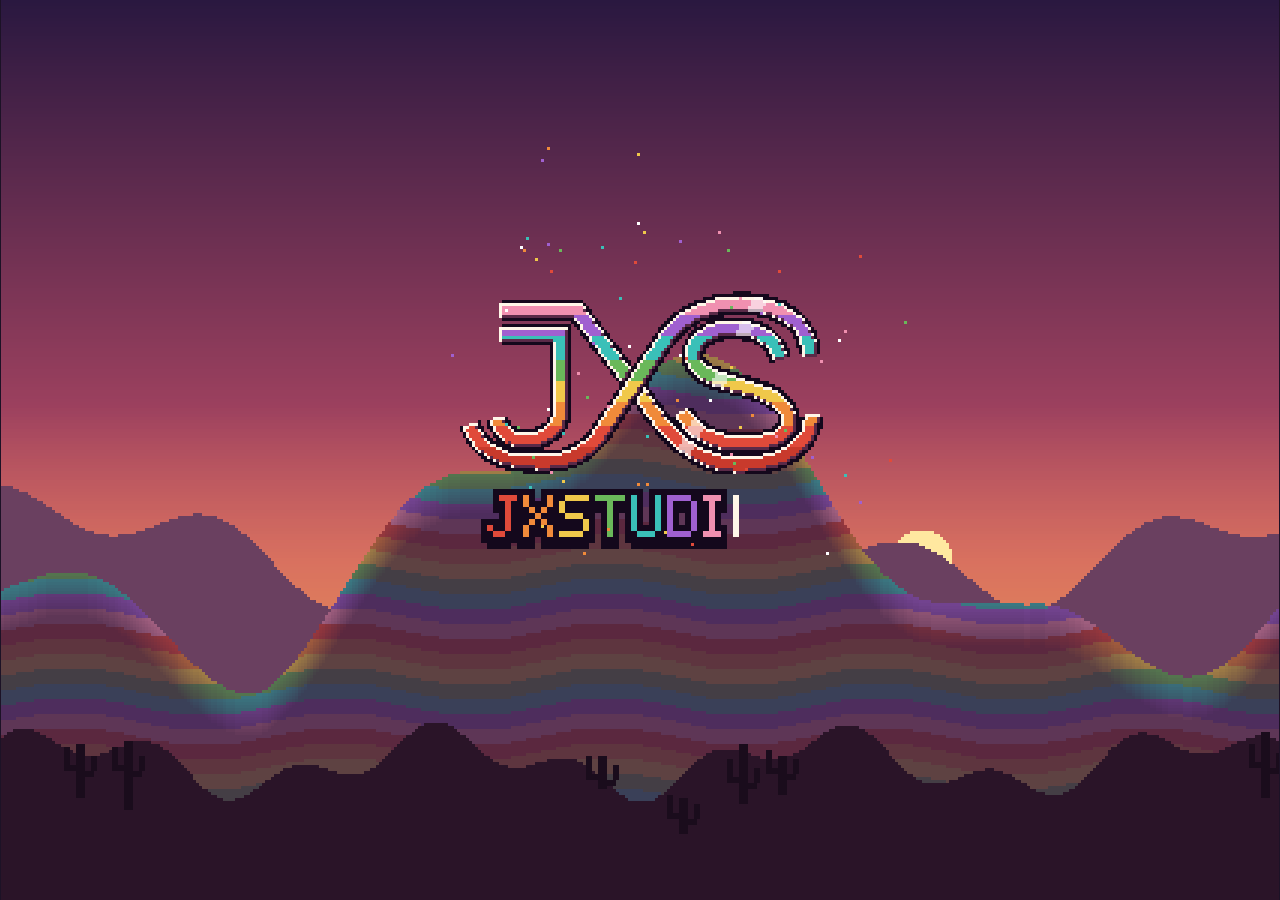
<file: siete-colores/siete-colores.html>
<!doctype html>
<html lang="es">
<head>
<meta charset="utf-8">
<meta name="viewport" content="width=device-width,initial-scale=1,maximum-scale=1,user-scalable=no,viewport-fit=cover">
<meta name="theme-color" content="#2a1830">
<title>SIETE COLORES</title>
<style>
html,body{margin:0;height:100%;background:#1c1226;overflow:hidden;touch-action:none;-webkit-user-select:none;user-select:none;-webkit-tap-highlight-color:transparent;-webkit-touch-callout:none;overscroll-behavior:none}
canvas{position:absolute;left:0;top:0;touch-action:none;outline:none;image-rendering:pixelated;image-rendering:crisp-edges}
#gl{background:#1c1226}
#carga{position:absolute;inset:0;display:flex;align-items:center;justify-content:center;flex-direction:column;color:#fff0d8;font:700 30px 'Courier New',monospace;letter-spacing:4px;background:#1c1226}
#carga b{display:flex;gap:3px}#carga b i{font-style:normal}
#carga small{color:#cdb8d8;font:13px sans-serif;margin-top:16px;letter-spacing:0;opacity:0;transition:opacity .6s}
</style>
</head>
<body>
<div id="carga"><b><i style="color:#e04a3a">S</i><i style="color:#f08a3a">I</i><i style="color:#f0c84a">E</i><i style="color:#6ab85a">T</i><i style="color:#3ac0b8">E</i></b><b><i style="color:#a060d0">C</i><i style="color:#f090b0">O</i><i>L</i><i>O</i><i>R</i><i>E</i><i>S</i></b><small id="aviso">Si no carga, abrilo con Chrome o Safari.</small></div>
<noscript><div style="position:absolute;inset:0;background:#1c1226;color:#fff;font:18px sans-serif;display:flex;align-items:center;justify-content:center">Este juego necesita JavaScript.</div></noscript>
<canvas id="gl"></canvas>
<canvas id="ui"></canvas>
<script>setTimeout(function(){var a=document.getElementById('aviso');if(a)a.style.opacity=1},7000)</script>
<script>(function(){'use strict';
// SIETE COLORES — base: tamaños, azar con semilla, guardado, colores, matrices e idioma
const JUEGO = 'sietecolores';
const PARAM = new URLSearchParams(location.search);
const PRUEBA = PARAM.has('prueba');
let W = 216, H = 400, RES = 1, ESC = 1, DPR = 1;

const clamp = (v, a, b) => (v < a ? a : v > b ? b : v);
const lerp = (a, b, t) => a + (b - a) * t;
const suave = t => { t = clamp(t, 0, 1); return t * t * (3 - 2 * t); };
const rebote = t => { const c = 1.70158; t -= 1; return 1 + (c + 1) * t * t * t + c * t * t; };
const salida = t => 1 - Math.pow(1 - clamp(t, 0, 1), 3);
const angDif = (a, b) => { let d = (b - a) % (Math.PI * 2); if (d > Math.PI) d -= Math.PI * 2; if (d < -Math.PI) d += Math.PI * 2; return d; };
const acercar = (v, obj, paso) => v < obj ? Math.min(obj, v + paso) : Math.max(obj, v - paso);

function rngSemilla(s) {
  let a = (s >>> 0) || 1;
  return function () {
    a = (a + 0x6D2B79F5) | 0;
    let t = Math.imul(a ^ (a >>> 15), 1 | a);
    t = (t + Math.imul(t ^ (t >>> 7), 61 | t)) ^ t;
    return ((t ^ (t >>> 14)) >>> 0) / 4294967296;
  };
}
function hash2(x, y) { let h = Math.imul(x | 0, 374761393) + Math.imul(y | 0, 668265263); h = Math.imul(h ^ (h >>> 13), 1274126177); return ((h ^ (h >>> 16)) >>> 0) / 4294967296; }
function hash3(x, y, z) { return hash2(x + Math.imul(z | 0, 1013), y - Math.imul(z | 0, 7919)); }
// ruido de valor suave (para el terreno)
function ruido2(x, y) {
  const xi = Math.floor(x), yi = Math.floor(y), fx = x - xi, fy = y - yi, u = fx * fx * (3 - 2 * fx), v = fy * fy * (3 - 2 * fy);
  const a = hash2(xi, yi), b = hash2(xi + 1, yi), c = hash2(xi, yi + 1), d = hash2(xi + 1, yi + 1);
  return a + (b - a) * u + (c - a) * v + (a - b - c + d) * u * v;
}
function fbm2(x, y, oct) { let s = 0, a = 0.5, f = 1, n = 0; for (let i = 0; i < (oct || 4); i++) { s += a * ruido2(x * f, y * f); n += a; a *= 0.5; f *= 2.03; } return s / n; }
const vis = Math.random;
const rnd = (a, b) => a + vis() * (b - a);

const Guardado = {
  leer(k, def) { try { const v = localStorage.getItem(JUEGO + '.' + k); return v == null ? def : JSON.parse(v); } catch (e) { return def; } },
  escribir(k, v) { try { localStorage.setItem(JUEGO + '.' + k, JSON.stringify(v)); } catch (e) { } },
  borrar(k) { try { localStorage.removeItem(JUEGO + '.' + k); } catch (e) { } },
};
function fmtT(s) { s = Math.max(0, Math.floor(s)); const h = Math.floor(s / 3600), m = Math.floor(s % 3600 / 60), x = s % 60; return (h ? h + ':' + String(m).padStart(2, '0') : m) + ':' + String(x).padStart(2, '0'); }

// ---------- colores ----------
const _rgb = new Map();
function hexRgb(h) {
  let c = _rgb.get(h);
  if (!c) { const n = parseInt(h.slice(1), 16); c = [n >> 16 & 255, n >> 8 & 255, n & 255]; _rgb.set(h, c); }
  return c;
}
function rgbHex(c) { return '#' + c.map(v => clamp(Math.round(v), 0, 255).toString(16).padStart(2, '0')).join(''); }
function mezcla(a, b, t) { const x = hexRgb(a), y = hexRgb(b); return rgbHex([lerp(x[0], y[0], t), lerp(x[1], y[1], t), lerp(x[2], y[2], t)]); }
function rgba(h, a) { const c = hexRgb(h); return 'rgba(' + c[0] + ',' + c[1] + ',' + c[2] + ',' + a + ')'; }
// color hex → lineal 0..1 (para los sombreadores)
function lin3(h) { return hexRgb(h).map(v => Math.pow(v / 255, 2.2)); }

// ---------- matrices (columna mayor, como WebGL) ----------
const M4 = {
  nueva() { const m = new Float32Array(16); m[0] = m[5] = m[10] = m[15] = 1; return m; },
  ident(m) { m.fill(0); m[0] = m[5] = m[10] = m[15] = 1; return m; },
  persp(m, fovy, asp, n, f) {
    const t = 1 / Math.tan(fovy / 2); m.fill(0);
    m[0] = t / asp; m[5] = t; m[10] = (f + n) / (n - f); m[11] = -1; m[14] = 2 * f * n / (n - f); return m;
  },
  orto(m, l, r, b, t, n, f) {
    m.fill(0); m[0] = 2 / (r - l); m[5] = 2 / (t - b); m[10] = -2 / (f - n); m[12] = -(r + l) / (r - l); m[13] = -(t + b) / (t - b); m[14] = -(f + n) / (f - n); m[15] = 1; return m;
  },
  mirar(m, ex, ey, ez, cx, cy, cz, ux, uy, uz) {
    let zx = ex - cx, zy = ey - cy, zz = ez - cz, l = Math.hypot(zx, zy, zz) || 1; zx /= l; zy /= l; zz /= l;
    let xx = uy * zz - uz * zy, xy = uz * zx - ux * zz, xz = ux * zy - uy * zx; l = Math.hypot(xx, xy, xz) || 1; xx /= l; xy /= l; xz /= l;
    const yx = zy * xz - zz * xy, yy = zz * xx - zx * xz, yz = zx * xy - zy * xx;
    m[0] = xx; m[1] = yx; m[2] = zx; m[3] = 0; m[4] = xy; m[5] = yy; m[6] = zy; m[7] = 0; m[8] = xz; m[9] = yz; m[10] = zz; m[11] = 0;
    m[12] = -(xx * ex + xy * ey + xz * ez); m[13] = -(yx * ex + yy * ey + yz * ez); m[14] = -(zx * ex + zy * ey + zz * ez); m[15] = 1; return m;
  },
  mul(o, a, b) {
    const r = M4._t;
    for (let i = 0; i < 4; i++) for (let j = 0; j < 4; j++) r[j * 4 + i] = a[i] * b[j * 4] + a[4 + i] * b[j * 4 + 1] + a[8 + i] * b[j * 4 + 2] + a[12 + i] * b[j * 4 + 3];
    o.set(r); return o;
  },
  inv(o, m) {
    const a = m, b = M4._t;
    b[0] = a[5] * a[10] * a[15] - a[5] * a[11] * a[14] - a[9] * a[6] * a[15] + a[9] * a[7] * a[14] + a[13] * a[6] * a[11] - a[13] * a[7] * a[10];
    b[4] = -a[4] * a[10] * a[15] + a[4] * a[11] * a[14] + a[8] * a[6] * a[15] - a[8] * a[7] * a[14] - a[12] * a[6] * a[11] + a[12] * a[7] * a[10];
    b[8] = a[4] * a[9] * a[15] - a[4] * a[11] * a[13] - a[8] * a[5] * a[15] + a[8] * a[7] * a[13] + a[12] * a[5] * a[11] - a[12] * a[7] * a[9];
    b[12] = -a[4] * a[9] * a[14] + a[4] * a[10] * a[13] + a[8] * a[5] * a[14] - a[8] * a[6] * a[13] - a[12] * a[5] * a[10] + a[12] * a[6] * a[9];
    b[1] = -a[1] * a[10] * a[15] + a[1] * a[11] * a[14] + a[9] * a[2] * a[15] - a[9] * a[3] * a[14] - a[13] * a[2] * a[11] + a[13] * a[3] * a[10];
    b[5] = a[0] * a[10] * a[15] - a[0] * a[11] * a[14] - a[8] * a[2] * a[15] + a[8] * a[3] * a[14] + a[12] * a[2] * a[11] - a[12] * a[3] * a[10];
    b[9] = -a[0] * a[9] * a[15] + a[0] * a[11] * a[13] + a[8] * a[1] * a[15] - a[8] * a[3] * a[13] - a[12] * a[1] * a[11] + a[12] * a[3] * a[9];
    b[13] = a[0] * a[9] * a[14] - a[0] * a[10] * a[13] - a[8] * a[1] * a[14] + a[8] * a[2] * a[13] + a[12] * a[1] * a[10] - a[12] * a[2] * a[9];
    b[2] = a[1] * a[6] * a[15] - a[1] * a[7] * a[14] - a[5] * a[2] * a[15] + a[5] * a[3] * a[14] + a[13] * a[2] * a[7] - a[13] * a[3] * a[6];
    b[6] = -a[0] * a[6] * a[15] + a[0] * a[7] * a[14] + a[4] * a[2] * a[15] - a[4] * a[3] * a[14] - a[12] * a[2] * a[7] + a[12] * a[3] * a[6];
    b[10] = a[0] * a[5] * a[15] - a[0] * a[7] * a[13] - a[4] * a[1] * a[15] + a[4] * a[3] * a[13] + a[12] * a[1] * a[7] - a[12] * a[3] * a[5];
    b[14] = -a[0] * a[5] * a[14] + a[0] * a[6] * a[13] + a[4] * a[1] * a[14] - a[4] * a[2] * a[13] - a[12] * a[1] * a[6] + a[12] * a[2] * a[5];
    b[3] = -a[1] * a[6] * a[11] + a[1] * a[7] * a[10] + a[5] * a[2] * a[11] - a[5] * a[3] * a[10] - a[9] * a[2] * a[7] + a[9] * a[3] * a[6];
    b[7] = a[0] * a[6] * a[11] - a[0] * a[7] * a[10] - a[4] * a[2] * a[11] + a[4] * a[3] * a[10] + a[8] * a[2] * a[7] - a[8] * a[3] * a[6];
    b[11] = -a[0] * a[5] * a[11] + a[0] * a[7] * a[9] + a[4] * a[1] * a[11] - a[4] * a[3] * a[9] - a[8] * a[1] * a[7] + a[8] * a[3] * a[5];
    b[15] = a[0] * a[5] * a[10] - a[0] * a[6] * a[9] - a[4] * a[1] * a[10] + a[4] * a[2] * a[9] + a[8] * a[1] * a[6] - a[8] * a[2] * a[5];
    let det = a[0] * b[0] + a[1] * b[4] + a[2] * b[8] + a[3] * b[12];
    det = det ? 1 / det : 0;
    for (let i = 0; i < 16; i++) o[i] = b[i] * det;
    return o;
  },
  // m = m · T, m · R, m · S (para armar los muñecos de a piezas)
  mover(m, x, y, z) { m[12] += m[0] * x + m[4] * y + m[8] * z; m[13] += m[1] * x + m[5] * y + m[9] * z; m[14] += m[2] * x + m[6] * y + m[10] * z; m[15] += m[3] * x + m[7] * y + m[11] * z; return m; },
  rotX(m, a) { const c = Math.cos(a), s = Math.sin(a); for (let i = 0; i < 4; i++) { const y = m[4 + i], z = m[8 + i]; m[4 + i] = y * c + z * s; m[8 + i] = z * c - y * s; } return m; },
  rotY(m, a) { const c = Math.cos(a), s = Math.sin(a); for (let i = 0; i < 4; i++) { const x = m[i], z = m[8 + i]; m[i] = x * c - z * s; m[8 + i] = x * s + z * c; } return m; },
  rotZ(m, a) { const c = Math.cos(a), s = Math.sin(a); for (let i = 0; i < 4; i++) { const x = m[i], y = m[4 + i]; m[i] = x * c + y * s; m[4 + i] = y * c - x * s; } return m; },
  escalar(m, x, y, z) { for (let i = 0; i < 4; i++) { m[i] *= x; m[4 + i] *= y; m[8 + i] *= z; } return m; },
  // punto del mundo → pantalla (0..1); null si queda atrás
  proyectar(vp, x, y, z) {
    const w = vp[3] * x + vp[7] * y + vp[11] * z + vp[15];
    if (w <= 0.01) return null;
    return [((vp[0] * x + vp[4] * y + vp[8] * z + vp[12]) / w) * 0.5 + 0.5, 0.5 - ((vp[1] * x + vp[5] * y + vp[9] * z + vp[13]) / w) * 0.5, w];
  },
  _t: new Float32Array(16),
};
// los 6 planos del frustum desde VP (ax+by+cz+d >= 0 adentro)
function planosFrustum(vp, out) {
  const p = out || [new Float32Array(4), new Float32Array(4), new Float32Array(4), new Float32Array(4), new Float32Array(4), new Float32Array(4)];
  const f = (k, a, b, c, d) => { const l = Math.hypot(a, b, c) || 1; p[k][0] = a / l; p[k][1] = b / l; p[k][2] = c / l; p[k][3] = d / l; };
  const m = vp;
  f(0, m[3] + m[0], m[7] + m[4], m[11] + m[8], m[15] + m[12]);
  f(1, m[3] - m[0], m[7] - m[4], m[11] - m[8], m[15] - m[12]);
  f(2, m[3] + m[1], m[7] + m[5], m[11] + m[9], m[15] + m[13]);
  f(3, m[3] - m[1], m[7] - m[5], m[11] - m[9], m[15] - m[13]);
  f(4, m[3] + m[2], m[7] + m[6], m[11] + m[10], m[15] + m[14]);
  f(5, m[3] - m[2], m[7] - m[6], m[11] - m[10], m[15] - m[14]);
  return p;
}
function cajaVisible(P, x0, y0, z0, x1, y1, z1) {
  for (let k = 0; k < 6; k++) {
    const p = P[k];
    if (p[0] * (p[0] > 0 ? x1 : x0) + p[1] * (p[1] > 0 ? y1 : y0) + p[2] * (p[2] > 0 ? z1 : z0) + p[3] < 0) return false;
  }
  return true;
}

// ---------- idiomas ----------
const IDIOMAS = [
  ['es', 'Español (Argentina)'], ['es-MX', 'Español (México)'], ['en', 'English'], ['pt', 'Português (Brasil)'],
  ['ar', 'العربية'], ['id', 'Bahasa Indonesia'], ['ms', 'Bahasa Melayu'], ['fil', 'Filipino'],
  ['tr', 'Türkçe'], ['ur', 'اردو'], ['th', 'ไทย'], ['my', 'မြန်မာ'], ['ja', '日本語'],
];
const TXT = {};
let IDIOMA = 'es';
function tr(k) {
  let s = (TXT[IDIOMA] && TXT[IDIOMA][k]);
  if (s == null && IDIOMA === 'es-MX') s = TXT.es[k];
  if (s == null) s = TXT.en && TXT.en[k];
  if (s == null) s = TXT.es[k];
  if (s == null) return k;
  if (arguments.length > 1) { const a = arguments; s = s.replace(/\{(\d)\}/g, (m, i) => a[+i + 1]); }
  return s;
}
function idiomaInicial(g) {
  if (g && TXT[g]) return g;
  const ls = navigator.languages && navigator.languages.length ? navigator.languages : [navigator.language || 'en'];
  for (const l0 of ls) {
    const [a, b] = String(l0 || '').toLowerCase().split('-');
    if (a === 'es') return b === 'ar' || b === 'uy' || b === 'py' ? 'es' : 'es-MX';
    if (a === 'pt') return 'pt';
    if (a === 'tl' || a === 'fil') return 'fil';
    if (a === 'in' || a === 'id') return 'id';
    if (['en', 'ar', 'ms', 'tr', 'ur', 'th', 'my', 'ja'].includes(a)) return a;
  }
  return 'en';
}
const esRTL = () => IDIOMA === 'ar' || IDIOMA === 'ur';

// SIETE COLORES — textos: español (Argentina, de vos), México (tú) e inglés. Los otros idiomas en idiomas2.js
TXT.es = {
  subtitulo: 'Una aventura en la Quebrada de Humahuaca', jugar: 'JUGAR', continuar: 'CONTINUAR', nueva: 'NUEVA PARTIDA', seguirExplorando: 'SEGUIR EXPLORANDO',
  seguroNueva: '¿Empezar de nuevo? Se pierde lo que juntaste.', si: 'SÍ', no: 'NO', opciones: 'OPCIONES', controles: 'CONTROLES', idioma: 'IDIOMA', volver: 'VOLVER', listo: 'LISTO',
  pausa: 'PAUSA', seguir: 'SEGUIR', menu: 'MENÚ', musica: 'MÚSICA', sonido: 'SONIDO', camaraVel: 'CÁMARA', invertir: 'INVERTIR', vibrar: 'VIBRAR', calidad: 'CALIDAD',
  cal_auto: 'AUTO', cal_baja: 'BAJA', cal_media: 'MEDIA', cal_alta: 'ALTA', arrastrar: 'Arrastrá los botones a donde quieras', tamano: 'TAMAÑO', opacidad: 'OPACIDAD',
  palancaFija: 'PALANCA FIJA', palancaFlot: 'PALANCA SUELTA', zurdo: 'ZURDO', restablecer: 'RESTABLECER', tocar: 'tocá para seguir', cargando: 'cargando la quebrada…',
  teclas: 'Flechas: caminar · Espacio: saltar y planear · E: hablar · Mouse: cámara · Esc: pausa',
  n_killa: 'Killa', n_abuela: 'Abuela Rosa', n_arriero: 'Don Ramón', n_flor: 'Doña Flor', n_tomas: 'Tomás', n_lucia: 'Lucía', n_pedro: 'Pedro', n_rosa: 'Rosita',
  n_fermin: 'Don Fermín', n_coquena: 'Coquena', n_tito: 'Tito', n_pujllay: 'Pujllay', n_vicuna: 'Vicuña',
  o_abuela: 'Hablá con la abuela', o_buscar: 'Buscá los colores: hablá con la gente', o_m0: 'Juntá los 3 ovillos rojos en los Colorados', o_m1: 'Planeá desde el mirador hasta el Cardón Abuelo',
  o_m2: 'Encontrá a los 3 chicos escondidos', o_m3: 'Tocá la canción de las huancas', o_m4: 'Alcanzá a la vicuña blanca 3 veces', o_m5: 'Llegá al vagón del medio del viaducto',
  o_volverArriero: 'Llevale los ovillos a Don Ramón', o_volverTomas: 'Volvé con Tomás a la plaza', o_vicuna: 'Alcanzá a la vicuña blanca', o_cumbre: 'Subí a la cumbre del cerro',
  o_atrapar: 'Atrapá al Pujllay 3 veces', o_plumas: 'Buscá las plumas que faltan', o_libre: 'La quebrada es toda tuya',
  toast_pluma: 'Pluma de cóndor {0}/10', toast_ovillo: 'Ovillo rojo {0}/3', toast_color: '¡Volvió el {0}! {1}/7',
  col_rojo: 'rojo', col_naranja: 'naranja', col_amarillo: 'amarillo', col_verde: 'verde', col_turquesa: 'turquesa', col_violeta: 'violeta', col_rosa: 'rosa',
  h_mover: 'Mové el dedo en la izquierda para caminar. Arrastrá en la derecha para mirar.', h_saltar: 'Tocá el botón amarillo para saltar',
  h_planear: 'En el aire, mantené apretado saltar para planear con el poncho', h_trepar: 'Caminá contra una pared para trepar. Trepar gasta plumas: se recargan en el suelo',
  h_aletear: 'En el aire, tocá saltar otra vez para aletear: gasta una pluma', h_hablar: 'Acercate a la gente y tocá el globito para hablar',
  ay: '¡Ay!', j_ay1: '¡Ay!', j_ay2: '¡Otra vez!', vic_1: '¡Iii!', vic_2: '¡Iiih!',
  fin_1: '¡El cerro tiene sus siete colores!', fin_2: 'Feliz carnaval en la quebrada',
  p1: '¡Killa! ¿Viste el cerro? Amaneció gris.', p2: '¡Los siete colores no están!',
  p3: 'Fue el Pujllay. Lo desenterraron antes de tiempo y anda de travieso: escondió los colores por toda la quebrada.',
  p4: 'Sin colores, esta noche no hay carnaval. Tomá el poncho de tu abuelo: abrilo en el aire y vas a planear como un cóndor.',
  p5: 'Andá a la plaza. La gente de la quebrada te va a ayudar.',
  j_1: '¡Je, je! ¿Buscás los colores, Killa?', j_2: 'Los escondí en seis rincones de la quebrada. ¡Preguntale a la gente!', k_oye: '¡Devolvelos, Pujllay!',
  j_3: 'Si encontrás los seis, te espero en la cumbre con el último. ¡Chau, chau!', k_dale: '¡Dale, yo me encargo!',
  a_plaza: 'Andá a la plaza, m\'hija. Alguien te va a dar una pista.', a_animo: '¡Ya se ven colores en el cerro! Seguí así.',
  a_cumbre: 'El Pujllay te espera en la cumbre. El camino sube en zigzag desde el pueblo.', a_fin: '¡Qué lindo carnaval! Gracias, Killa.',
  r_1: '¡Ay, chiquita! El Pujllay me abrió las alforjas y desparramó mis tres ovillos de lana roja por el Paseo de los Colorados.',
  r_2: 'Si me los traés, te doy el rojo: el muy pícaro lo dejó en mi alforja.', r_3: 'Son tres ovillos. Uno está arriba de una aguja de piedra: vas a tener que trepar.',
  r_4: '¡Mis ovillos! Tomá, este rojo es del cerro.', r_gracias: 'Gracias a vos, el cerro está más colorado que nunca.',
  n_1: '¿Ves el Cardón Abuelo? Es el más alto de todos. El Pujllay colgó el naranja en su flor.',
  n_2: 'Un cardón no se trepa: ¡pincha! Pero desde el mirador, con tu poncho, podés planear hasta la flor.',
  n_3: 'Subí al mirador por el camino y saltá hacia el Cardón Abuelo. Mantené apretado saltar para planear.', n_4: '¡Qué vuelo! Igualita a tu abuelo.',
  t_1: '¡Jugamos a las escondidas! El Pujllay nos dio el amarillo para el que gane.', t_2: 'Mis amigos se escondieron por el pueblo. Si los encontrás a los tres, es tuyo.',
  t_3: 'Te faltan {0}. Buscá bien: adentro, en los techos, entre los animales…', t_4: '¡Los encontraste a todos! Ganaste: tomá el amarillo.', t_5: '¿Jugamos otra? ¡Ahora te escondés vos!',
  e_lucia: '¡Uy! ¡Me encontraste! Nadie sube a los techos…', e_pedro: '¡Ay, me encontraste! La iglesia era el mejor escondite.', e_rosa: '¡Me encontraste! Las llamas no me delataron, ¿no?',
  e_shh: '¡Shh! Estoy escondido… ¿Jugás? Hablá con Tomás.', e_gracias: '¡Qué buena jugada, Killa!', e_espera: 'Volvé con Tomás, ¡él tiene el premio!',
  f_1: 'Los antiguos guardaban el verde adentro de la Piedra del Sol. Se abre con la canción de las cuatro huancas.',
  f_2: 'Tocá la piedrita de al lado y mirá: las huancas se van a prender en orden. Después pisalas igual.',
  f_3: 'Mmm, así no era. Tocá la piedrita y mirá otra vez.', f_4: '¡Eso! La piedra te reconoce.', f_5: 'Qué lindo suena el pucará otra vez.', f_6: 'Tocá la piedrita de al lado para escuchar la canción.',
  c_1: 'Soy Coquena, el que cuida a las vicuñas. La blanca se llevó el turquesa enredado en la lana.', c_2: 'Es muy arisca. Alcanzala tres veces y te lo va a dar.',
  c_3: 'Corré y planeá: la vicuña blanca anda por la puna, cerca de la laguna.', c_bien: '¡La alcanzaste! Te lo da de corazón.', c_4: 'Gracias por no asustarlas. Las vicuñas te van a recordar.',
  v_1: '¡El tren no anda! El Pujllay dejó el violeta en el vagón varado en medio del viaducto.', v_2: 'Las vías están rotas: saltá los huecos… y en el más grande, planeá.',
  v_3: 'Si te caés, hay una escalera en la quebrada para volver a subir.', v_4: '¡Bravo, Killa! Ahora, a arreglar las vías.',
  j_seis: '¡Seis colores! ¡Sos buena! Vení a la cumbre, te espero con el último.', j_cumbre1: '¡Llegaste! Pero el rosa no te lo doy así nomás…',
  j_cumbre2: '¡Atrapame tres veces y es tuyo! ¡A que no podés!', j_gane1: '¡Está bien, está bien! ¡Ganaste!', j_gane2: 'Tomá el rosa… ¡y que empiece el carnaval!',
};
TXT['es-MX'] = {
  seguroNueva: '¿Empezar de nuevo? Se pierde lo que juntaste.', arrastrar: 'Arrastra los botones a donde quieras', palancaFlot: 'PALANCA LIBRE', tocar: 'toca para seguir',
  o_abuela: 'Habla con la abuela', o_buscar: 'Busca los colores: habla con la gente', o_m0: 'Junta los 3 estambres rojos en los Colorados', o_m1: 'Planea desde el mirador hasta el Cardón Abuelo',
  o_m2: 'Encuentra a los 3 niños escondidos', o_m3: 'Toca la canción de las huancas', o_m4: 'Alcanza a la vicuña blanca 3 veces', o_m5: 'Llega al vagón de en medio del viaducto',
  o_volverArriero: 'Llévale los estambres a Don Ramón', o_volverTomas: 'Regresa con Tomás a la plaza', o_vicuna: 'Alcanza a la vicuña blanca', o_cumbre: 'Sube a la cima del cerro',
  o_atrapar: 'Atrapa al Pujllay 3 veces', o_plumas: 'Busca las plumas que faltan', toast_ovillo: 'Estambre rojo {0}/3', toast_color: '¡Regresó el {0}! {1}/7',
  h_mover: 'Mueve el dedo a la izquierda para caminar. Arrastra a la derecha para mirar.', h_saltar: 'Toca el botón amarillo para saltar',
  h_planear: 'En el aire, mantén presionado saltar para planear con el poncho', h_trepar: 'Camina contra una pared para trepar. Trepar gasta plumas: se recargan en el suelo',
  h_aletear: 'En el aire, toca saltar otra vez para aletear: gasta una pluma', h_hablar: 'Acércate a la gente y toca el globito para hablar',
  p1: '¡Killa! ¿Viste el cerro? Amaneció gris.', p3: 'Fue el Pujllay. Lo desenterraron antes de tiempo y anda de travieso: escondió los colores por toda la quebrada.',
  p4: 'Sin colores, esta noche no hay carnaval. Toma el poncho de tu abuelo: ábrelo en el aire y vas a planear como un cóndor.', p5: 'Ve a la plaza. La gente de la quebrada te va a ayudar.',
  j_2: 'Los escondí en seis rincones de la quebrada. ¡Pregúntale a la gente!', k_oye: '¡Devuélvelos, Pujllay!', j_3: 'Si encuentras los seis, te espero en la cima con el último. ¡Adiós!', k_dale: '¡Va, yo me encargo!',
  a_plaza: 'Ve a la plaza, mija. Alguien te va a dar una pista.', a_animo: '¡Ya se ven colores en el cerro! Sigue así.', a_cumbre: 'El Pujllay te espera en la cima. El camino sube en zigzag desde el pueblo.',
  r_1: '¡Ay, niña! El Pujllay me abrió las alforjas y regó mis tres estambres de lana roja por el Paseo de los Colorados.', r_2: 'Si me los traes, te doy el rojo: el muy pícaro lo dejó en mi alforja.',
  r_3: 'Son tres estambres. Uno está arriba de una aguja de piedra: vas a tener que trepar.', r_4: '¡Mis estambres! Toma, este rojo es del cerro.', r_gracias: 'Gracias a ti, el cerro está más colorado que nunca.',
  n_1: '¿Ves el Cardón Abuelo? Es el más alto de todos. El Pujllay colgó el naranja en su flor.', n_2: 'Un cardón no se trepa: ¡pica! Pero desde el mirador, con tu poncho, puedes planear hasta la flor.',
  n_3: 'Sube al mirador por el camino y salta hacia el Cardón Abuelo. Mantén presionado saltar para planear.', n_4: '¡Qué vuelo! Igualita a tu abuelo.',
  t_2: 'Mis amigos se escondieron por el pueblo. Si los encuentras a los tres, es tuyo.', t_3: 'Te faltan {0}. Busca bien: adentro, en los techos, entre los animales…',
  t_4: '¡Los encontraste a todos! Ganaste: toma el amarillo.', t_5: '¿Jugamos otra? ¡Ahora te escondes tú!',
  e_shh: '¡Shh! Estoy escondido… ¿Juegas? Habla con Tomás.', e_espera: 'Regresa con Tomás, ¡él tiene el premio!',
  f_2: 'Toca la piedrita de al lado y mira: las huancas se van a encender en orden. Después písalas igual.', f_3: 'Mmm, así no era. Toca la piedrita y mira otra vez.', f_6: 'Toca la piedrita de al lado para escuchar la canción.',
  c_2: 'Es muy arisca. Alcánzala tres veces y te lo va a dar.', c_3: 'Corre y planea: la vicuña blanca anda por la puna, cerca de la laguna.',
  v_2: 'Las vías están rotas: salta los huecos… y en el más grande, planea.', v_3: 'Si te caes, hay una escalera en la quebrada para volver a subir.',
  j_seis: '¡Seis colores! ¡Eres buena! Ven a la cima, te espero con el último.', j_cumbre1: '¡Llegaste! Pero el rosa no te lo doy así nada más…', j_cumbre2: '¡Atrápame tres veces y es tuyo! ¡A que no puedes!',
  j_gane2: 'Toma el rosa… ¡y que empiece el carnaval!',
};
TXT.en = {
  subtitulo: 'An adventure in the Quebrada de Humahuaca', jugar: 'PLAY', continuar: 'CONTINUE', nueva: 'NEW GAME', seguirExplorando: 'KEEP EXPLORING',
  seguroNueva: 'Start over? You will lose what you collected.', si: 'YES', no: 'NO', opciones: 'OPTIONS', controles: 'CONTROLS', idioma: 'LANGUAGE', volver: 'BACK', listo: 'DONE',
  pausa: 'PAUSE', seguir: 'RESUME', menu: 'MENU', musica: 'MUSIC', sonido: 'SOUND', camaraVel: 'CAMERA', invertir: 'INVERT', vibrar: 'VIBRATE', calidad: 'QUALITY',
  cal_auto: 'AUTO', cal_baja: 'LOW', cal_media: 'MED', cal_alta: 'HIGH', arrastrar: 'Drag the buttons wherever you like', tamano: 'SIZE', opacidad: 'OPACITY',
  palancaFija: 'FIXED STICK', palancaFlot: 'FLOATING STICK', zurdo: 'LEFT-HANDED', restablecer: 'RESET', tocar: 'tap to continue', cargando: 'loading the valley…',
  teclas: 'Arrows: walk · Space: jump and glide · E: talk · Mouse: camera · Esc: pause',
  n_killa: 'Killa', n_abuela: 'Grandma Rosa', n_arriero: 'Don Ramón', n_flor: 'Doña Flor', n_tomas: 'Tomás', n_lucia: 'Lucía', n_pedro: 'Pedro', n_rosa: 'Rosita',
  n_fermin: 'Don Fermín', n_coquena: 'Coquena', n_tito: 'Tito', n_pujllay: 'Pujllay', n_vicuna: 'Vicuña',
  o_abuela: 'Talk to Grandma', o_buscar: 'Find the colors: talk to people', o_m0: 'Collect the 3 red yarn balls in Los Colorados', o_m1: 'Glide from the lookout to the Grandpa Cactus',
  o_m2: 'Find the 3 hidden kids', o_m3: 'Play the song of the huancas', o_m4: 'Catch the white vicuña 3 times', o_m5: 'Reach the middle wagon of the viaduct',
  o_volverArriero: 'Bring the yarn to Don Ramón', o_volverTomas: 'Go back to Tomás in the square', o_vicuna: 'Catch the white vicuña', o_cumbre: 'Climb to the top of the hill',
  o_atrapar: 'Catch the Pujllay 3 times', o_plumas: 'Find the missing feathers', o_libre: 'The whole valley is yours',
  toast_pluma: 'Condor feather {0}/10', toast_ovillo: 'Red yarn {0}/3', toast_color: '{0} is back! {1}/7',
  col_rojo: 'Red', col_naranja: 'Orange', col_amarillo: 'Yellow', col_verde: 'Green', col_turquesa: 'Turquoise', col_violeta: 'Violet', col_rosa: 'Pink',
  h_mover: 'Move your finger on the left to walk. Drag on the right to look around.', h_saltar: 'Tap the yellow button to jump',
  h_planear: 'In the air, hold jump to glide with the poncho', h_trepar: 'Walk into a wall to climb. Climbing uses feathers: they refill on the ground',
  h_aletear: 'In the air, tap jump again to flap: it uses a feather', h_hablar: 'Get close to people and tap the bubble to talk',
  ay: 'Ouch!', j_ay1: 'Ouch!', j_ay2: 'Again!', vic_1: 'Eee!', vic_2: 'Eeeh!',
  fin_1: 'The hill has its seven colors!', fin_2: 'Happy carnival in the valley',
  p1: 'Killa! Did you see the hill? It woke up gray.', p2: 'The seven colors are gone!',
  p3: 'It was the Pujllay. They dug him up too early and he is up to mischief: he hid the colors all over the valley.',
  p4: 'Without colors there is no carnival tonight. Take your grandpa\'s poncho: open it in the air and you will glide like a condor.',
  p5: 'Go to the square. The people of the valley will help you.',
  j_1: 'Hee hee! Looking for the colors, Killa?', j_2: 'I hid them in six corners of the valley. Ask around!', k_oye: 'Give them back, Pujllay!',
  j_3: 'If you find all six, I\'ll wait for you at the top with the last one. Bye-bye!', k_dale: 'Leave it to me!',
  a_plaza: 'Go to the square, dear. Someone will give you a clue.', a_animo: 'I can see colors on the hill already! Keep going.',
  a_cumbre: 'The Pujllay is waiting at the top. The trail zigzags up from the village.', a_fin: 'What a lovely carnival! Thank you, Killa.',
  r_1: 'Oh, little one! The Pujllay opened my saddlebags and scattered my three balls of red yarn all over the Paseo de los Colorados.',
  r_2: 'Bring them back and I\'ll give you the red: the rascal left it in my saddlebag.', r_3: 'Three balls of yarn. One is on top of a stone spire: you\'ll have to climb.',
  r_4: 'My yarn! Here, this red belongs to the hill.', r_gracias: 'Thanks to you, the hill is redder than ever.',
  n_1: 'See the Grandpa Cactus? It\'s the tallest of all. The Pujllay hung the orange on its flower.',
  n_2: 'You can\'t climb a cactus: it pricks! But from the lookout, with your poncho, you can glide to the flower.',
  n_3: 'Take the path up to the lookout and jump toward the Grandpa Cactus. Hold jump to glide.', n_4: 'What a flight! Just like your grandpa.',
  t_1: 'We\'re playing hide-and-seek! The Pujllay gave us the yellow for the winner.', t_2: 'My friends are hiding around the village. Find all three and it\'s yours.',
  t_3: '{0} to go. Look carefully: inside, on rooftops, among the animals…', t_4: 'You found everyone! You win: take the yellow.', t_5: 'Another round? Now you hide!',
  e_lucia: 'Oh! You found me! Nobody climbs onto the roofs…', e_pedro: 'Aw, you found me! The church was the best hiding spot.', e_rosa: 'You found me! The llamas didn\'t give me away, did they?',
  e_shh: 'Shh! I\'m hiding… Want to play? Talk to Tomás.', e_gracias: 'Nice one, Killa!', e_espera: 'Go back to Tomás, he has the prize!',
  f_1: 'The ancients kept the green inside the Sun Stone. It opens with the song of the four huancas.',
  f_2: 'Touch the small stone next to me and watch: the huancas will light up in order. Then step on them the same way.',
  f_3: 'Hmm, that wasn\'t it. Touch the small stone and watch again.', f_4: 'That\'s it! The stone recognizes you.', f_5: 'How lovely the pucará sounds again.', f_6: 'Touch the small stone next to me to hear the song.',
  c_1: 'I am Coquena, keeper of the vicuñas. The white one ran off with the turquoise tangled in her wool.', c_2: 'She\'s very shy. Catch her three times and she\'ll give it to you.',
  c_3: 'Run and glide: the white vicuña roams the puna, near the lagoon.', c_bien: 'You caught her! She gives it to you gladly.', c_4: 'Thank you for not scaring them. The vicuñas will remember you.',
  v_1: 'The train won\'t run! The Pujllay left the violet in the wagon stuck in the middle of the viaduct.', v_2: 'The tracks are broken: jump the gaps… and on the biggest one, glide.',
  v_3: 'If you fall, there\'s a staircase in the ravine to climb back up.', v_4: 'Bravo, Killa! Now, let\'s fix the tracks.',
  j_seis: 'Six colors! You\'re good! Come to the top, I\'ll wait for you with the last one.', j_cumbre1: 'You made it! But I won\'t give you the pink just like that…',
  j_cumbre2: 'Catch me three times and it\'s yours! Bet you can\'t!', j_gane1: 'Alright, alright! You win!', j_gane2: 'Take the pink… and let the carnival begin!',
};

// SIETE COLORES — portugués, árabe, indonesio, malayo y filipino (los nombres propios quedan como están)
TXT.pt = {
  subtitulo: 'Uma aventura na Quebrada de Humahuaca', jugar: 'JOGAR', continuar: 'CONTINUAR', nueva: 'NOVO JOGO', seguirExplorando: 'CONTINUAR EXPLORANDO',
  seguroNueva: 'Começar de novo? Você perde o que juntou.', si: 'SIM', no: 'NÃO', opciones: 'OPÇÕES', controles: 'CONTROLES', idioma: 'IDIOMA', volver: 'VOLTAR', listo: 'PRONTO',
  pausa: 'PAUSA', seguir: 'CONTINUAR', menu: 'MENU', musica: 'MÚSICA', sonido: 'SOM', camaraVel: 'CÂMERA', invertir: 'INVERTER', vibrar: 'VIBRAR', calidad: 'QUALIDADE',
  cal_auto: 'AUTO', cal_baja: 'BAIXA', cal_media: 'MÉDIA', cal_alta: 'ALTA', arrastrar: 'Arraste os botões para onde quiser', tamano: 'TAMANHO', opacidad: 'OPACIDADE',
  palancaFija: 'ANALÓGICO FIXO', palancaFlot: 'ANALÓGICO SOLTO', zurdo: 'CANHOTO', restablecer: 'REDEFINIR', tocar: 'toque para continuar', cargando: 'carregando a quebrada…',
  teclas: 'Setas: andar · Espaço: pular e planar · E: falar · Mouse: câmera · Esc: pausa', n_abuela: 'Vovó Rosa', n_vicuna: 'Vicunha',
  o_abuela: 'Fale com a vovó', o_buscar: 'Procure as cores: fale com as pessoas', o_m0: 'Junte os 3 novelos vermelhos em Los Colorados', o_m1: 'Plane do mirante até o Cacto Avô',
  o_m2: 'Encontre as 3 crianças escondidas', o_m3: 'Toque a canção das huancas', o_m4: 'Alcance a vicunha branca 3 vezes', o_m5: 'Chegue ao vagão do meio do viaduto',
  o_volverArriero: 'Leve os novelos para Don Ramón', o_volverTomas: 'Volte até Tomás na praça', o_vicuna: 'Alcance a vicunha branca', o_cumbre: 'Suba ao topo do morro',
  o_atrapar: 'Pegue o Pujllay 3 vezes', o_plumas: 'Procure as penas que faltam', o_libre: 'A quebrada é toda sua',
  toast_pluma: 'Pena de condor {0}/10', toast_ovillo: 'Novelo vermelho {0}/3', toast_color: 'O {0} voltou! {1}/7',
  col_rojo: 'vermelho', col_naranja: 'laranja', col_amarillo: 'amarelo', col_verde: 'verde', col_turquesa: 'turquesa', col_violeta: 'violeta', col_rosa: 'rosa',
  h_mover: 'Mova o dedo à esquerda para andar. Arraste à direita para olhar.', h_saltar: 'Toque o botão amarelo para pular', h_planear: 'No ar, segure pular para planar com o poncho',
  h_trepar: 'Ande contra uma parede para escalar. Escalar gasta penas: elas recarregam no chão', h_aletear: 'No ar, toque pular de novo para bater as asas: gasta uma pena',
  h_hablar: 'Chegue perto das pessoas e toque o balão para falar', ay: 'Ai!', j_ay1: 'Ai!', j_ay2: 'De novo!', vic_1: 'Iii!', vic_2: 'Iiih!',
  fin_1: 'O morro tem suas sete cores!', fin_2: 'Feliz carnaval na quebrada',
  p1: 'Killa! Viu o morro? Amanheceu cinza.', p2: 'As sete cores sumiram!', p3: 'Foi o Pujllay. Desenterraram ele antes da hora e ele está aprontando: escondeu as cores por toda a quebrada.',
  p4: 'Sem cores, hoje à noite não tem carnaval. Pegue o poncho do seu avô: abra no ar e você vai planar como um condor.', p5: 'Vá até a praça. O povo da quebrada vai te ajudar.',
  j_1: 'Hi, hi! Procurando as cores, Killa?', j_2: 'Escondi em seis cantos da quebrada. Pergunte por aí!', k_oye: 'Devolve, Pujllay!', j_3: 'Se achar as seis, te espero no topo com a última. Tchau, tchau!', k_dale: 'Pode deixar comigo!',
  a_plaza: 'Vá até a praça, filha. Alguém vai te dar uma pista.', a_animo: 'Já dá pra ver cores no morro! Continue assim.', a_cumbre: 'O Pujllay te espera no topo. A trilha sobe em zigue-zague desde a vila.', a_fin: 'Que carnaval lindo! Obrigada, Killa.',
  r_1: 'Ai, menina! O Pujllay abriu meus alforjes e espalhou meus três novelos de lã vermelha pelo Paseo de los Colorados.', r_2: 'Se você trouxer, te dou o vermelho: o danado deixou no meu alforje.',
  r_3: 'São três novelos. Um está em cima de uma agulha de pedra: você vai ter que escalar.', r_4: 'Meus novelos! Tome, este vermelho é do morro.', r_gracias: 'Graças a você, o morro está mais vermelho do que nunca.',
  n_1: 'Vê o Cacto Avô? É o mais alto de todos. O Pujllay pendurou o laranja na flor dele.', n_2: 'Cacto não se escala: espeta! Mas do mirante, com o seu poncho, dá pra planar até a flor.',
  n_3: 'Suba ao mirante pela trilha e pule em direção ao Cacto Avô. Segure pular para planar.', n_4: 'Que voo! Igualzinha ao seu avô.',
  t_1: 'Estamos brincando de esconde-esconde! O Pujllay deu o amarelo pra quem ganhar.', t_2: 'Meus amigos se esconderam pela vila. Se achar os três, é seu.',
  t_3: 'Faltam {0}. Procure bem: lá dentro, nos telhados, entre os animais…', t_4: 'Você achou todo mundo! Ganhou: tome o amarelo.', t_5: 'Outra rodada? Agora você se esconde!',
  e_lucia: 'Ah! Você me achou! Ninguém sobe nos telhados…', e_pedro: 'Ai, você me achou! A igreja era o melhor esconderijo.', e_rosa: 'Você me achou! As lhamas não me dedaram, né?',
  e_shh: 'Psiu! Estou escondido… Quer brincar? Fale com o Tomás.', e_gracias: 'Mandou bem, Killa!', e_espera: 'Volte até o Tomás, ele tem o prêmio!',
  f_1: 'Os antigos guardavam o verde dentro da Pedra do Sol. Ela se abre com a canção das quatro huancas.', f_2: 'Toque a pedrinha ao lado e olhe: as huancas vão acender em ordem. Depois pise nelas igual.',
  f_3: 'Hmm, não era assim. Toque a pedrinha e olhe de novo.', f_4: 'Isso! A pedra te reconhece.', f_5: 'Que lindo o pucará soando de novo.', f_6: 'Toque a pedrinha ao lado para ouvir a canção.',
  c_1: 'Sou Coquena, o guardião das vicunhas. A branca levou o turquesa enroscado na lã.', c_2: 'Ela é muito arisca. Alcance-a três vezes e ela te dá.',
  c_3: 'Corra e plane: a vicunha branca anda pela puna, perto da lagoa.', c_bien: 'Você alcançou! Ela te dá de coração.', c_4: 'Obrigado por não assustá-las. As vicunhas vão se lembrar de você.',
  v_1: 'O trem não anda! O Pujllay deixou o violeta no vagão parado no meio do viaduto.', v_2: 'Os trilhos estão quebrados: pule os buracos… e no maior, plane.',
  v_3: 'Se cair, tem uma escada na quebrada para subir de volta.', v_4: 'Bravo, Killa! Agora, vamos consertar os trilhos.',
  j_seis: 'Seis cores! Você é boa! Venha ao topo, te espero com a última.', j_cumbre1: 'Você chegou! Mas o rosa eu não dou assim tão fácil…', j_cumbre2: 'Me pegue três vezes e é seu! Duvido!',
  j_gane1: 'Tá bom, tá bom! Você ganhou!', j_gane2: 'Tome o rosa… e que comece o carnaval!',
};
TXT.ar = {
  subtitulo: 'مغامرة في وادي هوماواكا', jugar: 'العب', continuar: 'متابعة', nueva: 'لعبة جديدة', seguirExplorando: 'واصل الاستكشاف',
  seguroNueva: 'هل تبدأ من جديد؟ ستفقد ما جمعته.', si: 'نعم', no: 'لا', opciones: 'الخيارات', controles: 'التحكم', idioma: 'اللغة', volver: 'رجوع', listo: 'تم',
  pausa: 'إيقاف مؤقت', seguir: 'متابعة', menu: 'القائمة', musica: 'الموسيقى', sonido: 'الصوت', camaraVel: 'الكاميرا', invertir: 'عكس', vibrar: 'الاهتزاز', calidad: 'الجودة',
  cal_auto: 'تلقائي', cal_baja: 'منخفضة', cal_media: 'متوسطة', cal_alta: 'عالية', arrastrar: 'اسحب الأزرار إلى أي مكان تريده', tamano: 'الحجم', opacidad: 'الشفافية',
  palancaFija: 'عصا ثابتة', palancaFlot: 'عصا حرة', zurdo: 'أعسر', restablecer: 'إعادة ضبط', tocar: 'المس للمتابعة', cargando: 'جارٍ تحميل الوادي…',
  teclas: 'الأسهم: مشي · مسافة: قفز وطيران · E: كلام · الفأرة: الكاميرا · Esc: إيقاف', n_abuela: 'الجدة روسا', n_vicuna: 'فيكونيا',
  o_abuela: 'تحدّث مع الجدة', o_buscar: 'ابحث عن الألوان: تحدّث مع الناس', o_m0: 'اجمع كرات الصوف الحمراء الثلاث في الصخور الحمراء', o_m1: 'طِر من المطلّ إلى الصبّار الجدّ',
  o_m2: 'اعثر على الأطفال الثلاثة المختبئين', o_m3: 'اعزف أغنية الأحجار الأربعة', o_m4: 'المس الفيكونيا البيضاء 3 مرات', o_m5: 'اصل إلى العربة في وسط الجسر',
  o_volverArriero: 'أعد الصوف إلى Don Ramón', o_volverTomas: 'عد إلى Tomás في الساحة', o_vicuna: 'المس الفيكونيا البيضاء', o_cumbre: 'اصعد إلى قمة الجبل',
  o_atrapar: 'أمسك Pujllay ثلاث مرات', o_plumas: 'ابحث عن الريش الناقص', o_libre: 'الوادي كله لك',
  toast_pluma: 'ريشة كندور {0}/10', toast_ovillo: 'كرة صوف حمراء {0}/3', toast_color: 'عاد اللون {0}! {1}/7',
  col_rojo: 'الأحمر', col_naranja: 'البرتقالي', col_amarillo: 'الأصفر', col_verde: 'الأخضر', col_turquesa: 'الفيروزي', col_violeta: 'البنفسجي', col_rosa: 'الوردي',
  h_mover: 'حرّك إصبعك يسارًا للمشي. اسحب يمينًا للنظر حولك.', h_saltar: 'المس الزر الأصفر للقفز', h_planear: 'في الهواء، اضغط مطولًا على القفز لتطير بالبونشو',
  h_trepar: 'امشِ نحو جدار لتتسلقه. التسلق يستهلك الريش، ويعود على الأرض', h_aletear: 'في الهواء، المس القفز مرة أخرى لترفرف: يستهلك ريشة',
  h_hablar: 'اقترب من الناس والمس الفقاعة للكلام', ay: 'آي!', j_ay1: 'آي!', j_ay2: 'مرة أخرى!', vic_1: 'إييي!', vic_2: 'إيييه!',
  fin_1: 'عادت إلى الجبل ألوانه السبعة!', fin_2: 'كرنفال سعيد في الوادي',
  p1: 'Killa! هل رأيت الجبل؟ استيقظ رماديًا.', p2: 'الألوان السبعة اختفت!', p3: 'إنه Pujllay. أخرجوه من الأرض قبل الأوان وصار يعبث: خبّأ الألوان في كل أنحاء الوادي.',
  p4: 'بلا ألوان لن يكون هناك كرنفال الليلة. خذي بونشو جدّك: افتحيه في الهواء وستطيرين مثل الكندور.', p5: 'اذهبي إلى الساحة. أهل الوادي سيساعدونك.',
  j_1: 'هي هي! تبحثين عن الألوان يا Killa؟', j_2: 'خبّأتها في ستة أركان من الوادي. اسألي الناس!', k_oye: 'أعدها يا Pujllay!', j_3: 'إن وجدتِ الستة، أنتظرك على القمة بالأخير. وداعًا!', k_dale: 'اتركوا الأمر لي!',
  a_plaza: 'اذهبي إلى الساحة يا ابنتي. سيعطيك أحدهم دليلًا.', a_animo: 'أرى الألوان على الجبل! استمري.', a_cumbre: 'Pujllay ينتظرك على القمة. الطريق يصعد متعرّجًا من القرية.', a_fin: 'يا له من كرنفال جميل! شكرًا يا Killa.',
  r_1: 'آه يا صغيرة! فتح Pujllay حقائبي وبعثر كرات الصوف الأحمر الثلاث في ممر الصخور الحمراء.', r_2: 'أحضريها وأعطيك الأحمر: تركه ذلك الشقي في حقيبتي.',
  r_3: 'ثلاث كرات صوف. واحدة فوق عمود صخري: عليك أن تتسلقي.', r_4: 'صوفي! خذي، هذا الأحمر للجبل.', r_gracias: 'بفضلك صار الجبل أحمر أكثر من أي وقت.',
  n_1: 'أترين الصبّار الجدّ؟ إنه الأطول. علّق Pujllay البرتقالي على زهرته.', n_2: 'الصبّار لا يُتسلّق: إنه يوخز! لكن من المطلّ، بالبونشو، يمكنك الطيران إلى الزهرة.',
  n_3: 'اصعدي إلى المطلّ عبر الطريق واقفزي نحو الصبّار الجدّ. اضغطي مطولًا على القفز للطيران.', n_4: 'يا له من طيران! تمامًا مثل جدّك.',
  t_1: 'نلعب الغميضة! أعطانا Pujllay الأصفر للفائز.', t_2: 'أصدقائي اختبأوا في القرية. إن وجدتِ الثلاثة فهو لك.',
  t_3: 'بقي {0}. ابحثي جيدًا: في الداخل، على الأسطح، بين الحيوانات…', t_4: 'وجدتِ الجميع! فزتِ: خذي الأصفر.', t_5: 'جولة أخرى؟ الآن أنتِ تختبئين!',
  e_lucia: 'أوه! وجدتِني! لا أحد يصعد إلى الأسطح…', e_pedro: 'آه، وجدتِني! الكنيسة كانت أفضل مخبأ.', e_rosa: 'وجدتِني! اللامات لم تفضحني، صحيح؟',
  e_shh: 'هسس! أنا مختبئ… أتلعبين؟ كلّمي Tomás.', e_gracias: 'أحسنتِ يا Killa!', e_espera: 'عودي إلى Tomás، الجائزة معه!',
  f_1: 'كان الأقدمون يحفظون الأخضر داخل حجر الشمس. يُفتح بأغنية الأحجار الأربعة.', f_2: 'المسي الحجر الصغير بجانبي وانظري: ستضيء الأحجار بالترتيب. ثم دوسي عليها بالترتيب نفسه.',
  f_3: 'همم، ليس هكذا. المسي الحجر الصغير وانظري مرة أخرى.', f_4: 'هذا هو! الحجر يعرفك.', f_5: 'ما أجمل صوت القلعة من جديد.', f_6: 'المسي الحجر الصغير بجانبي لتسمعي الأغنية.',
  c_1: 'أنا Coquena، حارس الفيكونيا. البيضاء أخذت الفيروزي عالقًا في صوفها.', c_2: 'إنها خجولة جدًا. المسيها ثلاث مرات وستعطيك إياه.',
  c_3: 'اركضي وطيري: الفيكونيا البيضاء تجول في الهضبة قرب البحيرة.', c_bien: 'لمستِها! تعطيك إياه من قلبها.', c_4: 'شكرًا لأنك لم تخيفيها. الفيكونيا ستتذكرك.',
  v_1: 'القطار لا يسير! ترك Pujllay البنفسجي في العربة العالقة وسط الجسر.', v_2: 'السكة مكسورة: اقفزي فوق الفجوات… وفي أكبرها، طيري.',
  v_3: 'إن سقطتِ، هناك درج في الوادي للصعود من جديد.', v_4: 'برافو يا Killa! والآن لنصلح السكة.',
  j_seis: 'ستة ألوان! أنتِ بارعة! تعالي إلى القمة، أنتظرك بالأخير.', j_cumbre1: 'وصلتِ! لكني لن أعطيك الوردي بهذه السهولة…', j_cumbre2: 'أمسكيني ثلاث مرات وهو لك! أراهن أنك لن تستطيعي!',
  j_gane1: 'حسنًا، حسنًا! فزتِ!', j_gane2: 'خذي الوردي… وليبدأ الكرنفال!',
};
TXT.id = {
  subtitulo: 'Petualangan di Quebrada de Humahuaca', jugar: 'MAIN', continuar: 'LANJUTKAN', nueva: 'PERMAINAN BARU', seguirExplorando: 'TERUS MENJELAJAH',
  seguroNueva: 'Mulai dari awal? Semua yang kamu kumpulkan akan hilang.', si: 'YA', no: 'TIDAK', opciones: 'PENGATURAN', controles: 'KONTROL', idioma: 'BAHASA', volver: 'KEMBALI', listo: 'SELESAI',
  pausa: 'JEDA', seguir: 'LANJUT', menu: 'MENU', musica: 'MUSIK', sonido: 'SUARA', camaraVel: 'KAMERA', invertir: 'BALIK', vibrar: 'GETAR', calidad: 'KUALITAS',
  cal_auto: 'AUTO', cal_baja: 'RENDAH', cal_media: 'SEDANG', cal_alta: 'TINGGI', arrastrar: 'Seret tombol ke mana saja', tamano: 'UKURAN', opacidad: 'TRANSPARANSI',
  palancaFija: 'STIK TETAP', palancaFlot: 'STIK BEBAS', zurdo: 'KIDAL', restablecer: 'ATUR ULANG', tocar: 'ketuk untuk lanjut', cargando: 'memuat lembah…',
  teclas: 'Panah: jalan · Spasi: lompat dan melayang · E: bicara · Mouse: kamera · Esc: jeda', n_abuela: 'Nenek Rosa', n_vicuna: 'Vikunya',
  o_abuela: 'Bicara dengan Nenek', o_buscar: 'Cari warnanya: bicara dengan orang-orang', o_m0: 'Kumpulkan 3 gulungan benang merah di Los Colorados', o_m1: 'Melayang dari menara pandang ke Kaktus Kakek',
  o_m2: 'Temukan 3 anak yang bersembunyi', o_m3: 'Mainkan lagu batu huanca', o_m4: 'Sentuh vikunya putih 3 kali', o_m5: 'Capai gerbong di tengah jembatan',
  o_volverArriero: 'Bawa benangnya ke Don Ramón', o_volverTomas: 'Kembali ke Tomás di alun-alun', o_vicuna: 'Kejar vikunya putih', o_cumbre: 'Naik ke puncak bukit',
  o_atrapar: 'Tangkap Pujllay 3 kali', o_plumas: 'Cari bulu yang masih hilang', o_libre: 'Seluruh lembah milikmu',
  toast_pluma: 'Bulu kondor {0}/10', toast_ovillo: 'Benang merah {0}/3', toast_color: 'Warna {0} kembali! {1}/7',
  col_rojo: 'merah', col_naranja: 'jingga', col_amarillo: 'kuning', col_verde: 'hijau', col_turquesa: 'toska', col_violeta: 'ungu', col_rosa: 'merah muda',
  h_mover: 'Gerakkan jari di kiri untuk berjalan. Seret di kanan untuk melihat.', h_saltar: 'Ketuk tombol kuning untuk melompat', h_planear: 'Di udara, tahan lompat untuk melayang dengan ponco',
  h_trepar: 'Berjalan ke dinding untuk memanjat. Memanjat memakai bulu: terisi lagi di tanah', h_aletear: 'Di udara, ketuk lompat lagi untuk mengepak: memakai satu bulu',
  h_hablar: 'Dekati orang lalu ketuk gelembung untuk bicara', ay: 'Aduh!', j_ay1: 'Aduh!', j_ay2: 'Lagi!', vic_1: 'Iii!', vic_2: 'Iiih!',
  fin_1: 'Bukit itu punya tujuh warnanya lagi!', fin_2: 'Selamat karnaval di lembah',
  p1: 'Killa! Lihat bukitnya? Pagi ini jadi abu-abu.', p2: 'Tujuh warnanya hilang!', p3: 'Itu ulah Pujllay. Dia digali terlalu cepat dan sekarang usil: dia menyembunyikan warna di seluruh lembah.',
  p4: 'Tanpa warna, malam ini tak ada karnaval. Ambil ponco kakekmu: bentangkan di udara dan kamu akan melayang seperti kondor.', p5: 'Pergilah ke alun-alun. Orang-orang lembah akan membantumu.',
  j_1: 'Hihi! Mencari warna, Killa?', j_2: 'Kusembunyikan di enam sudut lembah. Tanyakan pada orang-orang!', k_oye: 'Kembalikan, Pujllay!', j_3: 'Kalau kamu menemukan keenamnya, kutunggu di puncak dengan yang terakhir. Dah!', k_dale: 'Serahkan padaku!',
  a_plaza: 'Pergilah ke alun-alun, Nak. Seseorang akan memberimu petunjuk.', a_animo: 'Warna sudah terlihat di bukit! Teruskan.', a_cumbre: 'Pujllay menunggumu di puncak. Jalannya berkelok naik dari desa.', a_fin: 'Karnaval yang indah! Terima kasih, Killa.',
  r_1: 'Aduh, Nak! Pujllay membuka kantong pelanaku dan menyebarkan tiga gulungan benang merahku di Paseo de los Colorados.', r_2: 'Kalau kamu membawanya kembali, kuberi kamu warna merah: si jahil meninggalkannya di kantongku.',
  r_3: 'Ada tiga gulungan. Satu ada di atas tiang batu: kamu harus memanjat.', r_4: 'Benangku! Ini, warna merah ini milik bukit.', r_gracias: 'Berkat kamu, bukit itu lebih merah dari sebelumnya.',
  n_1: 'Lihat Kaktus Kakek? Itu yang paling tinggi. Pujllay menggantung warna jingga di bunganya.', n_2: 'Kaktus tidak bisa dipanjat: berduri! Tapi dari menara pandang, dengan poncomu, kamu bisa melayang ke bunganya.',
  n_3: 'Naiki jalan ke menara pandang lalu lompat ke arah Kaktus Kakek. Tahan lompat untuk melayang.', n_4: 'Terbang yang hebat! Persis kakekmu.',
  t_1: 'Kami main petak umpet! Pujllay memberi warna kuning untuk pemenangnya.', t_2: 'Teman-temanku bersembunyi di desa. Kalau kamu menemukan ketiganya, itu milikmu.',
  t_3: 'Tinggal {0}. Cari baik-baik: di dalam, di atap, di antara hewan…', t_4: 'Kamu menemukan semuanya! Kamu menang: ambil warna kuning.', t_5: 'Main lagi? Sekarang kamu yang sembunyi!',
  e_lucia: 'Oh! Kamu menemukanku! Tak ada yang naik ke atap…', e_pedro: 'Yah, ketahuan! Gereja itu tempat sembunyi terbaik.', e_rosa: 'Ketemu! Llama-llama itu tidak membocorkanku, kan?',
  e_shh: 'Ssst! Aku sedang sembunyi… Mau ikut? Bicara dengan Tomás.', e_gracias: 'Hebat, Killa!', e_espera: 'Kembali ke Tomás, dia yang pegang hadiahnya!',
  f_1: 'Leluhur menyimpan warna hijau di dalam Batu Matahari. Batu itu terbuka dengan lagu empat batu huanca.', f_2: 'Sentuh batu kecil di sebelahku dan perhatikan: huanca akan menyala berurutan. Lalu injak dengan urutan yang sama.',
  f_3: 'Hmm, bukan begitu. Sentuh batu kecil itu dan perhatikan lagi.', f_4: 'Itu dia! Batu itu mengenalimu.', f_5: 'Indah sekali pucará berbunyi lagi.', f_6: 'Sentuh batu kecil di sebelahku untuk mendengar lagunya.',
  c_1: 'Aku Coquena, penjaga vikunya. Yang putih membawa warna toska terjerat di bulunya.', c_2: 'Dia sangat pemalu. Sentuh dia tiga kali dan dia akan memberikannya.',
  c_3: 'Lari dan melayanglah: vikunya putih berkeliaran di puna, dekat danau.', c_bien: 'Kamu berhasil! Dia memberikannya dengan senang hati.', c_4: 'Terima kasih tidak menakuti mereka. Para vikunya akan mengingatmu.',
  v_1: 'Keretanya tidak jalan! Pujllay meninggalkan warna ungu di gerbong yang tersangkut di tengah jembatan.', v_2: 'Relnya rusak: lompati celahnya… dan di celah terbesar, melayanglah.',
  v_3: 'Kalau jatuh, ada tangga di jurang untuk naik lagi.', v_4: 'Hebat, Killa! Sekarang ayo perbaiki relnya.',
  j_seis: 'Enam warna! Kamu hebat! Datanglah ke puncak, kutunggu dengan yang terakhir.', j_cumbre1: 'Kamu sampai! Tapi warna merah muda tak akan kuberikan begitu saja…', j_cumbre2: 'Tangkap aku tiga kali dan itu milikmu! Pasti tidak bisa!',
  j_gane1: 'Baiklah, baiklah! Kamu menang!', j_gane2: 'Ambil merah mudanya… dan mulailah karnavalnya!',
};
TXT.ms = Object.assign({}, TXT.id, {
  subtitulo: 'Pengembaraan di Quebrada de Humahuaca', continuar: 'TERUSKAN', musica: 'MUZIK', sonido: 'BUNYI', nueva: 'PERMAINAN BAHARU', seguirExplorando: 'TERUS MENEROKA', seguroNueva: 'Mula semula? Semua yang anda kumpul akan hilang.',
  opciones: 'TETAPAN', listo: 'SIAP', pausa: 'JEDA', seguir: 'SAMBUNG', camaraVel: 'KAMERA', invertir: 'TERBALIK', calidad: 'KUALITI', cal_baja: 'RENDAH', cal_media: 'SEDERHANA',
  arrastrar: 'Seret butang ke mana-mana sahaja', tamano: 'SAIZ', opacidad: 'KELEGAPAN', palancaFija: 'KAYU BEDIK TETAP', palancaFlot: 'KAYU BEDIK BEBAS', zurdo: 'KIDAL', restablecer: 'TETAP SEMULA',
  tocar: 'ketik untuk teruskan', cargando: 'memuatkan lembah…', teclas: 'Anak panah: berjalan · Ruang: lompat dan melayang · E: bercakap · Tetikus: kamera · Esc: jeda', n_abuela: 'Nenek Rosa',
  o_abuela: 'Bercakap dengan Nenek', o_buscar: 'Cari warna: bercakap dengan orang ramai', o_m1: 'Melayang dari menara tinjau ke Kaktus Datuk', o_m2: 'Cari 3 kanak-kanak yang bersembunyi',
  o_m5: 'Sampai ke gerabak di tengah jambatan', o_volverTomas: 'Kembali kepada Tomás di dataran', o_cumbre: 'Daki ke puncak bukit', o_plumas: 'Cari bulu yang masih hilang', o_libre: 'Seluruh lembah milik anda',
  col_naranja: 'oren', col_turquesa: 'firus', col_rosa: 'merah jambu',
  h_mover: 'Gerakkan jari di kiri untuk berjalan. Seret di kanan untuk melihat.', h_saltar: 'Ketik butang kuning untuk melompat', h_planear: 'Di udara, tahan lompat untuk melayang dengan ponco',
  h_trepar: 'Berjalan ke arah dinding untuk memanjat. Memanjat guna bulu: ia diisi semula di tanah', h_aletear: 'Di udara, ketik lompat sekali lagi untuk mengibas: guna satu bulu', h_hablar: 'Dekati orang dan ketik gelembung untuk bercakap',
  p1: 'Killa! Nampak bukit itu? Pagi tadi ia jadi kelabu.', p2: 'Tujuh warna itu hilang!', p3: 'Itu kerja Pujllay. Dia digali terlalu awal dan kini nakal: dia menyorokkan warna di seluruh lembah.',
  p4: 'Tanpa warna, malam ini tiada karnival. Ambil ponco datukmu: bukanya di udara dan kamu akan melayang seperti kondor.', p5: 'Pergilah ke dataran. Penduduk lembah akan membantumu.',
  a_plaza: 'Pergilah ke dataran, nak. Seseorang akan memberi petunjuk.', a_animo: 'Warna sudah kelihatan di bukit! Teruskan.', a_cumbre: 'Pujllay menunggumu di puncak. Laluannya berliku naik dari kampung.', a_fin: 'Karnival yang indah! Terima kasih, Killa.',
  n_1: 'Nampak Kaktus Datuk? Itulah yang paling tinggi. Pujllay menggantung warna oren pada bunganya.', n_2: 'Kaktus tidak boleh dipanjat: berduri! Tapi dari menara tinjau, dengan poncomu, kamu boleh melayang ke bunganya.',
  n_3: 'Naik ke menara tinjau ikut laluan dan lompat ke arah Kaktus Datuk. Tahan lompat untuk melayang.', n_4: 'Hebatnya terbang! Sama seperti datukmu.',
  t_1: 'Kami main sorok-sorok! Pujllay beri warna kuning kepada pemenang.', t_2: 'Kawan-kawanku bersembunyi di kampung. Kalau kamu jumpa ketiga-tiganya, ia milikmu.',
  t_3: 'Tinggal {0}. Cari betul-betul: di dalam, di atas bumbung, di antara haiwan…', t_4: 'Kamu jumpa semua! Kamu menang: ambil warna kuning.', t_5: 'Main lagi? Sekarang kamu pula bersembunyi!',
  e_lucia: 'Oh! Kamu jumpa aku! Tiada siapa naik ke bumbung…', e_pedro: 'Alamak, kamu jumpa aku! Gereja itu tempat sorok terbaik.', e_rosa: 'Kamu jumpa aku! Llama itu tak beritahu, kan?',
  e_shh: 'Syyy! Aku sedang bersembunyi… Nak main? Bercakaplah dengan Tomás.', e_gracias: 'Bagus, Killa!', e_espera: 'Kembali kepada Tomás, hadiah ada padanya!',
  c_3: 'Lari dan melayanglah: vikunya putih berkeliaran di puna, dekat tasik.', v_3: 'Kalau jatuh, ada tangga di gaung untuk naik semula.', v_4: 'Syabas, Killa! Sekarang mari baiki landasan.',
  j_gane2: 'Ambil merah jambu… dan mulakan karnival!', j_cumbre1: 'Kamu sampai! Tapi warna merah jambu takkan kuberi begitu saja…',
});
TXT.fil = {
  subtitulo: 'Isang pakikipagsapalaran sa Quebrada de Humahuaca', jugar: 'MAGLARO', continuar: 'ITULOY', nueva: 'BAGONG LARO', seguirExplorando: 'MAGPATULOY MAGLIBOT',
  seguroNueva: 'Magsimula ulit? Mawawala ang naipon mo.', si: 'OO', no: 'HINDI', opciones: 'MGA OPSYON', controles: 'KONTROL', idioma: 'WIKA', volver: 'BUMALIK', listo: 'TAPOS',
  pausa: 'HINTO', seguir: 'ITULOY', menu: 'MENU', musica: 'MUSIKA', sonido: 'TUNOG', camaraVel: 'KAMERA', invertir: 'BALIKTAD', vibrar: 'VIBRATE', calidad: 'KALIDAD',
  cal_auto: 'AUTO', cal_baja: 'MABABA', cal_media: 'GITNA', cal_alta: 'MATAAS', arrastrar: 'I-drag ang mga button kahit saan', tamano: 'LAKI', opacidad: 'LINAW',
  palancaFija: 'NAKAPIRMING STICK', palancaFlot: 'MALAYANG STICK', zurdo: 'KALIWETE', restablecer: 'I-RESET', tocar: 'pindutin para ituloy', cargando: 'nilo-load ang lambak…',
  teclas: 'Arrows: lakad · Space: talon at lipad · E: kausap · Mouse: kamera · Esc: hinto', n_abuela: 'Lola Rosa', n_vicuna: 'Bikunya',
  o_abuela: 'Kausapin si Lola', o_buscar: 'Hanapin ang mga kulay: kausapin ang mga tao', o_m0: 'Kunin ang 3 pulang sinulid sa Los Colorados', o_m1: 'Lumipad mula sa tanawan papunta sa Lolong Cactus',
  o_m2: 'Hanapin ang 3 batang nagtatago', o_m3: 'Tugtugin ang awit ng mga huanca', o_m4: 'Abutan ang puting bikunya nang 3 beses', o_m5: 'Marating ang bagon sa gitna ng tulay',
  o_volverArriero: 'Dalhin ang sinulid kay Don Ramón', o_volverTomas: 'Bumalik kay Tomás sa plaza', o_vicuna: 'Abutan ang puting bikunya', o_cumbre: 'Umakyat sa tuktok ng burol',
  o_atrapar: 'Hulihin si Pujllay nang 3 beses', o_plumas: 'Hanapin ang mga kulang na balahibo', o_libre: 'Sa iyo ang buong lambak',
  toast_pluma: 'Balahibo ng kondor {0}/10', toast_ovillo: 'Pulang sinulid {0}/3', toast_color: 'Bumalik ang {0}! {1}/7',
  col_rojo: 'pula', col_naranja: 'kahel', col_amarillo: 'dilaw', col_verde: 'berde', col_turquesa: 'turkesa', col_violeta: 'lila', col_rosa: 'rosas',
  h_mover: 'Igalaw ang daliri sa kaliwa para maglakad. I-drag sa kanan para tumingin.', h_saltar: 'Pindutin ang dilaw na button para tumalon', h_planear: 'Sa ere, diinan ang talon para lumipad gamit ang poncho',
  h_trepar: 'Maglakad papunta sa pader para umakyat. Gumagamit ng balahibo ang pag-akyat: napupuno ulit sa lupa', h_aletear: 'Sa ere, pindutin ulit ang talon para pumagaspas: isang balahibo ang gamit',
  h_hablar: 'Lumapit sa mga tao at pindutin ang bula para makipag-usap', ay: 'Aray!', j_ay1: 'Aray!', j_ay2: 'Na naman!', vic_1: 'Iii!', vic_2: 'Iiih!',
  fin_1: 'Nasa burol na ulit ang pitong kulay!', fin_2: 'Masayang karnabal sa lambak',
  p1: 'Killa! Nakita mo ang burol? Kulay abo siya paggising.', p2: 'Nawala ang pitong kulay!', p3: 'Si Pujllay ang may gawa. Nahukay siya nang maaga at nanggugulo: itinago niya ang mga kulay sa buong lambak.',
  p4: 'Kung walang kulay, walang karnabal mamayang gabi. Kunin mo ang poncho ng lolo mo: ibuka mo sa ere at lilipad ka na parang kondor.', p5: 'Pumunta ka sa plaza. Tutulungan ka ng mga taga-lambak.',
  j_1: 'Hihi! Hinahanap mo ang mga kulay, Killa?', j_2: 'Itinago ko sa anim na sulok ng lambak. Magtanong-tanong ka!', k_oye: 'Ibalik mo, Pujllay!', j_3: 'Kapag nahanap mo ang anim, hihintayin kita sa tuktok dala ang huli. Paalam!', k_dale: 'Ako na ang bahala!',
  a_plaza: 'Pumunta ka sa plaza, anak. May magbibigay sa iyo ng palatandaan.', a_animo: 'May kulay na sa burol! Ituloy mo lang.', a_cumbre: 'Hinihintay ka ni Pujllay sa tuktok. Paliko-liko ang daan paakyat mula sa nayon.', a_fin: 'Napakagandang karnabal! Salamat, Killa.',
  r_1: 'Naku, iha! Binuksan ni Pujllay ang mga bayong ko at ikinalat ang tatlong pulang sinulid ko sa Paseo de los Colorados.', r_2: 'Kapag naibalik mo, ibibigay ko ang pula: iniwan iyon ng pilyo sa bayong ko.',
  r_3: 'Tatlong sinulid. Ang isa ay nasa tuktok ng batong haligi: kailangan mong umakyat.', r_4: 'Ang mga sinulid ko! Heto, ang pulang ito ay sa burol.', r_gracias: 'Dahil sa iyo, mas pula ang burol kaysa dati.',
  n_1: 'Nakikita mo ang Lolong Cactus? Siya ang pinakamataas. Isinabit ni Pujllay ang kahel sa bulaklak niya.', n_2: 'Hindi naaakyat ang cactus: matinik! Pero mula sa tanawan, gamit ang poncho mo, makakalipad ka hanggang bulaklak.',
  n_3: 'Umakyat sa tanawan sa daan at tumalon papunta sa Lolong Cactus. Diinan ang talon para lumipad.', n_4: 'Ang galing lumipad! Kamukhang-kamukha ng lolo mo.',
  t_1: 'Nagtataguan kami! Ibinigay ni Pujllay ang dilaw sa mananalo.', t_2: 'Nagtago ang mga kaibigan ko sa nayon. Kapag nahanap mo ang tatlo, sa iyo na.',
  t_3: '{0} pa. Maghanap nang mabuti: sa loob, sa bubong, kasama ng mga hayop…', t_4: 'Nahanap mo silang lahat! Panalo ka: kunin mo ang dilaw.', t_5: 'Isa pa? Ikaw naman ang magtago!',
  e_lucia: 'Ay! Nahanap mo ako! Walang umaakyat sa bubong…', e_pedro: 'Ay, nahuli mo ako! Ang simbahan ang pinakamagandang taguan.', e_rosa: 'Nahanap mo ako! Hindi naman ako isinumbong ng mga llama, di ba?',
  e_shh: 'Shh! Nagtatago ako… Sali ka? Kausapin mo si Tomás.', e_gracias: 'Ang galing, Killa!', e_espera: 'Bumalik ka kay Tomás, nasa kanya ang premyo!',
  f_1: 'Itinago ng mga ninuno ang berde sa loob ng Bato ng Araw. Bumubukas ito sa awit ng apat na huanca.', f_2: 'Hawakan mo ang maliit na bato sa tabi ko at manood: sisindi ang mga huanca nang sunod-sunod. Pagkatapos, tapakan mo sila sa parehong ayos.',
  f_3: 'Hmm, hindi ganoon. Hawakan ang maliit na bato at manood ulit.', f_4: 'Ayan! Kilala ka ng bato.', f_5: 'Ang ganda ng tunog ng pucará ulit.', f_6: 'Hawakan ang maliit na bato sa tabi ko para marinig ang awit.',
  c_1: 'Ako si Coquena, tagapag-alaga ng mga bikunya. Nadala ng puti ang turkesa na sabit sa balahibo niya.', c_2: 'Mailap siya. Abutan mo siya nang tatlong beses at ibibigay niya.',
  c_3: 'Tumakbo at lumipad: gumagala ang puting bikunya sa puna, malapit sa lawa.', c_bien: 'Naabutan mo! Buong-pusong ibinibigay niya.', c_4: 'Salamat at hindi mo sila tinakot. Maaalala ka ng mga bikunya.',
  v_1: 'Ayaw umandar ng tren! Iniwan ni Pujllay ang lila sa bagon na naipit sa gitna ng tulay.', v_2: 'Sira ang riles: talunin ang mga butas… at sa pinakamalaki, lumipad.',
  v_3: 'Kapag nahulog ka, may hagdan sa bangin para makaakyat ulit.', v_4: 'Bravo, Killa! Ngayon, ayusin natin ang riles.',
  j_seis: 'Anim na kulay! Magaling ka! Pumunta ka sa tuktok, hihintayin kita dala ang huli.', j_cumbre1: 'Nakarating ka! Pero hindi ko basta ibibigay ang rosas…', j_cumbre2: 'Hulihin mo ako nang tatlong beses at sa iyo na! Hindi mo kaya!',
  j_gane1: 'Sige na, sige na! Panalo ka!', j_gane2: 'Kunin mo ang rosas… at simulan na ang karnabal!',
};

// SIETE COLORES — turco, urdu, tailandés, birmano y japonés (los nombres propios quedan como están)
TXT.tr = {
  subtitulo: 'Humahuaca Vadisi’nde bir macera', jugar: 'OYNA', continuar: 'DEVAM', nueva: 'YENİ OYUN', seguirExplorando: 'KEŞFETMEYE DEVAM',
  seguroNueva: 'Baştan başlansın mı? Topladıkların kaybolur.', si: 'EVET', no: 'HAYIR', opciones: 'AYARLAR', controles: 'KONTROLLER', idioma: 'DİL', volver: 'GERİ', listo: 'TAMAM',
  pausa: 'DURAKLAT', seguir: 'DEVAM', menu: 'MENÜ', musica: 'MÜZİK', sonido: 'SES', camaraVel: 'KAMERA', invertir: 'TERS', vibrar: 'TİTREŞİM', calidad: 'KALİTE',
  cal_auto: 'OTO', cal_baja: 'DÜŞÜK', cal_media: 'ORTA', cal_alta: 'YÜKSEK', arrastrar: 'Düğmeleri istediğin yere sürükle', tamano: 'BOYUT', opacidad: 'OPAKLIK',
  palancaFija: 'SABİT ÇUBUK', palancaFlot: 'SERBEST ÇUBUK', zurdo: 'SOLAK', restablecer: 'SIFIRLA', tocar: 'devam için dokun', cargando: 'vadi yükleniyor…',
  teclas: 'Oklar: yürü · Boşluk: zıpla ve süzül · E: konuş · Fare: kamera · Esc: duraklat', n_abuela: 'Rosa Nine', n_vicuna: 'Vikunya',
  o_abuela: 'Nine ile konuş', o_buscar: 'Renkleri bul: insanlarla konuş', o_m0: 'Los Colorados’ta 3 kırmızı yün yumağını topla', o_m1: 'Seyir tepesinden Dede Kaktüs’e süzül',
  o_m2: 'Saklanan 3 çocuğu bul', o_m3: 'Huanca taşlarının şarkısını çal', o_m4: 'Beyaz vikunyaya 3 kez yetiş', o_m5: 'Viyadüğün ortasındaki vagona ulaş',
  o_volverArriero: 'Yünleri Don Ramón’a götür', o_volverTomas: 'Meydanda Tomás’a dön', o_vicuna: 'Beyaz vikunyaya yetiş', o_cumbre: 'Tepenin zirvesine çık',
  o_atrapar: 'Pujllay’i 3 kez yakala', o_plumas: 'Eksik tüyleri bul', o_libre: 'Bütün vadi senin',
  toast_pluma: 'Akbaba tüyü {0}/10', toast_ovillo: 'Kırmızı yün {0}/3', toast_color: '{0} geri geldi! {1}/7',
  col_rojo: 'Kırmızı', col_naranja: 'Turuncu', col_amarillo: 'Sarı', col_verde: 'Yeşil', col_turquesa: 'Turkuaz', col_violeta: 'Mor', col_rosa: 'Pembe',
  h_mover: 'Yürümek için solda parmağını kaydır. Bakmak için sağda sürükle.', h_saltar: 'Zıplamak için sarı düğmeye dokun', h_planear: 'Havadayken pançoyla süzülmek için zıplamayı basılı tut',
  h_trepar: 'Tırmanmak için bir duvara doğru yürü. Tırmanmak tüy harcar: yerde dolar', h_aletear: 'Havadayken kanat çırpmak için zıplamaya tekrar dokun: bir tüy harcar',
  h_hablar: 'Konuşmak için insanlara yaklaş ve balona dokun', ay: 'Ay!', j_ay1: 'Ay!', j_ay2: 'Yine mi!', vic_1: 'İii!', vic_2: 'İiih!',
  fin_1: 'Tepe yedi rengine kavuştu!', fin_2: 'Vadide mutlu karnavallar',
  p1: 'Killa! Tepeyi gördün mü? Sabah gri uyandı.', p2: 'Yedi renk yok olmuş!', p3: 'Pujllay’in işi. Onu vaktinden önce çıkardılar ve yaramazlık yapıyor: renkleri bütün vadiye sakladı.',
  p4: 'Renkler olmadan bu gece karnaval yok. Dedenin pançosunu al: havada aç, akbaba gibi süzüleceksin.', p5: 'Meydana git. Vadinin insanları sana yardım edecek.',
  j_1: 'Hi hi! Renkleri mi arıyorsun Killa?', j_2: 'Onları vadinin altı köşesine sakladım. Etrafa sor!', k_oye: 'Geri ver Pujllay!', j_3: 'Altısını bulursan, sonuncusuyla zirvede beklerim. Hoşça kal!', k_dale: 'Bana bırakın!',
  a_plaza: 'Meydana git kızım. Biri sana ipucu verecek.', a_animo: 'Tepede renkler görünüyor! Böyle devam.', a_cumbre: 'Pujllay seni zirvede bekliyor. Patika köyden zikzak çizerek çıkıyor.', a_fin: 'Ne güzel bir karnaval! Teşekkürler Killa.',
  r_1: 'Ah küçüğüm! Pujllay heybelerimi açtı ve üç kırmızı yün yumağımı Paseo de los Colorados’a saçtı.', r_2: 'Onları getirirsen kırmızıyı sana veririm: o yaramaz heybeme bırakmış.',
  r_3: 'Üç yumak var. Biri bir taş iğnenin tepesinde: tırmanman gerekecek.', r_4: 'Yünlerim! Al, bu kırmızı tepenin.', r_gracias: 'Senin sayende tepe hiç olmadığı kadar kırmızı.',
  n_1: 'Dede Kaktüs’ü görüyor musun? En uzunu o. Pujllay turuncuyu onun çiçeğine astı.', n_2: 'Kaktüse tırmanılmaz: batar! Ama seyir tepesinden, pançonla çiçeğe kadar süzülebilirsin.',
  n_3: 'Patikadan seyir tepesine çık ve Dede Kaktüs’e doğru atla. Süzülmek için zıplamayı basılı tut.', n_4: 'Ne uçuş! Tıpkı deden gibi.',
  t_1: 'Saklambaç oynuyoruz! Pujllay sarıyı kazanana verdi.', t_2: 'Arkadaşlarım köyde saklandı. Üçünü de bulursan senin.',
  t_3: '{0} kaldı. İyi bak: içeride, çatılarda, hayvanların arasında…', t_4: 'Herkesi buldun! Kazandın: sarıyı al.', t_5: 'Bir daha mı? Şimdi sen saklan!',
  e_lucia: 'Ah! Beni buldun! Kimse çatılara çıkmaz…', e_pedro: 'Eyvah, buldun beni! Kilise en iyi saklanma yeriydi.', e_rosa: 'Buldun beni! Lamalar beni ele vermedi, değil mi?',
  e_shh: 'Şşş! Saklanıyorum… Oynar mısın? Tomás ile konuş.', e_gracias: 'Harikasın Killa!', e_espera: 'Tomás’a dön, ödül onda!',
  f_1: 'Eskiler yeşili Güneş Taşı’nın içinde saklardı. Dört huanca taşının şarkısıyla açılır.', f_2: 'Yanımdaki küçük taşa dokun ve izle: huancalar sırayla yanacak. Sonra aynı sırayla üstlerine bas.',
  f_3: 'Hmm, öyle değildi. Küçük taşa dokun ve tekrar izle.', f_4: 'İşte bu! Taş seni tanıyor.', f_5: 'Pucará’nın yeniden çalması ne güzel.', f_6: 'Şarkıyı duymak için yanımdaki küçük taşa dokun.',
  c_1: 'Ben Coquena, vikunyaların koruyucusu. Beyaz olan turkuazı yününe dolanmış halde götürdü.', c_2: 'Çok ürkektir. Ona üç kez yetişirsen sana verir.',
  c_3: 'Koş ve süzül: beyaz vikunya gölün yakınında, puna’da dolaşıyor.', c_bien: 'Yetiştin! Sana gönülden veriyor.', c_4: 'Onları korkutmadığın için teşekkürler. Vikunyalar seni hatırlayacak.',
  v_1: 'Tren çalışmıyor! Pujllay moru viyadüğün ortasında kalan vagona bıraktı.', v_2: 'Raylar kırık: boşlukların üstünden atla… en büyüğünde süzül.',
  v_3: 'Düşersen, vadide yukarı çıkmak için bir merdiven var.', v_4: 'Bravo Killa! Şimdi rayları onaralım.',
  j_seis: 'Altı renk! Harikasın! Zirveye gel, sonuncusuyla bekliyorum.', j_cumbre1: 'Geldin! Ama pembeyi öyle kolayca vermem…', j_cumbre2: 'Beni üç kez yakala, senin olsun! Yapamazsın!',
  j_gane1: 'Tamam, tamam! Kazandın!', j_gane2: 'Pembeyi al… ve karnaval başlasın!',
};
TXT.ur = {
  subtitulo: 'وادیِ ہوماواکا میں ایک مہم', jugar: 'کھیلیں', continuar: 'جاری رکھیں', nueva: 'نیا کھیل', seguirExplorando: 'سیر جاری رکھیں',
  seguroNueva: 'دوبارہ شروع کریں؟ جو جمع کیا وہ ختم ہو جائے گا۔', si: 'ہاں', no: 'نہیں', opciones: 'ترتیبات', controles: 'کنٹرول', idioma: 'زبان', volver: 'واپس', listo: 'ہو گیا',
  pausa: 'وقفہ', seguir: 'جاری رکھیں', menu: 'مینو', musica: 'موسیقی', sonido: 'آواز', camaraVel: 'کیمرا', invertir: 'الٹ', vibrar: 'تھرتھراہٹ', calidad: 'معیار',
  cal_auto: 'خودکار', cal_baja: 'کم', cal_media: 'درمیانہ', cal_alta: 'زیادہ', arrastrar: 'بٹنوں کو جہاں چاہیں گھسیٹیں', tamano: 'سائز', opacidad: 'دھندلاپن',
  palancaFija: 'ٹھہری چھڑی', palancaFlot: 'آزاد چھڑی', zurdo: 'کھبا', restablecer: 'پہلے جیسا', tocar: 'جاری رکھنے کے لیے چھوئیں', cargando: 'وادی لوڈ ہو رہی ہے…',
  teclas: 'تیر: چلیں · اسپیس: چھلانگ اور اڑان · E: بات · ماؤس: کیمرا · Esc: وقفہ', n_abuela: 'دادی روسا', n_vicuna: 'ویکونیا',
  o_abuela: 'دادی سے بات کریں', o_buscar: 'رنگ ڈھونڈیں: لوگوں سے بات کریں', o_m0: 'لال چٹانوں میں اون کے 3 سرخ گولے جمع کریں', o_m1: 'منظر گاہ سے بابا کیکٹس تک اڑیں',
  o_m2: 'چھپے ہوئے 3 بچوں کو ڈھونڈیں', o_m3: 'چار پتھروں کا گیت بجائیں', o_m4: 'سفید ویکونیا کو 3 بار چھوئیں', o_m5: 'پل کے بیچ والے ڈبے تک پہنچیں',
  o_volverArriero: 'اون Don Ramón کو دیں', o_volverTomas: 'چوک میں Tomás کے پاس واپس جائیں', o_vicuna: 'سفید ویکونیا کو پکڑیں', o_cumbre: 'پہاڑی کی چوٹی پر چڑھیں',
  o_atrapar: 'Pujllay کو 3 بار پکڑیں', o_plumas: 'باقی پر ڈھونڈیں', o_libre: 'ساری وادی آپ کی ہے',
  toast_pluma: 'کونڈور کا پر {0}/10', toast_ovillo: 'سرخ اون {0}/3', toast_color: '{0} رنگ واپس آ گیا! {1}/7',
  col_rojo: 'سرخ', col_naranja: 'نارنجی', col_amarillo: 'پیلا', col_verde: 'سبز', col_turquesa: 'فیروزی', col_violeta: 'بنفشی', col_rosa: 'گلابی',
  h_mover: 'چلنے کے لیے بائیں طرف انگلی ہلائیں۔ دیکھنے کے لیے دائیں طرف گھسیٹیں۔', h_saltar: 'چھلانگ کے لیے پیلا بٹن چھوئیں', h_planear: 'ہوا میں چھلانگ دبائے رکھیں اور پونچو سے اڑیں',
  h_trepar: 'چڑھنے کے لیے دیوار کی طرف چلیں۔ چڑھنے میں پر خرچ ہوتے ہیں: زمین پر دوبارہ بھر جاتے ہیں', h_aletear: 'ہوا میں دوبارہ چھلانگ چھوئیں تو پر پھڑپھڑائیں گے: ایک پر خرچ ہوگا',
  h_hablar: 'لوگوں کے قریب جا کر بات کے لیے بلبلہ چھوئیں', ay: 'اوئی!', j_ay1: 'اوئی!', j_ay2: 'پھر سے!', vic_1: 'ایی!', vic_2: 'اییہ!',
  fin_1: 'پہاڑی کو اس کے سات رنگ مل گئے!', fin_2: 'وادی میں کارنیول مبارک',
  p1: 'Killa! پہاڑی دیکھی؟ آج صبح سرمئی ہو گئی۔', p2: 'ساتوں رنگ غائب ہیں!', p3: 'یہ Pujllay کا کام ہے۔ اسے وقت سے پہلے نکال لیا گیا اور اب وہ شرارتیں کر رہا ہے: اس نے رنگ ساری وادی میں چھپا دیے۔',
  p4: 'رنگوں کے بغیر آج رات کارنیول نہیں ہوگا۔ اپنے دادا کا پونچو لو: ہوا میں کھولو گی تو کونڈور کی طرح اڑو گی۔', p5: 'چوک میں جاؤ۔ وادی کے لوگ تمہاری مدد کریں گے۔',
  j_1: 'ہی ہی! رنگ ڈھونڈ رہی ہو Killa؟', j_2: 'میں نے انہیں وادی کے چھ کونوں میں چھپایا ہے۔ لوگوں سے پوچھو!', k_oye: 'واپس کرو Pujllay!', j_3: 'اگر چھ مل گئے تو آخری والا لے کر چوٹی پر انتظار کروں گا۔ خدا حافظ!', k_dale: 'مجھ پر چھوڑ دو!',
  a_plaza: 'چوک میں جاؤ بیٹی۔ کوئی تمہیں سراغ دے گا۔', a_animo: 'پہاڑی پر رنگ دکھنے لگے ہیں! لگی رہو۔', a_cumbre: 'Pujllay چوٹی پر تمہارا انتظار کر رہا ہے۔ راستہ گاؤں سے بل کھاتا اوپر جاتا ہے۔', a_fin: 'کتنا پیارا کارنیول! شکریہ Killa۔',
  r_1: 'ارے بچی! Pujllay نے میرے تھیلے کھول کر اون کے تین سرخ گولے لال چٹانوں میں بکھیر دیے۔', r_2: 'اگر لا دو تو سرخ رنگ تمہارا: وہ شرارتی میرے تھیلے میں چھوڑ گیا۔',
  r_3: 'تین گولے ہیں۔ ایک پتھر کے مینار کی چوٹی پر ہے: تمہیں چڑھنا پڑے گا۔', r_4: 'میری اون! لو، یہ سرخ پہاڑی کا ہے۔', r_gracias: 'تمہاری بدولت پہاڑی پہلے سے زیادہ سرخ ہے۔',
  n_1: 'بابا کیکٹس دیکھا؟ سب سے لمبا وہی ہے۔ Pujllay نے نارنجی اس کے پھول پر لٹکا دیا۔', n_2: 'کیکٹس پر چڑھا نہیں جاتا: کانٹے چبھتے ہیں! مگر منظر گاہ سے پونچو لے کر پھول تک اڑ سکتی ہو۔',
  n_3: 'راستے سے منظر گاہ پر جاؤ اور بابا کیکٹس کی طرف چھلانگ لگاؤ۔ اڑنے کے لیے چھلانگ دبائے رکھو۔', n_4: 'کیا اڑان ہے! بالکل اپنے دادا جیسی۔',
  t_1: 'ہم آنکھ مچولی کھیل رہے ہیں! Pujllay نے جیتنے والے کے لیے پیلا رنگ دیا ہے۔', t_2: 'میرے دوست گاؤں میں چھپے ہیں۔ تینوں کو ڈھونڈ لو تو رنگ تمہارا۔',
  t_3: 'ابھی {0} باقی ہیں۔ غور سے ڈھونڈو: اندر، چھتوں پر، جانوروں کے بیچ…', t_4: 'تم نے سب کو ڈھونڈ لیا! تم جیت گئیں: پیلا رنگ لو۔', t_5: 'ایک بار اور؟ اب تم چھپو!',
  e_lucia: 'اوہ! تم نے مجھے ڈھونڈ لیا! کوئی چھت پر نہیں چڑھتا…', e_pedro: 'اف، پکڑا گیا! گرجا گھر سب سے اچھی چھپنے کی جگہ تھی۔', e_rosa: 'ڈھونڈ لیا! لاماؤں نے تو نہیں بتایا نا؟',
  e_shh: 'شش! میں چھپا ہوں… کھیلو گی؟ Tomás سے بات کرو۔', e_gracias: 'شاباش Killa!', e_espera: 'Tomás کے پاس جاؤ، انعام اس کے پاس ہے!',
  f_1: 'پرانے لوگ سبز رنگ سورج پتھر کے اندر رکھتے تھے۔ یہ چار پتھروں کے گیت سے کھلتا ہے۔', f_2: 'میرے ساتھ والا چھوٹا پتھر چھوؤ اور دیکھو: پتھر ترتیب سے چمکیں گے۔ پھر اسی ترتیب سے ان پر قدم رکھو۔',
  f_3: 'ہمم، ایسے نہیں۔ چھوٹا پتھر چھو کر پھر دیکھو۔', f_4: 'یہی ہے! پتھر تمہیں پہچان گیا۔', f_5: 'قلعہ پھر سے کتنا اچھا گونجتا ہے۔', f_6: 'گیت سننے کے لیے میرے ساتھ والا چھوٹا پتھر چھوؤ۔',
  c_1: 'میں Coquena ہوں، ویکونیا کا رکھوالا۔ سفید والی فیروزی رنگ اپنی اون میں الجھا کر لے گئی۔', c_2: 'وہ بہت شرمیلی ہے۔ اسے تین بار چھو لو تو تمہیں دے دے گی۔',
  c_3: 'دوڑو اور اڑو: سفید ویکونیا جھیل کے پاس پونا میں گھومتی ہے۔', c_bien: 'تم نے چھو لیا! وہ دل سے دے رہی ہے۔', c_4: 'انہیں نہ ڈرانے کا شکریہ۔ ویکونیا تمہیں یاد رکھیں گی۔',
  v_1: 'ٹرین نہیں چل رہی! Pujllay نے بنفشی رنگ پل کے بیچ پھنسے ڈبے میں چھوڑ دیا۔', v_2: 'پٹری ٹوٹی ہے: خالی جگہوں پر سے کودو… اور سب سے بڑی پر اڑو۔',
  v_3: 'گر جاؤ تو کھائی میں اوپر آنے کے لیے سیڑھی ہے۔', v_4: 'شاباش Killa! اب پٹری ٹھیک کرتے ہیں۔',
  j_seis: 'چھ رنگ! تم کمال ہو! چوٹی پر آؤ، آخری والا لے کر انتظار کر رہا ہوں۔', j_cumbre1: 'آ گئیں! مگر گلابی ایسے آسانی سے نہیں دوں گا…', j_cumbre2: 'مجھے تین بار پکڑو تو یہ تمہارا! تم نہیں کر سکتیں!',
  j_gane1: 'ٹھیک ہے، ٹھیک ہے! تم جیت گئیں!', j_gane2: 'گلابی لو… اور کارنیول شروع ہو!',
};
TXT.th = {
  subtitulo: 'การผจญภัยในหุบเขาอูมาวากา', jugar: 'เล่น', continuar: 'เล่นต่อ', nueva: 'เกมใหม่', seguirExplorando: 'สำรวจต่อ',
  seguroNueva: 'เริ่มใหม่ไหม? ของที่เก็บไว้จะหายหมด', si: 'ใช่', no: 'ไม่', opciones: 'ตั้งค่า', controles: 'การควบคุม', idioma: 'ภาษา', volver: 'กลับ', listo: 'เสร็จ',
  pausa: 'หยุดชั่วคราว', seguir: 'เล่นต่อ', menu: 'เมนู', musica: 'เพลง', sonido: 'เสียง', camaraVel: 'กล้อง', invertir: 'กลับด้าน', vibrar: 'สั่น', calidad: 'คุณภาพ',
  cal_auto: 'อัตโนมัติ', cal_baja: 'ต่ำ', cal_media: 'กลาง', cal_alta: 'สูง', arrastrar: 'ลากปุ่มไปไว้ที่ไหนก็ได้', tamano: 'ขนาด', opacidad: 'ความทึบ',
  palancaFija: 'จอยคงที่', palancaFlot: 'จอยลอย', zurdo: 'ถนัดซ้าย', restablecer: 'รีเซ็ต', tocar: 'แตะเพื่อเล่นต่อ', cargando: 'กำลังโหลดหุบเขา…',
  teclas: 'ลูกศร: เดิน · Space: กระโดดและร่อน · E: คุย · เมาส์: กล้อง · Esc: หยุด', n_abuela: 'คุณยายโรซา', n_vicuna: 'วิกูญา',
  o_abuela: 'คุยกับคุณยาย', o_buscar: 'ตามหาสี: คุยกับผู้คน', o_m0: 'เก็บไหมพรมแดง 3 ม้วนที่ลอสโคโลราโดส', o_m1: 'ร่อนจากจุดชมวิวไปที่ต้นกระบองเพชรปู่',
  o_m2: 'หาเด็ก 3 คนที่ซ่อนอยู่', o_m3: 'เล่นเพลงของหินวังกา', o_m4: 'ไล่แตะวิกูญาขาว 3 ครั้ง', o_m5: 'ไปให้ถึงตู้รถไฟกลางสะพาน',
  o_volverArriero: 'เอาไหมพรมไปให้ Don Ramón', o_volverTomas: 'กลับไปหา Tomás ที่ลาน', o_vicuna: 'ไล่ตามวิกูญาขาว', o_cumbre: 'ปีนขึ้นยอดเขา',
  o_atrapar: 'จับ Pujllay ให้ได้ 3 ครั้ง', o_plumas: 'ตามหาขนนกที่ยังขาด', o_libre: 'หุบเขาทั้งหมดเป็นของเธอ',
  toast_pluma: 'ขนแร้งคอนดอร์ {0}/10', toast_ovillo: 'ไหมพรมแดง {0}/3', toast_color: 'สี{0}กลับมาแล้ว! {1}/7',
  col_rojo: 'แดง', col_naranja: 'ส้ม', col_amarillo: 'เหลือง', col_verde: 'เขียว', col_turquesa: 'ฟ้าอมเขียว', col_violeta: 'ม่วง', col_rosa: 'ชมพู',
  h_mover: 'ขยับนิ้วทางซ้ายเพื่อเดิน ลากทางขวาเพื่อมองรอบ ๆ', h_saltar: 'แตะปุ่มสีเหลืองเพื่อกระโดด', h_planear: 'กลางอากาศ กดค้างปุ่มกระโดดเพื่อร่อนด้วยผ้าปอนโช',
  h_trepar: 'เดินชนกำแพงเพื่อปีน การปีนใช้ขนนก จะเต็มอีกครั้งเมื่ออยู่บนพื้น', h_aletear: 'กลางอากาศ แตะกระโดดอีกครั้งเพื่อกระพือ ใช้ขนนกหนึ่งอัน',
  h_hablar: 'เข้าใกล้ผู้คนแล้วแตะฟองคำพูดเพื่อคุย', ay: 'โอ๊ย!', j_ay1: 'โอ๊ย!', j_ay2: 'อีกแล้ว!', vic_1: 'อี๊!', vic_2: 'อี๊ด!',
  fin_1: 'ภูเขามีสีทั้งเจ็ดอีกครั้งแล้ว!', fin_2: 'สุขสันต์วันคาร์นิวัลในหุบเขา',
  p1: 'Killa! เห็นภูเขาไหม? เช้านี้มันกลายเป็นสีเทา', p2: 'สีทั้งเจ็ดหายไปหมด!', p3: 'ฝีมือ Pujllay น่ะ เขาถูกขุดขึ้นมาเร็วเกินไปแล้วก็ซน เอาสีไปซ่อนทั่วหุบเขาเลย',
  p4: 'ถ้าไม่มีสี คืนนี้ก็ไม่มีคาร์นิวัล เอาผ้าปอนโชของคุณตาไปสิ กางกลางอากาศแล้วหนูจะร่อนได้เหมือนแร้งคอนดอร์', p5: 'ไปที่ลานกลางหมู่บ้านนะ ชาวหุบเขาจะช่วยหนูเอง',
  j_1: 'ฮิฮิ! ตามหาสีอยู่เหรอ Killa?', j_2: 'ฉันซ่อนไว้หกมุมของหุบเขา ไปถามผู้คนดูสิ!', k_oye: 'คืนมานะ Pujllay!', j_3: 'ถ้าหาครบหก ฉันจะรอที่ยอดเขาพร้อมสีสุดท้าย บ๊ายบาย!', k_dale: 'ปล่อยให้เป็นหน้าที่ฉัน!',
  a_plaza: 'ไปที่ลานนะลูก จะมีคนบอกเบาะแส', a_animo: 'เห็นสีบนภูเขาแล้ว! สู้ต่อไปนะ', a_cumbre: 'Pujllay รออยู่บนยอดเขา ทางขึ้นคดเคี้ยวจากหมู่บ้าน', a_fin: 'คาร์นิวัลสวยจัง! ขอบใจนะ Killa',
  r_1: 'โอ้ หนูน้อย! Pujllay เปิดกระเป๋าอานม้าของลุงแล้วโปรยไหมพรมแดงสามม้วนไปทั่วทางเดินลอสโคโลราโดส', r_2: 'ถ้าหนูเอามาคืน ลุงจะให้สีแดง เจ้าตัวแสบทิ้งไว้ในกระเป๋าลุง',
  r_3: 'มีสามม้วน ม้วนหนึ่งอยู่บนยอดเสาหิน หนูต้องปีนขึ้นไป', r_4: 'ไหมพรมของลุง! นี่ สีแดงนี้เป็นของภูเขา', r_gracias: 'เพราะหนู ภูเขาแดงกว่าที่เคย',
  n_1: 'เห็นต้นกระบองเพชรปู่ไหม? สูงที่สุดเลย Pujllay แขวนสีส้มไว้ที่ดอกของมัน', n_2: 'กระบองเพชรปีนไม่ได้นะ หนามเยอะ! แต่จากจุดชมวิว ใช้ผ้าปอนโชร่อนไปถึงดอกได้',
  n_3: 'เดินขึ้นจุดชมวิวแล้วกระโดดไปทางต้นกระบองเพชรปู่ กดค้างปุ่มกระโดดเพื่อร่อน', n_4: 'บินเก่งมาก! เหมือนคุณตาเลย',
  t_1: 'เรากำลังเล่นซ่อนหา! Pujllay ให้สีเหลืองเป็นรางวัลคนชนะ', t_2: 'เพื่อนฉันซ่อนอยู่ในหมู่บ้าน ถ้าหาเจอครบสามคน สีก็เป็นของเธอ',
  t_3: 'เหลืออีก {0} คน หาดี ๆ นะ ข้างใน บนหลังคา ท่ามกลางสัตว์…', t_4: 'หาเจอครบทุกคน! เธอชนะ เอาสีเหลืองไปเลย', t_5: 'เล่นอีกรอบไหม? คราวนี้เธอซ่อนบ้าง!',
  e_lucia: 'อุ๊ย! หาเจอจนได้! ไม่มีใครขึ้นหลังคาหรอก…', e_pedro: 'แย่แล้ว โดนจับได้! โบสถ์เป็นที่ซ่อนที่ดีที่สุดแท้ ๆ', e_rosa: 'หาเจอแล้ว! พวกลามะไม่ได้ฟ้องใช่ไหม?',
  e_shh: 'ชู่! ฉันกำลังซ่อน… อยากเล่นด้วยไหม? ไปคุยกับ Tomás สิ', e_gracias: 'เก่งมาก Killa!', e_espera: 'กลับไปหา Tomás สิ รางวัลอยู่กับเขา!',
  f_1: 'คนโบราณเก็บสีเขียวไว้ในหินพระอาทิตย์ มันเปิดด้วยเพลงของหินวังกาทั้งสี่', f_2: 'แตะหินก้อนเล็กข้างตาแล้วดูนะ หินวังกาจะสว่างตามลำดับ แล้วเหยียบตามลำดับเดียวกัน',
  f_3: 'อืม ไม่ใช่แบบนั้น แตะหินก้อนเล็กแล้วดูใหม่นะ', f_4: 'ใช่แล้ว! หินจำหนูได้', f_5: 'ป้อมปูการาส่งเสียงไพเราะอีกครั้ง', f_6: 'แตะหินก้อนเล็กข้างตาเพื่อฟังเพลง',
  c_1: 'ข้าคือ Coquena ผู้ดูแลวิกูญา ตัวสีขาวพาสีฟ้าอมเขียวติดขนไปด้วย', c_2: 'นางขี้อายมาก แตะนางให้ได้สามครั้งแล้วนางจะให้',
  c_3: 'วิ่งและร่อนเลย วิกูญาขาวเดินเล่นอยู่บนที่ราบสูงใกล้ทะเลสาบ', c_bien: 'แตะได้แล้ว! นางให้ด้วยใจ', c_4: 'ขอบใจที่ไม่ทำให้พวกมันตกใจ วิกูญาจะจำเจ้าได้',
  v_1: 'รถไฟไม่วิ่ง! Pujllay ทิ้งสีม่วงไว้ในตู้ที่ค้างอยู่กลางสะพาน', v_2: 'รางพัง กระโดดข้ามช่อง… และช่องที่ใหญ่ที่สุดให้ร่อนข้าม',
  v_3: 'ถ้าตกลงไป มีบันไดในหุบเหวให้ปีนกลับขึ้นมา', v_4: 'เยี่ยมมาก Killa! ไปซ่อมรางกันเถอะ',
  j_seis: 'หกสีแล้ว! เก่งมาก! ขึ้นมาบนยอดเขาสิ ฉันรอพร้อมสีสุดท้าย', j_cumbre1: 'มาถึงแล้ว! แต่สีชมพูไม่ให้ง่าย ๆ หรอก…', j_cumbre2: 'จับฉันให้ได้สามครั้งแล้วมันเป็นของเธอ! พนันว่าทำไม่ได้!',
  j_gane1: 'ก็ได้ ก็ได้! เธอชนะ!', j_gane2: 'เอาสีชมพูไป… แล้วมาเริ่มคาร์นิวัลกัน!',
};
TXT.my = {
  subtitulo: 'ဟူမာဝါကာ ချိုင့်ဝှမ်းထဲက စွန့်စားခန်း', jugar: 'ကစားမယ်', continuar: 'ဆက်ကစားမယ်', nueva: 'ဂိမ်းအသစ်', seguirExplorando: 'ဆက်လှည့်လည်မယ်',
  seguroNueva: 'အစကပြန်စမလား? စုထားတာတွေ ပျောက်သွားမယ်။', si: 'ဟုတ်', no: 'မဟုတ်', opciones: 'ဆက်တင်', controles: 'ထိန်းချုပ်မှု', idioma: 'ဘာသာစကား', volver: 'နောက်သို့', listo: 'ပြီးပြီ',
  pausa: 'ခဏရပ်', seguir: 'ဆက်မယ်', menu: 'မီနူး', musica: 'ဂီတ', sonido: 'အသံ', camaraVel: 'ကင်မရာ', invertir: 'ပြောင်းပြန်', vibrar: 'တုန်ခါ', calidad: 'အရည်အသွေး',
  cal_auto: 'အလိုအလျောက်', cal_baja: 'နိမ့်', cal_media: 'အလယ်', cal_alta: 'မြင့်', arrastrar: 'ခလုတ်တွေကို ကြိုက်တဲ့နေရာ ဆွဲထားပါ', tamano: 'အရွယ်', opacidad: 'အလင်းပိတ်မှု',
  palancaFija: 'ပုံသေတုတ်', palancaFlot: 'လွတ်လပ်တုတ်', zurdo: 'ဘယ်သန်', restablecer: 'ပြန်ညှိ', tocar: 'ဆက်ရန် ထိပါ', cargando: 'ချိုင့်ဝှမ်းကို ဖွင့်နေသည်…',
  teclas: 'မြှား: လမ်းလျှောက် · Space: ခုန်ပြီးလွင့် · E: စကားပြော · မောက်စ်: ကင်မရာ · Esc: ရပ်', n_abuela: 'အဖွား ရိုဆာ', n_vicuna: 'ဗီကူညာ',
  o_abuela: 'အဖွားနဲ့ စကားပြောပါ', o_buscar: 'အရောင်တွေ ရှာပါ: လူတွေနဲ့ စကားပြောပါ', o_m0: 'Los Colorados မှာ အနီရောင် သိုးမွှေးခုံ ၃ ခု စုပါ', o_m1: 'ရှုခင်းကြည့်စင်ကနေ အဘိုး ရှားစောင်းပင်ဆီ လွင့်ပါ',
  o_m2: 'ပုန်းနေတဲ့ ကလေး ၃ ယောက်ကို ရှာပါ', o_m3: 'ဝန်ကာ ကျောက်တွေရဲ့ သီချင်းကို တီးပါ', o_m4: 'ဗီကူညာဖြူကို ၃ ကြိမ် ထိပါ', o_m5: 'တံတားအလယ်က ရထားတွဲကို ရောက်အောင်သွားပါ',
  o_volverArriero: 'သိုးမွှေးတွေကို Don Ramón ဆီ ယူသွားပါ', o_volverTomas: 'ရင်ပြင်က Tomás ဆီ ပြန်သွားပါ', o_vicuna: 'ဗီကူညာဖြူကို လိုက်ဖမ်းပါ', o_cumbre: 'တောင်ထိပ်ကို တက်ပါ',
  o_atrapar: 'Pujllay ကို ၃ ကြိမ် ဖမ်းပါ', o_plumas: 'ကျန်တဲ့ အမွေးတွေကို ရှာပါ', o_libre: 'ချိုင့်ဝှမ်းတစ်ခုလုံး မင်းအတွက်',
  toast_pluma: 'ကွန်ဒါ အမွေး {0}/10', toast_ovillo: 'အနီ သိုးမွှေး {0}/3', toast_color: '{0} အရောင် ပြန်ရောက်ပြီ! {1}/7',
  col_rojo: 'အနီ', col_naranja: 'လိမ္မော်', col_amarillo: 'အဝါ', col_verde: 'အစိမ်း', col_turquesa: 'စိမ်းပြာ', col_violeta: 'ခရမ်း', col_rosa: 'ပန်းရောင်',
  h_mover: 'လမ်းလျှောက်ဖို့ ဘယ်ဘက်မှာ လက်ချောင်းရွှေ့ပါ။ ကြည့်ဖို့ ညာဘက်မှာ ဆွဲပါ။', h_saltar: 'ခုန်ဖို့ အဝါခလုတ်ကို ထိပါ', h_planear: 'လေထဲမှာ ခုန်ခလုတ်ကို ဖိထားရင် ပွန်ချိုနဲ့ လွင့်မယ်',
  h_trepar: 'တက်ဖို့ နံရံဆီ လမ်းလျှောက်ပါ။ တက်ရင် အမွေးကုန်တယ်: မြေပေါ်မှာ ပြန်ပြည့်တယ်', h_aletear: 'လေထဲမှာ ခုန်ကို ထပ်ထိရင် တောင်ပံခတ်မယ်: အမွေး တစ်ခု ကုန်မယ်',
  h_hablar: 'လူတွေနားကပ်ပြီး စကားပြောဖို့ ပူဖောင်းကို ထိပါ', ay: 'အား!', j_ay1: 'အား!', j_ay2: 'ထပ်ပြီ!', vic_1: 'အီး!', vic_2: 'အီးး!',
  fin_1: 'တောင်ကြီးမှာ အရောင် ခုနစ်ရောင် ပြန်ရှိပြီ!', fin_2: 'ချိုင့်ဝှမ်းမှာ ကာနီဗယ် ပျော်ရွှင်ပါစေ',
  p1: 'Killa! တောင်ကို မြင်လား? ဒီမနက် မီးခိုးရောင် ဖြစ်သွားတယ်။', p2: 'အရောင် ခုနစ်ရောင် ပျောက်သွားပြီ!', p3: 'Pujllay လုပ်တာပဲ။ သူ့ကို အချိန်မတိုင်ခင် တူးထုတ်လိုက်လို့ ဆော့နေတယ်: အရောင်တွေကို ချိုင့်ဝှမ်းအနှံ့ ဝှက်ထားတယ်။',
  p4: 'အရောင်မရှိရင် ဒီည ကာနီဗယ် မရှိဘူး။ အဘိုးရဲ့ ပွန်ချိုကို ယူသွား: လေထဲမှာ ဖြန့်ရင် ကွန်ဒါလို လွင့်နိုင်မယ်။', p5: 'ရင်ပြင်ကို သွားပါ။ ချိုင့်ဝှမ်းက လူတွေ ကူညီပါလိမ့်မယ်။',
  j_1: 'ဟီးဟီး! အရောင်တွေ ရှာနေတာလား Killa?', j_2: 'ချိုင့်ဝှမ်းရဲ့ ထောင့် ခြောက်နေရာမှာ ဝှက်ထားတယ်။ လူတွေကို မေးကြည့်!', k_oye: 'ပြန်ပေး Pujllay!', j_3: 'ခြောက်ခုလုံး တွေ့ရင် နောက်ဆုံးတစ်ခုနဲ့ တောင်ထိပ်မှာ စောင့်နေမယ်။ တာ့တာ!', k_dale: 'ငါ့ကို ထားခဲ့!',
  a_plaza: 'ရင်ပြင်ကို သွားပါ သမီး။ တစ်ယောက်ယောက်က သဲလွန်စ ပေးလိမ့်မယ်။', a_animo: 'တောင်ပေါ်မှာ အရောင်တွေ မြင်ရပြီ! ဆက်လုပ်။', a_cumbre: 'Pujllay က တောင်ထိပ်မှာ စောင့်နေတယ်။ လမ်းက ရွာကနေ ကွေ့ကောက်ပြီး တက်သွားတယ်။', a_fin: 'ကာနီဗယ် လှလိုက်တာ! ကျေးဇူးပါ Killa။',
  r_1: 'အို ကလေးရယ်! Pujllay က ဦးလေးရဲ့ အိတ်တွေကို ဖွင့်ပြီး အနီရောင် သိုးမွှေးခုံ သုံးခုကို Paseo de los Colorados မှာ ဖြန့်ကြဲသွားတယ်။', r_2: 'ယူလာပေးရင် အနီရောင်ကို ပေးမယ်: အဲဒီ ဆိုးသွမ်းကောင်က ဦးလေးအိတ်ထဲ ထားခဲ့တယ်။',
  r_3: 'သုံးခုရှိတယ်။ တစ်ခုက ကျောက်တိုင်ထိပ်မှာ: တက်ရလိမ့်မယ်။', r_4: 'ငါ့သိုးမွှေးတွေ! ရော့၊ ဒီအနီက တောင်ရဲ့ဟာ။', r_gracias: 'မင်းကြောင့် တောင်က အရင်ကထက် ပိုနီတယ်။',
  n_1: 'အဘိုး ရှားစောင်းပင်ကို မြင်လား? အမြင့်ဆုံးပဲ။ Pujllay က လိမ္မော်ရောင်ကို သူ့ပန်းမှာ ချိတ်ထားတယ်။', n_2: 'ရှားစောင်းပင်ကို တက်လို့မရဘူး: ဆူးစူးတယ်! ဒါပေမဲ့ ရှုခင်းကြည့်စင်ကနေ ပွန်ချိုနဲ့ ပန်းဆီ လွင့်သွားနိုင်တယ်။',
  n_3: 'လမ်းအတိုင်း ရှုခင်းကြည့်စင်ကို တက်ပြီး အဘိုး ရှားစောင်းပင်ဘက် ခုန်ပါ။ လွင့်ဖို့ ခုန်ခလုတ်ကို ဖိထားပါ။', n_4: 'ပျံသန်းပုံ ကောင်းလိုက်တာ! အဘိုးနဲ့ တူတယ်။',
  t_1: 'ပုန်းတမ်းကစားနေတယ်! Pujllay က အနိုင်ရသူကို အဝါရောင် ပေးထားတယ်။', t_2: 'ငါ့သူငယ်ချင်းတွေ ရွာထဲ ပုန်းနေတယ်။ သုံးယောက်လုံး တွေ့ရင် မင်းဟာပဲ။',
  t_3: '{0} ယောက် ကျန်သေးတယ်။ သေချာရှာ: အထဲ၊ ခေါင်မိုးပေါ်၊ တိရစ္ဆာန်တွေကြား…', t_4: 'အားလုံး တွေ့ပြီ! နိုင်ပြီ: အဝါရောင် ယူပါ။', t_5: 'နောက်တစ်ပွဲ? အခု မင်း ပုန်း!',
  e_lucia: 'အို! တွေ့သွားပြီ! ခေါင်မိုးပေါ် ဘယ်သူမှ မတက်ဘူး…', e_pedro: 'အာ၊ မိသွားပြီ! ဘုရားကျောင်းက အကောင်းဆုံး ပုန်းစရာပဲ။', e_rosa: 'တွေ့သွားပြီ! လာမာတွေ မတိုင်ဘူး မဟုတ်လား?',
  e_shh: 'ရှူး! ပုန်းနေတယ်… ကစားမလား? Tomás နဲ့ စကားပြော။', e_gracias: 'တော်လိုက်တာ Killa!', e_espera: 'Tomás ဆီ ပြန်သွား၊ ဆုက သူ့မှာ!',
  f_1: 'ရှေးလူတွေက အစိမ်းရောင်ကို နေကျောက်ထဲ ထားခဲ့တယ်။ ဝန်ကာ ကျောက်လေးခုရဲ့ သီချင်းနဲ့ ပွင့်တယ်။', f_2: 'ဘေးက ကျောက်ခဲလေးကို ထိပြီး ကြည့်: ကျောက်တွေ အစဉ်လိုက် လင်းလာမယ်။ ပြီးရင် အဲဒီအစဉ်အတိုင်း နင်းပါ။',
  f_3: 'အင်း၊ အဲဒီလို မဟုတ်ဘူး။ ကျောက်ခဲလေးကို ထိပြီး ပြန်ကြည့်။', f_4: 'ဟုတ်ပြီ! ကျောက်က မင်းကို မှတ်မိတယ်။', f_5: 'ပူကာရာ ပြန်မြည်တာ လှလိုက်တာ။', f_6: 'သီချင်းကြားဖို့ ဘေးက ကျောက်ခဲလေးကို ထိပါ။',
  c_1: 'ငါက Coquena၊ ဗီကူညာတွေကို စောင့်ရှောက်သူ။ အဖြူကောင်က စိမ်းပြာရောင်ကို သိုးမွှေးထဲ ငြိပြီး ယူသွားတယ်။', c_2: 'သူ အရမ်းကြောက်တတ်တယ်။ သုံးကြိမ် ထိနိုင်ရင် ပေးလိမ့်မယ်။',
  c_3: 'ပြေးပြီး လွင့်ပါ: ဗီကူညာဖြူက ကန်နားက ကုန်းပြင်မှာ လှည့်လည်နေတယ်။', c_bien: 'ထိမိပြီ! စိတ်ရင်းနဲ့ ပေးတယ်။', c_4: 'သူတို့ကို မခြောက်လန့်တဲ့အတွက် ကျေးဇူး။ ဗီကူညာတွေ မင်းကို မှတ်မိနေမယ်။',
  v_1: 'ရထား မသွားဘူး! Pujllay က ခရမ်းရောင်ကို တံတားအလယ်မှာ ပိတ်မိနေတဲ့ တွဲထဲ ထားခဲ့တယ်။', v_2: 'သံလမ်း ကျိုးနေတယ်: ကွက်လပ်တွေကို ခုန်ကျော်… အကြီးဆုံးမှာတော့ လွင့်ပါ။',
  v_3: 'ပြုတ်ကျရင် ချောက်ထဲမှာ ပြန်တက်ဖို့ လှေကားရှိတယ်။', v_4: 'တော်တယ် Killa! အခု သံလမ်း ပြင်ကြရအောင်။',
  j_seis: 'ခြောက်ရောင်! တော်လိုက်တာ! တောင်ထိပ်ကို လာ၊ နောက်ဆုံးတစ်ခုနဲ့ စောင့်နေမယ်။', j_cumbre1: 'ရောက်လာပြီ! ဒါပေမဲ့ ပန်းရောင်ကို လွယ်လွယ် မပေးဘူး…', j_cumbre2: 'ငါ့ကို သုံးကြိမ် ဖမ်းနိုင်ရင် မင်းဟာ! မဖမ်းနိုင်ပါဘူး!',
  j_gane1: 'ကောင်းပြီ၊ ကောင်းပြီ! နိုင်ပြီ!', j_gane2: 'ပန်းရောင် ယူ… ကာနီဗယ် စကြစို့!',
};
TXT.ja = {
  subtitulo: 'ウマワカ渓谷の大冒険', jugar: 'あそぶ', continuar: 'つづきから', nueva: 'はじめから', seguirExplorando: 'たんけんをつづける',
  seguroNueva: 'はじめからにしますか？集めたものは消えます。', si: 'はい', no: 'いいえ', opciones: 'せってい', controles: 'そうさ', idioma: 'ことば', volver: 'もどる', listo: 'できた',
  pausa: 'ポーズ', seguir: 'つづける', menu: 'メニュー', musica: 'おんがく', sonido: 'こうかおん', camaraVel: 'カメラ', invertir: 'はんてん', vibrar: 'しんどう', calidad: 'がしつ',
  cal_auto: 'じどう', cal_baja: 'ひくい', cal_media: 'ふつう', cal_alta: 'たかい', arrastrar: 'ボタンを好きな場所へドラッグしてね', tamano: 'おおきさ', opacidad: 'こさ',
  palancaFija: 'こていスティック', palancaFlot: 'じゆうスティック', zurdo: 'ひだりきき', restablecer: 'もとにもどす', tocar: 'タップでつづける', cargando: '渓谷をよみこみ中…',
  teclas: '矢印: あるく · スペース: ジャンプ/かっくう · E: はなす · マウス: カメラ · Esc: ポーズ', n_abuela: 'ロサおばあちゃん', n_vicuna: 'ビクーニャ',
  o_abuela: 'おばあちゃんと話そう', o_buscar: '色をさがそう：みんなに話しかけて', o_m0: 'ロス・コロラドスで赤い毛糸を3つ集めよう', o_m1: '展望台からサボテンじいさんまで飛ぼう',
  o_m2: 'かくれた子ども3人を見つけよう', o_m3: 'ワンカ石の歌をかなでよう', o_m4: '白いビクーニャに3回タッチしよう', o_m5: '鉄橋のまん中の貨車まで行こう',
  o_volverArriero: '毛糸をDon Ramónにとどけよう', o_volverTomas: '広場のTomásのところへもどろう', o_vicuna: '白いビクーニャをおいかけよう', o_cumbre: '山のてっぺんにのぼろう',
  o_atrapar: 'Pujllayを3回つかまえよう', o_plumas: 'のこりの羽根をさがそう', o_libre: '渓谷はぜんぶきみのもの',
  toast_pluma: 'コンドルの羽根 {0}/10', toast_ovillo: '赤い毛糸 {0}/3', toast_color: '{0}がもどった！ {1}/7',
  col_rojo: '赤', col_naranja: 'オレンジ', col_amarillo: '黄色', col_verde: '緑', col_turquesa: 'ターコイズ', col_violeta: 'むらさき', col_rosa: 'ピンク',
  h_mover: '左がわで指を動かすと歩くよ。右がわをドラッグすると見回せるよ。', h_saltar: '黄色いボタンでジャンプ', h_planear: '空中でジャンプをおしつづけるとポンチョでかっくうするよ',
  h_trepar: 'かべに向かって歩くとのぼれるよ。のぼると羽根をつかう：地面でまたたまるよ', h_aletear: '空中でもういちどジャンプするとはばたくよ：羽根を1つつかう',
  h_hablar: '人に近づいてふきだしをタップすると話せるよ', ay: 'いたっ！', j_ay1: 'いたっ！', j_ay2: 'またか！', vic_1: 'ヒィ！', vic_2: 'ヒィィ！',
  fin_1: '山に七つの色がもどった！', fin_2: '渓谷のカーニバル、おめでとう',
  p1: 'Killa！山を見たかい？けさ、灰色になってしまったよ。', p2: '七つの色がない！', p3: 'Pujllayのしわざさ。早くほり出されて、いたずらをしてるんだ。色を渓谷じゅうにかくしてしまった。',
  p4: '色がなければ、今夜のカーニバルはなしだよ。おじいちゃんのポンチョをお持ち。空で広げればコンドルみたいに飛べるからね。', p5: '広場へおいき。渓谷のみんながたすけてくれるよ。',
  j_1: 'ヒヒッ！色をさがしてるのかい、Killa？', j_2: '渓谷の六つのすみっこにかくしたよ。みんなに聞いてごらん！', k_oye: 'かえして、Pujllay！', j_3: '六つ見つけたら、最後の一つを持っててっぺんで待ってるよ。バイバイ！', k_dale: 'まかせて！',
  a_plaza: '広場へおいき。だれかがヒントをくれるよ。', a_animo: '山に色が見えてきたよ！そのちょうし。', a_cumbre: 'Pujllayがてっぺんで待ってるよ。道は村からジグザグにのぼってるからね。', a_fin: 'すてきなカーニバルだねえ！ありがとう、Killa。',
  r_1: 'おや、おじょうちゃん！Pujllayがわしのかばんをあけて、赤い毛糸を三つ、パセオ・デ・ロス・コロラドスにばらまいちまった。', r_2: 'とりもどしてくれたら赤をあげよう。あのいたずらっ子がかばんに入れていったんだ。',
  r_3: '毛糸は三つ。一つは岩の塔のてっぺんだ。のぼらないといけないよ。', r_4: 'わしの毛糸！ほら、この赤は山のものだ。', r_gracias: 'きみのおかげで、山はいままででいちばん赤いよ。',
  n_1: 'サボテンじいさんが見える？いちばん背が高いの。Pujllayがオレンジをその花にかけちゃった。', n_2: 'サボテンにはのぼれないよ、トゲトゲだもの！でも展望台からポンチョで花まで飛べるわ。',
  n_3: '道を通って展望台にのぼって、サボテンじいさんに向かってジャンプ。ジャンプをおしつづけてかっくうしてね。', n_4: 'みごとな飛びっぷり！おじいちゃんそっくり。',
  t_1: 'かくれんぼしてるんだ！Pujllayが勝った人に黄色をくれるって。', t_2: '友だちが村のどこかにかくれてる。三人とも見つけたらきみのものだよ。',
  t_3: 'あと{0}人。よくさがして：中とか、屋根の上とか、動物のあいだとか…', t_4: 'みんな見つけたね！きみの勝ち：黄色をどうぞ。', t_5: 'もういっかい？こんどはきみがかくれて！',
  e_lucia: 'わっ！見つかっちゃった！屋根にのぼる人なんていないのに…', e_pedro: 'あーあ、見つかった！教会がいちばんのかくれ場所だったのに。', e_rosa: '見つかった！リャマたち、ばらしてないよね？',
  e_shh: 'しーっ！かくれてるの…いっしょにあそぶ？Tomásと話して。', e_gracias: 'やるね、Killa！', e_espera: 'Tomásのところへもどって、ごほうびは彼が持ってるよ！',
  f_1: 'むかしの人は、緑を太陽の石の中にしまっていた。四つのワンカ石の歌でひらくんじゃ。', f_2: 'となりの小さな石にさわって見ていなさい。ワンカ石が順番に光る。それから同じ順番でふむんじゃ。',
  f_3: 'うーむ、そうではない。小さな石にさわって、もういちど見なさい。', f_4: 'それじゃ！石がきみをみとめたぞ。', f_5: 'プカラがまた鳴るのはいいものじゃ。', f_6: 'となりの小さな石にさわると歌が聞けるぞ。',
  c_1: 'わしはCoquena、ビクーニャの守り手じゃ。白い子がターコイズを毛にからめて持っていってしもうた。', c_2: 'とてもこわがりでな。三回タッチできたら、わたしてくれるじゃろう。',
  c_3: '走って、かっくうするんじゃ。白いビクーニャは湖の近くのプーナにおる。', c_bien: 'タッチできたな！心をこめてわたしてくれるぞ。', c_4: 'こわがらせずにいてくれてありがとう。ビクーニャたちはきみをおぼえておるよ。',
  v_1: '汽車が動かない！Pujllayが、鉄橋のまん中で止まった貨車にむらさきを置いていったんだ。', v_2: 'レールがこわれてる。すきまをとびこえて…いちばん大きいところはかっくうしてね。',
  v_3: '落ちても、谷にはのぼってもどる階段があるよ。', v_4: 'ブラボー、Killa！さあ、レールを直そう。',
  j_seis: '六つの色！やるねえ！てっぺんにおいで、最後の一つを持って待ってるよ。', j_cumbre1: '来たね！でもピンクはかんたんにはあげないよ…', j_cumbre2: '三回つかまえたらきみのもの！できるかな？',
  j_gane1: 'わかった、わかった！きみの勝ち！', j_gane2: 'ピンクをどうぞ…さあ、カーニバルのはじまりだ！',
};

// letras de píxeles compartidas: "px" 5×7 con acentos arriba y cedilla abajo, "mini" 3×5; lo que no tienen, letra del sistema
const F5 = {
  A: [5, 14, 17, 17, 31, 17, 17, 17], B: [5, 30, 17, 17, 30, 17, 17, 30], C: [5, 14, 17, 16, 16, 16, 17, 14], D: [5, 30, 17, 17, 17, 17, 17, 30],
  E: [5, 31, 16, 16, 30, 16, 16, 31], F: [5, 31, 16, 16, 30, 16, 16, 16], G: [5, 14, 17, 16, 23, 17, 17, 15], H: [5, 17, 17, 17, 31, 17, 17, 17],
  I: [3, 7, 2, 2, 2, 2, 2, 7], J: [5, 7, 2, 2, 2, 2, 18, 12], K: [5, 17, 18, 20, 24, 20, 18, 17], L: [5, 16, 16, 16, 16, 16, 16, 31],
  M: [5, 17, 27, 21, 21, 17, 17, 17], N: [5, 17, 17, 25, 21, 19, 17, 17], O: [5, 14, 17, 17, 17, 17, 17, 14], P: [5, 30, 17, 17, 30, 16, 16, 16],
  Q: [5, 14, 17, 17, 17, 21, 18, 13], R: [5, 30, 17, 17, 30, 20, 18, 17], S: [5, 15, 16, 16, 14, 1, 1, 30], T: [5, 31, 4, 4, 4, 4, 4, 4],
  U: [5, 17, 17, 17, 17, 17, 17, 14], V: [5, 17, 17, 17, 17, 17, 10, 4], W: [5, 17, 17, 17, 21, 21, 21, 10], X: [5, 17, 17, 10, 4, 10, 17, 17],
  Y: [5, 17, 17, 10, 4, 4, 4, 4], Z: [5, 31, 1, 2, 4, 8, 16, 31],
  0: [5, 14, 17, 19, 21, 25, 17, 14], 1: [3, 2, 6, 2, 2, 2, 2, 7], 2: [5, 14, 17, 1, 2, 4, 8, 31], 3: [5, 30, 1, 1, 14, 1, 1, 30],
  4: [5, 2, 6, 10, 18, 31, 2, 2], 5: [5, 31, 16, 30, 1, 1, 17, 14], 6: [5, 6, 8, 16, 30, 17, 17, 14], 7: [5, 31, 1, 2, 4, 8, 8, 8],
  8: [5, 14, 17, 17, 14, 17, 17, 14], 9: [5, 14, 17, 17, 15, 1, 2, 12],
  '.': [1, 0, 0, 0, 0, 0, 0, 1], ',': [2, 0, 0, 0, 0, 0, 1, 2], ':': [1, 0, 1, 0, 0, 0, 1, 0], ';': [2, 0, 1, 0, 0, 0, 1, 2],
  '!': [1, 1, 1, 1, 1, 1, 0, 1], '¡': [1, 1, 0, 1, 1, 1, 1, 1], '?': [5, 14, 17, 1, 2, 4, 0, 4], '¿': [5, 4, 0, 4, 8, 16, 17, 14],
  "'": [1, 1, 1, 0, 0, 0, 0, 0], '"': [3, 5, 5, 0, 0, 0, 0, 0], '-': [4, 0, 0, 0, 15, 0, 0, 0], '+': [5, 0, 4, 4, 31, 4, 4, 0],
  '×': [5, 0, 17, 10, 4, 10, 17, 0], '/': [5, 1, 1, 2, 4, 8, 16, 16], '%': [5, 24, 25, 2, 4, 8, 19, 3], '$': [5, 4, 15, 20, 14, 5, 30, 4],
  '(': [3, 1, 2, 4, 4, 4, 2, 1], ')': [3, 4, 2, 1, 1, 1, 2, 4], '#': [5, 10, 10, 31, 10, 31, 10, 10], '=': [5, 0, 0, 31, 0, 31, 0, 0],
  '<': [4, 1, 2, 4, 8, 4, 2, 1], '>': [4, 8, 4, 2, 1, 2, 4, 8], '_': [5, 0, 0, 0, 0, 0, 0, 31], '*': [5, 0, 21, 14, 31, 14, 21, 0],
  '&': [5, 12, 18, 20, 8, 21, 18, 13], '·': [1, 0, 0, 0, 1, 0, 0, 0], '…': [5, 0, 0, 0, 0, 0, 0, 21], '▲': [5, 0, 0, 4, 14, 31, 0, 0],
  '▼': [5, 0, 0, 31, 14, 4, 0, 0], '★': [5, 4, 4, 31, 14, 10, 17, 0], '→': [5, 0, 4, 2, 31, 2, 4, 0], '←': [5, 0, 4, 8, 31, 8, 4, 0],
  '−': [4, 0, 0, 0, 15, 0, 0, 0], '–': [4, 0, 0, 0, 15, 0, 0, 0], '“': [3, 5, 5, 0, 0, 0, 0, 0], '”': [3, 5, 5, 0, 0, 0, 0, 0],
};
const MARCAS = { agudo: [2, 4], grave: [8, 4], circ: [4, 10], tilde: [13, 22], dier: [0, 10], punto: [0, 4], breve: [10, 4] };
const DIAC = {
  'Á': 'A agudo', 'É': 'E agudo', 'Í': 'I agudo', 'Ó': 'O agudo', 'Ú': 'U agudo', 'À': 'A grave', 'Â': 'A circ', 'Ê': 'E circ', 'Ô': 'O circ',
  'Ã': 'A tilde', 'Õ': 'O tilde', 'Ñ': 'N tilde', 'Ü': 'U dier', 'Ö': 'O dier', 'Ğ': 'G breve', 'İ': 'I punto', 'Ç': 'C cedilla', 'Ş': 'S cedilla',
};
const F3 = {
  0: [3, 7, 5, 5, 5, 7], 1: [3, 2, 6, 2, 2, 7], 2: [3, 7, 1, 7, 4, 7], 3: [3, 7, 1, 3, 1, 7], 4: [3, 5, 5, 7, 1, 1], 5: [3, 7, 4, 7, 1, 7],
  6: [3, 7, 4, 7, 5, 7], 7: [3, 7, 1, 1, 2, 2], 8: [3, 7, 5, 7, 5, 7], 9: [3, 7, 5, 7, 1, 7],
  A: [3, 2, 5, 7, 5, 5], B: [3, 6, 5, 6, 5, 6], C: [3, 3, 4, 4, 4, 3], D: [3, 6, 5, 5, 5, 6], E: [3, 7, 4, 6, 4, 7], F: [3, 7, 4, 6, 4, 4],
  G: [3, 3, 4, 5, 5, 3], H: [3, 5, 5, 7, 5, 5], I: [3, 7, 2, 2, 2, 7], J: [3, 1, 1, 1, 5, 2], K: [3, 5, 5, 6, 5, 5], L: [3, 4, 4, 4, 4, 7],
  M: [3, 5, 7, 7, 5, 5], N: [3, 6, 5, 5, 5, 5], O: [3, 2, 5, 5, 5, 2], P: [3, 6, 5, 6, 4, 4], Q: [3, 2, 5, 5, 6, 3], R: [3, 6, 5, 6, 5, 5],
  S: [3, 3, 4, 2, 1, 6], T: [3, 7, 2, 2, 2, 2], U: [3, 5, 5, 5, 5, 7], V: [3, 5, 5, 5, 5, 2], W: [3, 5, 5, 7, 7, 5], X: [3, 5, 5, 2, 5, 5],
  Y: [3, 5, 5, 2, 2, 2], Z: [3, 7, 1, 2, 4, 7],
  '.': [1, 0, 0, 0, 0, 1], ':': [1, 0, 1, 0, 1, 0], '/': [3, 1, 1, 2, 4, 4], '+': [3, 0, 2, 7, 2, 0], '-': [3, 0, 0, 7, 0, 0],
  '×': [3, 0, 5, 2, 5, 0], '%': [3, 5, 1, 2, 4, 5], '!': [1, 1, 1, 1, 0, 1], '?': [3, 7, 1, 2, 0, 2], ',': [2, 0, 0, 0, 1, 2],
  '(': [2, 1, 2, 2, 2, 1], ')': [2, 2, 1, 1, 1, 2], '=': [3, 0, 7, 0, 7, 0], '▲': [3, 0, 2, 7, 7, 0], '$': [3, 3, 6, 2, 3, 6], "'": [1, 1, 1, 0, 0, 0],
  '−': [3, 0, 0, 7, 0, 0],
};
const SIN_ACENTO = { 'Á': 'A', 'É': 'E', 'Í': 'I', 'Ó': 'O', 'Ú': 'U', 'À': 'A', 'Â': 'A', 'Ê': 'E', 'Ô': 'O', 'Ã': 'A', 'Õ': 'O', 'Ñ': 'N', 'Ü': 'U', 'Ö': 'O', 'Ğ': 'G', 'İ': 'I', 'Ç': 'C', 'Ş': 'S' };

const FUENTES = { px: { alto: 7, arriba: 2, abajo: 2, espacio: 3, g: {} }, mini: { alto: 5, arriba: 0, abajo: 0, espacio: 2, g: {} } };
(function armarFuentes() {
  const px = FUENTES.px;
  for (const ch in F5) { const d = F5[ch]; px.g[ch] = { w: d[0], filas: [0, 0, ...d.slice(1), 0, 0] }; }
  for (const ch in DIAC) {
    const [base, marca] = DIAC[ch].split(' '), b = px.g[base], f = b.filas.slice();
    const corr = b.w === 3 ? 1 : 0;
    if (marca === 'cedilla') { f[9] |= 4 >> corr; f[10] |= 8 >> corr; } else { const m = MARCAS[marca]; f[0] |= m[0] >> corr; f[1] |= m[1] >> corr; }
    px.g[ch] = { w: b.w, filas: f };
  }
  const mi = FUENTES.mini;
  for (const ch in F3) { const d = F3[ch]; mi.g[ch] = { w: d[0], filas: d.slice(1) }; }
  for (const ch in SIN_ACENTO) mi.g[ch] = mi.g[SIN_ACENTO[ch]];
})();

function lienzo(w, h) { const c = document.createElement('canvas'); c.width = Math.max(1, w | 0); c.height = Math.max(1, h | 0); return c; }

const _atlas = new Map();
function atlasDe(fn, rel, bor) {
  const key = fn + '|' + (Array.isArray(rel) ? rel.join(',') : rel) + '|' + (bor || '');
  let A = _atlas.get(key);
  if (A) return A;
  const F = FUENTES[fn], chs = Object.keys(F.g), alto = F.arriba + F.alto + F.abajo, hT = alto + 2;
  const pos = {};
  let x = 0;
  for (const ch of chs) { pos[ch] = x; x += F.g[ch].w + 2; }
  const c = lienzo(x, hT), g = c.getContext('2d'), img = g.createImageData(x, hT), d = img.data;
  const lleno = new Uint8Array(x * hT);
  for (const ch of chs) {
    const gl = F.g[ch], x0 = pos[ch] + 1;
    for (let r = 0; r < gl.filas.length; r++) {
      const fila = gl.filas[r];
      if (!fila) continue;
      const col = hexRgb(Array.isArray(rel) ? rel[clamp(r - F.arriba, 0, rel.length - 1)] : rel);
      for (let i = 0; i < gl.w; i++) if ((fila >> (gl.w - 1 - i)) & 1) {
        const p = (r + 1) * x + x0 + i;
        lleno[p] = 1; d[p * 4] = col[0]; d[p * 4 + 1] = col[1]; d[p * 4 + 2] = col[2]; d[p * 4 + 3] = 255;
      }
    }
  }
  if (bor) {
    const cb = hexRgb(bor);
    for (let yy = 0; yy < hT; yy++) for (let xx = 0; xx < x; xx++) {
      const p = yy * x + xx;
      if (lleno[p]) continue;
      let v = 0;
      for (let dy = -1; dy <= 1 && !v; dy++) for (let dx = -1; dx <= 1; dx++) {
        const X = xx + dx, Y = yy + dy;
        if (X >= 0 && Y >= 0 && X < x && Y < hT && lleno[Y * x + X]) { v = 1; break; }
      }
      if (v) { d[p * 4] = cb[0]; d[p * 4 + 1] = cb[1]; d[p * 4 + 2] = cb[2]; d[p * 4 + 3] = 255; }
    }
  }
  g.putImageData(img, 0, 0);
  A = { cv: c, pos, h: hT, F };
  _atlas.set(key, A);
  return A;
}

function mayus(s) { return IDIOMA === 'tr' ? s.toLocaleUpperCase('tr') : s.toUpperCase(); }
function esPx(s, fn) { const G = FUENTES[fn].g; for (const ch of s) if (ch !== ' ' && !G[ch]) return false; return true; }
function anchoPx(s, fn, t) {
  const F = FUENTES[fn];
  let w = 0;
  for (const ch of s) w += (ch === ' ' ? F.espacio : (F.g[ch] ? F.g[ch].w : 3)) + 1;
  return Math.max(0, w - 1) * t;
}
function fuenteEscritura() {
  switch (IDIOMA) {
    case 'ar': case 'ur': return '"Noto Naskh Arabic","Geeza Pro","Segoe UI","Arial",sans-serif';
    case 'th': return '"Noto Sans Thai","Thonburi","Leelawadee UI","Tahoma",sans-serif';
    case 'my': return '"Noto Sans Myanmar","Myanmar Text","Padauk",sans-serif';
    case 'ja': return '"Hiragino Sans","Hiragino Kaku Gothic ProN","Noto Sans JP","Noto Sans CJK JP","Yu Gothic",sans-serif';
    default: return '"Trebuchet MS","Verdana","Segoe UI",sans-serif';
  }
}
function escalaEscritura() { return { ar: 1.18, ur: 1.18, th: 1.12, my: 1.0, ja: 0.92 }[IDIOMA] || 1; }
const FUERA = [];   // en ?prueba: textos que no entraron

// Dibuja texto. o: t (escala entera), f ('px'|'mini'), c (color o 7 tonos por fila), b (borde), s (sombra), al (0 izq, .5 centro, 1 der), max (ancho)
function txt(g, s, x, y, o) {
  o = o || {};
  s = mayus(String(s));
  const fn = o.f || 'px';
  let t = o.t || 1;
  if (esPx(s, fn)) {
    let w = anchoPx(s, fn, t);
    while (o.max && w > o.max && t > 1) { t--; w = anchoPx(s, fn, t); }
    if (!(o.max && w > o.max + 0.5)) {
      const F = FUENTES[fn], x0 = Math.round(x - w * (o.al || 0)), y0 = Math.round(y);
      if (o.s) dibujarPx(g, s, x0 + (o.sx != null ? o.sx : 0), y0 + t, fn, t, o.s, o.s);
      dibujarPx(g, s, x0, y0, fn, t, o.c || '#ffffff', o.b === undefined ? '#1a1020' : o.b);
      return w;
    }
    if (PRUEBA && !FUERA.includes(s)) FUERA.push(s);
  }
  return txtSis(g, s, x, y, o, t);
}
function dibujarPx(g, s, x, y, fn, t, rel, bor) {
  const A = atlasDe(fn, rel, bor), F = A.F;
  let cx = x;
  for (const ch of s) {
    if (ch === ' ') { cx += (F.espacio + 1) * t; continue; }
    const gl = F.g[ch];
    if (!gl) { cx += 4 * t; continue; }
    g.drawImage(A.cv, A.pos[ch], 0, gl.w + 2, A.h, cx - t, y - (F.arriba + 1) * t, (gl.w + 2) * t, A.h * t);
    cx += (gl.w + 1) * t;
  }
}
function tamSis(fn, t) { return (fn === 'mini' ? 6.6 : 9.4) * t * escalaEscritura(); }
function txtSis(g, s, x, y, o, t) {
  const fn = o.f || 'px';
  let tam = tamSis(fn, t);
  g.font = 'bold ' + tam + 'px ' + fuenteEscritura();
  let w = g.measureText(s).width;
  if (o.max && w > o.max) { tam *= o.max / w; g.font = 'bold ' + tam + 'px ' + fuenteEscritura(); w = g.measureText(s).width; }
  const xx = x - w * (o.al || 0), yy = y + FUENTES[fn].alto * t / 2 + 0.4;
  g.textAlign = 'left'; g.textBaseline = 'middle';
  g.direction = esRTL() ? 'rtl' : 'ltr';
  if (esRTL()) g.textAlign = 'right';
  const xd = esRTL() ? xx + w : xx;
  if (o.s) { g.fillStyle = o.s; g.fillText(s, xd, yy + t); }
  const borde = o.b === undefined ? '#1a1020' : o.b;
  if (borde) { g.lineJoin = 'round'; g.lineWidth = Math.max(1.4, tam * 0.2); g.strokeStyle = borde; g.strokeText(s, xd, yy); }
  if (Array.isArray(o.c)) {
    const gr = g.createLinearGradient(0, yy - tam / 2, 0, yy + tam / 2);
    o.c.forEach((c, i) => gr.addColorStop(i / (o.c.length - 1), c));
    g.fillStyle = gr;
  } else g.fillStyle = o.c || '#ffffff';
  g.fillText(s, xd, yy);
  g.direction = 'ltr'; g.textAlign = 'left';
  return w;
}
function anchoTxt(g, s, o) {
  o = o || {};
  s = mayus(String(s));
  const fn = o.f || 'px', t = o.t || 1;
  if (esPx(s, fn)) return anchoPx(s, fn, t);
  g.font = 'bold ' + tamSis(fn, t) + 'px ' + fuenteEscritura();
  return g.measureText(s).width;
}
function altoRenglon(o) { o = o || {}; const t = o.t || 1; return (o.f === 'mini' ? 7 : 11) * t; }
function partir(g, s, ancho, o) {
  s = String(s);
  let pal;
  if (/^(th|my|ja)/.test(IDIOMA) && typeof Intl !== 'undefined' && Intl.Segmenter) {
    pal = Array.from(new Intl.Segmenter(IDIOMA, { granularity: 'word' }).segment(s), x => x.segment);
  } else pal = s.split(/(\s+)/);
  const lineas = [];
  let act = '';
  for (const p of pal) {
    const prueba = act + p;
    if (act && anchoTxt(g, prueba.trim(), o) > ancho) { lineas.push(act.trim()); act = p.trimStart(); }
    else act = prueba;
  }
  if (act.trim()) lineas.push(act.trim());
  return lineas;
}
// párrafo centrado o alineado; devuelve el alto usado
function parrafo(g, s, x, y, ancho, o) {
  o = o || {};
  const ls = partir(g, s, ancho, o), h = altoRenglon(o) * (esPx(mayus(s), o.f || 'px') ? 1 : 1.15);
  ls.forEach((l, i) => txt(g, l, x, y + i * h, Object.assign({}, o, { max: ancho })));
  return ls.length * h;
}

// SIETE COLORES — WebGL2 sin librerías: programas, búferes, texturas y destinos de dibujo
let gl = null;
const GL = {
  ok: false, perdido: false,
  iniciar(cv) {
    try { gl = cv.getContext('webgl2', { antialias: false, alpha: false, depth: true, stencil: false, preserveDrawingBuffer: !!PRUEBA, powerPreference: 'high-performance' }); } catch (e) { gl = null; }
    if (!gl) return false;
    cv.addEventListener('webglcontextlost', e => { e.preventDefault(); GL.perdido = true; }, false);
    cv.addEventListener('webglcontextrestored', () => location.reload(), false);
    this.ok = true;
    return true;
  },
  programa(vs, fs, nombre) {
    const sh = (tipo, src) => {
      const s = gl.createShader(tipo); gl.shaderSource(s, '#version 300 es\nprecision highp float;\nprecision highp int;\nprecision highp sampler2DShadow;\n' + src); gl.compileShader(s);
      return s;
    };
    const v = sh(gl.VERTEX_SHADER, vs), f = sh(gl.FRAGMENT_SHADER, fs), p = gl.createProgram();
    gl.attachShader(p, v); gl.attachShader(p, f); gl.linkProgram(p);
    // los errores se miran recién al usarlo (compilar en paralelo donde se pueda)
    const P = { p, u: {}, nombre, v, f, listo: false };
    return P;
  },
  revisar(P) {
    if (P.listo) return;
    if (!gl.getProgramParameter(P.p, gl.LINK_STATUS)) {
      const err = (gl.getShaderInfoLog(P.v) || '') + (gl.getShaderInfoLog(P.f) || '') + (gl.getProgramInfoLog(P.p) || '');
      throw new Error('shader ' + P.nombre + ': ' + err.slice(0, 400));
    }
    const n = gl.getProgramParameter(P.p, gl.ACTIVE_UNIFORMS);
    for (let i = 0; i < n; i++) { const a = gl.getActiveUniform(P.p, i), nom = a.name.replace(/\[0\]$/, ''); P.u[nom] = gl.getUniformLocation(P.p, a.name); }
    P.listo = true;
  },
  usar(P) { this.revisar(P); gl.useProgram(P.p); return P.u; },
  textura(w, h, interno, formato, tipo, filtro, datos) {
    const t = gl.createTexture(); gl.bindTexture(gl.TEXTURE_2D, t);
    gl.texImage2D(gl.TEXTURE_2D, 0, interno, w, h, 0, formato, tipo, datos || null);
    gl.texParameteri(gl.TEXTURE_2D, gl.TEXTURE_MIN_FILTER, filtro || gl.NEAREST); gl.texParameteri(gl.TEXTURE_2D, gl.TEXTURE_MAG_FILTER, filtro || gl.NEAREST);
    gl.texParameteri(gl.TEXTURE_2D, gl.TEXTURE_WRAP_S, gl.CLAMP_TO_EDGE); gl.texParameteri(gl.TEXTURE_2D, gl.TEXTURE_WRAP_T, gl.CLAMP_TO_EDGE);
    return t;
  },
  texturaLienzo(cv) {
    const t = gl.createTexture(); gl.bindTexture(gl.TEXTURE_2D, t);
    gl.pixelStorei(gl.UNPACK_PREMULTIPLY_ALPHA_WEBGL, false);
    gl.texImage2D(gl.TEXTURE_2D, 0, gl.RGBA, gl.RGBA, gl.UNSIGNED_BYTE, cv);
    gl.texParameteri(gl.TEXTURE_2D, gl.TEXTURE_MIN_FILTER, gl.NEAREST); gl.texParameteri(gl.TEXTURE_2D, gl.TEXTURE_MAG_FILTER, gl.NEAREST);
    gl.texParameteri(gl.TEXTURE_2D, gl.TEXTURE_WRAP_S, gl.CLAMP_TO_EDGE); gl.texParameteri(gl.TEXTURE_2D, gl.TEXTURE_WRAP_T, gl.CLAMP_TO_EDGE);
    return t;
  },
  // destino de la escena: color + normal (MRT) + profundidad como textura
  destinoEscena(w, h) {
    const fb = gl.createFramebuffer(); gl.bindFramebuffer(gl.FRAMEBUFFER, fb);
    const col = this.textura(w, h, gl.RGBA8, gl.RGBA, gl.UNSIGNED_BYTE), nor = this.textura(w, h, gl.RGBA8, gl.RGBA, gl.UNSIGNED_BYTE);
    const prof = this.textura(w, h, gl.DEPTH_COMPONENT24, gl.DEPTH_COMPONENT, gl.UNSIGNED_INT);
    gl.framebufferTexture2D(gl.FRAMEBUFFER, gl.COLOR_ATTACHMENT0, gl.TEXTURE_2D, col, 0);
    gl.framebufferTexture2D(gl.FRAMEBUFFER, gl.COLOR_ATTACHMENT1, gl.TEXTURE_2D, nor, 0);
    gl.framebufferTexture2D(gl.FRAMEBUFFER, gl.DEPTH_ATTACHMENT, gl.TEXTURE_2D, prof, 0);
    gl.drawBuffers([gl.COLOR_ATTACHMENT0, gl.COLOR_ATTACHMENT1]);
    const ok = gl.checkFramebufferStatus(gl.FRAMEBUFFER) === gl.FRAMEBUFFER_COMPLETE;
    gl.bindFramebuffer(gl.FRAMEBUFFER, null);
    return { fb, col, nor, prof, w, h, ok };
  },
  destinoSombra(n) {
    const fb = gl.createFramebuffer(); gl.bindFramebuffer(gl.FRAMEBUFFER, fb);
    const t = gl.createTexture(); gl.bindTexture(gl.TEXTURE_2D, t);
    gl.texStorage2D(gl.TEXTURE_2D, 1, gl.DEPTH_COMPONENT24, n, n);
    gl.texParameteri(gl.TEXTURE_2D, gl.TEXTURE_MIN_FILTER, gl.LINEAR); gl.texParameteri(gl.TEXTURE_2D, gl.TEXTURE_MAG_FILTER, gl.LINEAR);
    gl.texParameteri(gl.TEXTURE_2D, gl.TEXTURE_WRAP_S, gl.CLAMP_TO_EDGE); gl.texParameteri(gl.TEXTURE_2D, gl.TEXTURE_WRAP_T, gl.CLAMP_TO_EDGE);
    gl.texParameteri(gl.TEXTURE_2D, gl.TEXTURE_COMPARE_MODE, gl.COMPARE_REF_TO_TEXTURE); gl.texParameteri(gl.TEXTURE_2D, gl.TEXTURE_COMPARE_FUNC, gl.LEQUAL);
    gl.framebufferTexture2D(gl.FRAMEBUFFER, gl.DEPTH_ATTACHMENT, gl.TEXTURE_2D, t, 0);
    gl.drawBuffers([gl.NONE]); gl.readBuffer(gl.NONE);
    const ok = gl.checkFramebufferStatus(gl.FRAMEBUFFER) === gl.FRAMEBUFFER_COMPLETE;
    gl.bindFramebuffer(gl.FRAMEBUFFER, null);
    return { fb, t, n, ok };
  },
  borrar(d) { if (!d) return; for (const k of ['col', 'nor', 'prof', 't']) if (d[k]) gl.deleteTexture(d[k]); if (d.fb) gl.deleteFramebuffer(d.fb); },
};

// SIETE COLORES — el mundo: cubos de 1 m en la Quebrada de Humahuaca (192 × 64 × 192). Se arma con código y semilla.
const SX = 192, SZ = 192, SY = 64;
const VOX = new Uint8Array(SX * SY * SZ);
const ALT = new Int16Array(SX * SZ);            // altura del terreno (último cubo sólido del suelo) para el armado
const REG = new Uint8Array(SX * SZ);            // región de cada columna
const vidx = (x, y, z) => (z * SX + x) * SY + y;

// patrones de textura (se dibujan en el sombreador a 8×8 por cara)
const PT = { RUIDO: 0, ADOBE: 1, PIRCA: 2, MADERA: 3, PASTO: 4, AGUA: 5, SAL: 6, PAJA: 7, TELA: 8, ESTRATO: 9, CARDON: 10, NIEVE: 11, HIERRO: 12, HOJA: 13, BALDOSA: 14, CAL: 15, CAMINO: 16, FLOR: 17, SOL: 18, PUERTA: 19 };
// [nombre, arriba, costado, grupo de color (0 = siempre tiene), patrón, sólido, se trepa]
const BLOQUES = [
  ['aire', '#000000', '#000000', 0, 0, 0, 0],
  ['tierra', '#b9875a', '#a2714a', 0, PT.RUIDO, 1, 1],
  ['pasto', '#b4a85a', '#a2714a', 0, PT.PASTO, 1, 1],
  ['arena', '#dcc594', '#cdb07e', 0, PT.RUIDO, 1, 1],
  ['piedra', '#948476', '#857467', 0, PT.RUIDO, 1, 1],
  ['adobe', '#d6aa7a', '#c89a6a', 0, PT.ADOBE, 1, 1],
  ['paja', '#d4b462', '#b8964c', 0, PT.PAJA, 1, 1],
  ['madera', '#8e5c34', '#7c4c2a', 0, PT.MADERA, 1, 1],
  ['cal', '#f2ebe0', '#ebe2d4', 0, PT.CAL, 1, 1],
  ['pirca', '#968a7c', '#857a6c', 0, PT.PIRCA, 1, 1],
  ['sal', '#f7f7f2', '#e6e6e0', 0, PT.SAL, 1, 1],
  ['agua', '#3a98b0', '#3a98b0', 0, PT.AGUA, 0, 0],
  ['nieve', '#f6faff', '#e9eff9', 0, PT.NIEVE, 1, 1],
  ['cardon', '#6a9a52', '#5a8a46', 0, PT.CARDON, 1, 0],
  ['hoja', '#6a9a3e', '#5a8a36', 0, PT.HOJA, 1, 1],
  ['tela', '#d04a3a', '#d04a3a', 0, PT.TELA, 1, 1],
  ['baldosa', '#c4ab90', '#b09878', 0, PT.BALDOSA, 1, 1],
  ['hierro', '#74463a', '#633b31', 0, PT.HIERRO, 1, 1],
  ['oro', '#e8b840', '#d4a030', 0, PT.RUIDO, 1, 1],
  ['rocaosc', '#5e524c', '#544842', 0, PT.RUIDO, 1, 1],
  ['rojo', '#d2503c', '#c2452f', 1, PT.ESTRATO, 1, 1],
  ['naranja', '#e88a3c', '#d87a30', 2, PT.ESTRATO, 1, 1],
  ['amarillo', '#ecc650', '#dcb440', 3, PT.ESTRATO, 1, 1],
  ['verde', '#74ac5c', '#62984e', 4, PT.ESTRATO, 1, 1],
  ['turquesa', '#48b8b0', '#3aa69e', 5, PT.ESTRATO, 1, 1],
  ['violeta', '#9a62c0', '#8a52b0', 6, PT.ESTRATO, 1, 1],
  ['rosa', '#ec98b4', '#dc88a4', 7, PT.ESTRATO, 1, 1],
  ['colorado', '#c4483a', '#b03c30', 1, PT.ESTRATO, 1, 1],
  ['camino', '#c9a074', '#b48a60', 0, PT.CAMINO, 1, 1],
  ['flor', '#f4ecd8', '#e8dcc0', 0, PT.FLOR, 1, 1],
  ['piedrasol', '#7a6c62', '#6e625a', 0, PT.SOL, 1, 1],
  ['puerta', '#7a4a2a', '#7a4a2a', 0, PT.PUERTA, 1, 0],
];
const B = {}; BLOQUES.forEach((b, i) => { B[b[0].toUpperCase()] = i; });
const SOLIDO = new Uint8Array(256), TREPA = new Uint8Array(256);
BLOQUES.forEach((b, i) => { SOLIDO[i] = b[5]; TREPA[i] = b[6]; });
const ESTRATOS = [B.ROJO, B.NARANJA, B.AMARILLO, B.VERDE, B.TURQUESA, B.VIOLETA, B.ROSA];
const RG = { VALLE: 0, BORDE: 1, CERRO: 2, COLORADOS: 3, CARDONAL: 4, PUNA: 5, PUCARA: 6, SALINAS: 7, VIADUCTO: 8, PUEBLO: 9, RIO: 10 };

function bloque(x, y, z) {
  if (y < 0) return B.ROCAOSC;
  if (y >= SY) return 0;
  if (x < 0 || z < 0 || x >= SX || z >= SZ) return 0;
  return VOX[vidx(x, y, z)];
}
// para chocar: afuera del mapa es pared
function solido(x, y, z) {
  if (x < 0 || z < 0 || x >= SX || z >= SZ) return y < SY + 8;
  if (y < 0) return true;
  if (y >= SY) return false;
  return SOLIDO[VOX[vidx(x, y, z)]] === 1;
}
function poner(x, y, z, b) { if (x >= 0 && z >= 0 && y >= 0 && x < SX && z < SZ && y < SY) VOX[vidx(x, y, z)] = b; }
function caja(x0, y0, z0, x1, y1, z1, b) {
  for (let x = Math.min(x0, x1); x <= Math.max(x0, x1); x++) for (let z = Math.min(z0, z1); z <= Math.max(z0, z1); z++) for (let y = Math.min(y0, y1); y <= Math.max(y0, y1); y++) poner(x, y, z, b);
}
// altura donde se para alguien en (x,z): el primer aire con suelo abajo, buscando desde arriba
function sueloEn(x, z, desde) {
  x = Math.floor(x); z = Math.floor(z);
  for (let y = Math.min(SY - 2, desde == null ? SY - 2 : Math.floor(desde)); y > 0; y--) if (solido(x, y - 1, z) && !solido(x, y, z) && !solido(x, y + 1, z)) return y;
  return 1;
}
function aguaEn(x, y, z) { return bloque(Math.floor(x), Math.floor(y), Math.floor(z)) === B.AGUA; }

// ---------- el armado ----------
const RIO = z => 58 + 6 * Math.sin(z * 0.035) + 3 * Math.sin(z * 0.09 + 1);
const SITIOS = {
  plaza: [100, 122], cerro: [100, 56], colorados: [160, 112], cardonal: [158, 168], mirador: [174, 181], puna: [160, 34], laguna: [170, 24],
  pucara: [32, 116], salinas: [30, 34], viaducto: [32, 168], estacion: [54, 152], casa: [118, 121], iglesia: [84, 121],
};
// caminos: polilíneas [x, z, altura del suelo]; se tallan con pendiente suave (el escalón de 1 cubo se sube solo)
const CAMINOS = [
  // al cerro: zigzag por la cara sur hasta la cumbre
  [[100, 104, 10], [100, 97, 12], [124, 88, 17], [86, 80, 25], [118, 71, 33], [92, 64, 41], [108, 59, 47], [101, 56, 52]],
  // a los Colorados y la vuelta por el cañón
  [[108, 120, 10], [134, 118, 11], [146, 112, 12], [158, 104, 12], [172, 110, 12], [170, 126, 12], [154, 132, 12], [140, 126, 11]],
  // al cardonal y el mirador
  [[110, 132, 10], [128, 146, 12], [146, 160, 14], [160, 176, 15], [168, 186, 21], [178, 184, 26], [176, 178, 30]],
  // a la puna por la ladera este
  [[114, 108, 10], [128, 98, 13], [140, 84, 18], [146, 68, 23], [150, 54, 27], [160, 40, 27]],
  // al oeste: puente y pucará (con andenes)
  [[90, 122, 10], [66, 122, 10], [50, 122, 10], [46, 118, 11]],
  // a las salinas
  [[52, 112, 10], [44, 90, 10], [36, 64, 10], [32, 46, 10]],
  // a la estación del viaducto (sube a la meseta)
  [[54, 128, 10], [56, 138, 13], [58, 146, 19], [54, 152, 22]],
];

function generarMundo() {
  const r = rngSemilla(7);
  VOX.fill(0);
  // 1. alturas
  const alt = new Float32Array(SX * SZ);
  const dist = (x, z, c) => Math.hypot(x - c[0], z - c[1]);
  for (let z = 0; z < SZ; z++) for (let x = 0; x < SX; x++) {
    let h = 10 + (fbm2(x * 0.05, z * 0.05, 3) - 0.5) * 2.2, reg = RG.VALLE;
    // el río
    const dr = Math.abs(x - RIO(z));
    // borde: cerros altos que cierran el mapa
    const de = Math.min(x, z, SX - 1 - x, SZ - 1 - z);
    if (de < 20) { const k = (20 - de) / 20; h += Math.pow(k, 1.4) * 44 + fbm2(x * 0.08, z * 0.08, 3) * 10 * k; if (k > 0.25) reg = RG.BORDE; }
    // el Cerro de los Siete Colores
    const dc = dist(x, z, SITIOS.cerro) / 40;
    if (dc < 1) {
      // domo con crestas que bajan desde la cumbre y cárcavas entre ellas
      const w = fbm2(x * 0.09 + 3, z * 0.09, 3) - 0.5, ang = Math.atan2(z - SITIOS.cerro[1], x - SITIOS.cerro[0]);
      const cresta = Math.abs(Math.sin(ang * 4.5 + w * 3 + dc * 2)) - 0.55, filo = 1 - Math.abs(fbm2(x * 0.06, z * 0.06 + 9, 3) * 2 - 1);
      const hc = 10 + 44 * Math.pow(1 - dc * dc, 1.25) + w * 7 * (1 - dc) + cresta * 9 * dc * (1 - dc) * 3 + (filo - 0.5) * 8 * (1 - dc);
      if (hc > h) { h = hc; reg = RG.CERRO; }
    }
    // los Colorados: crestas rojas
    const dco = Math.max(Math.abs(x - 160) / 28, Math.abs(z - 113) / 34);
    if (dco < 1) {
      const cr = 1 - Math.abs(fbm2(x * 0.07, z * 0.07, 3) * 2 - 1);
      const k = suave((1 - dco) * 3);
      const hc = 11 + Math.pow(cr, 2.2) * 26 * k;
      if (hc > h) h = hc;
      reg = RG.COLORADOS;
    }
    // el cardonal: ladera que sube al sudeste
    if (x > 126 && z > 142 && de >= 6) { const hc = 11 + Math.max(0, (x - 126) * 0.08 + (z - 142) * 0.12) + (fbm2(x * 0.1, z * 0.1, 2) - 0.5) * 2; if (hc > h - 0.5) { h = Math.max(h, hc); if (reg !== RG.BORDE) reg = RG.CARDONAL; } }
    // la puna: meseta alta al noreste
    const dp = Math.max(Math.abs(x - 158) / 34, Math.abs(z - 34) / 30);
    if (dp < 1) { const k = suave((1 - dp) * 2.5), hp = lerp(h, 27 + (fbm2(x * 0.06, z * 0.06, 3) - 0.5) * 3, k); if (hp > h) { h = hp; reg = RG.PUNA; } }
    // el pucará: cerro con andenes
    const dpu = dist(x, z, SITIOS.pucara) / 22;
    if (dpu < 1) { let hp = 10 + 19 * Math.pow(1 - dpu, 0.8); hp = Math.floor((hp - 10) / 2.5) * 2.5 + 10; if (dpu < 0.28) hp = 28; if (hp > h) { h = hp; reg = RG.PUCARA; } }
    // salinas: llano blanco
    if (x > 10 && x < 54 && z > 14 && z < 58 && de >= 8) { const k = suave(Math.min(x - 10, 54 - x, z - 14, 58 - z) / 6); h = lerp(h, 10, k); if (k > 0.5) reg = RG.SALINAS; }
    // la meseta del viaducto y la quebrada honda
    if (x < 60 && z > 142 && de >= 4) {
      const k = suave(Math.min((60 - x) / 6, (z - 142) / 6)), hm = 22 + (fbm2(x * 0.1, z * 0.1, 2) - 0.5) * 1.5;
      h = Math.max(h, lerp(h, hm, k)); if (k > 0.5 && reg !== RG.BORDE) reg = RG.VIADUCTO;
      const dq = Math.abs(z - 168 - Math.sin(x * 0.15) * 1.5);
      if (dq < 7 && x > 4 && x < 58) { const kq = suave((7 - dq) / 3) * suave((58 - x) / 4); h = lerp(h, 3 + dq * 0.3, kq); }
    }
    // el pueblo: plano
    if (x > 74 && x < 126 && z > 100 && z < 144) { const k = suave(Math.min(x - 74, 126 - x, z - 100, 144 - z) / 5); h = lerp(h, 10, k); if (k > 0.6) reg = RG.PUEBLO; }
    // el cauce
    if (dr < 7 && z > 2 && z < SZ - 3) { const k = suave((7 - dr) / 4); h = lerp(h, dr < 3 ? 8 : 9, k); if (dr < 4) reg = RG.RIO; }
    alt[z * SX + x] = h; REG[z * SX + x] = reg;
  }
  // 2. caminos tallados (corte y relleno)
  for (const c of CAMINOS) tallarCamino(alt, c);
  // 3. columnas
  for (let z = 0; z < SZ; z++) for (let x = 0; x < SX; x++) {
    const i = z * SX + x, reg = REG[i];
    let h = Math.round(alt[i]);
    h = clamp(h, 2, SY - 3); ALT[i] = h;
    const empinado = Math.max(Math.abs(alt[i] - (alt[i - 1] || alt[i])), Math.abs(alt[i] - (alt[i + 1] || alt[i])), Math.abs(alt[i] - (alt[i - SX] || alt[i])), Math.abs(alt[i] - (alt[i + SX] || alt[i]))) > 1.4;
    for (let y = 0; y <= h; y++) {
      let b;
      const prof = h - y;
      if (y < 2) b = B.ROCAOSC;
      else if (reg === RG.CERRO || reg === RG.BORDE || (reg === RG.PUNA && (empinado || prof > 1)) || (reg === RG.CARDONAL && empinado && y > 13)) b = estrato(x, y, z);
      else if (reg === RG.COLORADOS) b = prof === 0 && !empinado && y < 14 ? B.ARENA : B.COLORADO;
      else if (prof > 3) b = B.PIEDRA;
      else if (reg === RG.SALINAS) b = prof === 0 ? B.SAL : B.ARENA;
      else if (reg === RG.RIO) b = B.ARENA;
      else if (reg === RG.PUCARA) b = prof === 0 ? (empinado ? B.PIRCA : B.PASTO) : B.TIERRA;
      else if (reg === RG.VIADUCTO) b = prof === 0 && !empinado ? B.PASTO : empinado ? estrato(x, y, z) : B.TIERRA;
      else b = prof === 0 ? (hash2(x * 3, z * 3) < 0.55 ? B.PASTO : B.TIERRA) : B.TIERRA;
      if (prof === 0 && reg === RG.BORDE && y > 46) b = B.NIEVE;
      VOX[vidx(x, y, z)] = b;
    }
  }
  // superficie de los caminos
  for (const c of CAMINOS) superficieCamino(c);
  // 4. el agua del río y la laguna
  for (let z = 0; z < SZ; z++) for (let x = 0; x < SX; x++) {
    const h = ALT[z * SX + x];
    if (REG[z * SX + x] === RG.RIO && h <= 8) poner(x, 9, z, B.AGUA);
  }
  laguna();
  // 5. lo construido
  pueblo(r);
  cardonal(r);
  colorados(r);
  pucara(r);
  viaducto(r);
  salinas(r);
  cumbre(r);
  // 6. alturas finales
  for (let z = 0; z < SZ; z++) for (let x = 0; x < SX; x++) { let y = SY - 1; while (y > 0 && !SOLIDO[VOX[vidx(x, y, z)]]) y--; ALT[z * SX + x] = y; }
}
function estrato(x, y, z) {
  const ola = Math.sin(x * 0.07) * 2 + Math.sin(z * 0.05 + 1) * 1.5 + Math.sin((x + z) * 0.021) * 3;
  const banda = Math.floor((y + ola + 40) / 3.4);
  return ESTRATOS[((banda % 7) + 7) % 7];
}
function tallarCamino(alt, c) {
  for (let k = 0; k < c.length - 1; k++) {
    const [x0, z0, h0] = c[k], [x1, z1, h1] = c[k + 1], L = Math.hypot(x1 - x0, z1 - z0), n = Math.ceil(L * 2);
    for (let i = 0; i <= n; i++) {
      const t = i / n, px = lerp(x0, x1, t), pz = lerp(z0, z1, t), ph = lerp(h0, h1, t);
      for (let dz = -4; dz <= 4; dz++) for (let dx = -4; dx <= 4; dx++) {
        const x = Math.round(px + dx), z = Math.round(pz + dz);
        if (x < 1 || z < 1 || x >= SX - 1 || z >= SZ - 1) continue;
        const d = Math.hypot(x - px, z - pz);
        if (d > 4) continue;
        const j = z * SX + x;
        if (REG[j] === RG.RIO && alt[j] < 9.5 && Math.abs(x - RIO(z)) < 3.5) continue;   // el puente pasa por arriba
        const kk = d < 1.9 ? 1 : suave((4 - d) / 2.1);
        alt[j] = lerp(alt[j], ph, kk);
      }
    }
  }
}
function superficieCamino(c) {
  for (let k = 0; k < c.length - 1; k++) {
    const [x0, z0] = c[k], [x1, z1] = c[k + 1], L = Math.hypot(x1 - x0, z1 - z0), n = Math.ceil(L * 2);
    for (let i = 0; i <= n; i++) {
      const t = i / n, px = lerp(x0, x1, t), pz = lerp(z0, z1, t);
      for (let dz = -1; dz <= 1; dz++) for (let dx = -1; dx <= 1; dx++) {
        const x = Math.round(px + dx), z = Math.round(pz + dz);
        if (x < 0 || z < 0 || x >= SX || z >= SZ || REG[z * SX + x] === RG.RIO) continue;
        const h = ALT[z * SX + x];
        if (h > 9 && hash2(x * 7, z * 5) > 0.12) poner(x, h, z, B.CAMINO);
      }
    }
  }
}
function laguna() {
  const [cx, cz] = SITIOS.laguna;
  for (let z = cz - 9; z <= cz + 9; z++) for (let x = cx - 10; x <= cx + 10; x++) {
    const d = Math.hypot((x - cx) / 9, (z - cz) / 7);
    if (d >= 1) continue;
    const h = ALT[z * SX + x], fondo = d < 0.75 ? 25 : 26;
    for (let y = fondo + 1; y <= h; y++) poner(x, y, z, 0);
    poner(x, fondo, z, B.ARENA);
    for (let y = fondo + 1; y <= 27; y++) poner(x, y, z, B.AGUA);
    ALT[z * SX + x] = fondo;
  }
  // islita con piedras
  caja(cx + 2, 26, cz - 1, cx + 3, 28, cz, B.PIEDRA);
}

// ---------- el pueblo de Purmamarca ----------
function casa(x0, z0, w, d, puerta, r, alto) {
  const y0 = 11, ah = alto || 3;
  caja(x0, 10, z0, x0 + w - 1, 10, z0 + d - 1, B.TIERRA);
  caja(x0, y0, z0, x0 + w - 1, y0 + ah - 1, z0 + d - 1, B.ADOBE);
  caja(x0 + 1, y0, z0 + 1, x0 + w - 2, y0 + ah - 1, z0 + d - 2, 0);
  // techo de barro y paja con alero
  caja(x0 - 1, y0 + ah, z0 - 1, x0 + w, y0 + ah, z0 + d, B.PAJA);
  // puerta (hueco de 1×2 con marco de madera) y ventanas
  const [px, pz] = puerta;
  poner(px, y0, pz, 0); poner(px, y0 + 1, pz, 0);
  const vent = [[x0 + 1, z0], [x0 + w - 2, z0], [x0, z0 + 1], [x0 + w - 1, z0 + d - 2], [x0 + 1, z0 + d - 1]];
  for (const [vx, vz] of vent) if ((vx !== px || vz !== pz) && r() < 0.6 && Math.abs(vx - px) + Math.abs(vz - pz) > 1) poner(vx, y0 + 1, vz, 0);
}
function arbol(x, z, y, r, alto, radio) {
  for (let k = 0; k < alto; k++) poner(x, y + k, z, B.MADERA);
  poner(x + 1, y + alto - 2, z, B.MADERA); poner(x - 1, y + alto - 1, z, B.MADERA); poner(x, y + alto - 2, z + 1, B.MADERA);
  const cy = y + alto + 1;
  for (let dz = -radio; dz <= radio; dz++) for (let dx = -radio; dx <= radio; dx++) for (let dy = -2; dy <= 2; dy++) {
    const d = Math.hypot(dx / radio, dy / 2.2, dz / radio);
    if (d < 1 && (d < 0.75 || r() < 0.6)) poner(x + dx, cy + dy, z + dz, B.HOJA);
  }
}
function pueblo(r) {
  // la plaza
  const [px, pz] = SITIOS.plaza;
  for (let z = pz - 9; z <= pz + 8; z++) for (let x = px - 9; x <= px + 8; x++) { for (let y = 11; y < 18; y++) poner(x, y, z, 0); poner(x, 10, z, B.BALDOSA); }
  // el algarrobo en el medio, con un cantero
  caja(px - 2, 11, pz - 2, px + 1, 11, pz + 1, B.PIRCA); caja(px - 1, 11, pz - 1, px, 11, pz, B.TIERRA);
  arbol(px, pz, 12, r, 4, 4);
  // bancos
  for (const [bx, bz] of [[px - 6, pz - 6], [px + 5, pz - 6], [px - 6, pz + 5], [px + 5, pz + 5]]) { poner(bx, 11, bz, B.MADERA); poner(bx + 1, 11, bz, B.MADERA); }
  // puestos de la feria (techos de tela) al norte de la plaza
  for (let k = 0; k < 4; k++) {
    const x0 = px - 8 + k * 4, z0 = pz - 9;
    for (const [dx, dz] of [[0, 0], [2, 0], [0, 2], [2, 2]]) caja(x0 + dx, 11, z0 + dz, x0 + dx, 13, z0 + dz, B.MADERA);
    caja(x0, 14, z0, x0 + 2, 14, z0 + 2, B.TELA);
    caja(x0, 11, z0 + 1, x0 + 2, 11, z0 + 1, B.TELA);
  }
  // la iglesia (blanca, de adobe, con su torre aparte)
  const ix = 80, iz = 114;
  caja(ix, 10, iz, ix + 9, 10, iz + 14, B.PIEDRA);
  caja(ix, 11, iz, ix + 9, 16, iz + 14, B.CAL);
  caja(ix + 1, 11, iz + 1, ix + 8, 16, iz + 13, 0);
  caja(ix - 1, 17, iz - 1, ix + 10, 17, iz + 15, B.PAJA);
  caja(ix, 18, iz, ix + 9, 18, iz + 14, B.PAJA);
  caja(ix + 1, 19, iz + 2, ix + 8, 19, iz + 12, B.PAJA);
  caja(ix + 9, 11, iz + 6, ix + 9, 13, iz + 8, B.PUERTA);
  caja(ix + 9, 11, iz + 7, ix + 9, 12, iz + 7, 0);
  caja(ix + 9, 14, iz + 7, ix + 9, 14, iz + 7, B.MADERA);
  for (const wz of [iz + 3, iz + 11]) poner(ix + 9, 14, wz, 0);
  // la torre con la campana
  const tx = ix + 1, tz = iz + 16;
  caja(tx, 10, tz, tx + 3, 10, tz + 3, B.PIEDRA);
  caja(tx, 11, tz, tx + 3, 21, tz + 3, B.CAL);
  caja(tx + 1, 11, tz + 1, tx + 2, 20, tz + 2, 0);
  for (let y = 11; y <= 19; y += 2) poner(tx + 1 + ((y >> 1) & 1), y, tz + 1, B.MADERA);
  caja(tx, 19, tz + 1, tx, 20, tz + 2, 0); caja(tx + 3, 19, tz + 1, tx + 3, 20, tz + 2, 0); caja(tx + 1, 19, tz, tx + 2, 20, tz, 0); caja(tx + 1, 19, tz + 3, tx + 2, 20, tz + 3, 0);
  poner(tx + 1, 20, tz + 1, B.ORO); poner(tx + 2, 20, tz + 2, 0);
  caja(tx - 1, 22, tz - 1, tx + 4, 22, tz + 4, B.CAL); caja(tx, 23, tz, tx + 3, 23, tz + 3, B.PAJA); poner(tx + 1, 24, tz + 1, B.MADERA); poner(tx + 1, 25, tz + 1, B.MADERA);
  poner(tx, 11, tz + 1, 0); poner(tx, 12, tz + 1, 0);
  // casas alrededor (puertas hacia la calle)
  const casas = [
    [84, 103, 7, 6, [87, 108]], [93, 103, 6, 6, [95, 108]], [101, 103, 7, 6, [104, 108]], [110, 103, 6, 5, [112, 107]],
    [91, 134, 6, 6, [93, 134]], [99, 134, 7, 6, [102, 134]], [108, 134, 6, 6, [110, 134]], [80, 133, 6, 6, [82, 133]],
    [74, 104, 6, 7, [79, 107]], [118, 104, 6, 6, [118, 106]], [116, 134, 6, 7, [116, 137]],
  ];
  for (const c of casas) casa(c[0], c[1], c[2], c[3], c[4], r);
  // escalera de adobe para subir al techo (del lado de atrás de una casa)
  for (let k = 0; k < 4; k++) caja(111 + k, 10, 101, 111 + k, 11 + k, 101, B.ADOBE);
  // la casa de Killa y la abuela, con patio y telar
  const [cx, cz] = SITIOS.casa;
  casa(cx, cz - 6, 7, 6, [cx, cz - 3], r);
  caja(cx - 1, 11, cz, cx + 7, 12, cz, B.ADOBE); caja(cx + 7, 11, cz, cx + 7, 12, cz + 8, B.ADOBE); caja(cx - 1, 11, cz + 8, cx + 7, 12, cz + 8, B.ADOBE);
  caja(cx - 1, 11, cz + 1, cx - 1, 12, cz + 7, B.ADOBE); caja(cx - 1, 11, cz + 3, cx - 1, 12, cz + 4, 0);
  caja(cx, 10, cz + 1, cx + 6, 10, cz + 7, B.CAMINO);
  // el telar: dos postes, travesaño y la tela a medio tejer
  caja(cx + 3, 11, cz + 6, cx + 3, 13, cz + 6, B.MADERA); caja(cx + 6, 11, cz + 6, cx + 6, 13, cz + 6, B.MADERA); caja(cx + 3, 14, cz + 6, cx + 6, 14, cz + 6, B.MADERA);
  caja(cx + 4, 12, cz + 6, cx + 5, 13, cz + 6, B.TELA);
  // corral con pirca al sur del pueblo
  caja(96, 11, 146, 108, 11, 146, B.PIRCA); caja(96, 11, 146, 96, 11, 154, B.PIRCA); caja(108, 11, 146, 108, 11, 154, B.PIRCA); caja(96, 11, 154, 108, 11, 154, B.PIRCA); poner(102, 11, 146, 0);
  // el puente sobre el río
  const zp = 122;
  for (let x = Math.floor(RIO(zp)) - 5; x <= Math.ceil(RIO(zp)) + 5; x++) {
    for (let dz = -1; dz <= 1; dz++) { poner(x, 10, zp + dz, B.MADERA); for (let y = 11; y < 14; y++) if (bloque(x, y, zp + dz) !== B.MADERA) poner(x, y, zp + dz, 0); }
    if (x % 3 === 0) { for (let y = 7; y < 10; y++) { poner(x, y, zp - 1, B.MADERA); poner(x, y, zp + 1, B.MADERA); } }
    poner(x, 11, zp - 2, x % 2 ? B.MADERA : 0); poner(x, 11, zp + 2, x % 2 ? B.MADERA : 0);
  }
}

// ---------- cardones ----------
function cardon(x, z, alto, r, conFlor) {
  const y0 = sueloEn(x, z);
  for (let k = 0; k < alto; k++) poner(x, y0 + k, z, B.CARDON);
  const brazos = alto > 5 ? 1 + Math.floor(r() * 3) : 0;
  const dirs = [[1, 0], [-1, 0], [0, 1], [0, -1]];
  for (let b = 0; b < brazos; b++) {
    const [dx, dz] = dirs[(b + Math.floor(r() * 4)) % 4], hb = 2 + Math.floor(r() * (alto - 4));
    poner(x + dx, y0 + hb, z + dz, B.CARDON);
    const la = 1 + Math.floor(r() * 3);
    for (let k = 1; k <= la; k++) poner(x + dx * 2, y0 + hb + k - 1, z + dz * 2, B.CARDON);
    poner(x + dx, y0 + hb, z + dz, B.CARDON);
  }
  if (conFlor) poner(x, y0 + alto, z, B.FLOR);
}
function cardonal(r) {
  // el Cardón Abuelo: altísimo, con una corona de flores donde se puede parar
  const [ax, az] = SITIOS.cardonal, y0 = sueloEn(ax, az);
  caja(ax - 1, y0, az - 1, ax + 1, y0 + 11, az + 1, B.CARDON);
  caja(ax - 1, y0 + 12, az - 1, ax + 1, y0 + 12, az + 1, B.FLOR);
  for (const [dx, dz, h] of [[2, 0, 5], [-2, 0, 7], [0, 2, 4]]) { poner(ax + dx, y0 + h, az + dz, B.CARDON); for (let k = 0; k < 4; k++) poner(ax + dx * 1.5, y0 + h + k, az + dz * 1.5, B.CARDON); }
  // el mirador: un peñón con camino (la última parte del camino ya sube)
  const [mx, mz] = SITIOS.mirador;
  for (let z = mz - 4; z <= mz + 4; z++) for (let x = mx - 4; x <= mx + 4; x++) { const d = Math.hypot(x - mx, z - mz); if (d < 4.5) for (let y = 10; y <= 31; y++) if (bloque(x, y, z) === 0) poner(x, y, z, d < 3.2 || y < 29 ? estrato(x, y, z) : 0); }
  caja(mx - 2, 32, mz - 2, mx + 2, 32, mz + 2, 0);
  // escalones tallados del camino al mirador
  for (let k = 0; k < 6; k++) caja(mx + 4 - k, 26 + k, mz + 3, mx + 4 - k, 26 + k, mz + 4, B.CAMINO);
  // cardones sueltos por la ladera
  for (let k = 0; k < 70; k++) {
    const x = 128 + Math.floor(r() * 56), z = 140 + Math.floor(r() * 44);
    if (Math.hypot(x - ax, z - az) < 7 || Math.hypot(x - mx, z - mz) < 7 || REG[z * SX + x] !== RG.CARDONAL) continue;
    if (bloque(x, sueloEn(x, z) - 1, z) === B.CAMINO) continue;
    cardon(x, z, 3 + Math.floor(r() * 6), r, r() < 0.3);
  }
}

// ---------- los Colorados ----------
function colorados(r) {
  // agujas de piedra roja
  const agujas = [[150, 100, 9], [166, 96, 12], [178, 104, 10], [162, 120, 7], [146, 126, 11], [176, 132, 9], [156, 138, 8], [170, 116, 14]];
  for (const [x, z, a] of agujas) {
    const y0 = sueloEn(x, z);
    for (let k = 0; k < a; k++) { const rr = k < a - 2 ? 1.8 : 1.2; for (let dz = -2; dz <= 2; dz++) for (let dx = -2; dx <= 2; dx++) if (Math.hypot(dx, dz) <= rr) poner(x + dx, y0 + k, z + dz, B.COLORADO); }
  }
  // la aguja del ovillo: 8 de alto sobre el camino, con un escalón de 2 al pie (salto y borde, y después 6 de trepada)
  const [ax, az] = [147, 129], ay = sueloEn(ax, az);
  for (let y = ay; y < ay + 8; y++) for (let dz = -1; dz <= 1; dz++) for (let dx = -1; dx <= 1; dx++) if (Math.abs(dx) + Math.abs(dz) < 2 || y < ay + 6) poner(ax + dx, y, az + dz, B.COLORADO);
  caja(ax + 2, ay, az - 1, ax + 3, ay + 1, az + 1, B.COLORADO);
  caja(ax + 2, ay + 2, az - 1, ax + 3, ay + 4, az + 1, 0);
  // cueva en la ladera del norte del cañón
  const cy = 12;
  caja(170, cy, 126, 174, cy + 2, 129, 0);
  caja(171, cy, 129, 173, cy + 1, 132, 0);
}

// ---------- el pucará ----------
function pucara(r) {
  const [cx, cz] = SITIOS.pucara, y = 29;
  // recintos de pirca (algunos rotos)
  const rec = [[cx - 7, cz - 7, 5, 5], [cx + 3, cz - 7, 5, 4], [cx - 7, cz + 3, 4, 5], [cx + 3, cz + 3, 5, 5], [cx - 1, cz - 11, 4, 3]];
  for (const [x0, z0, w, d] of rec) {
    for (let x = x0; x < x0 + w; x++) for (let z = z0; z < z0 + d; z++) {
      if (x !== x0 && x !== x0 + w - 1 && z !== z0 && z !== z0 + d - 1) continue;
      const alto = r() < 0.15 ? 0 : r() < 0.4 ? 1 : 2;
      for (let k = 0; k < alto; k++) poner(x, sueloEn(x, z, y + 4) + 0, z, B.PIRCA);
    }
  }
  // la Piedra del Sol en el centro (se abre al tocar bien la canción)
  caja(cx - 1, y, cz - 1, cx + 1, y + 2, cz + 1, B.PIEDRASOL);
  // escalinata de los andenes (lado este, hacia el puente)
  for (let k = 0; k < 20; k++) { const x = cx + 21 - k, h = Math.min(28, 10 + Math.floor(k * 0.95)); caja(x, 10, cz - 1, x, h, cz + 1, B.PIRCA); caja(x, h + 1, cz - 1, x, h + 4, cz + 1, 0); }
}

// ---------- el viaducto ----------
function viaducto(r) {
  const z = 168, yd = 22;
  const huecos = [[19, 21], [29, 32], [41, 43]];
  const hueco = x => huecos.some(([a, b]) => x >= a && x <= b);
  for (let x = 6; x <= 58; x++) {
    if (hueco(x)) continue;
    for (let dz = -1; dz <= 1; dz++) poner(x, yd, z + dz, dz === 0 ? B.MADERA : B.HIERRO);
    for (let y = yd + 1; y < yd + 4; y++) for (let dz = -1; dz <= 1; dz++) if (bloque(x, y, z + dz) && x > 8 && x < 56) poner(x, y, z + dz, 0);
    if (x % 2 === 0) { poner(x, yd + 1, z - 2, 0); poner(x, yd + 1, z + 2, 0); }
  }
  // pilares de hierro
  for (const x of [10, 16, 25, 36, 47, 53]) for (let y = 2; y < yd; y++) { poner(x, y, z - 1, B.HIERRO); poner(x, y, z + 1, B.HIERRO); if (y % 4 === 0) poner(x, y, z, B.HIERRO); }
  // el vagón varado en el tramo del medio
  caja(34, yd + 1, z - 1, 39, yd + 1, z + 1, B.HIERRO);
  caja(34, yd + 2, z - 1, 39, yd + 4, z + 1, B.MADERA);
  caja(35, yd + 2, z, 38, yd + 3, z, 0);
  caja(34, yd + 2, z, 34, yd + 3, z, 0); caja(39, yd + 2, z, 39, yd + 3, z, 0);
  caja(36, yd + 3, z - 1, 37, yd + 3, z - 1, 0); caja(36, yd + 3, z + 1, 37, yd + 3, z + 1, 0);
  caja(33, yd + 5, z - 1, 40, yd + 5, z + 1, B.HIERRO);
  // la estación (adobe) y su andén
  const [ex, ez] = SITIOS.estacion;
  casa(ex - 12, ez - 8, 7, 5, [ex - 6, ez - 4], r, 3);
  for (let x = ex - 4; x <= ex + 4; x++) for (let zz = ez - 3; zz <= ez + 3; zz++) { poner(x, yd, zz, B.BALDOSA); for (let y = yd + 1; y < yd + 4; y++) poner(x, y, zz, 0); }
  // vía de la estación al viaducto
  for (let zz = ez + 3; zz <= z; zz++) for (let dx = -1; dx <= 1; dx++) { poner(56 + dx, yd, zz, dx === 0 ? B.MADERA : B.HIERRO); for (let y = yd + 1; y < yd + 4; y++) poner(56 + dx, y, zz, 0); }
  // escalera tallada para volver a subir desde el fondo de la quebrada (lado este)
  for (let k = 0; k < 20; k++) { const xx = 58 - Math.floor(k / 10), zz = 176 - (k % 10), y = 4 + k; caja(xx - 1, 3, zz, xx, y, zz, B.PIRCA); caja(xx - 1, y + 1, zz, xx, y + 3, zz, 0); }
}

// ---------- las salinas ----------
function salinas(r) {
  // piletones de agua salada (los "ojos") y montoncitos de sal cortada
  for (const [x, z] of [[24, 30], [40, 42], [30, 50], [18, 44]]) { caja(x, 10, z, x + 2, 10, z + 1, B.AGUA); }
  for (let k = 0; k < 10; k++) { const x = 16 + Math.floor(r() * 30), z = 20 + Math.floor(r() * 30); if (bloque(x, 10, z) === B.SAL) { poner(x, 11, z, B.SAL); if (r() < 0.5) poner(x + 1, 11, z, B.SAL); } }
}

// ---------- la cumbre ----------
function cumbre(r) {
  const [cx, cz] = SITIOS.cerro;
  for (let z = cz - 8; z <= cz + 8; z++) for (let x = cx - 8; x <= cx + 8; x++) {
    const d = Math.hypot(x - cx, z - cz);
    if (d > 7.5) continue;
    for (let y = 53; y < SY; y++) poner(x, y, z, 0);
    for (let y = 40; y <= 52; y++) if (!bloque(x, y, z)) poner(x, y, z, estrato(x, y, z));
  }
  // piedras para que el Pujllay salte
  for (const [dx, dz, a] of [[-4, -3, 2], [4, -2, 1], [3, 4, 2], [-3, 4, 1], [0, -6, 1]]) caja(cx + dx, 53, cz + dz, cx + dx, 52 + a, cz + dz, B.PIEDRA);
}

// SIETE COLORES — mallas: el mundo en trozos de 16×64×16 (caras visibles con oclusión en las esquinas) y los muñecos de cajas
const CH = 32, NCX = SX / CH, NCZ = SZ / CH;
// por cara: normal, y las 4 esquinas en orden antihorario visto desde afuera (con sus ejes u,v para la oclusión)
const CARAS = (() => {
  const L = [];
  const defs = [[0, 1], [0, -1], [1, 1], [1, -1], [2, 1], [2, -1]];
  for (const [eje, s] of defs) {
    const u = (eje + 1) % 3, v = (eje + 2) % 3, n = [0, 0, 0]; n[eje] = s;
    let esq = [[0, 0], [1, 0], [1, 1], [0, 1]].map(([a, b]) => { const p = [0, 0, 0]; p[eje] = s > 0 ? 1 : 0; p[u] = a; p[v] = b; return { p, a, b }; });
    const c = esq.map(e => e.p), e1 = [c[1][0] - c[0][0], c[1][1] - c[0][1], c[1][2] - c[0][2]], e2 = [c[2][0] - c[0][0], c[2][1] - c[0][1], c[2][2] - c[0][2]];
    const cr = [e1[1] * e2[2] - e1[2] * e2[1], e1[2] * e2[0] - e1[0] * e2[2], e1[0] * e2[1] - e1[1] * e2[0]];
    if (cr[0] * n[0] + cr[1] * n[1] + cr[2] * n[2] < 0) esq = [esq[0], esq[3], esq[2], esq[1]];
    const U = [0, 0, 0], V = [0, 0, 0]; U[u] = 1; V[v] = 1;
    L.push({ n, u, v, esq, U, V });
  }
  return L;
})();
// búfer de armado reutilizable
let _mv = new Uint8Array(8 * 65536), _mi = new Uint32Array(6 * 16384);
function _crecer(nv, ni) {
  if (nv * 8 > _mv.length) { const a = new Uint8Array(Math.max(nv * 8, _mv.length * 2)); a.set(_mv); _mv = a; }
  if (ni > _mi.length) { const a = new Uint32Array(Math.max(ni, _mi.length * 2)); a.set(_mi); _mi = a; }
}
const transp = b => b === 0 || b === B.AGUA;
// arma la malla de un trozo: devuelve { v (Uint8Array), i (Uint32Array), va, ia } para lo sólido y el agua
function mallaTrozo(cx, cz) {
  const out = {};
  for (const agua of [false, true]) {
    let nv = 0, ni = 0;
    const x0 = cx * CH, z0 = cz * CH;
    let ymin = SY, ymax = 0;
    for (let z = z0; z < z0 + CH; z++) for (let x = x0; x < x0 + CH; x++) {
      const base = (z * SX + x) * SY;
      for (let y = 0; y < SY; y++) {
        const b = VOX[base + y];
        if (b === 0 || (b === B.AGUA) !== agua) continue;
        for (let f = 0; f < 6; f++) {
          const C = CARAS[f], n = C.n, nx = x + n[0], ny = y + n[1], nz = z + n[2];
          let nb;
          if (nx < 0 || nz < 0 || nx >= SX || nz >= SZ) nb = agua ? 0 : B.PIEDRA; else if (ny < 0) nb = B.PIEDRA; else if (ny >= SY) nb = 0; else nb = VOX[(nz * SX + nx) * SY + ny];
          if (agua ? nb !== 0 : !transp(nb)) continue;
          if (agua && f !== 2 && SOLIDO[bloque(nx, ny - 1, nz)] === 0) continue;   // costados del agua solo sobre algo
          _crecer(nv + 4, ni + 6);
          const ao = [3, 3, 3, 3];
          if (!agua) {
            const U = C.U, V = C.V;
            for (let k = 0; k < 4; k++) {
              const e = C.esq[k], du = e.a ? 1 : -1, dv = e.b ? 1 : -1;
              const s1 = solido(nx + U[0] * du, ny + U[1] * du, nz + U[2] * du) ? 1 : 0, s2 = solido(nx + V[0] * dv, ny + V[1] * dv, nz + V[2] * dv) ? 1 : 0;
              const s3 = solido(nx + U[0] * du + V[0] * dv, ny + U[1] * du + V[1] * dv, nz + U[2] * du + V[2] * dv) ? 1 : 0;
              ao[k] = s1 && s2 ? 0 : 3 - (s1 + s2 + s3);
            }
          }
          for (let k = 0; k < 4; k++) {
            const p = C.esq[k].p, o = (nv + k) * 8;
            _mv[o] = x - x0 + p[0]; _mv[o + 1] = y + p[1]; _mv[o + 2] = z - z0 + p[2]; _mv[o + 3] = 0;
            _mv[o + 4] = b; _mv[o + 5] = f; _mv[o + 6] = ao[k]; _mv[o + 7] = agua && f === 2 ? 1 : 0;
          }
          if (ao[0] + ao[2] < ao[1] + ao[3]) { _mi[ni] = nv; _mi[ni + 1] = nv + 1; _mi[ni + 2] = nv + 3; _mi[ni + 3] = nv + 1; _mi[ni + 4] = nv + 2; _mi[ni + 5] = nv + 3; }
          else { _mi[ni] = nv; _mi[ni + 1] = nv + 1; _mi[ni + 2] = nv + 2; _mi[ni + 3] = nv; _mi[ni + 4] = nv + 2; _mi[ni + 5] = nv + 3; }
          nv += 4; ni += 6;
          if (y < ymin) ymin = y; if (y > ymax) ymax = y;
        }
      }
    }
    out[agua ? 'agua' : 'solido'] = { v: _mv.slice(0, nv * 8), i: _mi.slice(0, ni), ymin, ymax: ymax + 1 };
  }
  return out;
}

// ---------- muñecos de cajas ----------
// pieza: { c: [x,y,z] centro, t: [w,h,d] tamaño, col: '#hex' o {arriba,lado,frente,abajo}, parte: n }
// vértice: posición float32 ×3, normal int8 ×3 + pad, color u8 ×3 + parte → 20 bytes
function mallaCajas(piezas) {
  const nv = piezas.length * 24, buf = new ArrayBuffer(nv * 20), f32 = new Float32Array(buf), i8 = new Int8Array(buf), u8 = new Uint8Array(buf);
  const idx = new Uint16Array(piezas.length * 36);
  let v = 0, ii = 0;
  for (const pz of piezas) {
    const [cx, cy, cz] = pz.c, [w, h, d] = pz.t;
    for (let f = 0; f < 6; f++) {
      const C = CARAS[f];
      const colH = typeof pz.col === 'string' ? pz.col : (f === 2 ? pz.col.arriba : f === 3 ? pz.col.abajo || pz.col.lado : f === 4 ? pz.col.frente || pz.col.lado : f === 5 ? pz.col.atras || pz.col.lado : pz.col.lado);
      const col = hexRgb(colH), sombreo = f === 3 ? 0.85 : 1;
      for (let k = 0; k < 4; k++) {
        const p = C.esq[k].p, o = v * 5;
        f32[o] = cx + (p[0] - 0.5) * w; f32[o + 1] = cy + (p[1] - 0.5) * h; f32[o + 2] = cz + (p[2] - 0.5) * d;
        const bo = v * 20 + 12;
        i8[bo] = C.n[0] * 127; i8[bo + 1] = C.n[1] * 127; i8[bo + 2] = C.n[2] * 127; i8[bo + 3] = 0;
        u8[bo + 4] = col[0] * sombreo; u8[bo + 5] = col[1] * sombreo; u8[bo + 6] = col[2] * sombreo; u8[bo + 7] = pz.parte || 0;
        v++;
      }
      const b0 = v - 4;
      idx[ii++] = b0; idx[ii++] = b0 + 1; idx[ii++] = b0 + 2; idx[ii++] = b0; idx[ii++] = b0 + 2; idx[ii++] = b0 + 3;
    }
  }
  return { buf, idx, n: ii };
}

// SIETE COLORES — el dibujo: sombra del sol, escena a la resolución del juego (color + normal + profundidad),
// cielo, agua, carteles que miran a la cámara, puntitos, y una pasada final con contorno de tinta, tramado y paleta.
const SH_COMUN = `
uniform vec3 uSolDir, uSolCol, uAmbA, uAmbB, uNiebla, uNieblaSol, uCam;
uniform float uDens, uSombraOn;
uniform highp sampler2DShadow uSombraT, uSombraD;
uniform mat4 uLuzVP, uLuzVPD;
float muestra(highp sampler2DShadow m, mat4 vp, vec3 p, float sesgo){
  vec4 q = vp * vec4(p, 1.0);
  vec3 s = q.xyz / q.w * 0.5 + 0.5;
  if (s.x < 0.0 || s.y < 0.0 || s.x > 1.0 || s.y > 1.0 || s.z > 1.0) return 1.0;
  return texture(m, vec3(s.xy, s.z - sesgo));
}
// el terreno en un mapa fijo (se rehace poco) y los muñecos en uno chico que sigue a Killa
float sombra(vec3 p, vec3 n){
  if (uSombraOn < 0.5) return 1.0;
  vec3 q = p + n * 0.07;
  return min(muestra(uSombraT, uLuzVP, q, 0.0006), muestra(uSombraD, uLuzVPD, q, 0.002));
}
vec3 aces(vec3 x){ x *= 0.62; return clamp((x * (2.51 * x + 0.03)) / (x * (2.43 * x + 0.59) + 0.14), 0.0, 1.0); }
vec3 niebla(vec3 c, vec3 p){
  vec3 d = p - uCam; float dist = length(d);
  float f = 1.0 - exp(-dist * uDens);
  f *= clamp(1.3 - (p.y - 10.0) / 46.0, 0.3, 1.0);
  float s = pow(max(dot(d / max(dist, 0.001), uSolDir), 0.0), 5.0);
  return mix(c, mix(uNiebla, uNieblaSol, s), clamp(f, 0.0, 1.0));
}
vec3 revelar(vec3 c){ return pow(aces(c), vec3(1.0 / 2.2)); }
vec3 luzDe(vec3 alb, vec3 p, vec3 n, float ao){
  float ndl = max(dot(n, uSolDir), 0.0);
  float sh = ndl > 0.0 ? sombra(p, n) : 0.0;
  vec3 amb = mix(uAmbB, uAmbA, n.y * 0.5 + 0.5);
  return alb * (uSolCol * ndl * sh * mix(0.7, 1.0, ao) + amb * mix(0.32, 1.0, ao));
}
float h21(vec2 p){ return fract(sin(dot(p, vec2(127.1, 311.7))) * 43758.5453); }
float h31(vec3 p){ return fract(sin(dot(p, vec3(127.1, 311.7, 74.7))) * 43758.5453); }
`;
const SH = {
  voxVS: `
layout(location=0) in uvec4 aP;
layout(location=1) in uvec4 aI;
uniform mat4 uVP; uniform vec3 uTrozo; uniform float uT;
out vec3 vP; out float vAO; flat out int vT; flat out int vC;
void main(){
  vec3 p = vec3(aP.xyz) + uTrozo;
  if (aI.w == 1u) p.y -= 0.16 - 0.05 * sin(uT * 1.7 + p.x * 0.8 + p.z * 0.6);
  vP = p; vAO = float(aI.z) / 3.0; vT = int(aI.x); vC = int(aI.y);
  gl_Position = uVP * vec4(p, 1.0);
}`,
  voxFS: SH_COMUN + `
in vec3 vP; in float vAO; flat in int vT; flat in int vC;
uniform sampler2D uPal; uniform float uSat[8]; uniform vec4 uOla; uniform int uOlaG; uniform float uT;
layout(location=0) out vec4 oC; layout(location=1) out vec4 oN;
const vec3 NOR[6] = vec3[6](vec3(1,0,0), vec3(-1,0,0), vec3(0,1,0), vec3(0,-1,0), vec3(0,0,1), vec3(0,0,-1));
void main(){
  vec3 n = NOR[vC];
  vec3 cel = floor(vP - n * 0.5);
  vec2 uv = vC < 2 ? vec2(vP.z, vP.y) : (vC < 4 ? vP.xz : vP.xy);
  vec2 t = floor(fract(uv) * 8.0);
  vec4 pa = texelFetch(uPal, ivec2(vT, 2), 0);
  int grupo = int(pa.r * 255.0 + 0.5), pat = int(pa.g * 255.0 + 0.5);
  bool arriba = vC == 2;
  vec3 c = texelFetch(uPal, ivec2(vT, arriba ? 0 : 1), 0).rgb;
  float hx = h31(vec3(t, 0.0) + cel * vec3(8.13, 5.71, 3.37));
  float m = 0.92 + 0.16 * hx;
  if (pat == 1) {                              // adobe: ladrillos con junta
    if (!arriba) { float fila = floor(t.y / 4.0); float col = mod(t.x + mod(fila, 2.0) * 4.0, 8.0); m = (mod(t.y, 4.0) > 2.5 || col > 6.5) ? 0.88 : 0.95 + 0.08 * hx; }
  } else if (pat == 2) {                       // pirca: piedras irregulares
    vec2 q = vec2(t.x + (mod(floor(t.y / 3.0), 2.0) * 1.5), t.y); vec2 id = floor(q / vec2(3.0, 3.0)); vec2 f = mod(q, vec2(3.0, 3.0));
    float hh = h21(id + cel.xz * 3.0 + cel.y); m = (f.x < 0.6 || f.y < 0.6) ? 0.6 : 0.82 + 0.3 * hh;
  } else if (pat == 3 || pat == 19) {          // madera / puerta
    m = (mod(t.x, 3.0) < 0.5 ? 0.72 : 0.92 + 0.12 * h21(vec2(floor(t.x / 3.0), t.y * 0.0) + cel.xz)) * (pat == 19 && t.y == 4.0 && t.x > 5.0 ? 1.6 : 1.0);
  } else if (pat == 4) {                       // pasto: puna seca, el costado con borde de pasto
    if (arriba) { m = 0.84 + 0.32 * hx; if (hx > 0.86) c *= vec3(0.8, 0.9, 0.6); }
    else if (t.y >= 6.0 - floor(h21(vec2(t.x, cel.x + cel.z)) * 2.0)) { c = texelFetch(uPal, ivec2(vT, 0), 0).rgb; m = 0.82 + 0.2 * hx; }
  } else if (pat == 6) {                       // sal: costras con bordes claros
    if (arriba) { vec2 q = vec2(t.x + mod(floor(t.y / 4.0), 2.0) * 2.0, t.y); m = (mod(q.x, 4.0) < 0.5 || mod(q.y, 4.0) < 0.5) ? 1.06 : 0.95 + 0.04 * hx; }
  } else if (pat == 7) {                       // paja del techo
    m = 0.78 + 0.3 * h21(vec2(t.x * 0.0 + floor(t.x / 2.0), t.y) + cel.xz * 1.7);
    if (!arriba && t.y < 1.0) m *= 0.7;
  } else if (pat == 8) {                       // tela de aguayo: franjas de colores
    float f = floor((arriba ? t.x : t.y) / 2.0);
    float k = h21(vec2(f, cel.x * 1.3 + cel.z * 2.1 + cel.y));
    c = k < 0.2 ? vec3(0.86, 0.22, 0.2) : k < 0.4 ? vec3(0.96, 0.75, 0.2) : k < 0.6 ? vec3(0.2, 0.62, 0.42) : k < 0.8 ? vec3(0.86, 0.3, 0.6) : vec3(0.95, 0.92, 0.85);
    m = mod((arriba ? t.y : t.x), 4.0) < 0.5 ? 0.82 : 1.0;
  } else if (pat == 9) {                       // estrato: vetas finas
    float v = h21(vec2(floor((t.y + floor(h21(vec2(t.x, cel.y)) * 1.5)) * 0.5), cel.y * 3.1 + floor(cel.x / 4.0)));
    m = 0.86 + 0.18 * v + 0.06 * hx;
    if (hx > 0.94) m *= 0.78;
  } else if (pat == 10) {                      // cardón: costillas y espinas
    m = mod(t.x, 2.0) < 1.0 ? 1.06 : 0.8;
    if (!arriba && h21(t + cel.xy) > 0.92) { c = vec3(0.95, 0.92, 0.8); m = 1.0; }
  } else if (pat == 11) { m = 0.95 + 0.06 * hx; }
  else if (pat == 12) { m = 0.85 + 0.15 * hx; if ((t.x == 1.0 || t.x == 6.0) && (t.y == 1.0 || t.y == 6.0)) m = 1.35; }
  else if (pat == 13) { m = hx > 0.8 ? 0.62 : 0.85 + 0.32 * h21(t + cel.xz * 2.0 + cel.y); }
  else if (pat == 14) {                        // baldosas
    vec2 tl = floor(t / 4.0); m = (mod(t.x, 4.0) < 0.5 || mod(t.y, 4.0) < 0.5) ? 0.78 : 0.93 + 0.1 * h21(tl + cel.xz * 2.0);
  } else if (pat == 15) { m = 0.97 + 0.04 * hx; if (!arriba && t.y < 1.0 && mod(cel.y, 3.0) < 0.5) m = 0.88; }
  else if (pat == 16) { m = 0.9 + 0.14 * hx; if (hx > 0.9) m = 1.12; }
  else if (pat == 17) {                        // flor de cardón
    if (arriba) { vec2 d = t - 3.5; float r = length(d); if (r < 1.6) { c = vec3(0.98, 0.78, 0.25); m = 1.0; } else m = 0.95 + 0.08 * hx; }
  } else if (pat == 18) {                      // piedra del sol: el sol grabado
    vec2 d = t - 3.5; float r = length(d); m = 0.92 + 0.1 * hx;
    if ((r > 1.5 && r < 2.5) || (r > 2.8 && mod(atan(d.y, d.x) * 2.546, 2.0) < 0.9)) m = 0.6;
  }
  // los grabados se apagan con la distancia (lejos titilan)
  float dist = distance(vP, uCam);
  m = mix(1.0, m, clamp(1.4 - dist / 34.0, 0.0, 1.0));
  c *= m;
  c = pow(c, vec3(2.2));
  // el color robado: gris hasta que vuelve (con una ola que se expande desde donde se devolvió)
  if (grupo > 0) {
    float s = uSat[grupo];
    float brillo = 0.0;
    if (grupo == uOlaG) { float dd = distance(vP, uOla.xyz); s = max(s, clamp((uOla.w - dd) / 6.0, 0.0, 1.0)); brillo = max(0.0, 1.0 - abs(uOla.w - dd) / 2.5) * step(dd, uOla.w + 2.5); }
    float g = dot(c, vec3(0.3, 0.55, 0.15));
    c = mix(vec3(g) * vec3(0.92, 0.95, 1.05), c, s);
    c += brillo * vec3(1.6, 1.5, 1.2) * c + brillo * 0.08;
  }
  vec3 col = luzDe(c, vP, n, vAO);
  col = niebla(col, vP);
  oC = vec4(revelar(col), 1.0);
  oN = vec4(n * 0.5 + 0.5, 1.0);
}`,
  sombraVS: `
layout(location=0) in uvec4 aP;
uniform mat4 uVP; uniform vec3 uTrozo;
void main(){ gl_Position = uVP * vec4(vec3(aP.xyz) + uTrozo, 1.0); }`,
  vacioFS: `void main(){}`,
  munVS: `
layout(location=0) in vec3 aP; layout(location=1) in vec4 aN; layout(location=2) in uvec4 aC;
uniform mat4 uVP; uniform mat4 uPar[16];
out vec3 vP; out vec3 vN; out vec3 vCol;
void main(){
  mat4 M = uPar[aC.w];
  vec4 w = M * vec4(aP, 1.0);
  vP = w.xyz; vN = normalize(mat3(M) * aN.xyz); vCol = vec3(aC.rgb) / 255.0;
  gl_Position = uVP * w;
}`,
  munFS: SH_COMUN + `
in vec3 vP; in vec3 vN; in vec3 vCol;
uniform vec3 uTinte; uniform float uBrillo;
layout(location=0) out vec4 oC; layout(location=1) out vec4 oN;
void main(){
  vec3 n = normalize(vN);
  vec3 alb = pow(vCol, vec3(2.2)) * uTinte;
  vec3 col = luzDe(alb, vP, n, 1.0) + alb * uBrillo;
  col = niebla(col, vP);
  oC = vec4(revelar(col), 1.0); oN = vec4(n * 0.5 + 0.5, 1.0);
}`,
  munSombraVS: `
layout(location=0) in vec3 aP; layout(location=2) in uvec4 aC;
uniform mat4 uVP; uniform mat4 uPar[16];
void main(){ gl_Position = uVP * (uPar[aC.w] * vec4(aP, 1.0)); }`,
  cartVS: `
layout(location=0) in vec2 aQ;
layout(location=1) in vec4 aI;
layout(location=2) in vec4 aS;
uniform mat4 uVP; uniform vec3 uDer; uniform float uT;
out vec2 vUV; out vec3 vP; flat out int vTi;
void main(){
  float s = aI.w;
  vec3 p = aI.xyz + uDer * aQ.x * s + vec3(0.0, aQ.y * s, 0.0);
  p.xz += vec2(sin(uT * 1.9 + aI.x * 0.43 + aI.z * 0.31), cos(uT * 1.4 + aI.z * 0.5)) * 0.09 * aQ.y * s * aS.y;
  p.y += aS.z * sin(uT * 2.2 + aI.x);
  vUV = vec2((aS.x + aQ.x + 0.5) / 16.0, 1.0 - aQ.y);
  vP = p; vTi = int(aS.w + 0.5);
  gl_Position = uVP * vec4(p, 1.0);
}`,
  cartFS: SH_COMUN + `
in vec2 vUV; in vec3 vP; flat in int vTi;
uniform sampler2D uAtlas; uniform vec3 uTintes[8];
layout(location=0) out vec4 oC; layout(location=1) out vec4 oN;
void main(){
  vec4 t = texture(uAtlas, vUV);
  if (t.a < 0.5) discard;
  vec3 alb = pow(t.rgb, vec3(2.2));
  float brillo = 0.0;
  if (vTi > 0) { alb *= uTintes[vTi]; brillo = 1.4; }
  vec3 col = luzDe(alb, vP, normalize(vec3(uSolDir.x, 0.6, uSolDir.z)), 0.85) + alb * brillo;
  col = niebla(col, vP);
  oC = vec4(revelar(col), 1.0); oN = vec4(0.5, 1.0, 0.5, 1.0);
}`,
  cieloVS: `
const vec2 V[3] = vec2[3](vec2(-1, -1), vec2(3, -1), vec2(-1, 3));
out vec2 vN;
void main(){ vN = V[gl_VertexID]; gl_Position = vec4(V[gl_VertexID], 1.0, 1.0); }`,
  cieloFS: `
in vec2 vN;
uniform mat4 uIVP; uniform vec3 uCam, uSolDir, uSolCol, uCenit, uHoriz, uNiebla, uNieblaSol, uMontes; uniform float uT;
layout(location=0) out vec4 oC; layout(location=1) out vec4 oN;
float h11(float x){ return fract(sin(x * 91.7) * 43758.5); }
float r1(float x){ float i = floor(x), f = fract(x); f = f * f * (3.0 - 2.0 * f); return mix(h11(i), h11(i + 1.0), f); }
float h21(vec2 p){ return fract(sin(dot(p, vec2(127.1, 311.7))) * 43758.5453); }
float r2(vec2 p){ vec2 i = floor(p), f = fract(p); f = f * f * (3.0 - 2.0 * f); return mix(mix(h21(i), h21(i + vec2(1, 0)), f.x), mix(h21(i + vec2(0, 1)), h21(i + vec2(1, 1)), f.x), f.y); }
vec3 aces(vec3 x){ x *= 0.62; return clamp((x * (2.51 * x + 0.03)) / (x * (2.43 * x + 0.59) + 0.14), 0.0, 1.0); }
void main(){
  vec4 q = uIVP * vec4(vN, 1.0, 1.0);
  vec3 d = normalize(q.xyz / q.w - uCam);
  float h = d.y, s = max(dot(d, uSolDir), 0.0);
  vec3 c = mix(uHoriz, uCenit, pow(clamp(h, 0.0, 1.0), 0.55));
  c = mix(c, uNieblaSol, pow(s, 6.0) * 0.7 * (1.0 - clamp(h, 0.0, 1.0)));
  c += uSolCol * pow(s, 60.0) * 0.5;
  if (s > 0.9985) c = uSolCol * 2.2 + vec3(1.0);
  // nubes chatas, iluminadas desde el sol
  if (h > 0.02) {
    vec2 p = d.xz / (h + 0.06) * 2.2 + vec2(uT * 0.02, 0.0);
    float n = r2(p) * 0.55 + r2(p * 2.1 + 3.0) * 0.3 + r2(p * 4.3 + 7.0) * 0.15;
    float k = smoothstep(0.56, 0.7, n) * smoothstep(0.02, 0.2, h);
    vec3 nc = mix(uNiebla * 0.95, vec3(1.0, 0.92, 0.85) * 1.15 + uSolCol * 0.25 * pow(s, 3.0), clamp(n * 1.6 - 0.6, 0.0, 1.0));
    c = mix(c, nc, k * 0.85);
  }
  // la cordillera lejana
  float az = atan(d.z, d.x);
  float cr = 0.035 + 0.06 * r1(az * 3.0 + 1.0) + 0.03 * r1(az * 9.0) + 0.012 * r1(az * 27.0);
  if (h < cr) { float kk = clamp((cr - h) * 30.0, 0.0, 1.0); c = mix(c, mix(uMontes, uNiebla, 0.35 + 0.4 * clamp(h * 8.0, 0.0, 1.0)), 0.75 + 0.25 * kk); if (cr - h < 0.006 && h > 0.0) c = mix(c, vec3(1.0), 0.35); }
  oC = vec4(pow(aces(c), vec3(1.0 / 2.2)), 1.0); oN = vec4(0.5, 0.5, 0.5, 0.0);
}`,
  aguaFS: SH_COMUN + `
in vec3 vP; in float vAO; flat in int vT; flat in int vC;
uniform float uT;
layout(location=0) out vec4 oC;
void main(){
  vec2 t = floor(vP.xz * 8.0);
  float w = sin(t.x * 0.35 + uT * 2.0) * 0.5 + sin(t.y * 0.45 - uT * 1.6) * 0.5;
  vec3 base = pow(vec3(0.22, 0.6, 0.68), vec3(2.2));
  vec3 n = vec3(0.0, 1.0, 0.0);
  vec3 col = luzDe(base * (0.85 + 0.15 * w), vP, n, 1.0);
  vec3 v = normalize(uCam - vP), r = reflect(-v, n);
  float sp = pow(max(dot(r, uSolDir), 0.0), 80.0);
  float ch = step(0.985, h21(t + floor(uT * 3.0))) * sp * 30.0;
  col += uSolCol * (sp * 2.0 + ch);
  col = niebla(col, vP);
  oC = vec4(revelar(col), 0.74);
}`,
  ptoVS: `
layout(location=0) in vec4 aP; layout(location=1) in vec4 aC;
uniform mat4 uVP; uniform float uEsc;
out vec4 vC;
void main(){ vec4 c = uVP * vec4(aP.xyz, 1.0); gl_Position = c; gl_PointSize = clamp(aP.w * uEsc / c.w, 1.0, 5.0); vC = aC; }`,
  ptoFS: `
in vec4 vC;
layout(location=0) out vec4 oC;
void main(){ oC = vC; }`,
  postVS: `
const vec2 V[3] = vec2[3](vec2(-1, -1), vec2(3, -1), vec2(-1, 3));
void main(){ gl_Position = vec4(V[gl_VertexID], 0.0, 1.0); }`,
  postFS: `
uniform sampler2D uC, uN, uD; uniform vec2 uNF; uniform float uNiv; uniform vec3 uTinta; uniform float uFundido; uniform vec3 uFundidoC;
out vec4 oC;
const float BAYER[16] = float[16](0.0, 8.0, 2.0, 10.0, 12.0, 4.0, 14.0, 6.0, 3.0, 11.0, 1.0, 9.0, 15.0, 7.0, 13.0, 5.0);
float lin(float d){ float z = d * 2.0 - 1.0; return 2.0 * uNF.x * uNF.y / (uNF.y + uNF.x - z * (uNF.y - uNF.x)); }
void main(){
  ivec2 p = ivec2(gl_FragCoord.xy), mx = textureSize(uC, 0) - 1;
  vec3 c = texelFetch(uC, p, 0).rgb;
  float d0 = lin(texelFetch(uD, p, 0).r);
  vec4 nn = texelFetch(uN, p, 0);
  vec3 n0 = nn.xyz * 2.0 - 1.0;
  float lejos = 0.0, pliegue = 0.0;
  ivec2 O[4] = ivec2[4](ivec2(1, 0), ivec2(-1, 0), ivec2(0, 1), ivec2(0, -1));
  for (int i = 0; i < 4; i++) {
    ivec2 q = clamp(p + O[i], ivec2(0), mx);
    float dq = lin(texelFetch(uD, q, 0).r);
    lejos = max(lejos, dq - d0);
    vec4 nq4 = texelFetch(uN, q, 0);
    if (abs(dq - d0) < 0.06 * d0 + 0.25 && nq4.a > 0.5) pliegue = max(pliegue, 1.0 - dot(n0, nq4.xyz * 2.0 - 1.0));
  }
  if (nn.a > 0.5) {
    if (lejos > 0.07 * d0 + 0.35) c = mix(c, uTinta, 0.62);
    else if (pliegue > 0.5 && n0.y > 0.5) c = mix(c, vec3(1.0, 0.96, 0.88), 0.16);
  }
  c = mix(c, uFundidoC, uFundido);
  float b = (BAYER[(p.y & 3) * 4 + (p.x & 3)] + 0.5) / 16.0;
  c = floor(c * uNiv + b) / uNiv;
  oC = vec4(c, 1.0);
}`,
};

const R = {
  listo: false, fb: null, som: null, P: {}, trozos: [], pal: null, atlas: null, cart: null, ptoBuf: null, tintes: new Float32Array(24),
  cam: { x: 100, y: 30, z: 150, yaw: 0, pitch: -0.3, fovY: 1.0, near: 0.15, far: 170 },
  V: M4.nueva(), Pm: M4.nueva(), VP: M4.nueva(), IVP: M4.nueva(), luzV: M4.nueva(), luzP: M4.nueva(), luzVP: M4.nueva(), planos: null, planosLuz: null,
  sol: { dir: [0.5, 0.6, 0.3], col: [3.1, 2.5, 1.85] }, amb: { a: [0.3, 0.38, 0.56], b: [0.3, 0.22, 0.16] },
  cielo: { cenit: [0.12, 0.3, 0.8], horiz: [0.8, 0.7, 0.66], montes: [0.42, 0.36, 0.52] }, niebla: { col: [0.84, 0.72, 0.64], sol: [1.25, 0.85, 0.55], dens: 0.0028 },
  sat: new Float32Array(8), ola: [0, 0, 0, -1], olaG: -1, fundido: 0, fundidoC: [0, 0, 0],
  calidad: 'media', sombraN: 1024, sombraOn: true, niveles: 20, tinta: [0.1, 0.06, 0.14],
  stats: { llamadas: 0, tris: 0 },
  iniciar() {
    const P = this.P;
    P.vox = GL.programa(SH.voxVS, SH.voxFS, 'vox'); P.som = GL.programa(SH.sombraVS, SH.vacioFS, 'sombra');
    P.mun = GL.programa(SH.munVS, SH.munFS, 'mun'); P.munSom = GL.programa(SH.munSombraVS, SH.vacioFS, 'munSom');
    P.cart = GL.programa(SH.cartVS, SH.cartFS, 'cart'); P.cielo = GL.programa(SH.cieloVS, SH.cieloFS, 'cielo');
    P.agua = GL.programa(SH.voxVS, SH.aguaFS, 'agua'); P.pto = GL.programa(SH.ptoVS, SH.ptoFS, 'pto'); P.post = GL.programa(SH.postVS, SH.postFS, 'post');
    this.vacio = gl.createVertexArray();
    // paleta de bloques
    const pal = new Uint8Array(64 * 4 * 4);
    BLOQUES.forEach((b, i) => {
      const a = hexRgb(b[1]), l = hexRgb(b[2]);
      pal.set([a[0], a[1], a[2], 255], i * 4); pal.set([l[0], l[1], l[2], 255], (64 + i) * 4); pal.set([b[3], b[4], 0, 255], (128 + i) * 4);
    });
    this.pal = GL.textura(64, 4, gl.RGBA8, gl.RGBA, gl.UNSIGNED_BYTE, gl.NEAREST, pal);
    this.atlas = GL.texturaLienzo(atlasCarteles());
    // cuadradito de los carteles
    this.cuad = gl.createBuffer(); gl.bindBuffer(gl.ARRAY_BUFFER, this.cuad);
    gl.bufferData(gl.ARRAY_BUFFER, new Float32Array([-0.5, 0, 0.5, 0, 0.5, 1, -0.5, 0, 0.5, 1, -0.5, 1]), gl.STATIC_DRAW);
    this.ptoBuf = gl.createBuffer(); this.ptoVao = gl.createVertexArray();
    gl.bindVertexArray(this.ptoVao); gl.bindBuffer(gl.ARRAY_BUFFER, this.ptoBuf);
    gl.enableVertexAttribArray(0); gl.vertexAttribPointer(0, 4, gl.FLOAT, false, 32, 0);
    gl.enableVertexAttribArray(1); gl.vertexAttribPointer(1, 4, gl.FLOAT, false, 32, 16);
    gl.bindVertexArray(null);
    this.listo = true;
  },
  ponerCalidad(c) {
    this.calidad = c;
    this.sombraOn = c !== 'baja';
    const n = c === 'alta' ? 2048 : 1536;
    if (this.sombraOn && (!this.som || this.som.n !== n)) { GL.borrar(this.som); this.som = GL.destinoSombra(n); this.sucio = true; }
    if (this.sombraOn && !this.somD) this.somD = GL.destinoSombra(512);
    this.cam.far = c === 'baja' ? 110 : c === 'media' ? 150 : 175;
  },
  tamano(w, h) {
    if (this.fb && this.fb.w === w && this.fb.h === h) return;
    GL.borrar(this.fb); this.fb = GL.destinoEscena(w, h);
  },
  subirTrozo(cx, cz, m) {
    let T = this.trozos[cz * NCX + cx];
    if (!T) T = this.trozos[cz * NCX + cx] = { cx, cz, x0: cx * CH, z0: cz * CH };
    for (const k of ['solido', 'agua']) {
      const d = m[k];
      if (T[k]) { gl.deleteVertexArray(T[k].vao); gl.deleteBuffer(T[k].vb); gl.deleteBuffer(T[k].ib); T[k] = null; }
      if (!d.i.length) continue;
      const vao = gl.createVertexArray(), vb = gl.createBuffer(), ib = gl.createBuffer();
      gl.bindVertexArray(vao);
      gl.bindBuffer(gl.ARRAY_BUFFER, vb); gl.bufferData(gl.ARRAY_BUFFER, d.v, gl.STATIC_DRAW);
      gl.enableVertexAttribArray(0); gl.vertexAttribIPointer(0, 4, gl.UNSIGNED_BYTE, 8, 0);
      gl.enableVertexAttribArray(1); gl.vertexAttribIPointer(1, 4, gl.UNSIGNED_BYTE, 8, 4);
      gl.bindBuffer(gl.ELEMENT_ARRAY_BUFFER, ib); gl.bufferData(gl.ELEMENT_ARRAY_BUFFER, d.i, gl.STATIC_DRAW);
      gl.bindVertexArray(null);
      T[k] = { vao, vb, ib, n: d.i.length, ymin: d.ymin, ymax: d.ymax };
    }
  },
  // carteles (pasto, flores, plumas…): Float32 [x,y,z,tam, sprite,viento,salto,0] por instancia
  subirCarteles(datos, k) {
    const C = this.cart || (this.cart = []);
    if (!C[k]) {
      const vao = gl.createVertexArray(), buf = gl.createBuffer();
      gl.bindVertexArray(vao);
      gl.bindBuffer(gl.ARRAY_BUFFER, this.cuad); gl.enableVertexAttribArray(0); gl.vertexAttribPointer(0, 2, gl.FLOAT, false, 8, 0);
      gl.bindBuffer(gl.ARRAY_BUFFER, buf);
      gl.enableVertexAttribArray(1); gl.vertexAttribPointer(1, 4, gl.FLOAT, false, 32, 0); gl.vertexAttribDivisor(1, 1);
      gl.enableVertexAttribArray(2); gl.vertexAttribPointer(2, 4, gl.FLOAT, false, 32, 16); gl.vertexAttribDivisor(2, 1);
      gl.bindVertexArray(null);
      C[k] = { vao, buf, n: 0 };
    }
    gl.bindBuffer(gl.ARRAY_BUFFER, C[k].buf); gl.bufferData(gl.ARRAY_BUFFER, datos, k ? gl.DYNAMIC_DRAW : gl.STATIC_DRAW);
    C[k].n = datos.length / 8;
  },
  camara(w, h) {
    const c = this.cam, asp = w / h;
    const cp = Math.cos(c.pitch), dx = Math.sin(c.yaw) * cp, dy = Math.sin(c.pitch), dz = -Math.cos(c.yaw) * cp;
    M4.mirar(this.V, c.x, c.y, c.z, c.x + dx, c.y + dy, c.z + dz, 0, 1, 0);
    M4.persp(this.Pm, c.fovY, asp, c.near, c.far);
    M4.mul(this.VP, this.Pm, this.V); M4.inv(this.IVP, this.VP);
    this.planos = planosFrustum(this.VP, this.planos);
    this.der = [Math.cos(c.yaw), 0, Math.sin(c.yaw)];
  },
  luz(fx, fy, fz, jx, jy, jz) {
    const d = this.sol.dir, n = this.som ? this.som.n : 1536, L = 52;
    M4.mirar(this.luzV, 0, 0, 0, -d[0], -d[1], -d[2], 0, 1, 0);
    const v = this.luzV, aLuz = (x, y, z) => [v[0] * x + v[4] * y + v[8] * z, v[1] * x + v[5] * y + v[9] * z, v[2] * x + v[6] * y + v[10] * z];
    // el mapa fijo se rehace solo si el foco se alejó o cambió el sol
    const cs = d.join(',');
    if (!this.ancla || this.sucio || cs !== this._solAntes || Math.hypot(fx - this.ancla[0], fz - this.ancla[2]) > 16) {
      this.ancla = [fx, fy, fz]; this._solAntes = cs; this.sucio = true;
      const [cx, cy, cz] = aLuz(fx, fy, fz), tx = 2 * L / n, sx = Math.round(cx / tx) * tx, sy = Math.round(cy / tx) * tx;
      M4.orto(this.luzP, sx - L, sx + L, sy - L, sy + L, -cz - 150, -cz + 150);
      M4.mul(this.luzVP, this.luzP, this.luzV);
      this.planosLuz = planosFrustum(this.luzVP, this.planosLuz);
    }
    // el chico, alrededor de Killa (o del foco)
    const LD = 9, nd = 512, [dx, dy, dz] = aLuz(jx, jy, jz), td = 2 * LD / nd, ex = Math.round(dx / td) * td, ey = Math.round(dy / td) * td;
    this.luzPD = this.luzPD || M4.nueva(); this.luzVPD = this.luzVPD || M4.nueva();
    M4.orto(this.luzPD, ex - LD, ex + LD, ey - LD, ey + LD, -dz - 60, -dz + 60);
    M4.mul(this.luzVPD, this.luzPD, this.luzV);
    this.focoD = [jx, jy, jz];
  },
  uniformesLuz(u) {
    gl.uniform3fv(u.uSolDir, this.sol.dir); gl.uniform3fv(u.uSolCol, this.sol.col);
    gl.uniform3fv(u.uAmbA, this.amb.a); gl.uniform3fv(u.uAmbB, this.amb.b);
    gl.uniform3fv(u.uNiebla, this.niebla.col); gl.uniform3fv(u.uNieblaSol, this.niebla.sol); gl.uniform1f(u.uDens, this.niebla.dens);
    gl.uniform3f(u.uCam, this.cam.x, this.cam.y, this.cam.z);
    gl.uniform1f(u.uSombraOn, this.sombraOn ? 1 : 0);
    gl.uniformMatrix4fv(u.uLuzVP, false, this.luzVP); gl.uniformMatrix4fv(u.uLuzVPD, false, this.luzVPD);
    gl.activeTexture(gl.TEXTURE1); gl.bindTexture(gl.TEXTURE_2D, this.sombraOn ? this.som.t : null); gl.uniform1i(u.uSombraT, 1);
    gl.activeTexture(gl.TEXTURE3); gl.bindTexture(gl.TEXTURE_2D, this.sombraOn ? this.somD.t : null); gl.uniform1i(u.uSombraD, 3);
  },
  // muñecos: lista de { malla, partes: Float32Array(16*k), tinte, brillo }
  dibujar(t, munecos, puntos, foco) {
    const w = this.fb.w, h = this.fb.h, S = this.stats;
    S.llamadas = 0; S.tris = 0;
    this.camara(w, h);
    const c = this.cam;
    const fx = c.x + Math.sin(c.yaw) * 20, fz = c.z - Math.cos(c.yaw) * 20, F = foco || [fx, clamp(c.y - 4, 10, 50), fz];
    this.luz(fx, clamp(c.y - 4, 10, 50), fz, F[0], F[1], F[2]);
    gl.enable(gl.DEPTH_TEST); gl.enable(gl.CULL_FACE); gl.disable(gl.BLEND);
    // 1. sombras: el terreno solo cuando hace falta, los muñecos de cerca en cada cuadro
    if (this.sombraOn) {
      if (this.sucio) {
        this.sucio = false; S.sombraFija = (S.sombraFija || 0) + 1;
        gl.bindFramebuffer(gl.FRAMEBUFFER, this.som.fb); gl.viewport(0, 0, this.som.n, this.som.n);
        gl.clear(gl.DEPTH_BUFFER_BIT); gl.cullFace(gl.FRONT);
        const u = GL.usar(this.P.som); gl.uniformMatrix4fv(u.uVP, false, this.luzVP);
        for (const T of this.trozos) {
          if (!T || !T.solido) continue;
          if (!cajaVisible(this.planosLuz, T.x0, T.solido.ymin, T.z0, T.x0 + CH, T.solido.ymax, T.z0 + CH)) continue;
          gl.uniform3f(u.uTrozo, T.x0, 0, T.z0); gl.bindVertexArray(T.solido.vao); gl.drawElements(gl.TRIANGLES, T.solido.n, gl.UNSIGNED_INT, 0); S.llamadas++;
        }
        gl.cullFace(gl.BACK);
      }
      gl.bindFramebuffer(gl.FRAMEBUFFER, this.somD.fb); gl.viewport(0, 0, 512, 512);
      gl.clear(gl.DEPTH_BUFFER_BIT); gl.disable(gl.CULL_FACE);
      const u = GL.usar(this.P.munSom); gl.uniformMatrix4fv(u.uVP, false, this.luzVPD);
      const fd = this.focoD;
      for (const m of munecos) { if (Math.hypot(m.x - fd[0], m.z - fd[2]) > 12) continue; gl.uniformMatrix4fv(u.uPar, false, m.partes); gl.bindVertexArray(m.malla.vao); gl.drawElements(gl.TRIANGLES, m.malla.n, gl.UNSIGNED_SHORT, 0); S.llamadas++; }
      gl.enable(gl.CULL_FACE);
    }
    // 2. escena
    gl.bindFramebuffer(gl.FRAMEBUFFER, this.fb.fb); gl.viewport(0, 0, w, h);
    gl.drawBuffers([gl.COLOR_ATTACHMENT0, gl.COLOR_ATTACHMENT1]);
    gl.clearColor(0, 0, 0, 0); gl.clear(gl.COLOR_BUFFER_BIT | gl.DEPTH_BUFFER_BIT);
    let u = GL.usar(this.P.vox);
    gl.uniformMatrix4fv(u.uVP, false, this.VP); this.uniformesLuz(u);
    gl.activeTexture(gl.TEXTURE0); gl.bindTexture(gl.TEXTURE_2D, this.pal); gl.uniform1i(u.uPal, 0);
    gl.uniform1fv(u.uSat, this.sat); gl.uniform4fv(u.uOla, this.ola); gl.uniform1i(u.uOlaG, this.olaG); gl.uniform1f(u.uT, t);
    const lejos2 = (c.far + 12) * (c.far + 12);
    const visibles = this._vis || (this._vis = []); visibles.length = 0;
    for (const T of this.trozos) {
      if (!T || !(T.solido || T.agua)) continue;
      const dx = Math.max(T.x0 - c.x, 0, c.x - T.x0 - CH), dz = Math.max(T.z0 - c.z, 0, c.z - T.z0 - CH);
      if (dx * dx + dz * dz > lejos2) continue;
      const y0 = Math.min(T.solido ? T.solido.ymin : 64, T.agua ? T.agua.ymin : 64), y1 = Math.max(T.solido ? T.solido.ymax : 0, T.agua ? T.agua.ymax : 0);
      if (!cajaVisible(this.planos, T.x0, y0, T.z0, T.x0 + CH, y1, T.z0 + CH)) continue;
      visibles.push(T);
    }
    for (const T of visibles) {
      if (!T.solido) continue;
      gl.uniform3f(u.uTrozo, T.x0, 0, T.z0); gl.bindVertexArray(T.solido.vao); gl.drawElements(gl.TRIANGLES, T.solido.n, gl.UNSIGNED_INT, 0);
      S.llamadas++; S.tris += T.solido.n / 3;
    }
    // muñecos
    gl.disable(gl.CULL_FACE);
    u = GL.usar(this.P.mun); gl.uniformMatrix4fv(u.uVP, false, this.VP); this.uniformesLuz(u);
    for (const m of munecos) {
      if (m.oculto) continue;
      gl.uniformMatrix4fv(u.uPar, false, m.partes); gl.uniform3fv(u.uTinte, m.tinte || [1, 1, 1]); gl.uniform1f(u.uBrillo, m.brillo || 0);
      gl.bindVertexArray(m.malla.vao); gl.drawElements(gl.TRIANGLES, m.malla.n, gl.UNSIGNED_SHORT, 0); S.llamadas++; S.tris += m.malla.n / 3;
    }
    // carteles
    if (this.cart) {
      u = GL.usar(this.P.cart); gl.uniformMatrix4fv(u.uVP, false, this.VP); this.uniformesLuz(u);
      gl.uniform3fv(u.uDer, this.der); gl.uniform1f(u.uT, t); gl.uniform3fv(u.uTintes, this.tintes);
      gl.activeTexture(gl.TEXTURE0); gl.bindTexture(gl.TEXTURE_2D, this.atlas); gl.uniform1i(u.uAtlas, 0);
      for (const C of this.cart) if (C && C.n) { gl.bindVertexArray(C.vao); gl.drawArraysInstanced(gl.TRIANGLES, 0, 6, C.n); S.llamadas++; }
    }
    gl.enable(gl.CULL_FACE);
    // cielo (atrás de todo)
    gl.depthFunc(gl.LEQUAL); gl.depthMask(false);
    u = GL.usar(this.P.cielo);
    gl.uniformMatrix4fv(u.uIVP, false, this.IVP); gl.uniform3f(u.uCam, c.x, c.y, c.z); gl.uniform3fv(u.uSolDir, this.sol.dir); gl.uniform3fv(u.uSolCol, this.sol.col);
    gl.uniform3fv(u.uCenit, this.cielo.cenit); gl.uniform3fv(u.uHoriz, this.cielo.horiz); gl.uniform3fv(u.uNiebla, this.niebla.col); gl.uniform3fv(u.uNieblaSol, this.niebla.sol); gl.uniform3fv(u.uMontes, this.cielo.montes); gl.uniform1f(u.uT, t);
    gl.bindVertexArray(this.vacio); gl.drawArrays(gl.TRIANGLES, 0, 3); S.llamadas++;
    gl.depthFunc(gl.LESS);
    // agua y puntitos: solo color, con mezcla
    gl.drawBuffers([gl.COLOR_ATTACHMENT0, gl.NONE]);
    gl.enable(gl.BLEND); gl.blendFunc(gl.SRC_ALPHA, gl.ONE_MINUS_SRC_ALPHA);
    u = GL.usar(this.P.agua); gl.uniformMatrix4fv(u.uVP, false, this.VP); this.uniformesLuz(u); gl.uniform1f(u.uT, t);
    for (const T of visibles) {
      if (!T.agua) continue;
      gl.uniform3f(u.uTrozo, T.x0, 0, T.z0); gl.bindVertexArray(T.agua.vao); gl.drawElements(gl.TRIANGLES, T.agua.n, gl.UNSIGNED_INT, 0); S.llamadas++;
    }
    if (puntos && puntos.n) {
      u = GL.usar(this.P.pto); gl.uniformMatrix4fv(u.uVP, false, this.VP); gl.uniform1f(u.uEsc, h * 0.06);
      gl.bindBuffer(gl.ARRAY_BUFFER, this.ptoBuf); gl.bufferData(gl.ARRAY_BUFFER, puntos.datos.subarray(0, puntos.n * 8), gl.STREAM_DRAW);
      gl.bindVertexArray(this.ptoVao); gl.drawArrays(gl.POINTS, 0, puntos.n); S.llamadas++;
    }
    gl.disable(gl.BLEND); gl.depthMask(true);
    gl.drawBuffers([gl.COLOR_ATTACHMENT0, gl.COLOR_ATTACHMENT1]);
    // 3. revelado final a la pantalla
    gl.bindFramebuffer(gl.FRAMEBUFFER, null); gl.viewport(0, 0, w, h);
    gl.disable(gl.DEPTH_TEST);
    u = GL.usar(this.P.post);
    gl.activeTexture(gl.TEXTURE0); gl.bindTexture(gl.TEXTURE_2D, this.fb.col); gl.uniform1i(u.uC, 0);
    gl.activeTexture(gl.TEXTURE1); gl.bindTexture(gl.TEXTURE_2D, this.fb.nor); gl.uniform1i(u.uN, 1);
    gl.activeTexture(gl.TEXTURE2); gl.bindTexture(gl.TEXTURE_2D, this.fb.prof); gl.uniform1i(u.uD, 2);
    gl.uniform2f(u.uNF, c.near, c.far); gl.uniform1f(u.uNiv, this.niveles); gl.uniform3fv(u.uTinta, this.tinta);
    gl.uniform1f(u.uFundido, this.fundido); gl.uniform3fv(u.uFundidoC, this.fundidoC);
    gl.bindVertexArray(this.vacio); gl.drawArrays(gl.TRIANGLES, 0, 3); S.llamadas++;
    gl.bindVertexArray(null);
    gl.enable(gl.DEPTH_TEST);
  },
  // malla de muñeco a la placa
  subirMuneco(mc) {
    const vao = gl.createVertexArray(), vb = gl.createBuffer(), ib = gl.createBuffer();
    gl.bindVertexArray(vao);
    gl.bindBuffer(gl.ARRAY_BUFFER, vb); gl.bufferData(gl.ARRAY_BUFFER, mc.buf, gl.STATIC_DRAW);
    gl.enableVertexAttribArray(0); gl.vertexAttribPointer(0, 3, gl.FLOAT, false, 20, 0);
    gl.enableVertexAttribArray(1); gl.vertexAttribPointer(1, 4, gl.BYTE, true, 20, 12);
    gl.enableVertexAttribArray(2); gl.vertexAttribIPointer(2, 4, gl.UNSIGNED_BYTE, 20, 16);
    gl.bindBuffer(gl.ELEMENT_ARRAY_BUFFER, ib); gl.bufferData(gl.ELEMENT_ARRAY_BUFFER, mc.idx, gl.STATIC_DRAW);
    gl.bindVertexArray(null);
    return { vao, n: mc.n };
  },
};

// los dibujitos de los carteles: 16 de 16×16 en una tira
const SPR = { PAJA: 0, PAJA2: 1, FLOR_AM: 2, FLOR_VI: 3, QUISCO: 4, PIEDRITAS: 5, TOLA: 6, FLOR_RO: 7, PLUMA: 8, OVILLO: 9, GOTA: 10, CHISPA: 11, TALCO: 12, MARIPOSA: 13, CONDOR: 14, SERPENTINA: 15 };
function atlasCarteles() {
  const c = document.createElement('canvas'); c.width = 256; c.height = 16;
  const g = c.getContext('2d'), r = rngSemilla(5);
  const px = (s, x, y, col) => { g.fillStyle = col; g.fillRect(s * 16 + x, y, 1, 1); };
  // paja brava: matas de hojas finas
  for (const [s, alto] of [[0, 9], [1, 13]]) for (let k = 0; k < 14; k++) {
    const x0 = 3 + r() * 10, inc = (x0 - 8) * 0.25 + (r() - 0.5) * 0.8, h = alto * (0.6 + r() * 0.4), col = ['#d8bc6a', '#c4a050', '#e8d48a', '#a88a40'][k % 4];
    for (let y = 0; y < h; y++) px(s, Math.round(x0 + inc * y * 0.5), 15 - y, col);
  }
  // flores
  for (const [s, cf] of [[2, '#f0c838'], [3, '#a868d8'], [7, '#e04848']]) {
    for (let k = 0; k < 5; k++) { const x = 3 + k * 2.5, h = 3 + r() * 6; for (let y = 0; y < h; y++) px(s, Math.round(x), 15 - y, '#6a8a3a'); px(s, Math.round(x), 15 - Math.round(h), cf); px(s, Math.round(x) + 1, 15 - Math.round(h), cf); px(s, Math.round(x), 14 - Math.round(h), cf); }
  }
  // quisco: bolita con espinas
  for (let y = 0; y < 16; y++) for (let x = 0; x < 16; x++) { const d = Math.hypot(x - 7.5, y - 10.5); if (d < 5) px(4, x, y, d > 4 ? '#3a6a3a' : x % 2 ? '#5a9a4a' : '#4a8a3e'); }
  for (let k = 0; k < 10; k++) px(4, 3 + Math.floor(r() * 10), 6 + Math.floor(r() * 9), '#f4f0e0');
  px(4, 7, 5, '#f060a0'); px(4, 8, 5, '#f060a0');
  // piedritas
  for (const [x, y, rr, col] of [[4, 13, 2.2, '#8a7a6e'], [10, 14, 1.6, '#a09080'], [12, 12, 1.2, '#7a6a60']]) for (let yy = 0; yy < 16; yy++) for (let xx = 0; xx < 16; xx++) if (Math.hypot(xx - x, (yy - y) * 1.3) < rr) px(5, xx, yy, col);
  // tola: arbusto oscuro
  for (let y = 0; y < 16; y++) for (let x = 0; x < 16; x++) { const d = Math.hypot(x - 7.5, (y - 10) * 1.2); if (d < 6 && r() < 0.85) px(6, x, y, r() < 0.3 ? '#3a5a2a' : '#5a7a3a'); }
  // pluma de cóndor
  for (let y = 1; y < 15; y++) { const w = Math.round(Math.sin((y - 1) / 14 * Math.PI) * 3.2); for (let x = -w; x <= w; x++) px(8, 8 + x - Math.round(y * 0.15), y, y < 6 ? '#2a2830' : x === 0 ? '#e8e4dc' : '#f8f6f0'); }
  for (let y = 12; y < 16; y++) px(8, 8 - Math.round(y * 0.15), y, '#c8c0b0');
  // ovillo rojo
  for (let y = 0; y < 16; y++) for (let x = 0; x < 16; x++) { const d = Math.hypot(x - 7.5, y - 9); if (d < 5.2) px(9, x, y, (x + y * 2) % 4 < 1 ? '#a02a20' : d < 3 ? '#f06a50' : '#d8402e'); }
  for (let k = 0; k < 4; k++) px(9, 12 + k, 13 + (k & 1), '#d8402e');
  // gota de color (se tiñe)
  for (let y = 0; y < 16; y++) for (let x = 0; x < 16; x++) { const d = Math.hypot(x - 7.5, (y - 9.5) * 1.05), punta = y < 6 && Math.abs(x - 7.5) < (y - 1) * 0.7; if (d < 5 || punta) px(10, x, y, d < 2.2 && y > 7 ? '#ffffff' : '#f4f4f4'); }
  // chispa
  for (let k = -4; k <= 4; k++) { px(11, 7 + k, 8, '#ffffff'); px(11, 7, 8 + k, '#ffffff'); }
  for (let k = -2; k <= 2; k++) { px(11, 7 + k, 8 + k, '#fff4c0'); px(11, 7 + k, 8 - k, '#fff4c0'); }
  // talco
  for (let y = 0; y < 16; y++) for (let x = 0; x < 16; x++) if (Math.hypot(x - 7.5, y - 8) < 6 && r() < 0.7) px(12, x, y, '#ffffff');
  // mariposa
  for (const [x, y, col] of [[5, 7, '#f0a030'], [6, 7, '#f0a030'], [5, 8, '#f0a030'], [6, 8, '#e06020'], [9, 7, '#f0a030'], [10, 7, '#f0a030'], [9, 8, '#e06020'], [10, 8, '#f0a030'], [7, 8, '#2a2020'], [8, 8, '#2a2020'], [7, 7, '#2a2020'], [8, 7, '#2a2020']]) px(13, x, y, col);
  // cóndor de lejos
  for (let x = 0; x < 16; x++) { const y = 8 + Math.round(Math.abs(x - 7.5) * 0.35 - (Math.abs(x - 7.5) > 5 ? (Math.abs(x - 7.5) - 5) * 0.8 : 0)); px(14, x, y, '#1a1820'); if (Math.abs(x - 7.5) < 4) px(14, x, y + 1, '#1a1820'); }
  px(14, 7, 7, '#f0f0f0'); px(14, 8, 7, '#f0f0f0');
  // serpentina
  for (let y = 0; y < 16; y++) px(15, 7 + Math.round(Math.sin(y * 0.8) * 3), y, '#ffffff');
  return c;
}

// SIETE COLORES — muñecos de cajas con piezas articuladas y poses (Killa, la gente de la quebrada, el Pujllay, vicuñas y llamas)
// Una figura: lista de piezas { nombre, padre, piv:[x,y,z] (respecto del padre), cajas:[{c,t,col}] }. Mira hacia +z.
const FIGURAS = {};
function persona(o) {
  const piel = o.piel || '#c8946a', pelo = o.pelo || '#2a1a14', ropa = o.ropa || '#e8e0d0', pant = o.pant || '#3a3040', esc = o.esc || 1;
  const P = [];
  const k = esc;
  P.push({ nombre: 'raiz', padre: -1, piv: [0, 0, 0], cajas: [] });
  P.push({ nombre: 'torso', padre: 0, piv: [0, 0.5 * k, 0], cajas: [{ c: [0, 0.22 * k, 0], t: [0.34 * k, 0.46 * k, 0.22 * k], col: ropa }] });
  const cab = [{ c: [0, 0.16 * k, 0], t: [0.32 * k, 0.32 * k, 0.3 * k], col: piel },
    { c: [0.075 * k, 0.15 * k, 0.152 * k], t: [0.05 * k, 0.07 * k, 0.012], col: '#1a1218' }, { c: [-0.075 * k, 0.15 * k, 0.152 * k], t: [0.05 * k, 0.07 * k, 0.012], col: '#1a1218' },
    { c: [0.075 * k, 0.168 * k, 0.153 * k], t: [0.02 * k, 0.02 * k, 0.012], col: '#ffffff' }, { c: [-0.075 * k, 0.168 * k, 0.153 * k], t: [0.02 * k, 0.02 * k, 0.012], col: '#ffffff' },
    { c: [0, 0.07 * k, 0.152 * k], t: [0.08 * k, 0.025 * k, 0.012], col: o.boca || '#8a4a3a' }];
  if (o.mejillas) cab.push({ c: [0.11 * k, 0.1 * k, 0.151 * k], t: [0.05 * k, 0.03 * k, 0.012], col: '#e88a7a' }, { c: [-0.11 * k, 0.1 * k, 0.151 * k], t: [0.05 * k, 0.03 * k, 0.012], col: '#e88a7a' });
  // pelo
  cab.push({ c: [0, 0.3 * k, -0.01 * k], t: [0.34 * k, 0.07 * k, 0.32 * k], col: pelo }, { c: [0, 0.18 * k, -0.135 * k], t: [0.34 * k, 0.3 * k, 0.06 * k], col: pelo },
    { c: [0.158 * k, 0.2 * k, -0.04 * k], t: [0.03 * k, 0.18 * k, 0.24 * k], col: pelo }, { c: [-0.158 * k, 0.2 * k, -0.04 * k], t: [0.03 * k, 0.18 * k, 0.24 * k], col: pelo });
  if (o.barba) cab.push({ c: [0, 0.04 * k, 0.13 * k], t: [0.3 * k, 0.1 * k, 0.07 * k], col: o.barba });
  if (o.bigote) cab.push({ c: [0, 0.095 * k, 0.155 * k], t: [0.14 * k, 0.03 * k, 0.02], col: o.bigote });
  // sombreros
  if (o.sombrero === 'chullo') {
    const cs = o.chulloCol || ['#d03a2e', '#f0c040', '#2a8a5a', '#e8e0d0'];
    cab.push({ c: [0, 0.34 * k, 0], t: [0.35 * k, 0.1 * k, 0.33 * k], col: cs[0] }, { c: [0, 0.4 * k, 0], t: [0.31 * k, 0.06 * k, 0.29 * k], col: cs[1] },
      { c: [0, 0.45 * k, 0], t: [0.24 * k, 0.05 * k, 0.22 * k], col: cs[2] }, { c: [0, 0.5 * k, 0], t: [0.08 * k, 0.07 * k, 0.08 * k], col: cs[3] },
      { c: [0.17 * k, 0.15 * k, 0], t: [0.04 * k, 0.2 * k, 0.12 * k], col: cs[0] }, { c: [-0.17 * k, 0.15 * k, 0], t: [0.04 * k, 0.2 * k, 0.12 * k], col: cs[0] },
      { c: [0.17 * k, 0.03 * k, 0], t: [0.025 * k, 0.08 * k, 0.025 * k], col: cs[1] }, { c: [-0.17 * k, 0.03 * k, 0], t: [0.025 * k, 0.08 * k, 0.025 * k], col: cs[1] });
  } else if (o.sombrero === 'ala') {
    const sc = o.sombCol || '#4a3a2e';
    cab.push({ c: [0, 0.33 * k, 0], t: [0.56 * k, 0.03 * k, 0.54 * k], col: sc }, { c: [0, 0.41 * k, 0], t: [0.32 * k, 0.14 * k, 0.3 * k], col: sc }, { c: [0, 0.36 * k, 0], t: [0.33 * k, 0.04 * k, 0.31 * k], col: o.cinta || '#c8382a' });
  } else if (o.sombrero === 'bombin') {
    cab.push({ c: [0, 0.33 * k, 0], t: [0.42 * k, 0.03 * k, 0.4 * k], col: '#2a2228' }, { c: [0, 0.42 * k, 0], t: [0.26 * k, 0.16 * k, 0.24 * k], col: '#2a2228' });
  }
  if (o.trenzas) for (const s of [1, -1]) cab.push({ c: [s * 0.1 * k, -0.05 * k, -0.14 * k], t: [0.07 * k, 0.32 * k, 0.07 * k], col: pelo }, { c: [s * 0.1 * k, -0.22 * k, -0.14 * k], t: [0.08 * k, 0.04 * k, 0.08 * k], col: o.lazo || '#e04a8a' });
  P.push({ nombre: 'cabeza', padre: 1, piv: [0, 0.46 * k, 0], cajas: cab });
  const brazoCol = o.poncho ? o.poncho[0] : o.mangas || ropa;
  P.push({ nombre: 'brazoI', padre: 1, piv: [0.22 * k, 0.4 * k, 0], cajas: [{ c: [0.01 * k, -0.15 * k, 0], t: [0.11 * k, 0.32 * k, 0.12 * k], col: brazoCol }, { c: [0.01 * k, -0.34 * k, 0], t: [0.09 * k, 0.08 * k, 0.1 * k], col: piel }] });
  P.push({ nombre: 'brazoD', padre: 1, piv: [-0.22 * k, 0.4 * k, 0], cajas: [{ c: [-0.01 * k, -0.15 * k, 0], t: [0.11 * k, 0.32 * k, 0.12 * k], col: brazoCol }, { c: [-0.01 * k, -0.34 * k, 0], t: [0.09 * k, 0.08 * k, 0.1 * k], col: piel }] });
  const zap = o.zapatos || '#5a3a2a';
  P.push({ nombre: 'piernaI', padre: 0, piv: [0.085 * k, 0.5 * k, 0], cajas: [{ c: [0, -0.22 * k, 0], t: [0.14 * k, 0.44 * k, 0.15 * k], col: pant }, { c: [0, -0.46 * k, 0.025 * k], t: [0.15 * k, 0.07 * k, 0.21 * k], col: zap }] });
  P.push({ nombre: 'piernaD', padre: 0, piv: [-0.085 * k, 0.5 * k, 0], cajas: [{ c: [0, -0.22 * k, 0], t: [0.14 * k, 0.44 * k, 0.15 * k], col: pant }, { c: [0, -0.46 * k, 0.025 * k], t: [0.15 * k, 0.07 * k, 0.21 * k], col: zap }] });
  // poncho: una caja sobre el torso con franjas; al planear se abre como alas
  const pon = [];
  if (o.poncho) {
    const [c0, c1, c2] = o.poncho;
    pon.push({ c: [0, 0.27 * k, 0], t: [0.52 * k, 0.36 * k, 0.3 * k], col: c0 });
    for (const x of [-0.17, 0.17]) { pon.push({ c: [x * k, 0.27 * k, 0], t: [0.035 * k, 0.362 * k, 0.304 * k], col: c1 }); pon.push({ c: [(x * 1.25) * k, 0.27 * k, 0], t: [0.02 * k, 0.364 * k, 0.306 * k], col: c2 }); }
    pon.push({ c: [0, 0.1 * k, 0], t: [0.53 * k, 0.03 * k, 0.31 * k], col: c1 });
    pon.push({ c: [0, 0.44 * k, 0], t: [0.2 * k, 0.04 * k, 0.2 * k], col: c2 });
  }
  if (o.pollera) pon.push({ c: [0, -0.06 * k, 0], t: [0.42 * k, 0.32 * k, 0.32 * k], col: o.pollera }, { c: [0, -0.2 * k, 0], t: [0.43 * k, 0.04 * k, 0.33 * k], col: o.polleraBorde || '#f0c040' });
  if (o.manta) pon.push({ c: [0, 0.32 * k, -0.06 * k], t: [0.44 * k, 0.3 * k, 0.16 * k], col: o.manta }, { c: [0, 0.32 * k, -0.06 * k], t: [0.446 * k, 0.05 * k, 0.166 * k], col: o.mantaFranja || '#f0c040' });
  if (o.extra) pon.push(...o.extra(k));
  P.push({ nombre: 'poncho', padre: 1, piv: [0, 0, 0], cajas: pon });
  return P;
}
function cuadrupedo(o) {
  const c = o.col || '#c89a5a', v = o.vientre || '#f0e6d4', k = o.esc || 1;
  const P = [{ nombre: 'raiz', padre: -1, piv: [0, 0, 0], cajas: [] }];
  P.push({ nombre: 'cuerpo', padre: 0, piv: [0, 0.78 * k, 0], cajas: [{ c: [0, 0, 0], t: [0.36 * k, 0.34 * k, 0.86 * k], col: c }, { c: [0, -0.15 * k, 0], t: [0.3 * k, 0.06 * k, 0.7 * k], col: v }] });
  const cab = [{ c: [0, 0.08 * k, 0.1 * k], t: [0.2 * k, 0.2 * k, 0.32 * k], col: c }, { c: [0, 0.02 * k, 0.27 * k], t: [0.15 * k, 0.12 * k, 0.08 * k], col: v },
    { c: [0.105 * k, 0.12 * k, 0.12 * k], t: [0.012, 0.05 * k, 0.05 * k], col: '#1a1218' }, { c: [-0.105 * k, 0.12 * k, 0.12 * k], t: [0.012, 0.05 * k, 0.05 * k], col: '#1a1218' },
    { c: [0.07 * k, 0.26 * k, 0.02 * k], t: [0.05 * k, 0.14 * k, 0.04 * k], col: c }, { c: [-0.07 * k, 0.26 * k, 0.02 * k], t: [0.05 * k, 0.14 * k, 0.04 * k], col: c }];
  if (o.borlas) cab.push({ c: [0.07 * k, 0.35 * k, 0.02 * k], t: [0.07 * k, 0.06 * k, 0.07 * k], col: o.borlas[0] }, { c: [-0.07 * k, 0.35 * k, 0.02 * k], t: [0.07 * k, 0.06 * k, 0.07 * k], col: o.borlas[1] });
  P.push({ nombre: 'cuello', padre: 1, piv: [0, 0.1 * k, 0.36 * k], cajas: [{ c: [0, 0.26 * k, 0.02 * k], t: [0.16 * k, 0.56 * k, 0.16 * k], col: c }, { c: [0, 0.22 * k, 0.09 * k], t: [0.12 * k, 0.46 * k, 0.03 * k], col: v }] });
  P.push({ nombre: 'cabeza', padre: 2, piv: [0, 0.54 * k, 0.03 * k], cajas: cab });
  for (const [n, x, z] of [['pataDI', 0.12, 0.32], ['pataDD', -0.12, 0.32], ['pataTI', 0.12, -0.32], ['pataTD', -0.12, -0.32]])
    P.push({ nombre: n, padre: 0, piv: [x * k, 0.66 * k, z * k], cajas: [{ c: [0, -0.31 * k, 0], t: [0.09 * k, 0.64 * k, 0.1 * k], col: c }, { c: [0, -0.62 * k, 0.01 * k], t: [0.1 * k, 0.05 * k, 0.12 * k], col: '#3a2a20' }] });
  P.push({ nombre: 'cola', padre: 1, piv: [0, 0.1 * k, -0.43 * k], cajas: [{ c: [0, -0.04 * k, -0.04 * k], t: [0.1 * k, 0.16 * k, 0.1 * k], col: c }] });
  if (o.manta) P[1].cajas.push({ c: [0, 0.18 * k, 0], t: [0.38 * k, 0.04 * k, 0.4 * k], col: o.manta });
  return P;
}
// arma la malla (una sola por figura) y recuerda el índice de cada pieza
function registrarFigura(id, piezas) {
  const cajas = [];
  piezas.forEach((p, i) => { for (const c of p.cajas) cajas.push({ c: c.c, t: c.t, col: c.col, parte: i }); });
  const indice = {}; piezas.forEach((p, i) => { indice[p.nombre] = i; });
  FIGURAS[id] = { piezas, indice, malla: R.listo ? R.subirMuneco(mallaCajas(cajas)) : null, cajas };
}
function armarFiguras() {
  registrarFigura('killa', persona({ piel: '#c48a60', pelo: '#1e1410', ropa: '#f0e8dc', pant: '#4a3a5a', poncho: ['#d23a2c', '#f2c440', '#2a8a5a'], sombrero: 'chullo', trenzas: true, mejillas: true, esc: 0.86, lazo: '#f0c440' }));
  registrarFigura('abuela', persona({ piel: '#b07a52', pelo: '#d8d0c8', ropa: '#7a3a6a', pant: '#3a2a2a', pollera: '#3a5a8a', polleraBorde: '#f0c040', manta: '#c84a3a', mantaFranja: '#2a8a5a', sombrero: 'bombin', trenzas: true, lazo: '#c84a3a', mangas: '#7a3a6a', esc: 0.92 }));
  registrarFigura('arriero', persona({ piel: '#a8724a', pelo: '#2a1a14', ropa: '#e8e0d0', pant: '#5a4a3a', poncho: ['#8a2a20', '#2a2a2a', '#e8c040'], sombrero: 'ala', sombCol: '#3a2a20', bigote: '#2a1a14' }));
  registrarFigura('fermin', persona({ piel: '#a06a48', pelo: '#e0dcd8', ropa: '#5a6a8a', pant: '#3a3a4a', poncho: ['#3a4a7a', '#e8e0d0', '#c84a3a'], sombrero: 'ala', sombCol: '#e8e0d0', cinta: '#2a2a2a', barba: '#e8e4e0' }));
  registrarFigura('coquena', persona({ piel: '#a8744e', pelo: '#f4f0ec', ropa: '#e8dcc4', pant: '#d8c8a8', poncho: ['#f0e6d0', '#c8a878', '#8a6a48'], sombrero: 'ala', sombCol: '#f4f0e8', cinta: '#c8a878', barba: '#f4f0ec', esc: 0.7 }));
  registrarFigura('tito', persona({ piel: '#c08a62', pelo: '#3a2a1a', ropa: '#3a4a6a', pant: '#2a3448', mangas: '#3a4a6a', sombrero: 'bombin', bigote: '#2a1a14', extra: k => [{ c: [0, 0.3 * k, 0.115 * k], t: [0.3 * k, 0.04 * k, 0.012], col: '#e8c040' }] }));
  registrarFigura('nina', persona({ piel: '#b88058', pelo: '#2a1a14', ropa: '#e86a8a', pant: '#2a2a3a', pollera: '#8a3a9a', polleraBorde: '#f0e8dc', sombrero: 'ala', sombCol: '#f0ece4', cinta: '#e86a8a', trenzas: true, lazo: '#e86a8a', esc: 0.95 }));
  // los chicos de las escondidas
  const chicos = [['tomas', '#3a7ac8', '#e8c040'], ['lucia', '#e8603a', '#3aa060'], ['pedro', '#6aa83a', '#c83a6a'], ['rosa', '#c84ac0', '#40b0c0']];
  for (const [id, a, b] of chicos) registrarFigura(id, persona({ piel: '#c48a60', pelo: '#2a1a14', ropa: a, pant: '#3a3a4a', sombrero: id === 'lucia' || id === 'rosa' ? null : 'chullo', chulloCol: [a, b, '#e8e0d0', b], trenzas: id === 'lucia' || id === 'rosa', lazo: b, mejillas: true, esc: 0.72 }));
  // el Pujllay: traje de retazos con espejitos, cascabeles y un tocado de cintas
  const pjP = persona({
    piel: '#e8c8a8', pelo: '#2a1a14', ropa: '#e83a8a', pant: '#3a2a8a', mangas: '#f0c040', boca: '#c8282a', esc: 1.02, zapatos: '#e8c040',
    extra: k => {
      const L = [], cols = ['#e83a3a', '#f08a2a', '#f0d040', '#3ab060', '#2ab0c0', '#7a4ad0', '#f08ab0'];
      for (let i = 0; i < 7; i++) L.push({ c: [(-0.21 + i * 0.07) * k, 0.38 * k, 0.12 * k], t: [0.07 * k, 0.12 * k, 0.012], col: cols[i] });
      for (let i = 0; i < 7; i++) L.push({ c: [(-0.21 + i * 0.07) * k, 0.12 * k, 0.12 * k], t: [0.07 * k, 0.1 * k, 0.012], col: cols[6 - i] });
      L.push({ c: [0.1 * k, 0.25 * k, 0.122 * k], t: [0.06 * k, 0.06 * k, 0.012], col: '#f8f8ff' }, { c: [-0.1 * k, 0.25 * k, 0.122 * k], t: [0.06 * k, 0.06 * k, 0.012], col: '#f8f8ff' });
      L.push({ c: [0, 0.0, 0], t: [0.4 * k, 0.05 * k, 0.26 * k], col: '#f0c040' });
      return L;
    },
  });
  // tocado de cintas de colores y antifaz
  const cab = pjP.find(p => p.nombre === 'cabeza');
  ['#e83a3a', '#f08a2a', '#f0d040', '#3ab060', '#2ab0c0', '#7a4ad0', '#f08ab0'].forEach((c, i) => cab.cajas.push({ c: [(-0.15 + i * 0.05), 0.42 + Math.sin(i) * 0.04, -0.02], t: [0.045, 0.22, 0.045], col: c }));
  cab.cajas.push({ c: [0, 0.32, 0], t: [0.38, 0.08, 0.36], col: '#f0c040' }, { c: [0, 0.16, 0.156], t: [0.3, 0.1, 0.012], col: '#2a1a14' });
  registrarFigura('pujllay', pjP);
  registrarFigura('vicuna', cuadrupedo({ col: '#c8945a', vientre: '#f4ece0', esc: 0.85 }));
  registrarFigura('vicunaBlanca', cuadrupedo({ col: '#f4f0e8', vientre: '#ffffff', esc: 0.9 }));
  registrarFigura('llama', cuadrupedo({ col: '#f0e8dc', vientre: '#ffffff', borlas: ['#e83a6a', '#f0c040'], manta: '#c84a3a', esc: 1.05 }));
  registrarFigura('llamaMarron', cuadrupedo({ col: '#7a5236', vientre: '#c8a888', borlas: ['#3ab060', '#e8603a'], esc: 1.0 }));
  registrarFigura('mula', cuadrupedo({ col: '#5a4232', vientre: '#8a7262', esc: 1.15, manta: '#3a5a8a' }));
}

// ---------- instancias y poses ----------
// pose: rotaciones por pieza {nombre: [rx, ry, rz]} + escala de la pieza {nombre: [sx,sy,sz]}; la raíz lleva posición, giro y aplastado
function nuevoMuneco(fig, x, y, z, yaw) {
  const F = FIGURAS[fig];
  return { fig, F, x, y, z, yaw: yaw || 0, partes: new Float32Array(16 * 16), rot: F.piezas.map(() => [0, 0, 0]), esc: F.piezas.map(() => [1, 1, 1]), sq: [1, 1, 1], bob: 0, malla: F.malla, anim: 0, mira: 0 };
}
const _pm = M4.nueva();
function posarMuneco(m) {
  const F = m.F, P = F.piezas, out = m.partes, mats = m._mats || (m._mats = P.map(() => new Float32Array(16)));
  for (let i = 0; i < P.length; i++) {
    const p = P[i], a = mats[i];
    if (p.padre < 0) { M4.ident(a); M4.mover(a, m.x, m.y + m.bob, m.z); M4.rotY(a, m.yaw); if (m.inclina) M4.rotX(a, m.inclina); M4.escalar(a, m.sq[0], m.sq[1], m.sq[2]); }
    else { a.set(mats[p.padre]); M4.mover(a, p.piv[0], p.piv[1], p.piv[2]); }
    const r = m.rot[i];
    if (r[1]) M4.rotY(a, r[1]); if (r[0]) M4.rotX(a, r[0]); if (r[2]) M4.rotZ(a, r[2]);
    const e = m.esc[i];
    if (e[0] !== 1 || e[1] !== 1 || e[2] !== 1) { _pm.set(a); M4.escalar(_pm, e[0], e[1], e[2]); out.set(_pm, i * 16); }
    else out.set(a, i * 16);
  }
}
// animación de una persona según su estado ('quieto','camina','corre','salta','cae','planea','trepa','habla','festeja','baila','sentado')
function animarPersona(m, est, t, vel, dt) {
  const I = m.F.indice, R0 = m.rot, E0 = m.esc;
  for (const r of R0) r[0] = r[1] = r[2] = 0;
  for (const e of E0) e[0] = e[1] = e[2] = 1;
  m.bob = 0; m.inclina = 0;
  const T = (n, x, y, z) => { const i = I[n]; if (i == null) return; R0[i][0] = x || 0; R0[i][1] = y || 0; R0[i][2] = z || 0; };
  if (est === 'camina' || est === 'corre') {
    m.anim += dt * (est === 'corre' ? 11 : 7.5) * Math.max(0.4, vel);
    const a = Math.sin(m.anim), amp = est === 'corre' ? 0.85 : 0.55;
    T('piernaI', a * amp); T('piernaD', -a * amp); T('brazoI', -a * amp * 0.9, 0, 0.08); T('brazoD', a * amp * 0.9, 0, -0.08);
    T('torso', est === 'corre' ? 0.16 : 0.04, Math.sin(m.anim) * 0.06); T('cabeza', est === 'corre' ? -0.12 : 0);
    m.bob = Math.abs(Math.cos(m.anim)) * (est === 'corre' ? 0.07 : 0.035);
  } else if (est === 'salta') { T('piernaI', -0.9); T('piernaD', 0.3); T('brazoI', -2.6, 0, 0.3); T('brazoD', -2.4, 0, -0.3); T('cabeza', -0.15); }
  else if (est === 'cae') { const w = Math.sin(t * 14) * 0.15; T('piernaI', 0.3 + w); T('piernaD', -0.2 - w); T('brazoI', -0.4, 0, 1.2 + w); T('brazoD', -0.4, 0, -1.2 - w); }
  else if (est === 'planea') {
    const w = Math.sin(t * 6) * 0.06;
    T('brazoI', 0, 0, 1.45 + w); T('brazoD', 0, 0, -1.45 - w); T('piernaI', 0.35); T('piernaD', 0.45); T('torso', 0.55); T('cabeza', -0.45);
    const ip = I.poncho; if (ip != null) { E0[ip][0] = 2.6; E0[ip][1] = 0.55; E0[ip][2] = 1.1; }
  } else if (est === 'aletea') {
    const f = Math.sin(t * 30);
    T('brazoI', 0, 0, 0.6 + f * 0.9); T('brazoD', 0, 0, -0.6 - f * 0.9); T('piernaI', -0.4); T('piernaD', 0.2);
    const ip = I.poncho; if (ip != null) { E0[ip][0] = 1.8 + f * 0.6; E0[ip][1] = 0.7; }
  } else if (est === 'trepa') {
    m.anim += dt * 7 * vel;
    const a = Math.sin(m.anim);
    T('brazoI', -2.7 + a * 0.4, 0, 0.15); T('brazoD', -2.7 - a * 0.4, 0, -0.15); T('piernaI', -0.5 - a * 0.4); T('piernaD', -0.5 + a * 0.4); T('cabeza', -0.3);
  } else if (est === 'habla') {
    const a = Math.sin(t * 9);
    T('cabeza', a * 0.06, Math.sin(t * 2.3) * 0.15); T('brazoI', -0.5 + Math.sin(t * 4) * 0.3, 0, 0.25); T('brazoD', -0.2, 0, -0.15);
    m.bob = Math.abs(Math.sin(t * 2)) * 0.01;
  } else if (est === 'festeja') {
    const a = Math.abs(Math.sin(t * 8));
    T('brazoI', -2.8, 0, 0.4 + a * 0.3); T('brazoD', -2.8, 0, -0.4 - a * 0.3); m.bob = a * 0.25; T('piernaI', -a * 0.4); T('piernaD', -a * 0.3);
  } else if (est === 'baila') {
    const a = Math.sin(t * 7);
    T('brazoI', -1.2 + a * 0.5, 0, 0.6); T('brazoD', -1.2 - a * 0.5, 0, -0.6); T('piernaI', a * 0.4); T('piernaD', -a * 0.4); T('torso', 0, a * 0.25);
    m.bob = Math.abs(a) * 0.08;
  } else if (est === 'toca') {
    const a = Math.sin(t * 10);
    T('brazoI', -1.1, 0.3, 0.2); T('brazoD', -1.0 + a * 0.15, -0.6, -0.2); T('cabeza', 0.15, 0, Math.sin(t * 2) * 0.1);
  } else if (est === 'teje') {
    const a = Math.sin(t * 3.5);
    T('brazoI', -1.2 + a * 0.2, 0, 0.1); T('brazoD', -1.2 - a * 0.2, 0, -0.1); T('cabeza', 0.25);
  } else {
    // quieto: respira y mira alrededor de vez en cuando
    const r = Math.sin(t * 2.1);
    E0[I.torso][1] = 1 + r * 0.015; T('brazoI', 0, 0, 0.1 + r * 0.02); T('brazoD', 0, 0, -0.1 - r * 0.02);
    m.mira += dt; const mi = Math.sin(m.mira * 0.6) > 0.7 ? Math.sin(m.mira * 1.7) * 0.5 : 0;
    T('cabeza', 0, mi);
  }
  // aplastado y estirado (lo pone el que mueve: m.sqT es el apuro de 1 a 0)
  if (m.sqT > 0) { m.sqT = Math.max(0, m.sqT - dt * 5); const k = Math.sin(m.sqT * Math.PI) * (m.sqA || 0.2); m.sq[1] = 1 + k; m.sq[0] = m.sq[2] = 1 - k * 0.5; }
  else { m.sq[0] = m.sq[1] = m.sq[2] = 1; }
}
function animarCuadrupedo(m, est, t, vel, dt) {
  const I = m.F.indice, R0 = m.rot;
  for (const r of R0) r[0] = r[1] = r[2] = 0;
  m.bob = 0;
  const T = (n, x, y, z) => { const i = I[n]; if (i == null) return; R0[i][0] = x || 0; R0[i][1] = y || 0; R0[i][2] = z || 0; };
  if (est === 'corre' || est === 'camina') {
    const c = est === 'corre';
    m.anim += dt * (c ? 13 : 7) * Math.max(0.5, vel);
    const a = Math.sin(m.anim), b = Math.sin(m.anim + (c ? 0.7 : Math.PI)), amp = c ? 0.8 : 0.45;
    T('pataDI', a * amp); T('pataTD', (c ? b : a) * amp); T('pataDD', -a * amp); T('pataTI', -(c ? b : a) * amp);
    T('cuello', c ? 0.35 : 0.1); T('cola', 0.4 + Math.sin(m.anim * 2) * 0.2);
    m.bob = Math.abs(Math.cos(m.anim)) * (c ? 0.12 : 0.03);
  } else if (est === 'salta') { T('pataDI', -0.9); T('pataDD', -0.9); T('pataTI', 0.8); T('pataTD', 0.8); T('cuello', 0.3); }
  else {
    m.mira += dt;
    T('cuello', Math.sin(m.mira * 0.5) > 0.6 ? 0.9 : 0.05, Math.sin(m.mira * 0.8) * 0.3); T('cabeza', 0, 0, Math.sin(m.mira * 3.1) * 0.05); T('cola', Math.sin(t * 3) * 0.2);
  }
}

// SIETE COLORES — Killa: caminar, subir un escalón solo, saltar, agarrarse de un borde, trepar (gasta plumas),
// planear con el poncho y aletear (gasta una pluma). Y la cámara que la sigue.
const FIS = { R: 0.26, ALTO: 1.3, G: 26, VSALTO: 9.1, VCAMINA: 3.0, VCORRE: 6.0, ACC: 44, ACCAIRE: 15, VPLANEO: 6.9, CAIDAPLANEO: 2.2, VTREPA: 2.4, ALETEO: 7.4, ESTAM0: 3 };
function chocaCaja(x0, y0, z0, x1, y1, z1) {
  const ax = Math.floor(x0), bx = Math.floor(x1 - 1e-6), ay = Math.floor(y0), by = Math.floor(y1 - 1e-6), az = Math.floor(z0), bz = Math.floor(z1 - 1e-6);
  for (let x = ax; x <= bx; x++) for (let z = az; z <= bz; z++) for (let y = ay; y <= by; y++) if (solido(x, y, z)) return true;
  return false;
}
function cajaToca(x0, y0, z0, x1, y1, z1, tipo) {
  const ax = Math.floor(x0), bx = Math.floor(x1 - 1e-6), ay = Math.floor(y0), by = Math.floor(y1 - 1e-6), az = Math.floor(z0), bz = Math.floor(z1 - 1e-6);
  for (let x = ax; x <= bx; x++) for (let z = az; z <= bz; z++) for (let y = ay; y <= by; y++) if (bloque(x, y, z) === tipo) return true;
  return false;
}
// mueve una entidad {x,y,z,r,alto} contra los cubos; con escalón sube 1 cubo sin saltar
function moverEnt(e, dx, dy, dz, escalon) {
  const r = e.r, h = e.alto, res = { px: 0, pz: 0, techo: false, subio: 0 };
  const choca = (x, y, z) => chocaCaja(x - r, y, z - r, x + r, y + h, z + r);
  const eje = (k, d) => {
    if (!d) return;
    const nx = k === 'x' ? e.x + d : e.x, nz = k === 'z' ? e.z + d : e.z;
    if (!choca(nx, e.y, nz)) { e[k] = k === 'x' ? nx : nz; return; }
    // escalón: si arriba hay lugar, sube
    if (escalon) {
      const y2 = Math.floor(e.y + 0.001) + 1;
      if (y2 - e.y <= 1.05 && !choca(nx, y2, nz) && !choca(e.x, y2, e.z)) { res.subio = y2 - e.y; e.y = y2; e[k] = k === 'x' ? nx : nz; return; }
    }
    // pegado a la pared
    const v = k === 'x' ? nx : nz, s = d > 0 ? Math.floor(v + r) - r - 0.001 : Math.floor(v - r) + 1 + r + 0.001;
    if ((d > 0 ? s >= e[k] - 0.0001 : s <= e[k] + 0.0001) && !choca(k === 'x' ? s : e.x, e.y, k === 'z' ? s : e.z)) e[k] = s;
    res[k === 'x' ? 'px' : 'pz'] = d > 0 ? 1 : -1;
  };
  eje('x', dx); eje('z', dz);
  if (dy) {
    const ny = e.y + dy;
    if (!choca(e.x, ny, e.z)) e.y = ny;
    else {
      if (dy < 0) e.y = Math.max(e.y + dy, Math.floor(ny) + 1);
      else { e.y = Math.min(e.y, Math.floor(ny + h) - h - 0.001); res.techo = true; }
      if (choca(e.x, e.y, e.z)) e.y = Math.floor(e.y) + 1;
      e.vy = 0;
    }
  }
  return res;
}
function pisaSuelo(e) { return chocaCaja(e.x - e.r * 0.9, e.y - 0.06, e.z - e.r * 0.9, e.x + e.r * 0.9, e.y, e.z + e.r * 0.9); }
function bloqueBajo(e) { return bloque(Math.floor(e.x), Math.floor(e.y - 0.05), Math.floor(e.z)); }
// rayo por la grilla (para la cámara): distancia al primer sólido
function rayo(ox, oy, oz, dx, dy, dz, max) {
  let x = Math.floor(ox), y = Math.floor(oy), z = Math.floor(oz);
  const sx = dx > 0 ? 1 : -1, sy = dy > 0 ? 1 : -1, sz = dz > 0 ? 1 : -1;
  const tdx = Math.abs(1 / (dx || 1e-9)), tdy = Math.abs(1 / (dy || 1e-9)), tdz = Math.abs(1 / (dz || 1e-9));
  let tx = (dx > 0 ? x + 1 - ox : ox - x) * tdx, ty = (dy > 0 ? y + 1 - oy : oy - y) * tdy, tz = (dz > 0 ? z + 1 - oz : oz - z) * tdz, t = 0;
  while (t < max) {
    if (tx < ty && tx < tz) { x += sx; t = tx; tx += tdx; } else if (ty < tz) { y += sy; t = ty; ty += tdy; } else { z += sz; t = tz; tz += tdz; }
    if (t < max && solido(x, y, z)) return t;
  }
  return max;
}

const J = {
  x: 0, y: 0, z: 0, vx: 0, vy: 0, vz: 0, r: FIS.R, alto: FIS.ALTO, yaw: 0, suelo: true, est: 'quieto', estam: FIS.ESTAM0, estamMax: FIS.ESTAM0,
  coyote: 0, buffer: 0, tAire: 0, borde: null, pared: null, tAleteo: 0, yVis: 0, segura: [0, 0, 0], tSuelo: 0, mun: null, quieta: false, tPincha: 0, vel: 0, enAgua: false, tPaso: 0,
  colocar(x, y, z, yaw) { this.x = x; this.y = y; this.z = z; this.vx = this.vy = this.vz = 0; this.yaw = yaw || 0; this.suelo = true; this.est = 'quieto'; this.borde = null; this.pared = null; this.segura = [x, y, z]; this.yVis = 0; },
};
// entrada del paso: mx,mz (mundo, largo 0..1), salta (apretado ahora), sostiene (A apretado)
function pasoJugador(dt, mx, mz, salta, sostiene) {
  const j = J, m = Math.min(1, Math.hypot(mx, mz));
  j.tAleteo = Math.max(0, j.tAleteo - dt); j.tPincha = Math.max(0, j.tPincha - dt);
  if (salta) j.buffer = 0.13; else j.buffer = Math.max(0, j.buffer - dt);
  // subiendo un borde: se interpola, sin física
  if (j.borde) {
    const b = j.borde; b.t += dt / 0.24;
    const k = suave(b.t);
    j.x = lerp(b.x0, b.x1, k); j.z = lerp(b.z0, b.z1, k); j.y = lerp(b.y0, b.y1, Math.min(1, k * 1.6));
    j.est = 'trepa';
    if (b.t >= 1) { j.borde = null; j.suelo = true; j.vy = 0; j.est = 'quieto'; Sonido.paso('piedra'); }
    return;
  }
  // trepando
  if (j.pared) { pasoTrepar(dt, mx, mz, salta); return; }
  // caminar / correr
  const vObj = j.suelo ? lerp(FIS.VCAMINA, FIS.VCORRE, clamp((m - 0.55) / 0.4, 0, 1)) * (m > 0.08 ? 1 : 0) : 0;
  const agua = j.enAgua ? 0.55 : 1;
  let planea = !j.suelo && sostiene && j.vy < 0.5 && j.tAleteo <= 0;
  if (j.suelo || !planea) {
    const acc = (j.suelo ? FIS.ACC : FIS.ACCAIRE) * dt;
    const tvx = m > 0.08 ? mx / m * (j.suelo ? vObj : Math.max(FIS.VCAMINA, Math.hypot(j.vx, j.vz))) * agua : 0, tvz = m > 0.08 ? mz / m * (j.suelo ? vObj : Math.max(FIS.VCAMINA, Math.hypot(j.vx, j.vz))) * agua : 0;
    if (j.suelo || m > 0.08) { j.vx = acercar(j.vx, tvx, acc); j.vz = acercar(j.vz, tvz, acc); }
    if (m > 0.08) j.yaw += angDif(j.yaw, Math.atan2(mx, mz)) * Math.min(1, dt * (j.suelo ? 14 : 6));
  } else {
    // planeando: va hacia donde mira y dobla de a poco
    if (m > 0.08) j.yaw += clamp(angDif(j.yaw, Math.atan2(mx, mz)), -2.8 * dt, 2.8 * dt);
    const v = FIS.VPLANEO * (m > 0.08 ? 1 : 0.8), k = Math.min(1, dt * 3.2);
    j.vx += (Math.sin(j.yaw) * v - j.vx) * k; j.vz += (Math.cos(j.yaw) * v - j.vz) * k;
  }
  // saltar, aletear
  if (j.buffer > 0 && (j.suelo || j.coyote > 0)) {
    j.vy = FIS.VSALTO; j.suelo = false; j.coyote = 0; j.buffer = 0; j.tAire = 0;
    j.mun.sqT = 1; j.mun.sqA = 0.18; Sonido.salto(); polvo(j.x, j.y, j.z, 5);
  } else if (salta && !j.suelo && j.coyote <= 0 && j.tAire > 0.08) {
    if (j.estam >= 1) { j.estam -= 1; j.vy = FIS.ALETEO; j.tAleteo = 0.32; planea = false; Sonido.aleteo(); vibrar(12); plumitas(j.x, j.y + 0.8, j.z); }
    else Sonido.sinPlumas();
  }
  // gravedad
  if (planea) { j.vy -= FIS.G * dt * 0.5; if (j.vy < -FIS.CAIDAPLANEO) j.vy += (-FIS.CAIDAPLANEO - j.vy) * Math.min(1, dt * 9); }
  else j.vy = Math.max(-30, j.vy - FIS.G * dt);
  const antesSuelo = j.suelo, vyAntes = j.vy;
  const res = moverEnt(j, j.vx * dt, j.vy * dt, j.vz * dt, j.suelo || j.coyote > 0);
  if (res.subio) j.yVis -= res.subio;
  j.suelo = j.vy <= 0 && pisaSuelo(j);
  if (j.suelo) {
    if (!antesSuelo) { j.mun.sqT = 1; j.mun.sqA = -Math.min(0.28, Math.abs(vyAntes) * 0.022); if (vyAntes < -7) { Sonido.caer(); polvo(j.x, j.y, j.z, 8); vibrar(15); } else Sonido.paso(sueloDe(bloqueBajo(j))); }
    j.coyote = 0.12; j.tAire = 0; j.tSuelo += dt;
    if (j.tSuelo > 0.25 && j.estam < j.estamMax) { j.estam = j.estamMax; }
    const bb = bloqueBajo(j);
    if (bb !== B.CARDON && bb !== B.AGUA && bb !== 0) j.segura = [j.x, j.y, j.z];
  } else { j.coyote = Math.max(0, j.coyote - dt); j.tAire += dt; j.tSuelo = 0; }
  j.enAgua = aguaEn(j.x, j.y + 0.1, j.z);
  // los cardones pinchan: rebota
  if (j.tPincha <= 0 && cajaToca(j.x - j.r - 0.06, j.y + 0.1, j.z - j.r - 0.06, j.x + j.r + 0.06, j.y + j.alto, j.z + j.r + 0.06, B.CARDON) && (res.px || res.pz)) {
    j.vx = -(res.px || 0) * 5; j.vz = -(res.pz || 0) * 5; j.vy = Math.max(j.vy, 4.5); j.suelo = false; j.tPincha = 0.6; Sonido.ay(); vibrar(30); burbuja('ay');
  }
  // contra una pared: borde (si está a la altura del pecho) o trepar
  const ix = m > 0.08 ? mx / m : 0, iz = m > 0.08 ? mz / m : 0;
  if ((res.px || res.pz) && m > 0.3 && j.tPincha <= 0) {
    const wx = res.px, wz = wx ? 0 : res.pz;
    if (ix * wx + iz * wz > 0.55) {
      if (!j.suelo || j.tSuelo < 0.05 || true) {
        if (intentarBorde(j, wx, wz)) return;
      }
      if (!j.suelo && j.vy < 3 && puedeTrepar(j, wx, wz)) { empezarTrepar(j, wx, wz); return; }
      if (j.suelo && puedeTrepar(j, wx, wz) && paredAlta(j, wx, wz)) { empezarTrepar(j, wx, wz); return; }
    }
  }
  // caída al vacío (no debería pasar): vuelve al último lugar seguro
  if (j.y < -4) { const s = j.segura; j.colocar(s[0], s[1] + 0.5, s[2], j.yaw); }
  // estado para la animación
  j.vel = Math.hypot(j.vx, j.vz);
  if (j.suelo) j.est = j.vel > 4.2 ? 'corre' : j.vel > 0.4 ? 'camina' : 'quieto';
  else if (j.tAleteo > 0) j.est = 'aletea';
  else if (planea) j.est = 'planea';
  else j.est = j.vy > 0 ? 'salta' : 'cae';
  if (j.suelo && j.vel > 0.6) { j.tPaso -= dt * j.vel; if (j.tPaso <= 0) { j.tPaso = 1.25; Sonido.paso(j.enAgua ? 'agua' : sueloDe(bloqueBajo(j))); if (j.vel > 4.5 && hash2(T * 100, 3) < 0.4) polvo(j.x, j.y, j.z, 1); } }
  j.planea = planea;
}
function sueloDe(b) { return b === B.SAL ? 'sal' : b === B.MADERA || b === B.PUERTA ? 'madera' : b === B.BALDOSA || b === B.PIRCA || b === B.PIEDRA || b === B.PIEDRASOL ? 'piedra' : b === B.AGUA ? 'agua' : b === B.NIEVE ? 'nieve' : 'tierra'; }
// ¿hay un borde a la altura del pecho? (se sube sin trepar)
function intentarBorde(j, wx, wz) {
  for (let k = 1; k <= 2; k++) {
    const y2 = Math.floor(j.y + 0.001) + k;
    if (y2 - j.y > 1.25 || y2 - j.y < 0.3) continue;
    const x2 = j.x + wx * (j.r * 2 + 0.12), z2 = j.z + wz * (j.r * 2 + 0.12);
    const ch = (x, y, z) => chocaCaja(x - j.r, y, z - j.r, x + j.r, y + j.alto, z + j.r);
    if (!ch(x2, y2, z2) && !ch(j.x, y2, j.z) && solido(Math.floor(x2), y2 - 1, Math.floor(z2)) && bloque(Math.floor(x2), y2 - 1, Math.floor(z2)) !== B.CARDON) {
      j.borde = { t: 0, x0: j.x, y0: j.y, z0: j.z, x1: x2, y1: y2, z1: z2 }; j.vx = j.vz = j.vy = 0; j.pared = null;
      return true;
    }
  }
  return false;
}
function frente(j, wx, wz, dy) { return bloque(Math.floor(j.x + wx * (j.r + 0.1)), Math.floor(j.y + dy), Math.floor(j.z + wz * (j.r + 0.1))); }
function puedeTrepar(j, wx, wz) { if (j.estam <= 0.05) return false; const b = frente(j, wx, wz, 0.6); return SOLIDO[b] && TREPA[b]; }
function paredAlta(j, wx, wz) { return SOLIDO[frente(j, wx, wz, 0.5)] && SOLIDO[frente(j, wx, wz, 1.5)] && SOLIDO[frente(j, wx, wz, 2.5)]; }
function empezarTrepar(j, wx, wz) {
  j.pared = { wx, wz }; j.vx = j.vz = 0; j.vy = 0; j.impulso = 0; j.suelo = false; j.est = 'trepa'; j.yaw = Math.atan2(wx, wz);
  Sonido.agarre();
}
function pasoTrepar(dt, mx, mz, salta) {
  const j = J, p = j.pared, m = Math.min(1, Math.hypot(mx, mz));
  // en la pared: "hacia la pared" es subir, "para atrás" es bajar, a los costados se corre
  const hacia = m > 0.1 ? (mx * p.wx + mz * p.wz) : 0, tx = -p.wz, tz = p.wx, lado = m > 0.1 ? (mx * tx + mz * tz) : 0;
  const sube = hacia > 0.2 ? Math.min(1, m * 1.2) : hacia < -0.35 ? -Math.min(1, m * 1.2) : 0;
  if (salta) {
    if (j.estam >= 1 && hacia > -0.3) { j.estam -= 1; j.impulso = 6.2; Sonido.aleteo(); }
    else { j.pared = null; j.vx = -p.wx * 4.5; j.vz = -p.wz * 4.5; j.vy = 6; j.yaw = Math.atan2(-p.wx, -p.wz); j.est = 'salta'; return; }
  }
  if (hacia < -0.75 && m > 0.6) { j.pared = null; j.vx = -p.wx * 2; j.vz = -p.wz * 2; return; }
  const gasta = (Math.abs(sube) > 0.1 || Math.abs(lado) > 0.1 || j.impulso > 0) ? 1 : 0.35;
  j.estam = Math.max(0, j.estam - dt * gasta);
  if (j.impulso > 0) { j.impulso = Math.max(0, j.impulso - FIS.G * dt); j.vy = j.impulso; } else j.vy = sube * FIS.VTREPA;
  if (j.estam <= 0) { j.vy = -1.5; if (frente(j, p.wx, p.wz, 0.6) === 0 || pisaSuelo(j)) { j.pared = null; } }
  const res = moverEnt(j, (p.wx * 0.6 + tx * lado * 1.6) * dt, j.vy * dt, (p.wz * 0.6 + tz * lado * 1.6) * dt, false);
  j.yaw = Math.atan2(p.wx, p.wz);
  j.est = 'trepa'; j.vel = Math.abs(j.vy) / FIS.VTREPA + Math.abs(lado);
  // arriba se termina la pared: sube al borde
  if (!SOLIDO[frente(j, p.wx, p.wz, 0.95)] || !SOLIDO[frente(j, p.wx, p.wz, 0.4)]) {
    if (intentarBorde(j, p.wx, p.wz)) return;
    if (!SOLIDO[frente(j, p.wx, p.wz, 0.4)]) { j.pared = null; return; }
  }
  // llegó al suelo bajando
  if (j.vy < 0 && pisaSuelo(j)) { j.pared = null; j.suelo = true; }
  // se soltó (la pared se terminó de costado) o ya no se puede trepar
  if (!SOLIDO[frente(j, p.wx, p.wz, 0.6)] && !SOLIDO[frente(j, p.wx, p.wz, 1.2)]) j.pared = null;
  if (j.pared && !TREPA[frente(j, p.wx, p.wz, 0.6)] && SOLIDO[frente(j, p.wx, p.wz, 0.6)]) j.pared = null;
  if (j.pared && j.tAire > 0) j.tAire = 0;
}

// ---------- la cámara ----------
const CAMJ = { yaw: Math.PI, pitch: -0.3, dist: 7, distAct: 7, tArr: 9, ox: 0, oy: 0, oz: 0, modo: 'sigue', cine: null, temblor: 0 };
function camaraJugador(dt, apaisado) {
  const c = CAMJ, j = J;
  const ty = j.y + j.yVis + 1.15;
  j.yVis *= Math.exp(-dt * 14);
  c.ox += (j.x - c.ox) * Math.min(1, dt * 10); c.oz += (j.z - c.oz) * Math.min(1, dt * 10); c.oy += (ty - c.oy) * Math.min(1, dt * (j.suelo || j.pared || j.borde ? 9 : 4));
  if (Math.hypot(j.x - c.ox, j.z - c.oz) > 4 || Math.abs(ty - c.oy) > 4) { c.ox = j.x; c.oy = ty; c.oz = j.z; }
  // el punto que mira nunca adentro de un cubo
  for (let k = 0; k < 6 && solido(Math.floor(c.ox), Math.floor(c.oy), Math.floor(c.oz)); k++) c.oy += 0.35;
  c.tArr += dt;
  // vuelve sola detrás cuando se camina (1,5 s después del último arrastre)
  if (c.tArr > 1.5 && j.vel > 1 && !j.pared) {
    const atras = Math.atan2(j.vx, -j.vz), d = angDif(c.yaw, atras);
    if (Math.abs(d) < 2.5) c.yaw += d * Math.min(1, dt * 0.9 * clamp(j.vel / 5, 0.2, 1.2));
  }
  if (j.pared && c.tArr > 1) { const atras = Math.atan2(j.pared.wx, -j.pared.wz); c.yaw += angDif(c.yaw, atras) * Math.min(1, dt * 1.5); }
  const pObj = c.tArr > 2.5 ? (j.planea ? -0.22 : j.pared ? -0.12 : -0.3) : c.pitch;
  if (c.tArr > 2.5) c.pitch += (pObj - c.pitch) * Math.min(1, dt * 1.2);
  const base = apaisado ? 6.2 : 7.0;
  // tapada por una pared: la cámara sube y mira desde arriba (en un cañón o una calle angosta)
  const dir = p => { const cp = Math.cos(p); return [Math.sin(c.yaw) * cp, Math.sin(p), -Math.cos(c.yaw) * cp]; };
  let d0 = dir(c.pitch), hit = rayo(c.ox, c.oy, c.oz, -d0[0], -d0[1], -d0[2], base + 0.4) - 0.35, extraObj = 0;
  // tapada de costado: si nadie la está girando, busca el ángulo más libre cerca (calles y senderos)
  if (hit < base * 0.6 && c.tArr > 1.0) {
    let mejor = 0, mh = hit;
    for (const dy of [0.35, -0.35, 0.7, -0.7, 1.05, -1.05]) {
      const cp = Math.cos(c.pitch), ya = c.yaw + dy, h2 = rayo(c.ox, c.oy, c.oz, -Math.sin(ya) * cp, -Math.sin(c.pitch), Math.cos(ya) * cp, base + 0.4) - 0.35;
      if (h2 > mh + 0.6 + Math.abs(dy) * 0.6) { mh = h2; mejor = dy; }
    }
    if (mejor) c.yaw += mejor * Math.min(1, dt * 2.2);
  }
  if (hit < base * 0.7) {
    for (const ex of [0.35, 0.7, 1.0]) {
      const p2 = Math.max(-1.3, c.pitch - ex), d2 = dir(p2), h2 = rayo(c.ox, c.oy, c.oz, -d2[0], -d2[1], -d2[2], base + 0.4) - 0.35;
      if (h2 > hit + 0.8) { extraObj = ex; if (h2 > base * 0.7) break; }
    }
  }
  c.extra = (c.extra || 0) + (extraObj - (c.extra || 0)) * Math.min(1, dt * (extraObj > (c.extra || 0) ? 6 : 1.2));
  const pa = Math.max(-1.3, c.pitch - c.extra), d1 = dir(pa);
  hit = rayo(c.ox, c.oy, c.oz, -d1[0], -d1[1], -d1[2], base + 0.4) - 0.35;
  const fx = d1[0], fy = d1[1], fz = d1[2];
  const obj = clamp(Math.min(base, hit), 0.5, base);
  c.distAct = obj < c.distAct ? obj : c.distAct + (obj - c.distAct) * Math.min(1, dt * 1.5);
  const cam = R.cam;
  const tb = c.temblor > 0 ? (c.temblor -= dt, c.temblor * 0.15) : 0;
  cam.x = c.ox - fx * c.distAct + Math.sin(T * 37) * tb; cam.y = c.oy - fy * c.distAct + Math.sin(T * 43) * tb; cam.z = c.oz - fz * c.distAct;
  cam.yaw = c.yaw; cam.pitch = pa + Math.sin(T * 0.7) * 0.004;
}
function girarCamara(dx, dy) {
  CAMJ.yaw += dx * 0.012 * (OP ? OP.sens : 1); CAMJ.pitch = clamp(CAMJ.pitch - dy * 0.008 * (OP ? OP.sens : 1) * (OP && OP.invertir ? -1 : 1), -1.2, 0.5); CAMJ.tArr = 0;
}

// SIETE COLORES — lo que se mueve: partículas (polvo, talco, chispas, serpentinas), pasto y flores que se mecen,
// las cosas para juntar, la gente y los animales.
const PMAX = 1400;
const PART = { n: 0, x: new Float32Array(PMAX), y: new Float32Array(PMAX), z: new Float32Array(PMAX), vx: new Float32Array(PMAX), vy: new Float32Array(PMAX), vz: new Float32Array(PMAX),
  vida: new Float32Array(PMAX), max: new Float32Array(PMAX), tam: new Float32Array(PMAX), g: new Float32Array(PMAX), r: new Float32Array(PMAX), gg: new Float32Array(PMAX), b: new Float32Array(PMAX), a: new Float32Array(PMAX), roce: new Float32Array(PMAX) };
const PTOS = { datos: new Float32Array(PMAX * 8), n: 0 };
function part(x, y, z, vx, vy, vz, vida, tam, col, g, roce, a) {
  const P = PART;
  let i = P.n;
  if (i >= PMAX) i = Math.floor(Math.random() * PMAX); else P.n++;
  P.x[i] = x; P.y[i] = y; P.z[i] = z; P.vx[i] = vx; P.vy[i] = vy; P.vz[i] = vz; P.vida[i] = P.max[i] = vida; P.tam[i] = tam; P.g[i] = g || 0; P.roce[i] = roce || 0;
  const c = typeof col === 'string' ? hexRgb(col) : col;
  P.r[i] = c[0] / 255; P.gg[i] = c[1] / 255; P.b[i] = c[2] / 255; P.a[i] = a == null ? 1 : a;
}
function polvo(x, y, z, n) { for (let k = 0; k < n; k++) part(x + rnd(-0.3, 0.3), y + 0.05, z + rnd(-0.3, 0.3), rnd(-1, 1), rnd(0.3, 1.2), rnd(-1, 1), rnd(0.4, 0.8), 0.9, '#d8c0a0', -0.4, 2.5, 0.8); }
function plumitas(x, y, z) { for (let k = 0; k < 8; k++) part(x, y, z, rnd(-2, 2), rnd(-2, 0.5), rnd(-2, 2), rnd(0.5, 1), 0.9, k % 2 ? '#ffffff' : '#d23a2c', 1.5, 1.5); }
function talco(x, y, z, n) { for (let k = 0; k < n; k++) part(x + rnd(-0.4, 0.4), y + rnd(-0.3, 0.6), z + rnd(-0.4, 0.4), rnd(-2.5, 2.5), rnd(0, 3), rnd(-2.5, 2.5), rnd(0.8, 1.6), 1.6, '#ffffff', -0.5, 2.2, 0.85); }
function chispas(x, y, z, col, n) { for (let k = 0; k < n; k++) part(x, y, z, rnd(-3, 3), rnd(0.5, 5), rnd(-3, 3), rnd(0.5, 1.2), 1.1, k % 3 ? col : '#ffffff', 6, 0.8); }
function confeti(x, y, z, n) { const cs = COLORES; for (let k = 0; k < n; k++) part(x + rnd(-6, 6), y + rnd(0, 4), z + rnd(-6, 6), rnd(-1, 1), rnd(-0.5, 1), rnd(-1, 1), rnd(2.5, 4), 1.0, cs[k % 7], 1.2, 1.2); }
function salpicon(x, y, z) { for (let k = 0; k < 6; k++) part(x, y, z, rnd(-1.5, 1.5), rnd(1, 3), rnd(-1.5, 1.5), rnd(0.3, 0.6), 0.9, '#d8f0f8', 9, 0.5); }
function pasoParticulas(dt) {
  const P = PART, D = PTOS.datos;
  let n = 0;
  for (let i = 0; i < P.n; i++) {
    P.vida[i] -= dt;
    if (P.vida[i] <= 0) continue;
    const ro = Math.exp(-P.roce[i] * dt);
    P.vx[i] *= ro; P.vz[i] *= ro; P.vy[i] = P.vy[i] * ro - P.g[i] * dt;
    P.x[i] += P.vx[i] * dt; P.y[i] += P.vy[i] * dt; P.z[i] += P.vz[i] * dt;
    // compactar en el lugar
    if (n !== i) for (const k of ['x', 'y', 'z', 'vx', 'vy', 'vz', 'vida', 'max', 'tam', 'g', 'r', 'gg', 'b', 'a', 'roce']) P[k][n] = P[k][i];
    const o = n * 8, k = P.vida[n] / P.max[n];
    D[o] = P.x[n]; D[o + 1] = P.y[n]; D[o + 2] = P.z[n]; D[o + 3] = P.tam[n];
    D[o + 4] = P.r[n]; D[o + 5] = P.gg[n]; D[o + 6] = P.b[n]; D[o + 7] = P.a[n] * Math.min(1, k * 3);
    n++;
  }
  P.n = n; PTOS.n = n;
}

// ---------- pasto, flores y piedritas (fijos) ----------
function armarDecorado(densidad) {
  const L = [], r = rngSemilla(31);
  for (let z = 1; z < SZ - 1; z++) for (let x = 1; x < SX - 1; x++) {
    const y = ALT[z * SX + x], b = VOX[vidx(x, y, z)];
    if (bloque(x, y + 1, z)) continue;
    const reg = REG[z * SX + x], h = r();
    let spr = -1, tam = 1, viento = 1;
    if (b === B.PASTO) { if (h < 0.16 * densidad) { spr = r() < 0.6 ? SPR.PAJA : SPR.PAJA2; tam = 0.8 + r() * 0.5; } else if (h < 0.2 * densidad) { spr = r() < 0.5 ? SPR.FLOR_AM : SPR.FLOR_VI; tam = 0.7; } }
    else if (b === B.TIERRA) { if (h < 0.05 * densidad) { spr = r() < 0.5 ? SPR.TOLA : SPR.PIEDRITAS; tam = 0.8 + r() * 0.3; viento = spr === SPR.PIEDRITAS ? 0 : 0.4; } else if (h < 0.08 * densidad) { spr = SPR.PAJA; tam = 0.7; } }
    else if (b === B.ARENA && reg === RG.RIO) { if (h < 0.05 * densidad) { spr = SPR.PIEDRITAS; tam = 0.7; viento = 0; } }
    else if (b === B.ARENA && reg === RG.COLORADOS) { if (h < 0.04 * densidad) { spr = r() < 0.5 ? SPR.QUISCO : SPR.TOLA; tam = 0.8; viento = 0.2; } }
    if (reg === RG.CARDONAL && (b === B.PASTO || b === B.TIERRA) && h > 0.96) { spr = r() < 0.6 ? SPR.QUISCO : SPR.FLOR_RO; tam = 0.8; viento = 0.2; }
    if (reg === RG.PUNA && b === B.PASTO && h < 0.22 * densidad) { spr = SPR.PAJA2; tam = 0.9 + r() * 0.5; }
    if (spr < 0) continue;
    L.push(x + 0.2 + r() * 0.6, y + 1, z + 0.2 + r() * 0.6, tam, spr, viento, 0, 0);
  }
  return new Float32Array(L);
}
// cosas para juntar: carteles que flotan y brillan (se rearma cada cuadro)
const _dyn = new Float32Array(64 * 8);
function cartelesDinamicos(t) {
  let n = 0;
  const pon = (x, y, z, tam, spr, salto, tinte) => { if (n >= 64) return; const o = n * 8; _dyn[o] = x; _dyn[o + 1] = y; _dyn[o + 2] = z; _dyn[o + 3] = tam; _dyn[o + 4] = spr; _dyn[o + 5] = 0; _dyn[o + 6] = salto; _dyn[o + 7] = tinte; n++; };
  for (const o of OBJ) {
    if (!o.vis) continue;
    if (o.tipo === 'pluma') pon(o.x, o.y - 0.4, o.z, 0.9, SPR.PLUMA, 0.12, 0);
    else if (o.tipo === 'ovillo') pon(o.x, o.y - 0.45, o.z, 0.75, SPR.OVILLO, 0.08, 0);
    else if (o.tipo === 'color') pon(o.x, o.y - 0.5, o.z, 1.0, SPR.GOTA, 0.15, o.color + 1);
  }
  // cóndores dando vueltas alto
  for (let k = 0; k < 3; k++) { const a = t * (0.08 + k * 0.03) + k * 2.1, rr = 30 + k * 18; pon(96 + Math.cos(a) * rr, 60 + k * 2 + Math.sin(t * 0.3 + k) * 2, 90 + Math.sin(a) * rr, 2.4, SPR.CONDOR, 0, 0); }
  // mariposas cerca de Killa
  for (let k = 0; k < 3; k++) { const a = t * 0.9 + k * 2.2; pon(J.x + Math.cos(a) * (4 + k) + Math.sin(t * 3 + k) * 0.4, J.y + 0.8 + Math.sin(t * 2.3 + k) * 0.5, J.z + Math.sin(a * 1.3) * (4 + k), 0.5, SPR.MARIPOSA, 0.05, 0); }
  return _dyn.subarray(0, n * 8);
}

// ---------- gente y animales ----------
function pasoEntidades(dt, t) {
  for (const e of ENT) {
    if (!e.vis) continue;
    // volver a la plaza (los chicos encontrados)
    if (e.volver) {
      const [tx, tz] = e.volver, dx = tx - e.x, dz = tz - e.z, d = Math.hypot(dx, dz);
      if (d < 0.3) { e.volver = null; e.est = 'quieto'; e.yaw = Math.PI; }
      else {
        const v = 3.6, nx = e.x + dx / d * v * dt, nz = e.z + dz / d * v * dt, ny = sueloEn(nx, nz, e.y + 1.5);
        if (Math.abs(ny - e.y) <= 1.5) { e.x = nx; e.z = nz; e.y += (ny - e.y) * Math.min(1, dt * 14); }
        else { e.x = tx; e.z = tz; e.y = sueloEn(tx, tz, 30); }
        e.yaw = Math.atan2(dx, dz); e.est = 'corre';
      }
    } else if (e.manada) {
      // las vicuñas pastan y se alejan si te acercás
      e.tm = (e.tm || 0) - dt;
      const d = Math.hypot(e.x - J.x, e.z - J.z);
      if (d < 4.5) { const a = Math.atan2(e.x - J.x, e.z - J.z); e.dir = a; e.tm = 1.2; e.rapido = true; }
      if (e.tm <= 0) { e.tm = 2 + Math.random() * 4; e.dir = Math.random() < 0.5 ? null : Math.random() * 6.28; e.rapido = false; }
      if (e.dir != null) {
        const v = e.rapido ? 4.5 : 1.0, nx = e.x + Math.sin(e.dir) * v * dt, nz = e.z + Math.cos(e.dir) * v * dt, ny = sueloEn(nx, nz, e.y + 1.5);
        if (Math.abs(ny - e.y) <= 1.1 && REG[Math.floor(nz) * SX + Math.floor(nx)] === RG.PUNA) { e.x = nx; e.z = nz; e.y += (ny - e.y) * Math.min(1, dt * 10); e.yaw = e.dir; e.est = e.rapido ? 'corre' : 'camina'; }
        else { e.dir = null; e.est = 'quieto'; }
      } else e.est = 'quieto';
    } else if (e.id === 'llama1' || e.id === 'llama2') {
      e.tm = (e.tm || 0) - dt;
      if (e.tm <= 0) { e.tm = 3 + Math.random() * 4; e.dir = Math.random() < 0.6 ? null : Math.random() * 6.28; }
      if (e.dir != null) { const nx = e.x + Math.sin(e.dir) * 0.8 * dt, nz = e.z + Math.cos(e.dir) * 0.8 * dt; if (nx > 97.6 && nx < 107.4 && nz > 147.6 && nz < 153.4) { e.x = nx; e.z = nz; e.yaw = e.dir; e.est = 'camina'; } else e.dir = null; }
      else e.est = 'quieto';
    } else if (e.fiesta) {
      e.est = 'baila';
    } else if (e.nombre && !e.escondido && e.id !== 'pujllay' && e.id !== 'vicBlanca') {
      // miran a Killa cuando está cerca
      const d = Math.hypot(e.x - J.x, e.z - J.z);
      if (d < 5 && !DLG) e.yaw += angDif(e.yaw, Math.atan2(J.x - e.x, J.z - e.z)) * Math.min(1, dt * 4);
      if (DLG && quienHabla() === e.id) e.est = 'habla';
      else if (e.id === 'abuela') e.est = d < 4 ? 'quieto' : 'teje';
      else if (e.id === 'fermin') e.est = d < 4 ? 'quieto' : 'toca';
      else if (e.est === 'habla') e.est = 'quieto';
    }
    const m = e.mun;
    m.x = e.x; m.y = e.y; m.z = e.z; m.yaw = e.yaw;
    if (e.cuad) animarCuadrupedo(m, e.est, t + e.x, e.est === 'corre' ? 1.3 : 1, dt); else animarPersona(m, e.est, t + e.x * 0.37, e.est === 'corre' ? 1.2 : 1, dt);
  }
}
// burbujas de texto chiquitas sobre la gente ("¡ay!", "¡je!")
let BURBUJAS = [];
function burbuja(k, e) { BURBUJAS.push({ k, e: e || null, t: 0 }); if (BURBUJAS.length > 4) BURBUJAS.shift(); }
let TOAST = null;

// SIETE COLORES — la historia: la gente de la quebrada, los siete desafíos, las plumas, los diálogos y las cinemáticas.
// Colores: 0 rojo · 1 naranja · 2 amarillo · 3 verde · 4 turquesa · 5 violeta · 6 rosa (grupo de cubos = índice + 1)
const COLORES = ['#e04a3a', '#f08a3a', '#f0c84a', '#6ab85a', '#3ac0b8', '#a060d0', '#f090b0'];
const NOMBRE_COLOR = ['rojo', 'naranja', 'amarillo', 'verde', 'turquesa', 'violeta', 'rosa'];
let ENT = [];          // gente y animales
let OBJ = [];          // cosas para juntar (ovillos, plumas, colores)
let DLG = null;        // diálogo en curso
let CINE = null;       // cinemática en curso
let ACT = null;        // desafío activo con su estado (vicuña, huancas, Pujllay)
const HUANCAS = [];    // las cuatro piedras del pucará
const CANCION = [2, 0, 3, 1];

function ent(id, fig, x, z, yaw, o) {
  const y = o && o.y != null ? o.y : sueloEn(x, z, o && o.desde);
  const e = Object.assign({ id, fig, x, y, z, yaw: yaw || 0, est: 'quieto', habla: null, radio: 2.4, vis: true, cuad: /vicuna|llama|mula/.test(fig) }, o || {});
  e.y = y; e.mun = nuevoMuneco(fig, x, y, z, e.yaw);
  ENT.push(e);
  return e;
}
const entDe = id => ENT.find(e => e.id === id);
function objeto(id, tipo, x, y, z, o) { const ob = Object.assign({ id, tipo, x, y, z, vis: true, t: Math.random() * 6 }, o || {}); OBJ.push(ob); return ob; }
const objDe = id => OBJ.find(o => o.id === id);

// las plumas de cóndor escondidas (cada una suma una pluma para trepar y aletear)
const PLUMAS = [
  ['p1', 83.5, 20.6, 131.5], ['p2', 170.5, 0, 116.5], ['p3', 25.5, 0, 109.5], ['p4', 33.5, 0, 26.5], ['p5', 172.5, 0, 23.5],
  ['p6', 8.5, 23, 168.5], ['p7', 150.5, 0, 176.5], ['p8', 62.5, 0, 127.5], ['p9', 112.5, 0, 75.5], ['p10', 178.5, 0, 60.5],
];
function armarHistoria() {
  ENT = []; OBJ = []; HUANCAS.length = 0;
  const [cx, cz] = SITIOS.casa;
  ent('abuela', 'abuela', cx + 4.5, cz + 3.5, 0, { est: 'teje', nombre: 'n_abuela', voz: 0.8 });
  ent('arriero', 'arriero', 136.5, 115.5, -Math.PI / 2, { nombre: 'n_arriero', voz: 0.7 });
  ent('mula', 'mula', 137.5, 112.5, -2.2);
  ent('flor', 'nina', 141.5, 150.5, -2.4, { nombre: 'n_flor', voz: 1.15 });
  ent('tomas', 'tomas', 103.5, 125.5, Math.PI, { nombre: 'n_tomas', voz: 1.4 });
  ent('lucia', 'lucia', 113.5, 103.5, 0, { desde: 20, nombre: 'n_lucia', voz: 1.45, escondido: true });
  ent('pedro', 'pedro', 82.5, 117.5, Math.PI / 2, { desde: 13, nombre: 'n_pedro', voz: 1.35, escondido: true });
  ent('rosa', 'rosa', 98.5, 152.5, 0.6, { nombre: 'n_rosa', voz: 1.5, escondido: true });
  ent('fermin', 'fermin', SITIOS.pucara[0] + 3.5, SITIOS.pucara[1] + 2.5, -2.4, { desde: 40, est: 'toca', nombre: 'n_fermin', voz: 0.75 });
  ent('coquena', 'coquena', 148.5, 46.5, 2.6, { desde: 40, nombre: 'n_coquena', voz: 0.9 });
  ent('tito', 'tito', SITIOS.estacion[0] + 1.5, SITIOS.estacion[1] - 1.5, Math.PI, { desde: 30, nombre: 'n_tito', voz: 0.95 });
  ent('pujllay', 'pujllay', 100.5, 116.5, 0, { nombre: 'n_pujllay', voz: 1.25, vis: false });
  // animales
  ent('llama1', 'llama', 100.5, 149.5, 0.4); ent('llama2', 'llamaMarron', 104.5, 151.5, -1.2);
  for (let k = 0; k < 5; k++) ent('vic' + k, 'vicuna', 156.5 + k * 3.1, 40.5 + (k % 2) * 4, k * 1.3, { desde: 40, manada: true });
  ent('vicBlanca', 'vicunaBlanca', 152.5, 40.5, 0.5, { desde: 40, nombre: 'n_vicuna' });
  // ovillos rojos del arriero
  objeto('ov1', 'ovillo', 158.5, 0, 104.5);
  objeto('ov2', 'ovillo', 172.5, 12, 131.5);
  objeto('ov3', 'ovillo', 147.5, 0, 129.5, { desde: 40 });
  // los colores que se ven desde el principio (los otros aparecen al resolver)
  objeto('c1', 'color', SITIOS.cardonal[0] + 0.5, 0, SITIOS.cardonal[1] + 0.5, { color: 1, desde: 50 });
  objeto('c5', 'color', 36.5, 24.6, 168.5, { color: 5 });
  for (const [id, x, y, z] of PLUMAS) objeto(id, 'pluma', x, y || 0, z, { desde: y ? y + 1 : 60 });
  // las huancas alrededor de la Piedra del Sol
  const [px, pz] = SITIOS.pucara;
  [[0, -4], [4, 0], [0, 4], [-4, 0]].forEach(([dx, dz], i) => HUANCAS.push({ i, x: px + 0.5 + dx, z: pz + 0.5 + dz, y: sueloEn(px + dx, pz + dz, 40), luz: 0 }));
  for (const o of OBJ) if (!o.y) o.y = sueloEn(o.x, o.z, o.desde) + 0.55;
  for (const o of OBJ) if (o.tipo === 'ovillo' && o.id === 'ov2') o.y = 12.55;
  aplicarEstado();
}
// lo que ya pasó (al cargar una partida) se refleja en el mundo
function aplicarEstado() {
  for (let i = 0; i < 7; i++) R.sat[i + 1] = G.colores[i] ? 1 : 0;
  for (const o of OBJ) {
    if (o.tipo === 'pluma') o.vis = !G.plumas[o.id];
    if (o.tipo === 'ovillo') o.vis = !!G.flags.rojoIni && !G.ovillos[o.id] && !G.colores[0];
    if (o.tipo === 'color') o.vis = !G.colores[o.color] && (o.color !== 5 || !!G.flags.violetaIni) && (o.color !== 1 || !!G.flags.naranjaIni);
  }
  for (const id of ['lucia', 'pedro', 'rosa']) {
    const e = entDe(id);
    if (G.chicos[id] || G.colores[2]) { const p = { lucia: [101.5, 120.5], pedro: [104.5, 119.5], rosa: [102.5, 117.5] }[id]; e.x = p[0]; e.z = p[1]; e.y = 11; e.escondido = false; e.yaw = Math.PI; }
  }
  if (G.flags.verde) abrirPiedraSol(true);
  J.estamMax = FIS.ESTAM0 + Object.keys(G.plumas).length;
  const pj = entDe('pujllay');
  pj.vis = false;
  if (G.colores.filter(Boolean).length >= 6 && !G.colores[6]) { const [cx, cz] = SITIOS.cerro; pj.x = cx + 0.5; pj.z = cz + 0.5; pj.y = sueloEn(cx, cz, 62); pj.vis = true; }
  diaSegun();
}
// la hora: arranca a media tarde y baja hacia el atardecer con cada color
function diaSegun(k) {
  const n = k != null ? k : G.colores.filter(Boolean).length;
  const f = n / 7, el = lerp(40, 14, f) * Math.PI / 180, az = lerp(-2.25, -1.95, f);
  R.sol.dir = [Math.cos(el) * Math.sin(az), Math.sin(el), Math.cos(el) * Math.cos(az)];
  const c0 = [3.1, 2.5, 1.85], c1 = [3.0, 2.08, 1.42];
  R.sol.col = c0.map((v, i) => lerp(v, c1[i], f));
  R.cielo.cenit = [lerp(0.12, 0.2, f), lerp(0.3, 0.22, f), lerp(0.8, 0.6, f)];
  R.cielo.horiz = [lerp(0.8, 0.94, f), lerp(0.7, 0.68, f), lerp(0.66, 0.64, f)];
  R.niebla.col = [lerp(0.84, 0.88, f), lerp(0.72, 0.68, f), lerp(0.64, 0.66, f)];
  R.niebla.sol = [lerp(1.25, 1.4, f), lerp(0.85, 0.78, f), lerp(0.55, 0.5, f)];
  R.amb.a = [lerp(0.3, 0.3, f), lerp(0.38, 0.3, f), lerp(0.56, 0.5, f)];
}
function nColores() { return G.colores.filter(Boolean).length; }

// ---------- diálogos ----------
// linea: [quien, clave] (quien: id de entidad o 'killa'); fin: función al terminar
function decir(lineas, fin, o) {
  DLG = Object.assign({ lineas, i: 0, t: 0, fin, letras: 0 }, o || {});
  const q = lineas[0][0];
  const e = q === 'killa' ? null : entDe(q);
  if (e) { e.yawAntes = e.yaw; }
  Sonido.dialogo();
}
function avanzarDialogo() {
  const D = DLG;
  if (!D) return;
  const txt = tr(D.lineas[D.i][1], D.arg);
  if (D.letras < txt.length) { D.letras = txt.length; return; }
  if (D.i < D.lineas.length - 1) { D.i++; D.t = 0; D.letras = 0; Sonido.dialogo(); return; }
  DLG = null;
  for (const e of ENT) if (e.yawAntes != null) { e.yaw = e.yawAntes; e.yawAntes = null; }
  if (D.fin) D.fin();
}
function quienHabla() { return DLG ? DLG.lineas[DLG.i][0] : null; }

// ---------- con quién se puede hablar acá ----------
function hablable() {
  if (DLG || CINE) return null;
  let mejor = null, md = 1e9;
  for (const e of ENT) {
    if (!e.vis || !e.nombre || e.manada) continue;
    const d = Math.hypot(e.x - J.x, e.z - J.z), dy = Math.abs(e.y - J.y);
    if (d < e.radio && dy < 2.2 && d < md) { md = d; mejor = e; }
  }
  if (mejor) return mejor;
  // la piedra chica de las huancas
  if (G.flags.verdeIni && !G.flags.verde) { const [px, pz] = SITIOS.pucara; if (Math.hypot(px + 2.5 - J.x, pz - 2.5 - J.z) < 2 && Math.abs(J.y - 29) < 2) return { id: 'tablilla' }; }
  return null;
}
function hablarCon(e) {
  if (!e) return;
  if (e.id !== 'tablilla') { e.yawAntes = e.yaw; e.yaw = Math.atan2(J.x - e.x, J.z - e.z); J.yaw = Math.atan2(e.x - J.x, e.z - J.z); }
  const f = G.flags;
  switch (e.id) {
    case 'abuela':
      if (nColores() >= 6 && !G.colores[6]) decir([['abuela', 'a_cumbre']]);
      else if (G.fin) decir([['abuela', 'a_fin']]);
      else decir([['abuela', nColores() ? 'a_animo' : 'a_plaza']]);
      break;
    case 'arriero':
      if (G.colores[0]) decir([['arriero', 'r_gracias']]);
      else if (!f.rojoIni) decir([['arriero', 'r_1'], ['arriero', 'r_2'], ['killa', 'k_dale']], () => { f.rojoIni = 1; aplicarEstado(); mision(0); ayuda('h_trepar'); guardar(); });
      else if (Object.keys(G.ovillos).length >= 3) decir([['arriero', 'r_4']], () => darColor(0, e));
      else decir([['arriero', 'r_3']]);
      break;
    case 'flor':
      if (G.colores[1]) decir([['flor', 'n_4']]);
      else if (!f.naranjaIni) decir([['flor', 'n_1'], ['flor', 'n_2'], ['killa', 'k_dale']], () => { f.naranjaIni = 1; aplicarEstado(); mision(1); ayuda('h_planear'); guardar(); });
      else decir([['flor', 'n_3']]);
      break;
    case 'tomas':
      if (G.colores[2]) decir([['tomas', 't_5']]);
      else if (!f.amarilloIni) decir([['tomas', 't_1'], ['tomas', 't_2'], ['killa', 'k_dale']], () => { f.amarilloIni = 1; mision(2); guardar(); });
      else if (Object.keys(G.chicos).length >= 3) decir([['tomas', 't_4']], () => darColor(2, e));
      else decir([['tomas', 't_3']], null, { arg: 3 - Object.keys(G.chicos).length });
      break;
    case 'lucia': case 'pedro': case 'rosa':
      if (e.escondido && f.amarilloIni) {
        const faltan = 2 - Object.keys(G.chicos).length;
        decir([[e.id, 'e_' + e.id], [e.id, faltan > 0 ? 't_3' : 'e_espera']], () => { G.chicos[e.id] = 1; e.escondido = false; e.volver = { lucia: [101.5, 120.5], pedro: [104.5, 119.5], rosa: [102.5, 117.5] }[e.id]; Sonido.encontrado(); guardar(); if (Object.keys(G.chicos).length >= 3) ayudaObj('o_volverTomas'); }, { arg: faltan });
      } else if (e.escondido) decir([[e.id, 'e_shh']]);
      else if (G.colores[2] || Object.keys(G.chicos).length >= 3) decir([[e.id, G.colores[2] ? 'e_gracias' : 'e_espera']]);
      else decir([[e.id, 't_3']], null, { arg: 3 - Object.keys(G.chicos).length });
      break;
    case 'fermin':
      if (f.verde) decir([['fermin', 'f_5']]);
      else if (!f.verdeIni) decir([['fermin', 'f_1'], ['fermin', 'f_2'], ['killa', 'k_dale']], () => { f.verdeIni = 1; mision(3); guardar(); });
      else decir([['fermin', 'f_6']]);
      break;
    case 'tablilla': tocarCancion(); break;
    case 'coquena':
      if (G.colores[4]) decir([['coquena', 'c_4']]);
      else if (!f.turquesaIni) decir([['coquena', 'c_1'], ['coquena', 'c_2'], ['killa', 'k_dale']], () => { f.turquesaIni = 1; mision(4); empezarVicuna(); guardar(); });
      else { decir([['coquena', 'c_3']]); if (!ACT || ACT.tipo !== 'vicuna') empezarVicuna(); }
      break;
    case 'tito':
      if (G.colores[5]) decir([['tito', 'v_4']]);
      else if (!f.violetaIni) decir([['tito', 'v_1'], ['tito', 'v_2'], ['killa', 'k_dale']], () => { f.violetaIni = 1; aplicarEstado(); mision(5); guardar(); });
      else decir([['tito', 'v_3']]);
      break;
    case 'pujllay':
      if (!G.colores[6] && nColores() >= 6 && (!ACT || ACT.tipo !== 'pujllay')) decir([['pujllay', 'j_cumbre1'], ['pujllay', 'j_cumbre2']], () => empezarPujllay());
      break;
    case 'vicBlanca': break;
  }
}
function ayuda(k) { BAN = { k, t: 0, dur: 5 }; }
function ayudaObj(k) { G.objetivo = k; OBJT.t = 0; }
const OBJT = { t: 99 };
let BAN = null;
// el objetivo del momento (lo que dice el banderín de arriba)
function objetivoActual() {
  if (!G.flags.ini) return 'o_abuela';
  if (G.fin) return G.colores.every(Boolean) && Object.keys(G.plumas).length < 10 ? 'o_plumas' : 'o_libre';
  if (ACT && ACT.tipo === 'pujllay') return 'o_atrapar';
  if (nColores() >= 6) return 'o_cumbre';
  if (ACT && ACT.tipo === 'vicuna') return 'o_vicuna';
  if (G.objetivo) return G.objetivo;
  return 'o_buscar';
}
function mision(i) { G.objetivo = 'o_m' + i; OBJT.t = 0; }

// ---------- recoger ----------
function revisarObjetos(dt) {
  for (const o of OBJ) {
    if (!o.vis) continue;
    o.t += dt;
    const d = Math.hypot(o.x - J.x, o.z - J.z), dy = o.y - (J.y + 0.7);
    if (d < 1.0 && Math.abs(dy) < 1.3) tomar(o);
  }
}
function tomar(o) {
  o.vis = false;
  if (o.tipo === 'pluma') {
    G.plumas[o.id] = 1; J.estamMax = FIS.ESTAM0 + Object.keys(G.plumas).length; J.estam = J.estamMax;
    Sonido.pluma(); vibrar(25); chispas(o.x, o.y, o.z, '#ffffff', 16);
    TOAST = { k: 'toast_pluma', a: Object.keys(G.plumas).length, t: 0 };
  } else if (o.tipo === 'ovillo') {
    G.ovillos[o.id] = 1; Sonido.ovillo(); chispas(o.x, o.y, o.z, '#e04a3a', 12);
    const n = Object.keys(G.ovillos).length;
    TOAST = { k: 'toast_ovillo', a: n, t: 0 };
    if (n >= 3) ayudaObj('o_volverArriero');
  } else if (o.tipo === 'color') { darColor(o.color, null, o); }
  guardar();
}

// ---------- devolver un color: la ola que pinta los cerros ----------
function darColor(i, quien, ob) {
  if (G.colores[i]) return;
  G.colores[i] = true; G.objetivo = null;
  const x = ob ? ob.x : J.x, y = ob ? ob.y : J.y + 1, z = ob ? ob.z : J.z;
  CINE = { tipo: 'color', i, t: 0, x, y, z, dur: 6.2 };
  Sonido.color(i); vibrar([30, 60, 30]);
  chispas(x, y, z, COLORES[i], 40);
  guardar();
}
function pasoCineColor(C, dt) {
  C.t += dt;
  const [cx, cz] = SITIOS.cerro;
  // 1) la gota sube y viaja al cerro  2) la ola sale de la cumbre y pinta todo
  if (C.t < 1.6) {
    const k = suave(C.t / 1.6);
    C.gx = lerp(C.x, cx, k); C.gz = lerp(C.z, cz, k); C.gy = lerp(C.y, 60, Math.sin(k * Math.PI / 2));
    if (Math.random() < 0.7) chispas(C.gx, C.gy, C.gz, COLORES[C.i], 2);
  } else {
    if (!C.ola) { C.ola = true; R.olaG = C.i + 1; Sonido.ola(); CAMJ.temblor = 0.6; vibrar(40); }
    const r = (C.t - 1.6) * 62;
    R.ola = [cx, 45, cz, r];
  }
  if (C.t >= C.dur) {
    R.sat[C.i + 1] = 1; R.olaG = -1; R.ola[3] = -1; CINE = null;
    diaSegun();
    const n = nColores();
    TOAST = { k: 'toast_color', a: tr('col_' + NOMBRE_COLOR[C.i]), b: n, t: 0 };
    if (n === 6 && !G.colores[6]) cinePujllayCumbre();
    else if (n === 7) cineFinal();
  }
}

// ---------- el Pujllay ----------
function cinePujllayPlaza() {
  const pj = entDe('pujllay'), [cx, cz] = SITIOS.plaza;
  // aparece delante de Killa, del lado de la plaza (que el algarrobo no lo tape)
  const dx = cx - J.x, dz = cz - J.z, d = Math.hypot(dx, dz) || 1;
  let px = J.x + dx / d * 4.2 - dz / d * 1.2, pz = J.z + dz / d * 4.2 + dx / d * 1.2;
  if (Math.hypot(px - cx, pz - cz) < 4.5) { px = J.x + dx / d * 3; pz = J.z + dz / d * 3; }
  pj.x = px; pj.z = pz; pj.y = sueloEn(px, pz, J.y + 3); pj.vis = true; pj.est = 'festeja'; pj.yaw = Math.atan2(J.x - pj.x, J.z - pj.z);
  talco(pj.x, pj.y + 0.8, pj.z, 30); Sonido.pujllay();
  decir([['pujllay', 'j_1'], ['pujllay', 'j_2'], ['killa', 'k_oye'], ['pujllay', 'j_3']], () => {
    talco(pj.x, pj.y + 0.8, pj.z, 40); pj.vis = false; Sonido.pujllay(); G.flags.plaza = 1; guardar();
  });
}
function cinePujllayCumbre() {
  const pj = entDe('pujllay'), [cx, cz] = SITIOS.cerro;
  pj.x = cx + 0.5; pj.z = cz + 0.5; pj.y = sueloEn(cx, cz, 62); pj.vis = true; pj.est = 'festeja';
  CINE = { tipo: 'mirar', t: 0, dur: 3.5, x: pj.x, y: pj.y + 1, z: pj.z, fin: () => decir([['pujllay', 'j_seis']], () => ayudaObj('o_cumbre')) };
  Sonido.pujllay();
}
function empezarPujllay() {
  const [cx, cz] = SITIOS.cerro;
  const puntos = [[cx - 4, cz - 3], [cx + 4, cz - 2], [cx + 3, cz + 4], [cx - 3, cz + 4], [cx, cz - 6], [cx, cz]];
  ACT = { tipo: 'pujllay', toques: 0, puntos, i: 5, t: 0, salto: null, cd: 0 };
  Sonido.musica(2);
}
function pasoPujllay(dt) {
  const A = ACT, pj = entDe('pujllay');
  A.cd = Math.max(0, A.cd - dt);
  if (A.salto) {
    const s = A.salto; s.t += dt / s.dur;
    const k = Math.min(1, s.t);
    pj.x = lerp(s.x0, s.x1, k); pj.z = lerp(s.z0, s.z1, k); pj.y = lerp(s.y0, s.y1, k) + Math.sin(k * Math.PI) * 2.6;
    pj.est = 'salta';
    if (k >= 1) { A.salto = null; pj.est = 'festeja'; talco(pj.x, pj.y, pj.z, 6); A.descanso = 1.6 - A.toques * 0.2; }
    return;
  }
  A.descanso = Math.max(0, (A.descanso || 0) - dt);
  pj.yaw = Math.atan2(J.x - pj.x, J.z - pj.z);
  const d = Math.hypot(pj.x - J.x, pj.z - J.z);
  if (d < 1.5 && Math.abs(pj.y - J.y) < 1.8 && A.cd <= 0) {
    A.toques++; A.cd = 0.8; Sonido.toque(); vibrar(30); talco(pj.x, pj.y + 1, pj.z, 25);
    if (A.toques >= 3) {
      ACT = null; pj.est = 'quieto';
      decir([['pujllay', 'j_gane1'], ['pujllay', 'j_gane2']], () => { pj.est = 'festeja'; darColor(6, pj, { x: pj.x, y: pj.y + 1.5, z: pj.z }); });
      return;
    }
    burbuja(['j_ay1', 'j_ay2'][A.toques - 1], pj);
  }
  // si te acercás (y ya descansó), salta a otra piedra; recién tocado, se escapa enseguida
  if ((d < 2.8 && A.descanso <= 0) || A.cd > 0.5) {
    let mej = -1, md = -1;
    A.puntos.forEach(([x, z], i) => { if (i === A.i) return; const dd = Math.hypot(x + 0.5 - J.x, z + 0.5 - J.z); if (dd > md) { md = dd; mej = i; } });
    if (A.toques >= 1 && Math.random() < 0.35) mej = (A.i + 2) % A.puntos.length;
    const [x, z] = A.puntos[mej];
    A.salto = { t: 0, dur: 0.75 + A.toques * 0.08, x0: pj.x, z0: pj.z, y0: pj.y, x1: x + 0.5, z1: z + 0.5, y1: sueloEn(x, z, 62) };
    A.i = mej; Sonido.saltito();
  }
}

// ---------- la vicuña blanca ----------
const RUTA_VICUNA = [[152.5, 40.5], [160.5, 33.5], [158.5, 22.5], [166.5, 16.5], [176.5, 28.5], [168.5, 34.5]];
function empezarVicuna() {
  const v = entDe('vicBlanca');
  ACT = { tipo: 'vicuna', toques: 0, i: 0, corre: false, cd: 0 };
  v.x = RUTA_VICUNA[0][0]; v.z = RUTA_VICUNA[0][1]; v.y = sueloEn(v.x, v.z, 40);
}
function pasoVicuna(dt) {
  const A = ACT, v = entDe('vicBlanca');
  A.cd = Math.max(0, A.cd - dt);
  const d = Math.hypot(v.x - J.x, v.z - J.z);
  if (d < 1.7 && Math.abs(v.y - J.y) < 2 && A.cd <= 0) {
    A.toques++; A.cd = 1; Sonido.toque(); vibrar(30); chispas(v.x, v.y + 1, v.z, COLORES[4], 14);
    if (A.toques >= 3) {
      ACT = null; v.est = 'quieto';
      decir([['coquena', 'c_bien']], () => darColor(4, v, { x: v.x, y: v.y + 1.2, z: v.z }));
      return;
    }
    burbuja('vic_' + A.toques, v);
    A.corre = true; A.i = (A.i + 1) % RUTA_VICUNA.length;
  }
  if (!A.corre && d < 5.5) { A.corre = true; A.i = (A.i + 1) % RUTA_VICUNA.length; }
  if (A.corre) {
    const [tx, tz] = RUTA_VICUNA[A.i], dx = tx - v.x, dz = tz - v.z, dd = Math.hypot(dx, dz);
    const vel = 5.1 + A.toques * 0.25;
    if (dd < 0.4) { A.corre = false; v.est = 'quieto'; }
    else { v.x += dx / dd * vel * dt; v.z += dz / dd * vel * dt; v.yaw = Math.atan2(dx, dz); v.est = 'corre'; v.y += (sueloEn(v.x, v.z, v.y + 2) - v.y) * Math.min(1, dt * 12); }
  } else { v.yaw = Math.atan2(J.x - v.x, J.z - v.z); }
}

// ---------- las huancas ----------
function tocarCancion() {
  if (ACT && ACT.tipo === 'huancas' && ACT.mostrando) return;
  ACT = { tipo: 'huancas', mostrando: true, t: 0, paso: 0, pisadas: [], sobre: -1 };
  Sonido.piedra();
}
function pasoHuancas(dt) {
  const A = ACT;
  for (const h of HUANCAS) h.luz = Math.max(0, h.luz - dt * 1.6);
  if (A.mostrando) {
    A.t += dt;
    const k = Math.floor((A.t - 0.6) / 0.85);
    if (k >= 0 && k < 4 && k !== A.paso - 1 + 1 && A.ultimo !== k) { A.ultimo = k; HUANCAS[CANCION[k]].luz = 1; Sonido.huanca(CANCION[k]); }
    if (A.t > 0.6 + 4 * 0.85 + 0.3) { A.mostrando = false; A.pisadas = []; }
    return;
  }
  // pisar
  let sobre = -1;
  for (const h of HUANCAS) if (Math.hypot(h.x - J.x, h.z - J.z) < 0.9 && Math.abs(J.y - h.y) < 0.6 && J.suelo) sobre = h.i;
  if (sobre >= 0 && sobre !== A.sobre) {
    HUANCAS[sobre].luz = 1; Sonido.huanca(sobre);
    A.pisadas.push(sobre);
    const n = A.pisadas.length;
    if (A.pisadas[n - 1] !== CANCION[n - 1]) {
      A.pisadas = []; Sonido.error(); for (const h of HUANCAS) h.luz = 0.6;
      ACT = null; decir([['fermin', 'f_3']]);
    } else if (n === 4) {
      ACT = null; G.flags.verde = 1;
      decir([['fermin', 'f_4']], () => { abrirPiedraSol(false); });
    }
  }
  A.sobre = sobre;
}
function abrirPiedraSol(ya) {
  const [px, pz] = SITIOS.pucara;
  caja(px - 1, 29, pz - 1, px + 1, 31, pz + 1, 0);
  // queda una base con el color arriba
  caja(px - 1, 28, pz - 1, px + 1, 28, pz + 1, B.PIEDRASOL);
  if (typeof rehacerZona === 'function') rehacerZona(px, pz);
  if (!ya) { Sonido.piedraAbre(); CAMJ.temblor = 0.8; talco(px + 0.5, 30, pz + 0.5, 30); }
  if (!G.colores[3] && !objDe('c3')) objeto('c3', 'color', px + 0.5, 29.6, pz + 0.5, { color: 3 });
}

// ---------- el final ----------
function cineFinal() {
  G.fin = true; guardar();
  CINE = { tipo: 'final', t: 0, dur: 22 };
  Sonido.musica(3);
  // todos a la plaza a bailar
  const pl = SITIOS.plaza;
  const lugares = [[96, 118], [104, 118], [96, 126], [104, 126], [99, 115], [101, 129], [93, 122], [107, 122], [97, 121], [103, 123]];
  ['abuela', 'arriero', 'flor', 'tomas', 'lucia', 'pedro', 'rosa', 'fermin', 'tito', 'coquena'].forEach((id, k) => { const e = entDe(id); const [x, z] = lugares[k]; e.x = x + 0.5; e.z = z + 0.5; e.y = 11; e.est = 'baila'; e.yaw = Math.atan2(pl[0] - x, pl[1] - z); e.fiesta = true; });
  const pj = entDe('pujllay'); pj.x = 100.5; pj.z = 119.5; pj.y = 11; pj.vis = true; pj.est = 'baila'; pj.fiesta = true;
}

// SIETE COLORES — sonido sintetizado: carnavalito con charango, sikus (dos tropas que se contestan), bombo legüero,
// caja y erke; efectos de pasos según el suelo, viento y río según dónde estés.
const Sonido = {
  ctx: null, vMus: 0.7, vEf: 0.8, ks: new Map(), tema: 0, temaPed: 0, paso_: 0, prox: 0, frase: null, ult: {}, callar: false,
  iniciar() {
    if (this.ctx) { if (this.ctx.state === 'suspended') this.ctx.resume(); return; }
    try { const C = window.AudioContext || window.webkitAudioContext; if (!C) return; this.ctx = new C(); } catch (e) { return; }
    this.armar();
  },
  armar() {
    const c = this.ctx, t = c.currentTime;
    this.master = c.createGain(); this.master.gain.setValueAtTime(0, t); this.master.gain.linearRampToValueAtTime(1.0, t + 0.5);
    const comp = c.createDynamicsCompressor(); comp.threshold.value = -14; comp.ratio.value = 4; comp.attack.value = 0.004; comp.release.value = 0.2;
    this.master.connect(comp); comp.connect(c.destination);
    this.anal = c.createAnalyser(); this.anal.fftSize = 2048; comp.connect(this.anal);
    this.mus = c.createGain(); this.mus.gain.value = 0; this.mus.connect(this.master);
    this.musT = c.createGain(); this.musT.gain.value = 1; this.musT.connect(this.mus);
    this.ef = c.createGain(); this.ef.gain.value = 0; this.ef.connect(this.master);
    this.amb = c.createGain(); this.amb.gain.value = 0; this.amb.connect(this.master);
    // reverberación corta de quebrada (la caída cada 64 muestras, sin Math.pow por muestra)
    const len = Math.floor(c.sampleRate * 1.8), ir = c.createBuffer(2, len, c.sampleRate), env = new Float32Array((len >> 6) + 2);
    for (let j = 0; j < env.length; j++) env[j] = Math.pow(Math.max(0, 1 - j * 64 / len), 2.6);
    for (let ch = 0; ch < 2; ch++) { const d = ir.getChannelData(ch); for (let i = 0; i < len; i++) { const j = i >> 6; d[i] = (Math.random() * 2 - 1) * (env[j] + (env[j + 1] - env[j]) * (i & 63) / 64); } }
    this.rev = c.createConvolver(); this.rev.buffer = ir;
    const wet = c.createGain(); wet.gain.value = 0.3; this.rev.connect(wet); wet.connect(this.master);
    this.envio = c.createGain(); this.envio.gain.value = 1; this.envio.connect(this.rev);
    const n = c.createBuffer(1, c.sampleRate * 2, c.sampleRate), nd = n.getChannelData(0);
    for (let i = 0; i < nd.length; i++) nd[i] = Math.random() * 2 - 1;
    this.ruido = n;
    // ambiente: viento y río (dos ruidos filtrados que siguen sonando)
    const loop = (fc, q, tipo) => { const s = c.createBufferSource(); s.buffer = n; s.loop = true; const f = c.createBiquadFilter(); f.type = tipo; f.frequency.value = fc; f.Q.value = q; const g = c.createGain(); g.gain.value = 0; s.connect(f); f.connect(g); g.connect(this.amb); s.start(); return { f, g }; };
    this.viento = loop(500, 0.6, 'bandpass'); this.rio = loop(900, 0.4, 'lowpass'); this.planeo = loop(1400, 0.8, 'bandpass');
    this.volumen(this.vMus, this.vEf);
    this.prox = c.currentTime + 0.3; this.sonando = true;
    this.precalentar();
  },
  volumen(m, e) {
    this.vMus = m; this.vEf = e;
    if (!this.ctx) return;
    const t = this.ctx.currentTime;
    this.mus.gain.setTargetAtTime(m * 1.35, t, 0.05); this.ef.gain.setTargetAtTime(e * 1.3, t, 0.05); this.amb.gain.setTargetAtTime(e * 0.9, t, 0.1);
  },
  pausar() { if (this.ctx && this.ctx.state === 'running') this.ctx.suspend(); },
  seguir() { if (this.ctx && this.ctx.state === 'suspended') this.ctx.resume(); },
  ok() { return this.ctx && this.ctx.state === 'running'; },
  lim(k, s) { const t = performance.now(); if (this.ult[k] && t - this.ult[k] < s * 1000) return false; this.ult[k] = t; return true; },
  tono(f, tipo, dur, vol, cuando, dest, f2, ataque) {
    const c = this.ctx, t = c.currentTime + (cuando || 0), o = c.createOscillator(), g = c.createGain();
    o.type = tipo; o.frequency.setValueAtTime(f, t); if (f2) o.frequency.exponentialRampToValueAtTime(f2, t + dur);
    g.gain.setValueAtTime(0, t); g.gain.linearRampToValueAtTime(vol, t + (ataque || 0.005)); g.gain.exponentialRampToValueAtTime(0.0001, t + dur);
    o.connect(g); g.connect(dest || this.ef); o.start(t); o.stop(t + dur + 0.02);
    return g;
  },
  soplo(dur, vol, tipo, f0, f1, cuando, q, dest) {
    const c = this.ctx, t = c.currentTime + (cuando || 0), s = c.createBufferSource(), fl = c.createBiquadFilter(), g = c.createGain();
    s.buffer = this.ruido; fl.type = tipo; fl.frequency.setValueAtTime(f0, t); if (f1) fl.frequency.exponentialRampToValueAtTime(f1, t + dur); fl.Q.value = q || 1;
    g.gain.setValueAtTime(0, t); g.gain.linearRampToValueAtTime(vol, t + Math.min(0.02, dur * 0.2)); g.gain.exponentialRampToValueAtTime(0.0001, t + dur);
    s.connect(fl); fl.connect(g); g.connect(dest || this.ef); s.start(t, Math.random()); s.stop(t + dur + 0.02);
  },
  // ---- instrumentos ----
  bufKS(f) {
    const key = Math.round(f * 4);
    let b = this.ks.get(key);
    if (b) return b;
    const c = this.ctx, sr = c.sampleRate, N = Math.max(2, Math.round(sr / f)), len = Math.floor(sr * 1.0), buf = new Float32Array(N);
    b = c.createBuffer(1, len, sr);
    const d = b.getChannelData(0);
    for (let i = 0; i < N; i++) buf[i] = (Math.random() * 2 - 1) * (1 - i / N * 0.3);
    let p = 0, prev = 0;
    for (let i = 0; i < len; i++) { const v = buf[p], nx = buf[(p + 1) % N]; buf[p] = (v + nx) * 0.5 * 0.996; d[i] = (v - prev * 0.25) * 0.8; prev = v; p = (p + 1) % N; }
    this.ks.set(key, b);
    return b;
  },
  precalentar() {
    const ctx = this.ctx, fs = [];
    for (const raiz of [220, 196, 174.61, 246.94]) for (const tipo of ['m', 'M']) for (const gr of [0, 3, 5, 7, -2, -4, -5]) {
      const r = raiz * Math.pow(2, gr / 12);
      for (const a of tipo === 'm' ? [0, 7, 12, 15, 19] : [0, 7, 12, 16, 19]) fs.push(r * Math.pow(2, a / 12));
    }
    const tanda = () => { if (this.ctx !== ctx) return; const t0 = performance.now(); while (fs.length && performance.now() - t0 < 4) this.bufKS(fs.shift()); if (fs.length) setTimeout(tanda, 0); };
    setTimeout(tanda, 0);
  },
  cuerda(t, f, vol, dest) { const c = this.ctx, s = c.createBufferSource(), g = c.createGain(); s.buffer = this.bufKS(f); g.gain.value = vol; s.connect(g); g.connect(dest || this.musT); s.start(t); s.stop(t + 1.0); },
  siku(t, f, dur, vol, dest) {
    const c = this.ctx, o = c.createOscillator(), o2 = c.createOscillator(), g = c.createGain(), g2 = c.createGain();
    o.type = 'sine'; o2.type = 'triangle'; o.frequency.setValueAtTime(f * 0.985, t); o.frequency.linearRampToValueAtTime(f, t + 0.04); o2.frequency.value = f * 2;
    g2.gain.value = 0.12; o2.connect(g2); g2.connect(g); o.connect(g);
    g.gain.setValueAtTime(0, t); g.gain.linearRampToValueAtTime(vol, t + 0.025); g.gain.setValueAtTime(vol * 0.8, t + Math.max(0.03, dur - 0.05)); g.gain.linearRampToValueAtTime(0, t + dur + 0.06);
    g.connect(dest || this.musT); g.connect(this.envio);
    o.start(t); o2.start(t); o.stop(t + dur + 0.1); o2.stop(t + dur + 0.1);
    // el soplido de la caña
    const s = c.createBufferSource(), fl = c.createBiquadFilter(), gn = c.createGain();
    s.buffer = this.ruido; fl.type = 'bandpass'; fl.frequency.value = f * 2.2; fl.Q.value = 3;
    gn.gain.setValueAtTime(0, t); gn.gain.linearRampToValueAtTime(vol * 0.35, t + 0.015); gn.gain.exponentialRampToValueAtTime(0.0001, t + Math.min(dur, 0.18));
    s.connect(fl); fl.connect(gn); gn.connect(dest || this.musT); s.start(t, Math.random()); s.stop(t + dur);
  },
  quena(t, f, dur, vol) {
    const c = this.ctx, o = c.createOscillator(), g = c.createGain(), lfo = c.createOscillator(), lg = c.createGain();
    o.type = 'sine'; o.frequency.value = f; lfo.frequency.value = 5.2; lg.gain.setValueAtTime(0, t); lg.gain.linearRampToValueAtTime(f * 0.007, t + Math.min(0.35, dur * 0.6));
    lfo.connect(lg); lg.connect(o.frequency);
    g.gain.setValueAtTime(0, t); g.gain.linearRampToValueAtTime(vol, t + 0.06); g.gain.setValueAtTime(vol * 0.85, t + Math.max(0.07, dur - 0.08)); g.gain.linearRampToValueAtTime(0, t + dur + 0.12);
    o.connect(g); g.connect(this.musT); g.connect(this.envio);
    o.start(t); lfo.start(t); o.stop(t + dur + 0.15); lfo.stop(t + dur + 0.15);
  },
  bombo(t, fuerte) {
    const c = this.ctx, o = c.createOscillator(), g = c.createGain();
    o.type = 'sine'; o.frequency.setValueAtTime(fuerte ? 84 : 70, t); o.frequency.exponentialRampToValueAtTime(44, t + 0.24);
    g.gain.setValueAtTime(0, t); g.gain.linearRampToValueAtTime(fuerte ? 0.6 : 0.36, t + 0.005); g.gain.exponentialRampToValueAtTime(0.0001, t + 0.38);
    o.connect(g); g.connect(this.musT); o.start(t); o.stop(t + 0.42);
    this.soplo(0.07, 0.12, 'lowpass', 600, 0, t - this.ctx.currentTime, 1, this.musT);
  },
  aro(t, vol) { this.soplo(0.05, vol || 0.08, 'bandpass', 2800, 0, t - this.ctx.currentTime, 3, this.musT); },
  caja(t, vol) { this.soplo(0.09, vol || 0.1, 'bandpass', 1900, 0, t - this.ctx.currentTime, 1.2, this.musT); this.tono(240, 'triangle', 0.05, (vol || 0.1) * 0.5, t - this.ctx.currentTime, this.musT); },
  erke(t, f, dur, vol) {
    const c = this.ctx, o = c.createOscillator(), fl = c.createBiquadFilter(), g = c.createGain();
    o.type = 'sawtooth'; o.frequency.setValueAtTime(f * 0.97, t); o.frequency.linearRampToValueAtTime(f, t + 0.12);
    fl.type = 'lowpass'; fl.frequency.setValueAtTime(400, t); fl.frequency.linearRampToValueAtTime(1600, t + 0.2); fl.Q.value = 2;
    g.gain.setValueAtTime(0, t); g.gain.linearRampToValueAtTime(vol, t + 0.1); g.gain.setValueAtTime(vol, t + dur - 0.1); g.gain.linearRampToValueAtTime(0, t + dur);
    o.connect(fl); fl.connect(g); g.connect(this.musT); g.connect(this.envio); o.start(t); o.stop(t + dur + 0.05);
  },
  cascabeles(cuando, n) { for (let k = 0; k < (n || 6); k++) this.tono(3000 + Math.random() * 2500, 'sine', 0.12, 0.05, (cuando || 0) + k * 0.025 + Math.random() * 0.02); },
  // ---- música: temas armados con escala, progresión y patrón ----
  TEMAS: [
    { bpm: 82, raiz: 220, tipo: 'm', prog: [0, -4, -2, 0, 0, -4, -5, 0], bombo: 0, charango: 'arpegio', voz: 'quena', caja: 0, erke: 0 },
    { bpm: 112, raiz: 220, tipo: 'm', prog: [0, 3, -2, 0, 0, 3, -5, 0], bombo: 1, charango: 'rasgueo', voz: 'sikus', caja: 0, erke: 0 },
    { bpm: 134, raiz: 196, tipo: 'm', prog: [0, 0, 3, 3, -2, -2, -5, 0], bombo: 2, charango: 'rasgueo', voz: 'sikus', caja: 1, erke: 0 },
    { bpm: 126, raiz: 246.94, tipo: 'M', prog: [0, 5, 7, 0, 0, 5, 7, 0], bombo: 2, charango: 'rasgueo', voz: 'sikus', caja: 1, erke: 1 },
  ],
  musica(i) { if (this.tema === i) return; this.temaPed = i; if (!this.ctx) { this.tema = i; return; } const t = this.ctx.currentTime; this.musT.gain.setTargetAtTime(0, t, 0.25); this.cambio = t + 0.7; },
  armarFrase(r, T) {
    const esc = T.tipo === 'm' ? [0, 3, 5, 7, 10, 12, 15, 17] : [0, 2, 4, 7, 9, 12, 14, 16], notas = [];
    let g = 4;
    for (let c = 0; c < 4; c++) {
      const ritmo = r() < 0.5 ? [2, 1, 1, 2, 2] : r() < 0.5 ? [1, 1, 1, 1, 2, 2] : [3, 1, 2, 2];
      let pos = 0;
      for (const d of ritmo) {
        g = clamp(g + Math.floor(r() * 5) - 2, 0, esc.length - 1);
        if (c === 3 && pos + d >= 8) g = 0;
        notas.push({ p: c * 8 + pos, d, n: esc[g], quien: (c + (pos > 3 ? 1 : 0)) % 2, sil: r() < 0.1 && pos > 0 });
        pos += d;
      }
    }
    return notas;
  },
  tic() {
    if (!this.sonando || !this.ok() || this.callar) return;
    const c = this.ctx;
    if (this.cambio && c.currentTime >= this.cambio) { this.cambio = 0; this.tema = this.temaPed; this.paso_ = 0; this.frase = null; this.prox = c.currentTime + 0.05; this.musT.gain.setTargetAtTime(1, c.currentTime, 0.2); }
    const T = this.TEMAS[this.tema];
    if (!T) return;
    const sem = 60 / T.bpm / 2;     // corchea
    if (this.prox < c.currentTime - 0.2) this.prox = c.currentTime + 0.05;
    while (this.prox < c.currentTime + 0.3) {
      const t = this.prox, p = this.paso_ % 64, comp = Math.floor(p / 8), s8 = p % 8;
      if (p === 0) { const r = rngSemilla(Math.floor(this.paso_ / 64) * 17 + this.tema * 5 + 1); if (!this.frase || r() < 0.5) this.frase = this.armarFrase(r, T); this.vuelta = Math.floor(this.paso_ / 64); }
      const gr = T.prog[comp % 8], raiz = T.raiz * Math.pow(2, gr / 12) / 2, men = T.tipo === 'm' ? (gr === 3 || gr === -2 || gr === -4 || gr === 5 ? 'M' : 'm') : (gr === 7 ? 'M' : 'M');
      const ac = men === 'm' ? [0, 7, 12, 15, 19] : [0, 7, 12, 16, 19];
      // bombo legüero: el golpe del carnavalito (1 … y-2)
      if (T.bombo) { if (s8 === 0) this.bombo(t, true); if (s8 === 3 || (T.bombo > 1 && s8 === 5)) this.bombo(t, false); if (s8 === 2 || s8 === 6) this.aro(t, 0.07); }
      if (T.caja && (s8 === 2 || s8 === 6 || (s8 === 7 && comp % 2))) this.caja(t, s8 === 7 ? 0.05 : 0.08);
      // charango
      if (T.charango === 'rasgueo') { if (s8 % 2 === 1 || s8 === 0) { const n = s8 === 0 ? 5 : 3; for (let i = 0; i < n; i++) this.cuerda(t + i * 0.011, raiz * 2 * Math.pow(2, ac[i] / 12), s8 === 0 ? 0.1 : 0.06); } }
      else if (s8 % 2 === 0) this.cuerda(t, raiz * 2 * Math.pow(2, ac[(s8 / 2 + comp) % 5] / 12), 0.09);
      if (s8 === 0) this.cuerda(t, raiz, 0.13);
      // la melodía (sikus que se contestan, o quena)
      if (this.frase && this.vuelta % 4 !== 3) for (const nt of this.frase) if (nt.p === (p % 32) && !nt.sil) {
        const f = T.raiz * 2 * Math.pow(2, nt.n / 12), dur = nt.d * sem * 0.92;
        if (T.voz === 'quena') this.quena(t, f, dur * 1.4, 0.07);
        else this.siku(t, f, dur, nt.quien ? 0.06 : 0.07);
      }
      if (T.erke && s8 === 0 && comp % 4 === 0) this.erke(t, T.raiz / 2, sem * 6, 0.05);
      this.prox += sem; this.paso_++;
    }
  },
  // ambiente: viento más fuerte arriba, el río cerca del agua, el aire al planear
  ambiente(dt) {
    if (!this.ok()) return;
    const t = this.ctx.currentTime;
    const alto = clamp((J.y - 12) / 40, 0, 1), dRio = Math.abs(J.x - RIO(J.z));
    this.viento.g.gain.setTargetAtTime(0.05 + alto * 0.14 + 0.03 * Math.sin(t * 0.4), t, 0.5);
    this.viento.f.frequency.setTargetAtTime(380 + alto * 300 + Math.sin(t * 0.23) * 80, t, 0.5);
    this.rio.g.gain.setTargetAtTime(clamp(1 - dRio / 26, 0, 1) * (J.y < 20 ? 0.16 : 0.05), t, 0.4);
    const pl = J.planea ? clamp(Math.hypot(J.vx, J.vz) / 7, 0, 1) * 0.18 : 0;
    this.planeo.g.gain.setTargetAtTime(pl, t, 0.12);
  },
  // ---- efectos ----
  paso(tipo) {
    if (!this.ok() || !this.lim('paso', 0.07)) return;
    const v = 0.07 + Math.random() * 0.03;
    if (tipo === 'piedra') { this.soplo(0.05, v, 'bandpass', 2200 + Math.random() * 600, 0, 0, 2); this.tono(180, 'triangle', 0.04, v * 0.5); }
    else if (tipo === 'madera') { this.tono(220 + Math.random() * 40, 'triangle', 0.08, v * 1.2); this.soplo(0.04, v * 0.6, 'bandpass', 900, 0, 0, 2); }
    else if (tipo === 'sal' || tipo === 'nieve') this.soplo(0.09, v * 1.1, 'highpass', 3500, 0, 0, 0.7);
    else if (tipo === 'agua') { this.soplo(0.16, v * 1.5, 'bandpass', 900, 2600, 0, 1.5); }
    else this.soplo(0.07, v, 'lowpass', 900 + Math.random() * 300, 0, 0, 1);
  },
  salto() { if (!this.ok()) return; this.soplo(0.12, 0.08, 'bandpass', 700, 1600, 0, 1.5); this.tono(520, 'sine', 0.09, 0.05, 0, null, 700); },
  aleteo() { if (!this.ok()) return; for (let k = 0; k < 2; k++) this.soplo(0.1, 0.14, 'bandpass', 1100, 500, k * 0.07, 1.2); this.tono(660, 'triangle', 0.12, 0.05, 0, null, 990); },
  sinPlumas() { if (!this.ok() || !this.lim('sin', 0.3)) return; this.tono(180, 'square', 0.08, 0.04, 0, null, 140); },
  caer() { if (!this.ok()) return; this.tono(110, 'sine', 0.2, 0.25, 0, null, 50); this.soplo(0.12, 0.12, 'lowpass', 500, 0, 0, 1); },
  agarre() { if (!this.ok()) return; this.soplo(0.1, 0.08, 'bandpass', 1600, 800, 0, 2); },
  ay() { if (!this.ok()) return; this.tono(820, 'square', 0.16, 0.05, 0, null, 480); this.soplo(0.05, 0.08, 'highpass', 4000, 0, 0, 1); },
  pluma() { if (!this.ok()) return; [0, 4, 7, 12, 16].forEach((n, i) => this.tono(880 * Math.pow(2, n / 12), 'sine', 0.5, 0.07, i * 0.06, this.ef)); this.cascabeles(0.3, 5); },
  ovillo() { if (!this.ok()) return; [0, 7, 12].forEach((n, i) => this.tono(330 * Math.pow(2, n / 12), 'triangle', 0.35, 0.08, i * 0.05)); },
  color(i) {
    if (!this.ok()) return;
    const raiz = [220, 246.94, 261.63, 293.66, 329.63, 349.23, 392][i];
    [0, 7, 12, 16, 19, 24].forEach((n, k) => { const c = this.ctx; this.cuerda(c.currentTime + k * 0.03, raiz * Math.pow(2, n / 12), 0.12, this.ef); });
    [0, 4, 7, 12].forEach((n, k) => this.siku(this.ctx.currentTime + 0.25 + k * 0.12, raiz * 2 * Math.pow(2, n / 12), 0.5, 0.06, this.ef));
    this.cascabeles(0.2, 10);
  },
  ola() { if (!this.ok()) return; this.soplo(2.5, 0.16, 'bandpass', 200, 2400, 0, 0.8); for (let k = 0; k < 7; k++) this.tono(523.25 * Math.pow(2, [0, 2, 4, 7, 9, 12, 14][k] / 12), 'sine', 1.2, 0.05, 0.3 + k * 0.18); },
  dialogo() { if (!this.ok()) return; this.tono(900, 'sine', 0.04, 0.03); },
  letra(voz) { if (!this.ok() || !this.lim('letra', 0.045)) return; this.tono((180 + Math.random() * 60) * (voz || 1) * 1.6, 'square', 0.035, 0.018); },
  boton() { if (!this.ok()) return; this.tono(1200, 'sine', 0.05, 0.05); this.tono(1800, 'sine', 0.04, 0.025, 0.02); },
  error() { if (!this.ok()) return; this.tono(220, 'square', 0.18, 0.05, 0, null, 160); },
  encontrado() { if (!this.ok()) return; [0, 4, 7, 4, 12].forEach((n, i) => this.tono(660 * Math.pow(2, n / 12), 'square', 0.08, 0.03, i * 0.07)); },
  toque() { if (!this.ok()) return; this.tono(1320, 'sine', 0.3, 0.08); this.tono(1980, 'sine', 0.25, 0.05, 0.05); this.cascabeles(0, 4); },
  pujllay() { if (!this.ok()) return; this.cascabeles(0, 12); [0, 3, 0, 5].forEach((n, i) => this.tono(520 * Math.pow(2, n / 12), 'square', 0.07, 0.035, 0.1 + i * 0.09)); },
  saltito() { if (!this.ok()) return; this.tono(400, 'triangle', 0.15, 0.05, 0, null, 800); this.cascabeles(0, 3); },
  piedra() { if (!this.ok()) return; this.tono(392, 'sine', 0.6, 0.08); this.tono(588, 'sine', 0.5, 0.04, 0.05); },
  huanca(i) { if (!this.ok()) return; const f = [523.25, 587.33, 659.25, 783.99][i]; this.tono(f, 'sine', 0.9, 0.12, 0, this.ef); this.tono(f * 3.01, 'sine', 0.3, 0.03); },
  piedraAbre() { if (!this.ok()) return; this.soplo(1.6, 0.25, 'lowpass', 300, 80, 0, 1); this.tono(70, 'sine', 1.4, 0.3, 0, null, 40); },
  campana() { if (!this.ok()) return; [1, 2.76, 5.4].forEach((m, i) => this.tono(392 * m, 'sine', 2.2 / (i + 1), 0.06 / (i + 1))); },
  telon() { if (!this.ok()) return; this.soplo(0.4, 0.06, 'bandpass', 400, 1600, 0, 1); },
};
let VIBRAR = true;
function vibrar(ms) { if (!VIBRAR || !navigator.vibrate || (navigator.userActivation && !navigator.userActivation.hasBeenActive)) return; try { navigator.vibrate(ms); } catch (e) { } }

// comun/intro-jxs.js — LA intro de JXSTUDIOS para todos los juegos (la de La Cripta/TAJO que mandó el dueño).
// Rápida (2,1 s): una raya de luz abre el fondo, el monograma JXS se escribe con chispas en las puntas,
// golpe (destello, sacudida, chispazo, vibración), una franja de brillo lo cruza, "JXSTUDIOS" se tipea y
// abajo "presenta". Un toque la salta (después de 0,35 s). Después va la pantalla de idioma.
// Cada juego la viste a su estilo con `estilo` (la misma coreografía, otro material):
//   metal [8 colores], filo, bisel, borde, sombra {dx,dy,col}     monograma de píxeles (juegos de píxeles)
//   logo(g, i)                                                     monograma a mano (juegos lisos)
//   fondo(W, H, cx, cy) → lienzo, negro, puntas, golpe, destello, chispa, anchoLogo(W, H)
//   letras(g, parte, I, t, y), presentaTxt(g, txt, I, t, y)        el texto, con la letra del juego (obligatorio)
//   antes(g, t, I) / despues(g, t, I), dibujarChispa(g, c), jingle(ctx, bus, t0, tg, h)
const IntroJXS = (() => {
  const CAJA = { w: 350, h: 172 }, GROSOR = 14.5;
  // el monograma: cuatro trazos (A va abajo en el cruce: se dibuja primero)
  const TRAZOS = [
    { id: 'A', capa: 0, d: [['M', 40, 19], ['L', 114, 19], ['L', 176, 101], ['C', 194, 128, 222, 168, 268, 169], ['C', 310, 170, 342, 152, 342, 122]] },
    { id: 'J', capa: 0, d: [['M', 40, 43], ['L', 98, 43], ['L', 98, 116], ['C', 98, 148, 44, 158, 36, 124]] },
    { id: 'S', capa: 0, d: [['M', 312, 66], ['C', 306, 46, 288, 36, 266, 36], ['C', 242, 36, 226, 48, 226, 63], ['C', 226, 80, 248, 86, 272, 92], ['C', 302, 99, 320, 108, 320, 126], ['C', 320, 142, 300, 148, 272, 148], ['C', 246, 148, 226, 138, 216, 118]] },
    { id: 'B', capa: 1, d: [['M', 10, 130], ['C', 18, 158, 50, 168, 86, 166], ['C', 108, 165, 122, 158, 134, 142], ['L', 200, 46], ['C', 216, 24, 244, 12, 272, 12], ['C', 310, 12, 340, 30, 340, 62]] },
  ];
  const lim = (v, a, b) => (v < a ? a : v > b ? b : v);
  const salida = t => 1 - Math.pow(1 - t, 3);
  const salidaAtras = t => 1 + 2.70158 * Math.pow(t - 1, 3) + 1.70158 * Math.pow(t - 1, 2);
  function camino2d(t, esc, ox, oy) {
    const p = new Path2D();
    for (const [op, ...n] of t.d) {
      const q = n.map((v, i) => (i % 2 ? oy + v * esc : ox + v * esc));
      if (op === 'M') p.moveTo(q[0], q[1]); else if (op === 'L') p.lineTo(q[0], q[1]); else p.bezierCurveTo(q[0], q[1], q[2], q[3], q[4], q[5]);
    }
    return p;
  }
  function muestrear(t, cada) {
    const pts = [];
    let x = 0, y = 0;
    for (const [op, ...n] of t.d) {
      if (op === 'M') { x = n[0]; y = n[1]; pts.push([x, y]); continue; }
      if (op === 'L') { const [x1, y1] = n, k = Math.max(1, Math.ceil(Math.hypot(x1 - x, y1 - y) / cada)); for (let i = 1; i <= k; i++) pts.push([x + (x1 - x) * i / k, y + (y1 - y) * i / k]); x = x1; y = y1; continue; }
      const [c1x, c1y, c2x, c2y, x1, y1] = n, k = Math.max(2, Math.ceil((Math.hypot(c1x - x, c1y - y) + Math.hypot(c2x - c1x, c2y - c1y) + Math.hypot(x1 - c2x, y1 - c2y)) / cada));
      for (let i = 1; i <= k; i++) { const s = i / k, r = 1 - s; pts.push([r * r * r * x + 3 * r * r * s * c1x + 3 * r * s * s * c2x + s * s * s * x1, r * r * r * y + 3 * r * r * s * c1y + 3 * r * s * s * c2y + s * s * s * y1]); }
      x = x1; y = y1;
    }
    return pts;
  }
  const largos = new Map(), muestras = new Map();
  function largo(t) {
    if (largos.has(t.id)) return largos.get(t.id);
    const p = muestrear(t, 2);
    let l = 0;
    for (let i = 1; i < p.length; i++) l += Math.hypot(p[i][0] - p[i - 1][0], p[i][1] - p[i - 1][1]);
    largos.set(t.id, l);
    return l;
  }
  function puntas(avance) {
    const out = [];
    for (const t of TRAZOS) {
      if (!muestras.has(t.id)) { const p = muestrear(t, 2), acum = [0]; for (let i = 1; i < p.length; i++) acum.push(acum[i - 1] + Math.hypot(p[i][0] - p[i - 1][0], p[i][1] - p[i - 1][1])); muestras.set(t.id, { p, acum }); }
      const { p, acum } = muestras.get(t.id), meta = acum[acum.length - 1] * avance;
      let i = 1;
      while (i < acum.length - 1 && acum[i] < meta) i++;
      out.push(p[i]);
    }
    return out;
  }
  // el monograma en píxeles: se traza chico, se separa metal de borde por color y se repinta en escalones con filo y bisel
  function monogramaPixel(anchoPx, avance, E) {
    const esc = anchoPx / CAJA.w, alto = Math.ceil(CAJA.h * esc) + 4, ancho = Math.ceil(anchoPx) + 4;
    const c = document.createElement('canvas'); c.width = ancho; c.height = alto;
    const g = c.getContext('2d');
    for (const capa of [0, 1]) for (const t of TRAZOS) {
      if (t.capa !== capa) continue;
      const p = camino2d(t, esc, 2, 2), l = largo(t) * esc;
      g.save(); if (avance < 1) g.setLineDash([Math.max(0.01, l * avance), l + 10]); g.lineCap = 'butt';
      g.lineWidth = GROSOR * esc + 2.2; g.strokeStyle = '#ff0000'; g.stroke(p);
      g.lineWidth = GROSOR * esc; g.strokeStyle = '#00ff00'; g.stroke(p);
      g.restore();
    }
    const img = g.getImageData(0, 0, ancho, alto), d = img.data, metal = new Uint8Array(ancho * alto), borde = new Uint8Array(ancho * alto);
    for (let i = 0; i < ancho * alto; i++) { if (d[i * 4 + 3] < 90) continue; if (d[i * 4 + 1] > 110) metal[i] = 1; else if (d[i * 4] > 110) borde[i] = 1; }
    const ESC = E.metal || ['#f4f5f8', '#d9dbe1', '#b7bbc4', '#8d929c', '#a9adb6', '#d3d6dc', '#9ea3ad', '#767b85'];
    const FILO = E.filo || '#ffffff', BISEL = E.bisel || '#5b5f68', BO = parseInt((E.borde || '#050608').slice(1), 16);
    for (let y = 0; y < alto; y++) for (let x = 0; x < ancho; x++) {
      const i = y * ancho + x, k = i * 4;
      if (metal[i]) {
        const arriba = y > 0 && metal[i - ancho], abajo = y < alto - 1 && metal[i + ancho], izq = x > 0 && metal[i - 1], der = x < ancho - 1 && metal[i + 1];
        let col = ESC[Math.min(ESC.length - 1, Math.floor((y - 2) / (alto - 4) * ESC.length))];
        if (!arriba || !izq) col = FILO; else if (!abajo || !der) col = BISEL;
        const n = parseInt(col.slice(1), 16);
        d[k] = n >> 16; d[k + 1] = (n >> 8) & 255; d[k + 2] = n & 255; d[k + 3] = 255;
      } else if (borde[i]) { d[k] = BO >> 16; d[k + 1] = (BO >> 8) & 255; d[k + 2] = BO & 255; d[k + 3] = 255; } else d[k + 3] = 0;
    }
    g.putImageData(img, 0, 0);
    c.mascara = metal; c.esc = esc;
    return c;
  }
  const T_CORTE = 0.12, T_ABRE = 0.42, T_TRAZA0 = 0.3, T_TRAZA1 = 0.86, T_GOLPE = 0.88, T_BRILLO = [0.95, 1.35], T_LETRAS = 1.02, T_FIN = 2.1;
  function crear(o) {
    const W = o.W, H = o.H, cx = Math.floor(W / 2), cy = Math.round(H * 0.42), E = o.estilo || {};
    const ancho = E.anchoLogo ? E.anchoLogo(W, H) : Math.round(Math.min(W * 0.66, H * 0.9, 120));
    const fondo = E.fondo ? E.fondo(W, H, cx, cy) : null;
    const PUNTAS = E.puntas || ['#ffffff', '#ffd27a'], GOLPE = E.golpe || ['#ffffff', '#ffd27a', '#c9ccd4', '#7ad7ff'];
    let chispas = [], sacudida = 0, golpeado = false, letras = 0, pts = null, cache = { avance: -1, c: null };
    const I = {
      t: 0, listo: false, cx, cy, ancho, W, H, yPalabra: Math.round(cy + ancho * 0.29 + 4),
      saltar() { if (I.t > 0.35) I.listo = true; },
      pasar(dt) {
        I.t += dt;
        if (I.t > T_TRAZA0 && I.t < T_TRAZA1 && pts) for (const [x, y] of pts) for (let k = 0; k < 2; k++) {
          const a = Math.random() * Math.PI * 2, v = 20 + Math.random() * 50;
          chispas.push({ x, y, vx: Math.cos(a) * v, vy: Math.sin(a) * v - 10, t: 0, vida: 0.25 + Math.random() * 0.2, col: PUNTAS[(Math.random() * PUNTAS.length) | 0] });
        }
        if (!golpeado && I.t >= T_GOLPE) {
          golpeado = true; sacudida = 4;
          if (o.vibrar) o.vibrar([30, 20, 40]);
          for (let k = 0; k < 70; k++) { const a = Math.random() * Math.PI * 2, v = 40 + Math.random() * 120; chispas.push({ x: cx + (Math.random() - 0.5) * ancho, y: cy + (Math.random() - 0.5) * ancho * 0.4, vx: Math.cos(a) * v, vy: Math.sin(a) * v - 20, t: 0, vida: 0.5 + Math.random() * 0.5, col: GOLPE[k % GOLPE.length] }); }
        }
        letras = lim(Math.floor((I.t - T_LETRAS) / 0.04) + 1, 0, 9);
        for (const c of chispas) { c.t += dt; c.x += c.vx * dt; c.y += c.vy * dt; c.vy += 120 * dt; c.vx *= 0.96; }
        chispas = chispas.filter(c => c.t < c.vida);
        sacudida *= Math.pow(0.84, dt * 60);
        if (I.t >= T_FIN) I.listo = true;
      },
      dibujar(g) {
        const t = I.t;
        g.fillStyle = E.negro || '#05040b'; g.fillRect(0, 0, W, H);
        const s = Math.round(sacudida), sx = s ? Math.round((Math.random() * 2 - 1) * s) : 0, sy = s ? Math.round((Math.random() * 2 - 1) * s) : 0;
        if (t < T_CORTE) { const w = Math.round(W * t / T_CORTE); g.fillStyle = '#f6f3ff'; g.fillRect(Math.round(cx - w / 2), cy, w, E.chispa || 1); return; }
        const abre = lim((t - T_CORTE) / (T_ABRE - T_CORTE), 0, 1), alto = Math.round((Math.max(cy, H - cy) + 4) * salidaAtras(abre));
        g.save(); g.beginPath(); g.rect(0, cy - alto, W, alto * 2); g.clip();
        if (fondo) g.drawImage(fondo, sx, sy, W, H);
        if (E.antes) E.antes(g, t, I);
        g.restore();
        if (abre < 1) { g.fillStyle = '#d9dce3'; g.fillRect(0, cy - alto, W, E.chispa || 1); g.fillRect(0, cy + alto - (E.chispa || 1), W, E.chispa || 1); }
        const avance = lim((t - T_TRAZA0) / (T_TRAZA1 - T_TRAZA0), 0, 1);
        if (avance > 0 && E.logo) {
          const esc = ancho / CAJA.w, x0 = cx - ancho / 2 + sx, y0 = cy - CAJA.h * esc / 2 + sy;
          pts = avance < 1 ? puntas(avance).map(([px, py]) => [x0 + px * esc, y0 + py * esc]) : null;
          E.logo(g, { avance, t, x0, y0, esc, ancho, golpe: t >= T_GOLPE, tGolpe: t - T_GOLPE, TRAZOS, camino2d, largo, muestrear, salida, lim });
          if (t >= T_GOLPE && t < T_GOLPE + 0.06) { g.fillStyle = E.destello || 'rgba(255,255,255,0.85)'; g.fillRect(0, 0, W, H); }
        } else if (avance > 0) {
          const a = Math.round(avance * 40) / 40;
          if (cache.avance !== a) cache = { avance: a, c: monogramaPixel(ancho, a, E) };
          const m = cache.c, x0 = Math.round(cx - m.width / 2) + sx, y0 = Math.round(cy - m.height / 2) + sy;
          pts = avance < 1 ? puntas(avance).map(([px, py]) => [x0 + 2 + px * m.esc, y0 + 2 + py * m.esc]) : null;
          g.drawImage(m, x0, y0);
          if (t >= T_GOLPE && t < T_GOLPE + 0.06) { g.fillStyle = E.destello || 'rgba(255,255,255,0.85)'; g.fillRect(0, 0, W, H); }
          if (t > T_BRILLO[0] && t < T_BRILLO[1]) {
            const k = (t - T_BRILLO[0]) / (T_BRILLO[1] - T_BRILLO[0]), bx = Math.round(-10 + k * (m.width + 20));
            g.fillStyle = 'rgba(255,255,255,0.6)';
            for (let y = 0; y < m.height; y++) for (let dx = -2; dx <= 2; dx++) { const px = bx + dx - Math.round(y * 0.5); if (px >= 0 && px < m.width && m.mascara[y * m.width + px]) g.fillRect(x0 + px, y0 + y, 1, 1); }
          }
        }
        if (letras > 0 && E.letras) {
          E.letras(g, 'JXSTUDIOS'.slice(0, letras), I, t, I.yPalabra + sy);
          if (t > T_LETRAS + 0.5 && E.presentaTxt) E.presentaTxt(g, o.presenta || 'PRESENTA', I, t, I.yPalabra + sy);
        }
        if (E.despues) E.despues(g, t, I);
        const tc = E.chispa || 1;
        for (const c of chispas) { if (c.t > c.vida * 0.7 && ((c.t * 30) | 0) % 2) continue; if (E.dibujarChispa) E.dibujarChispa(g, c); else { g.fillStyle = c.col; g.fillRect(Math.round(c.x), Math.round(c.y), tc, tc); } }
      },
    };
    return I;
  }
  // la música de la intro, agendada con el reloj del audio: cada golpe cae con su cuadro
  function jingle(ctx, destino, E) {
    if (!ctx || ctx.state !== 'running') return null;
    const bus = ctx.createGain(); bus.gain.value = 1; bus.connect(destino || ctx.destination);
    const f = m => 440 * Math.pow(2, (m - 69) / 12);
    const tono = (onda, f0, f1, dur, vol, t, ataque) => {
      const o = ctx.createOscillator(), gn = ctx.createGain();
      o.type = onda; o.frequency.setValueAtTime(f0, t); if (f1) o.frequency.exponentialRampToValueAtTime(f1, t + dur);
      gn.gain.setValueAtTime(0.0001, t); gn.gain.linearRampToValueAtTime(vol, t + (ataque || 0.005)); gn.gain.exponentialRampToValueAtTime(0.0001, t + dur);
      o.connect(gn); gn.connect(bus); o.start(t); o.stop(t + dur + 0.05);
    };
    const n = ctx.sampleRate, buf = ctx.createBuffer(1, n, n), dd = buf.getChannelData(0);
    for (let i = 0; i < n; i++) dd[i] = Math.random() * 2 - 1;
    const soplo = (dur, vol, tipo, f0, f1, t) => {
      const s = ctx.createBufferSource(), fl = ctx.createBiquadFilter(), gn = ctx.createGain();
      s.buffer = buf; fl.type = tipo; fl.Q.value = 1.2; fl.frequency.setValueAtTime(f0, t); fl.frequency.exponentialRampToValueAtTime(f1, t + dur);
      gn.gain.setValueAtTime(vol, t); gn.gain.exponentialRampToValueAtTime(0.0001, t + dur);
      s.connect(fl); fl.connect(gn); gn.connect(bus); s.start(t); s.stop(t + dur + 0.05);
    };
    const t0 = ctx.currentTime + 0.03, tg = t0 + T_GOLPE;
    if (E && E.jingle) E.jingle(ctx, bus, t0, tg, { tono, soplo, f, T: { T_LETRAS, T_GOLPE, T_FIN } });
    else {
      soplo(0.2, 0.12, 'bandpass', 700, 5200, t0);
      [0.3, 0.38, 0.46, 0.54].forEach((d, k) => tono('square', 240 + k * 70, 1300 + k * 240, 0.16, 0.035, t0 + d));
      tono('sine', 115, 30, 0.95, 0.55, tg);
      for (const [fr, v, d] of [[523, 0.08, 1.3], [1247, 0.05, 1], [2011, 0.035, 0.75], [3150, 0.025, 0.5]]) tono('sine', fr, 0, d, v, tg);
      soplo(0.4, 0.25, 'lowpass', 4200, 260, tg);
      [84, 88, 91, 95, 98, 103].forEach((m, k) => tono('triangle', f(m), 0, 0.28, 0.05, tg + 0.07 + k * 0.035));
      for (let k = 0; k < 9; k++) tono('square', 1320 + (k % 3) * 110, 0, 0.022, 0.03, t0 + T_LETRAS + k * 0.04);
      for (const m of [48, 55, 64, 71, 74]) tono('triangle', f(m), 0, 1.35, 0.05, t0 + 1.1, 0.25);
    }
    return { cortar: () => bus.gain.setTargetAtTime(0, ctx.currentTime, 0.05) };
  }
  return { crear, jingle, salida, salidaAtras, DURA: T_FIN };
})();
// "elegí tu idioma" en cada idioma (la pantalla que va después de la intro) y "presenta"
const ELEGI_IDIOMA = { es: 'ELEGÍ TU IDIOMA', 'es-MX': 'ELIGE TU IDIOMA', en: 'CHOOSE YOUR LANGUAGE', pt: 'ESCOLHA SEU IDIOMA', ar: 'اختر لغتك', id: 'PILIH BAHASAMU', ms: 'PILIH BAHASA ANDA', fil: 'PUMILI NG WIKA', tr: 'DİLİNİ SEÇ', ur: 'اپنی زبان چنیں', th: 'เลือกภาษาของคุณ', my: 'ဘာသာစကား ရွေးပါ', ja: 'ことばをえらんでね' };
const PRESENTA = { es: 'presenta', 'es-MX': 'presenta', en: 'presents', pt: 'apresenta', ar: 'تقدّم', id: 'mempersembahkan', ms: 'mempersembahkan', fil: 'naghahandog', tr: 'sunar', ur: 'پیش کرتا ہے', th: 'นำเสนอ', my: 'တင်ဆက်သည်', ja: 'プレゼンツ' };

// SIETE COLORES — la intro de JXSTUDIOS a su estilo: la quebrada al atardecer se abre con un tajo de luz, el
// monograma se escribe en franjas de los siete colores del cerro, en el golpe vuelan serpentinas y talco de
// carnaval, y JXSTUDIOS se tipea en la letra de píxeles con una letra de cada color. Suena el erke y el bombo.
function fondoQuebrada(W, H, cx, cy) {
  const c = lienzo(W, H), g = c.getContext('2d'), r = rngSemilla(19);
  for (let y = 0; y < H; y++) { const k = y / H; g.fillStyle = mezcla(mezcla('#2a1840', '#c8506a', clamp(k * 1.6, 0, 1)), '#f0a050', clamp((k - 0.45) * 2.4, 0, 1)); g.fillRect(0, y, W, 1); }
  // el sol bajito
  const sy = Math.round(H * 0.62);
  for (let y = -10; y <= 10; y++) { const w = Math.round(Math.sqrt(100 - y * y)); g.fillStyle = y < 3 ? '#ffe8a0' : '#ffd070'; g.fillRect(cx + Math.round(W * 0.22) - w, sy + y, w * 2, 1); }
  // tres filas de cerros: las de atrás con niebla, la del medio con las franjas de colores
  const fila = (base, amp, frec, fase, col, franjas) => {
    for (let x = 0; x < W; x++) {
      const h = Math.round(base - amp * (0.55 + 0.45 * Math.sin(x * frec + fase)) - amp * 0.3 * Math.sin(x * frec * 2.7 + fase * 2) - (franjas ? Math.max(0, 1 - Math.abs(x - cx) / (W * 0.3)) * amp * 1.1 : 0));
      for (let y = h; y < H; y++) {
        let cc = col;
        if (franjas) { const b = Math.floor((y + Math.sin(x * 0.07) * 3) / 5) % 7; cc = mezcla(COLORES[(b + 7) % 7], '#3a2040', 0.45 + clamp((y - h) / 40, 0, 0.35)); }
        g.fillStyle = cc; g.fillRect(x, y, 1, 1);
      }
    }
  };
  fila(H * 0.66, H * 0.1, 0.03, 1, '#6a4060');
  fila(H * 0.74, H * 0.16, 0.022, 3, '#000', true);
  fila(H * 0.88, H * 0.06, 0.05, 0.5, '#2a1428');
  // cardones a contraluz
  for (let k = 0; k < 7; k++) {
    const x = Math.round(r() * W), base = Math.round(H * 0.86 + r() * H * 0.08), alto = 10 + Math.round(r() * 18);
    g.fillStyle = '#1a0c1c'; g.fillRect(x, base - alto, 3, alto);
    const hb = base - Math.round(alto * (0.4 + r() * 0.3)); g.fillRect(x - 4, hb, 4, 2); g.fillRect(x - 4, hb - 6, 2, 6); g.fillRect(x + 3, hb + 2, 3, 2); g.fillRect(x + 5, hb - 3, 2, 5);
  }
  return c;
}
const ESTILO_SIETE = {
  negro: '#14081c', chispa: 1,
  metal: ['#f090b0', '#a060d0', '#3ac0b8', '#6ab85a', '#f0c84a', '#f08a3a', '#e04a3a', '#c83a2c'],
  filo: '#fff6e8', bisel: '#5a2a48', borde: '#14081c',
  puntas: ['#ffffff', '#ffe8a0', '#f090b0'],
  golpe: ['#ffffff', '#e04a3a', '#f08a3a', '#f0c84a', '#6ab85a', '#3ac0b8', '#a060d0', '#f090b0'],
  destello: 'rgba(255,240,220,0.8)',
  fondo: (W, H, cx, cy) => fondoQuebrada(W, H, cx, cy),
  letras(g, parte, I, t, y) {
    const tt = I.W >= 200 ? 2 : 1, w = anchoPx('JXSTUDIOS', 'px', tt), x0 = Math.round(I.cx - w / 2);
    let cx = x0;
    for (let k = 0; k < parte.length; k++) {
      const ch = parte[k], col = COLORES[k % 7];
      dibujarPx(g, ch, cx, y + tt, 'px', tt, '#14081c', '#14081c');
      dibujarPx(g, ch, cx, y, 'px', tt, col, '#14081c');
      cx += (FUENTES.px.g[ch].w + 1) * tt;
    }
    if (parte.length < 9 && ((t * 20) | 0) % 2) { g.fillStyle = '#fff6e8'; g.fillRect(cx + tt, y, tt, 7 * tt); }
  },
  presentaTxt(g, s, I, t, y) { const tt = I.W >= 200 ? 2 : 1; txt(g, s, I.cx, y + 12 * tt, { al: 0.5, c: '#ffe8c8', b: '#14081c', max: I.W - 10 }); },
  jingle(ctx, bus, t0, tg, h) {
    const { tono, soplo, f, T } = h;
    soplo(0.22, 0.1, 'bandpass', 600, 3800, t0);                                                        // el tajo: viento de la quebrada
    [0.3, 0.42, 0.54, 0.66].forEach((d, k) => tono('triangle', f(81 + k * 2), f(86 + k * 2), 0.09, 0.04, t0 + d));   // chispas como cascabeles
    // el erke: un llamado grave que crece hasta el golpe
    const o = ctx.createOscillator(), fl = ctx.createBiquadFilter(), gn = ctx.createGain();
    o.type = 'sawtooth'; o.frequency.setValueAtTime(f(45), t0 + 0.2); o.frequency.linearRampToValueAtTime(f(46), tg);
    fl.type = 'lowpass'; fl.frequency.setValueAtTime(300, t0 + 0.2); fl.frequency.linearRampToValueAtTime(1800, tg);
    gn.gain.setValueAtTime(0.0001, t0 + 0.2); gn.gain.linearRampToValueAtTime(0.07, tg - 0.05); gn.gain.exponentialRampToValueAtTime(0.0001, tg + 0.6);
    o.connect(fl); fl.connect(gn); gn.connect(bus); o.start(t0 + 0.2); o.stop(tg + 0.7);
    tono('sine', 92, 40, 0.8, 0.6, tg); soplo(0.5, 0.25, 'lowpass', 2600, 120, tg);                     // el bombo
    tono('sine', 92, 40, 0.5, 0.35, tg + 0.36);
    [57, 64, 69, 72, 76].forEach((m, k) => tono('triangle', f(m), 0, 0.6, 0.06, tg + 0.08 + k * 0.025));   // rasgueo de charango
    for (let k = 0; k < 12; k++) tono('sine', 3000 + Math.random() * 2500, 0, 0.1, 0.03, tg + 0.05 + k * 0.03);   // cascabeles
    for (let k = 0; k < 9; k++) tono('square', 1320 + (k % 3) * 110, 0, 0.022, 0.025, t0 + T.T_LETRAS + k * 0.04);
    [76, 81, 84, 88].forEach((m, k) => tono('sine', f(m), 0, 0.45, 0.04, t0 + 1.55 + k * 0.07));       // sikus que contestan
  },
};

// SIETE COLORES — la interfaz en píxeles: botones, paneles, HUD (los 7 colores, plumas, objetivo), diálogos,
// controles de dedo editables, título, pausa, opciones e idioma.
const TINTA = '#2a1830', CREMA = '#f4ead8', CREMA2 = '#e6d6bc', MARRON = '#7a4a2a';
let ZONAS = [], ZONAS_PREV = [], PANEL = null;
function rect(g, x, y, w, h, c) { g.fillStyle = c; g.fillRect(Math.round(x), Math.round(y), Math.round(w), Math.round(h)); }
function zona(x, y, w, h, fn, op) { ZONAS.push({ x, y, w, h, fn, op: op || {} }); }
function zonaEn(L, x, y) { for (let i = L.length - 1; i >= 0; i--) { const z = L[i]; if (x >= z.x && y >= z.y && x < z.x + z.w && y < z.y + z.h) return z; } return null; }
function apretado(x, y, w, h) { for (const p of E.punteros.values()) if (p.rol === 'ui' && p.x >= x && p.y >= y && p.x < x + w && p.y < y + h && p.x0 >= x && p.y0 >= y && p.x0 < x + w && p.y0 < y + h) return true; return false; }
function resolverClics() {
  const cl = E.clics.splice(0);
  for (const c of cl) { const z = zonaEn(ZONAS_PREV, c.x, c.y); if (z && z.fn && c.x0 >= z.x && c.y0 >= z.y && c.x0 < z.x + z.w && c.y0 < z.y + z.h) z.fn(c.x, c.y); }
}
// ---------- iconos de píxeles ----------
const ICONOS = {
  pausa: ['.......', '.XX.XX.', '.XX.XX.', '.XX.XX.', '.XX.XX.', '.XX.XX.', '.......'],
  globo: ['..XXX..', '.X.X.X.', 'XXXXXXX', 'X..X..X', 'XXXXXXX', '.X.X.X.', '..XXX..'],
  engranaje: ['...X...', '.XXXXX.', '.X...X.', 'XX.X.XX', '.X...X.', '.XXXXX.', '...X...'],
  mando: ['.......', '.XXXXX.', 'XX.X.XX', 'X.XXX.X', 'XX.X.XX', '.XXXXX.', '.......'],
  casa: ['...X...', '..XXX..', '.XXXXX.', 'XXXXXXX', '.X...X.', '.X.X.X.', '.XXXXX.'],
  flecha: ['...X...', '..XXX..', '.XXXXX.', 'XXXXXXX', '..XXX..', '..XXX..', '..XXX..'],
  charla: ['.XXXXX.', 'XXXXXXX', 'X.X.X.X', 'XXXXXXX', '.XXXXX.', '..X....', '.X.....'],
  mano: ['..X.X..', '.XX.XX.', '.XXXXX.', 'XXXXXXX', 'XXXXXXX', '.XXXXX.', '..XXX..'],
  play: ['.X.....', '.XX....', '.XXX...', '.XXXX..', '.XXX...', '.XX....', '.X.....'],
  cruz: ['X.....X', '.X...X.', '..X.X..', '...X...', '..X.X..', '.X...X.', 'X.....X'],
  pluma: ['.....XX', '....XXX', '...XXX.', '..XXX..', '.XXX...', '.XX....', 'X......'],
  ojo: ['.......', '..XXX..', '.X...X.', 'X..X..X', '.X...X.', '..XXX..', '.......'],
  musica: ['..XXXXX', '..X...X', '..X...X', '..X...X', 'XXX.XXX', 'XXX.XXX', '.......'],
};
const _ico = new Map();
function icono(g, n, x, y, col, t) {
  t = t || 1; const k = n + col; let c = _ico.get(k);
  if (!c) { const f = ICONOS[n]; c = lienzo(7, 7); const h = c.getContext('2d'); h.fillStyle = col; f.forEach((fila, j) => { for (let i = 0; i < 7; i++) if (fila[i] === 'X') h.fillRect(i, j, 1, 1); }); _ico.set(k, c); }
  g.drawImage(c, Math.round(x), Math.round(y), 7 * t, 7 * t);
}
// ---------- botones y paneles (pintados una vez y estampados) ----------
const _sellos = new Map();
function sello(k, w, h, pintar) {
  let s = _sellos.get(k);
  if (!s) { const c = lienzo(w * RES, h * RES), g = c.getContext('2d'); g.setTransform(RES, 0, 0, RES, 0, 0); g.imageSmoothingEnabled = false; pintar(g); s = c; _sellos.set(k, s); if (_sellos.size > 300) _sellos.delete(_sellos.keys().next().value); }
  return s;
}
function boton(g, x, y, w, h, etiqueta, fn, op) {
  op = op || {}; x = Math.round(x); y = Math.round(y); w = Math.round(w); h = Math.round(h);
  const ap = !!fn && apretado(x, y, w, h), oy = ap ? 1 : 0, col = op.c || CREMA;
  const s = sello('b' + w + 'x' + h + col + (op.sel ? 1 : 0) + RES, w, h + 2, b => {
    rect(b, 1, 2, w - 2, h, 'rgba(20,10,24,0.45)');
    rect(b, 1, 0, w - 2, h, TINTA); rect(b, 0, 1, w, h - 2, TINTA);
    rect(b, 1, 1, w - 2, h - 2, col);
    rect(b, 2, 1, w - 4, 1, mezcla(col, '#ffffff', 0.45)); rect(b, 2, h - 2, w - 4, 1, mezcla(col, '#000000', 0.25));
    if (op.sel) { rect(b, 2, 2, 2, h - 4, '#f0c84a'); rect(b, w - 4, 2, 2, h - 4, '#f0c84a'); }
  });
  g.drawImage(s, x, y + oy, w, h + 2);
  let cx = x + w / 2;
  const tc = op.tc || TINTA, bor = op.bor === undefined ? null : op.bor, maxT = w - (op.ic ? 18 : 8);
  // si no entra en la letra grande, va la chica
  let f = op.f;
  if (etiqueta && !f && esPx(mayus(etiqueta), 'px') && anchoTxt(g, etiqueta, { t: op.t || 1 }) > maxT) f = 'mini';
  if (op.ic) { const tw = etiqueta ? Math.min(maxT, anchoTxt(g, etiqueta, { t: op.t || 1, f })) + 10 : 7; icono(g, op.ic, cx - tw / 2, y + oy + Math.round(h / 2 - 3.5), tc); cx += 5; }
  if (etiqueta) txt(g, etiqueta, cx, y + oy + Math.round(h / 2 - (f === 'mini' ? 2.5 : 3.5) * (op.t || 1)), { al: 0.5, c: tc, b: bor, max: maxT, t: op.t || 1, f });
  if (fn) zona(x, y, w, h, () => { Sonido.boton(); vibrar(8); fn(); }, op);
  return ap;
}
function marco(g, x, y, w, h, titulo) {
  x = Math.round(x); y = Math.round(y); w = Math.round(w); h = Math.round(h);
  zona(x, y, w, h, () => { });
  const s = sello('m' + w + 'x' + h + RES, w, h, b => {
    rect(b, 2, 0, w - 4, h, TINTA); rect(b, 0, 2, w, h - 4, TINTA); rect(b, 1, 1, w - 2, h - 2, TINTA);
    rect(b, 2, 2, w - 4, h - 4, CREMA);
    // franja de aguayo arriba
    for (let i = 0; i < 7; i++) rect(b, 2 + i * (w - 4) / 7, 2, (w - 4) / 7 + 1, 3, COLORES[i]);
    rect(b, 2, 5, w - 4, 1, TINTA);
    rect(b, 3, h - 4, w - 6, 1, CREMA2);
  });
  g.drawImage(s, x, y, w, h);
  if (titulo) txt(g, titulo, x + w / 2, y + 10, { al: 0.5, c: TINTA, b: null, max: w - 16, t: 1 });
}
function fondoOscuro(g, a) { g.fillStyle = 'rgba(20,10,28,' + (a == null ? 0.55 : a) + ')'; g.fillRect(0, 0, W, H); zona(0, 0, W, H, () => { }); }
function deslizador(g, x, y, w, v, fn) {
  x = Math.round(x); y = Math.round(y); w = Math.round(w);
  rect(g, x, y + 3, w, 3, TINTA); rect(g, x + 1, y + 4, Math.round((w - 2) * v), 1, '#e04a3a');
  const kx = Math.round(x + v * (w - 6));
  rect(g, kx, y, 6, 9, TINTA); rect(g, kx + 1, y + 1, 4, 7, CREMA);
  zona(x - 4, y - 6, w + 8, 21, null, { drag: (px) => fn(clamp((px - x - 3) / (w - 6), 0, 1)) });
}
function interruptor(g, x, y, on, fn) {
  rect(g, x, y, 22, 11, TINTA); rect(g, x + 1, y + 1, 20, 9, on ? '#6ab85a' : '#b0a090');
  rect(g, x + (on ? 12 : 2), y + 2, 8, 7, CREMA);
  zona(x - 4, y - 4, 30, 19, () => { Sonido.boton(); fn(); });
}

// ---------- controles de dedo ----------
const CTL = { joy: { act: false, id: null, bx: 0, by: 0, vx: 0, vy: 0 }, bot: { A: false, B: false } };
function orient() { return W > H ? 'h' : 'v'; }
function radioCtl(id) { const s = (OP.tam[id] || 1) * (id === 'joy' ? 26 : id === 'A' ? 20 : 16); return W > H ? s * 0.9 : s; }
function opacCtl(id) { return OP.opac[id] != null ? OP.opac[id] : 0.85; }
function posDefecto(id) { const p = { joy: [38, H - 46], A: [W - 30, H - 50], B: [W - 70, H - 30] }[id]; return OP.zurdo ? [W - p[0], p[1]] : p; }
function posCtl(id) {
  const q = OP.pos[orient()] && OP.pos[orient()][id], p = q ? [q[0] * W, q[1] * H] : posDefecto(id), r = radioCtl(id);
  return [clamp(p[0], r + 2, W - r - 2), clamp(p[1], r + 2, H - r - 2)];
}
function zonaPalanca(x, y) {
  if (OP.palanca === 'fija') { const [px, py] = posCtl('joy'); return Math.hypot(x - px, y - py) < radioCtl('joy') * 1.6; }
  return (OP.zurdo ? x > W * 0.5 : x < W * 0.5) && y > H * 0.35;
}
function tocarControl(x, y) {
  for (const id of ['A', 'B']) { if (id === 'B' && !botonB()) continue; const [cx, cy] = posCtl(id); if (Math.hypot(x - cx, y - cy) < radioCtl(id) * 1.25) return id; }
  return zonaPalanca(x, y) ? 'joy' : null;
}
function moverPalanca(x, y, inicio) {
  const j = CTL.joy, r = radioCtl('joy');
  if (inicio) { if (OP.palanca === 'flotante') { j.bx = x; j.by = y; } else [j.bx, j.by] = posCtl('joy'); }
  let dx = x - j.bx, dy = y - j.by, d = Math.hypot(dx, dy);
  if (OP.palanca === 'flotante' && d > r) { j.bx += dx / d * (d - r); j.by += dy / d * (d - r); dx = x - j.bx; dy = y - j.by; d = r; }
  const k = d < r * 0.12 ? 0 : Math.min(1, d / (r * 0.8));
  j.vx = d ? dx / d * k : 0; j.vy = d ? dy / d * k : 0;
}
function botonB() { return ESCENA === 'juego' && !DLG && !CINE && hablable(); }
const _ctlS = new Map();
function selloCtl(id, r, ap, ic, col) {
  const k = id + r + ap + ic + RES; let s = _ctlS.get(k);
  if (s) return s;
  const L = Math.ceil(r * 2 + 6);
  s = sello('c' + k, L, L, b => {
    const c = L / 2;
    const disco = (rr, cc, oy) => { for (let y = -rr; y <= rr; y++) { const w = Math.round(Math.sqrt(Math.max(0, rr * rr - y * y))); rect(b, c - w, c + y + oy, w * 2, 1, cc); } };
    disco(r, 'rgba(20,10,24,0.4)', 2);
    disco(r, TINTA, ap ? 1 : 0); disco(r - 1.5, ap ? mezcla(col, '#000000', 0.2) : col, ap ? 1 : 0);
    disco(r * 0.45, mezcla(col, '#ffffff', 0.3), ap ? 1 - r * 0.35 : -r * 0.35);
    disco(r - 1.5, col, ap ? 1 : 0);
    rect(b, c - r * 0.5, c - r * 0.62 + (ap ? 1 : 0), r * 0.5, 2, 'rgba(255,255,255,0.45)');
    const t = r > 17 ? 2 : 1; icono(b, ic, c - 3.5 * t, c - 3.5 * t + (ap ? 1 : 0), TINTA, t);
  });
  _ctlS.set(k, s);
  return s;
}
function dibujarControl(g, id, editor, sel) {
  const [x, y] = posCtl(id), r = radioCtl(id);
  g.globalAlpha = editor ? 1 : opacCtl(id);
  if (id === 'joy') {
    const j = CTL.joy, act = j.act && !editor, flot = OP.palanca === 'flotante', bx = act && flot ? j.bx : x, by = act && flot ? j.by : y;
    if (!act && flot && !editor) g.globalAlpha *= 0.5;
    const s = sello('joy' + r + RES, r * 2 + 4, r * 2 + 4, b => {
      const c = r + 2;
      for (let yy = -r; yy <= r; yy++) { const w = Math.round(Math.sqrt(Math.max(0, r * r - yy * yy))); rect(b, c - w, c + yy, w * 2, 1, 'rgba(244,234,216,0.22)'); rect(b, c - w, c + yy, 1, 1, CREMA); rect(b, c + w - 1, c + yy, 1, 1, CREMA); }
      rect(b, c - 1, c - r + 3, 2, 3, CREMA); rect(b, c - 1, c + r - 6, 2, 3, CREMA); rect(b, c - r + 3, c - 1, 3, 2, CREMA); rect(b, c + r - 6, c - 1, 3, 2, CREMA);
    });
    g.drawImage(s, bx - r - 2, by - r - 2, r * 2 + 4, r * 2 + 4);
    const kx = bx + (act ? j.vx : 0) * r * 0.6, ky = by + (act ? j.vy : 0) * r * 0.6, rk = Math.round(r * 0.45);
    const sk = sello('joyk' + rk + RES, rk * 2 + 4, rk * 2 + 6, b => {
      const c = rk + 2;
      for (let yy = -rk; yy <= rk; yy++) { const w = Math.round(Math.sqrt(Math.max(0, rk * rk - yy * yy))); rect(b, c - w, c + yy + 2, w * 2, 1, 'rgba(20,10,24,0.35)'); }
      for (let yy = -rk; yy <= rk; yy++) { const w = Math.round(Math.sqrt(Math.max(0, rk * rk - yy * yy))); rect(b, c - w, c + yy, w * 2, 1, TINTA); }
      for (let yy = -rk + 1; yy <= rk - 1; yy++) { const w = Math.round(Math.sqrt(Math.max(0, (rk - 1) * (rk - 1) - yy * yy))); rect(b, c - w, c + yy, w * 2, 1, yy < -rk * 0.3 ? '#fff8ec' : CREMA); }
    });
    g.drawImage(sk, kx - rk - 2, ky - rk - 2, rk * 2 + 4, rk * 2 + 6);
  } else {
    const ap = CTL.bot[id] && !editor;
    let ic = 'flecha', col = '#f0c84a';
    if (id === 'B') { const h = editor ? null : hablable(); ic = h && h.id === 'tablilla' ? 'mano' : 'charla'; col = '#3ac0b8'; }
    else if (!editor && ESCENA === 'juego' && !J.suelo && !J.pared) { ic = 'pluma'; col = J.estam >= 1 ? '#f0c84a' : '#c8b8a0'; }
    const s = selloCtl(id, r, ap ? 1 : 0, ic, col);
    g.drawImage(s, x - s.width / RES / 2, y - s.height / RES / 2, s.width / RES, s.height / RES);
  }
  g.globalAlpha = 1;
  if (editor && sel) { g.strokeStyle = '#ffffff'; g.lineWidth = 1; g.setLineDash([3, 2]); g.strokeRect(Math.round(x - r - 4) + 0.5, Math.round(y - r - 4) + 0.5, Math.round(r * 2 + 8), Math.round(r * 2 + 8)); g.setLineDash([]); }
}
function dibujarControles(g) {
  if (!TACTIL || (PANEL && PANEL.tipo === 'controles')) return;
  if (DLG || CINE) return;
  dibujarControl(g, 'joy'); dibujarControl(g, 'A');
  if (botonB()) dibujarControl(g, 'B');
}

// ---------- HUD ----------
function proyectar(x, y, z) { const p = M4.proyectar(R.VP, x, y, z); return p ? [p[0] * W, p[1] * H, p[2]] : null; }
function hud(g) {
  // los siete colores arriba a la izquierda
  for (let i = 0; i < 7; i++) {
    const x = 6 + i * 11, y = 6, tiene = G.colores[i];
    const s = sello('gota' + i + (tiene ? 1 : 0) + RES, 10, 12, b => {
      const f = ['..XXXX..', '.XXXXXX.', 'XXXXXXXX', 'XXXXXXXX', 'XXXXXXXX', '.XXXXXX.', '..XXXX..'];
      const borde = ['...XX...', '..XXXX..', '.X....X.', 'X......X', 'X......X', 'X......X', 'X......X', 'X......X', '.X....X.', '..XXXX..'];
      borde.forEach((fila, j) => { for (let k = 0; k < 8; k++) if (fila[k] === 'X') rect(b, k + 1, j + 1, 1, 1, TINTA); });
      for (let j = 2; j < 9; j++) { const w = j < 3 ? 2 : j < 4 ? 4 : 6; rect(b, 5 - w / 2, j + 1, w, 1, tiene ? COLORES[i] : 'rgba(40,24,48,0.45)'); }
      if (tiene) { rect(b, 3, 5, 1, 2, '#ffffff'); }
    });
    g.drawImage(s, x, y, 10, 12);
  }
  // plumas
  const np = Object.keys(G.plumas).length;
  icono(g, 'pluma', 6, 21, '#f4ead8'); txt(g, np + '/10', 15, 21, { c: '#f4ead8', b: TINTA, f: 'px' });
  // pausa
  const ps = 20;
  boton(g, W - ps - 4, 4, ps, ps, null, () => abrirPanel('pausa'), { ic: 'pausa' });
  // objetivo (se muestra un rato al cambiar)
  const ob = objetivoActual();
  if (ob !== OBJT.ultimo) { OBJT.ultimo = ob; OBJT.t = 0; }
  OBJT.t += DT;
  if (OBJT.t < 7) {
    const s = tr(ob), wmax = W - 40, lin = partir(g, s, wmax - 14), w = Math.min(wmax, Math.max(...lin.map(l => anchoTxt(g, l))) + 18), hh = lin.length * 10 + 3;
    const k = Math.min(1, OBJT.t / 0.3, (7 - OBJT.t) / 0.4), x = Math.round(lerp(-w, 4, suave(k))), y = 33;
    rect(g, x, y, w, hh, TINTA); rect(g, x + 1, y + 1, w - 2, hh - 2, CREMA);
    rect(g, x + 3, y + 3, 3, 7, '#e04a3a'); rect(g, x + 3, y + 3, 1, 9, MARRON);
    lin.forEach((l, i) => txt(g, l, x + 10, y + 3 + i * 10, { c: TINTA, b: null, max: w - 13 }));
  }
  // plumas sobre Killa al trepar, planear o aletear
  if (J.pared || !J.suelo || J.estam < J.estamMax) {
    const p = proyectar(J.x, J.y + 1.9, J.z);
    if (p) {
      const n = J.estamMax, w = n * 6;
      for (let i = 0; i < n; i++) {
        const lleno = J.estam >= i + 1 ? 1 : J.estam > i ? J.estam - i : 0;
        icono(g, 'pluma', p[0] - w / 2 + i * 6, p[1] - 8, lleno >= 1 ? '#f0c84a' : lleno > 0 ? '#f4ead8' : 'rgba(42,24,48,0.6)');
      }
    }
  }
  // "!" sobre quien tiene algo para decir
  const h = hablable();
  for (const e of ENT) {
    if (!e.vis || !e.nombre || e.manada || e.escondido) continue;
    const d = Math.hypot(e.x - J.x, e.z - J.z);
    if (d > 16) continue;
    const nuevo = tieneNovedad(e);
    if (!nuevo && e !== h) continue;
    const p = proyectar(e.x, e.y + (e.cuad ? 1.6 : 1.85) + Math.sin(T * 4) * 0.05, e.z);
    if (!p) continue;
    rect(g, p[0] - 4, p[1] - 10, 9, 10, TINTA); rect(g, p[0] - 3, p[1] - 9, 7, 8, nuevo ? '#f0c84a' : CREMA);
    if (nuevo) { rect(g, p[0], p[1] - 8, 1, 4, TINTA); rect(g, p[0], p[1] - 3, 1, 1, TINTA); } else { rect(g, p[0] - 2, p[1] - 6, 1, 1, TINTA); rect(g, p[0], p[1] - 6, 1, 1, TINTA); rect(g, p[0] + 2, p[1] - 6, 1, 1, TINTA); }
  }
  // burbujas
  for (const b of BURBUJAS) {
    b.t += DT;
    const e = b.e, p = e ? proyectar(e.x, e.y + 2.1 + b.t * 0.4, e.z) : proyectar(J.x, J.y + 1.9 + b.t * 0.4, J.z);
    if (!p || b.t > 1.4) continue;
    const s = tr(b.k), w = anchoTxt(g, s) + 8;
    g.globalAlpha = Math.min(1, (1.4 - b.t) * 3);
    rect(g, p[0] - w / 2, p[1] - 12, w, 11, TINTA); rect(g, p[0] - w / 2 + 1, p[1] - 11, w - 2, 9, '#ffffff');
    txt(g, s, p[0], p[1] - 10, { al: 0.5, c: TINTA, b: null });
    g.globalAlpha = 1;
  }
  BURBUJAS = BURBUJAS.filter(b => b.t < 1.4);
  // aviso del momento (tutorial)
  if (BAN) {
    BAN.t += DT;
    const k = Math.min(1, BAN.t / 0.25, (BAN.dur - BAN.t) / 0.3);
    if (BAN.t > BAN.dur) BAN = null;
    else {
      g.globalAlpha = clamp(k, 0, 1);
      const w = Math.min(W - 20, 190), lineas = partir(g, tr(BAN.k), w - 16), hh = lineas.length * 11 + 10, x = (W - w) / 2, y = H * 0.56;
      rect(g, x, y, w, hh, TINTA); rect(g, x + 1, y + 1, w - 2, hh - 2, '#3a2448');
      lineas.forEach((l, i) => txt(g, l, W / 2, y + 6 + i * 11, { al: 0.5, c: '#f4ead8', b: null, max: w - 12 }));
      g.globalAlpha = 1;
    }
  }
  // cartelito (pluma, ovillo, color)
  if (TOAST) {
    TOAST.t += DT;
    if (TOAST.t > 3) TOAST = null;
    else {
      const k = Math.min(1, TOAST.t / 0.25, (3 - TOAST.t) / 0.3), s = tr(TOAST.k, TOAST.a, TOAST.b), w = Math.min(W - 16, anchoTxt(g, s) + 20), y = Math.round(lerp(-16, 52, suave(k)));
      rect(g, W / 2 - w / 2, y, w, 14, TINTA); rect(g, W / 2 - w / 2 + 1, y + 1, w - 2, 12, '#f0c84a');
      txt(g, s, W / 2, y + 4, { al: 0.5, c: TINTA, b: null, max: w - 8 });
    }
  }
}
function tieneNovedad(e) {
  const f = G.flags;
  switch (e.id) {
    case 'arriero': return !G.colores[0] && (!f.rojoIni || Object.keys(G.ovillos).length >= 3);
    case 'flor': return !G.colores[1] && !f.naranjaIni;
    case 'tomas': return !G.colores[2] && (!f.amarilloIni || Object.keys(G.chicos).length >= 3);
    case 'fermin': return !f.verde && !f.verdeIni;
    case 'coquena': return !G.colores[4] && !f.turquesaIni;
    case 'tito': return !G.colores[5] && !f.violetaIni;
    case 'abuela': return !G.flags.ini;
    case 'pujllay': return !G.colores[6] && nColores() >= 6 && !ACT;
  }
  return false;
}

// ---------- diálogo ----------
function dibujarDialogo(g) {
  const D = DLG, [quien, k] = D.lineas[D.i], s = tr(k, D.arg);
  D.t += DT;
  const voz = quien === 'killa' ? 1.25 : (entDe(quien) || {}).voz || 1;
  const antes = Math.floor(D.letras);
  D.letras = Math.min(s.length, D.letras + DT * 42);
  if (Math.floor(D.letras) > antes && s[Math.floor(D.letras) - 1] !== ' ') Sonido.letra(voz);
  const w = Math.min(W - 12, 300), x = Math.round((W - w) / 2), lineas = partir(g, s.slice(0, Math.max(1, Math.ceil(D.letras))), w - 16), todas = partir(g, s, w - 16);
  const hh = Math.max(3, todas.length) * 11 + 22, y = Math.round(H - hh - (W > H ? 8 : Math.max(10, H * 0.06)));
  rect(g, x - 1, y, w + 2, hh, TINTA); rect(g, x, y - 1, w, hh + 2, TINTA); rect(g, x + 1, y + 1, w - 2, hh - 2, CREMA);
  for (let i = 0; i < 7; i++) rect(g, x + 1 + i * (w - 2) / 7, y + 1, (w - 2) / 7 + 1, 2, COLORES[i]);
  // nombre
  const nom = quien === 'killa' ? tr('n_killa') : tr((entDe(quien) || {}).nombre || '');
  const nw = anchoTxt(g, nom) + 10;
  rect(g, x + 6, y - 7, nw, 11, TINTA); rect(g, x + 7, y - 6, nw - 2, 9, quien === 'killa' ? '#d23a2c' : quien === 'pujllay' ? '#a060d0' : MARRON);
  txt(g, nom, x + 11, y - 5, { c: '#ffffff', b: null });
  lineas.forEach((l, i) => txt(g, l, esRTL() ? x + w - 8 : x + 8, y + 10 + i * 11, { c: TINTA, b: null, max: w - 16, al: esRTL() ? 1 : 0 }));
  if (D.letras >= s.length && Math.sin(T * 8) > 0) { rect(g, x + w - 10, y + hh - 8, 5, 1, TINTA); rect(g, x + w - 9, y + hh - 7, 3, 1, TINTA); rect(g, x + w - 8, y + hh - 6, 1, 1, TINTA); }
  zona(0, 0, W, H, () => avanzarDialogo());
}

// ---------- telón ----------
const TELON = { fase: 0, t: 0, alMedio: null };
function irA(esc, alMedio) {
  if (TELON.fase) return;
  const f = () => { ESCENA = esc; soltarTodo(); if (alMedio) alMedio(); };
  if (PRUEBA && !PARAM.has('telon')) { f(); return; }
  TELON.fase = 1; TELON.t = 0; TELON.alMedio = f; Sonido.telon();
}
function dibujarTelon(g) {
  if (!TELON.fase) return;
  // franjas de aguayo que se cierran desde los costados
  const k = suave(TELON.t), n = 7, hF = H / n;
  for (let i = 0; i < n; i++) {
    const w = W * k * (0.9 + 0.2 * Math.sin(i * 1.7)), lado = i % 2;
    const x = lado ? W - w : 0;
    rect(g, x, i * hF, w + 1, hF + 1, COLORES[i]);
    rect(g, x, i * hF, w + 1, 2, mezcla(COLORES[i], '#ffffff', 0.3));
    rect(g, lado ? x : x + w - 3, i * hF, 3, hF + 1, TINTA);
  }
  if (k > 0.98) { g.fillStyle = TINTA; g.fillRect(0, 0, W, H); }
}

// ---------- paneles ----------
function abrirPanel(tipo, d) { PANEL = Object.assign({ tipo, t: 0 }, d || {}); soltarTodo(); }
function cerrarPanel() { const v = PANEL && PANEL.volver; PANEL = null; if (v) abrirPanel(v); }
function dibujarPanel(g) {
  const P = PANEL; P.t += DT;
  ({ pausa: panelPausa, opciones: panelOpciones, idioma: panelIdioma, controles: panelControles, confirmar: panelConfirmar })[P.tipo](g, P);
}
function panelPausa(g, P) {
  fondoOscuro(g);
  const w = Math.min(W - 30, 180), bh = 20, gap = 6, h = 46 + 4 * (bh + gap), x = (W - w) / 2, y = Math.max(8, (H - h) / 2);
  marco(g, x, y, w, h, tr('pausa'));
  txt(g, fmtT(G.tiempo || 0) + '   ' + nColores() + '/7', W / 2, y + 22, { al: 0.5, c: MARRON, b: null, f: 'px' });
  const bs = [[tr('seguir'), () => cerrarPanel(), { c: '#6ab85a', ic: 'play' }], [tr('opciones'), () => abrirPanel('opciones', { volver: 'pausa' }), { ic: 'engranaje' }],
    [tr('controles'), () => abrirPanel('controles', { volver: 'pausa' }), { ic: 'mando' }], [tr('menu'), () => { PANEL = null; guardar(); irA('titulo', () => { Sonido.musica(0); }); }, { ic: 'casa', c: '#f0b8a0' }]];
  bs.forEach((b, i) => boton(g, x + 12, y + 34 + i * (bh + gap), w - 24, bh, b[0], b[1], b[2]));
}
function panelOpciones(g, P) {
  fondoOscuro(g);
  const w = Math.min(W - 16, 240), fila = 21, h = 30 + fila * 5 + 64 + 28, x = (W - w) / 2, y = Math.max(6, (H - h) / 2);
  marco(g, x, y, w, h, tr('opciones'));
  const x1 = x + 10, x2 = x + w * 0.5, ww = w * 0.5 - 12;
  const et = (k, i) => txt(g, tr(k), x1, y + 24 + i * fila, { c: TINTA, b: null, max: w * 0.46 });
  et('musica', 0); deslizador(g, x2, y + 23, ww, OP.musica, v => { OP.musica = v; Sonido.volumen(OP.musica, OP.sonido); guardarOp(); });
  et('sonido', 1); deslizador(g, x2, y + 23 + fila, ww, OP.sonido, v => { OP.sonido = v; Sonido.volumen(OP.musica, OP.sonido); guardarOp(); });
  et('camaraVel', 2); deslizador(g, x2, y + 23 + fila * 2, ww, (OP.sens - 0.4) / 1.6, v => { OP.sens = 0.4 + v * 1.6; guardarOp(); });
  et('invertir', 3); interruptor(g, x2, y + 22 + fila * 3, OP.invertir, () => { OP.invertir = !OP.invertir; guardarOp(); });
  et('vibrar', 4); interruptor(g, x2, y + 22 + fila * 4, OP.vibrar, () => { OP.vibrar = !OP.vibrar; VIBRAR = OP.vibrar; guardarOp(); vibrar(30); });
  // calidad: una fila entera de cuatro botones
  const yc = y + 22 + fila * 5;
  txt(g, tr('calidad'), x1, yc, { c: TINTA, b: null, max: w - 20 });
  const cs = ['auto', 'baja', 'media', 'alta'], cw = (w - 20 + 3) / 4;
  cs.forEach((c, i) => boton(g, x1 + i * cw, yc + 10, cw - 3, 15, tr('cal_' + c), () => { OP.calidad = c; aplicarCalidad(); guardarOp(); }, { c: OP.calidad === c ? '#f0c84a' : CREMA }));
  // idioma: también fila entera
  const yi = yc + 32;
  boton(g, x1, yi, w - 20, 17, nombreIdioma(), () => abrirPanel('idioma', { volver: 'opciones', volver2: P.volver }), { ic: 'globo' });
  boton(g, W / 2 - 40, y + h - 25, 80, 18, tr('volver'), () => { const v = P.volver; PANEL = null; if (v) abrirPanel(v); }, { c: '#6ab85a' });
}
function nombreIdioma() { const l = IDIOMAS.find(x => x[0] === IDIOMA); return l ? l[1] : IDIOMA; }
function cambiarIdioma(cod) { IDIOMA = cod; Guardado.escribir('idioma', cod); document.documentElement.lang = cod; document.documentElement.dir = esRTL() ? 'rtl' : 'ltr'; }
function panelIdioma(g, P) {
  fondoOscuro(g);
  const cols = 2, filas = Math.ceil(IDIOMAS.length / cols), bh = 16, gap = 4, w = Math.min(W - 16, 260), h = 30 + filas * (bh + gap) + 6, x = (W - w) / 2, y = Math.max(6, (H - h) / 2);
  marco(g, x, y, w, h, tr('idioma'));
  const cw = (w - 20 - gap) / 2;
  IDIOMAS.forEach(([cod, nom], i) => {
    const c = i % cols, f = Math.floor(i / cols);
    boton(g, x + 10 + c * (cw + gap), y + 22 + f * (bh + gap), cw, bh, null, () => { cambiarIdioma(cod); const v = P.volver, v2 = P.volver2; PANEL = null; if (v) abrirPanel(v, { volver: v2 }); }, { c: cod === IDIOMA ? '#f0c84a' : CREMA });
    const viejo = IDIOMA; IDIOMA = cod; const chico = esPx(mayus(nom), 'px') && anchoTxt(g, nom) > cw - 6;
    txt(g, nom, x + 10 + c * (cw + gap) + cw / 2, y + 22 + f * (bh + gap) + (chico ? 5 : 4), { al: 0.5, c: TINTA, b: null, max: cw - 6, f: chico ? 'mini' : 'px' }); IDIOMA = viejo;
  });
}
function panelConfirmar(g, P) {
  fondoOscuro(g);
  const w = Math.min(W - 30, 200), lineas = partir(g, tr(P.k), w - 20), h = 40 + lineas.length * 11 + 10, x = (W - w) / 2, y = (H - h) / 2;
  marco(g, x, y, w, h, null);
  lineas.forEach((l, i) => txt(g, l, W / 2, y + 14 + i * 11, { al: 0.5, c: TINTA, b: null, max: w - 16 }));
  boton(g, x + 10, y + h - 26, (w - 26) / 2, 18, tr('no'), () => { PANEL = null; }, {});
  boton(g, x + 16 + (w - 26) / 2, y + h - 26, (w - 26) / 2, 18, tr('si'), () => { PANEL = null; P.si(); }, { c: '#e04a3a', tc: '#ffffff' });
}
// editor de controles: mover, tamaño, opacidad, palanca fija o flotante, zurdo, restablecer
function panelControles(g, P) {
  g.fillStyle = 'rgba(20,10,28,0.35)'; g.fillRect(0, 0, W, H);
  P.sel = P.sel || 'A';
  for (const id of ['joy', 'A', 'B']) dibujarControl(g, id, true, P.sel === id);
  const w = Math.min(W - 16, 230), ls = partir(g, tr('arrastrar'), w - 16), h = 124 + ls.length * 11, x = (W - w) / 2, y = W > H ? 6 : Math.round(H * 0.14);
  marco(g, x, y, w, h, tr('controles'));
  ls.forEach((l, i) => txt(g, l, W / 2, y + 20 + i * 11, { al: 0.5, c: MARRON, b: null, max: w - 12 }));
  const y0 = y + 20 + ls.length * 11, x2 = x + w * 0.42, ww = w * 0.58 - 10;
  txt(g, tr('tamano'), x + 8, y0 + 4, { c: TINTA, b: null, max: w * 0.4 });
  deslizador(g, x2, y0 + 3, ww, ((OP.tam[P.sel] || 1) - 0.6) / 0.9, v => { OP.tam[P.sel] = 0.6 + v * 0.9; guardarOp(); });
  txt(g, tr('opacidad'), x + 8, y0 + 20, { c: TINTA, b: null, max: w * 0.4 });
  deslizador(g, x2, y0 + 19, ww, ((OP.opac[P.sel] != null ? OP.opac[P.sel] : 0.85) - 0.25) / 0.75, v => { OP.opac[P.sel] = 0.25 + v * 0.75; guardarOp(); });
  const bw = (w - 21) / 2;
  boton(g, x + 8, y0 + 34, w - 16, 16, tr(OP.palanca === 'fija' ? 'palancaFija' : 'palancaFlot'), () => { OP.palanca = OP.palanca === 'fija' ? 'flotante' : 'fija'; guardarOp(); });
  boton(g, x + 8, y0 + 54, bw, 16, tr('zurdo'), () => { OP.zurdo = !OP.zurdo; OP.pos = { v: {}, h: {} }; guardarOp(); }, { c: OP.zurdo ? '#f0c84a' : CREMA });
  boton(g, x + 13 + bw, y0 + 54, bw, 16, tr('restablecer'), () => { OP.pos = { v: {}, h: {} }; OP.tam = {}; OP.opac = {}; OP.palanca = 'flotante'; OP.zurdo = false; guardarOp(); });
  boton(g, W / 2 - 40, y + h - 26, 80, 18, tr('listo'), () => { const v = P.volver; PANEL = null; if (v) abrirPanel(v); }, { c: '#6ab85a' });
}

// ---------- título ----------
function letrasTitulo(g, y, t) {
  // en una línea si entra grande; si no, SIETE arriba y COLORES abajo
  const una = anchoPx('SIETE COLORES', 'px', 4) <= W - 12;
  const filas = una ? ['SIETE COLORES'] : ['SIETE', 'COLORES'];
  let tt = 4; while (tt > 2 && filas.some(f => anchoPx(f, 'px', tt) > W - 12)) tt--;
  let k = 0;
  filas.forEach((s, fi) => {
    const w = anchoPx(s, 'px', tt); let cx = Math.round(W / 2 - w / 2);
    const yy0 = y + fi * (9 * tt + 2);
    for (const ch of s) {
      if (ch === ' ') { cx += (FUENTES.px.espacio + 1) * tt; continue; }
      const i = k % 7, col = G && G.colores[i] ? COLORES[i] : mezcla(COLORES[i], '#9a9098', 0.75);
      const yy = yy0 + Math.round(Math.sin(t * 3 + k * 0.6) * 1.5);
      dibujarPx(g, ch, cx, yy + tt, 'px', tt, TINTA, TINTA);
      dibujarPx(g, ch, cx, yy, 'px', tt, col, TINTA);
      cx += (FUENTES.px.g[ch].w + 1) * tt; k++;
    }
  });
  return filas.length * (9 * tt + 2);
}
function escenaTitulo(g) {
  const yT = Math.round(H * (W > H ? 0.12 : 0.17));
  const ht = letrasTitulo(g, yT, T);
  parrafo(g, tr('subtitulo'), W / 2, yT + ht + 6, W - 24, { al: 0.5, c: '#fff4e0', b: TINTA });
  const bw = Math.min(W - 60, 150), bh = 22, x = (W - bw) / 2;
  let y = Math.round(H * (W > H ? 0.48 : 0.6));
  const hay = HAY_PARTIDA && G;
  if (hay) { boton(g, x, y, bw, bh, G.fin ? tr('seguirExplorando') : tr('continuar'), () => continuarPartida(), { c: '#6ab85a', ic: 'play' }); y += bh + 7; }
  boton(g, x, y, bw, bh, hay ? tr('nueva') : tr('jugar'), () => { if (hay) abrirPanel('confirmar', { k: 'seguroNueva', si: nuevaPartida }); else nuevaPartida(); }, { c: hay ? CREMA : '#6ab85a', ic: hay ? null : 'play' }); y += bh + 7;
  boton(g, x, y, bw, bh - 4, tr('opciones'), () => abrirPanel('opciones'), { ic: 'engranaje' }); y += bh + 3;
  boton(g, x, y, bw, bh - 4, tr('controles'), () => abrirPanel('controles'), { ic: 'mando' });
  boton(g, W - 24, 4, 20, 20, null, () => abrirPanel('idioma'), { ic: 'globo' });
  txt(g, 'JXSTUDIOS', W / 2, H - 12, { al: 0.5, c: '#fff4e0', b: TINTA, f: 'mini' });
}
// pantalla de idioma después de la intro (en cada arranque)
function escenaIdioma(g) {
  g.fillStyle = 'rgba(20,10,28,0.45)'; g.fillRect(0, 0, W, H);
  const yT = Math.round(H * 0.06);
  const ht = letrasTitulo(g, yT, T);
  const cods = IDIOMAS.map(l => l[0]), per = 1.6, i = Math.floor(T / per) % cods.length, k = (T % per) / per, a = Math.max(0, Math.min(1, k / 0.15, (1 - k) / 0.15));
  const yP = yT + ht + 6, viejo = IDIOMA;
  IDIOMA = cods[i]; g.globalAlpha = a; txt(g, ELEGI_IDIOMA[cods[i]], W / 2, yP, { al: 0.5, c: '#fff0d0', b: TINTA, max: W - 10 }); g.globalAlpha = 1; IDIOMA = viejo;
  const port = H > W * 1.2, cols = port ? 2 : 3, filas = Math.ceil(IDIOMAS.length / cols), gap = 4;
  const y0 = yP + 18, bh = Math.max(14, Math.min(20, Math.floor((H - y0 - 10 - gap * (filas - 1)) / filas))), bw = Math.floor(Math.min(port ? 100 : 110, (W - 16 - gap * (cols - 1)) / cols));
  const x0 = Math.round(W / 2 - (cols * bw + (cols - 1) * gap) / 2), resto = IDIOMAS.length % cols;
  IDIOMAS.forEach(([cod, nom], j) => {
    const f = Math.floor(j / cols), ultima = resto && f === filas - 1, sel = cod === IDIOMA;
    const bx = x0 + (j % cols) * (bw + gap) + (ultima ? Math.round((cols - resto) * (bw + gap) / 2) : 0), by = y0 + f * (bh + gap);
    boton(g, bx, by, bw, bh, null, () => elegirIdioma(cod), { c: sel ? '#f0c84a' : CREMA, sel });
    const v = IDIOMA; IDIOMA = cod;
    const chico = esPx(mayus(nom), 'px') && anchoTxt(g, nom) > bw - 6;
    txt(g, nom, bx + bw / 2, by + Math.round((bh - (chico ? 5 : 7)) / 2), { al: 0.5, c: TINTA, b: null, max: bw - 6, f: chico ? 'mini' : 'px' });
    IDIOMA = v;
  });
}
// créditos al final
function dibujarFinal(g, C) {
  const t = C.t;
  if (t > 9) {
    const k = clamp((t - 9) / 1.2, 0, 1);
    g.globalAlpha = k;
    const ht = letrasTitulo(g, Math.round(H * 0.16), T);
    let yy = Math.round(H * 0.16) + ht + 8;
    for (const l of ['fin_1', 'fin_2']) yy += parrafo(g, tr(l), W / 2, yy, W - 20, { al: 0.5, c: '#fff4e0', b: TINTA }) + 4;
    if (t > 13) txt(g, 'JXSTUDIOS', W / 2, H * 0.8, { al: 0.5, t: 2, c: '#f0c84a', b: TINTA });
    g.globalAlpha = 1;
  }
  if (t > 15) zona(0, 0, W, H, () => { if (CINE && CINE.tipo === 'final') terminarFinal(); });
  if (t > 15 && Math.sin(T * 4) > 0) txt(g, tr('tocar'), W / 2, H - 20, { al: 0.5, c: '#ffffff', b: TINTA, f: 'mini' });
}

// SIETE COLORES — el bot: un A* sobre los cubos donde Killa se puede parar (caminar, escalón, borde, saltos de
// hueco, trepar paredes) y un guion que juega la historia entera con los mismos controles que una persona.
const BOTI = {
  pasos: [], i: 0, ruta: null, k: 0, t: 0, atasco: 0, mejorD: 1e9, replan: 0, tele: 0, fallas: [], esp: 0, dlgT: 0, salto: 0, log: [], planeo: null,
  info() { return { i: this.i, total: this.pasos.length, paso: this.pasos[this.i] && this.pasos[this.i].n, tele: this.tele, fallas: this.fallas.slice(-5), ruta: this.ruta ? this.ruta.length - this.k : 0 }; },
};
const parado = (x, y, z) => solido(x, y - 1, z) && !solido(x, y, z) && !solido(x, y + 1, z) && bloque(x, y - 1, z) !== B.CARDON;
function alturaParado(x, z, y0, abajo, arriba) { for (let y = y0 + arriba; y >= y0 - abajo; y--) if (parado(x, y, z)) return y; return null; }
const libre = (x, y, z) => !solido(x, y, z);
// vecinos de una celda: [x, y, z, costo, tipo]
function vecinosNav(x, y, z, alcance) {
  const L = [];
  for (let dz = -1; dz <= 1; dz++) for (let dx = -1; dx <= 1; dx++) {
    if (!dx && !dz) continue;
    const nx = x + dx, nz = z + dz, diag = dx && dz;
    if (diag && !(libre(x + dx, y, z) && libre(x + dx, y + 1, z) && libre(x, y, z + dz) && libre(x, y + 1, z + dz))) continue;
    // caminar, escalón (+1) o bajar (hasta 6)
    let hecho = false;
    for (let ny = y + 1; ny >= y - 22; ny--) {
      if (!parado(nx, ny, nz)) continue;
      if (ny === y + 1 && !libre(x, y + 2, z)) break;
      if (ny < y) { let ok = true; for (let yy = ny; yy <= y + 1; yy++) if (!libre(nx, yy, nz)) { ok = false; break; } if (!ok) break; }
      L.push([nx, ny, nz, (diag ? 1.42 : 1) + (ny > y ? 0.3 : (y - ny) * 0.25), ny < y - 1 ? 'baja' : 'camina']);
      hecho = true; break;
    }
    if (diag) continue;
    // borde a la altura del pecho (+2): salto y se sube
    if (parado(nx, y + 2, nz) && libre(x, y + 2, z) && libre(x, y + 3, z)) L.push([nx, y + 2, nz, 2.6, 'borde']);
    // huecos de 2 a 4 (saltando; los de 4 con planeo)
    if (!hecho || !parado(nx, y, nz)) {
      for (let k = 2; k <= 6; k++) {
        const tx = x + dx * k, tz = z + dz * k;
        let ok = true;
        for (let j = 1; j <= k; j++) for (let yy = y; yy <= y + 2; yy++) if (!libre(x + dx * j, yy, z + dz * j) && !(j === k && yy === y - 1)) { if (j < k || yy > y) ok = false; }
        if (!ok) break;
        const ty = alturaParado(tx, tz, y, 3, k <= 3 ? 1 : 0);
        if (ty != null && parado(tx, ty, tz)) { let bajo = true; for (let j = 1; j < k; j++) if (parado(x + dx * j, y, z + dz * j)) bajo = false; if (bajo) { L.push([tx, ty, tz, 3 + k, k >= 4 ? 'planea' : 'salta']); break; } }
      }
    }
    // trepar una pared alta
    if (alcance > 2 && libre(x, y + 2, z) && !libre(nx, y, nz) && !libre(nx, y + 1, nz) && TREPA[bloque(nx, y, nz)] && TREPA[bloque(nx, y + 1, nz)]) {
      for (let ty = y + 3; ty <= y + alcance; ty++) {
        if (!libre(x, ty, z) || !libre(x, ty + 1, z)) break;
        if (!TREPA[bloque(nx, ty - 1, nz)] && solido(nx, ty - 1, nz)) break;
        if (parado(nx, ty, nz)) { L.push([nx, ty, nz, 2 + (ty - y) * 0.8, 'trepa']); break; }
      }
    }
  }
  return L;
}
// A* (montículo binario chico)
function rutaA(x0, y0, z0, x1, y1, z1, radio, alcance) {
  const clave = (x, y, z) => (x * 256 + z) * 64 + y;
  const abiertos = [], g = new Map(), de = new Map(), info = new Map();
  const h = (x, y, z) => Math.hypot(x - x1, z - z1) + Math.abs(y - y1) * 0.5;
  const push = n => { abiertos.push(n); let i = abiertos.length - 1; while (i > 0) { const p = (i - 1) >> 1; if (abiertos[p].f <= abiertos[i].f) break; [abiertos[p], abiertos[i]] = [abiertos[i], abiertos[p]]; i = p; } };
  const pop = () => { const r = abiertos[0], u = abiertos.pop(); if (abiertos.length) { abiertos[0] = u; let i = 0; for (;;) { const l = 2 * i + 1, rr = l + 1; let m = i; if (l < abiertos.length && abiertos[l].f < abiertos[m].f) m = l; if (rr < abiertos.length && abiertos[rr].f < abiertos[m].f) m = rr; if (m === i) break; [abiertos[m], abiertos[i]] = [abiertos[i], abiertos[m]]; i = m; } } return r; };
  const k0 = clave(x0, y0, z0); g.set(k0, 0); push({ x: x0, y: y0, z: z0, f: h(x0, y0, z0), k: k0 });
  let n = 0, mejor = null, mejorH = 1e9;
  while (abiertos.length && n < 60000) {
    const c = pop(); n++;
    const hc = h(c.x, c.y, c.z);
    if (hc < mejorH) { mejorH = hc; mejor = c; }
    if (Math.hypot(c.x - x1, c.z - z1) <= radio && Math.abs(c.y - y1) <= (radio > 1.5 ? 3 : 1.5)) { mejor = c; mejorH = 0; break; }
    const gc = g.get(c.k);
    for (const [nx, ny, nz, costo, tipo] of vecinosNav(c.x, c.y, c.z, alcance)) {
      if (nx < 1 || nz < 1 || nx >= SX - 1 || nz >= SZ - 1) continue;
      const k = clave(nx, ny, nz), ng = gc + costo;
      if (g.has(k) && g.get(k) <= ng) continue;
      g.set(k, ng); de.set(k, c.k); info.set(k, { x: nx, y: ny, z: nz, tipo });
      push({ x: nx, y: ny, z: nz, f: ng + h(nx, ny, nz) * 1.1, k });
    }
  }
  if (!mejor || mejorH > radio + 2) return null;
  const ruta = [];
  let k = mejor.k;
  while (k !== k0 && info.has(k)) { ruta.push(info.get(k)); k = de.get(k); }
  ruta.reverse();
  return ruta;
}
function celdaJ() { return [Math.floor(J.x), Math.round(J.y), Math.floor(J.z)]; }

// ---------- el guion ----------
function guionBot() {
  const S = [], pl = SITIOS.plaza;
  const ir = (x, z, y, r, n) => S.push({ t: 'ir', x, z, y, r: r || 1.2, n: n || 'ir ' + x + ',' + z });
  const hablar = id => S.push({ t: 'hablar', id, n: 'hablar ' + id });
  const esperar = (f, n) => S.push({ t: 'esperar', f, n: n || 'esperar' });
  const tomar = id => S.push({ t: 'tomar', id, n: 'tomar ' + id });
  esperar(() => G.flags.ini, 'prólogo');
  ir(pl[0] + 3, pl[1] + 6, null, 2, 'plaza');
  esperar(() => G.flags.plaza, 'pujllay plaza');
  // rojo
  hablar('arriero'); tomar('ov1'); tomar('ov2'); tomar('ov3'); hablar('arriero'); esperar(() => G.colores[0] && !CINE, 'rojo');
  // naranja
  hablar('flor'); ir(SITIOS.mirador[0], SITIOS.mirador[1], null, 1.5, 'mirador');
  S.push({ t: 'planear', id: 'c1', n: 'planear al cardón' }); esperar(() => G.colores[1] && !CINE, 'naranja');
  // amarillo
  hablar('tomas'); hablar('lucia'); hablar('pedro'); hablar('rosa'); esperar(() => !entDe('rosa').volver, 'chicos vuelven'); hablar('tomas'); esperar(() => G.colores[2] && !CINE, 'amarillo');
  // verde
  hablar('fermin'); S.push({ t: 'tablilla', n: 'tablilla' }); S.push({ t: 'huancas', n: 'huancas' }); esperar(() => G.flags.verde && !DLG, 'piedra'); tomar('c3'); esperar(() => G.colores[3] && !CINE, 'verde');
  // turquesa
  hablar('coquena'); S.push({ t: 'perseguir', id: 'vicBlanca', n: 'vicuña' }); esperar(() => G.colores[4] && !CINE, 'turquesa');
  // violeta
  hablar('tito'); tomar('c5'); esperar(() => G.colores[5] && !CINE, 'violeta');
  // rosa y final
  esperar(() => !CINE && !DLG, 'pujllay cumbre');
  ir(SITIOS.cerro[0] + 2, SITIOS.cerro[1] + 3, null, 3, 'cumbre');
  hablar('pujllay'); S.push({ t: 'perseguir', id: 'pujllay', n: 'pujllay' }); esperar(() => G.colores[6], 'rosa');
  esperar(() => CINE && CINE.tipo === 'final' && CINE.t > 16, 'fiesta'); S.push({ t: 'terminar', n: 'terminar' });
  // después, las diez plumas (prueba que se puede llegar a todas)
  for (const [id] of PLUMAS) tomar(id);
  S.push({ t: 'fin', n: 'fin' });
  return S;
}
function iniciarBot() { BOTI.pasos = guionBot(); BOTI.i = 0; BOTI.ruta = null; BOTI.tele = 0; BOTI.fallas = []; BOTI.esp = 0; }
function alcanceTrepa() { return Math.max(0, Math.floor(J.estamMax * FIS.VTREPA * 0.85)); }
function planRuta(x, y, z, r) {
  const [cx, cy, cz] = celdaJ();
  const sy = parado(cx, cy, cz) ? cy : alturaParado(cx, cz, cy, 3, 1) || cy;
  const ty = y != null ? y : (alturaParado(Math.floor(x), Math.floor(z), 62, 62, 0) || 10);
  BOTI.ruta = rutaA(cx, sy, cz, Math.floor(x), ty, Math.floor(z), r, alcanceTrepa());
  BOTI.k = 0; BOTI.mejorD = 1e9; BOTI.atasco = 0; BOTI.dest = [x, ty, z, r];
  if (!BOTI.ruta) BOTI.fallas.push('sin ruta ' + BOTI.pasos[BOTI.i].n);
  return BOTI.ruta;
}
// devuelve la entrada del paso
function pasoBot(dt) {
  const out = { mx: 0, mz: 0, salta: false, sostiene: false, accion: false };
  const B0 = BOTI, P = B0.pasos[B0.i];
  if (!P) return out;
  if (DLG) { B0.dlgT += dt; if (B0.dlgT > 0.25) { B0.dlgT = 0; avanzarDialogo(); avanzarDialogo(); } return out; }
  const sig = () => { B0.i++; B0.ruta = null; B0.planeo = null; B0.esp = 0; if (B0.log.length < 200) B0.log.push([Math.round(G.tiempo), P.n]); };
  B0.esp += dt;
  if (CINE) { if (P.t === 'esperar' && P.f()) sig(); else if (P.t === 'perseguir' && !ACT) sig(); else if (P.t === 'terminar' && CINE.tipo === 'final') { terminarFinal(); sig(); } return out; }
  switch (P.t) {
    case 'esperar': if (P.f()) sig(); else if (B0.esp > 60) { B0.fallas.push('espera larga ' + P.n); sig(); } return out;
    case 'fin': return out;
    case 'ir': { const r = seguir(P.x, P.z, P.y, P.r, out, dt); if (r === 'llegó') sig(); return out; }
    case 'tomar': {
      const o = objDe(P.id);
      if (!o || !o.vis) { sig(); return out; }
      const r = seguir(o.x, o.z, Math.round(o.y - 0.55), 0.5, out, dt);
      if (r === 'llegó') { const d = Math.hypot(o.x - J.x, o.z - J.z); if (d > 0.5) { out.mx = (o.x - J.x) / d * 0.5; out.mz = (o.z - J.z) / d * 0.5; } }
      return out;
    }
    case 'hablar': {
      const e = entDe(P.id);
      if (!e) { sig(); return out; }
      if (B0.hablo && !DLG) { B0.hablo = false; sig(); return out; }
      const d = Math.hypot(e.x - J.x, e.z - J.z);
      if (d < 1.9 && Math.abs(e.y - J.y) < 2 && hablable() === e) { out.accion = true; B0.hablo = true; return out; }
      seguir(e.x, e.z, Math.round(e.y), 1.4, out, dt);
      return out;
    }
    case 'tablilla': {
      const [px, pz] = SITIOS.pucara, tx = px + 2.5, tz = pz - 2.5;
      const h = hablable();
      if (h && h.id === 'tablilla') { out.accion = true; sig(); return out; }
      seguir(tx - 1, tz, 29, 0.7, out, dt);
      return out;
    }
    case 'huancas': {
      if (G.flags.verde) { sig(); return out; }
      if (!ACT || ACT.tipo !== 'huancas') { B0.paso_ = 0; B0.i -= 1; B0.ruta = null; return out; }
      if (ACT.mostrando) return out;
      const k = ACT.pisadas.length, h = HUANCAS[CANCION[k]];
      if (ACT.sobre >= 0 && ACT.sobre !== CANCION[k]) {
        // salir de la huanca anterior hacia el centro
        const [px, pz] = SITIOS.pucara; const d = Math.hypot(px + 0.5 - J.x, pz + 2.5 - J.z); out.mx = (px + 0.5 - J.x) / d * 0.6; out.mz = (pz + 2.5 - J.z) / d * 0.6; return out;
      }
      const d = Math.hypot(h.x - J.x, h.z - J.z);
      if (d > 0.3) { out.mx = (h.x - J.x) / d * Math.min(1, d); out.mz = (h.z - J.z) / d * Math.min(1, d); }
      if (d > 3) seguir(h.x, h.z, h.y, 0.4, out, dt);
      return out;
    }
    case 'perseguir': {
      const e = entDe(P.id);
      if (!ACT || (ACT.tipo !== 'vicuna' && ACT.tipo !== 'pujllay')) { if (B0.esp > 2) sig(); return out; }
      const d = Math.hypot(e.x - J.x, e.z - J.z);
      if (d < 6 && Math.abs(e.y - J.y) < 2.5) { out.mx = (e.x - J.x) / d; out.mz = (e.z - J.z) / d; if (e.y > J.y + 0.6 && J.suelo) out.salta = true; B0.ruta = null; return out; }
      B0.reT = (B0.reT || 0) - dt;
      if (!B0.ruta || B0.reT <= 0) { B0.reT = 0.8; planRuta(e.x, Math.round(e.y), e.z, 1.2); }
      seguir(e.x, e.z, Math.round(e.y), 1.0, out, dt, true);
      return out;
    }
    case 'planear': {
      const o = objDe(P.id);
      if (!o || !o.vis) { sig(); return out; }
      const dx = o.x - J.x, dz = o.z - J.z, d = Math.hypot(dx, dz);
      if (!B0.planeo) { B0.planeo = { t: 0 }; }
      const pl = B0.planeo; pl.t += dt;
      out.mx = dx / d; out.mz = dz / d;
      if (J.suelo && pl.t > 0.25 && !pl.salto) { pl.salto = true; out.salta = true; return out; }
      if (!J.suelo) { out.sostiene = true; if (J.y < o.y + 1 && d > 3 && J.estam >= 1 && J.vy < -1 && !pl.ale) { out.salta = true; pl.ale = 0.4; } if (pl.ale) { pl.ale -= dt; if (pl.ale <= 0) pl.ale = 0; } }
      if (J.suelo && pl.salto && pl.t > 1.2) {
        // no llegó: vuelve al mirador y lo intenta otra vez
        if (d > 1.5) { B0.fallas.push('planeo corto ' + Math.round(d)); B0.planeo = null; B0.i--; }
      }
      return out;
    }
  }
  return out;
}
// sigue la ruta hacia (x,z): devuelve 'llegó' o 'va'
function seguir(x, z, y, r, out, dt, sinReplan) {
  const B0 = BOTI;
  const dFin = Math.hypot(x - J.x, z - J.z);
  if (dFin <= r && (y == null || Math.abs(J.y - y) < 1.6)) return 'llegó';
  if (!B0.ruta || (!sinReplan && B0.dest && Math.hypot(B0.dest[0] - x, B0.dest[2] - z) > 2)) { planRuta(x, y, z, Math.max(0.5, r - 0.3)); if (!B0.ruta) { B0.tele++; J.colocar(x, y != null ? y : sueloEn(x, z), z, J.yaw); return 'va'; } }
  const R0 = B0.ruta;
  if (B0.k >= R0.length) {
    // se terminó la ruta y no llegó: camina derecho al blanco (y salta si hace falta); si no hay caso, se replanea con pausa
    const dx = x - J.x, dz = z - J.z, d = Math.hypot(dx, dz);
    out.mx = dx / (d || 1); out.mz = dz / (d || 1);
    if (y != null && y > J.y + 0.5 && J.suelo) out.salta = true;
    B0.finT = (B0.finT || 0) + dt;
    if (B0.finT > 2.5) { B0.finT = 0; B0.ruta = null; B0.sinLlegar = (B0.sinLlegar || 0) + 1; if (B0.sinLlegar > 3) { B0.sinLlegar = 0; B0.tele++; B0.fallas.push('no llega ' + Math.round(x) + ',' + Math.round(z)); J.colocar(x, y != null ? y : sueloEn(x, z), z, J.yaw); } }
    return 'va';
  }
  B0.finT = 0;
  const n = R0[B0.k], cx = n.x + 0.5, cz = n.z + 0.5, dx = cx - J.x, dz = cz - J.z, d = Math.hypot(dx, dz);
  // llegó al nodo
  const dy = J.y - n.y;
  if (d < (n.tipo === 'camina' || n.tipo === 'baja' ? 0.45 : 0.35) && Math.abs(dy) < 0.7 && (J.suelo || n.tipo === 'baja')) { B0.k++; B0.mejorD = 1e9; B0.atasco = 0; return 'va'; }
  // también si ya se pasó (el siguiente está más cerca)
  if (B0.k + 1 < R0.length && J.suelo) { const m = R0[B0.k + 1]; if (Math.hypot(m.x + 0.5 - J.x, m.z + 0.5 - J.z) < d && Math.abs(J.y - m.y) < 0.6 && n.tipo === 'camina' && m.tipo === 'camina') { B0.k++; return 'va'; } }
  out.mx = dx / (d || 1); out.mz = dz / (d || 1);
  // trepando: empuja derecho contra la pared (es subir) y apenas hacia el costado del nodo
  if (J.pared) { const p = J.pared, tx = -p.wz, tz = p.wx, lat = clamp(dx * tx + dz * tz, -0.4, 0.4); out.mx = p.wx + tx * lat; out.mz = p.wz + tz * lat; }
  const prevT = n.tipo;
  if (prevT === 'borde' && J.suelo && d < 1.2) out.salta = true;
  if ((prevT === 'salta' || prevT === 'planea') && J.suelo && d < 2.6 + (prevT === 'planea' ? 1.2 : 0.4)) { const prev = B0.k > 0 ? R0[B0.k - 1] : null; const borde = prev ? Math.hypot(prev.x + 0.5 - J.x, prev.z + 0.5 - J.z) : 0; if (borde > 0.25 || !prev) out.salta = true; }
  if (prevT === 'planea' && !J.suelo) out.sostiene = true;
  if (prevT === 'salta' && !J.suelo && J.vy < 0) out.sostiene = true;
  if (n.tipo === 'camina' && n.y > J.y + 0.5 && n.y < J.y + 1.2 && d < 0.9 && J.suelo) { /* el escalón se sube solo */ }
  // atascado: replanea, y si sigue, salta (trepando o subiendo un borde no cuenta)
  const prog = d + Math.abs(n.y - J.y);
  if (J.pared || J.borde) { B0.atasco = 0; B0.mejorD = Math.min(B0.mejorD, prog); }
  else if (prog < B0.mejorD - 0.05) { B0.mejorD = prog; B0.atasco = 0; } else B0.atasco += dt;
  if (B0.atasco > 0.9 && J.suelo) out.salta = true;
  if (B0.atasco > 2.2) { B0.replan++; B0.atasco = 0; B0.mejorD = 1e9; if (B0.replan > 4) { B0.replan = 0; B0.tele++; B0.fallas.push('tele ' + n.x + ',' + n.y + ',' + n.z + ' ' + n.tipo); J.colocar(cx, n.y, cz, J.yaw); B0.k++; } else planRuta(x, y, z, Math.max(0.5, r - 0.3)); }
  return 'va';
}

// SIETE COLORES — el juego: carga en tandas, escenas, entrada (dedos, mouse y teclado), cámaras, bucle y API de prueba
let G = null, OP = null, ESCENA = 'carga', T = 0, DT = 1 / 60, ACUM = 0, TURBO = 1, BOT = false, CONGELADO = false, HAY_PARTIDA = false, TACTIL = false;
let INTRO = null, MUS_INTRO = null, cvGL = null, cvUI = null, gu = null, PEND_RES = true, tGuardar = 0, ultimo = 0, DT_REAL = 1 / 60;
const PASO = 1 / 60;
const E = { punteros: new Map(), clics: [], teclas: new Set(), salto: false, accion: false };
const TECLA_B = { A: false, B: false };
const ERRORES = [];
const CARGA = { i: 0, listo: false };
const CAL = { nivel: 'media', t: 0, n: 0 };

function nuevoG() { return { v: 1, colores: [false, false, false, false, false, false, false], plumas: {}, ovillos: {}, chicos: {}, flags: {}, pos: null, tiempo: 0, fin: false, objetivo: null }; }
function opDefecto() { return { v: 1, calidad: 'auto', musica: 0.7, sonido: 0.8, vibrar: true, zurdo: false, palanca: 'flotante', pos: { v: {}, h: {} }, tam: {}, opac: {}, sens: 1, invertir: false }; }
function guardar() { if (!G || !HAY_PARTIDA) return; if (ESCENA === 'juego' && J.suelo && !CINE) G.pos = [J.x, J.y, J.z, J.yaw]; Guardado.escribir('datos', G); }
function guardarOp() { Guardado.escribir('opciones', OP); }
function aplicarCalidad() {
  const q = OP.calidad === 'auto' ? CAL.nivel : OP.calidad;
  if (R.calidad !== q || !R.cart) { R.ponerCalidad(q); if (CARGA.listo) R.subirCarteles(armarDecorado(q === 'baja' ? 0.45 : q === 'media' ? 0.8 : 1), 0); }
}
function rehacerZona(x, z) {
  const hechos = new Set();
  for (const [dx, dz] of [[-2, -2], [2, -2], [-2, 2], [2, 2], [0, 0]]) { const cx = Math.floor((x + dx) / CH), cz = Math.floor((z + dz) / CH), k = cx + ',' + cz; if (hechos.has(k) || cx < 0 || cz < 0 || cx >= NCX || cz >= NCZ) continue; hechos.add(k); R.subirTrozo(cx, cz, mallaTrozo(cx, cz)); }
}

// ---------- carga: el mundo se arma mientras corre la intro ----------
function pasoCarga() {
  if (CARGA.listo) return;
  const t0 = performance.now(), n = NCX * NCZ;
  while (performance.now() - t0 < 7 && CARGA.i < n) { const cx = CARGA.i % NCX, cz = Math.floor(CARGA.i / NCX); R.subirTrozo(cx, cz, mallaTrozo(cx, cz)); CARGA.i++; }
  if (CARGA.i >= n) {
    CARGA.listo = true;
    armarHistoria();
    aplicarCalidad();
    R.subirCarteles(armarDecorado(R.calidad === 'baja' ? 0.45 : R.calidad === 'media' ? 0.8 : 1), 0);
  }
}

// ---------- escenas ----------
function empezarIntro() {
  ESCENA = 'intro';
  INTRO = IntroJXS.crear({ W, H, presenta: PRESENTA[IDIOMA] || 'presenta', vibrar: p => vibrar(p), estilo: ESTILO_SIETE });
  MUS_INTRO = Sonido.ok() ? IntroJXS.jingle(Sonido.ctx, Sonido.master, ESTILO_SIETE) : null;
  Sonido.callar = true;
}
function saltarIntro() { if (!INTRO) return; INTRO.saltar(); if (INTRO.listo && MUS_INTRO) MUS_INTRO.cortar(); }
function elegirIdioma(cod) { cambiarIdioma(cod); irA('titulo', () => Sonido.musica(0)); }
function lugarInicio() { const [cx, cz] = SITIOS.casa; return [cx + 1.5, 11, cz + 5.5, 2.3]; }
function nuevaPartida() { G = nuevoG(); HAY_PARTIDA = true; Guardado.escribir('datos', G); irA('juego', arrancarPartida); }
function arrancarPartida() {
  ESCENA = 'juego'; CINE = null; DLG = null; ACT = null;
  armarHistoria();
  const p = lugarInicio(); J.colocar(p[0], p[1], p[2], p[3]); J.estam = J.estamMax;
  CAMJ.yaw = Math.PI * 0.75; CAMJ.pitch = -0.25; CAMJ.ox = J.x; CAMJ.oy = J.y + 1; CAMJ.oz = J.z; CAMJ.distAct = 5;
  Sonido.musica(1);
  decir([['abuela', 'p1'], ['killa', 'p2'], ['abuela', 'p3'], ['abuela', 'p4'], ['abuela', 'p5']], () => { G.flags.ini = 1; guardar(); ayuda('h_mover'); });
}
function continuarPartida() {
  irA('juego', () => {
    armarHistoria();
    const p = G.pos || lugarInicio(); J.colocar(p[0], p[1] + 0.01, p[2], p[3]);
    if (chocaCaja(J.x - J.r, J.y, J.z - J.r, J.x + J.r, J.y + J.alto, J.z + J.r)) J.y = sueloEn(J.x, J.z);
    CAMJ.yaw = Math.atan2(Math.sin(J.yaw), -Math.cos(J.yaw)); CAMJ.ox = J.x; CAMJ.oy = J.y + 1; CAMJ.oz = J.z;
    Sonido.musica(G.fin ? 3 : 1);
    if (!G.flags.ini) decir([['abuela', 'p1'], ['killa', 'p2'], ['abuela', 'p3'], ['abuela', 'p4'], ['abuela', 'p5']], () => { G.flags.ini = 1; guardar(); ayuda('h_mover'); });
  });
}
function terminarFinal() {
  CINE = null; G.fin = true; guardar();
  for (const e of ENT) if (e.fiesta && e.id !== 'pujllay') e.fiesta = true;
  ayudaObj(Object.keys(G.plumas).length < 10 ? 'o_plumas' : 'o_libre');
}

// ---------- entrada ----------
function aLog(e) { const r = cvUI.getBoundingClientRect(); return { x: (e.clientX - r.left) / r.width * W, y: (e.clientY - r.top) / r.height * H }; }
function teclasDir() { let x = 0, y = 0; if (E.teclas.has('l')) x -= 1; if (E.teclas.has('r')) x += 1; if (E.teclas.has('u')) y -= 1; if (E.teclas.has('dn')) y += 1; return [x, y]; }
function soltarTodo() { E.punteros.clear(); E.teclas.clear(); CTL.joy.act = false; CTL.joy.vx = CTL.joy.vy = 0; CTL.bot.A = CTL.bot.B = false; TECLA_B.A = TECLA_B.B = false; E.salto = E.accion = false; }
function enJuegoLibre() { return ESCENA === 'juego' && !PANEL && !DLG && !TELON.fase && !(CINE && CINE.tipo !== 'final'); }
const TECLAS = { ArrowLeft: 'l', a: 'l', ArrowRight: 'r', d: 'r', ArrowUp: 'u', w: 'u', ArrowDown: 'dn', s: 'dn' };
function apretarA() { if (DLG) { avanzarDialogo(); return; } E.salto = true; vibrar(8); }
function apretarB() { if (DLG) { avanzarDialogo(); return; } E.accion = true; vibrar(12); }
function prepararEntrada() {
  cvUI.addEventListener('pointerdown', e => {
    e.preventDefault();
    Sonido.iniciar(); Sonido.volumen(OP.musica, OP.sonido);
    if (e.pointerType === 'touch' || e.pointerType === 'pen') TACTIL = true;
    const p = aLog(e), z = zonaEn(ZONAS_PREV, p.x, p.y);
    const ptr = { id: e.pointerId, x: p.x, y: p.y, x0: p.x, y0: p.y, px: p.x, py: p.y, arr: false, rol: 'ui', zona: z };
    const ed = PANEL && PANEL.tipo === 'controles';
    if (ed && (!z || z.fn === null || (z.op && !z.op.drag && z.w >= W - 1))) {
      for (const id of ['A', 'B', 'joy']) { const [cx, cy] = posCtl(id); if (Math.hypot(p.x - cx, p.y - cy) < radioCtl(id) * 1.2) { ptr.rol = 'mover'; ptr.ctl = id; PANEL.sel = id; ptr.dx = cx - p.x; ptr.dy = cy - p.y; break; } }
    }
    if (ptr.rol === 'ui' && enJuegoLibre() && (!z || z.w >= W - 1)) {
      const id = TACTIL ? tocarControl(p.x, p.y) : null;
      if (id === 'joy') { if (!CTL.joy.act) { ptr.rol = 'joy'; CTL.joy.act = true; CTL.joy.id = e.pointerId; moverPalanca(p.x, p.y, true); } }
      else if (id) { ptr.rol = id; CTL.bot[id] = true; if (id === 'A') apretarA(); else apretarB(); }
      else ptr.rol = 'cam';
    }
    E.punteros.set(e.pointerId, ptr);
    if (ptr.rol === 'ui' && z && z.op.drag) { ptr.drag = z.op.drag; ptr.drag(p.x, p.y); }
    try { cvUI.setPointerCapture(e.pointerId); } catch (er) { }
  });
  cvUI.addEventListener('pointermove', e => {
    const ptr = E.punteros.get(e.pointerId);
    if (!ptr) return;
    const p = aLog(e);
    const dx = p.x - ptr.px, dy = p.y - ptr.py;
    ptr.px = p.x; ptr.py = p.y; ptr.x = p.x; ptr.y = p.y;
    if (!ptr.arr && Math.hypot(p.x - ptr.x0, p.y - ptr.y0) > 5) ptr.arr = true;
    if (ptr.rol === 'joy') moverPalanca(p.x, p.y, false);
    else if (ptr.rol === 'cam') girarCamara(dx * (TACTIL ? 1.3 : 1), dy * (TACTIL ? 1.3 : 1));
    else if (ptr.rol === 'mover') { const r = radioCtl(ptr.ctl), o = orient(); OP.pos[o] = OP.pos[o] || {}; OP.pos[o][ptr.ctl] = [clamp(p.x + ptr.dx, r + 2, W - r - 2) / W, clamp(p.y + ptr.dy, r + 2, H - r - 2) / H]; }
    else if (ptr.drag) ptr.drag(p.x, p.y);
  });
  const soltar = e => {
    const ptr = E.punteros.get(e.pointerId);
    if (!ptr) return;
    E.punteros.delete(e.pointerId);
    if (ptr.rol === 'joy') { CTL.joy.act = false; CTL.joy.vx = CTL.joy.vy = 0; CTL.joy.id = null; }
    else if (ptr.rol === 'A' || ptr.rol === 'B') CTL.bot[ptr.rol] = false;
    else if (ptr.rol === 'mover') guardarOp();
    if (e.type === 'pointercancel') return;
    if (ptr.rol === 'ui' && !ptr.arr && !ptr.drag) E.clics.push({ x: ptr.x, y: ptr.y, x0: ptr.x0, y0: ptr.y0 });
  };
  cvUI.addEventListener('pointerup', soltar);
  cvUI.addEventListener('pointercancel', soltar);
  cvUI.addEventListener('contextmenu', e => e.preventDefault());
  window.addEventListener('keydown', e => {
    Sonido.iniciar(); Sonido.volumen(OP.musica, OP.sonido);
    const k = e.key.length === 1 ? e.key.toLowerCase() : e.key;
    if (k === 'Escape' || k === 'p') { if (!e.repeat) { if (PANEL) cerrarPanel(); else if (ESCENA === 'juego' && !DLG && !CINE) abrirPanel('pausa'); } e.preventDefault(); return; }
    if (ESCENA === 'intro') { saltarIntro(); return; }
    if (TECLAS[k]) { E.teclas.add(TECLAS[k]); e.preventDefault(); }
    if (k === ' ' || k === 'z' || k === 'j') { e.preventDefault(); TECLA_B.A = true; if (!e.repeat) apretarA(); }
    if (k === 'e' || k === 'Enter' || k === 'x' || k === 'k') { e.preventDefault(); TECLA_B.B = true; if (!e.repeat) { if (ESCENA === 'titulo' && !PANEL && k === 'Enter') (HAY_PARTIDA ? continuarPartida : nuevaPartida)(); else apretarB(); } }
  });
  window.addEventListener('keyup', e => {
    const k = e.key.length === 1 ? e.key.toLowerCase() : e.key;
    if (TECLAS[k]) E.teclas.delete(TECLAS[k]);
    if (k === ' ' || k === 'z' || k === 'j') TECLA_B.A = false;
    if (k === 'e' || k === 'Enter' || k === 'x' || k === 'k') TECLA_B.B = false;
  });
  window.addEventListener('blur', soltarTodo);
  window.addEventListener('resize', () => { PEND_RES = true; });
  document.addEventListener('visibilitychange', () => {
    if (document.hidden) { guardar(); Sonido.pausar(); soltarTodo(); if (ESCENA === 'juego' && !PANEL && !DLG && !CINE && !BOT) abrirPanel('pausa'); }
    else { Sonido.seguir(); ultimo = 0; }
  });
}

// ---------- pantalla ----------
function redimensionar() {
  DPR = window.devicePixelRatio || 1;
  const iw = window.innerWidth, ih = window.innerHeight, pw = iw * DPR, ph = ih * DPR;
  ESC = Math.max(1, Math.floor(Math.min(pw / 216, ph / 300)));
  W = clamp(Math.floor(pw / ESC), 160, 960); H = clamp(Math.floor(ph / ESC), 240, 960);
  RES = Math.min(ESC, 4);
  cvGL.width = W; cvGL.height = H; cvUI.width = W * RES; cvUI.height = H * RES;
  const cw = W * ESC / DPR, ch = H * ESC / DPR;
  for (const c of [cvGL, cvUI]) { c.style.width = cw + 'px'; c.style.height = ch + 'px'; c.style.left = Math.floor((iw - cw) / 2) + 'px'; c.style.top = Math.floor((ih - ch) / 2) + 'px'; }
  gu = cvUI.getContext('2d');
  R.tamano(W, H);
  R.cam.fovY = W > H ? 0.95 : 1.12;
  _sellos.clear(); _ctlS.clear();
  if (ESCENA === 'intro' && INTRO && !INTRO.listo) { const t = INTRO.t; INTRO = IntroJXS.crear({ W, H, presenta: PRESENTA[IDIOMA] || 'presenta', vibrar: p => vibrar(p), estilo: ESTILO_SIETE }); INTRO.t = t; }
}

// ---------- el paso de la partida (60 por segundo) ----------
function pasoJuego(dt) {
  if (!G || !CARGA.listo) return;
  G.tiempo += dt;
  let mx = 0, mz = 0, salta = false, sostiene = false, accion = false;
  if (CINE) pasoCine(CINE, dt);
  if (BOT && (DLG || CINE) && !PANEL) pasoBot(dt);
  if (enJuegoLibre() && !CINE) {
    let sx = 0, sy = 0;
    if (BOT) { const b = pasoBot(dt); mx = b.mx; mz = b.mz; salta = b.salta; sostiene = b.sostiene; accion = b.accion; }
    else {
      if (CTL.joy.act) { sx = CTL.joy.vx; sy = CTL.joy.vy; }
      const [kx, ky] = teclasDir();
      if (kx || ky) { const l = Math.hypot(kx, ky); sx = kx / l; sy = ky / l; }
      const c = Math.cos(CAMJ.yaw), s = Math.sin(CAMJ.yaw);
      mx = sx * c - sy * s; mz = sx * s + sy * c;
      salta = E.salto; sostiene = CTL.bot.A || TECLA_B.A; accion = E.accion;
    }
    pasoJugador(dt, mx, mz, salta, sostiene);
    if (accion) { const h = hablable(); if (h) hablarCon(h); }
    if (ACT) { if (ACT.tipo === 'vicuna') pasoVicuna(dt); else if (ACT.tipo === 'huancas') pasoHuancas(dt); else if (ACT.tipo === 'pujllay') pasoPujllay(dt); }
    revisarObjetos(dt);
    // el Pujllay aparece la primera vez que llegás a la plaza
    if (G.flags.ini && !G.flags.plaza && Math.hypot(J.x - SITIOS.plaza[0], J.z - SITIOS.plaza[1]) < 10) cinePujllayPlaza();
    if (G.flags.plaza && !G.flags.tHablar && !DLG) { G.flags.tHablar = 1; ayuda('h_hablar'); }
    if (!J.suelo && J.tAire > 0.9 && !G.flags.tPlanear && !DLG) { G.flags.tPlanear = 1; ayuda('h_planear'); }
    if (J.planea && !G.flags.tAletear && G.flags.tPlanear && J.tAire > 1.5) { G.flags.tAletear = 1; ayuda('h_aletear'); }
    // la vicuña vuelve a empezar si te fuiste lejos
    if (ACT && ACT.tipo === 'vicuna' && Math.hypot(J.x - 160, J.z - 32) > 60) ACT = null;
    if (ACT && ACT.tipo === 'huancas' && Math.hypot(J.x - SITIOS.pucara[0], J.z - SITIOS.pucara[1]) > 14) ACT = null;
  } else {
    J.vx = J.vz = 0; J.est = DLG && quienHabla() === 'killa' ? 'habla' : J.suelo ? 'quieto' : J.est;
    if (!J.suelo && !J.pared && !J.borde) { J.vy = Math.max(-30, J.vy - FIS.G * dt); moverEnt(J, 0, J.vy * dt, 0, false); J.suelo = J.vy <= 0 && pisaSuelo(J); if (J.suelo) J.vy = 0; }
  }
  E.salto = false; E.accion = false;
  pasoEntidades(dt, T);
  for (const h of HUANCAS) if (!ACT || ACT.tipo !== 'huancas') h.luz = Math.max(0, h.luz - dt);
  tGuardar += dt; if (tGuardar > 5) { tGuardar = 0; guardar(); }
}
function pasoCine(C, dt) {
  if (C.tipo === 'color') pasoCineColor(C, dt);
  else if (C.tipo === 'mirar') { C.t += dt; if (C.t >= C.dur) { CINE = null; if (C.fin) C.fin(); } }
  else if (C.tipo === 'final') {
    C.t += dt;
    if (Math.random() < 0.5) confeti(100, 22, 122, 3);
    if (Math.random() < 0.06) { const x = 100 + rnd(-10, 10), z = 122 + rnd(-10, 10); chispas(x, 30 + rnd(0, 8), z, COLORES[Math.floor(Math.random() * 7)], 30); Sonido.toque(); }
    if (Math.random() < 0.08) talco(100 + rnd(-8, 8), 12, 122 + rnd(-8, 8), 8);
  }
}

// ---------- cámaras ----------
const _cineCam = { x: 0, y: 0, z: 0, ok: false };
function mirarDesde(x, y, z, tx, ty, tz, k) {
  const c = R.cam;
  if (k < 1) { c.x = lerp(c.x, x, k); c.y = lerp(c.y, y, k); c.z = lerp(c.z, z, k); } else { c.x = x; c.y = y; c.z = z; }
  const dx = tx - c.x, dy = ty - c.y, dz = tz - c.z, hz = Math.hypot(dx, dz);
  const yaw = Math.atan2(dx, -dz), pitch = Math.atan2(dy, hz);
  c.yaw = k < 1 ? c.yaw + angDif(c.yaw, yaw) * k : yaw; c.pitch = k < 1 ? lerp(c.pitch, pitch, k) : pitch;
}
function camaraJuego(dt) {
  const ap = W > H;
  const C = CINE;
  if (C && C.tipo === 'color') {
    // mira al cerro mientras la ola lo pinta
    const [cx, cz] = SITIOS.cerro, a = Math.atan2(J.x - cx, J.z - cz), d = Math.max(30, Math.hypot(J.x - cx, J.z - cz));
    const px = cx + Math.sin(a) * (d + 10), pz = cz + Math.cos(a) * (d + 10);
    mirarDesde(px, Math.max(J.y + 6, sueloEn(px, pz) + 4), pz, C.gx != null && C.t < 1.6 ? C.gx : cx, C.t < 1.6 ? (C.gy || 40) : 38, C.t < 1.6 ? (C.gz || cz) : cz, Math.min(1, dt * 2.2));
    CAMJ.ox = J.x; CAMJ.oy = J.y + 1.15; CAMJ.oz = J.z;
    return;
  }
  if (C && C.tipo === 'mirar') { mirarDesde(J.x - Math.sin(Math.atan2(C.x - J.x, C.z - J.z)) * 6, J.y + 3, J.z - Math.cos(Math.atan2(C.x - J.x, C.z - J.z)) * 6, C.x, C.y, C.z, Math.min(1, dt * 2)); return; }
  if (C && C.tipo === 'final') {
    const a = C.t * 0.12 + 0.6, r = 16 - Math.min(6, C.t * 0.4);
    mirarDesde(100.5 + Math.sin(a) * r, 16 + Math.sin(C.t * 0.2) * 2, 122.5 + Math.cos(a) * r, 100.5, 13, 122.5, C.t < 0.1 ? 1 : Math.min(1, dt * 2));
    return;
  }
  if (DLG) {
    const q = quienHabla(), e = q && q !== 'killa' ? entDe(q) : DLG.lineas.map(l => l[0]).filter(x => x !== 'killa').map(entDe)[0];
    if (e && Math.hypot(e.x - J.x, e.z - J.z) < 16) {
      // por encima del hombro de Killa mirando a quien habla; si atrás no hay lugar, por encima del hombro del otro
      const dx = e.x - J.x, dz = e.z - J.z, d = Math.hypot(dx, dz) || 1, ux = dx / d, uz = dz / d;
      if (!DLG.cam) {
        let mejor = null;
        for (const [desde, hacia, signo] of [[J, e, 1], [e, J, -1]]) for (const lado of [1, -1]) {
          const bx = -ux * signo, bz = -uz * signo, px = -bz * lado, pz = bx * lado;
          const so = signo > 0 ? 1.3 : 1.9, vx = bx * 2.6 + px * so, vy = 0.75, vz = bz * 2.6 + pz * so, l = Math.hypot(vx, vy, vz);
          const libre = Math.min(l, rayo(desde.x, desde.y + 1.3, desde.z, vx / l, vy / l, vz / l, l + 0.4) - 0.35);
          const puntos = libre + (signo > 0 ? 1.2 : 0) + ((R.cam.x - desde.x) * px + (R.cam.z - desde.z) * pz > 0 ? 0.3 : 0);
          if (!mejor || puntos > mejor.puntos) mejor = { desde, hacia, vx: vx / l, vy: vy / l, vz: vz / l, libre, puntos };
        }
        DLG.cam = mejor;
      }
      const o = DLG.cam, dd = Math.max(0.9, o.libre);
      mirarDesde(o.desde.x + o.vx * dd, o.desde.y + 1.3 + o.vy * dd, o.desde.z + o.vz * dd, o.hacia.x, o.hacia.y + 1.0, o.hacia.z, Math.min(1, dt * 3));
      return;
    }
  }
  camaraJugador(dt, ap);
}
function camaraTitulo(t) {
  // desde el sur del pueblo, mirando el cerro; se corre despacio de un lado al otro
  const a = Math.sin(t * 0.06) * 0.8, x = 100 + Math.sin(a) * 30, z = 168 - Math.abs(Math.sin(a)) * 6;
  mirarDesde(x, 27 + Math.sin(t * 0.09) * 2, z, 100 + Math.sin(a) * 6, 31, 70, 1);
}
// ---------- el bucle ----------
function cuadro(ts) {
  requestAnimationFrame(cuadro);
  try {
    if (GL.perdido) { mostrarAviso('perdido'); return; }
    if (PEND_RES) { PEND_RES = false; redimensionar(); }
    const real = ultimo ? Math.max(0, (ts - ultimo) / 1000) : 1 / 60;
    ultimo = ts; DT_REAL = real;
    const dt = Math.min(0.05, real);
    DT = dt;
    pasoCarga();
    if (!CONGELADO) actualizar(dt);
    dibujar();
    // calidad automática: 60 cuadros de tiempo real; si pasa de 30 ms, un escalón abajo
    if (OP.calidad === 'auto' && !PRUEBA && ESCENA === 'juego' && real < 0.5) {
      CAL.t += real; CAL.n++;
      if (CAL.n >= 60) { const m = CAL.t / CAL.n * 1000; if (m > 30 && CAL.nivel !== 'baja') { CAL.nivel = CAL.nivel === 'alta' ? 'media' : 'baja'; aplicarCalidad(); } CAL.t = 0; CAL.n = 0; }
    }
  } catch (e) { registrarError(e); }
}
function registrarError(e) { const s = String(e && e.stack || e); if (ERRORES.length < 20) ERRORES.push(s); console.error(e); }
function actualizar(dt) {
  T += dt;
  if (TELON.fase === 1) { TELON.t += dt / 0.35; if (TELON.t >= 1) { TELON.t = 1; TELON.fase = 2; const f = TELON.alMedio; TELON.alMedio = null; if (f) f(); } }
  else if (TELON.fase === 2) { TELON.t -= dt / 0.35; if (TELON.t <= 0) { TELON.t = 0; TELON.fase = 0; } }
  if (ESCENA === 'intro') {
    INTRO.pasar(dt);
    if (INTRO.listo && !TELON.fase) { Sonido.callar = false; irA('idioma'); }
    return;
  }
  if (ESCENA === 'juego' && !PANEL) {
    ACUM += dt * TURBO;
    let n = 0;
    while (ACUM >= PASO && n < 8 * TURBO) { pasoJuego(PASO); ACUM -= PASO; n++; }
    pasoParticulas(dt);
  } else if (CARGA.listo && G) { pasoEntidades(dt, T); pasoParticulas(dt); }
  Sonido.tic(); if (ESCENA === 'juego') Sonido.ambiente(dt);
}
function munecosVisibles() {
  const L = [];
  if (ESCENA === 'juego') {
    const m = J.mun;
    m.x = J.x; m.y = J.y + J.yVis; m.z = J.z; m.yaw = J.yaw;
    animarPersona(m, J.est, T, J.est === 'trepa' ? J.vel : Math.min(1.3, J.vel / 4), DT);
    // si la cámara quedó pegada, Killa no tapa la vista
    if (Math.hypot(R.cam.x - J.x, R.cam.y - J.y - 0.9, R.cam.z - J.z) > 1.35 || CINE || DLG) { posarMuneco(m); L.push(m); }
  }
  const c = R.cam;
  for (const e of ENT) {
    if (!e.vis) continue;
    const d = Math.hypot(e.x - c.x, e.z - c.z);
    if (d > 85) continue;
    posarMuneco(e.mun); L.push(e.mun);
  }
  // las huancas y la piedrita
  if (FIGURAS.huanca && Math.hypot(SITIOS.pucara[0] - c.x, SITIOS.pucara[1] - c.z) < 80) {
    for (const h of HUANCAS) { const m = h.mun || (h.mun = nuevoMuneco('huanca', h.x, h.y, h.z, 0)); m.y = h.y + h.luz * 0.06; m.brillo = h.luz * 1.6; posarMuneco(m); L.push(m); }
    const tb = _tablilla || (_tablilla = nuevoMuneco('tablilla', SITIOS.pucara[0] + 2.5, 29, SITIOS.pucara[1] - 2.5, 0.5)); posarMuneco(tb); L.push(tb);
  }
  return L;
}
let _tablilla = null;
function dibujar() {
  const g = gu;
  ZONAS = [];
  g.setTransform(RES, 0, 0, RES, 0, 0); g.imageSmoothingEnabled = false;
  g.clearRect(0, 0, W, H);
  if (ESCENA === 'intro' || ESCENA === 'carga') {
    gl.bindFramebuffer(gl.FRAMEBUFFER, null); gl.clearColor(0.08, 0.03, 0.11, 1); gl.clear(gl.COLOR_BUFFER_BIT);
    if (INTRO) { INTRO.dibujar(g); zona(0, 0, W, H, saltarIntro); }
    dibujarTelon(g); resolverClics(); ZONAS_PREV = ZONAS;
    return;
  }
  if (CARGA.listo && G && ESCENA !== 'portada') {
    if (ESCENA === 'juego') camaraJuego(DT); else camaraTitulo(T);
    R.subirCarteles(cartelesDinamicos(T), 1);
    R.fundido = 0;
    R.dibujar(T, munecosVisibles(), PTOS, ESCENA === 'juego' ? [J.x, J.y + 0.7, J.z] : null);
  } else { gl.bindFramebuffer(gl.FRAMEBUFFER, null); gl.clearColor(0.08, 0.03, 0.11, 1); gl.clear(gl.COLOR_BUFFER_BIT); }
  if (ESCENA === 'portada') { dibujarPortada(g); resolverClics(); ZONAS_PREV = ZONAS; return; }
  if (ESCENA === 'idioma') escenaIdioma(g);
  else if (ESCENA === 'titulo') { if (CARGA.listo) escenaTitulo(g); else txt(g, tr('cargando'), W / 2, H / 2, { al: 0.5, c: '#fff4e0', b: TINTA }); }
  else if (ESCENA === 'juego') {
    if (CINE && CINE.tipo === 'final') dibujarFinal(g, CINE);
    else if (!CINE || CINE.tipo !== 'color') { hud(g); dibujarControles(g); }
    if (DLG) dibujarDialogo(g);
    if (!TACTIL && !DLG && !CINE && OBJT.t < 7 && G.tiempo < 40) txt(g, tr('teclas'), W / 2, H - 10, { al: 0.5, c: '#fff4e0', b: TINTA, f: 'mini', max: W - 8 });
  }
  if (PANEL) dibujarPanel(g);
  dibujarTelon(g);
  if (ERRORES.length && PRUEBA) txt(g, 'ERR ' + ERRORES.length, 2, H - 8, { f: 'mini', c: '#ff5050' });
  resolverClics();
  ZONAS_PREV = ZONAS;
}
function mostrarAviso(tipo) {
  const c = document.getElementById('carga');
  if (!c) return;
  c.style.display = 'flex';
  c.innerHTML = tipo === 'sinGL' ? '<div style="font:16px sans-serif;padding:20px;text-align:center">Este juego necesita WebGL 2.<br>Probá con Chrome o Safari actualizados.</div>' : '<div style="font:16px sans-serif;padding:20px;text-align:center">Se perdió la placa de video.<br>Tocá para recargar.</div>';
  c.onclick = () => location.reload();
}

// ---------- arranque ----------
function iniciar() {
  cvGL = document.getElementById('gl'); cvUI = document.getElementById('ui');
  if (!GL.iniciar(cvGL)) { mostrarAviso('sinGL'); return; }
  OP = Object.assign(opDefecto(), Guardado.leer('opciones', {}));
  VIBRAR = OP.vibrar;
  TACTIL = matchMedia('(pointer: coarse)').matches || 'ontouchstart' in window;
  CAL.nivel = PARAM.get('cal') || (TACTIL ? 'media' : 'alta');
  IDIOMA = idiomaInicial(PARAM.get('idioma') || Guardado.leer('idioma', null));
  cambiarIdioma(IDIOMA);
  const datos = Guardado.leer('datos', null);
  if (datos && datos.v === 1 && Array.isArray(datos.colores)) { G = Object.assign(nuevoG(), datos); HAY_PARTIDA = true; } else G = nuevoG();
  R.iniciar(); R.ponerCalidad(CAL.nivel);
  armarFiguras();
  registrarFigura('huanca', [{ nombre: 'raiz', padre: -1, piv: [0, 0, 0], cajas: [{ c: [0, 0.06, 0], t: [1.0, 0.16, 1.0], col: '#8a8078' }, { c: [0, 0.15, 0], t: [0.5, 0.04, 0.5], col: '#d8c8a0' }] }]);
  registrarFigura('tablilla', [{ nombre: 'raiz', padre: -1, piv: [0, 0, 0], cajas: [{ c: [0, 0.3, 0], t: [0.7, 0.6, 0.5], col: '#7a6c62' }, { c: [0, 0.61, 0], t: [0.5, 0.03, 0.34], col: '#f0c84a' }] }]);
  J.mun = nuevoMuneco('killa', 0, 0, 0, 0);
  const t0 = performance.now(); generarMundo(); window.__tiempos = { mundo: Math.round(performance.now() - t0) };
  redimensionar();
  prepararEntrada();
  document.getElementById('carga').style.display = 'none';
  if (PARAM.has('portada')) { while (!CARGA.listo) pasoCarga(); armarPortada(); }
  else if (PRUEBA && !PARAM.has('intro')) { while (!CARGA.listo) pasoCarga(); ESCENA = PARAM.get('escena') || 'titulo'; }
  else empezarIntro();
  requestAnimationFrame(cuadro);
}

// ---------- portada 9:16: el cerro con sus colores y Killa planeando, el título en la letra del juego ----------
function armarPortada() {
  ESCENA = 'portada';
  G = nuevoG(); G.colores = G.colores.map(() => true); armarHistoria(); diaSegun(5);
  J.colocar(105.2, 36.6, 143.6, Math.atan2(106 - 105.2, 150 - 143.6) + 0.6); J.est = 'planea'; J.planea = true;
  const pj = entDe('pujllay'); pj.vis = true; pj.x = 100.5; pj.z = 56.5; pj.y = sueloEn(100, 56, 62); pj.est = 'festeja';
  for (let k = 0; k < 220; k++) part(rnd(94, 114), rnd(30, 46), rnd(118, 146), 0, 0, 0, 999, 1.2, COLORES[k % 7], 0, 0, 1);
}
function dibujarPortada(g) {
  mirarDesde(106, 38.5, 150, 99, 31, 66, 1);
  const m = J.mun; m.x = J.x; m.y = J.y; m.z = J.z; m.yaw = J.yaw; animarPersona(m, 'planea', 0.3, 1, 0); posarMuneco(m);
  const L = [m];
  for (const e of ENT) if (e.vis && Math.hypot(e.x - 100, e.z - 100) < 90) { posarMuneco(e.mun); L.push(e.mun); }
  R.subirCarteles(cartelesDinamicos(4), 1);
  pasoParticulas(0);
  R.dibujar(4, L, PTOS, [J.x, J.y, J.z]);
  const yT = Math.round(H * 0.14);
  const ht = letrasTitulo(g, yT, 0);
  parrafo(g, tr('subtitulo'), W / 2, yT + ht + 6, W - 30, { al: 0.5, c: '#fff4e0', b: TINTA });
  txt(g, 'JXSTUDIOS', W / 2, Math.round(H * 0.84), { al: 0.5, c: '#fff4e0', b: TINTA, t: 1 });
}

// ---------- API de prueba ----------
window.__juego = {
  get G() { return G; }, get J() { return J; }, get escena() { return ESCENA; }, get errores() { return ERRORES; }, get fuera() { return FUERA; }, get stats() { return R.stats; },
  get dlg() { return DLG && { quien: quienHabla(), k: DLG.lineas[DLG.i][1] }; }, get cine() { return CINE && CINE.tipo; }, get act() { return ACT && { tipo: ACT.tipo, toques: ACT.toques }; },
  get intro() { return INTRO && { t: INTRO.t, listo: INTRO.listo }; }, get carga() { return CARGA.listo; }, get tiempos() { return window.__tiempos; }, get panel() { return PANEL && PANEL.tipo; },
  set congelado(v) { CONGELADO = !!v; }, set turbo(v) { TURBO = v; }, set bot(v) { BOT = !!v; if (BOT) iniciarBot(); }, get bot() { return BOT; }, get botInfo() { return typeof BOTI !== 'undefined' ? BOTI.info() : null; },
  escenaA(e) { ESCENA = e; if (e === 'intro') empezarIntro(); },
  nueva(sinPrologo) { G = nuevoG(); HAY_PARTIDA = true; arrancarPartida(); if (sinPrologo) { DLG = null; G.flags.ini = 1; } },
  ir(x, y, z, yaw) { J.colocar(x, y == null ? sueloEn(x, z) : y, z, yaw || 0); CAMJ.ox = J.x; CAMJ.oy = J.y + 1; CAMJ.oz = J.z; CAMJ.distAct = 7; },
  cam(yaw, pitch) { CAMJ.yaw = yaw; CAMJ.pitch = pitch; CAMJ.tArr = 0; },
  paso(n, dib) { for (let i = 0; i < (n || 1); i++) actualizar(PASO); if (dib !== false) dibujar(); },
  dibujar() { dibujar(); }, avanzar() { avanzarDialogo(); }, cerrar() { PANEL = null; DLG = null; },
  color(i) { G.colores[i] = true; R.sat[i + 1] = 1; diaSegun(); }, colores(n) { for (let i = 0; i < 7; i++) { G.colores[i] = i < n; R.sat[i + 1] = i < n ? 1 : 0; } diaSegun(); },
  hablar(id) { const e = entDe(id); if (e) hablarCon(e); }, idioma(c) { cambiarIdioma(c); }, calidad(c) { OP.calidad = c; aplicarCalidad(); }, abrir(p, d) { abrirPanel(p, d); },
  traza(n, cada) { const L = []; for (let i = 0; i < n; i++) { actualizar(PASO); if (i % (cada || 6) === 0) L.push([+J.x.toFixed(2), +J.y.toFixed(2), +J.z.toFixed(2), J.est, +J.estam.toFixed(2), J.pared ? 'P' : '', J.borde ? 'B' : '', J.suelo ? 's' : '']); } return L; },
  botPaso(nom) { const i = BOTI.pasos.findIndex(p => p.n === nom); if (i >= 0) { BOTI.i = i; BOTI.ruta = null; } return i; },
  ruta() { return BOTI.ruta && BOTI.ruta.slice(BOTI.k).map(n => n.tipo + '@' + n.x + ',' + n.y + ',' + n.z); },
  get zonasPrev() { return ZONAS_PREV.map(z => [Math.round(z.x), Math.round(z.y), Math.round(z.w), Math.round(z.h)]); },
  probarTextos() {
    const g = gu; g.setTransform(RES, 0, 0, RES, 0, 0); FUERA.length = 0;
    const objs = ['o_abuela', 'o_buscar', 'o_m0', 'o_m1', 'o_m2', 'o_m3', 'o_m4', 'o_m5', 'o_volverArriero', 'o_volverTomas', 'o_vicuna', 'o_cumbre', 'o_atrapar', 'o_plumas', 'o_libre'];
    for (const k of objs) { const lin = partir(g, tr(k), W - 54); if (lin.length > 2) FUERA.push('3 renglones: ' + k); for (const l of lin) txt(g, l, 0, -50, { max: W - 53 }); }
    for (const [k, a, b] of [['toast_pluma', 10], ['toast_ovillo', 3], ...NOMBRE_COLOR.map(n => ['toast_color', tr('col_' + n), 7])]) { const s = tr(k, a, b), w = Math.min(W - 16, anchoTxt(g, s) + 20); txt(g, s, 0, -50, { max: w - 8 }); }
    for (const k of ['ay', 'j_ay1', 'j_ay2', 'vic_1', 'vic_2']) txt(g, tr(k), 0, -50, {});
    return FUERA.slice();
  },
  nivel() { if (!Sonido.anal) return null; const d = new Float32Array(2048); Sonido.anal.getFloatTimeDomainData(d); let p = 0, r = 0; for (const v of d) { p = Math.max(p, Math.abs(v)); r += v * v; } return { estado: Sonido.ctx.state, pico: +p.toFixed(3), rms: +Math.sqrt(r / d.length).toFixed(4), tema: Sonido.tema }; },
  get camInfo() { return [+R.cam.x.toFixed(1), +R.cam.y.toFixed(1), +R.cam.z.toFixed(1), +R.cam.yaw.toFixed(2), +R.cam.pitch.toFixed(2), +CAMJ.distAct.toFixed(2), +(CAMJ.extra || 0).toFixed(2)]; },
  estado() { return { escena: ESCENA, x: +J.x.toFixed(2), y: +J.y.toFixed(2), z: +J.z.toFixed(2), est: J.est, colores: G.colores.map(Number).join(''), plumas: Object.keys(G.plumas).length, ovillos: Object.keys(G.ovillos).length, chicos: Object.keys(G.chicos).length, flags: Object.keys(G.flags).join(','), fin: G.fin, tiempo: Math.round(G.tiempo), obj: objetivoActual(), dlg: DLG ? DLG.lineas[DLG.i][1] : null, cine: CINE && CINE.tipo, act: ACT && ACT.tipo }; },
};
iniciar();

})();</script>
</body>
</html>
</file>
